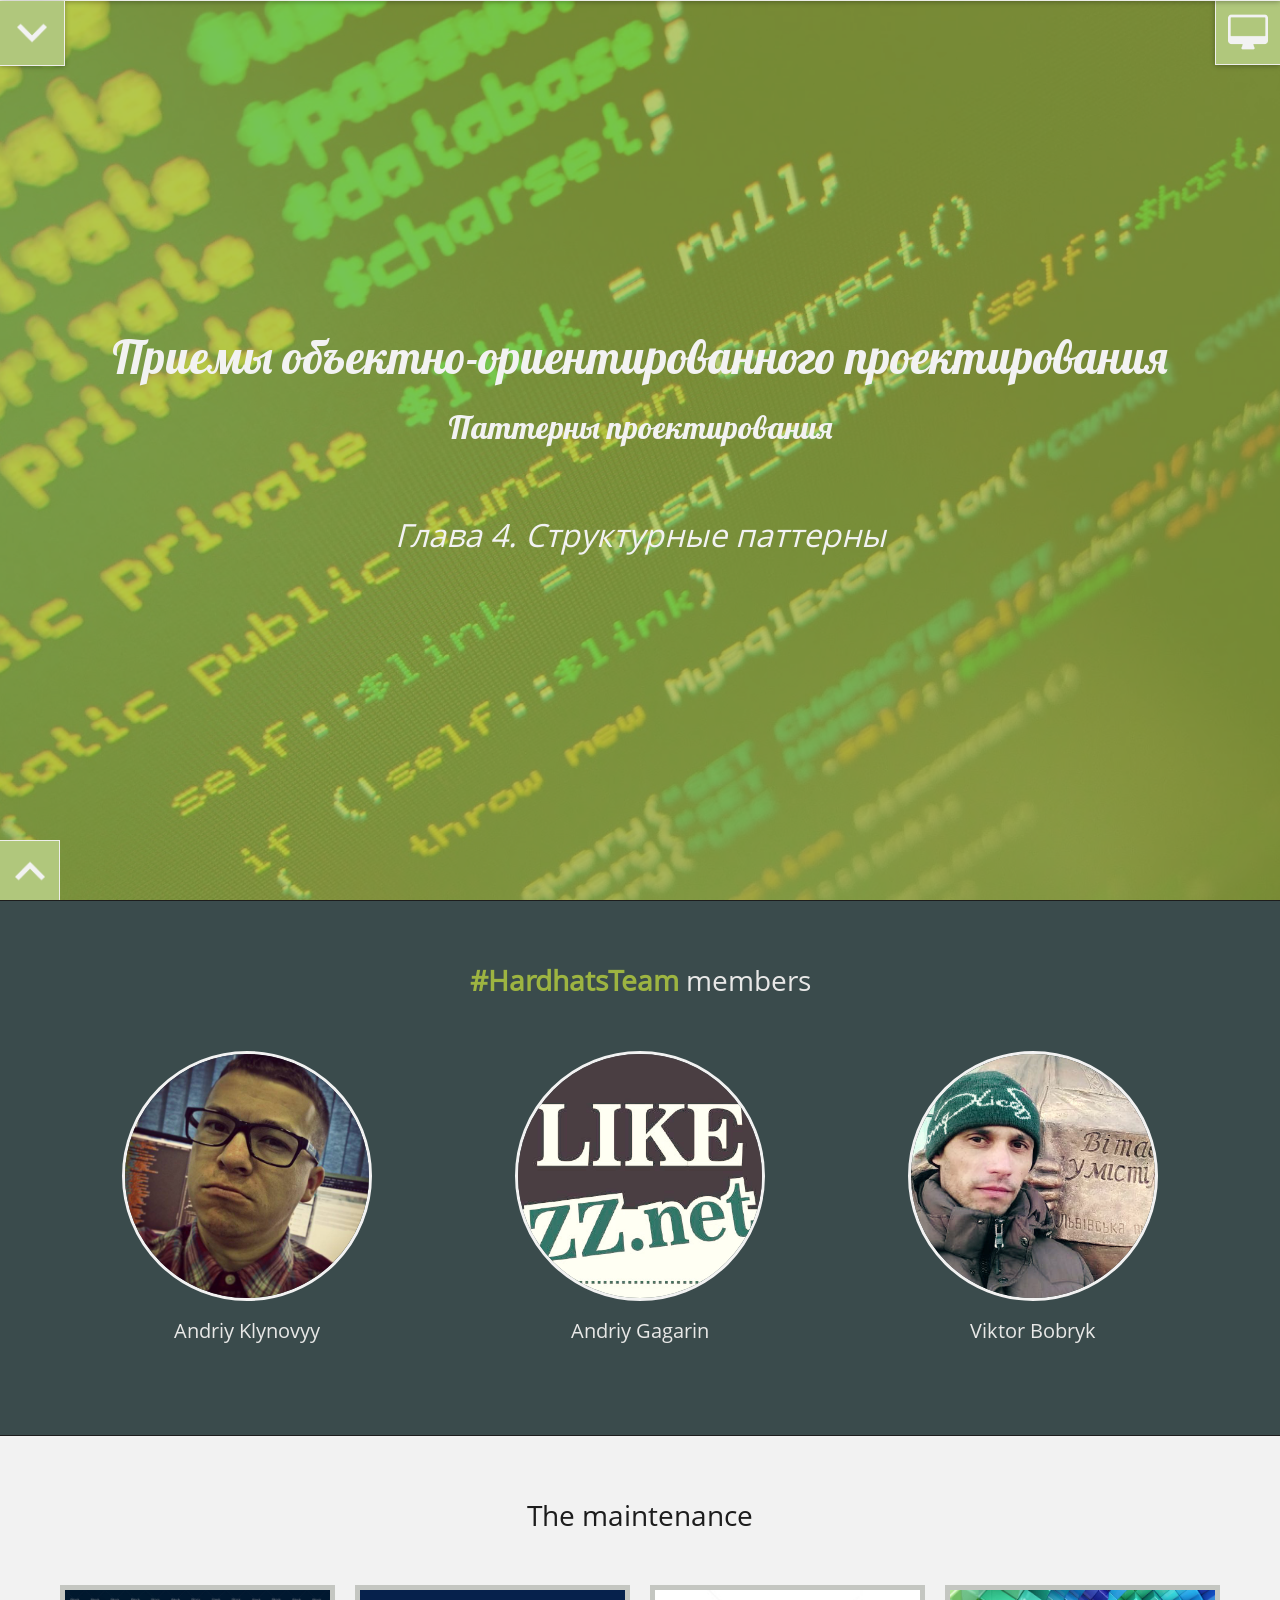
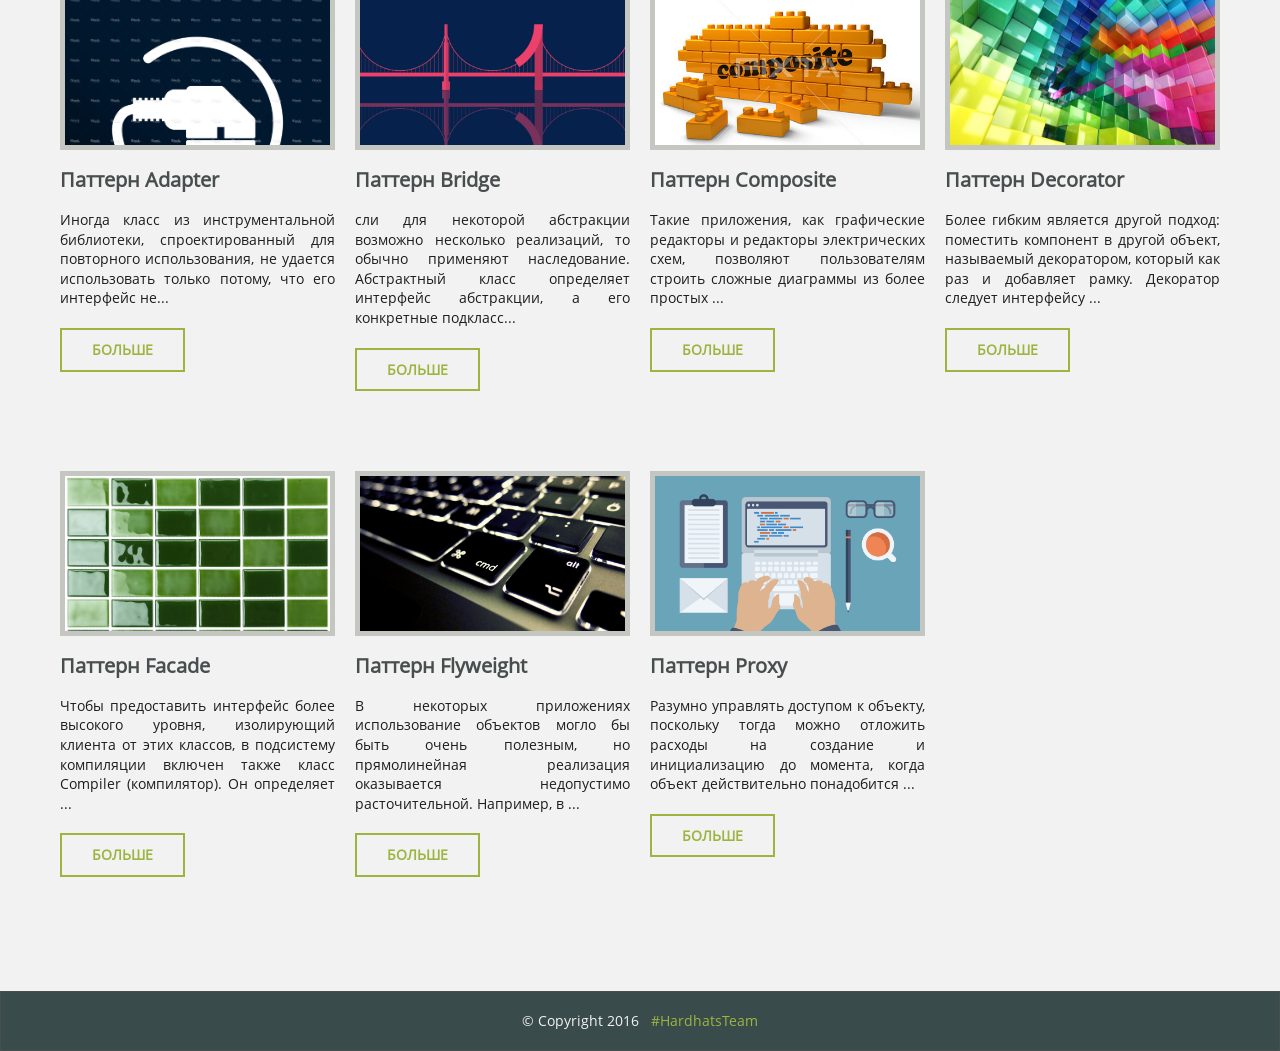
<file: works/pattern-book-responsive/index.html>
<!DOCTYPE html>
<html>
<head>
	<meta charset="utf-8" />
	<meta name="description" content="Object-Oriented Software" />
	<meta name="keywords" content="Design, Patterns, Elements, Reusable, Object-Oriented, Software" />
	<meta name="viewport" content="width=device-width, initial-scale=1.0">
	<title>Home Page</title>
	<link rel="stylesheet" href="css/reset.css" />
	<link rel="stylesheet" href="css/style.css" />
</head>
<body>
	<span class="layout-indicator home-indicator"></span>
	<header>
		<div class="top-wrap">
			<div class="container">
				<div class="author-name">Э. Гамма</div>
				<div class="author-name">Р. Хелм</div>
				<div class="author-name">Р. Джонсон</div>
				<div class="author-name">Дж. Влиссидес</div>
			</div>
		</div>
		<span class="arrow-down">&nbsp;</span>
	</header>
	<section id="promo" class="promo-section">
		<div class="overlay"></div>
		<div class="container">
			<div class="titles-wrapper">
					<h1>Приемы объектно-ориентированного проектирования </h1>
					<h3>Паттерны проектирования</h3>
				<div>
					<h5>Глава 4. Структурные паттерны</h5>
				</div>
			</div>
		</div>
	</section>
	<main>
		<section class="team-section">
			<div class="container">
				<h2 class="title"><a href="#">#HardhatsTeam</a> members</h2>
				<div class="row">
					<div class="three-column">
						<div class="thumb">
							<div class="wrap-image">
								<div class="overlay">
									<ul class="follows">
										<li><a href="#" class="facebook">&nbsp;</a></li>
										<li><a href="#" class="linkedin">&nbsp;</a></li>
										<li><a href="#" class="twitter">&nbsp;</a></li>
									</ul>
								</div>
								<img src="img/team_member_1.jpg" alt="team-member-1" />
							</div>
							<h3>Andriy Klynovyy</h3>
						</div>
					</div>
					<div class="three-column">
						<div class="thumb">
							<div class="wrap-image">
								<div class="overlay">
									<ul class="follows">
										<li><a href="#" class="facebook">&nbsp;</a></li>
										<li><a href="#" class="linkedin">&nbsp;</a></li>
										<li><a href="#" class="twitter">&nbsp;</a></li>
									</ul>
								</div>
								<img src="img/team_member_2.jpg" alt="team-member-2" />
							</div>
							<h3>Andriy Gagarin</h3>
						</div>
					</div>
					<div class="three-column">
						<div class="thumb">
							<div class="wrap-image">
								<div class="overlay">
									<ul class="follows">
										<li><a href="#" class="facebook">&nbsp;</a></li>
										<li><a href="#" class="linkedin">&nbsp;</a></li>
										<li><a href="#" class="twitter">&nbsp;</a></li>
									</ul>
								</div>
								<img src="img/team_member_3.jpg" alt="team-member-3" />
							</div>
							<h3>Viktor Bobryk</h3>
						</div>
					</div>
				</div>
			</div>
		</section>
		<section class="patterns-section">
			<div class="container">
				<h2 class="title">The maintenance</h2>
				<div class="row">
					<div class="four-column">
						<div class="thumb">
							<div class="wrap-image">
								<img src="img/pattern_adapter.jpg" alt="pattern-adapter" />
							</div>
							<h3>Паттерн Adapter</h3>
							<p>Иногда класс из инструментальной библиотеки, спроектированный для повторного использования, не удается использовать только  потому, что его интерфейс не...</p>
							<a href="adapter.html" class="read-more-button">Больше</a>
						</div>
					</div>
					<div class="four-column">
						<div class="thumb">
							<div class="wrap-image">
								<img src="img/pattern_bridge.jpg" alt="pattern-bridge" />
							</div>
							<h3>Паттерн Bridge</h3>
							<p>сли для некоторой абстракции возможно несколько реализаций, то обычно применяют наследование. Абстрактный класс определяет интерфейс абстракции, а его конкретные подкласс...</p>
							<a href="bridge.html" class="read-more-button">Больше</a>
						</div>
					</div>
					<div class="four-column">
						<div class="thumb">
							<div class="wrap-image">
								<img src="img/pattern_composite.jpg" alt="pattern-composite" />
							</div>
							<h3>Паттерн Composite</h3>
							<p>Такие приложения, как графические редакторы и редакторы электрических схем, позволяют пользователям строить сложные диаграммы из более простых ...</p>
							<a href="composite.html" class="read-more-button">Больше</a>
						</div>
					</div>
					<div class="four-column">
						<div class="thumb">
							<div class="wrap-image">
								<img src="img/pattern_decorator.jpg" alt="pattern-decorator" />
							</div>
							<h3>Паттерн Decorator </h3>
							<p>Более гибким является другой подход: поместить компонент в другой объект, называемый <i>декоратором</i>, который как раз и добавляет рамку. Декоратор следует интерфейсу ...</p>
							<a href="decorator.html" class="read-more-button">Больше</a>
						</div>
					</div>
					<div class="four-column">
						<div class="thumb">
							<div class="wrap-image">
								<img src="img/pattern_facade.jpg" alt="pattern-facade" />
							</div>
							<h3>Паттерн Facade</h3>
							<p>Чтобы предоставить интерфейс более высокого уровня, изолирующий клиента от этих классов, в подсистему компиляции включен также класс Compiler	(компилятор). Он определяет ...</p>
							<a href="facade.html" class="read-more-button">Больше</a>
						</div>
					</div>
					<div class="four-column">
						<div class="thumb">
							<div class="wrap-image">
								<img src="img/pattern_flyweight.jpg" alt="pattern-flyweight" />
							</div>
							<h3>Паттерн Flyweight</h3>
							<p>В некоторых приложениях использование объектов могло бы быть очень полезным, но прямолинейная реализация оказывается недопустимо расточительной.	Например, в  ...</p>
							<a href="flyweight.html" class="read-more-button">Больше</a>
						</div>
					</div>
					<div class="four-column">
						<div class="thumb">
							<div class="wrap-image">
								<img src="img/pattern_proxy.jpg" alt="pattern-proxy" />
							</div>
							<h3>Паттерн Proxy</h3>
							<p>Разумно управлять доступом к объекту, поскольку тогда можно отложить расходы на создание и инициализацию до момента, когда объект действительно понадобится ...</p>
							<a href="proxy.html" class="read-more-button">Больше</a>
						</div>
					</div>
				</div>
			</div>
		</section>
	</main>
	<footer>
		<a href="#promo" class="go-top">&nbsp;</a>
		<div class="container">
			<p>&#169; Copyright 2016 &nbsp; <a href="#">#HardhatsTeam</a></p>
		</div>
	</footer>

	
</body>
</html>
</file>
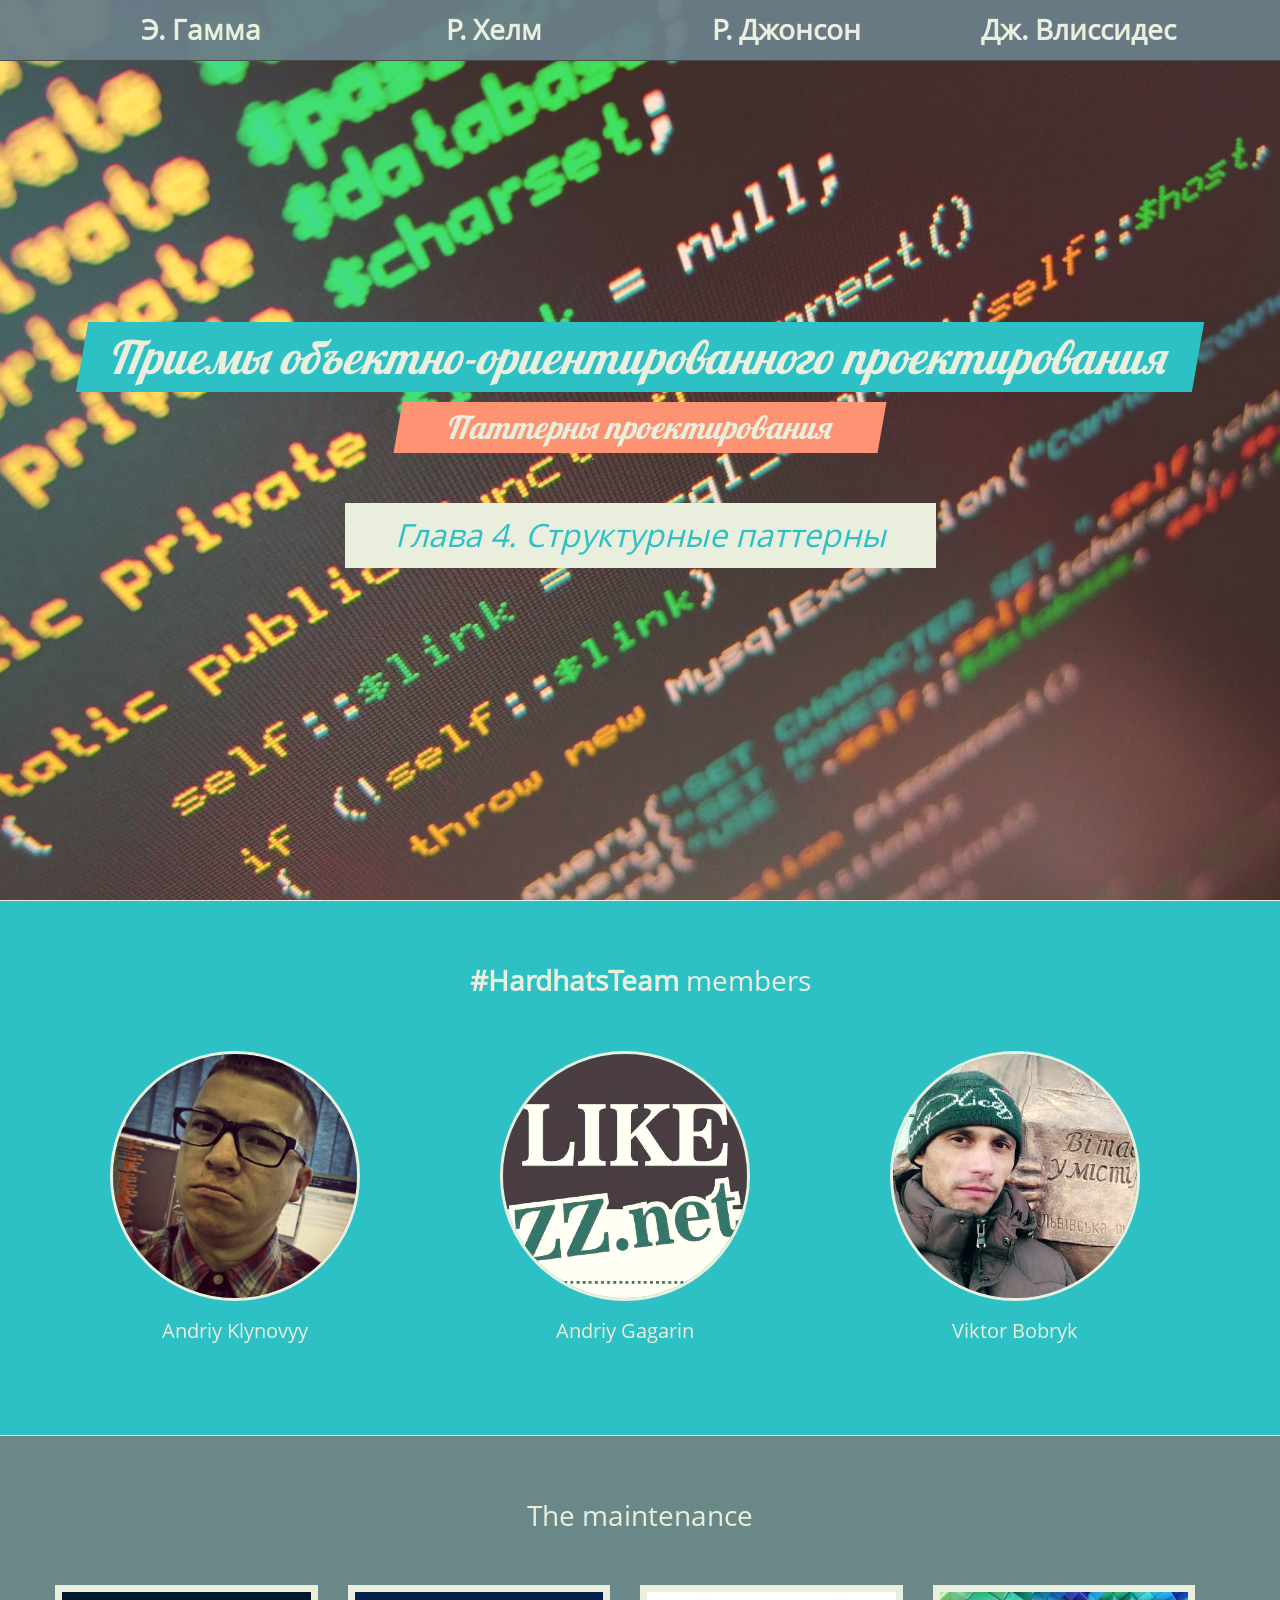
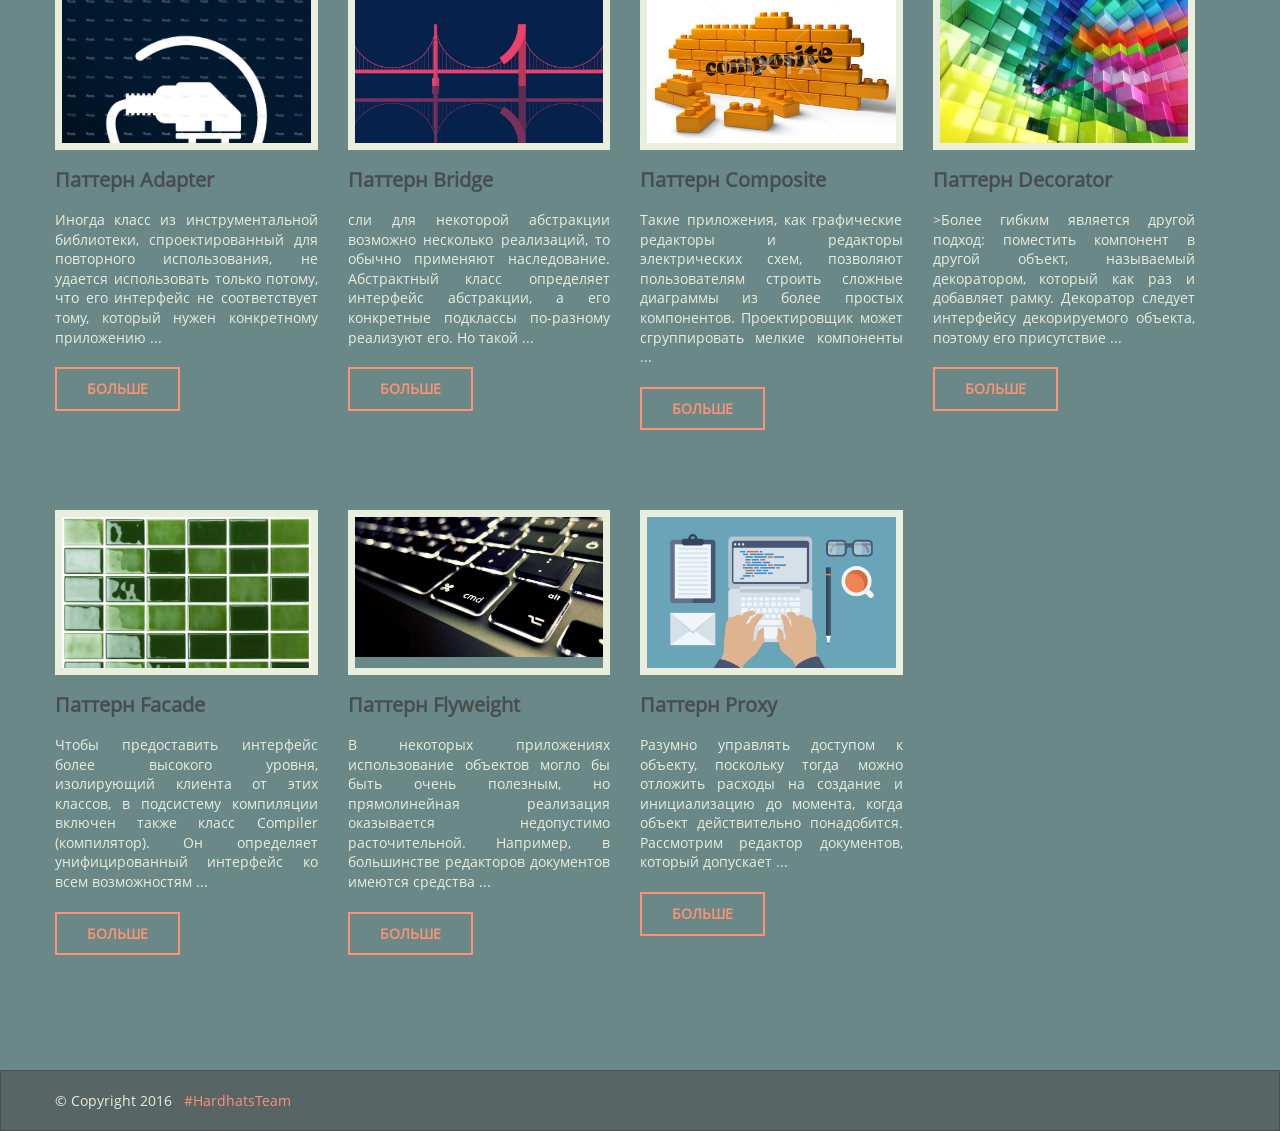
<file: works/pattern-book/index.html>
<!DOCTYPE html>
<html>
<head>
	<meta charset="utf-8" />
	<meta name="description" content="Object-Oriented Software" />
	<meta name="keywords" content="Design, Patterns, Elements, Reusable, Object-Oriented, Software" />
	<title>Home Page</title>
	<link rel="stylesheet" href="css/reset.css" />
	<link rel="stylesheet" href="css/style.css" />
	<!-- <link href='https://fonts.googleapis.com/css?family=Lobster|Open+Sans:400,300,700,300italic,600&subset=latin,cyrillic' rel='stylesheet' type='text/css' /> -->
	<style>

		@media screen and (max-width: 1240px){
		 .container{
		  width: 1000px;
		 }
		}
		@media screen and (max-width: 1024px){
		 .container{
		  width: 750px;
		 }
		}
		@media screen and (max-width: 768px){
		 .container{
		  width: 100%;
		 }
		}
		@media screen and (max-width: 480px){
		 .container{
		 	width: 100%;
		 }
		}
	</style>
</head>
<body>
	<header>
		<div class="container">
			<div class="author-name">Э. Гамма</div>
			<div class="author-name">Р. Хелм</div>
			<div class="author-name">Р. Джонсон</div>
			<div class="author-name">Дж. Влиссидес</div>
		</div>
	</header>
	<section class="promo-section">
		<div class="overlay"></div>
		<div class="container">
			<div class="titles-wrapper">
					<h1>Приемы объектно-ориентированного проектирования </h1>
					<h3>Паттерны проектирования</h3>
				<div>
					<h5>Глава 4. Структурные паттерны</h5>
				</div>
			</div>
		</div>
	</section>
	<main>
		<section class="team-section">
			<div class="container">
				<h2 class="title"><a href="#">#HardhatsTeam</a> members</h2>
				<div class="row">
					<div class="three-column">
						<div class="thumb">
							<div class="wrap-image">
								<div class="overlay">
									<ul class="follows">
										<li><a href="#" class="facebook">&nbsp;</a></li>
										<li><a href="#" class="linkedin">&nbsp;</a></li>
										<li><a href="#" class="twitter">&nbsp;</a></li>
									</ul>
								</div>
								<img src="img/team_member_1.jpg" alt="team-member-1" />
							</div>
							<h3>Andriy Klynovyy</h3>
						</div>
					</div>
					<div class="three-column">
						<div class="thumb">
							<div class="wrap-image">
								<div class="overlay">
									<ul class="follows">
										<li><a href="#" class="facebook">&nbsp;</a></li>
										<li><a href="#" class="linkedin">&nbsp;</a></li>
										<li><a href="#" class="twitter">&nbsp;</a></li>
									</ul>
								</div>
								<img src="img/team_member_2.jpg" alt="team-member-2" />
							</div>
							<h3>Andriy Gagarin</h3>
						</div>
					</div>
					<div class="three-column">
						<div class="thumb">
							<div class="wrap-image">
								<div class="overlay">
									<ul class="follows">
										<li><a href="#" class="facebook">&nbsp;</a></li>
										<li><a href="#" class="linkedin">&nbsp;</a></li>
										<li><a href="#" class="twitter">&nbsp;</a></li>
									</ul>
								</div>
								<img src="img/team_member_3.jpg" alt="team-member-3" />
							</div>
							<h3>Viktor Bobryk</h3>
						</div>
					</div>
				</div>
			</div>
		</section>
		<section class="patterns-section">
			<div class="container">
				<h2 class="title">The maintenance</h2>
				<div class="row">
					<div class="four-column">
						<div class="thumb">
							<div class="wrap-image">
								<img src="img/pattern_adapter.jpg" alt="pattern-adapter" />
							</div>
							<h3>Паттерн Adapter</h3>
							<p>Иногда класс из инструментальной библиотеки, спроектированный для повторного использования, не удается использовать только  потому, что его интерфейс не соответствует тому, который нужен конкретному  приложению ...</p>
							<a href="adapter.html" class="read-more-button">Больше</a>
						</div>
					</div>
					<div class="four-column">
						<div class="thumb">
							<div class="wrap-image">
								<img src="img/pattern_bridge.jpg" alt="pattern-bridge" />
							</div>
							<h3>Паттерн Bridge</h3>
							<p>сли для некоторой абстракции возможно несколько реализаций, то обычно применяют наследование. Абстрактный класс определяет интерфейс абстракции, а его конкретные подклассы по-разному реализуют его. Но такой ...</p>
							<a href="bridge.html" class="read-more-button">Больше</a>
						</div>
					</div>
					<div class="four-column">
						<div class="thumb">
							<div class="wrap-image">
								<img src="img/pattern_composite.jpg" alt="pattern-composite" />
							</div>
							<h3>Паттерн Composite</h3>
							<p>Такие приложения, как графические редакторы и редакторы электрических схем, позволяют пользователям строить сложные диаграммы из более простых компонентов. Проектировщик может сгруппировать мелкие компоненты ...</p>
							<a href="composite.html" class="read-more-button">Больше</a>
						</div>
					</div>
					<div class="four-column">
						<div class="thumb">
							<div class="wrap-image">
								<img src="img/pattern_decorator.jpg" alt="pattern-decorator" />
							</div>
							<h3>Паттерн Decorator </h3>
							<p>>Более гибким является другой подход: поместить компонент в другой объект, называемый <i>декоратором</i>, который как раз и добавляет рамку. Декоратор следует интерфейсу декорируемого объекта, поэтому его присутствие ...</p>
							<a href="decorator.html" class="read-more-button">Больше</a>
						</div>
					</div>
					<div class="four-column">
						<div class="thumb">
							<div class="wrap-image">
								<img src="img/pattern_facade.jpg" alt="pattern-facade" />
							</div>
							<h3>Паттерн Facade</h3>
							<p>Чтобы предоставить интерфейс более высокого уровня, изолирующий клиента от этих классов, в подсистему компиляции включен также класс Compiler	(компилятор). Он определяет унифицированный интерфейс ко всем возможностям ...</p>
							<a href="facade.html" class="read-more-button">Больше</a>
						</div>
					</div>
					<div class="four-column">
						<div class="thumb">
							<div class="wrap-image">
								<img src="img/pattern_flyweight.jpg" alt="pattern-flyweight" />
							</div>
							<h3>Паттерн Flyweight</h3>
							<p>В некоторых приложениях использование объектов могло бы быть очень полезным, но прямолинейная реализация оказывается недопустимо расточительной.	Например, в большинстве редакторов документов имеются средства ...</p>
							<a href="flyweight.html" class="read-more-button">Больше</a>
						</div>
					</div>
					<div class="four-column">
						<div class="thumb">
							<div class="wrap-image">
								<img src="img/pattern_proxy.jpg" alt="pattern-proxy" />
							</div>
							<h3>Паттерн Proxy</h3>
							<p>Разумно управлять доступом к объекту, поскольку тогда можно отложить расходы на создание и инициализацию до момента, когда объект действительно понадобится. Рассмотрим редактор документов, который допускает ...</p>
							<a href="proxy.html" class="read-more-button">Больше</a>
						</div>
					</div>
				</div>
			</div>
		</section>
	</main>
	<footer>
		<div class="container">
			<p>&#169; Copyright 2016 &nbsp; <a href="#">#HardhatsTeam</a></p>
		</div>
	</footer>

	
</body>
</html>
</file>
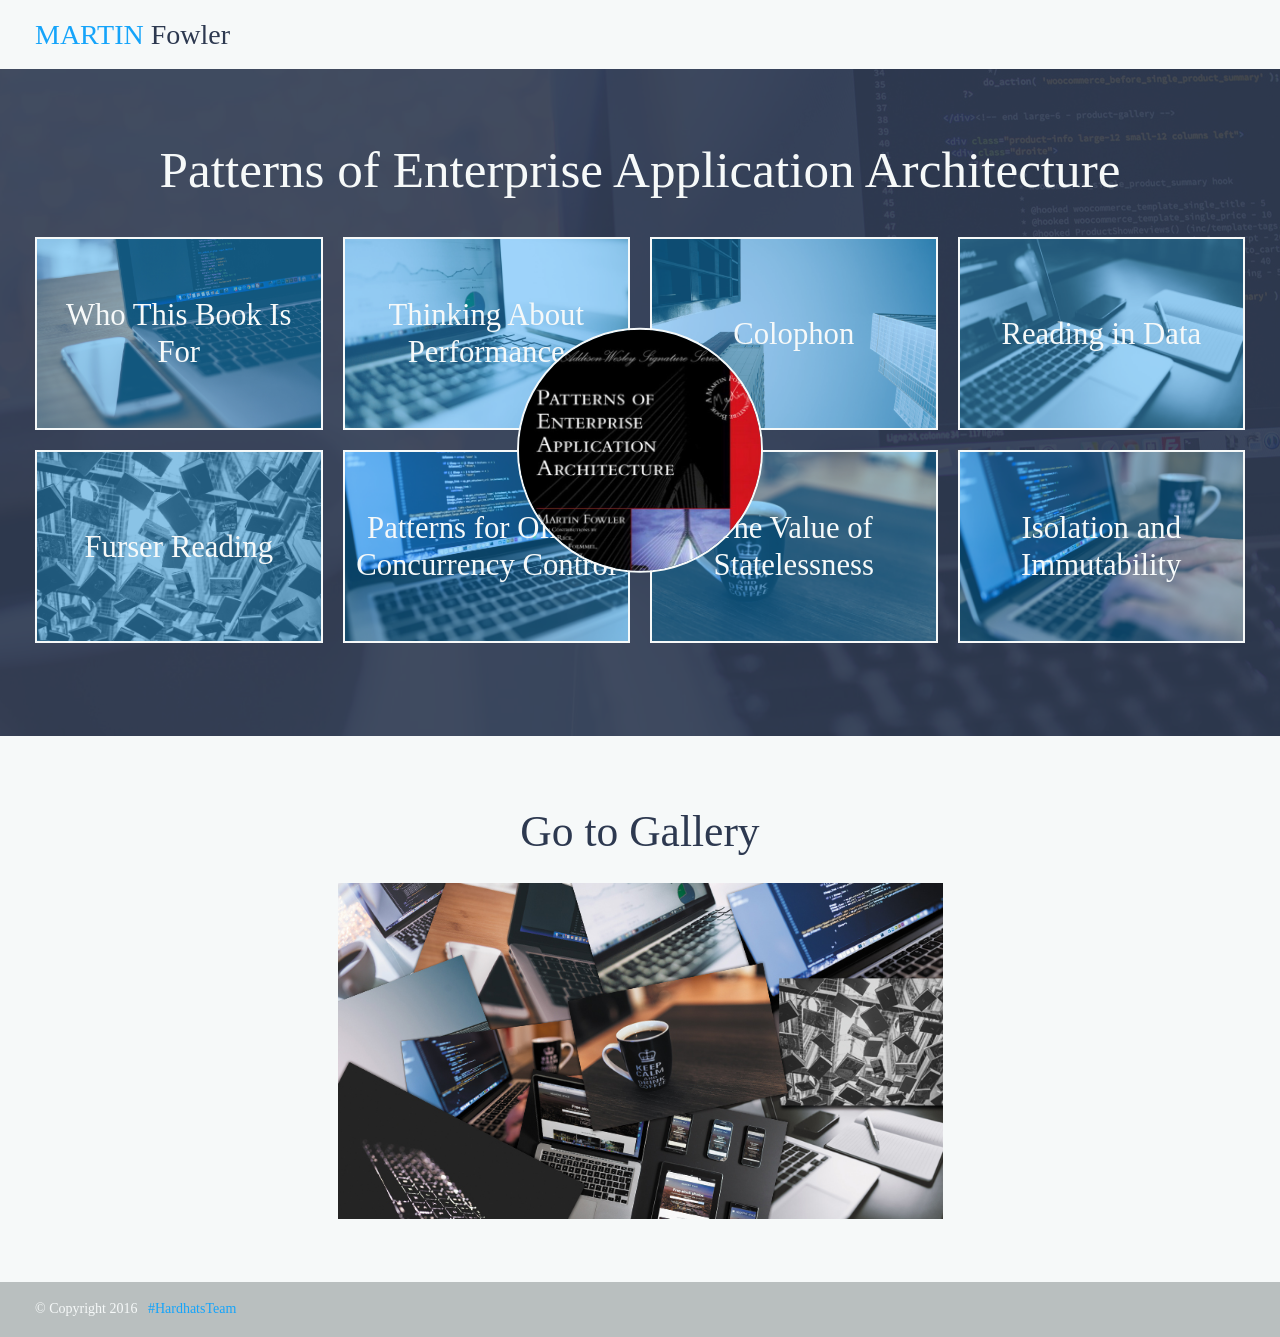
<file: works/PEAA/index.html>
<!DOCTYPE html>
<html>
<head>
	<meta charset="utf-8" />
	<meta name="description" content="Object-Oriented Software" />
	<meta name="keywords" content="Design, Patterns, Elements, Reusable, Object-Oriented, Software" />
	<title>Home Page</title>
	<link rel="stylesheet" href="css/reset.css" />
	<link rel="stylesheet" href="css/style.css" />
</head>
<body>
	<header>
		<div class="container">
			<a href="#" class="logo">Martin <span>Fowler</span></a>
		</div>
	</header>
	<main>
		<section class="promo-section">
			<div class="overlay"></div>
			<div class="container">
				<h1>Patterns of Enterprise Application Architecture</h1>
					<div class="row">
						<div class="column-four">
							<a href="who-this-book.html" class="thumb-image">
								<img src="img/image_02.jpg" alt="">
								<div class="thumb-overlay"></div>
								<h3>Who This Book Is For</h3>
							</a>
						</div>
						<div class="column-four">
							<a href="thinking-about-performance.html" class="thumb-image">
								<img src="img/image_03.jpg" alt="">
								<div class="thumb-overlay"></div>
								<h3>Thinking About Performance</h3>
							</a>
						</div>
						<div class="column-four">
							<a href="colophon.html" class="thumb-image">
								<img src="img/image_04.jpg" alt="">
								<div class="thumb-overlay"></div>
								<h3>Colophon</h3>
							</a>
						</div>
						<div class="column-four">
							<a href="reading-in-data.html" class="thumb-image">
								<img src="img/image_05.jpg" alt="">
								<div class="thumb-overlay"></div>
								<h3>Reading in Data</h3>
							</a>
						</div>
						<div class="column-four">
							<a href="further-reading.html" class="thumb-image">
								<img src="img/image_09.jpg" alt="">
								<div class="thumb-overlay"></div>
								<h3>Furser Reading</h3>
							</a>
						</div>
						<div class="column-four">
							<a href="patterns-for-control.html" class="thumb-image">
								<img src="img/image_08.jpg" alt="">
								<div class="thumb-overlay"></div>
								<h3>Patterns for Offline Concurrency Control</h3>
							</a>
						</div>
						<div class="column-four">
							<a href="value-statelessness.html" class="thumb-image">
								<img src="img/image_10.jpg" alt="">
								<div class="thumb-overlay"></div>
								<h3>The Value of Statelessness</h3>
							</a>
						</div>
						<div class="column-four">
							<a href="isolation-and-immutability.html" class="thumb-image">
								<img src="img/image_11.jpg" alt="">
								<div class="thumb-overlay"></div>
								<h3>Isolation and Immutability</h3>
							</a>
						</div>
						<a href="http://www.martinfowler.com/books/eaa.html" target="blanck" class="image-wrap">
							<img src="img/book-cover.jpg" alt="">
						</a>
					</div>
				</div>
		</section>

		<section class="gallery-section">
			<div class="container">
				<h2>Go to Gallery</h2>
				<a href="gallery.html" class="gallery-link">
					<img src="img/gallery_image.jpg" alt="">
				</a>
			</div>
		</section>
	</main>
	<footer>
		<div class="container">
			<p>&#169; Copyright 2016 &nbsp; <a href="#">#HardhatsTeam</a></p>
		</div>
	</footer>

	
</body>
</html>
</file>
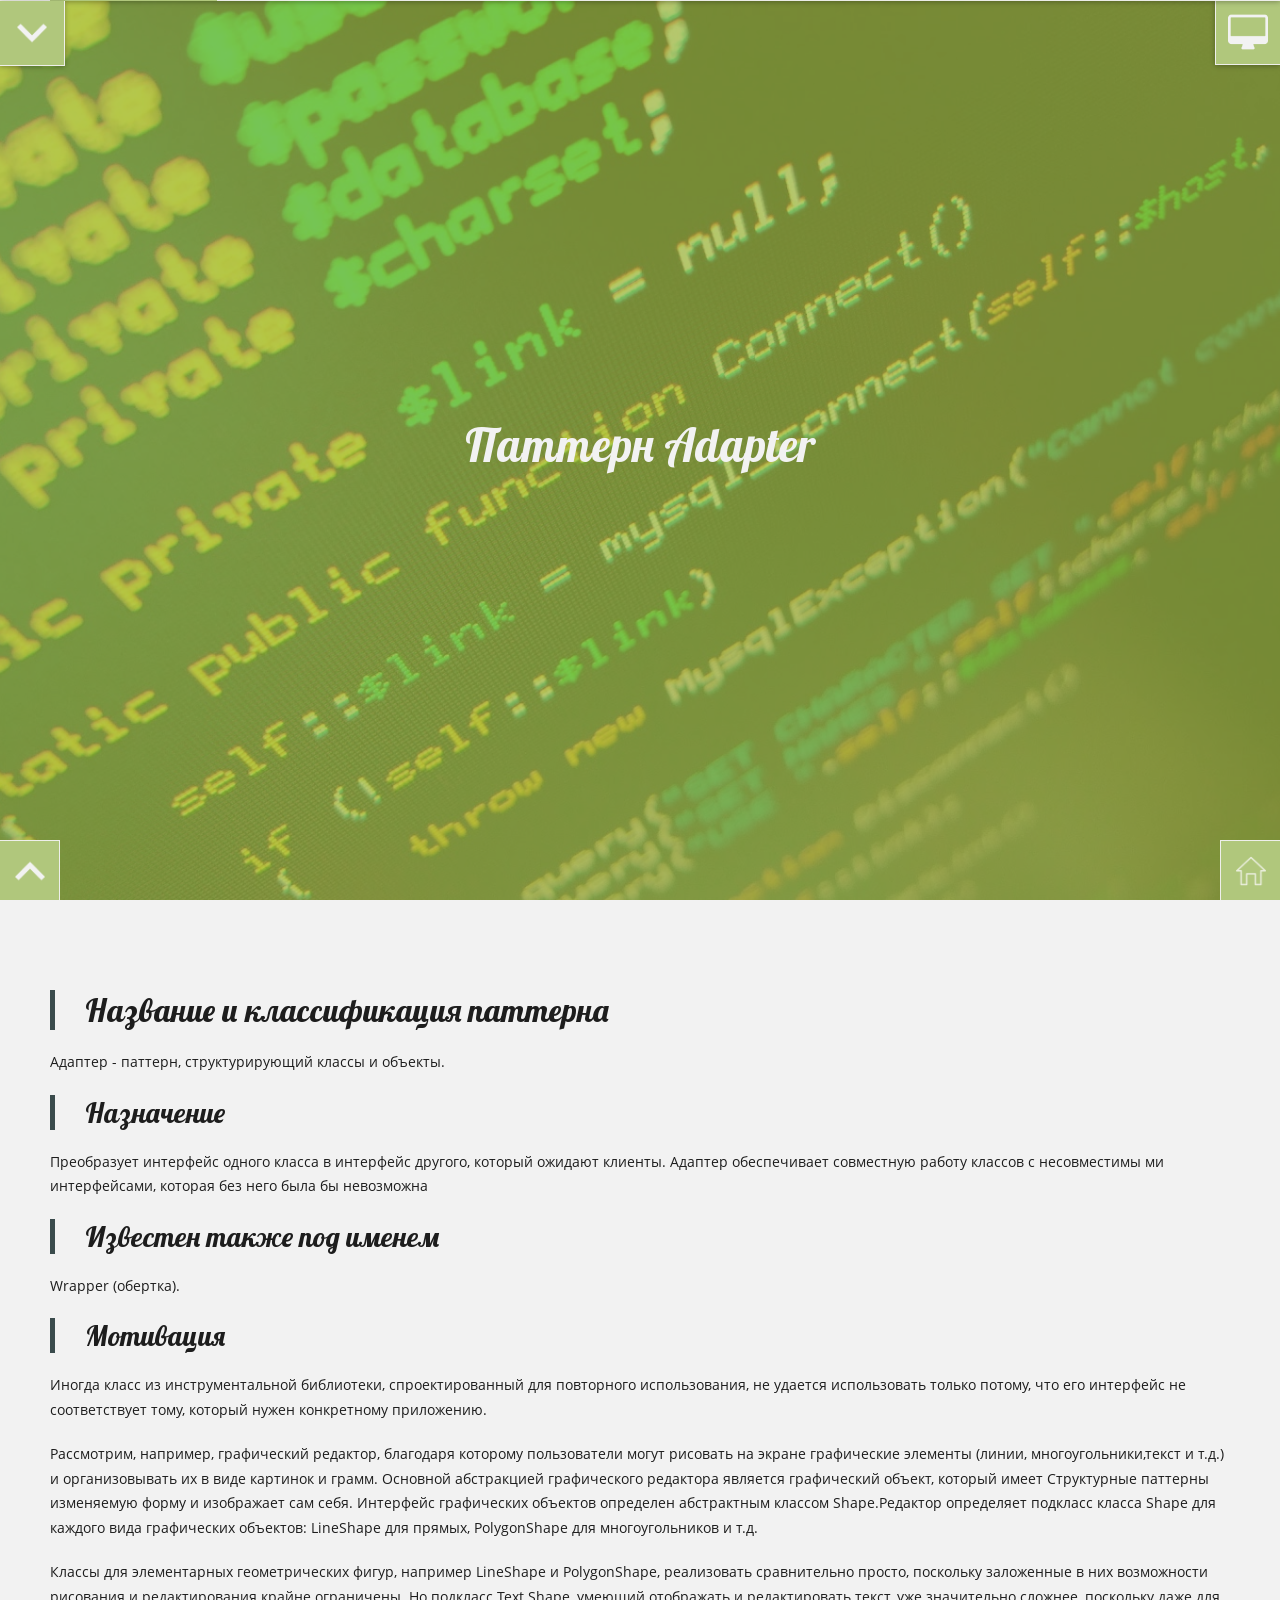
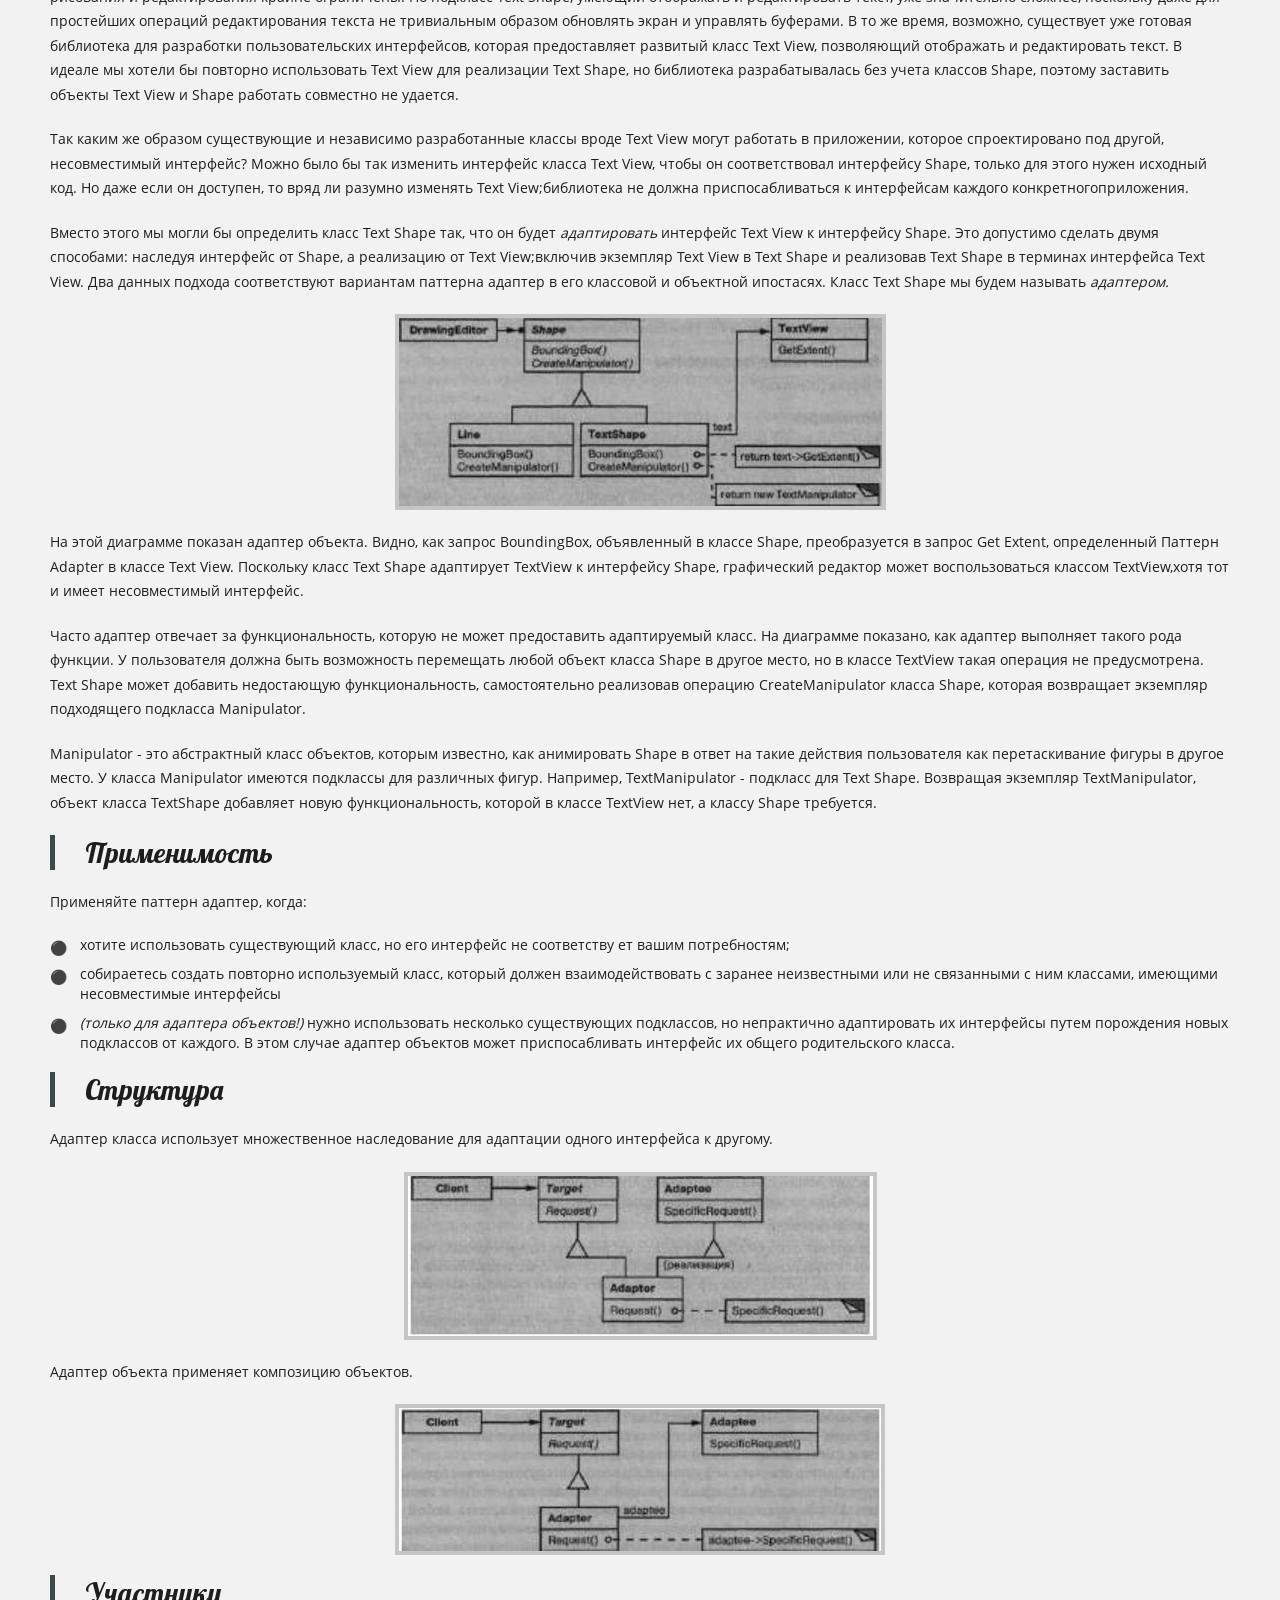
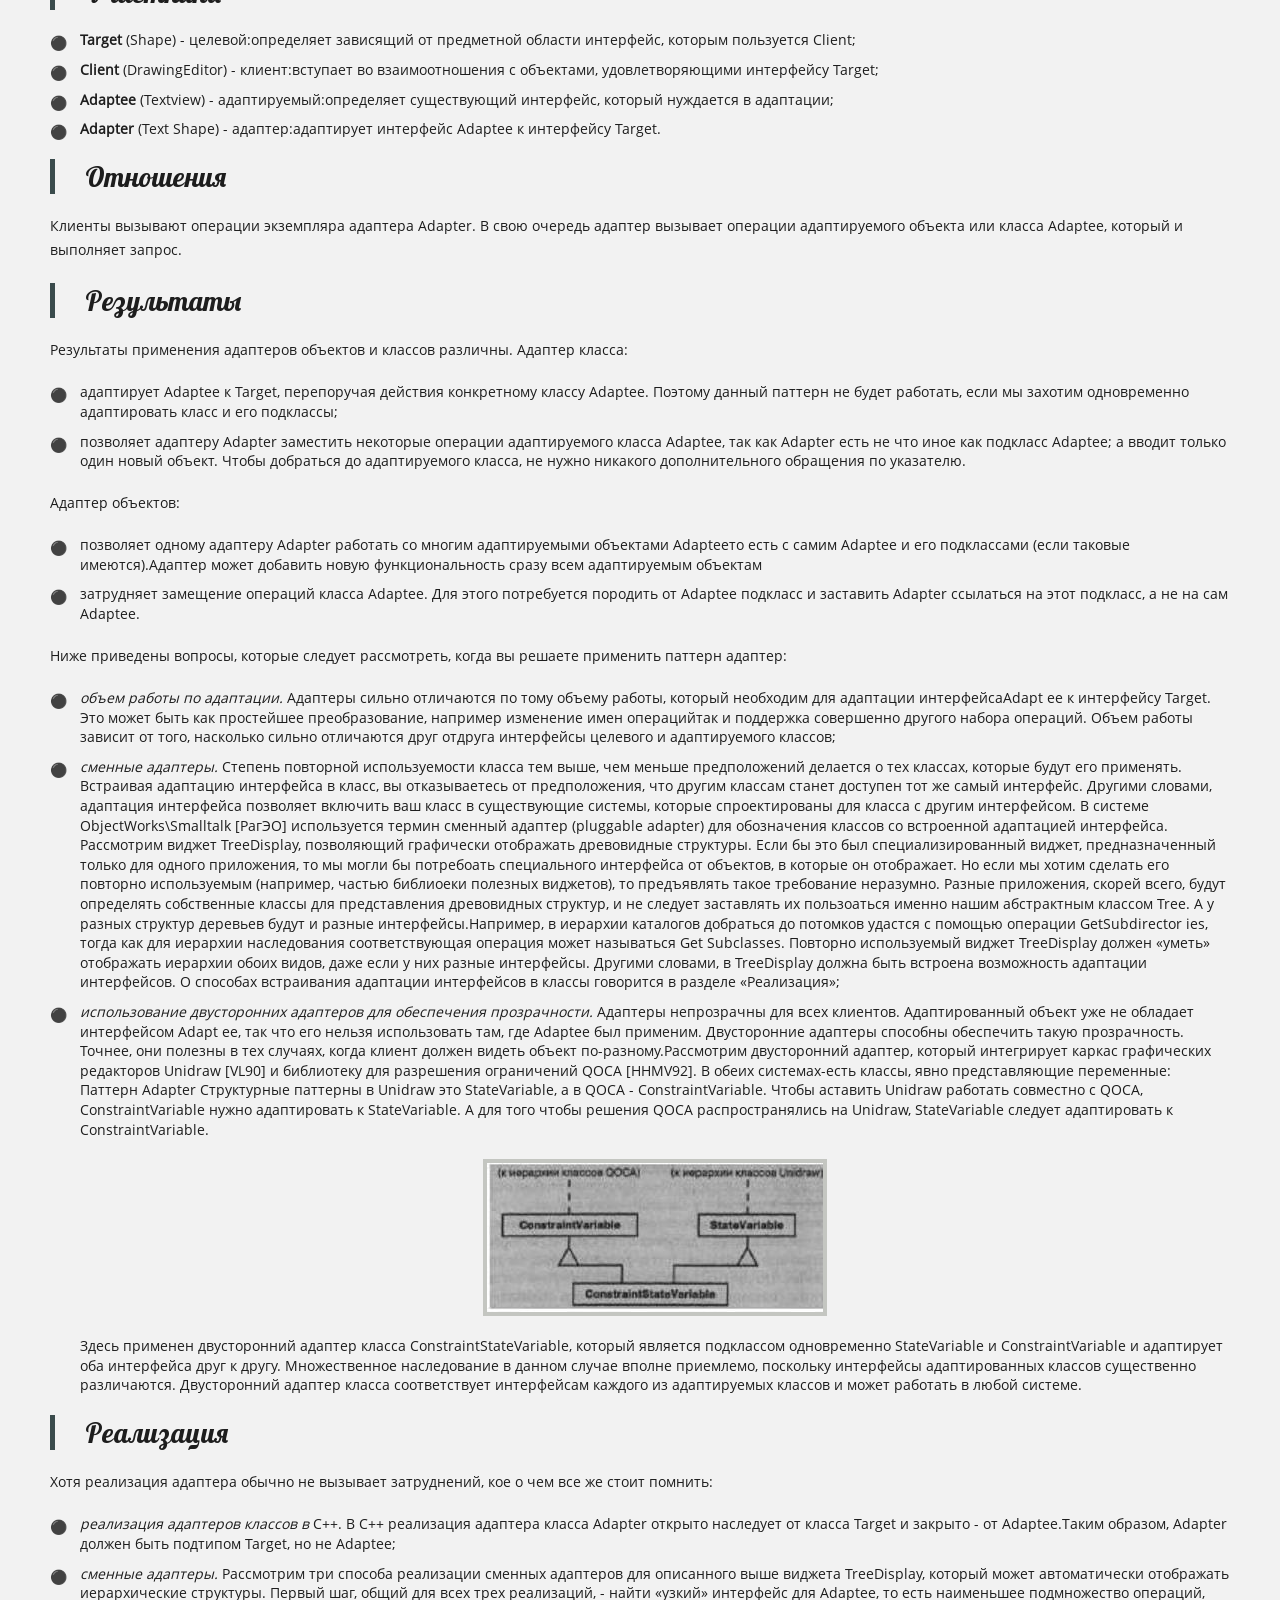
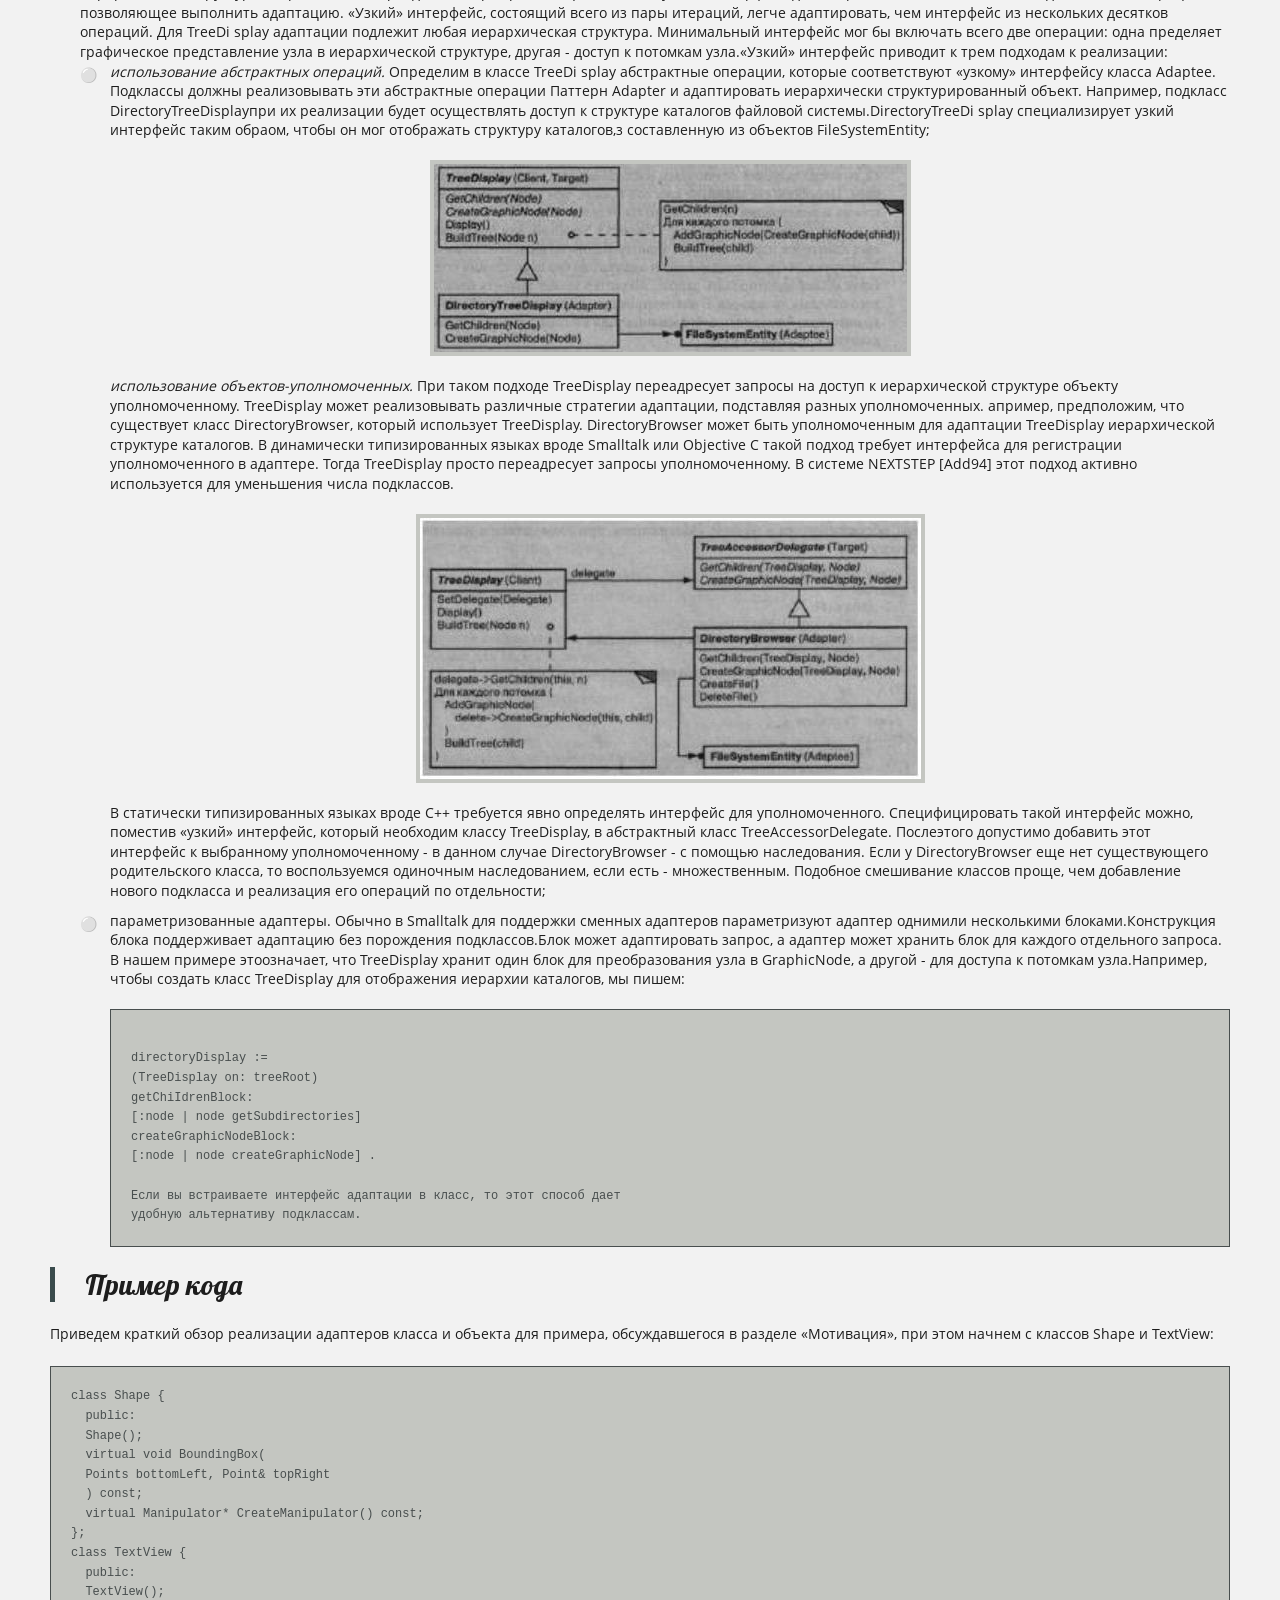
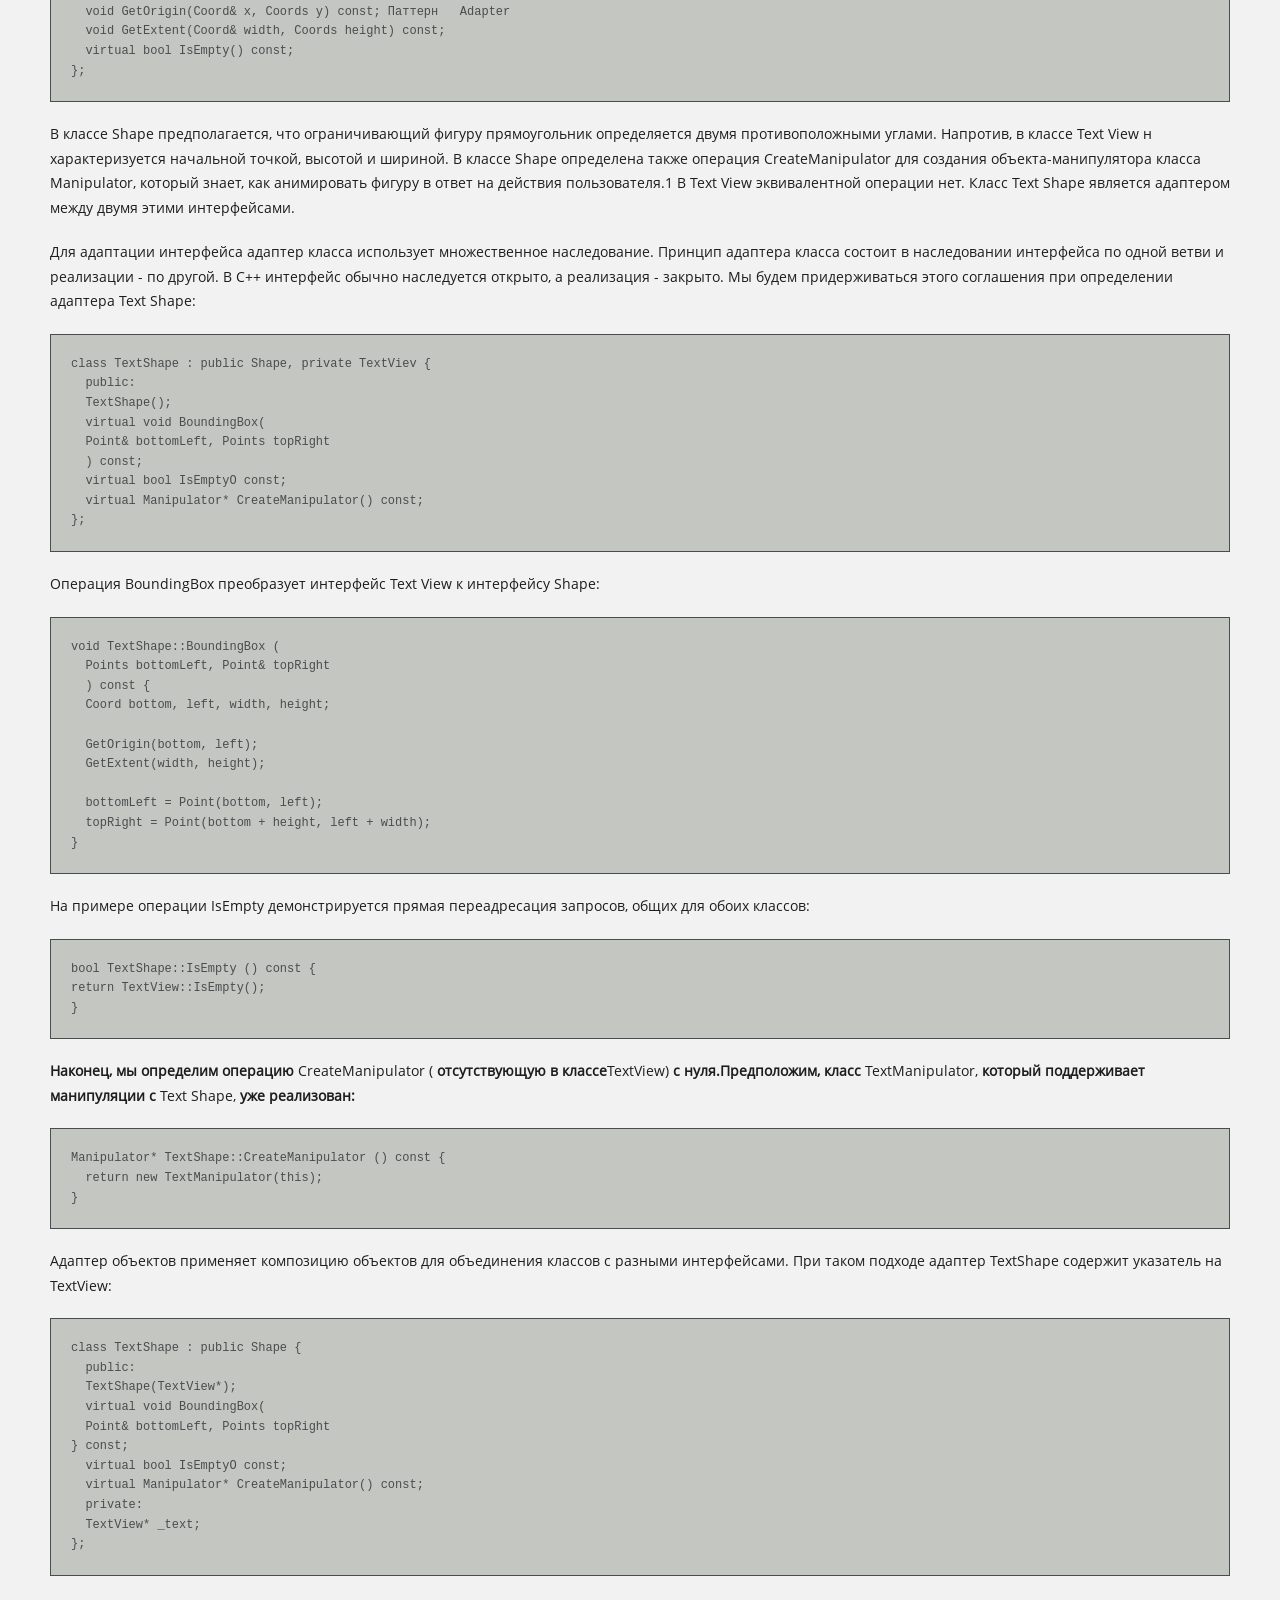
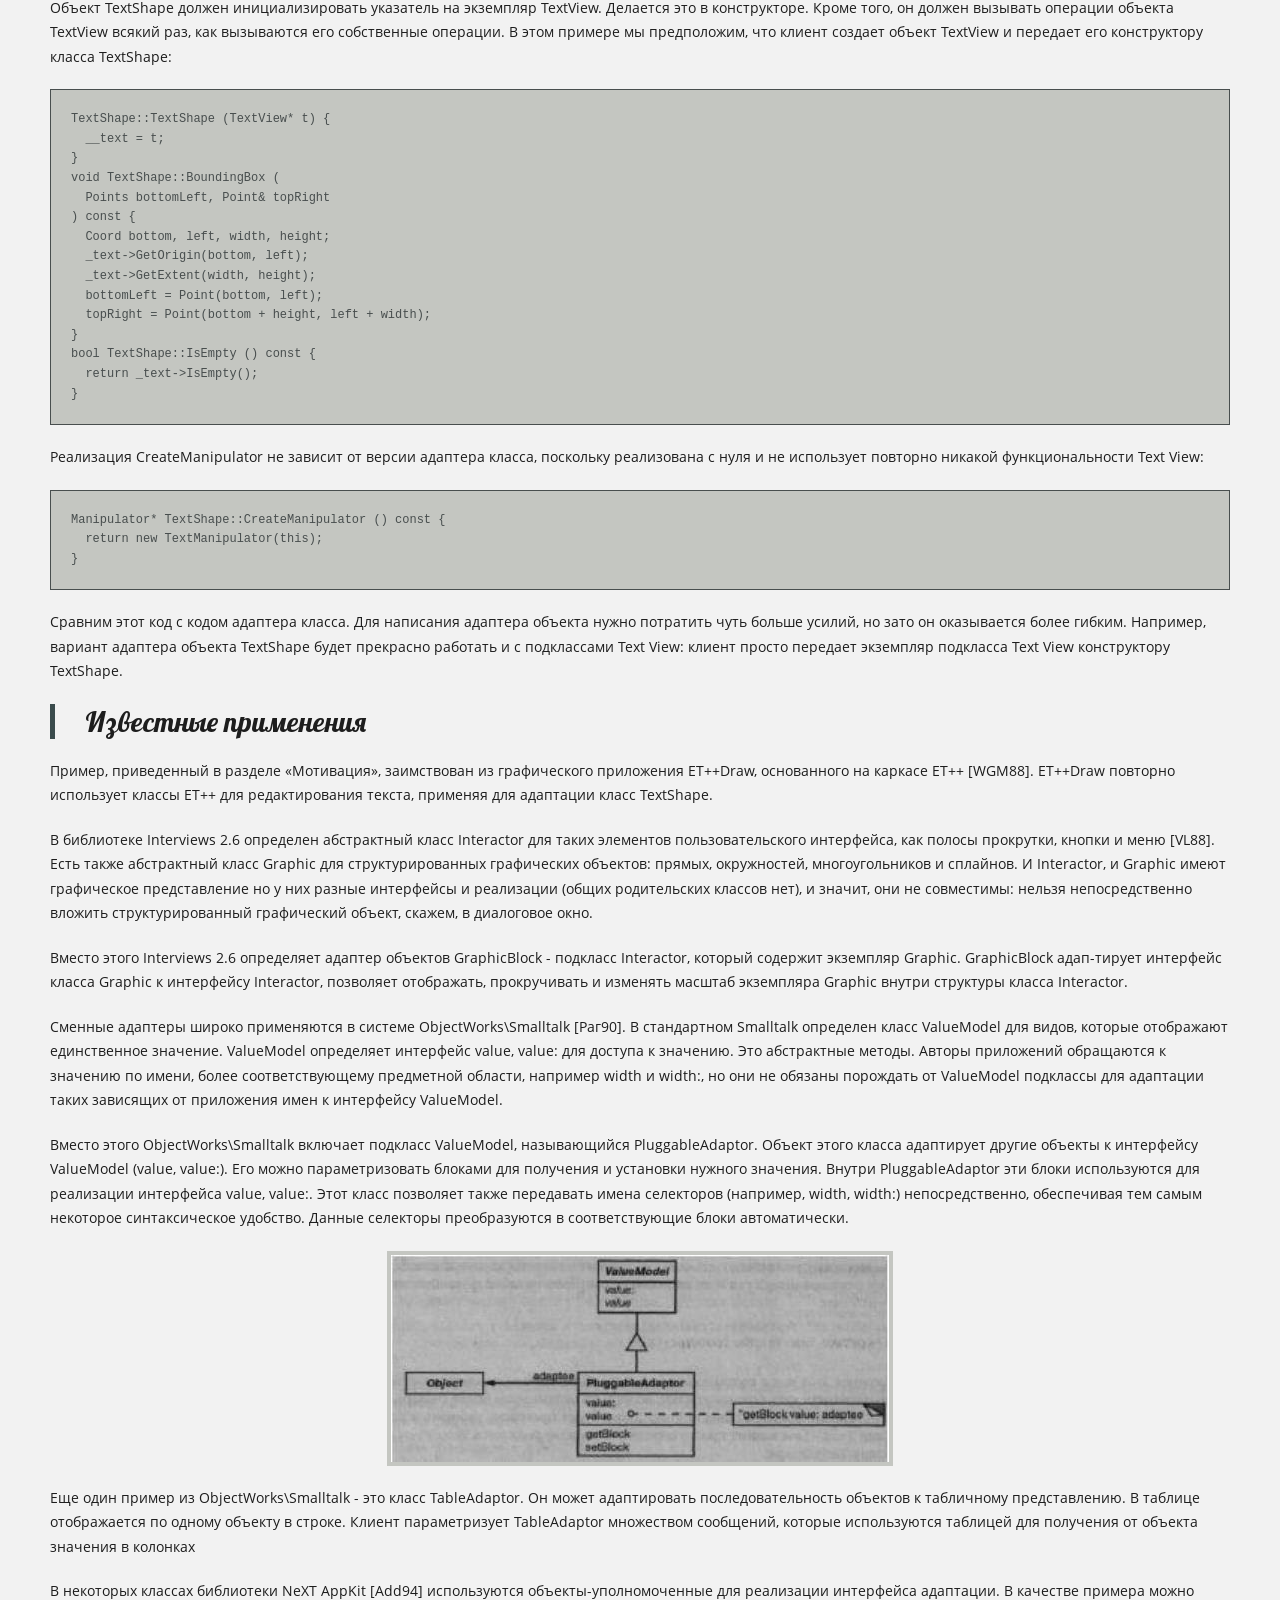
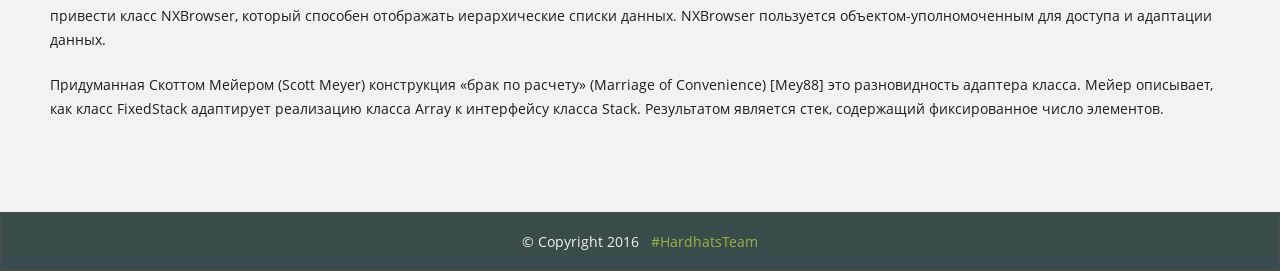
<file: works/pattern-book-responsive/adapter.html>
<!DOCTYPE html>
<html>
<head>
	<meta charset="utf-8" />
	<meta name="description" content="Object-Oriented Software" />
	<meta name="keywords" content="Design, Patterns, Elements, Reusable, Object-Oriented, Software" />
	<meta name="viewport" content="width=device-width, initial-scale=1.0">
	<title>Adapter Page</title>
	<link rel="stylesheet" href="css/reset.css" />
	<link rel="stylesheet" href="css/style.css" />
</head>
<body>
	<span class="layout-indicator"></span>
	<header class="header-menu">
		<div class="top-wrap">
			<div class="container">
				<nav>
					<ul>
						<li><a href="adapter.html" class="active">Паттерн Adapter</a></li><!-- !!! link MUST have .active class on corresponding page !!! -->
						<li><a href="bridge.html">Паттерн Bridge</a></li>
						<li><a href="composite.html">Паттерн Composite</a></li>
						<li><a href="decorator.html">Паттерн Decorator</a></li> 
						<li><a href="facade.html">Паттерн Facade</a></li>
						<li><a href="flyweight.html">Паттерн Flyweight</a></li>
						<li><a href="proxy.html">Паттерн Proxy</a></li>
					</ul>
				</nav>
			</div>
		</div>
		<span class="arrow-down arrow-menu">&nbsp;</span>
	</header>
	<section  id="promo" class="promo-section adapter-promo">
		<div class="overlay"></div>
		<div class="container">
			<div class="titles-wrapper">
					<h1>Паттерн Adapter</h1>
			</div>
		</div>
	</section>
	<main>
		<section class="content-section">
			<div class="container">
				<!-- !!! HEAR CONTENT !!! -->
				<h3>Название и классификация паттерна</h3>
				<p>Адаптер - паттерн, структурирующий классы и объекты.</p>
				<h4>Назначение</h4>
				<p>Преобразует интерфейс одного класса в  интерфейс другого, который ожидают клиенты. Адаптер обеспечивает совместную работу классов с несовместимы ми интерфейсами, которая без него была бы невозможна</p>
				<h4>Известен также под именем</h4>
				<p>Wrapper (обертка).</p>
				<h4>Мотивация</h4>
				<p>Иногда класс из инструментальной библиотеки, спроектированный для повторного использования, не удается использовать только  потому, что его интерфейс не соответствует тому, который нужен конкретному  приложению. </p>
				<p>Рассмотрим, например, графический редактор, благодаря которому пользователи могут рисовать на экране графические элементы (линии, многоугольники,текст и т.д.) и организовывать их в виде картинок и грамм. Основной абстракцией графического  редактора является графический объект, который имеет Структурные паттерны изменяемую форму и изображает сам себя.  Интерфейс графических объектов определен абстрактным классом Shape.Редактор определяет подкласс класса Shape  для каждого вида графических объектов: LineShape для прямых, PolygonShape для многоугольников и т.д. </p>
				<p>Классы для элементарных геометрических фигур, например LineShape и PolygonShape, реализовать сравнительно просто, поскольку заложенные в них возможности рисования и редактирования крайне ограничены. Но подкласс Text Shape, умеющий отображать и редактировать текст, уже значительно сложнее, поскольку даже для простейших операций редактирования текста не тривиальным образом обновлять экран и управлять буферами. В то же время, возможно, существует уже готовая библиотека для разработки пользовательских интерфейсов, которая предоставляет развитый класс Text View, позволяющий отображать и редактировать текст. В идеале мы хотели бы повторно использовать Text View для реализации Text Shape, но библиотека разрабатывалась без учета классов Shape, поэтому заставить объекты Text View и Shape работать совместно не удается. </p>
				 <p>Так каким же образом существующие и независимо разработанные классы вроде Text View могут работать в приложении, которое спроектировано под другой, несовместимый интерфейс? Можно было бы так изменить интерфейс класса Text View, чтобы он соответствовал интерфейсу Shape, только для этого нужен исходный код. Но даже если он доступен, то вряд ли разумно изменять Text View;библиотека не должна приспосабливаться к интерфейсам каждого конкретногоприложения.
				</p>
				<p>Вместо этого мы могли бы определить класс Text Shape так, что он будет <i>адаптировать</i> интерфейс Text View к интерфейсу Shape. Это допустимо сделать двумя способами: наследуя интерфейс от Shape, а реализацию от Text View;включив экземпляр Text View в Text Shape и реализовав Text Shape в терминах интерфейса Text View. Два данных подхода соответствуют вариантам паттерна адаптер в его классовой и объектной ипостасях. Класс Text Shape мы будем называть <i>адаптером.</i></p>
				<div class="wrap-image">
					<img src="img/img-pattern/image1.jpg" alt="" />
				</div>
				<p>На этой диаграмме показан адаптер объекта. Видно, как запрос BoundingBox,	объявленный в классе Shape, преобразуется в запрос Get Extent, определенный Паттерн Adapter	в классе Text View. Поскольку класс Text Shape адаптирует TextView к интерфейсу Shape, 	графический редактор может воспользоваться классом TextView,хотя тот и имеет несовместимый интерфейс.</p>
			    <p>Часто адаптер отвечает за функциональность, которую не может предоставить адаптируемый класс. На диаграмме показано, как адаптер выполняет такого рода функции. У пользователя должна быть возможность перемещать любой объект класса Shape в другое место, но в классе TextView такая операция не предусмотрена. Text Shape может добавить недостающую функциональность, самостоятельно реализовав операцию CreateManipulator класса Shape, которая возвращает экземпляр подходящего подкласса Manipulator.</p>
			    <p>Manipulator - это абстрактный класс объектов, которым известно, как анимировать Shape в ответ на такие действия	пользователя как перетаскивание фигуры в другое место. У класса Manipulator имеются подклассы для различных фигур.	Например, TextManipulator - подкласс для Text Shape. Возвращая экземпляр TextManipulator, объект класса TextShape добавляет новую функциональность, которой в классе TextView нет, а классу Shape требуется.</p>
				<h4>Применимость</h4>
				<p>Применяйте паттерн адаптер, когда:</p>
				<ul>
					<li>хотите использовать существующий класс, но его интерфейс не соответству ет вашим потребностям;</li>
					<li>собираетесь создать повторно используемый класс, который должен взаимодействовать с заранее неизвестными 	или не 	связанными 	с ним классами, имеющими несовместимые интерфейсы</li>
					<li>
						<i>(только для адаптера объектов!)</i>
						нужно использовать несколько существующих подклассов, но непрактично адаптировать	их  интерфейсы путем порождения новых подклассов от каждого. В этом случае адаптер объектов может приспосабливать 
						интерфейс их общего родительского класса.
					</li>
				</ul>
			  <h4>Структура</h4>
			  <p>Адаптер класса использует множественное наследование для адаптации одного интерфейса к другому.</p>
				<div class="wrap-image">
					<img src="img/img-pattern/image2.jpg" alt="" />
				</div>
				<p>Адаптер объекта применяет композицию объектов.</p>
				<div class="wrap-image">
				  <img src="img/img-pattern/image3.jpg" alt="" />
				</div>
				<h4>Участники</h4>
				<ul>
					<li>
						<b>Target</b> 
						(Shape) - целевой:определяет зависящий от предметной области интерфейс, которым пользуется Client;
					</li>
					<li>
						<b>Client</b>
						(DrawingEditor) - клиент:вступает во взаимоотношения с объектами, удовлетворяющими интерфейсу Target;
					</li>
					<li>
						<b>Adaptee</b>
						(Textview) - адаптируемый:определяет существующий интерфейс, который нуждается в адаптации;
					</li>
					<li>
						<b>Adapter</b>
						(Text Shape) - адаптер:адаптирует интерфейс Adaptee к интерфейсу Target.
					</li>
				</ul>
				<h4>Отношения</h4>
				<p>Клиенты вызывают операции экземпляра адаптера Adapter. В свою очередь	адаптер вызывает операции адаптируемого объекта или класса Adaptee, который	и выполняет запрос.</p>
        <h4>Результаты</h4>
				<p>Результаты применения адаптеров объектов и классов различны. Адаптер класса:</p>
        <ul>
				  <li>адаптирует Adaptee к Target, перепоручая действия конкретному классу Adaptee. Поэтому данный паттерн не  будет работать, если  мы захотим одновременно адаптировать класс и его подклассы;</li>
				   <li>позволяет адаптеру Adapter заместить некоторые операции адаптируемого класса Adaptee, так как Adapter есть не что иное как подкласс Adaptee; а вводит только один новый объект. Чтобы добраться до адаптируемого класса, не нужно никакого дополнительного обращения по указателю.</li>
			   </ul>
			   <p>Адаптер объектов:</p>
			   <ul>
				  <li>позволяет одному адаптеру Adapter работать со многим адаптируемыми объектами Adapteeто есть с самим Adaptee и его подклассами (если таковые имеются).Адаптер может добавить новую функциональность сразу всем адаптируемым объектам</li>
				 <li>затрудняет замещение операций класса Adaptee. Для этого потребуется породить от Adaptee подкласс и заставить  Adapter ссылаться на этот подкласс, а не на сам Adaptee.	</li>
			  </ul>
			  <p>Ниже приведены вопросы, которые следует рассмотреть, когда вы решаете применить паттерн адаптер:</p>
			  <ul>
				  <li>
				  	<i>объем работы по адаптации.</i>
				  	Адаптеры сильно отличаются по тому объему работы, который необходим для адаптации интерфейсаAdapt ее к интерфейсу Target. Это может быть как простейшее преобразование, например изменение имен операцийтак и поддержка совершенно другого набора операций. Объем работы зависит от того, насколько сильно отличаются друг отдруга интерфейсы целевого и адаптируемого классов;
				 	</li>
				 	<li>
					 	<i>сменные адаптеры.</i>
					 	Степень повторной используемости класса тем выше, чем меньше предположений делается о тех классах, которые будут его применять. Встраивая адаптацию интерфейса в класс, вы отказываетесь от предположения, что другим классам станет доступен тот же самый интерфейс. Другими словами, адаптация интерфейса позволяет включить ваш класс в существующие системы, которые спроектированы для класса с другим интерфейсом. В системе ObjectWorks\Smalltalk [РагЭО] используется термин сменный адаптер (pluggable adapter) для обозначения классов со встроенной адаптацией интерфейса. Рассмотрим виджет TreeDisplay, позволяющий графически отображать древовидные структуры. Если бы это был специализированный виджет, предназначенный только для одного приложения, то мы могли бы потребоать специального интерфейса от объектов, в которые он отображает. Но если мы хотим сделать его повторно используемым (например, частью библиоеки полезных виджетов), то предъявлять такое требование неразумно. Разные приложения, скорей всего, будут определять собственные классы для представления древовидных структур, и не следует заставлять их пользоаться именно нашим абстрактным классом Tree. А у разных структур деревьев будут и разные интерфейсы.Например, в иерархии каталогов добраться до потомков удастся с помощью операции GetSubdirector ies, тогда как для иерархии наследования соответствующая операция может называться Get Subclasses. Повторно используемый виджет TreeDisplay должен «уметь» отображать иерархии обоих видов, даже если у них разные интерфейсы. Другими словами, в TreeDisplay должна быть встроена возможность адаптации интерфейсов. О способах встраивания адаптации	интерфейсов в классы говорится в разделе «Реализация»;
				 	</li>
				 	<li>
					 	<i>использование двусторонних адаптеров для обеспечения прозрачности.</i>
					 	Адаптеры непрозрачны для всех клиентов. Адаптированный объект уже не обладает интерфейсом Adapt ее, так что его нельзя использовать там, где Adaptee был применим. Двусторонние адаптеры способны обеспечить такую прозрачность. Точнее, они полезны в тех случаях, когда клиент должен видеть объект по-разному.Рассмотрим двусторонний адаптер, который интегрирует каркас графических редакторов Unidraw [VL90] и библиотеку для разрешения ограничений QOCA [HHMV92]. В обеих системах-есть классы, явно представляющие переменные: Паттерн Adapter Структурные паттерны в Unidraw это StateVariable, а в QOCA - ConstraintVariable. Чтобы аставить Unidraw работать совместно с QOCA, ConstraintVariable нужно адаптировать к StateVariable. А для того чтобы решения QOCA распространялись на Unidraw, StateVariable следует адаптировать к ConstraintVariable.
						 <div class="wrap-image">
							<img src="img/img-pattern/image4.jpg" alt="" />
						</div>
						Здесь применен двусторонний адаптер класса ConstraintStateVariable, который является подклассом одновременно StateVariable и ConstraintVariable и адаптирует оба интерфейса друг к другу. Множественное наследование в данном случае вполне приемлемо,	поскольку интерфейсы адаптированных классов существенно различаются. Двусторонний адаптер класса соответствует интерфейсам	каждого из адаптируемых классов и может работать в любой системе.
				 	</li>
			  </ul>
			  <h4>Реализация</h4>
			  <p>Хотя реализация адаптера обычно не вызывает затруднений, кое о чем все же стоит помнить:</p>
        <ul>
					<li>
				 	<i>реализация адаптеров классов в</i>
				 	C++. В C++ реализация адаптера класса Adapter открыто наследует от класса 	Target и закрыто - от Adaptee.Таким образом, Adapter должен быть подтипом Target, но не Adaptee;
				</li>
				<li>
					<i>сменные адаптеры.</i>
					Рассмотрим три способа реализации сменных адаптеров для описанного выше виджета TreeDisplay, который может автоматически отображать иерархические структуры. Первый шаг, общий для всех трех реализаций, - найти «узкий» интерфейс для Adaptee, то есть наименьшее подмножество операций, позволяющее выполнить адаптацию. «Узкий» интерфейс, состоящий всего из пары итераций, легче адаптировать, чем интерфейс из нескольких десятков операций. Для TreeDi splay адаптации подлежит любая иерархическая структура. Минимальный интерфейс мог бы включать всего две операции: одна пределяет графическое представление узла в иерархической структуре, другая - доступ к потомкам узла.«Узкий» интерфейс приводит к трем подходам к реализации:	
					<ul>
						<li>
							<i>использование абстрактных операций.</i>
							Определим в классе TreeDi splay абстрактные операции, которые соответствуют «узкому» интерфейсу класса Adaptee. Подклассы должны реализовывать эти абстрактные операции Паттерн Adapter и адаптировать иерархически структурированный объект. Например, подкласс DirectoryTreeDisplayпри их реализации будет осуществлять доступ к структуре каталогов файловой системы.DirectoryTreeDi splay специализирует узкий интерфейс таким обраом, чтобы он мог отображать структуру каталогов,з составленную из объектов FileSystemEntity;
							<div class="wrap-image">
								<img src="img/img-pattern/image5.jpg" alt="" />
							</div>
							<i>использование объектов-уполномоченных.</i>
							При таком подходе TreeDisplay переадресует запросы на доступ к	иерархической структуре объекту уполномоченному. TreeDisplay может реализовывать различные стратегии	адаптации, подставляя разных уполномоченных. апример, предположим, что существует класс DirectoryBrowser,    который использует TreeDisplay. DirectoryBrowser может быть уполномоченным для адаптации TreeDisplay иерархической структуре каталогов. В динамически типизированных языках вроде Smalltalk или Objective С	такой подход требует интерфейса для регистрации уполномоченного в адаптере. Тогда TreeDisplay просто переадресует запросы уполномоченному. В системе NEXTSTEP [Add94] этот подход активно используется для уменьшения числа подклассов.	
							<div class="wrap-image">
								<img src="img/img-pattern/image6.jpg" alt="" />
							</div>
							В статически типизированных языках вроде C++ требуется явно определять интерфейс для уполномоченного. Специфицировать такой интерфейс можно, поместив «узкий» интерфейс, который необходим классу TreeDisplay, в абстрактный класс TreeAccessorDelegate. Послеэтого допустимо добавить этот интерфейс к выбранному уполномоченному - в данном случае DirectoryBrowser - с помощью наследования. Если у DirectoryBrowser еще нет существующего родительского класса, то воспользуемся одиночным наследованием, если есть - множественным. Подобное смешивание	классов проще, чем добавление нового подкласса и реализация его операций по отдельности;
						</li>
							<li>параметризованные адаптеры. Обычно в Smalltalk для поддержки сменных адаптеров параметризуют адаптер однимили несколькими блоками.Конструкция блока поддерживает адаптацию без порождения подклассов.Блок может адаптировать запрос, а адаптер может хранить блок для каждого отдельного запроса. В нашем примере этоозначает, что TreeDisplay хранит один блок для преобразования узла в GraphicNode, а другой - для доступа к потомкам узла.Например, чтобы создать класс TreeDisplay для отображения иерархии каталогов, мы пишем:
					    <pre> 
						    directoryDisplay :=
						    (TreeDisplay on: treeRoot)
								getChiIdrenBlock:
								[:node | node getSubdirectories]
								createGraphicNodeBlock:
								[:node | node createGraphicNode] .
								
						    Если вы встраиваете интерфейс адаптации в класс, то этот способ дает
						    удобную альтернативу подклассам.
							</pre>
						</li>
					</ul>
        </li>
			</ul>
      <h4>Пример кода</h4>
      <p>Приведем краткий обзор реализации адаптеров класса и объекта для примера, обсуждавшегося в разделе «Мотивация», при этом  начнем с классов Shape и TextView:</p>
			<pre>
				class Shape {
				&nbsp;&nbsp;public:
				&nbsp;&nbsp;Shape();
				&nbsp;&nbsp;virtual void BoundingBox(
				&nbsp;&nbsp;Points bottomLeft, Point& topRight
				&nbsp;&nbsp;) const;
				&nbsp;&nbsp;virtual Manipulator* CreateManipulator() const;
				};
				class TextView {
				&nbsp;&nbsp;public:
				&nbsp;&nbsp;TextView();
				&nbsp;&nbsp;void GetOrigin(Coord& x, Coords y) const; Паттерн &nbsp;&nbsp;Adapter
				&nbsp;&nbsp;void GetExtent(Coord& width, Coords height) const;
				&nbsp;&nbsp;virtual bool IsEmpty() const;
				};
			</pre>
			<p>В классе Shape предполагается, что ограничивающий фигуру прямоугольник определяется двумя противоположными углами. Напротив, в классе Text View н характеризуется начальной точкой, высотой и шириной. В 	классе Shape определена также операция CreateManipulator для создания объекта-манипулятора класса Manipulator, который знает, как анимировать фигуру в ответ на действия пользователя.1 В Text View эквивалентной операции нет. Класс Text Shape является адаптером между двумя этими интерфейсами.</p>
			<p>Для адаптации интерфейса адаптер класса использует множественное наследование. Принцип адаптера класса состоит в наследовании интерфейса по одной ветви и реализации - по другой. В C++ интерфейс обычно наследуется открыто, а реализация - закрыто. Мы будем придерживаться этого соглашения при определении адаптера Text Shape:</p>
			<pre>
			class TextShape : public Shape, private TextViev {
			&nbsp;&nbsp;public:
			&nbsp;&nbsp;TextShape();
			&nbsp;&nbsp;virtual void BoundingBox(
			&nbsp;&nbsp;Point& bottomLeft, Points topRight
			&nbsp;&nbsp;) const;
			&nbsp;&nbsp;virtual bool IsEmptyO const;
			&nbsp;&nbsp;virtual Manipulator* CreateManipulator() const;
			};	 
			</pre>
			<p>
			 Операция BoundingBox преобразует интерфейс Text View к интерфейсу Shape:
			</p>
			<pre>
				void TextShape::BoundingBox (
				&nbsp;&nbsp;Points bottomLeft, Point& topRight
				&nbsp;&nbsp;) const {
				&nbsp;&nbsp;Coord bottom, left, width, height;

				&nbsp;&nbsp;GetOrigin(bottom, left);
				&nbsp;&nbsp;GetExtent(width, height);

				&nbsp;&nbsp;bottomLeft = Point(bottom, left);
				&nbsp;&nbsp;topRight = Point(bottom + height, left + width);
				}
			</pre>
			<p>На примере операции IsEmpty демонстрируется прямая переадресация запросов, общих для обоих классов:</p>
			<pre>
				bool TextShape::IsEmpty () const {
				return TextView::IsEmpty();
			}
			</pre>
			<p>
				<b>Наконец, мы определим операцию</b>
				CreateManipulator (
				<b>отсутствующую в классе</b>TextView) 
				<b>с нуля.Предположим, класс </b>
				TextManipulator, 
				<b>который поддерживает манипуляции с</b>
				Text Shape, 
				<b>уже реализован:</b>
			</p>
			<pre>
				Manipulator* TextShape::CreateManipulator () const {
			  &nbsp;&nbsp;return new TextManipulator(this);
			  }
			</pre>
			<p>Адаптер объектов применяет композицию объектов для объединения классов с разными интерфейсами. При таком подходе адаптер TextShape содержит указатель на TextView:</p>
			<pre>
				class TextShape : public Shape {
				&nbsp;&nbsp;public:
				&nbsp;&nbsp;TextShape(TextView*);
				&nbsp;&nbsp;virtual void BoundingBox(
				&nbsp;&nbsp;Point& bottomLeft, Points topRight
				} const;
				&nbsp;&nbsp;virtual bool IsEmptyO const;
				&nbsp;&nbsp;virtual Manipulator* CreateManipulator() const;
				&nbsp;&nbsp;private:
				&nbsp;&nbsp;TextView* _text;
				};
			</pre>
			<p>Объект TextShape должен инициализировать указатель на экземпляр TextView. Делается это в конструкторе. Кроме того, он должен вызывать операции объекта TextView всякий раз, как вызываются его собственные операции. В этом примере мы предположим, что клиент создает объект TextView и передает его конструктору класса TextShape:</p>
			<pre>
				TextShape::TextShape (TextView* t) {
				&nbsp;&nbsp;__text = t;
				}
				void TextShape::BoundingBox (
				&nbsp;&nbsp;Points bottomLeft, Point& topRight
				) const {
				&nbsp;&nbsp;Coord bottom, left, width, height;
				&nbsp;&nbsp;_text->GetOrigin(bottom, left);
				&nbsp;&nbsp;_text->GetExtent(width, height);
				&nbsp;&nbsp;bottomLeft = Point(bottom, left);
				&nbsp;&nbsp;topRight = Point(bottom + height, left + width);
				}
				bool TextShape::IsEmpty () const {
				&nbsp;&nbsp;return _text->IsEmpty();
				} 
			</pre>
			<p>
			 Реализация CreateManipulator не зависит от версии адаптера класса, поскольку реализована с нуля и не использует повторно никакой функциональности Text View:</p>
			<pre>
				Manipulator* TextShape::CreateManipulator () const {
				&nbsp;&nbsp;return new TextManipulator(this);
				}
			 </pre>
			 <p>Сравним этот код с кодом адаптера класса. Для написания адаптера объекта нужно потратить чуть больше усилий,  но зато он оказывается более гибким. Например, вариант адаптера объекта TextShape будет прекрасно работать  и с подклассами Text View: клиент просто передает экземпляр подкласса Text View конструктору TextShape. </p>
			 <h4>Известные применения</h4>
			 <p>Пример, приведенный в разделе «Мотивация», заимствован из графического приложения ET++Draw,  основанного на каркасе ЕТ++ [WGM88]. ET++Draw повторно использует классы ЕТ++ для редактирования текста,  применяя для адаптации класс TextShape.</p>
			 <p>В библиотеке Interviews 2.6 определен абстрактный класс Interactor для таких элементов пользовательского интерфейса,  как полосы прокрутки, кнопки и меню [VL88]. Есть также абстрактный класс Graphic для структурированных  графических объектов: прямых, окружностей, многоугольников и сплайнов. И Interactor, и Graphic имеют графическое представление  но у них разные интерфейсы и реализации (общих родительских классов нет), и значит, они не совместимы: нельзя непосредственно 	вложить структурированный графический объект, скажем, в диалоговое окно.</p>
			 <p>Вместо этого Interviews 2.6 определяет адаптер объектов GraphicBlock - подкласс Interactor, который содержит экземпляр Graphic.  GraphicBlock адап-тирует интерфейс класса Graphic к интерфейсу Interactor, позволяет отображать,  прокручивать и изменять масштаб экземпляра Graphic внутри структуры класса Interactor.</p>
			 <p>Сменные адаптеры широко применяются в системе ObjectWorks\Smalltalk [Раг90]. В стандартном Smalltalk определен  класс ValueModel для видов, которые отображают единственное значение. ValueModel определяет интерфейс value,  value: для доступа к значению. Это абстрактные методы. Авторы приложений обращаются к значению по имени,  более соответствующему предметной области, например width и width:, но они не обязаны порождать от ValueModel подклассы  для адаптации таких зависящих от приложения имен к интерфейсу ValueModel.</p>
			 <p>Вместо этого ObjectWorks\Smalltalk включает подкласс ValueModel, называющийся PluggableAdaptor. Объект этого класса адаптирует другие объекты к интерфейсу ValueModel (value, value:). Его можно параметризовать блоками для получения и установки нужного значения. Внутри PluggableAdaptor эти блоки используются для реализации интерфейса value, value:. Этот класс позволяет также передавать имена селекторов (например, width, width:) непосредственно, обеспечивая тем самым некоторое синтаксическое удобство. Данные селекторы преобразуются в соответствующие блоки автоматически.</p>
			<div class="wrap-image">
				<img src="img/img-pattern/image7.jpg" alt="" />
			</div>
			<p>Еще один пример из ObjectWorks\Smalltalk - это класс TableAdaptor. Он может адаптировать последовательность объектов к табличному представлению. В таблице отображается по одному объекту в строке. Клиент параметризует TableAdaptor множеством сообщений, которые используются таблицей для получения от объекта значения в колонках
			</p>
			<p>В некоторых классах библиотеки NeXT AppKit [Add94] используются объекты-уполномоченные для реализации интерфейса адаптации. В качестве примера можно привести класс NXBrowser, который способен отображать иерархические списки данных. NXBrowser пользуется объектом-уполномоченным для доступа и адаптации данных.
			</p>
			<p>Придуманная Скоттом Мейером (Scott Meyer) конструкция «брак по расчету» (Marriage of Convenience) [Mey88] это разновидность адаптера класса. Мейер описывает, как класс FixedStack адаптирует реализацию класса Array к интерфейсу класса Stack. Результатом является стек, содержащий фиксированное число элементов.
			</p>
			</div>
		</section>
	</main>
	<footer>
		<a href="index.html" class="go-home-button">&nbsp;</a>
		<a href="#promo" class="go-top">&nbsp;</a>
		<div class="container">
			<p>&#169; Copyright 2016 &nbsp; <a href="#">#HardhatsTeam</a></p>
		</div>
	</footer>
</body>
</html>
</file>
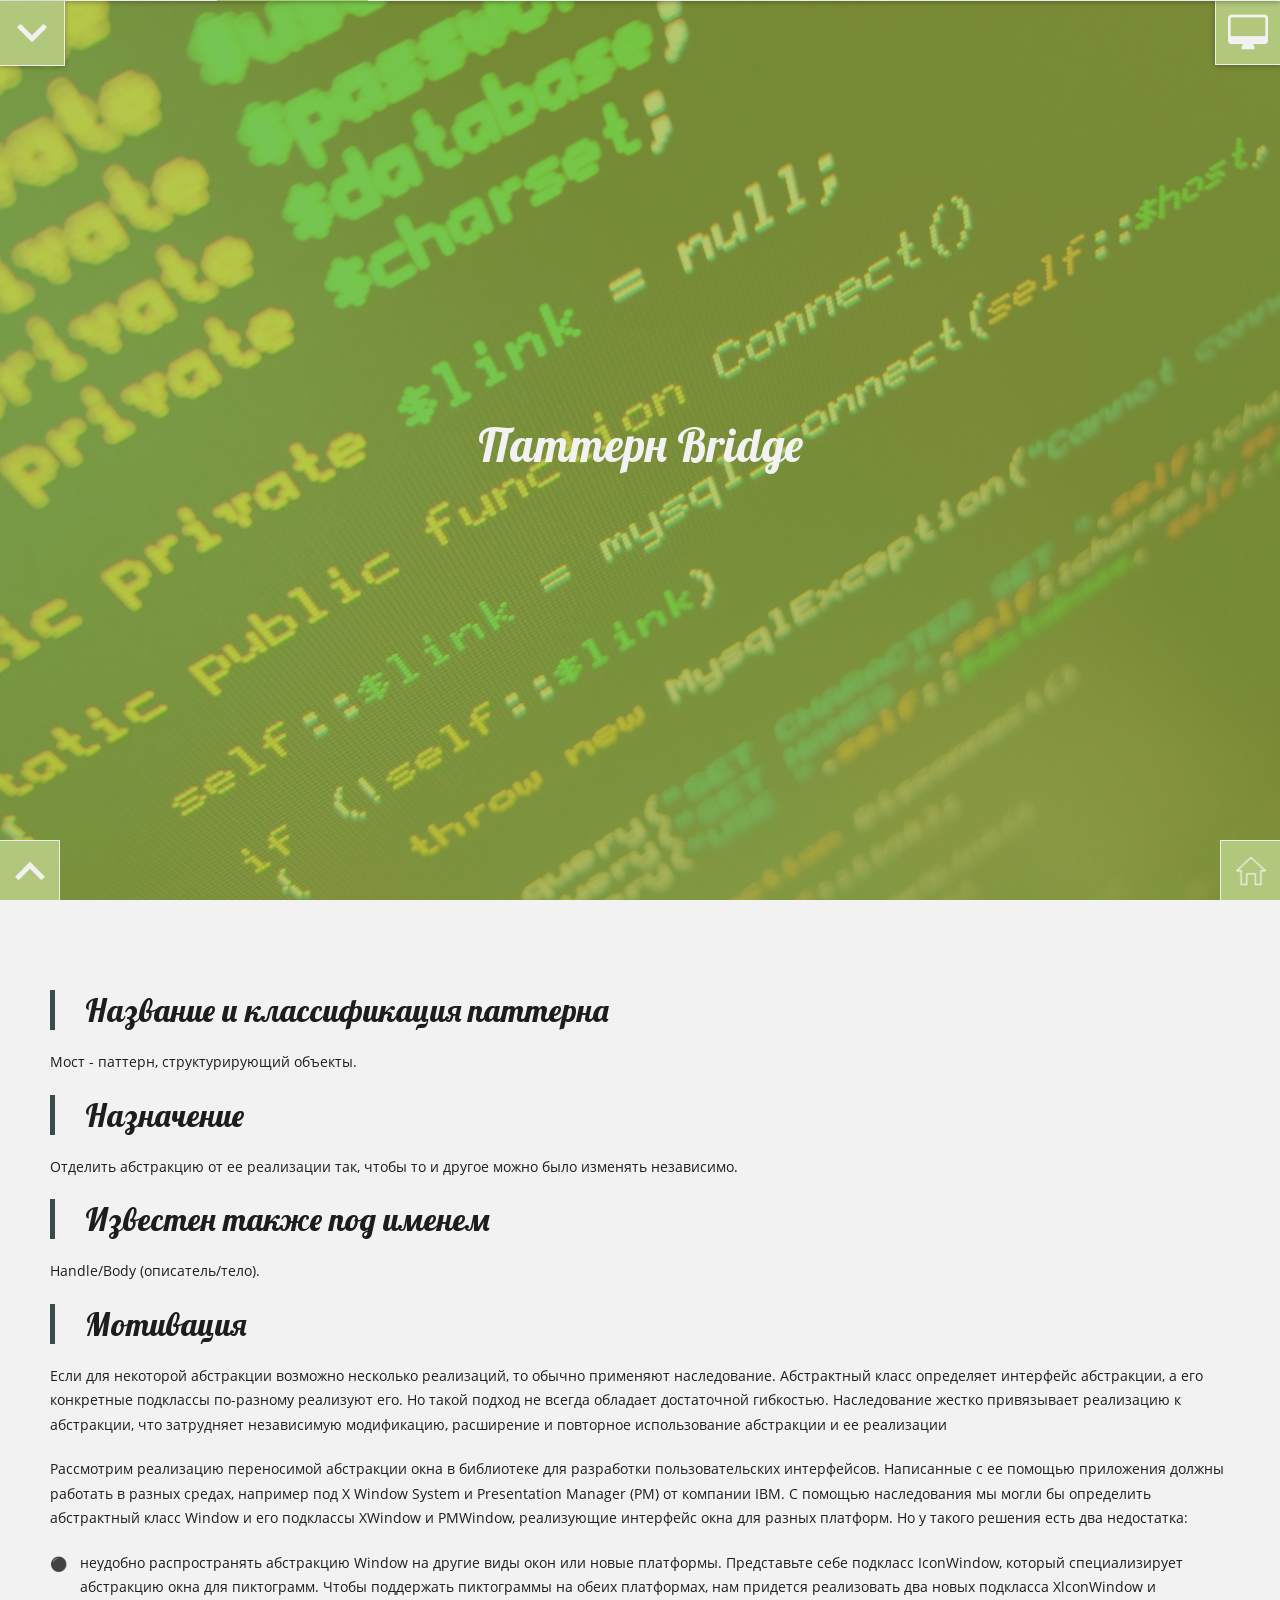
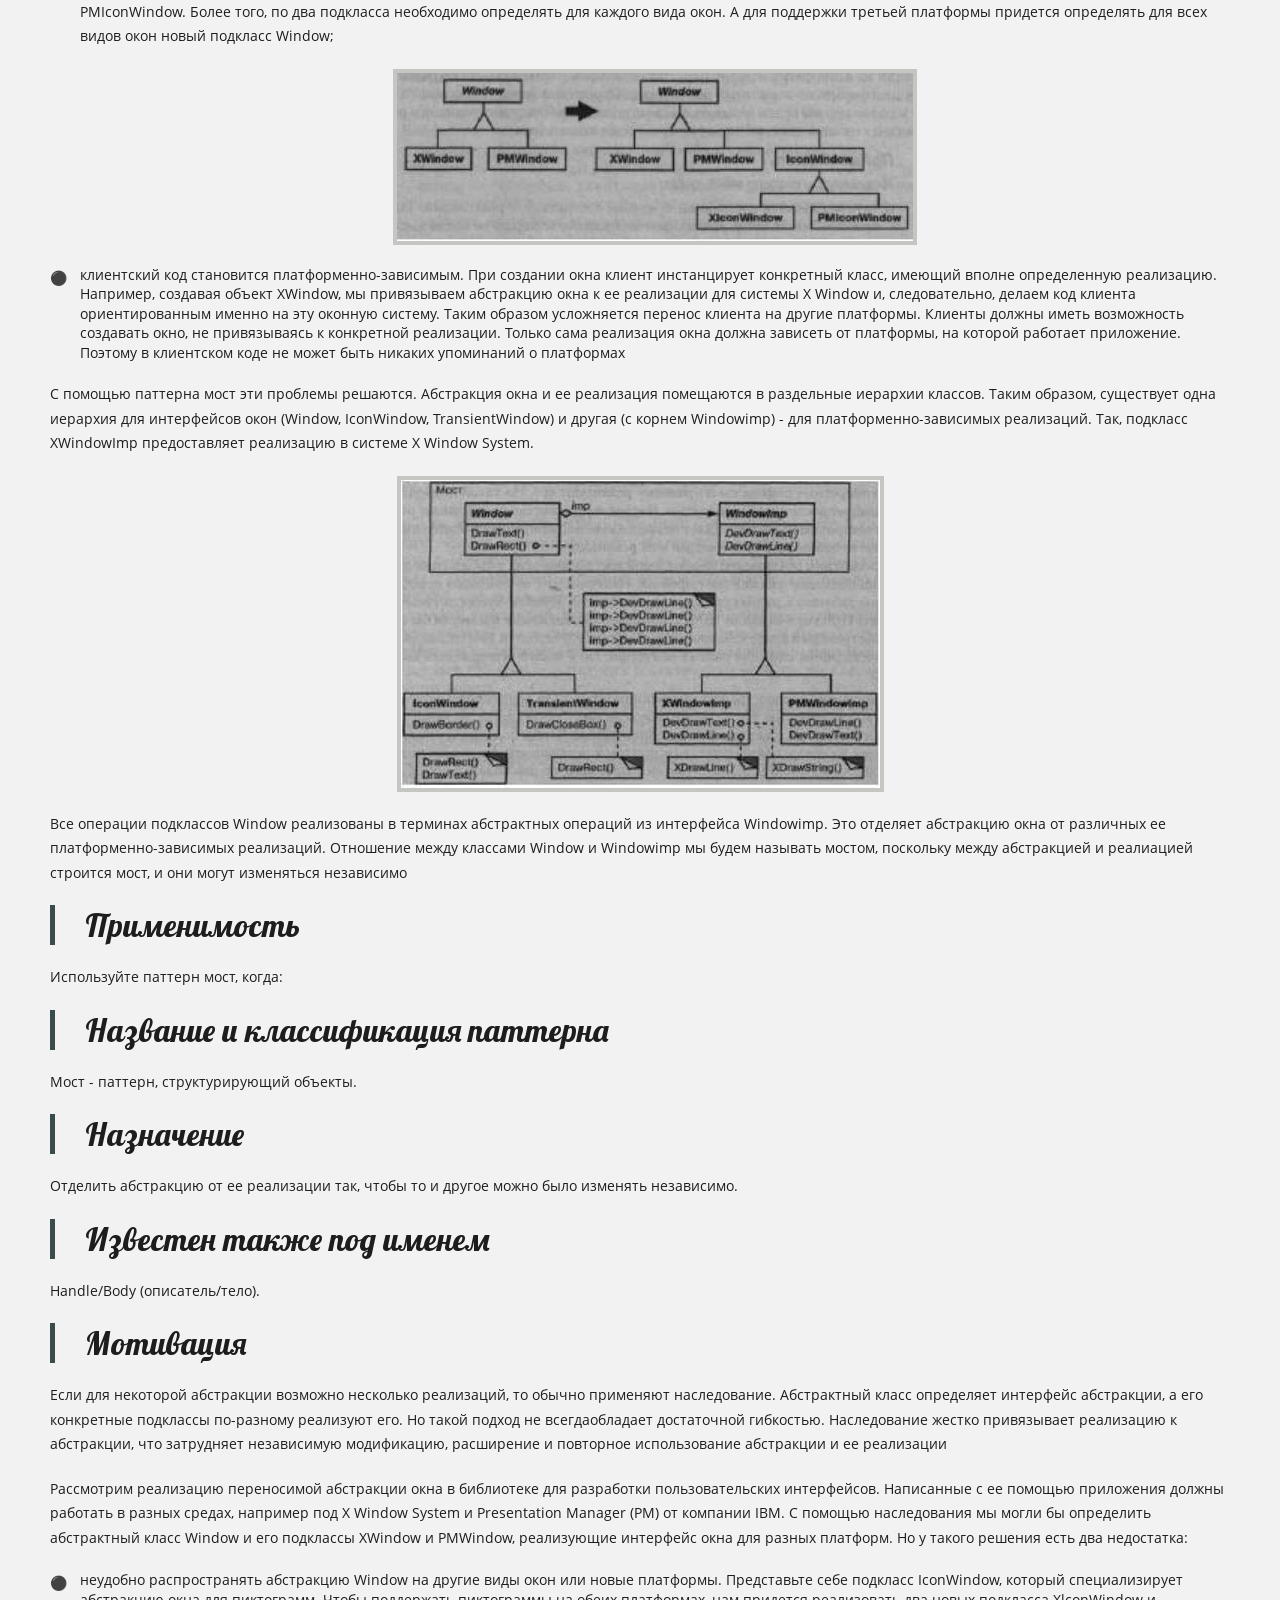
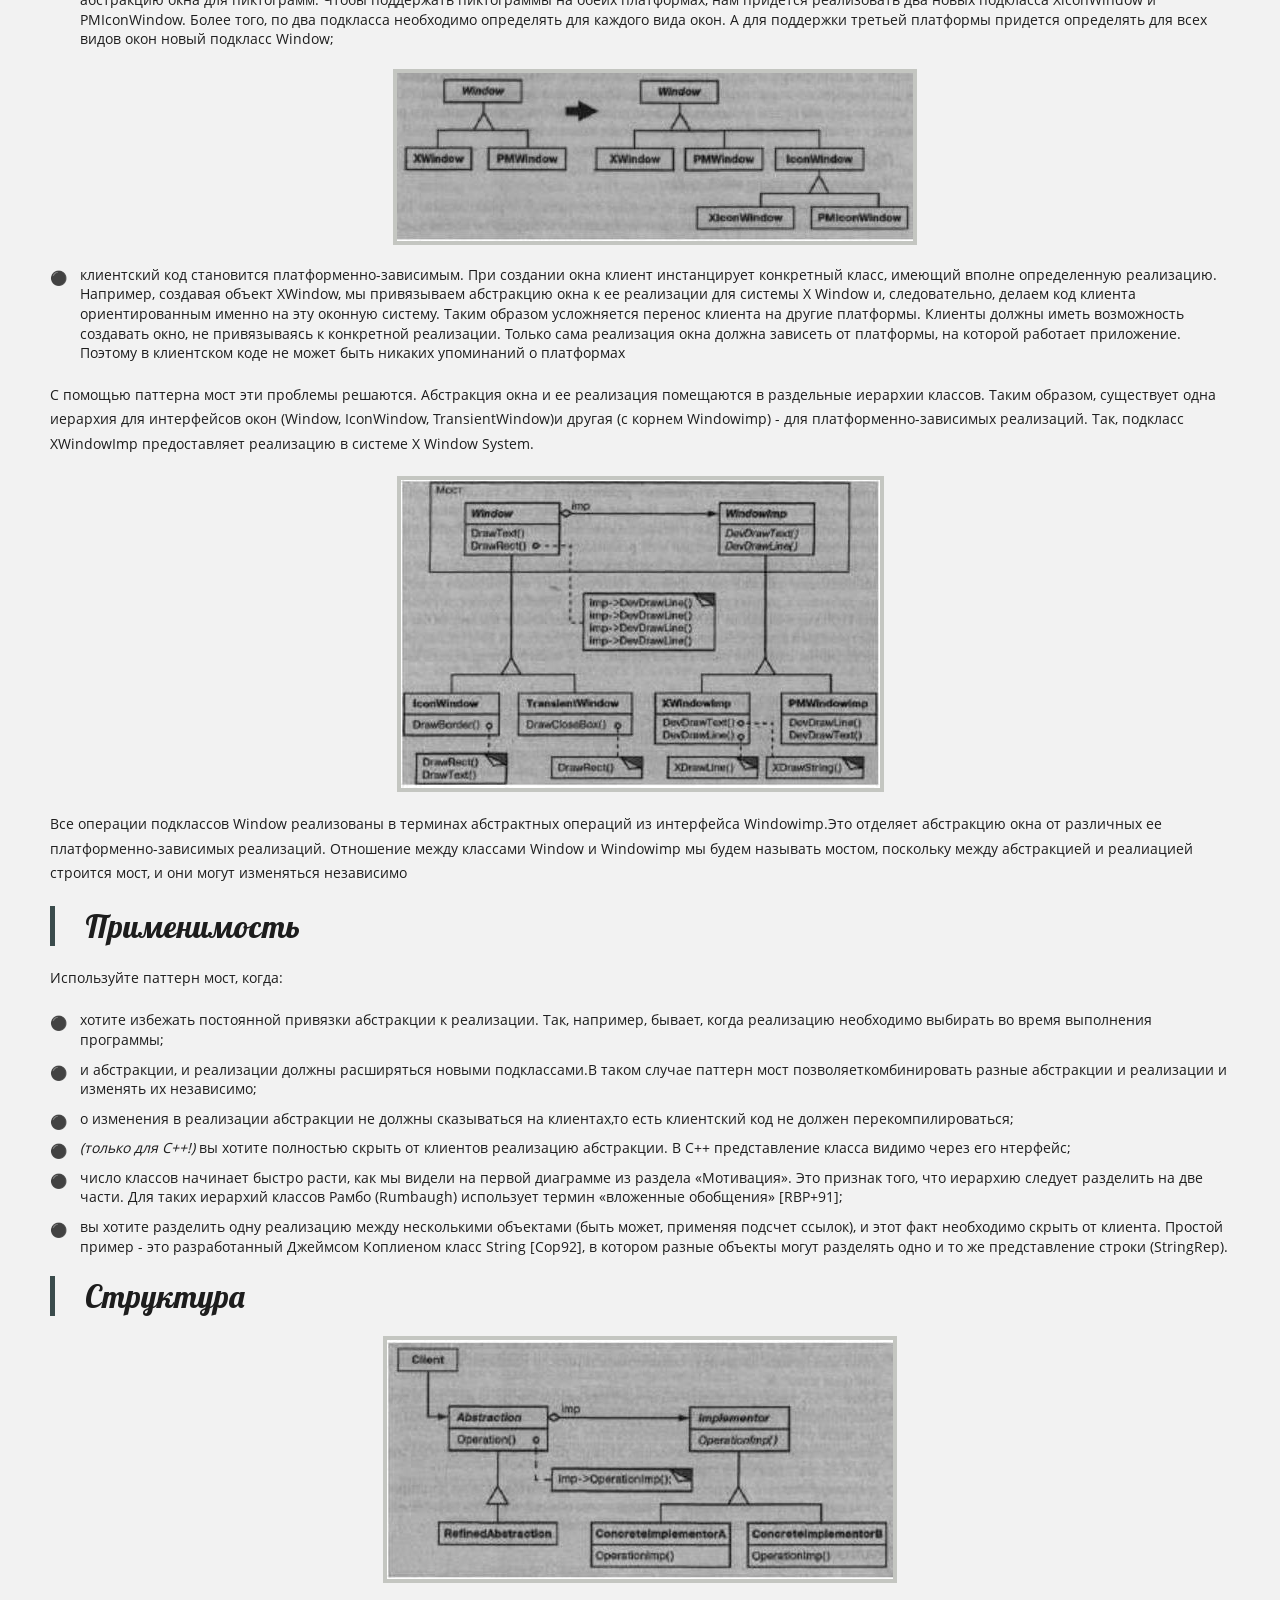
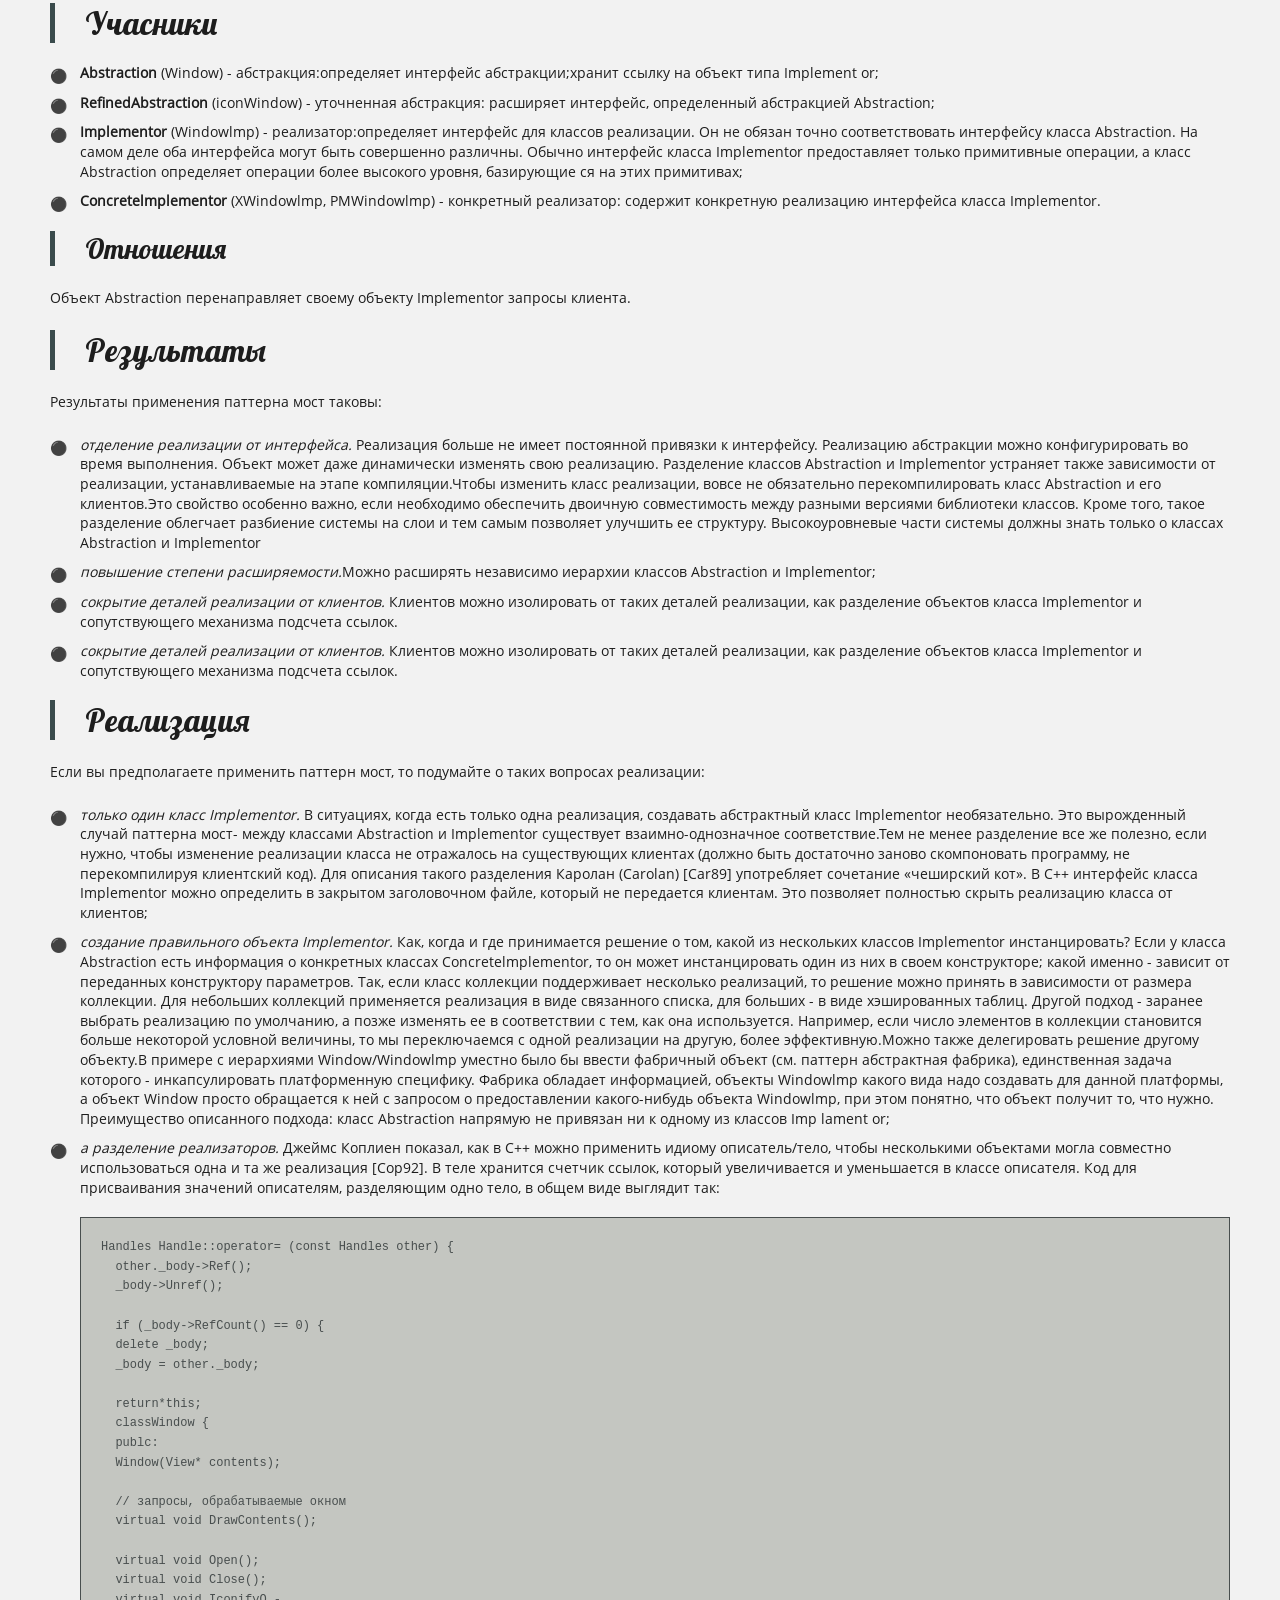
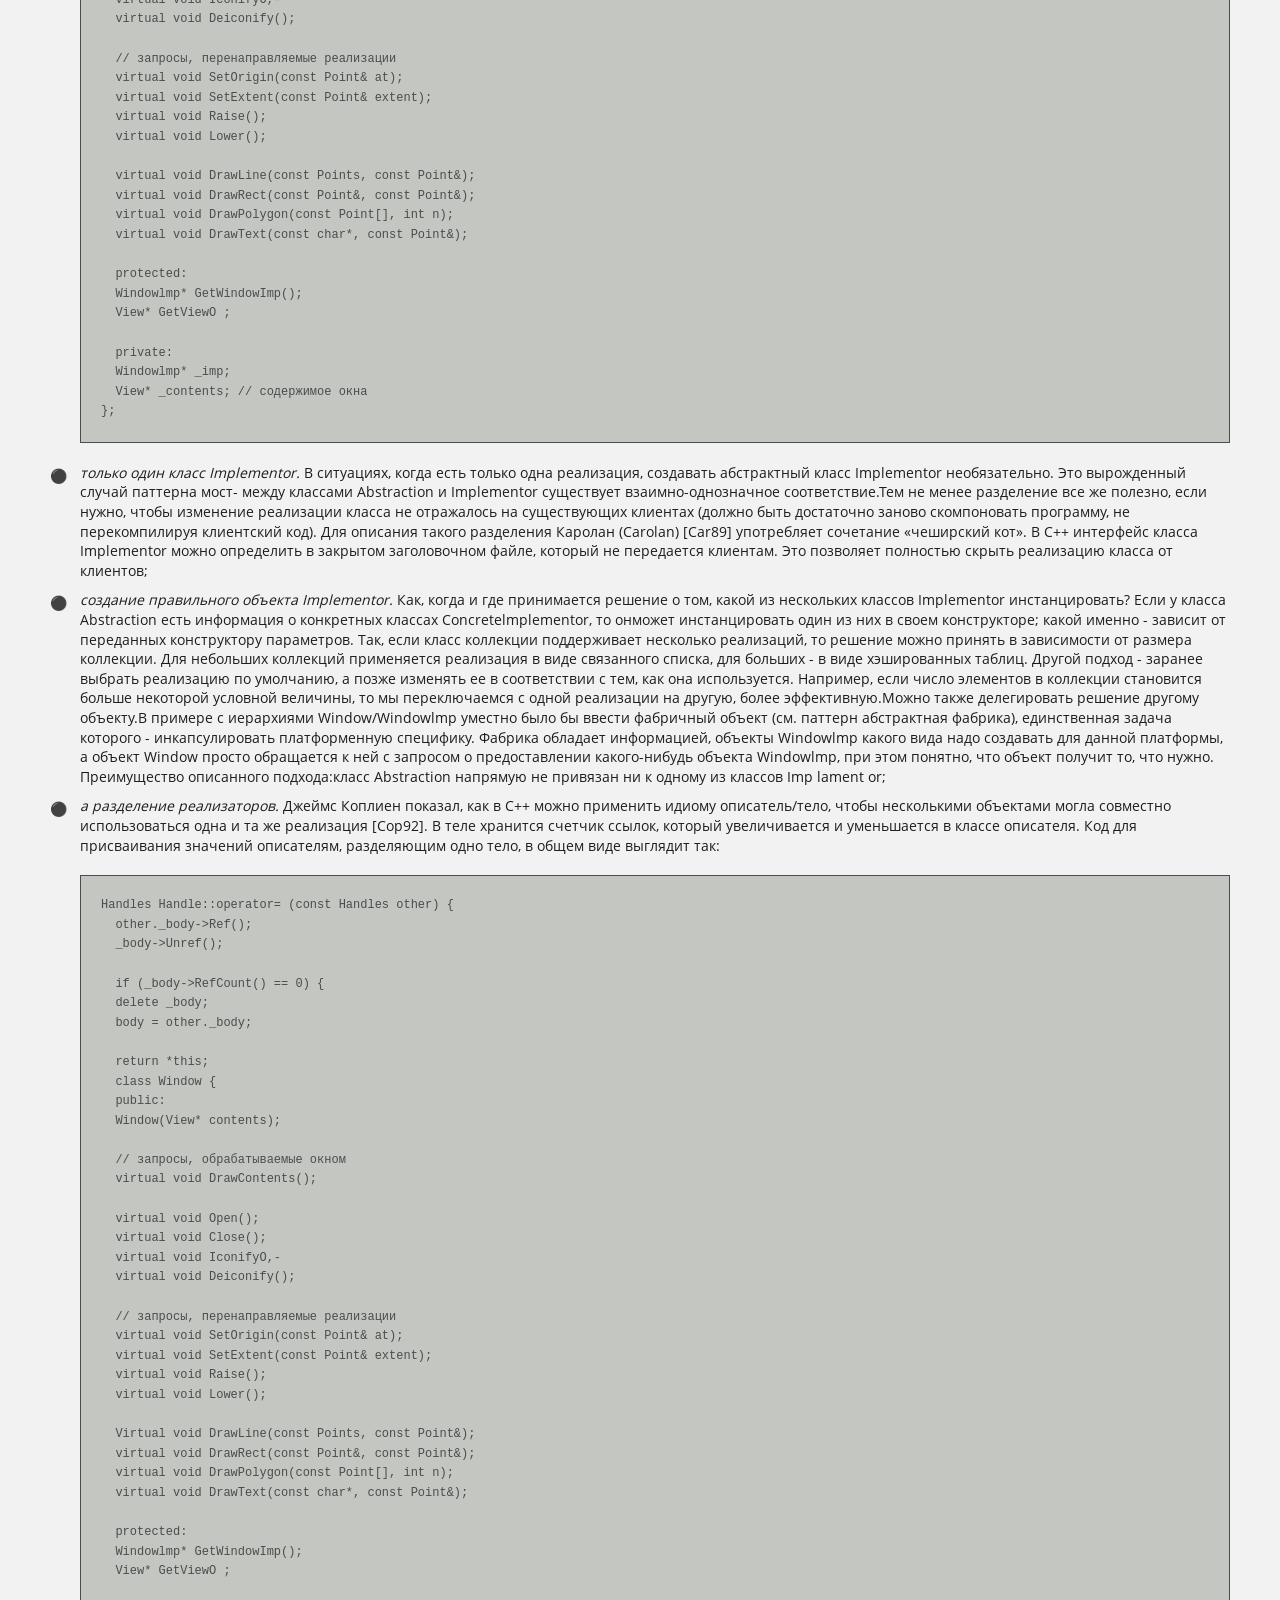
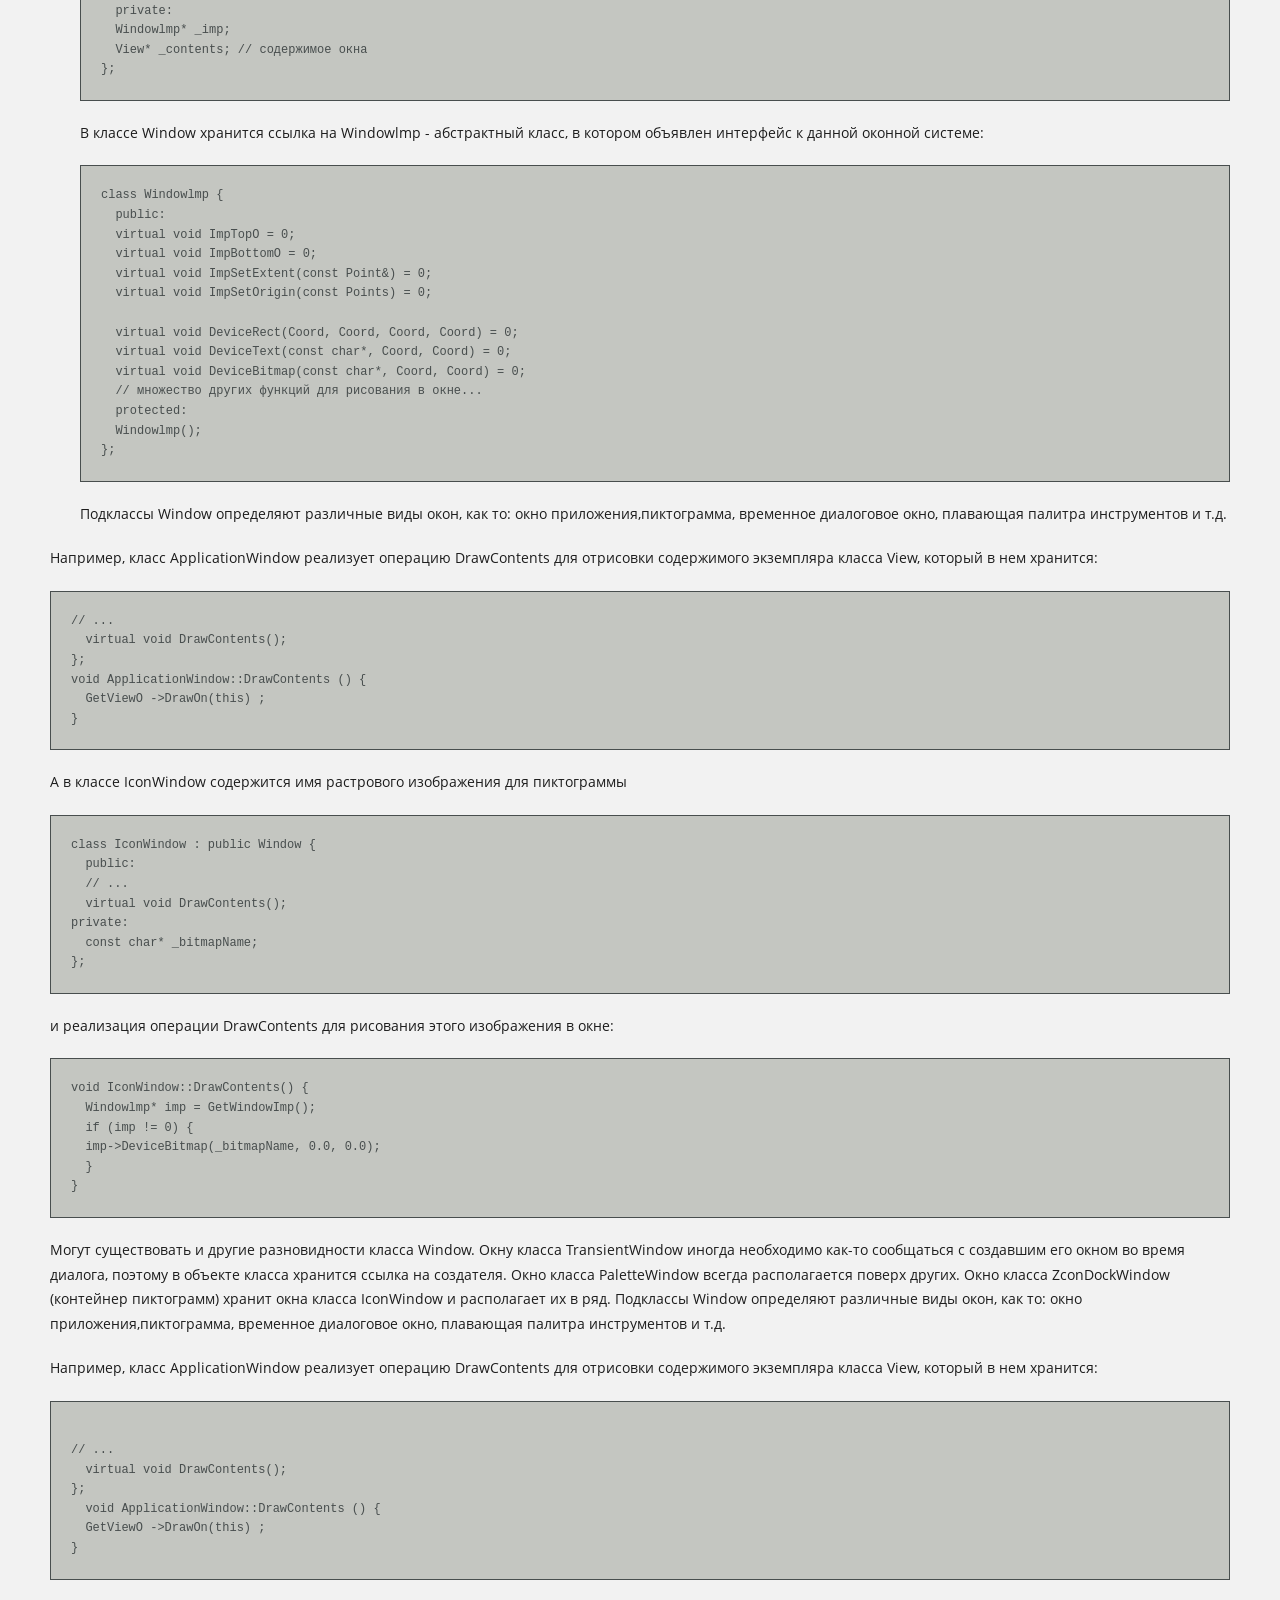
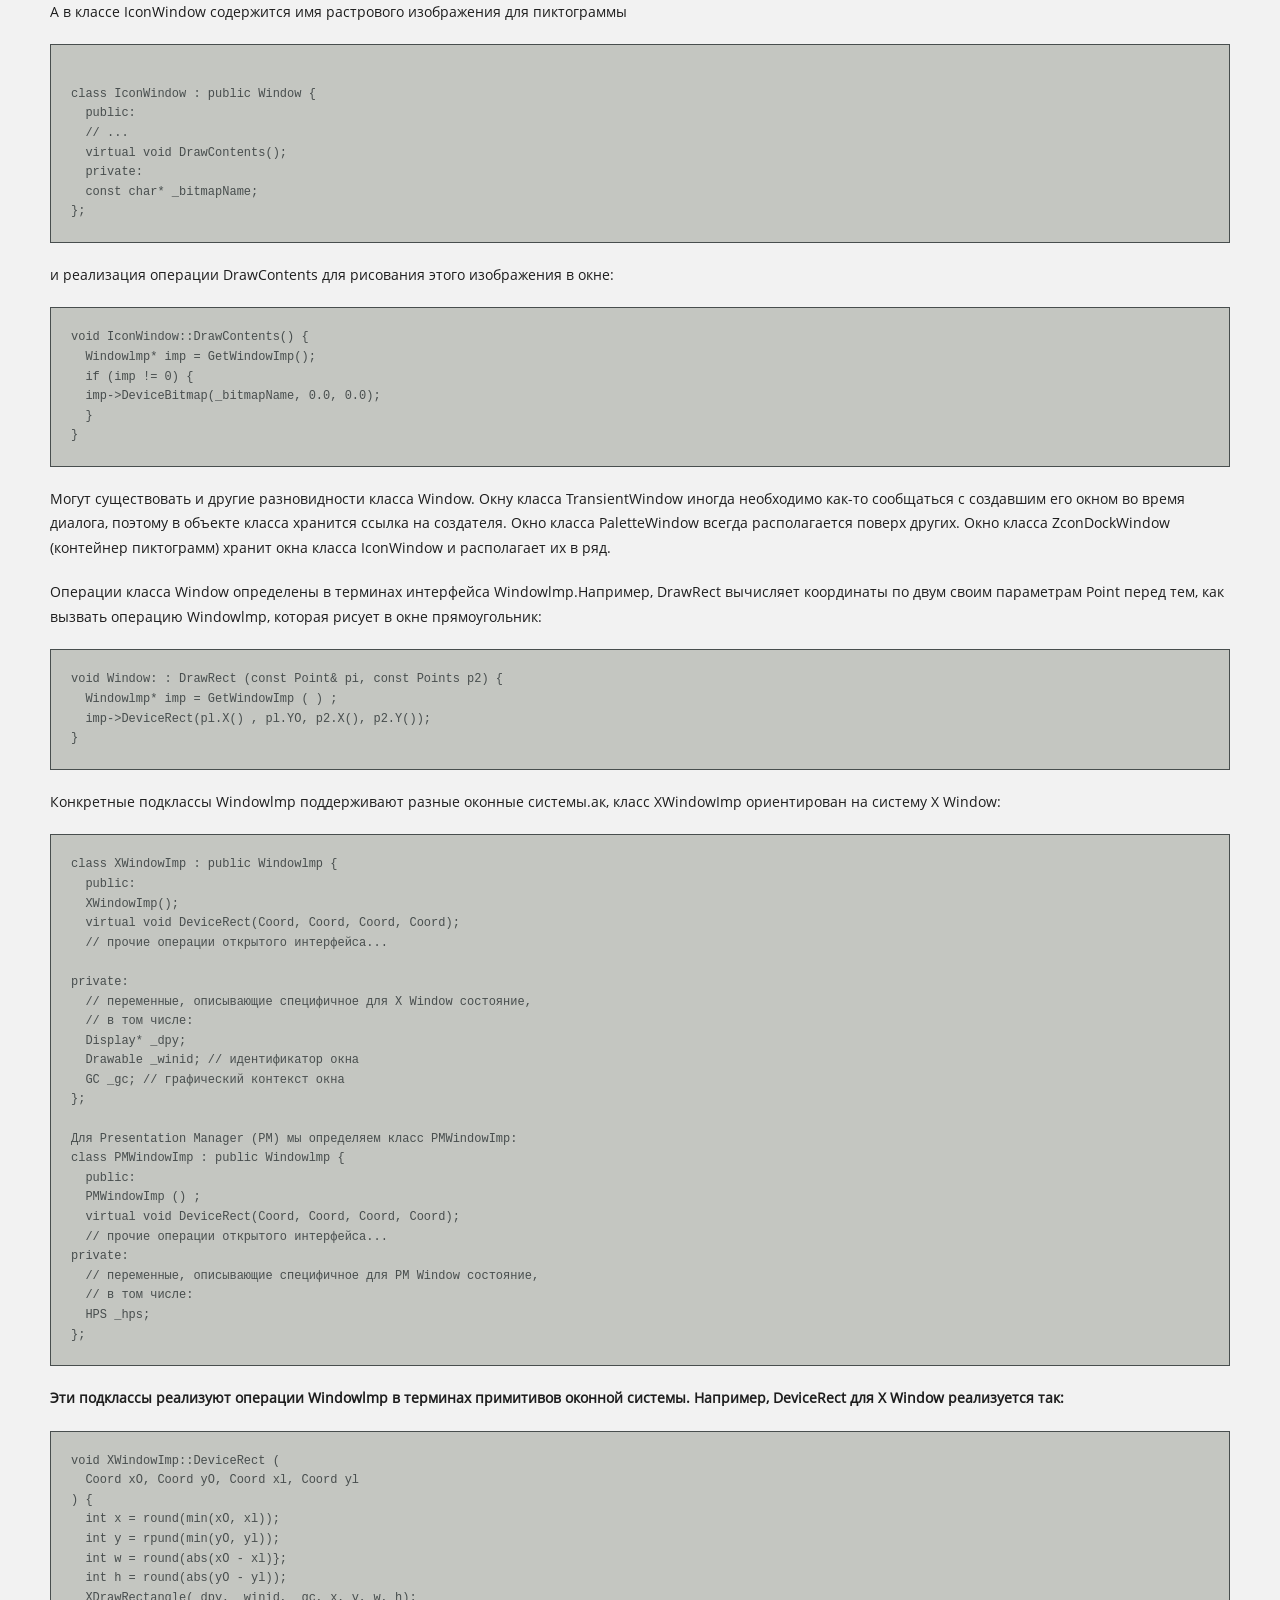
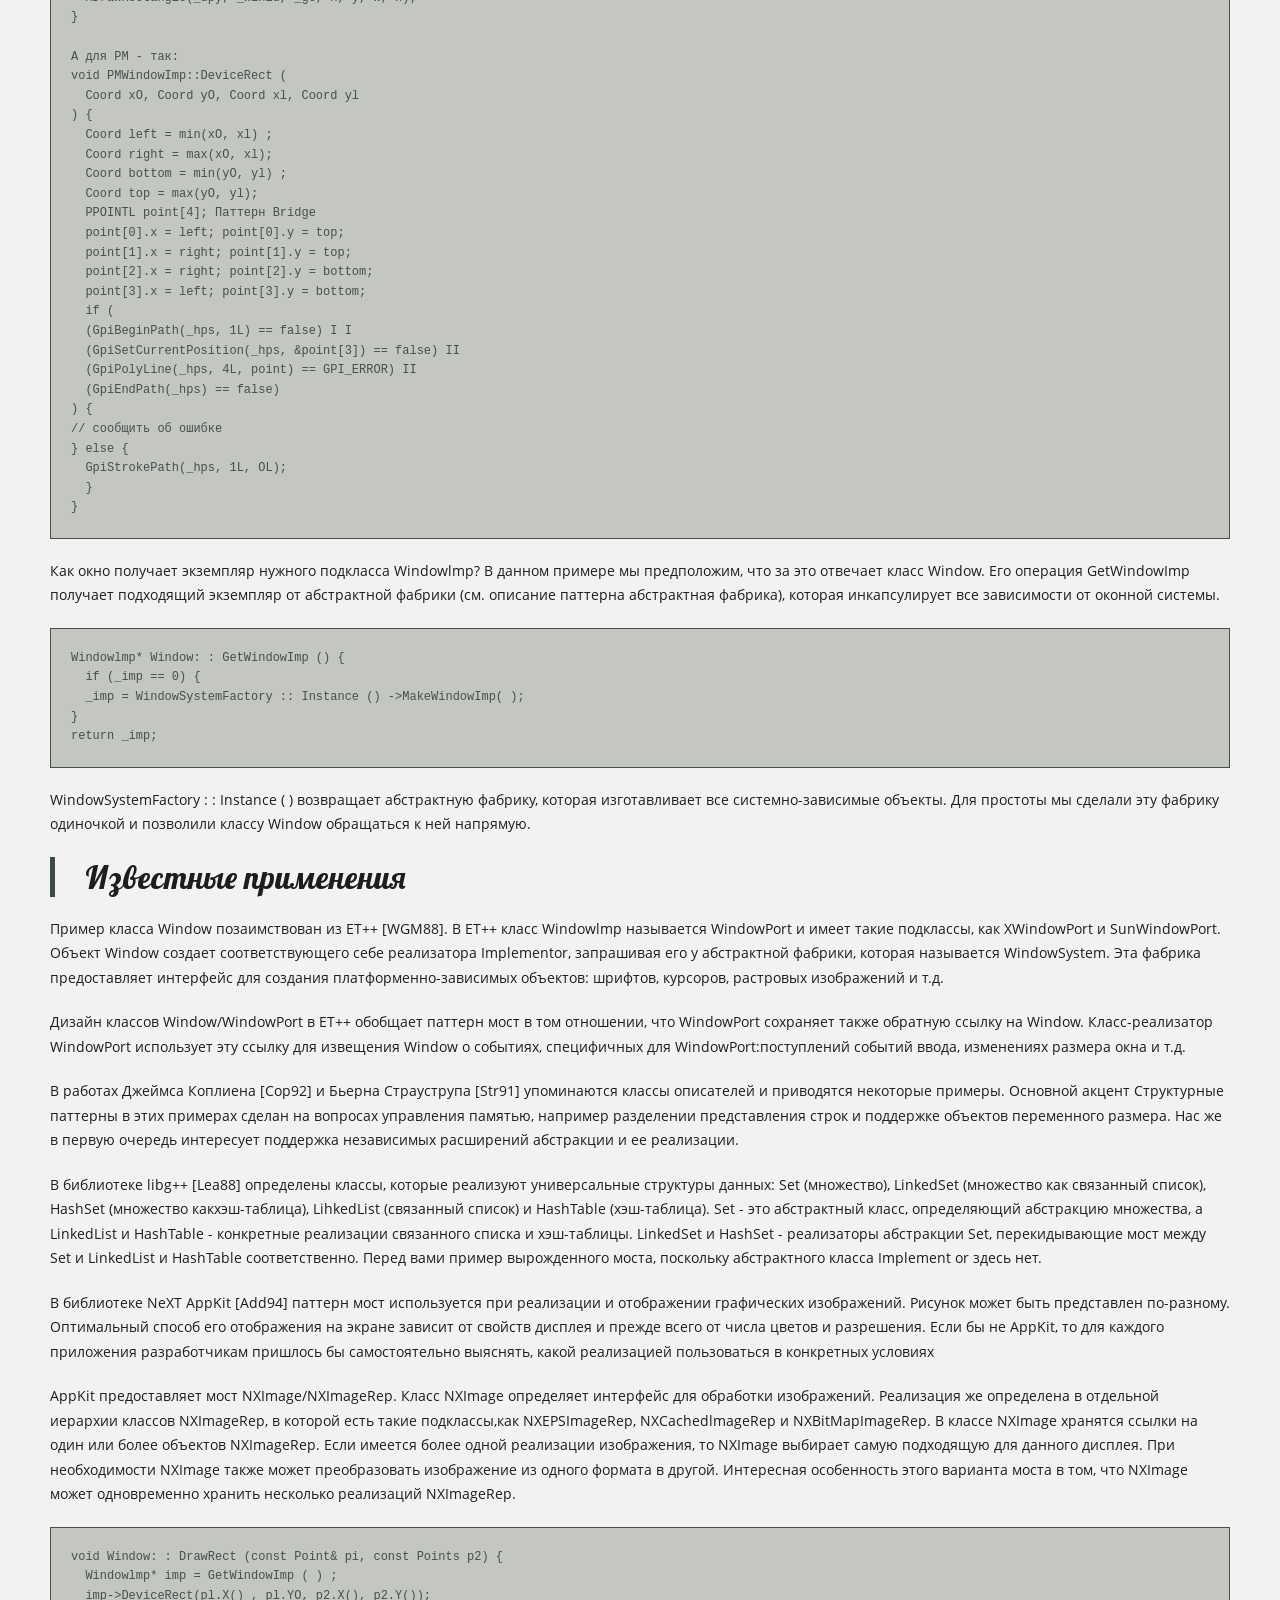
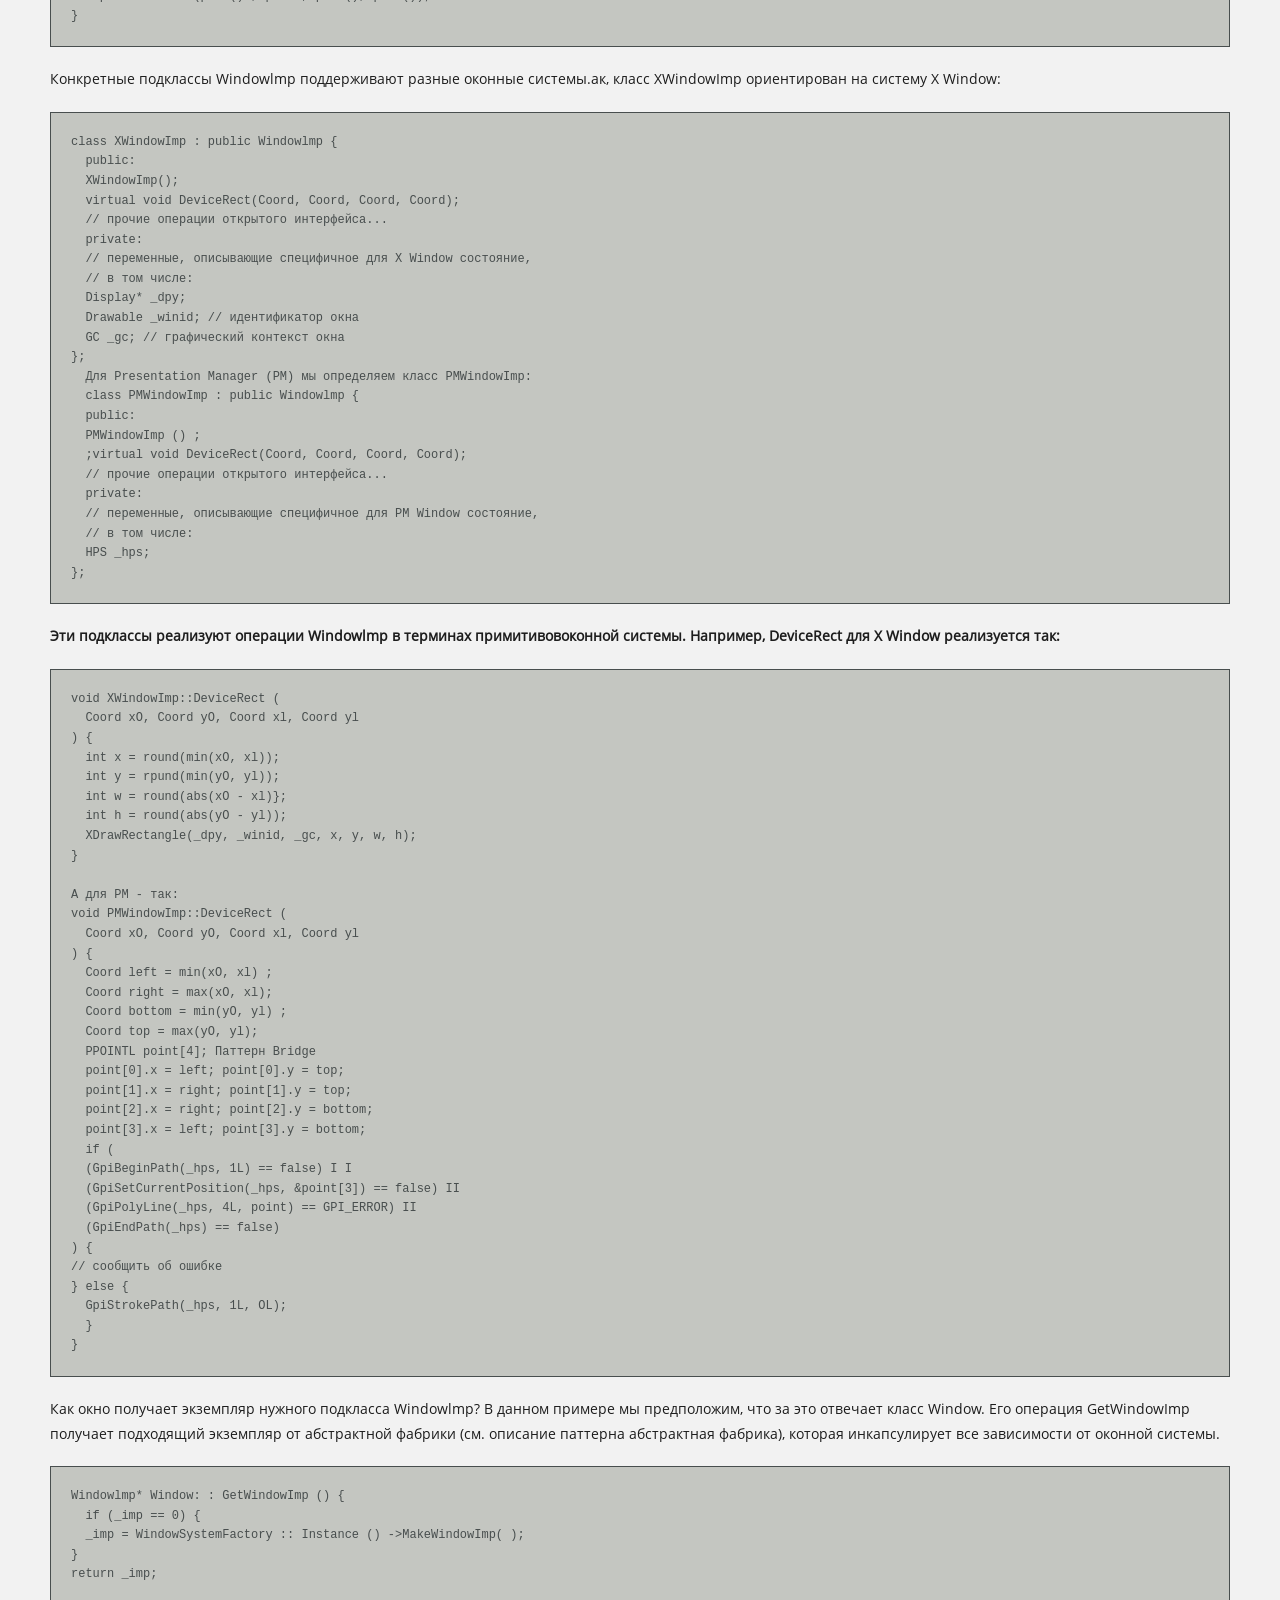
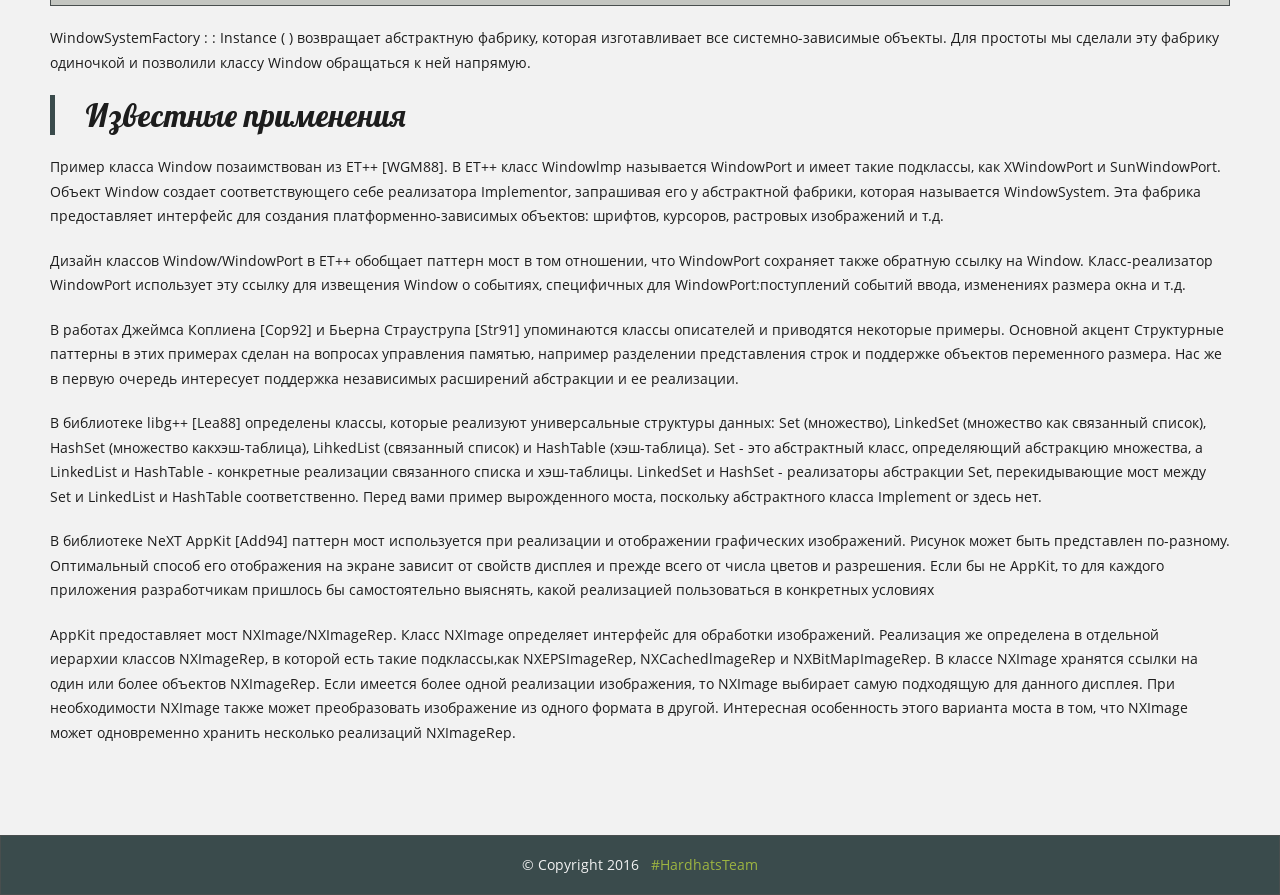
<file: works/pattern-book-responsive/bridge.html>
<!DOCTYPE html>
<html>
<head>
	<meta charset="utf-8" />
	<meta name="description" content="Object-Oriented Software" />
	<meta name="keywords" content="Design, Patterns, Elements, Reusable, Object-Oriented, Software" />
	<meta name="viewport" content="width=device-width, initial-scale=1.0">
	<title>Bridge Page</title> <!-- !!! Page name !!! -->
	<link rel="stylesheet" href="css/reset.css" />
	<link rel="stylesheet" href="css/style.css" />
</head>
<body>
	<span class="layout-indicator"></span>
	<header class="header-menu">
		<div class="top-wrap">
			<div class="container">
				<nav>
					<ul>
						<li><a href="adapter.html">Паттерн Adapter</a></li>
						<li><a href="bridge.html" class="active">Паттерн Bridge</a></li><!-- !!! link MUST have .active class on corresponding page !!! -->
						<li><a href="composite.html">Паттерн Composite</a></li>
						<li><a href="decorator.html">Паттерн Decorator</a></li> 
						<li><a href="facade.html">Паттерн Facade</a></li>
						<li><a href="flyweight.html">Паттерн Flyweight</a></li>
						<li><a href="proxy.html">Паттерн Proxy</a></li>
					</ul>
				</nav>
			</div>
		</div>
		<span class="arrow-down arrow-menu">&nbsp;</span>
	</header>
	<main>
		<section id="promo" class="promo-section bridge-promo">
		<div class="overlay"></div>
			<div class="container">
				<div class="titles-wrapper">
						<h1>Паттерн Bridge</h1>
				</div>
			</div>
		</section>
		<section class="content-section">
			<div class="container">
				<h3>Название и классификация паттерна</h3>
				<p>Мост - паттерн, структурирующий объекты.</p>
				<h3>Назначение</h3>
				<p>Отделить абстракцию от ее реализации так, чтобы то и другое можно было изменять независимо.</p>
				<h3>Известен также под именем</h3>
				<p>Handle/Body (описатель/тело).</p>
				<h3>Мотивация</h3>
				<p>Если для некоторой абстракции возможно несколько реализаций, то обычно применяют наследование. Абстрактный класс определяет интерфейс абстракции, а его конкретные подклассы по-разному реализуют его. Но такой подход не всегда обладает достаточной гибкостью. Наследование жестко привязывает реализацию к абстракции, что затрудняет независимую модификацию, расширение и повторное использование абстракции и ее реализации
				</p>
				<p>Рассмотрим реализацию переносимой абстракции окна в библиотеке для разработки пользовательских интерфейсов. Написанные с ее помощью приложения должны работать в разных средах, например под X Window System и Presentation Manager (PM) от компании IBM. С помощью наследования мы могли бы определить абстрактный класс Window и его подклассы XWindow и PMWindow, реализующие интерфейс окна для разных платформ. Но у такого решения есть два недостатка:
				</p>
				<ul>
					<li>
						<p>неудобно распространять абстракцию Window на другие виды окон или новые платформы. Представьте себе подкласс IconWindow, который специализирует абстракцию окна для пиктограмм. Чтобы поддержать пиктограммы на обеих платформах, нам придется реализовать два новых подкласса XlconWindow и PMIconWindow. Более того, по два подкласса необходимо определять для каждого вида окон. А для поддержки третьей платформы придется определять для всех видов окон новый подкласс Window;</p>
						<div class="wrap-image">
							<img src="img/img-pattern/image8.jpg" alt="" />
						</div>
					</li>
					<li>клиентский код становится платформенно-зависимым. При создании окна клиент инстанцирует конкретный класс, имеющий вполне   	определенную реализацию. Например, создавая объект XWindow, мы привязываем абстракцию окна к ее реализации для системы X Window и,
					следовательно, делаем код клиента ориентированным именно на эту оконную систему. Таким образом усложняется перенос клиента на другие платформы. Клиенты должны иметь возможность создавать окно, не привязываясь к конкретной реализации. Только сама реализация окна должна зависеть от платформы, на которой работает приложение. Поэтому в клиентском коде не может быть никаких упоминаний о платформах
					</li>
				</ul>
				<p>С помощью паттерна мост эти проблемы решаются. Абстракция окна и ее реализация помещаются в раздельные иерархии классов. Таким образом, существует одна иерархия для интерфейсов окон (Window, IconWindow, TransientWindow) и другая (с корнем Windowimp) - для платформенно-зависимых реализаций. Так, подкласс XWindowImp предоставляет реализацию в системе X Window System.
				</p>
				<div class="wrap-image">
					 <img src="img/img-pattern/image9.jpg" alt="" />
				</div>
				<p>Все операции подклассов Window реализованы в терминах абстрактных операций из интерфейса Windowimp. Это отделяет абстракцию окна от различных ее платформенно-зависимых реализаций. Отношение между классами Window и Windowimp мы будем называть мостом, поскольку между абстракцией и реалиацией строится мост, и они могут изменяться независимо
				</p>
				<h3>Применимость</h3>
				<p>Используйте паттерн мост, когда:</p>
				<h3>Название и классификация паттерна</h3>
				<p>Мост - паттерн, структурирующий объекты.</p>
				<h3>Назначение</h3>
				<p>Отделить абстракцию от ее реализации так, чтобы то и другое можно было изменять независимо.</p>
				<h3>Известен также под именем</h3>
				<p>Handle/Body (описатель/тело).</p>
				<h3>Мотивация</h3>
				<p>Если для некоторой абстракции возможно несколько 	реализаций, то обычно применяют наследование. Абстрактный класс определяет интерфейс абстракции, а его конкретные подклассы по-разному реализуют его. Но такой подход не всегдаобладает достаточной гибкостью. Наследование жестко привязывает реализацию к абстракции, что затрудняет независимую модификацию, расширение и повторное использование абстракции и ее реализации
				</p>
				<p>Рассмотрим реализацию переносимой абстракции окна в библиотеке для разработки пользовательских интерфейсов.	Написанные с ее помощью приложения должны работать в разных средах, например под X Window System и Presentation	Manager (PM) от компании IBM. С помощью наследования мы могли бы определить абстрактный класс Window и его подклассы XWindow	и PMWindow, реализующие интерфейс окна для разных платформ. Но у такого решения есть два недостатка:
				</p>
				<ul>
					<li>неудобно распространять абстракцию Window на другие виды окон или новые платформы. Представьте себе подкласс IconWindow,	который специализирует абстракцию окна для пиктограмм. Чтобы поддержать пиктограммы на обеих платформах,	нам придется реализовать два новых подкласса XlconWindow и PMIconWindow. Более того, по два подкласса необходимо	определять для каждого вида окон. А для поддержки третьей платформы придется определять для всех видов окон новый подкласс Window;
					<div class="wrap-image">
						<img src="img/img-pattern/image8.jpg" alt="" />
					</div>
					</li>
					<li>клиентский код становится платформенно-зависимым. При создании окна клиент инстанцирует конкретный класс, имеющий вполне   	определенную реализацию. Например, создавая объект XWindow, мы привязываем абстракцию окна к ее реализации для системы X Window и,	следовательно, делаем код клиента ориентированным именно на эту оконную систему. Таким образом усложняется перенос	клиента на другие платформы. Клиенты должны иметь возможность создавать окно, не привязываясь к конкретной реализации.	Только сама реализация окна должна зависеть от платформы, на которой работает приложение. Поэтому в клиентском коде не	может быть никаких упоминаний о платформах
					</li>
				</ul>
				<p>С помощью паттерна мост эти проблемы решаются. Абстракция окна и ее реализация помещаются в раздельные иерархии классов. Таким образом, существует одна иерархия для интерфейсов окон (Window, IconWindow, TransientWindow)и другая (с корнем Windowimp) - для платформенно-зависимых реализаций. Так, подкласс XWindowImp предоставляет реализацию в системе X Window System.
				</p>
				<div class="wrap-image">
					<img src="img/img-pattern/image9.jpg" alt="" />
				</div>
				<p>Все операции подклассов Window реализованы в терминах абстрактных операций из интерфейса Windowimp.Это отделяет абстракцию окна от различных ее платформенно-зависимых реализаций. Отношение между классами Window и Windowimp мы будем называть мостом, поскольку между абстракцией и реалиацией строится мост, и они могут изменяться независимо
				</p>
				<h3>Применимость</h3>
				<p>Используйте паттерн мост, когда:</p>
				<ul>
					<li>хотите избежать постоянной привязки абстракции к реализации. Так, например, бывает, когда реализацию необходимо выбирать во время выполнения программы;
					</li>
					<li>и абстракции, и реализации должны расширяться новыми подклассами.В таком случае паттерн мост позволяеткомбинировать разные абстракции и реализации и изменять их независимо;
					</li>
					<li>о изменения в реализации абстракции не должны сказываться на клиентах,то есть клиентский код не должен перекомпилироваться;
					</li>
					<li>
						<i>(только для C++!)</i>
						вы хотите полностью скрыть от клиентов реализацию абстракции. В C++ представление класса видимо через его нтерфейс;	
					</li>
					<li>число классов начинает быстро расти, как мы видели на первой диаграмме из раздела «Мотивация». Это признак того, что иерархию следует разделить на две части. Для таких иерархий классов Рамбо (Rumbaugh) использует термин «вложенные обобщения» [RBP+91];
					</li>
					<li>вы хотите разделить одну реализацию между несколькими объектами (быть может, применяя подсчет ссылок), и этот факт необходимо скрыть от клиента. Простой пример - это разработанный Джеймсом Коплиеном класс String [Сор92], в котором разные объекты могут разделять одно и то же представление строки (StringRep).
					</li>
				</ul>
				<h3>Структура</h3>
				<div class="wrap-image">
				    <img src="img/img-pattern/image10.jpg" alt="" />
			    </div>
				<h3>Учасники</h3>
				<ul>
					<li>
						<b>Abstraction</b>
						(Window) - абстракция:определяет интерфейс абстракции;хранит ссылку на объект типа Implement or;
					</li>
					<li>
						<b>RefinedAbstraction</b>
						(iconWindow) -   уточненная абстракция: расширяет интерфейс, определенный абстракцией Abstraction;
					</li>
					<li>
						<b>Implementor</b>
						(Windowlmp) - реализатор:определяет интерфейс для классов реализации. Он не обязан точно соответствовать интерфейсу класса Abstraction. На самом деле оба интерфейса могут быть совершенно различны. Обычно интерфейс класса Implementor предоставляет только примитивные операции, а класс Abstraction определяет операции более высокого уровня, базирующие ся на этих примитивах;
					</li>
					<li>
						<b>Concretelmplementor</b>
						(XWindowlmp, PMWindowlmp) - конкретный реализатор: содержит конкретную реализацию интерфейса класса Implementor. 
					</li>
				</ul>
				<h4>Отношения</h4>
				<p>Объект Abstraction перенаправляет своему объекту Implementor запросы клиента.</p>
				<h3>Результаты</h3>
				<p>Результаты применения паттерна мост таковы:</p>
				<ul>
					<li>
						<i>отделение реализации от интерфейса.</i>
						Реализация больше не имеет постоянной привязки к интерфейсу. Реализацию абстракции 	можно конфигурировать во время выполнения. Объект может даже динамически изменять свою реализацию. Разделение классов Abstraction и Implementor устраняет также зависимости от реализации, устанавливаемые на этапе компиляции.Чтобы изменить класс реализации, вовсе не обязательно перекомпилировать класс Abstraction и его клиентов.Это свойство особенно важно, если необходимо обеспечить двоичную совместимость между разными версиями библиотеки классов. Кроме того, такое разделение облегчает разбиение системы на слои и тем самым позволяет улучшить ее структуру. Высокоуровневые части системы должны знать только о классах Abstraction и Implementor
					</li>
					<li><i>повышение степени расширяемости.</i>Можно расширять независимо иерархии классов Abstraction и Implementor;
					</li>
					<li>
						<i>сокрытие деталей реализации от клиентов.</i>
						Клиентов можно изолировать от таких деталей реализации, как разделение	объектов класса Implementor и сопутствующего механизма подсчета ссылок.
					</li>
					<li>
						<i>сокрытие деталей реализации от клиентов.</i>
						Клиентов можно изолировать от таких деталей реализации, как разделение  объектов класса Implementor и сопутствующего механизма подсчета ссылок.
					</li>
				</ul>
				<h3>Реализация</h3>
				<p>Если вы предполагаете применить паттерн мост, то подумайте о таких вопросах реализации:</p>
				<ul>
					<li>
						<i>только один класс Implementor.</i>
						В ситуациях, когда есть только одна реализация, создавать абстрактный класс Implementor
						необязательно. Это вырожденный случай паттерна мост- между классами Abstraction и Implementor существует взаимно-однозначное соответствие.Тем не менее разделение все же полезно, если нужно, чтобы изменение реализации класса не отражалось на существующих клиентах (должно быть достаточно заново скомпоновать программу, не перекомпилируя клиентский код). Для описания такого разделения Каролан (Carolan) [Car89] употребляет сочетание «чеширский кот». В C++ интерфейс класса Implementor можно определить в закрытом заголовочном файле, который не передается клиентам. Это позволяет полностью скрыть реализацию класса от клиентов; 
					</li>
					<li>
						<i>создание правильного объекта Implementor.</i>
						Как, когда и где принимается решение о том, какой из нескольких классов
						Implementor инстанцировать? Если у класса Abstraction есть информация о конкретных классах Concretelmplementor, то он может инстанцировать один из них в своем конструкторе; какой именно - зависит от переданных конструктору параметров. Так, если класс коллекции поддерживает несколько реализаций, то решение можно принять в зависимости от размера коллекции. Для небольших коллекций применяется реализация в виде связанного списка, для больших - в виде хэшированных таблиц. Другой подход - заранее выбрать реализацию по умолчанию, а позже изменять ее в соответствии с тем, как она используется. Например, если число элементов в коллекции становится больше некоторой условной величины, то мы переключаемся с одной реализации на другую, более эффективную.Можно также делегировать решение другому объекту.В примере с иерархиями Window/Windowlmp уместно было бы ввести фабричный объект (см. паттерн абстрактная фабрика), единственная задача которого - инкапсулировать платформенную специфику. Фабрика обладает информацией, объекты Windowlmp какого вида надо создавать для данной платформы, а объект Window просто обращается к ней с запросом о предоставлении какого-нибудь объекта Windowlmp, при этом понятно, что объект получит то, что нужно. Преимущество описанного подхода: класс Abstraction напрямую не привязан ни к одному из классов Imp lament or;
					</li>
					<li>
						<i>а разделение реализаторов.</i>
						Джеймс Коплиен показал, как в C++ можно применить идиому описатель/тело, чтобы несколькими	объектами могла совместно использоваться одна и та же реализация [Сор92]. В теле хранится счетчик ссылок, который увеличивается и уменьшается в классе описателя. Код для присваивания значений описателям, разделяющим одно тело, в общем виде выглядит так:	
						<pre>
							Handles Handle::operator= (const Handles other) {
						  &nbsp;&nbsp;other._body->Ref();
						  &nbsp;&nbsp;_body->Unref();
						
						  &nbsp;&nbsp;if (_body->RefCount() == 0) {
						  &nbsp;&nbsp;delete _body;
						  &nbsp;&nbsp;_body = other._body;
						
						  &nbsp;&nbsp;return*this; 
						  &nbsp;&nbsp;classWindow {
						  &nbsp;&nbsp;publc:
							&nbsp;&nbsp;Window(View* contents);
							
							&nbsp;&nbsp;// запросы, обрабатываемые окном
							&nbsp;&nbsp;virtual void DrawContents();
							
							&nbsp;&nbsp;virtual void Open();
							&nbsp;&nbsp;virtual void Close();
							&nbsp;&nbsp;virtual void IconifyO,-
							&nbsp;&nbsp;virtual void Deiconify();
							
							&nbsp;&nbsp;// запросы, перенаправляемые реализации
							&nbsp;&nbsp;virtual void SetOrigin(const Point& at);
							&nbsp;&nbsp;virtual void SetExtent(const Point& extent);
							&nbsp;&nbsp;virtual void Raise();
							&nbsp;&nbsp;virtual void Lower();
							
							&nbsp;&nbsp;virtual void DrawLine(const Points, const Point&);
							&nbsp;&nbsp;virtual void DrawRect(const Point&, const Point&);
							&nbsp;&nbsp;virtual void DrawPolygon(const Point[], int n);
							&nbsp;&nbsp;virtual void DrawText(const char*, const Point&);
						
					 		&nbsp;&nbsp;protected:
						  &nbsp;&nbsp;Windowlmp* GetWindowImp();
							&nbsp;&nbsp;View* GetViewO ;
						
						  &nbsp;&nbsp;private:
							&nbsp;&nbsp;Windowlmp* _imp;
							&nbsp;&nbsp;View* _contents; // содержимое окна
						  };
						</pre>
					</li>	 
					<li>
						<i>только один класс Implementor.</i>
						В ситуациях, когда есть только одна реализация, создавать абстрактный класс Implementor	необязательно. Это вырожденный случай паттерна мост- между классами Abstraction и Implementor существует взаимно-однозначное соответствие.Тем не менее разделение все же полезно, если нужно, чтобы изменение реализации класса	не отражалось на существующих клиентах (должно быть достаточно заново скомпоновать программу, не перекомпилируя 	клиентский код). Для описания такого разделения Каролан (Carolan) [Car89] употребляет сочетание «чеширский кот».	В C++ интерфейс класса Implementor можно определить в закрытом заголовочном файле, который не передается клиентам.	Это позволяет полностью скрыть реализацию класса от клиентов; 
					</li>
					<li>
						<i>создание правильного объекта Implementor.</i>
						Как, когда и где принимается решение о том, какой из нескольких классов  Implementor инстанцировать? Если у класса Abstraction есть информация о конкретных классах Concretelmplementor, то онможет инстанцировать один из них в своем конструкторе; какой именно - зависит от переданных конструктору параметров.	Так, если класс коллекции поддерживает несколько реализаций, то решение можно принять в зависимости от размера коллекции.	Для небольших коллекций применяется реализация в виде связанного списка, для больших - в виде хэшированных таблиц.  Другой подход - заранее выбрать реализацию по умолчанию, а позже изменять ее в соответствии с тем, как она используется.	Например, если число элементов в коллекции становится больше некоторой условной величины, то мы переключаемся	с одной реализации на другую, более эффективную.Можно также делегировать решение другому объекту.В примере с иерархиями	Window/Windowlmp уместно было бы ввести фабричный объект (см. паттерн абстрактная фабрика), единственная задача 	которого - инкапсулировать платформенную специфику. Фабрика обладает информацией, объекты Windowlmp какого вида	надо создавать для данной платформы, а объект Window просто обращается к ней с запросом о предоставлении какого-нибудь	объекта Windowlmp, при этом понятно, что объект получит то, что нужно. Преимущество описанного подхода:класс Abstraction напрямую не привязан ни к одному из классов Imp lament or;
					</li>
					<li>
						<i>а разделение реализаторов.</i>
						Джеймс Коплиен показал, как в C++ можно применить идиому описатель/тело, чтобы несколькими объектами могла совместно использоваться одна и та же реализация [Сор92]. В теле хранится счетчик ссылок, который увеличивается и уменьшается в классе описателя. Код для присваивания значений описателям, разделяющим одно тело,  в общем виде выглядит так:
						<pre>
							Handles Handle::operator= (const Handles other) {
							&nbsp;&nbsp;other._body->Ref();
							&nbsp;&nbsp;_body->Unref();
					
							&nbsp;&nbsp;if (_body->RefCount() == 0) {
							&nbsp;&nbsp;delete _body;
							&nbsp;&nbsp;body = other._body;
				
							&nbsp;&nbsp;return *this; 
							&nbsp;&nbsp;class Window {
							&nbsp;&nbsp;public:
							&nbsp;&nbsp;Window(View* contents);
					
							&nbsp;&nbsp;// запросы, обрабатываемые окном
							&nbsp;&nbsp;virtual void DrawContents();
					
							&nbsp;&nbsp;virtual void Open();
							&nbsp;&nbsp;virtual void Close();
							&nbsp;&nbsp;virtual void IconifyO,-
							&nbsp;&nbsp;virtual void Deiconify();
					
							&nbsp;&nbsp;// запросы, перенаправляемые реализации
							&nbsp;&nbsp;virtual void SetOrigin(const Point& at);
							&nbsp;&nbsp;virtual void SetExtent(const Point& extent);
							&nbsp;&nbsp;virtual void Raise();
							&nbsp;&nbsp;virtual void Lower();
					
							&nbsp;&nbsp;Virtual void DrawLine(const Points, const Point&);
							&nbsp;&nbsp;virtual void DrawRect(const Point&, const Point&);
							&nbsp;&nbsp;virtual void DrawPolygon(const Point[], int n);
							&nbsp;&nbsp;virtual void DrawText(const char*, const Point&);
					
							&nbsp;&nbsp;protected:
							&nbsp;&nbsp;Windowlmp* GetWindowImp();
							&nbsp;&nbsp;View* GetViewO ;
					
							&nbsp;&nbsp;private:
							&nbsp;&nbsp;Windowlmp* _imp;
							&nbsp;&nbsp;View* _contents; // содержимое окна
							};
						</pre>
						<p>В классе Window хранится ссылка на Windowlmp - абстрактный класс, в котором объявлен интерфейс к данной оконной системе:</p>
						<pre>
							class Windowlmp {
							&nbsp;&nbsp;public:
							&nbsp;&nbsp;virtual void ImpTopO = 0;
							&nbsp;&nbsp;virtual void ImpBottomO = 0;
							&nbsp;&nbsp;virtual void ImpSetExtent(const Point&) = 0;
							&nbsp;&nbsp;virtual void ImpSetOrigin(const Points) = 0;
					
							&nbsp;&nbsp;virtual void DeviceRect(Coord, Coord, Coord, Coord) = 0;
							&nbsp;&nbsp;virtual void DeviceText(const char*, Coord, Coord) = 0;
							&nbsp;&nbsp;virtual void DeviceBitmap(const char*, Coord, Coord) = 0;
							&nbsp;&nbsp;// множество других функций для рисования в окне...
							&nbsp;&nbsp;protected:
							&nbsp;&nbsp;Windowlmp();
							};
						</pre>
						<p>Подклассы Window определяют различные виды окон, как то: окно приложения,пиктограмма, временное диалоговое окно, плавающая палитра инструментов и т.д.</p>
					</li>
				</ul>
				<p>Например, класс ApplicationWindow реализует операцию DrawContents для отрисовки содержимого экземпляра класса View, который в нем хранится:</p>
				<pre>
					// ...
					&nbsp;&nbsp;virtual void DrawContents();
					};
					void ApplicationWindow::DrawContents () {
					&nbsp;&nbsp;GetViewO ->DrawOn(this) ;
					}
				</pre>
				<p>А в классе IconWindow содержится имя растрового изображения для пиктограммы</p>
				<pre>
			    class IconWindow : public Window {
				  &nbsp;&nbsp;public:
				  &nbsp;&nbsp;// ...
				  &nbsp;&nbsp;virtual void DrawContents();
				  private:
				  &nbsp;&nbsp;const char* _bitmapName;
				  };
				</pre>
				<p>и реализация операции DrawContents для рисования этого изображения в окне:</p>
				<pre>
					void IconWindow::DrawContents() {
					&nbsp;&nbsp;Windowlmp* imp = GetWindowImp();
					&nbsp;&nbsp;if (imp != 0) {
					&nbsp;&nbsp;imp->DeviceBitmap(_bitmapName, 0.0, 0.0);
					&nbsp;&nbsp;}
					}
				</pre>
				<p>Могут существовать и другие разновидности класса Window. Окну класса TransientWindow иногда необходимо как-то сообщаться с создавшим его окном во время диалога, поэтому в объекте класса хранится ссылка на создателя. Окно класса PaletteWindow всегда располагается поверх других. Окно класса ZconDockWindow (контейнер пиктограмм) хранит окна класса IconWindow и располагает их в ряд.	Подклассы Window определяют различные виды окон, как то: окно приложения,пиктограмма, временное диалоговое окно, плавающая палитра инструментов и т.д.</p>
				<p>Например, класс ApplicationWindow реализует операцию DrawContents для отрисовки содержимого экземпляра класса View, который в нем хранится:</p>
				<pre>   
				 	// ...
					&nbsp;&nbsp;virtual void DrawContents();
					};
					&nbsp;&nbsp;void ApplicationWindow::DrawContents () {
					&nbsp;&nbsp;GetViewO ->DrawOn(this) ;
					}
				</pre>
				<p>А в классе IconWindow содержится имя растрового изображения для пиктограммы</p>
				<pre> 
				  class IconWindow : public Window {
					&nbsp;&nbsp;public:
					&nbsp;&nbsp;// ...
					&nbsp;&nbsp;virtual void DrawContents();
					&nbsp;&nbsp;private:
					&nbsp;&nbsp;const char* _bitmapName;
					};
				</pre>
				<p>и реализация операции DrawContents для рисования этого изображения в окне:</p>
				<pre>
				  void IconWindow::DrawContents() {
					&nbsp;&nbsp;Windowlmp* imp = GetWindowImp();
					&nbsp;&nbsp;if (imp != 0) {
					&nbsp;&nbsp;imp->DeviceBitmap(_bitmapName, 0.0, 0.0);
					&nbsp;&nbsp;}
					}
				</pre>
				<p>Могут существовать и другие разновидности класса Window. Окну класса TransientWindow иногда необходимо как-то сообщаться с создавшим его окном во время диалога, поэтому в объекте класса хранится ссылка на создателя. Окно класса PaletteWindow всегда располагается поверх других. Окно класса ZconDockWindow (контейнер пиктограмм) хранит окна класса IconWindow и располагает их в ряд.</p>
				<p>Операции класса Window определены в терминах интерфейса Windowlmp.Например, DrawRect вычисляет координаты по двум своим параметрам Point перед тем, как вызвать операцию Windowlmp, которая рисует в окне прямоугольник:</p>
				<pre>
				  void Window: : DrawRect (const Point& pi, const Points p2) {
					&nbsp;&nbsp;Windowlmp* imp = GetWindowImp ( ) ;
					&nbsp;&nbsp;imp->DeviceRect(pl.X() , pl.YO, p2.X(), p2.Y());
					}
				</pre>
				<p>Конкретные подклассы Windowlmp поддерживают разные оконные системы.ак, класс XWindowImp ориентирован на систему X Window:</p>	
				<pre>
				  class XWindowImp : public Windowlmp {
					&nbsp;&nbsp;public:
					&nbsp;&nbsp;XWindowImp();
					&nbsp;&nbsp;virtual void DeviceRect(Coord, Coord, Coord, Coord);
					&nbsp;&nbsp;// прочие операции открытого интерфейса...

					private:
					&nbsp;&nbsp;// переменные, описывающие специфичное для X Window состояние,
					&nbsp;&nbsp;// в том числе:
					&nbsp;&nbsp;Display* _dpy;
					&nbsp;&nbsp;Drawable _winid; // идентификатор окна
					&nbsp;&nbsp;GC _gc; // графический контекст окна
					};

					Для Presentation Manager (РМ) мы определяем класс PMWindowImp:
					class PMWindowImp : public Windowlmp {
					&nbsp;&nbsp;public:
					&nbsp;&nbsp;PMWindowImp () ;
					&nbsp;&nbsp;virtual void DeviceRect(Coord, Coord, Coord, Coord);
					&nbsp;&nbsp;// прочие операции открытого интерфейса...
					private:
					&nbsp;&nbsp;// переменные, описывающие специфичное для РМ Window состояние,
					&nbsp;&nbsp;// в том числе:
					&nbsp;&nbsp;HPS _hps;
					};
				</pre>
				<p>
					<b>Эти подклассы реализуют операции Windowlmp в терминах примитивов оконной системы. Например, DeviceRect для X Window реализуется так:</b>
				</p>
				<pre>
				  void XWindowImp::DeviceRect (
					&nbsp;&nbsp;Coord xO, Coord yO, Coord xl, Coord yl
					) {
					&nbsp;&nbsp;int x = round(min(xO, xl));
					&nbsp;&nbsp;int у = rpund(min(yO, yl));
					&nbsp;&nbsp;int w = round(abs(xO - xl)};
					&nbsp;&nbsp;int h = round(abs(yO - yl));
					&nbsp;&nbsp;XDrawRectangle(_dpy, _winid, _gc, x, y, w, h);
					}
					
					А для РМ - так:
					void PMWindowImp::DeviceRect (
					&nbsp;&nbsp;Coord xO, Coord yO, Coord xl, Coord yl
					) {
					&nbsp;&nbsp;Coord left = min(xO, xl) ;
					&nbsp;&nbsp;Coord right = max(xO, xl);
					&nbsp;&nbsp;Coord bottom = min(yO, yl) ;
					&nbsp;&nbsp;Coord top = max(yO, yl);
					&nbsp;&nbsp;PPOINTL point[4]; Паттерн Bridge
					&nbsp;&nbsp;point[0].x = left; point[0].у = top;
					&nbsp;&nbsp;point[1].x = right; point[1].у = top;
					&nbsp;&nbsp;point[2].x = right; point[2].у = bottom;
					&nbsp;&nbsp;point[3].x = left; point[3].у = bottom;
					&nbsp;&nbsp;if (
					&nbsp;&nbsp;(GpiBeginPath(_hps, 1L) == false) I I
					&nbsp;&nbsp;(GpiSetCurrentPosition(_hps, &point[3]) == false) II
					&nbsp;&nbsp;(GpiPolyLine(_hps, 4L, point) == GPI_ERROR) II
					&nbsp;&nbsp;(GpiEndPath(_hps) == false)
					) {
					// сообщить об ошибке
					} else {
					&nbsp;&nbsp;GpiStrokePath(_hps, 1L, OL);
					&nbsp;&nbsp;}
					}
				</pre>
				<p>Как окно получает экземпляр нужного подкласса Windowlmp? В данном примере мы предположим, что за это отвечает класс Window.  Его операция GetWindowImp получает подходящий экземпляр от абстрактной фабрики (см. описание паттерна абстрактная фабрика), которая инкапсулирует все зависимости от оконной системы.</p>
				<pre>
					Windowlmp* Window: : GetWindowImp () {
			   	&nbsp;&nbsp;if (_imp == 0) {
				 	&nbsp;&nbsp;_imp = WindowSystemFactory :: Instance () ->MakeWindowImp( );
			   	}
			   	return _imp;
				</pre>
				<p>WindowSystemFactory : : Instance ( ) возвращает абстрактную фабрику, которая изготавливает все системно-зависимые объекты.	Для простоты мы сделали эту фабрику одиночкой и позволили классу Window обращаться к ней напрямую.</p>
				<h3>Известные применения</h3>
				<p>Пример класса Window позаимствован из ЕТ++ [WGM88]. В ЕТ++ класс Windowlmp называется WindowPort и имеет такие подклассы,	как XWindowPort и SunWindowPort. Объект Window создает соответствующего себе реализатора Implementor, запрашивая его у абстрактной фабрики, которая называется WindowSystem. Эта фабрика предоставляет интерфейс для создания платформенно-зависимых объектов: шрифтов, курсоров, растровых изображений и т.д.</p>
				<p>Дизайн классов Window/WindowPort в ЕТ++ обобщает паттерн мост в том отношении, что WindowPort сохраняет также обратную     ссылку на Window. Класс-реализатор WindowPort использует эту ссылку для извещения Window о событиях, специфичных для WindowPort:поступлений событий ввода, изменениях размера окна и т.д.</p>
				<p>В работах Джеймса Коплиена [Сор92] и Бьерна Страуструпа [Str91] упоминаются классы описателей и приводятся некоторые примеры.	Основной акцент Структурные паттерны в этих примерах сделан на вопросах управления памятью, например разделении представления строк и поддержке объектов переменного размера. Нас же в первую очередь интересует поддержка независимых расширений абстракции и ее реализации.</p>
				<p>В библиотеке libg++ [Lea88] определены классы, которые реализуют универсальные структуры данных: Set (множество), LinkedSet (множество как связанный список), HashSet (множество какхэш-таблица), LihkedList (связанный список) и HashTable (хэш-таблица). Set - это абстрактный класс, определяющий абстракцию множества, a LinkedList и HashTable - конкретные реализации связанного списка и хэш-таблицы. LinkedSet и HashSet - реализаторы абстракции Set, перекидывающие мост между Set и LinkedList и HashTable соответственно. Перед вами пример вырожденного моста, поскольку абстрактного класса Implement or здесь нет.</p>
				<p>В библиотеке NeXT AppKit [Add94] паттерн мост используется при реализации и отображении графических изображений. Рисунок может быть представлен  по-разному. Оптимальный способ его отображения на экране зависит от свойств дисплея и прежде всего от числа цветов и разрешения. Если бы не AppKit, то для каждого приложения разработчикам пришлось бы самостоятельно выяснять, какой реализацией пользоваться в конкретных условиях</p>
				<p>AppKit предоставляет мост NXImage/NXImageRep. Класс NXImage определяет интерфейс для обработки изображений. Реализация же определена в отдельной иерархии классов NXImageRep, в которой есть такие подклассы,как NXEPSImageRep, NXCachedlmageRep и NXBitMapImageRep. В классе NXImage хранятся ссылки на один или более объектов NXImageRep. Если имеется более одной реализации изображения, то NXImage выбирает самую подходящую для данного дисплея. При необходимости NXImage также может преобразовать изображение из одного формата в другой. Интересная особенность этого варианта моста в том, что NXImage может одновременно хранить несколько реализаций NXImageRep.</p>
				<pre>
				  void Window: : DrawRect (const Point& pi, const Points p2) {
					&nbsp;&nbsp;Windowlmp* imp = GetWindowImp ( ) ;
					&nbsp;&nbsp;imp->DeviceRect(pl.X() , pl.YO, p2.X(), p2.Y());
					}
				</pre>
				<p>Конкретные подклассы Windowlmp поддерживают разные оконные системы.ак, класс XWindowImp ориентирован на систему X Window:</p>
				<pre>
				  class XWindowImp : public Windowlmp {
					&nbsp;&nbsp;public:
					&nbsp;&nbsp;XWindowImp();
					&nbsp;&nbsp;virtual void DeviceRect(Coord, Coord, Coord, Coord);
					&nbsp;&nbsp;// прочие операции открытого интерфейса...
					&nbsp;&nbsp;private:
					&nbsp;&nbsp;// переменные, описывающие специфичное для X Window состояние,
					&nbsp;&nbsp;// в том числе:
					&nbsp;&nbsp;Display* _dpy;
					&nbsp;&nbsp;Drawable _winid; // идентификатор окна
					&nbsp;&nbsp;GC _gc; // графический контекст окна
					};
					&nbsp;&nbsp;Для Presentation Manager (РМ) мы определяем класс PMWindowImp:
					&nbsp;&nbsp;class PMWindowImp : public Windowlmp {
					&nbsp;&nbsp;public:
					&nbsp;&nbsp;PMWindowImp () ;
					&nbsp;&nbsp;;virtual void DeviceRect(Coord, Coord, Coord, Coord);
					&nbsp;&nbsp;// прочие операции открытого интерфейса...
					&nbsp;&nbsp;private:
					&nbsp;&nbsp;// переменные, описывающие специфичное для РМ Window состояние,
					&nbsp;&nbsp;// в том числе:
					&nbsp;&nbsp;HPS _hps;
					};
				</pre>
				<p>
					<b>Эти подклассы реализуют операции Windowlmp в терминах примитивовоконной системы. Например, DeviceRect для X Window реализуется так:</b>
				</p>
				<pre>
				  void XWindowImp::DeviceRect (
					&nbsp;&nbsp;Coord xO, Coord yO, Coord xl, Coord yl
					) {
					&nbsp;&nbsp;int x = round(min(xO, xl));
					&nbsp;&nbsp;int у = rpund(min(yO, yl));
					&nbsp;&nbsp;int w = round(abs(xO - xl)};
					&nbsp;&nbsp;int h = round(abs(yO - yl));
					&nbsp;&nbsp;XDrawRectangle(_dpy, _winid, _gc, x, y, w, h);
					}

					А для РМ - так:
					void PMWindowImp::DeviceRect (
					&nbsp;&nbsp;Coord xO, Coord yO, Coord xl, Coord yl
					) {
					&nbsp;&nbsp;Coord left = min(xO, xl) ;
					&nbsp;&nbsp;Coord right = max(xO, xl);
					&nbsp;&nbsp;Coord bottom = min(yO, yl) ;
					&nbsp;&nbsp;Coord top = max(yO, yl);
					&nbsp;&nbsp;PPOINTL point[4]; Паттерн Bridge
					&nbsp;&nbsp;point[0].x = left; point[0].у = top;
					&nbsp;&nbsp;point[1].x = right; point[1].у = top;
					&nbsp;&nbsp;point[2].x = right; point[2].у = bottom;
					&nbsp;&nbsp;point[3].x = left; point[3].у = bottom;
					&nbsp;&nbsp;if (
					&nbsp;&nbsp;(GpiBeginPath(_hps, 1L) == false) I I
					&nbsp;&nbsp;(GpiSetCurrentPosition(_hps, &point[3]) == false) II
					&nbsp;&nbsp;(GpiPolyLine(_hps, 4L, point) == GPI_ERROR) II
					&nbsp;&nbsp;(GpiEndPath(_hps) == false)
					) {
					// сообщить об ошибке
					} else {
					&nbsp;&nbsp;GpiStrokePath(_hps, 1L, OL);
					&nbsp;&nbsp;}
					}
				</pre>
				<p>Как окно получает экземпляр нужного подкласса Windowlmp? В данном примере мы предположим, что за это отвечает класс Window. Его операция GetWindowImp получает подходящий экземпляр от абстрактной фабрики (см. описание паттерна абстрактная фабрика), которая инкапсулирует все зависимости от оконной системы.</p>
				<pre>
			    Windowlmp* Window: : GetWindowImp () {
					&nbsp;&nbsp;if (_imp == 0) {
					&nbsp;&nbsp;_imp = WindowSystemFactory :: Instance () ->MakeWindowImp( );
				  }
				  return _imp;
				</pre>
				<p>WindowSystemFactory : : Instance ( ) возвращает абстрактную фабрику, которая изготавливает все системно-зависимые объекты. Для простоты мы сделали эту фабрику одиночкой и позволили классу Window обращаться к ней напрямую.</p>
				<h3>Известные применения</h3>
				<p>Пример класса Window позаимствован из ЕТ++ [WGM88]. В ЕТ++ класс Windowlmp называется WindowPort и имеет такие подклассы,	как XWindowPort и SunWindowPort. Объект Window создает соответствующего себе реализатора Implementor, 	запрашивая его у абстрактной фабрики, которая называется WindowSystem. Эта фабрика предоставляет интерфейс для 	создания платформенно-зависимых объектов: шрифтов, курсоров, растровых изображений и т.д.</p>
				<p>Дизайн классов Window/WindowPort в ЕТ++ обобщает паттерн мост в том отношении, что WindowPort сохраняет также обратную     ссылку на Window. Класс-реализатор WindowPort использует эту ссылку для извещения Window о событиях, специфичных для WindowPort:поступлений событий ввода, изменениях размера окна и т.д.</p>
				<p>В работах Джеймса Коплиена [Сор92] и Бьерна Страуструпа [Str91] упоминаются классы описателей и приводятся некоторые примеры. Основной акцент Структурные паттерны в этих примерах сделан на вопросах управления памятью, например разделении представления строк и поддержке объектов переменного размера. Нас же в первую очередь интересует поддержка независимых расширений абстракции и ее реализации.</p>
				<p>В библиотеке libg++ [Lea88] определены классы, которые реализуют универсальные структуры данных: Set (множество), LinkedSet (множество как связанный список), HashSet (множество какхэш-таблица), LihkedList (связанный  список) и HashTable (хэш-таблица). Set - это абстрактный класс, определяющий абстракцию множества, a LinkedList и HashTable - конкретные реализации связанного списка и хэш-таблицы. LinkedSet и HashSet - реализаторы абстракции Set, перекидывающие мост между Set и LinkedList и HashTable соответственно. Перед вами пример вырожденного моста, поскольку абстрактного класса Implement or здесь нет.</p>
				<p>В библиотеке NeXT AppKit [Add94] паттерн мост используется при реализации и отображении графических изображений.	Рисунок может быть представлен  по-разному. Оптимальный способ его отображения на экране зависит от свойств	дисплея и прежде всего от числа цветов и разрешения. Если бы не AppKit, то для каждого приложения разработчикам пришлось	бы самостоятельно выяснять, какой реализацией пользоваться в конкретных условиях</p>
				<p>AppKit предоставляет мост NXImage/NXImageRep. Класс NXImage определяет интерфейс для обработки изображений. Реализация же определена в отдельной иерархии классов NXImageRep, в которой есть такие подклассы,как NXEPSImageRep, NXCachedlmageRep и NXBitMapImageRep. В классе NXImage хранятся ссылки на один или более объектов NXImageRep. Если имеется более одной реализации изображения, то NXImage выбирает самую подходящую для данного дисплея. При необходимости NXImage также может преобразовать изображение из одного формата в другой. Интересная особенность этого варианта моста в том, что NXImage может одновременно хранить несколько реализаций NXImageRep.</p>
			</div>
		</section>
	</main>
	<footer>
		<a href="index.html" class="go-home-button">&nbsp;</a>
		<a href="#promo" class="go-top">&nbsp;</a>
		<div class="container">
			<p>&#169; Copyright 2016 &nbsp; <a href="#">#HardhatsTeam</a></p>
		</div>
	</footer>
</body>
</html>
</file>
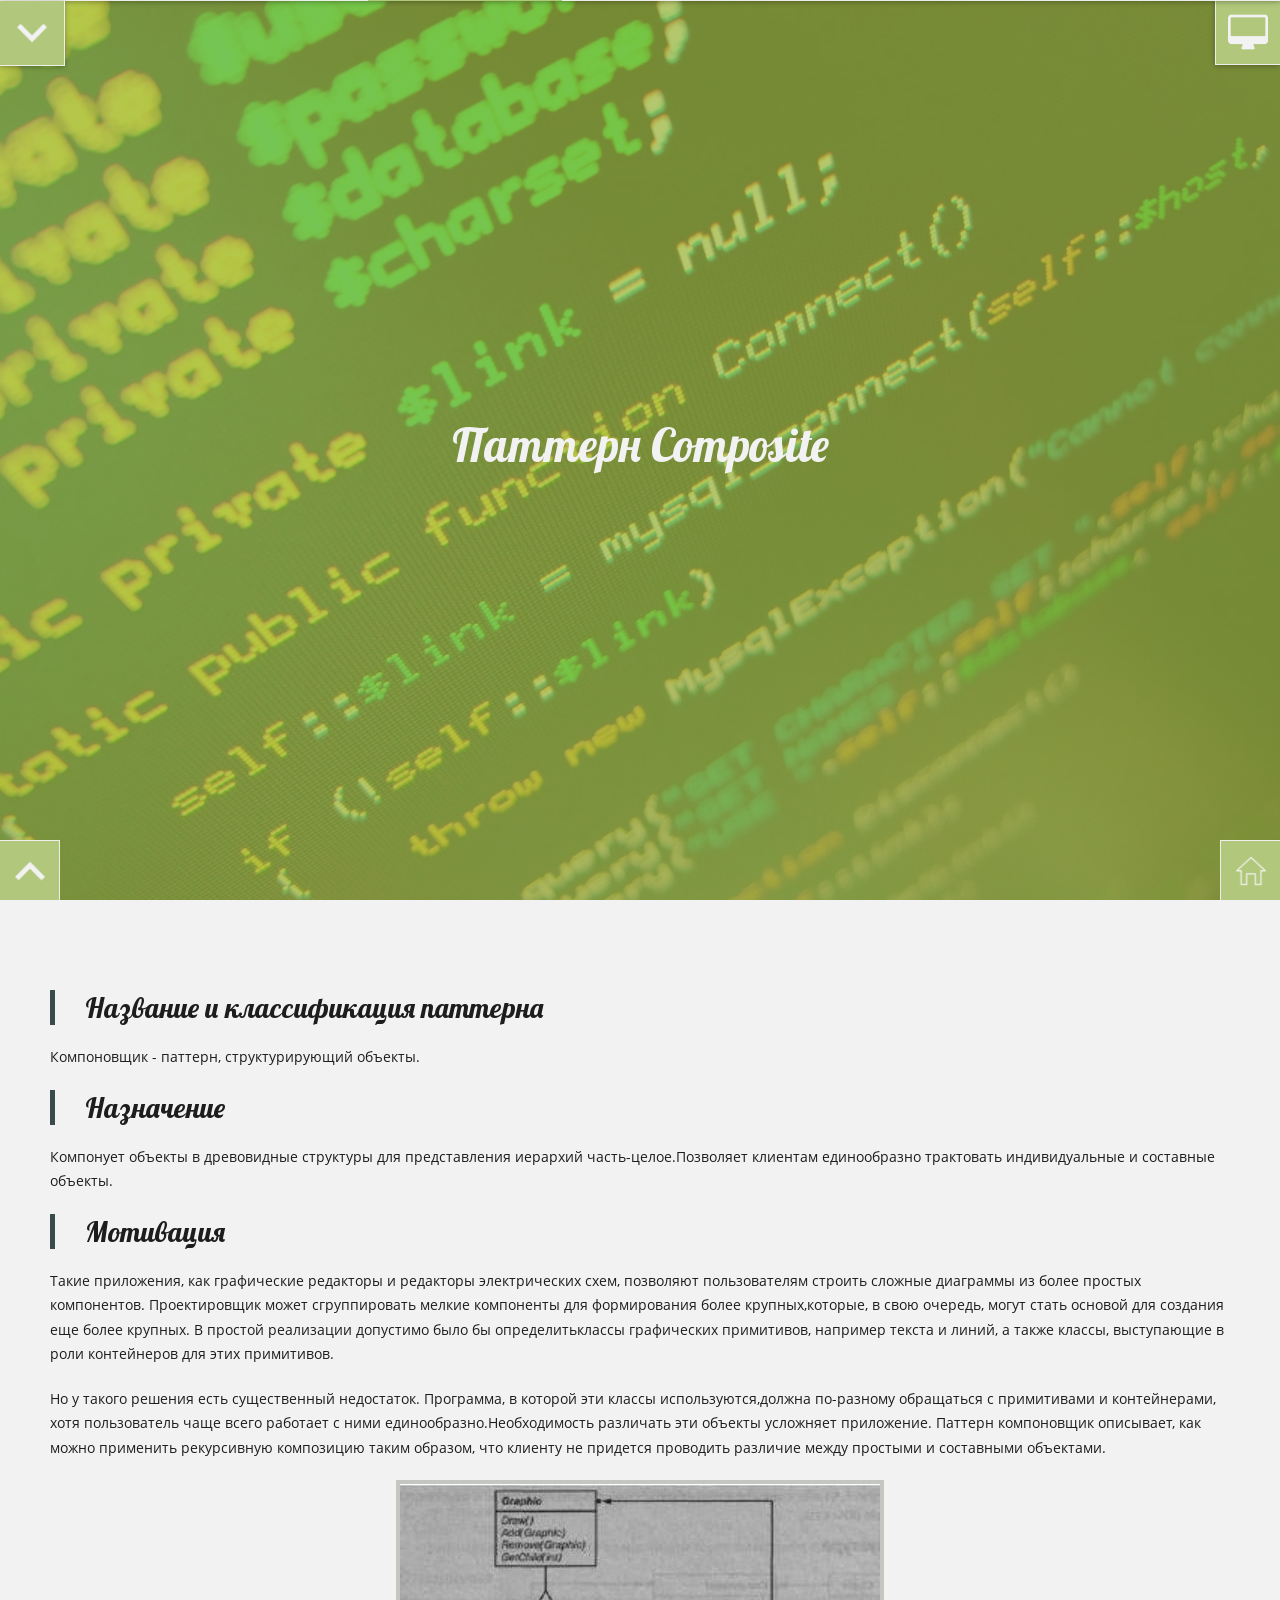
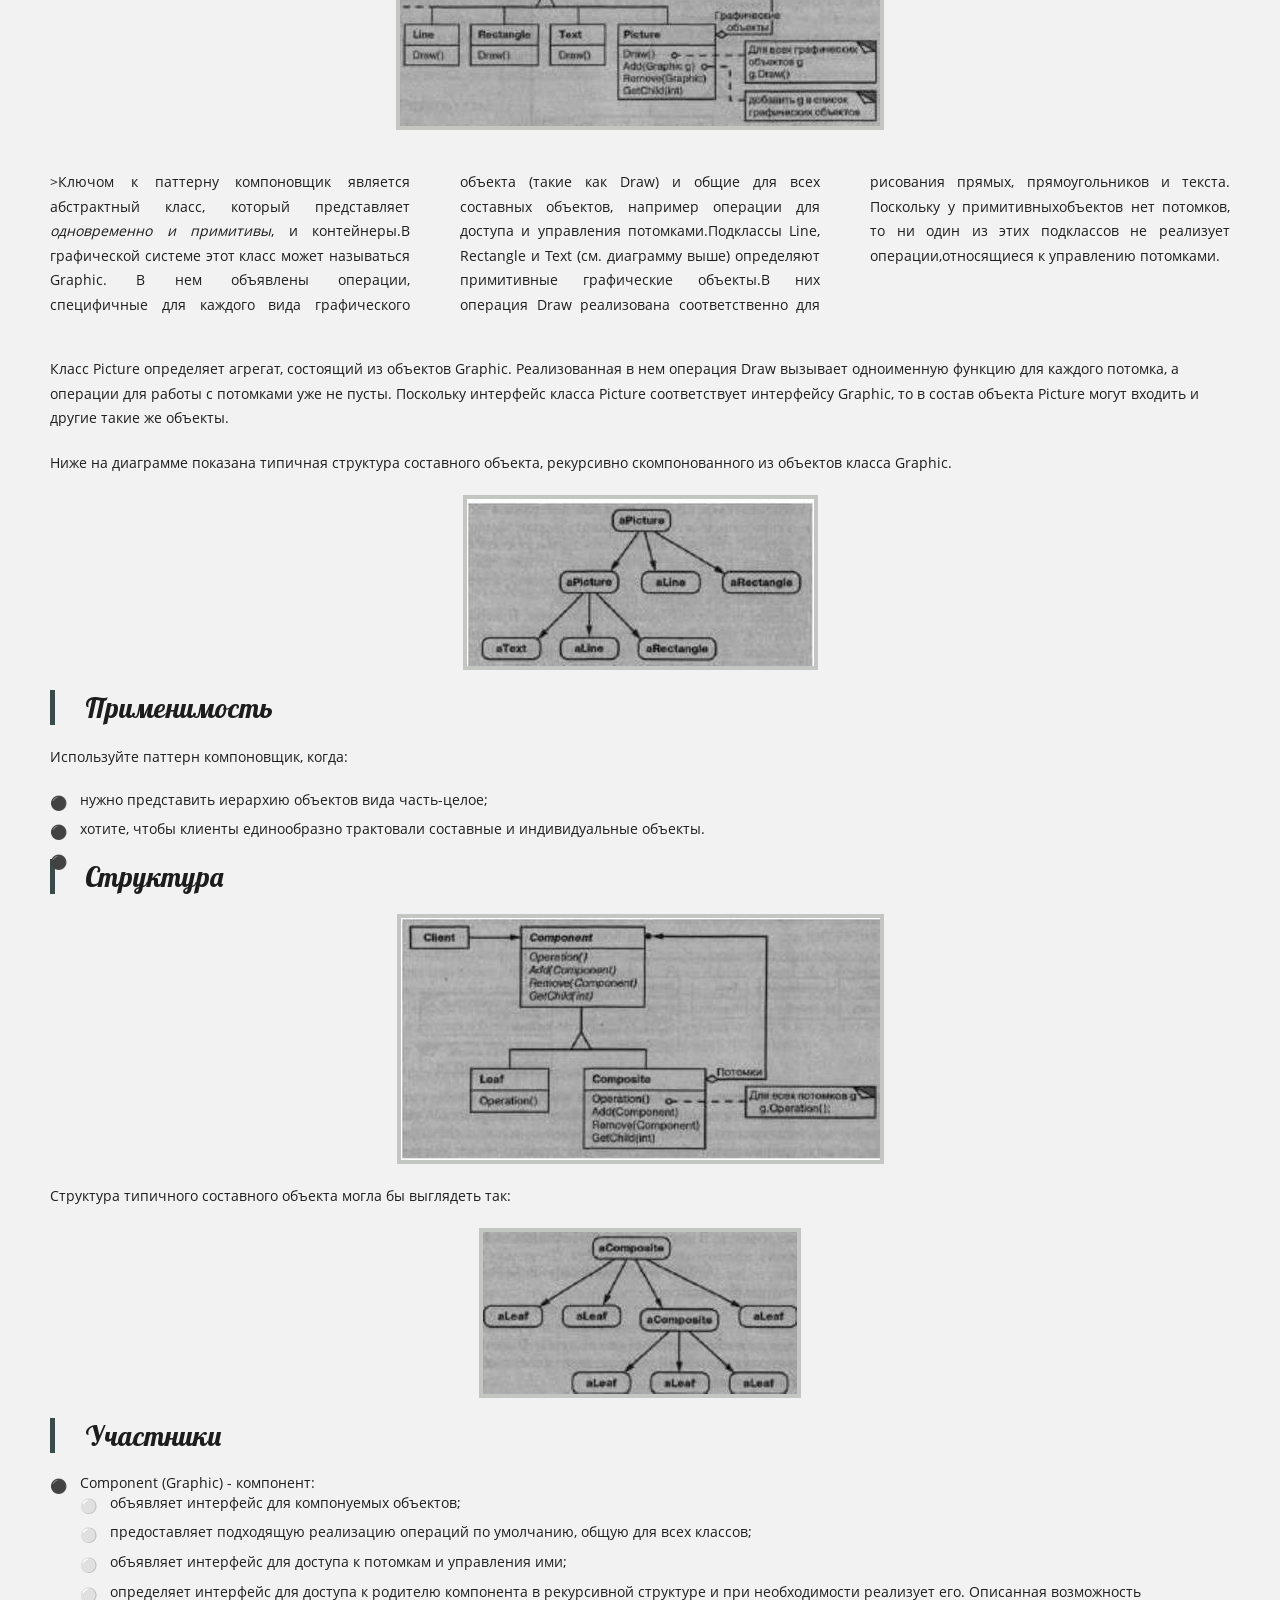
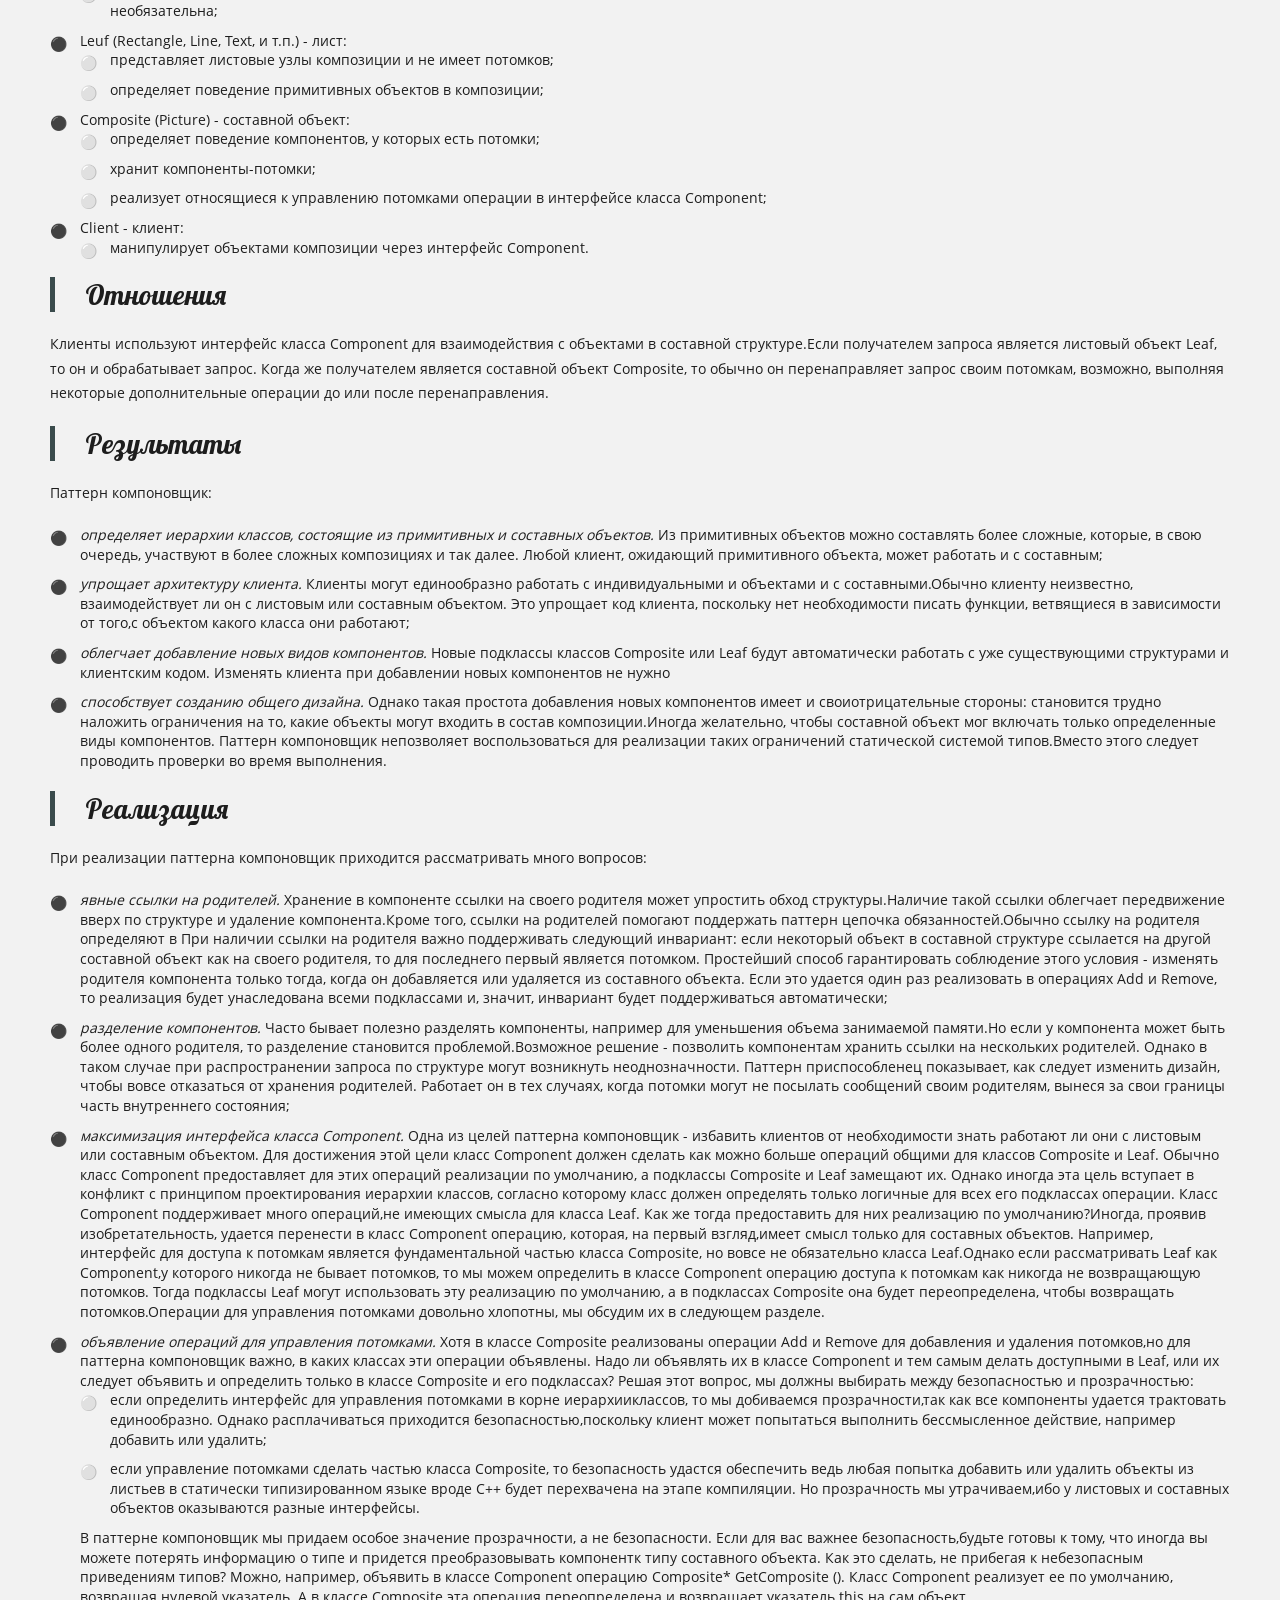
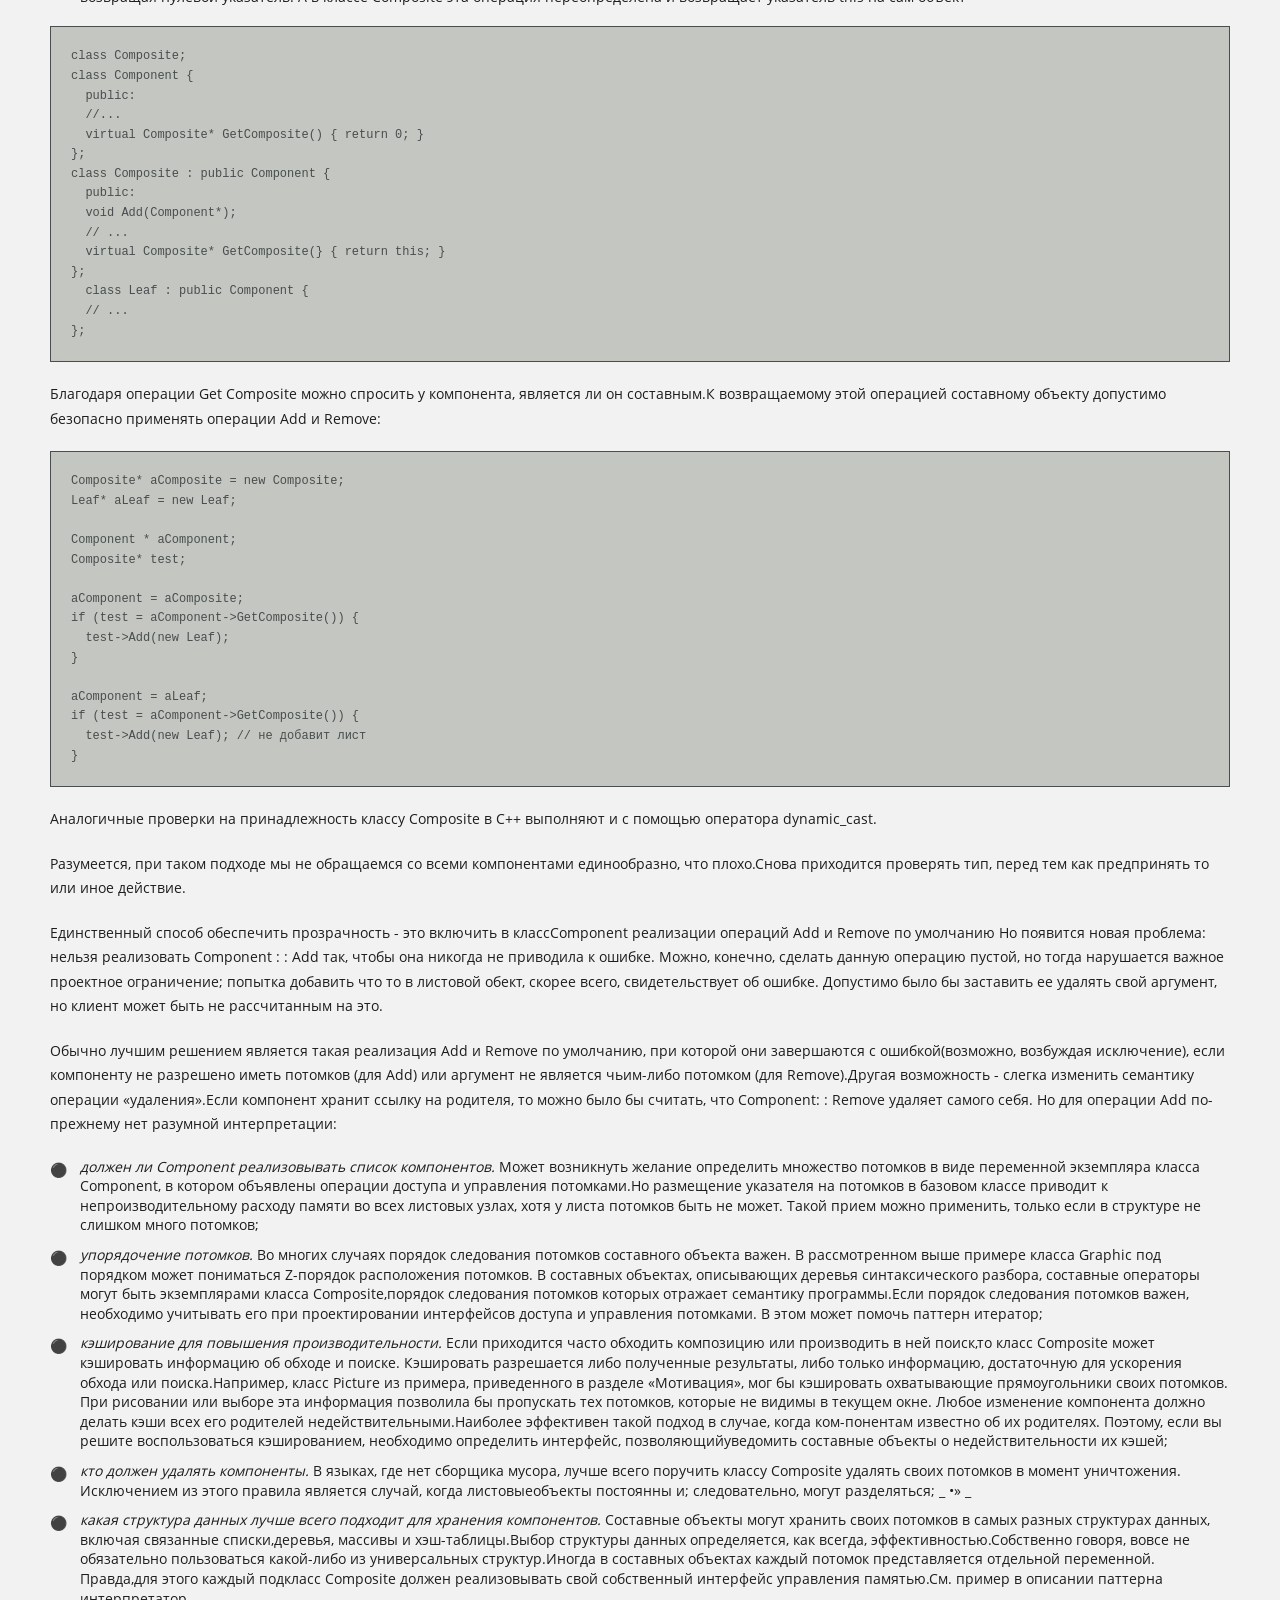
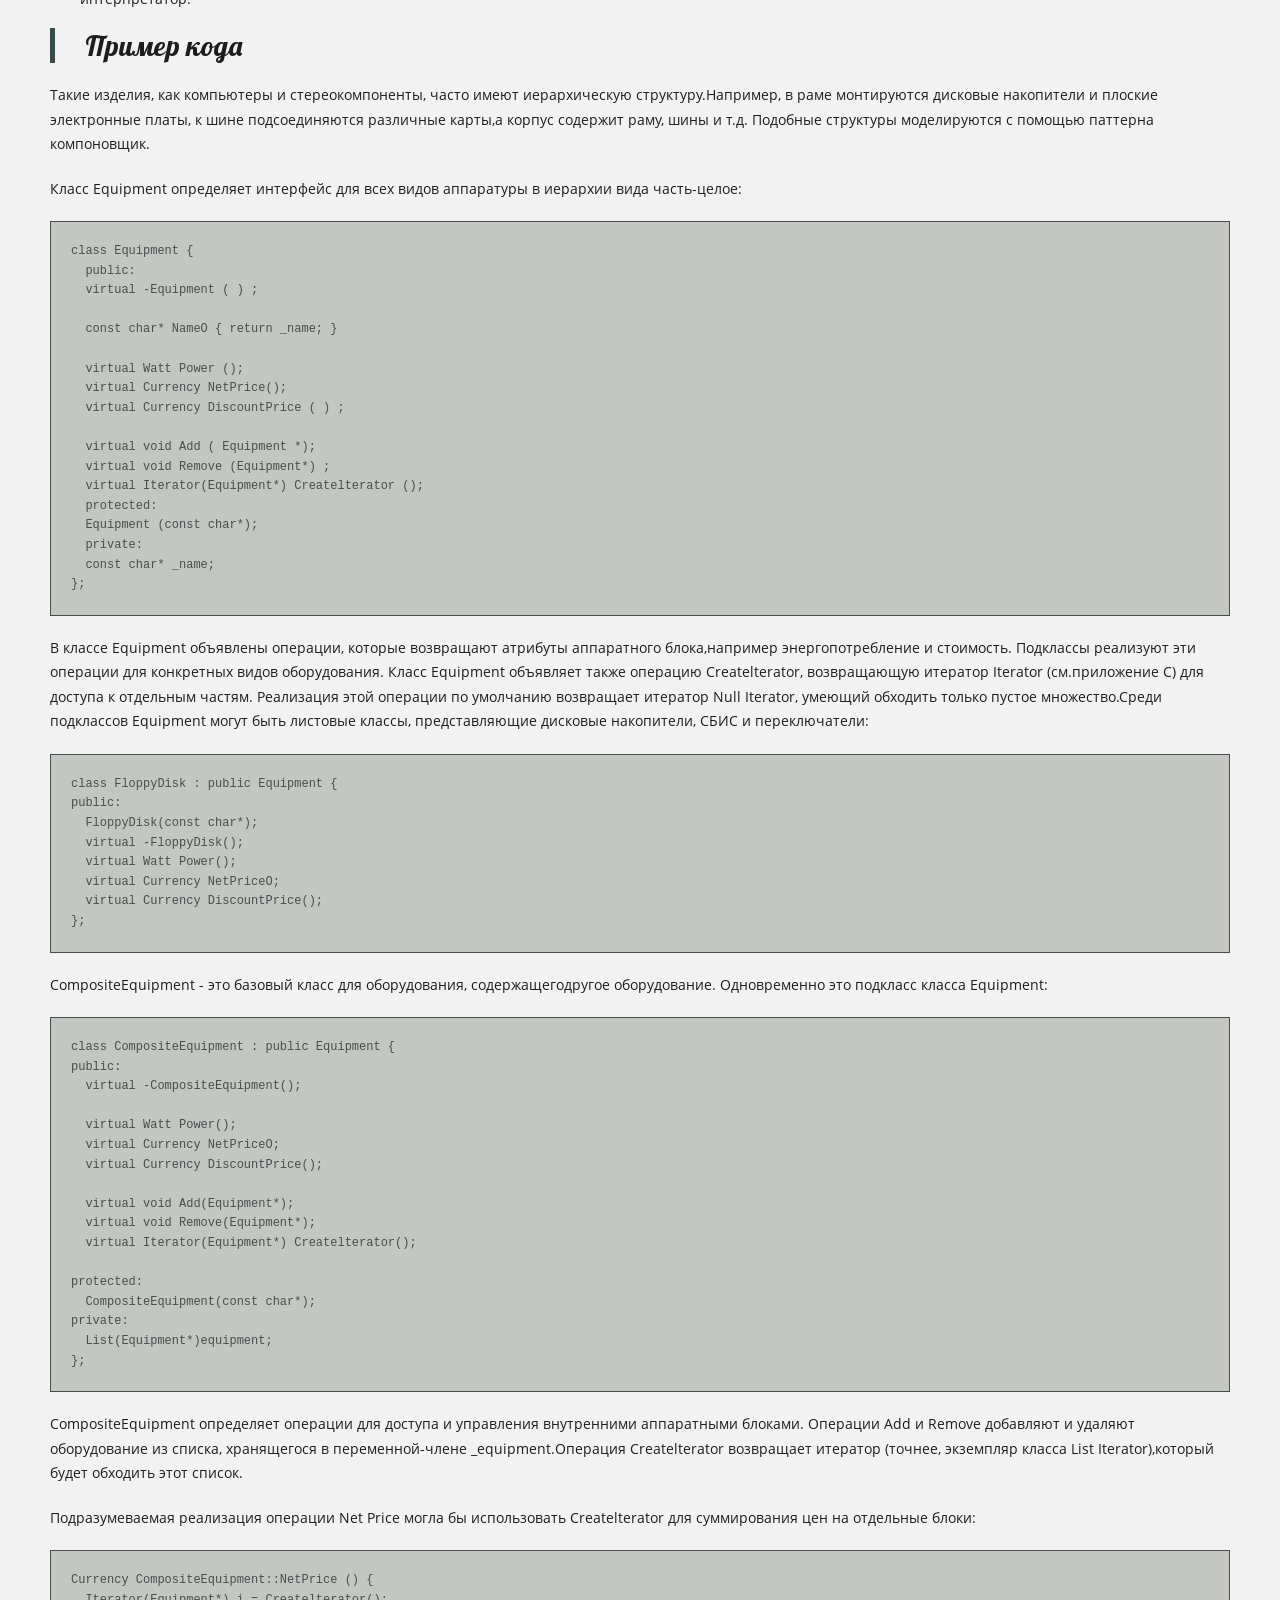
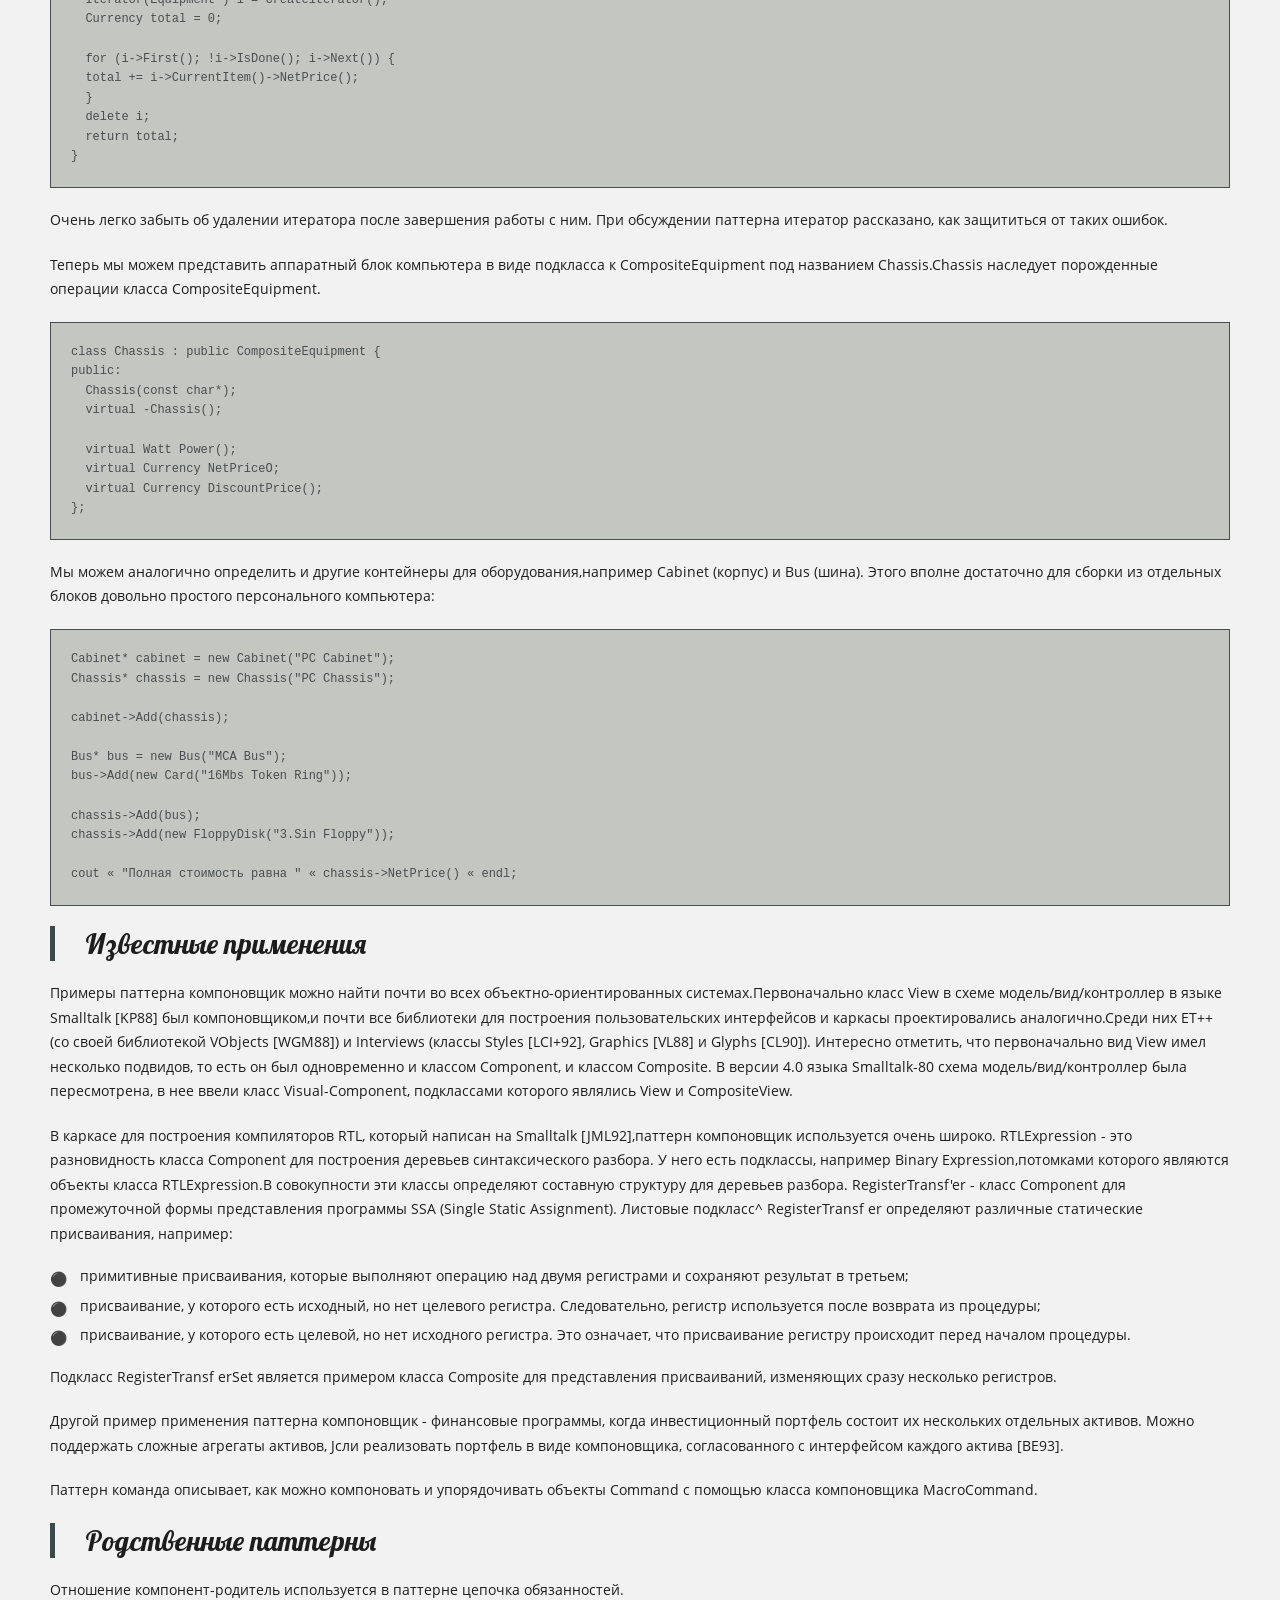
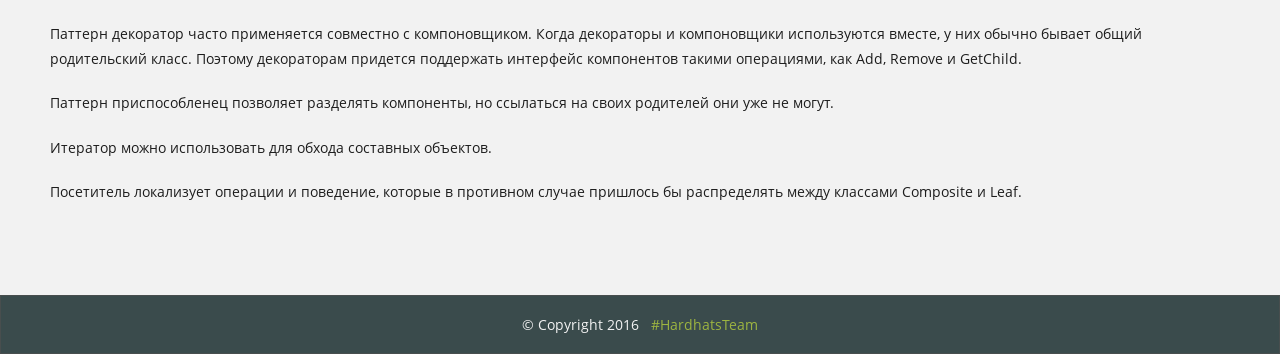
<file: works/pattern-book-responsive/composite.html>
<!DOCTYPE html>
<html>
<head>
	<meta charset="utf-8" />
	<meta name="description" content="Object-Oriented Software" />
	<meta name="keywords" content="Design, Patterns, Elements, Reusable, Object-Oriented, Software" />
	<meta name="viewport" content="width=device-width, initial-scale=1.0">
	<title>Composite Page</title> <!-- !!! Page name !!! -->
	<link rel="stylesheet" href="css/reset.css" />
	<link rel="stylesheet" href="css/style.css" />
</head>
<body>
	<span class="layout-indicator"></span>
	<header class="header-menu">
		<div class="top-wrap">
			<div class="container">
				<nav>
					<ul>
						<li><a href="adapter.html">Паттерн Adapter</a></li>
						<li><a href="bridge.html">Паттерн Bridge</a></li>
						<li><a href="composite.html" class="active">Паттерн Composite</a></li><!-- !!! link MUST have .active class on corresponding page !!! -->
						<li><a href="decorator.html">Паттерн Decorator</a></li> 
						<li><a href="facade.html">Паттерн Facade</a></li>
						<li><a href="flyweight.html">Паттерн Flyweight</a></li>
						<li><a href="proxy.html">Паттерн Proxy</a></li>
					</ul>
				</nav>
			</div>
		</div>
		<span class="arrow-down arrow-menu">&nbsp;</span>
	</header>
	<main>
		<section id="promo" class="promo-section composite-promo">
		<div class="overlay"></div>
			<div class="container">
				<div class="titles-wrapper">
						<h1>Паттерн Composite</h1>
				</div>
			</div>
		</section>
		<section class="content-section">
			<div class="container">
				<h4>Название и классификация паттерна</h4>
				<p>Компоновщик - паттерн, структурирующий объекты.</p>
				<h4>Назначение</h4>
				<p>Компонует объекты в древовидные структуры для представления иерархий часть-целое.Позволяет клиентам единообразно трактовать индивидуальные и составные объекты.</p>
				<h4>Мотивация</h4>
				<p>Такие приложения, как графические редакторы и редакторы электрических схем, позволяют пользователям строить сложные диаграммы из более простых компонентов. Проектировщик может сгруппировать мелкие компоненты для формирования более крупных,которые, в свою очередь, могут стать основой для создания еще более крупных. В простой реализации допустимо было бы определитьклассы графических примитивов, например текста и линий, а также классы, выступающие в роли контейнеров для этих примитивов.</p>
				<p>Но у такого решения есть существенный недостаток. Программа, в которой эти классы используются,должна по-разному обращаться с примитивами и контейнерами, хотя пользователь чаще всего работает с ними единообразно.Необходимость различать эти объекты усложняет приложение. Паттерн компоновщик описывает, как можно применить рекурсивную композицию таким образом, что клиенту не придется проводить различие между простыми и составными объектами.</p>
				<div class="wrap-image">
					<img src="img/img-pattern/image11.jpg" alt="" />
				</div>
				<p class="paragraph-three-column">>Ключом к паттерну компоновщик является абстрактный класс, который представляет <i>одновременно и примитивы</i>, и контейнеры.В графической системе этот класс может называться Graphic. В нем объявлены операции, специфичные для каждого вида графического объекта (такие как Draw) и общие для всех составных объектов, например операции для доступа и управления потомками.Подклассы Line, Rectangle и Text (см. диаграмму выше) определяют примитивные графические объекты.В них операция Draw реализована соответственно для рисования прямых, прямоугольников и текста. Поскольку у примитивныхобъектов нет потомков, то ни один из этих подклассов не реализует операции,относящиеся к управлению потомками.</p>
				<p>Класс Picture определяет агрегат, состоящий из объектов Graphic. Реализованная в нем операция Draw вызывает одноименную функцию для каждого потомка, а операции для работы с потомками уже не пусты. Поскольку интерфейс класса Picture соответствует интерфейсу Graphic, то в состав объекта Picture могут входить и другие такие же объекты.</p>
				<p>Ниже на диаграмме показана типичная структура составного объекта,   рекурсивно скомпонованного из объектов класса Graphic.</p>
				<div class="wrap-image">
					<img src="img/img-pattern/image12.jpg" alt="" />
				</div>
				<h4>Применимость</h4>
				<p>Используйте паттерн компоновщик, когда:</p>
					<ul>
						<li>нужно представить иерархию объектов вида часть-целое;</li>
						<li>хотите, чтобы клиенты единообразно трактовали составные и индивидуальные объекты.<li>
					</ul>
				<h4>Структура</h4>
				<div class="wrap-image">
					<img src="img/img-pattern/image13.jpg" alt="" />
				</div>
				<p>Структура типичного составного объекта могла бы выглядеть так:</p>
				<div class="wrap-image">
					<img src="img/img-pattern/image14.jpg" alt="" />
			    </div>
				<h4>Участники</h4>
				<ul>
					<li>Component (Graphic) - компонент:
						<ul>
							<li>объявляет интерфейс для компонуемых объектов;</li>
							<li>предоставляет подходящую реализацию операций по умолчанию, общую для всех классов;</li>
							<li>объявляет интерфейс для доступа к потомкам и управления ими;</li>
							<li>определяет интерфейс для доступа к родителю компонента в рекурсивной структуре и при необходимости реализует его. Описанная возможность необязательна;</li>
						</ul>
					</li>
					<li>Leuf (Rectangle, Line, Text, и т.п.) - лист:
						<ul>
							<li>представляет листовые узлы композиции и не имеет потомков;</li>
							<li>определяет поведение примитивных объектов в композиции;</li>
						</ul>
					</li>
					<li>Composite (Picture) - составной объект:
						<ul>
							<li>определяет поведение компонентов, у которых есть потомки;</li>
							<li>хранит компоненты-потомки;</li>
							<li>реализует относящиеся к управлению потомками операции в интерфейсе клaсса Component;</li>
						</ul>
					</li>
					<li>Client - клиент:
						<ul>
							<li>манипулирует объектами композиции через интерфейс Component.</li>
						</ul>
					</li>
				</ul>
				<h4>Отношения</h4>
				<p>Клиенты используют интерфейс класса Component для взаимодействия с объектами в составной структуре.Если получателем запроса является листовый объект Leaf, то он и обрабатывает запрос. Когда же получателем является составной объект Composite, то обычно он перенаправляет запрос своим потомкам, возможно, выполняя некоторые дополнительные операции до или после перенаправления.</p>
				<h4>Результаты</h4>
				<p>Паттерн компоновщик:</p>
				<ul>
					<li><i>определяет иерархии классов, состоящие из примитивных и составных объектов.</i>
						Из примитивных объектов можно составлять более сложные, которые, в свою очередь, участвуют в более сложных композициях и так далее. Любой клиент, ожидающий примитивного объекта, может работать и с составным;</li>
					<li><i>упрощает архитектуру клиента.</i>
						Клиенты могут единообразно работать с индивидуальными и объектами и с составными.Обычно клиенту неизвестно, взаимодействует ли он с листовым или составным объектом. Это упрощает код клиента, поскольку нет необходимости писать функции, ветвящиеся в зависимости от того,с объектом какого класса они работают;</li>
					<li><i>облегчает добавление новых видов компонентов.</i>
						Новые подклассы классов Composite или Leaf будут автоматически работать с уже существующими структурами и клиентским кодом. Изменять клиента при добавлении новых компонентов не нужно</li>
					<li><i>способствует созданию общего дизайна.</i>
						Однако такая простота добавления новых компонентов имеет и своиотрицательные стороны: становится трудно наложить ограничения на то, какие объекты могут входить в состав композиции.Иногда желательно, чтобы составной объект мог включать только определенные виды компонентов. Паттерн компоновщик непозволяет воспользоваться для реализации таких ограничений статической системой типов.Вместо этого следует проводить проверки во время выполнения.</li>
				</ul>
				<h4>Реализация</h4>
				<p>При реализации паттерна компоновщик приходится рассматривать много вопросов:</p>
				<ul>
					<li><i>явные ссылки на родителей.</i>
						Хранение в компоненте ссылки на своего родителя может упростить обход структуры.Наличие такой ссылки облегчает передвижение вверх по структуре и удаление компонента.Кроме того, ссылки на родителей помогают поддержать паттерн цепочка обязанностей.Обычно ссылку на родителя определяют в При наличии ссылки на родителя важно поддерживать следующий инвариант: если некоторый объект в составной структуре ссылается на другой составной объект как на своего родителя, то для последнего первый является  потомком. Простейший способ гарантировать соблюдение этого условия - изменять родителя компонента только тогда, когда он добавляется или удаляется из составного объекта. Если это удается один раз реализовать в операциях Add и Remove, то реализация будет унаследована всеми подклассами и, значит, инвариант будет поддерживаться автоматически;</li>
					<li><i>разделение компонентов.</i>
						Часто бывает полезно разделять компоненты, например для уменьшения объема занимаемой памяти.Но если у компонента может быть более одного родителя, то разделение становится проблемой.Возможное решение - позволить компонентам хранить ссылки на нескольких родителей. Однако в таком случае при распространении запроса по структуре могут возникнуть неоднозначности. Паттерн приспособленец показывает, как следует изменить дизайн, чтобы вовсе отказаться от хранения родителей. Работает он в тех случаях, когда потомки могут не посылать сообщений своим родителям, вынеся за свои границы часть внутреннего состояния;</li>
					<li><i>максимизация интерфейса класса Component.</i>
						Одна из целей паттерна компоновщик - избавить клиентов от необходимости знать работают ли они с листовым или составным объектом. Для достижения этой цели класс Component должен сделать как можно больше операций общими для классов Composite и Leaf. Обычно класс Component предоставляет для этих операций реализации по умолчанию, а подклассы Composite и Leaf замещают их. Однако иногда эта цель вступает в конфликт с принципом проектирования иерархии классов, согласно которому класс должен определять только логичные для всех его подклассах операции. Класс Component поддерживает много операций,не имеющих смысла для класса Leaf. Как же тогда предоставить для них реализацию по умолчанию?Иногда, проявив изобретательность, удается перенести в класс Component операцию, которая, на первый взгляд,имеет смысл только для составных  объектов. Например, интерфейс для доступа к потомкам является фундаментальной частью класса Composite, но вовсе не обязательно класса Leaf.Однако если рассматривать Leaf как Component,у которого никогда не бывает потомков, то мы можем определить в классе Component операцию доступа к потомкам как никогда не возвращающую потомков. Тогда подклассы Leaf могут использовать эту реализацию по умолчанию, а в подклассах Composite она будет переопределена, чтобы возвращать потомков.Операции для управления потомками довольно хлопотны, мы обсудим их в следующем разделе.</li>
					<li><i>объявление операций для управления потомками.</i>
						Хотя в классе Composite реализованы операции Add и Remove для добавления и удаления потомков,но для паттерна компоновщик важно, в каких классах эти операции объявлены. Надо ли объявлять их в классе Component и тем самым делать доступными в Leaf, или их следует объявить и определить только в классе Composite и его подклассах? Решая этот вопрос, мы должны выбирать между безопасностью и прозрачностью:
						<ul>
							<li>если определить интерфейс для управления потомками в корне иерархииклассов, то мы добиваемся прозрачности,так как все компоненты удается трактовать единообразно. Однако расплачиваться приходится безопасностью,поскольку клиент может попытаться выполнить бессмысленное действие, например добавить или удалить;</li>
							<li>если управление потомками сделать частью класса Composite, то безопасность удастся обеспечить ведь любая попытка добавить или удалить объекты из листьев в статически типизированном языке вроде C++ будет перехвачена на этапе компиляции. Но прозрачность мы утрачиваем,ибо у листовых и составных объектов оказываются разные интерфейсы.</li>
						</ul>
						В паттерне компоновщик мы придаем особое значение прозрачности, а не безопасности. Если для вас важнее безопасность,будьте готовы к тому, что иногда вы можете потерять информацию о типе и придется преобразовывать компонентк типу составного объекта. Как это сделать, не прибегая к небезопасным приведениям типов? Можно, например, объявить в классе Component операцию Composite* GetComposite (). Класс Component реализует ее по умолчанию, возвращая нулевой указатель. А в классе Composite эта операция переопределена и возвращает указатель this на сам объект</li>
				</ul>
				<pre>
					class Composite;
					class Component {
					&nbsp;&nbsp;public:
					&nbsp;&nbsp;//...
					&nbsp;&nbsp;virtual Composite* GetComposite() { return 0; }
					};
					class Composite : public Component {
					&nbsp;&nbsp;public:
					&nbsp;&nbsp;void Add(Component*);
					&nbsp;&nbsp;// ...
					&nbsp;&nbsp;virtual Composite* GetComposite(} { return this; }
					};
					&nbsp;&nbsp;class Leaf : public Component {
					&nbsp;&nbsp;// ...
					};
				</pre>
				<p>Благодаря операции Get Composite можно спросить у компонента, является ли он составным.К возвращаемому этой операцией составному объекту допустимо безопасно применять операции Add и Remove:</p>
				<pre>
					Composite* aComposite = new Composite;
					Leaf* aLeaf = new Leaf; 
					
					Component * aComponent;
					Composite* test;
					
					aComponent = aComposite;
					if (test = aComponent->GetComposite()) {
					&nbsp;&nbsp;test->Add(new Leaf);
					}
					
					aComponent = aLeaf;
					if (test = aComponent->GetComposite()) {
					&nbsp;&nbsp;test->Add(new Leaf); // не добавит лист
					} 
				</pre>
				<p>Аналогичные проверки на принадлежность классу Composite в C++ выполняют и с помощью оператора dynamic_cast.</p>
				<p>Разумеется, при таком подходе мы не обращаемся со всеми компонентами единообразно, что плохо.Снова приходится проверять тип, перед тем как предпринять то или иное действие.</p>
				<p>Единственный способ обеспечить прозрачность - это включить в классComponent реализации операций Add и Remove по умолчанию Но появится новая проблема: нельзя реализовать Component : : Add так, чтобы она никогда не приводила к ошибке. Можно, конечно, сделать данную операцию пустой, но тогда нарушается важное проектное ограничение; попытка добавить что то в листовой обект, скорее всего, свидетельствует об ошибке. Допустимо было бы заставить ее удалять свой аргумент, но клиент может быть не рассчитанным на это.</p>
				<p>Обычно лучшим решением является такая реализация Add и Remove по умолчанию, при которой они завершаются с ошибкой(возможно, возбуждая исключение), если компоненту не разрешено иметь потомков (для Add) или аргумент не является чьим-либо потомком (для Remove).Другая возможность - слегка изменить семантику операции «удаления».Если компонент хранит ссылку на родителя, то можно было бы считать, что Component: : Remove удаляет самого себя. Но для операции Add по-прежнему нет разумной интерпретации:</p>
				<ul>
					<li><i>должен ли Component реализовывать список компонентов.</i>
						Может возникнуть желание определить множество потомков в виде переменной экземпляра класса Component, в котором объявлены операции доступа и управления потомками.Но размещение указателя на потомков в базовом классе приводит к непроизводительному расходу памяти во всех листовых узлах, хотя у листа потомков быть не может. Такой прием можно применить, только если в структуре не слишком много потомков;</li>
					<li><i>упорядочение потомков.</i>
						Во многих случаях порядок следования потомков составного объекта важен. В рассмотренном выше примере класса Graphic под порядком может пониматься Z-порядок расположения потомков. В составных объектах, описывающих деревья синтаксического разбора, составные операторы могут быть экземплярами класса Composite,порядок следования потомков которых отражает семантику программы.Если порядок следования потомков важен, необходимо учитывать его при проектировании интерфейсов доступа и управления потомками. В этом может помочь паттерн итератор;</li>
					<li><i>кэширование для повышения производительности.</i>
						Если приходится часто обходить композицию или производить в ней поиск,то класс Composite может кэшировать информацию об обходе и поиске. Кэшировать разрешается либо полученные результаты, либо только информацию, достаточную для ускорения обхода или поиска.Например, класс Picture из примера, приведенного в разделе «Мотивация», мог бы кэшировать охватывающие прямоугольники своих потомков. При рисовании или выборе эта информация позволила бы пропускать тех потомков, которые не видимы в текущем окне. Любое изменение компонента должно делать кэши всех его родителей недействительными.Наиболее эффективен такой подход в случае, когда ком-понентам известно об их родителях. Поэтому, если вы решите воспользоваться кэшированием, необходимо определить интерфейс, позволяющийуведомить составные объекты о недействительности их кэшей;</li>
					<li><i>кто должен удалять компоненты.</i>
						В языках, где нет сборщика мусора, лучше всего поручить классу Composite удалять своих потомков в момент уничтожения. Исключением из этого правила является случай, когда листовыеобъекты постоянны и; следовательно, могут разделяться; _ •» _</li>
					<li><i>какая структура данных лучше всего подходит для хранения компонентов.</i>
						Составные объекты могут хранить своих потомков в самых разных структурах данных, включая связанные списки,деревья, массивы и хэш-таблицы.Выбор структуры данных определяется, как всегда, эффективностью.Собственно говоря, вовсе не обязательно пользоваться какой-либо из универсальных структур.Иногда в составных объектах каждый потомок представляется отдельной переменной. Правда,для этого каждый подкласс Composite должен реализовывать свой собственный интерфейс управления памятью.См. пример в описании паттерна интерпретатор.</li>
				</ul>
				<h4>Пример кода</h4>
				<p>Такие изделия, как компьютеры и стереокомпоненты, часто имеют иерархическую структуру.Например, в раме монтируются дисковые накопители и плоские электронные платы, к шине подсоединяются различные карты,а корпус содержит раму, шины и т.д. Подобные структуры моделируются с помощью паттерна компоновщик.</p>
				<p>Класс Equipment определяет интерфейс для всех видов аппаратуры в иерархии вида часть-целое:</p>
				<pre>
					class Equipment {
					&nbsp;&nbsp;public:
					&nbsp;&nbsp;virtual -Equipment ( ) ;

					&nbsp;&nbsp;const char* NameO { return _name; }

					&nbsp;&nbsp;virtual Watt Power ();
					&nbsp;&nbsp;virtual Currency NetPrice();
					&nbsp;&nbsp;virtual Currency DiscountPrice ( ) ;
											 
					&nbsp;&nbsp;virtual void Add ( Equipment *);
					&nbsp;&nbsp;virtual void Remove (Equipment*) ;
					&nbsp;&nbsp;virtual Iterator(Equipment*) Createlterator ();
					&nbsp;&nbsp;protected:
					&nbsp;&nbsp;Equipment (const char*);
					&nbsp;&nbsp;private:
					&nbsp;&nbsp;const char* _name;
					};
				</pre>
				<p>В классе Equipment объявлены операции, которые возвращают атрибуты аппаратного блока,например энергопотребление и стоимость. Подклассы реализуют эти операции для конкретных видов оборудования. Класс Equipment объявляет также операцию Createlterator, возвращающую итератор Iterator (см.приложение С) для доступа к отдельным частям. Реализация этой операции по умолчанию возвращает итератор Null Iterator, умеющий обходить только пустое множество.Среди подклассов Equipment могут быть листовые классы, представляющие дисковые накопители, СБИС и переключатели:</p>
				<pre>
					class FloppyDisk : public Equipment {
					public:
					&nbsp;&nbsp;FloppyDisk(const char*);
					&nbsp;&nbsp;virtual -FloppyDisk();
					&nbsp;&nbsp;virtual Watt Power();
					&nbsp;&nbsp;virtual Currency NetPriceO;
					&nbsp;&nbsp;virtual Currency DiscountPrice();
					};
				</pre>
				<p>CompositeEquipment - это базовый класс для оборудования, содержащегодругое оборудование. Одновременно это подкласс класса Equipment:</p>
				<pre>
					class CompositeEquipment : public Equipment {
					public:
					&nbsp;&nbsp;virtual -CompositeEquipment();
						
					&nbsp;&nbsp;virtual Watt Power();
					&nbsp;&nbsp;virtual Currency NetPriceO;
					&nbsp;&nbsp;virtual Currency DiscountPrice();
						
					&nbsp;&nbsp;virtual void Add(Equipment*);
					&nbsp;&nbsp;virtual void Remove(Equipment*);
					&nbsp;&nbsp;virtual Iterator(Equipment*) Createlterator();
						
					protected:
					&nbsp;&nbsp;CompositeEquipment(const char*);
					private:
					&nbsp;&nbsp;List(Equipment*)equipment;
					};
				</pre>
				<p>CompositeEquipment определяет операции для доступа и управления внутренними аппаратными блоками. Операции Add и Remove добавляют и удаляют оборудование из списка, хранящегося в переменной-члене _equipment.Операция Createlterator возвращает итератор (точнее, экземпляр класса List Iterator),который будет обходить этот список.</p>
				<p>Подразумеваемая реализация операции Net Price могла бы использовать Createlterator для суммирования цен на отдельные блоки:</p>
				<pre>
					Currency CompositeEquipment::NetPrice () {
					&nbsp;&nbsp;Iterator(Equipment*) i = Createlterator();
					&nbsp;&nbsp;Currency total = 0;
						
					&nbsp;&nbsp;for (i->First(); !i->IsDone(); i->Next()) {
					&nbsp;&nbsp;total += i->CurrentItem()->NetPrice();
					&nbsp;&nbsp;}
					&nbsp;&nbsp;delete i;
					&nbsp;&nbsp;return total;
					}
				</pre>
				<p>Очень легко забыть об удалении итератора после завершения работы с ним. При обсуждении паттерна итератор рассказано, как защититься от таких ошибок.</p>
				<p>Теперь мы можем представить аппаратный блок 	компьютера в виде подкласса к CompositeEquipment под названием Chassis.Chassis наследует порожденные операции класса CompositeEquipment.</p>
				<pre>
					class Chassis : public CompositeEquipment {
					public:
					&nbsp;&nbsp;Chassis(const char*);
					&nbsp;&nbsp;virtual -Chassis();
						
					&nbsp;&nbsp;virtual Watt Power();
					&nbsp;&nbsp;virtual Currency NetPriceO;
					&nbsp;&nbsp;virtual Currency DiscountPrice();
					};
				</pre>
				<p>Мы можем аналогично определить и другие контейнеры для оборудования,например Cabinet (корпус) и Bus (шина). Этого вполне достаточно для сборки из отдельных блоков довольно простого персонального компьютера:</p>
				<pre>
					Cabinet* cabinet = new Cabinet("PC Cabinet");
					Chassis* chassis = new Chassis("PC Chassis");
					
					cabinet->Add(chassis);
					
					Bus* bus = new Bus("MCA Bus");
					bus->Add(new Card("16Mbs Token Ring"));
					
					chassis->Add(bus);
					chassis->Add(new FloppyDisk("3.Sin Floppy"));
					
					cout « "Полная стоимость равна " « chassis->NetPrice() « endl;
				</pre>
				<h4>Известные применения</h4>
				<p>Примеры паттерна компоновщик можно найти почти во всех объектно-ориентированных системах.Первоначально класс View в схеме модель/вид/контроллер в языке Smalltalk [KP88] был компоновщиком,и почти все библиотеки для построения пользовательских интерфейсов и каркасы проектировались аналогично.Среди них ЕТ++ (со своей библиотекой VObjects [WGM88]) и Interviews (классы Styles [LCI+92], Graphics [VL88] и Glyphs [CL90]). Интересно отметить, что первоначально вид View имел несколько подвидов, то есть он был одновременно и классом Component, и классом Composite. В версии 4.0 языка Smalltalk-80 схема модель/вид/контроллер была пересмотрена, в нее ввели класс Visual-Component, подклассами которого являлись View и CompositeView.</p>
				<p>В каркасе для построения компиляторов RTL, который написан на Smalltalk [JML92],паттерн компоновщик используется очень широко. RTLExpression - это разновидность класса Component для построения деревьев синтаксического разбора. У него есть подклассы, например Binary Expression,потомками которого являются объекты класса RTLExpression.В совокупности эти классы определяют составную структуру для деревьев разбора. RegisterTransf'er - класс Component для промежуточной формы представления программы SSA (Single Static Assignment). Листовые подкласс^ RegisterTransf er определяют различные статические присваивания, например:</p>
				<ul>
					<li>примитивные присваивания, которые выполняют операцию над двумя регистрами и сохраняют результат в третьем;</li>
					<li>присваивание, у которого есть исходный, но нет целевого регистра. Следовательно, регистр используется после возврата из процедуры;</li>
					<li>присваивание, у которого есть целевой, но нет исходного регистра. Это означает, что присваивание регистру происходит перед началом процедуры.</li>
				</ul>
				<p>Подкласс RegisterTransf erSet является примером класса Composite для представления присваиваний, изменяющих сразу несколько регистров.</p>
				<p>Другой пример применения паттерна компоновщик - финансовые программы, когда инвестиционный портфель состоит их нескольких отдельных активов. Можно поддержать сложные агрегаты активов, Јсли реализовать портфель в виде компоновщика, согласованного с интерфейсом каждого актива [ВЕ93].</p>
				<p>Паттерн команда описывает, как можно компоновать и упорядочивать объекты Command с помощью класса компоновщика MacroCommand.</p>
				<h4>Родственные паттерны</h4>
				<p>Отношение компонент-родитель используется в паттерне цепочка обязанностей.</p>
				<p>Паттерн декоратор часто применяется совместно с компоновщиком. Когда декораторы и компоновщики используются вместе, у них обычно бывает общий родительский класс. Поэтому декораторам придется поддержать интерфейс компонентов такими операциями, как Add, Remove и GetChild.</p>
				<p>Паттерн приспособленец позволяет разделять компоненты, но ссылаться на своих родителей они уже не могут.</p>
				<p>Итератор можно использовать для обхода составных объектов.</p>
				<p>Посетитель локализует операции и поведение, которые в противном случае пришлось бы распределять между классами Composite и Leaf.</p>
			</div>
		</section>
	</main>
	<footer>
		<a href="index.html" class="go-home-button">&nbsp;</a>
		<a href="#promo" class="go-top">&nbsp;</a>
		<div class="container">
			<p>&#169; Copyright 2016 &nbsp; <a href="#">#HardhatsTeam</a></p>
		</div>
	</footer>
</body>
</html>
</file>
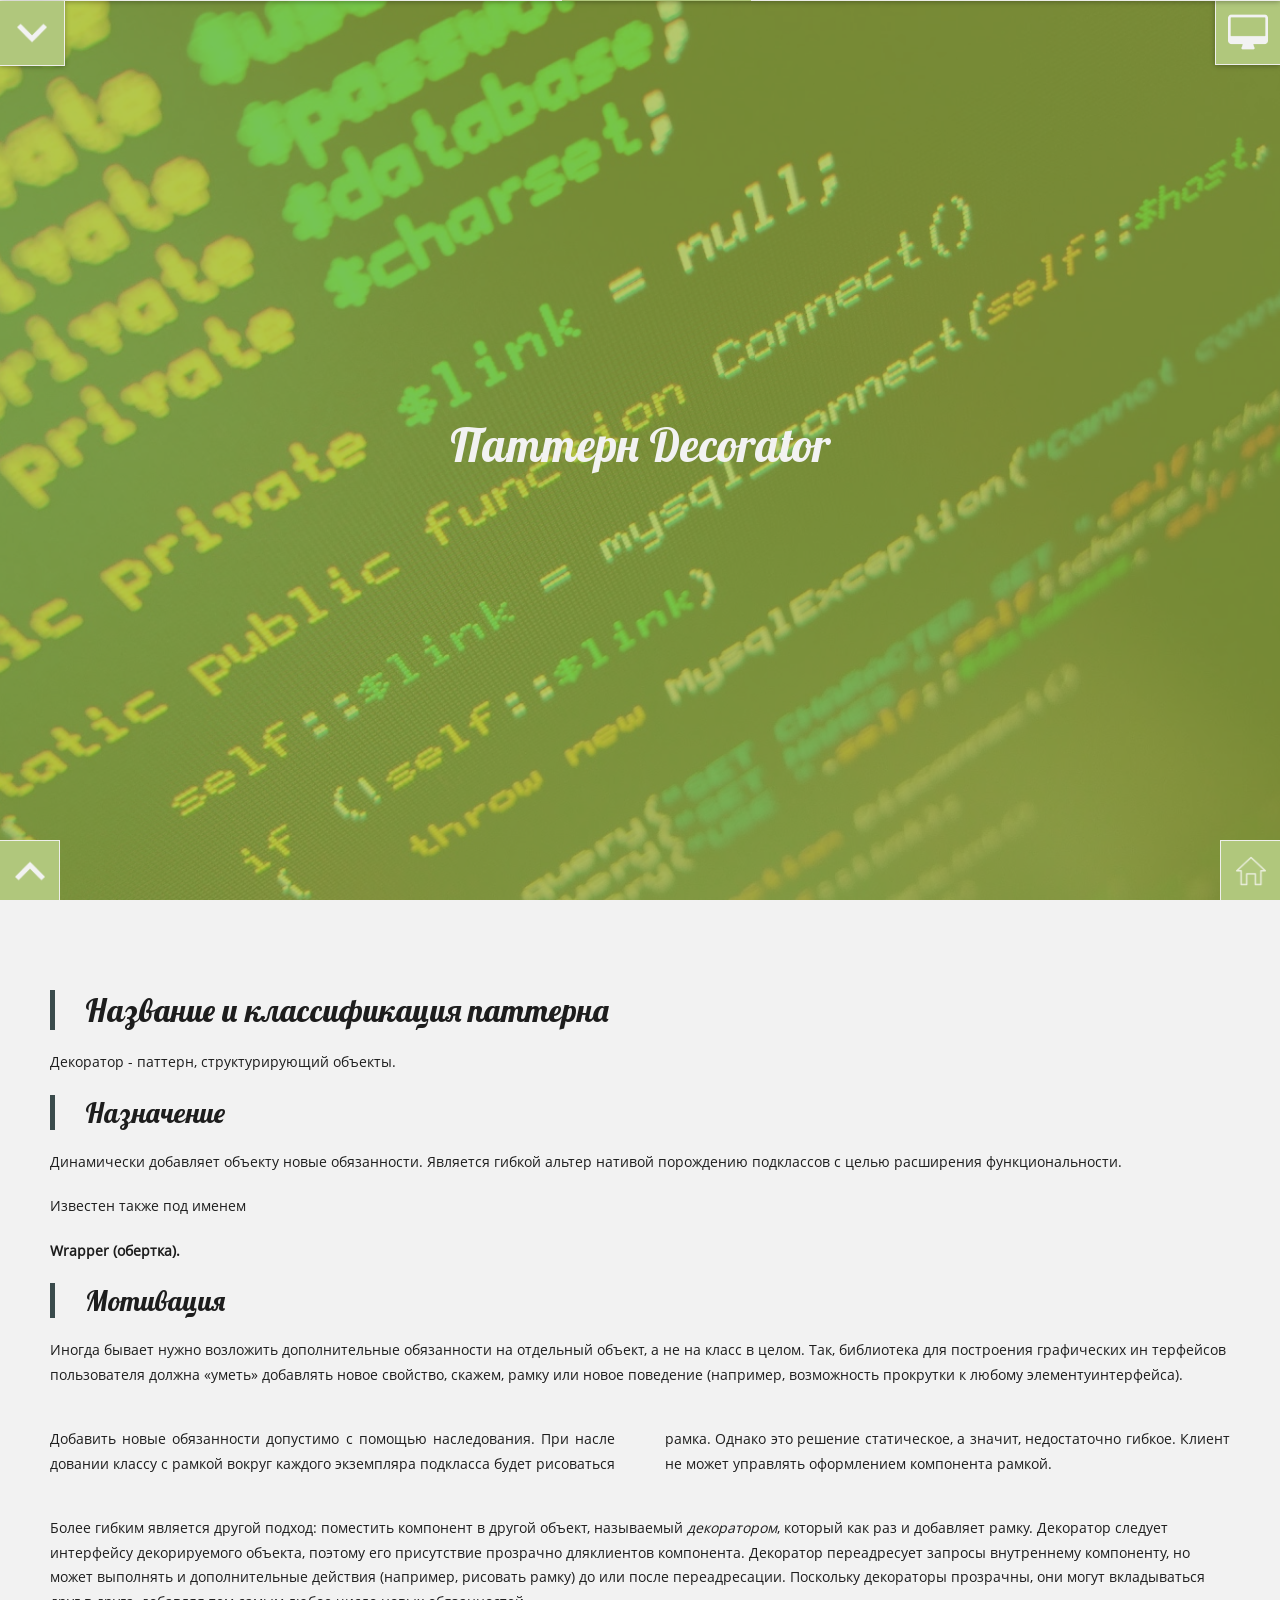
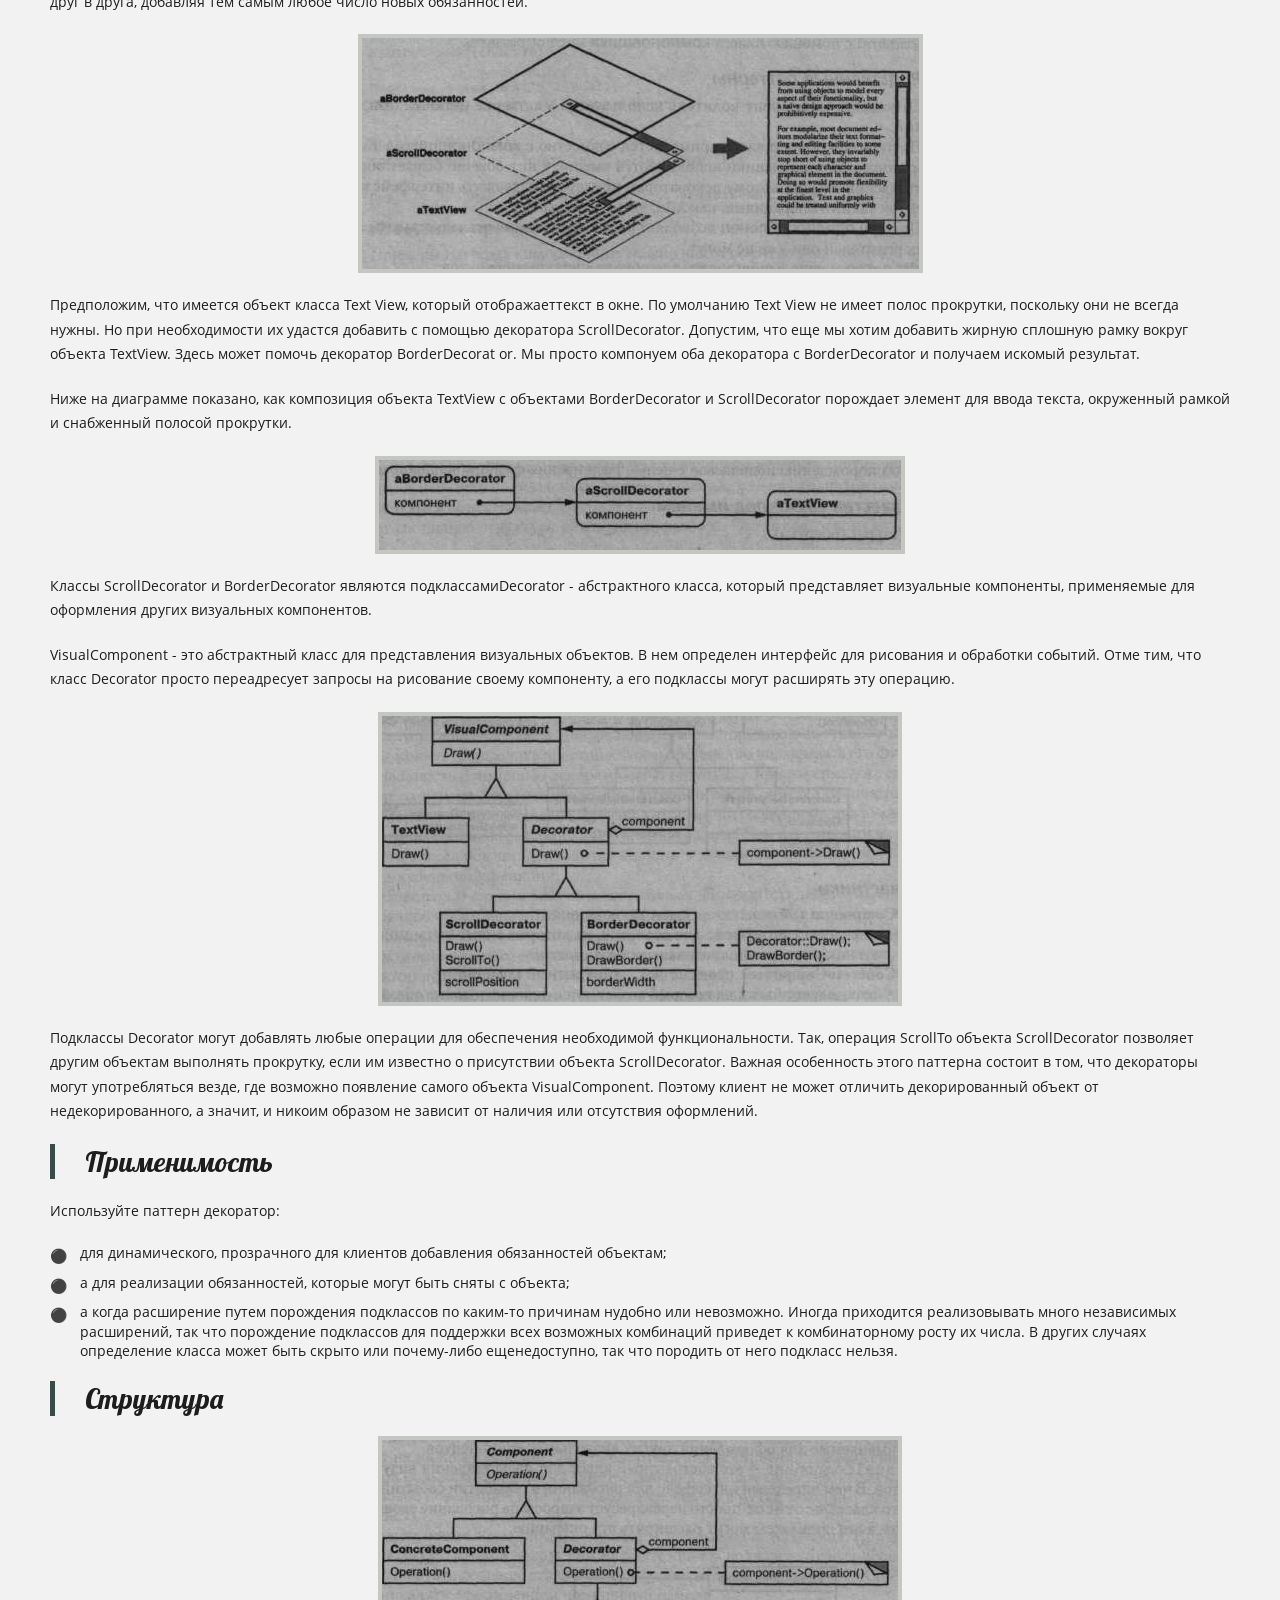
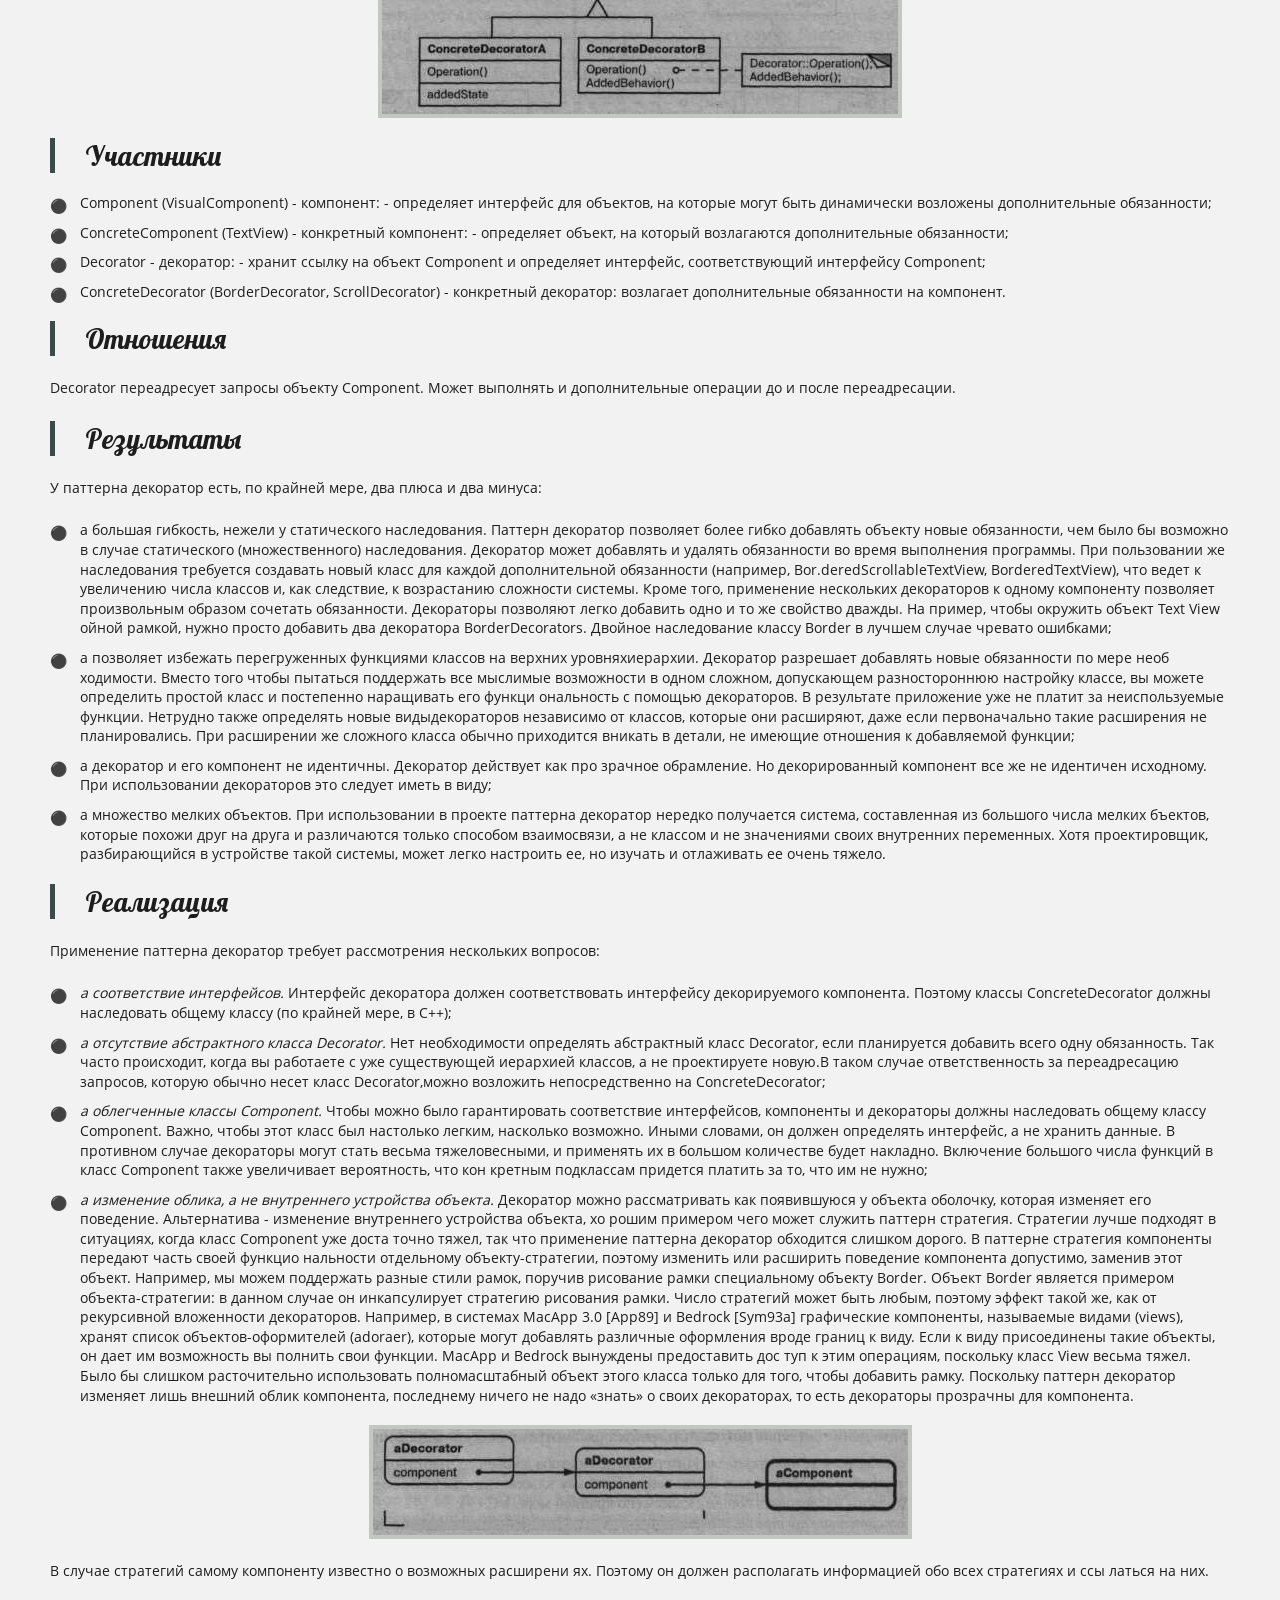
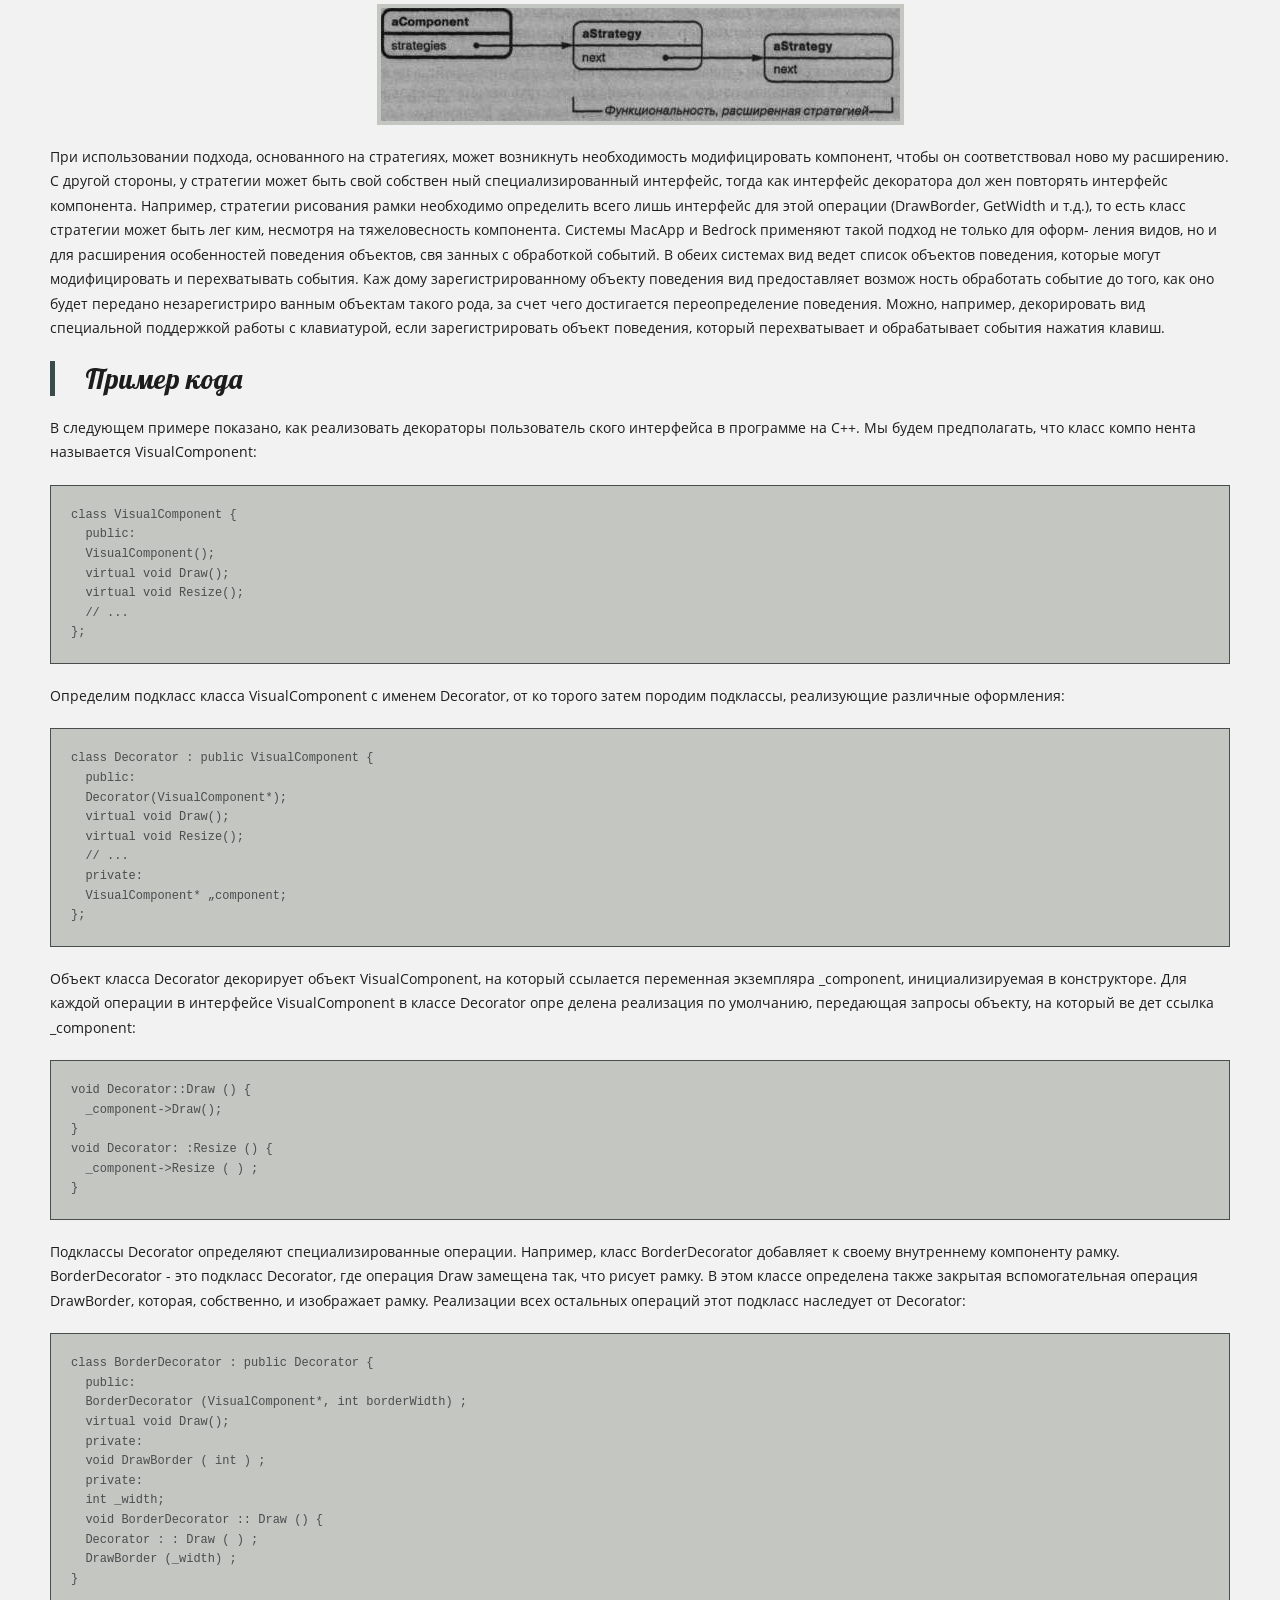
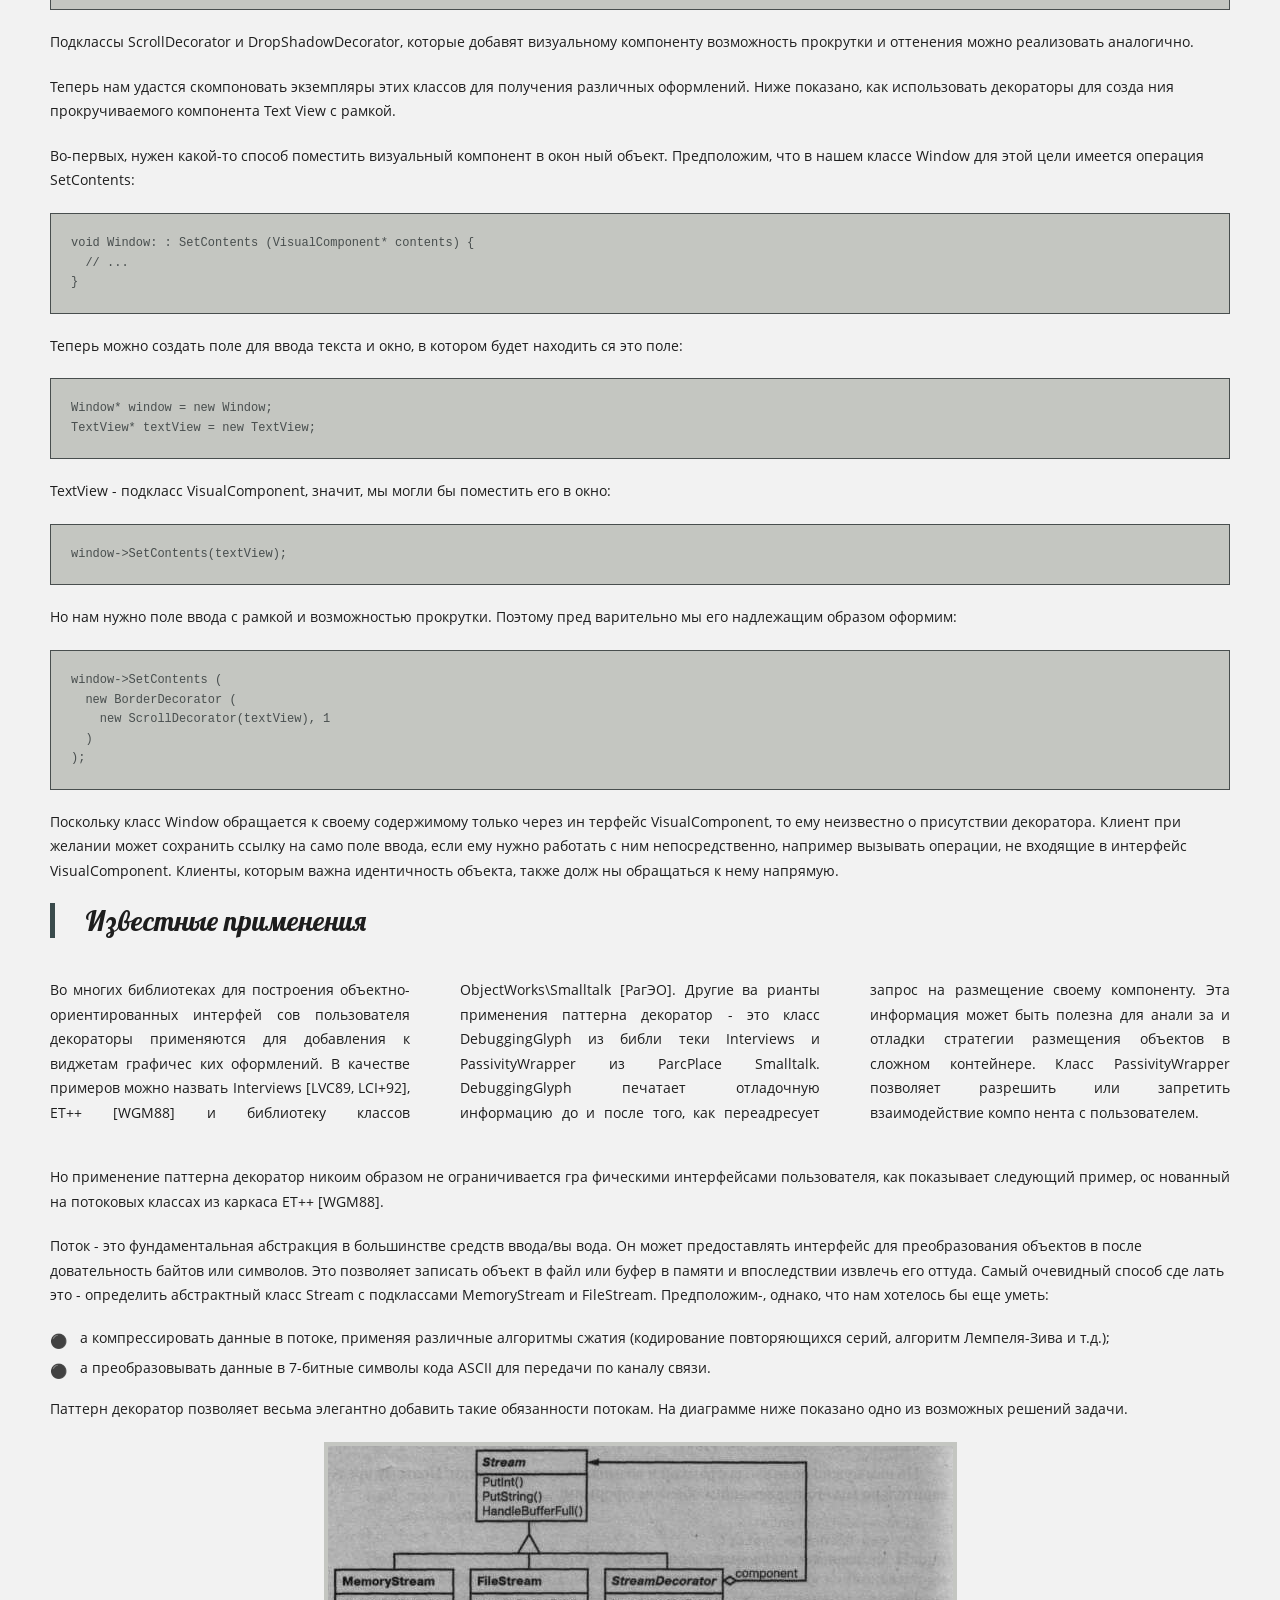
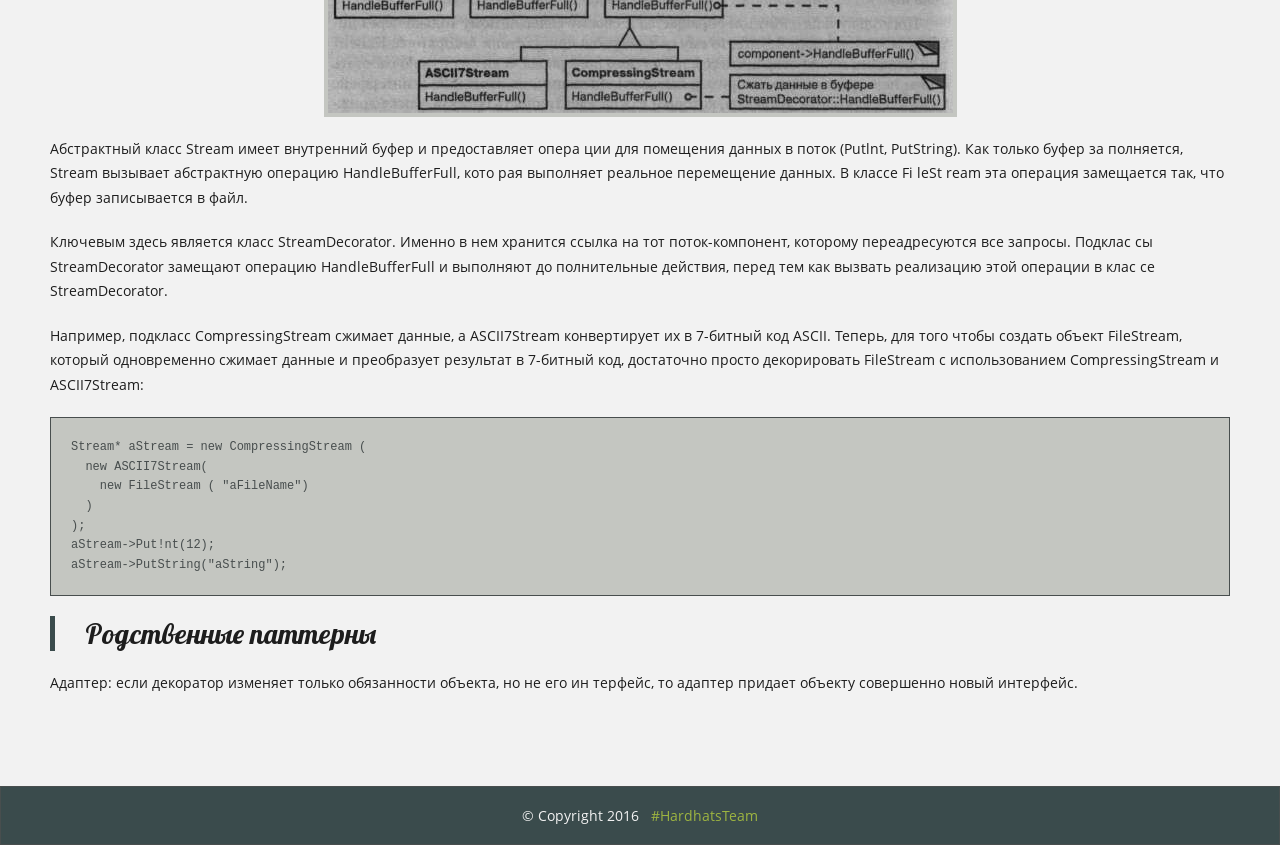
<file: works/pattern-book-responsive/decorator.html>
<!DOCTYPE html>
<html>
<head>
	<meta charset="utf-8" />
	<meta name="description" content="Object-Oriented Software" />
	<meta name="keywords" content="Design, Patterns, Elements, Reusable, Object-Oriented, Software" />
	<meta name="viewport" content="width=device-width, initial-scale=1.0">
	<title>Decorator Page</title> <!-- !!! Page name !!! -->
	<link rel="stylesheet" href="css/reset.css" />
	<link rel="stylesheet" href="css/style.css" />
</head>
<body>
	<span class="layout-indicator"></span>
	<header class="header-menu">
		<div class="top-wrap">
			<div class="container">
				<nav>
					<ul>
						<li><a href="adapter.html">Паттерн Adapter</a></li>
						<li><a href="bridge.html">Паттерн Bridge</a></li>
						<li><a href="composite.html">Паттерн Composite</a></li>
						<li><a href="decorator.html" class="active">Паттерн Decorator</a></li> <!-- !!! link MUST have .active class on corresponding page !!! -->
						<li><a href="facade.html">Паттерн Facade</a></li>
						<li><a href="flyweight.html">Паттерн Flyweight</a></li>
						<li><a href="proxy.html">Паттерн Proxy</a></li>
					</ul>
				</nav>
			</div>
		</div>
		<span class="arrow-down arrow-menu">&nbsp;</span>
	</header>
	<main>
		<section id="promo" class="promo-section decorator-promo">
		<div class="overlay"></div>
			<div class="container">
				<div class="titles-wrapper">
						<h1>Паттерн Decorator</h1>
				</div>
			</div>
		</section>
		<section class="content-section">
			<div class="container">
			<h3>Название и классификация паттерна</h3>
			<p>Декоратор - паттерн, структурирующий объекты.</p>
			<h4>Назначение</h4>
			<p>Динамически добавляет объекту новые обязанности. Является гибкой альтер нативой порождению подклассов с целью расширения функциональности.</p>
			<p>Известен также под именем</p>
			<p><b>Wrapper (обертка).</b></p>
			<h4>Мотивация</h4>
			<p>Иногда бывает нужно возложить дополнительные обязанности на отдельный объект, а не на класс в целом. Так, библиотека для построения графических ин терфейсов пользователя должна «уметь» добавлять новое свойство, скажем, рамку или новое поведение (например, возможность прокрутки к любому элементуинтерфейса).</p>
			<!-- !!! TWO COLUMN LAYOUT !!! --><p class="paragraph-two-column">Добавить новые обязанности допустимо с помощью наследования. При насле довании классу с рамкой вокруг каждого экземпляра подкласса будет рисоваться	рамка. Однако это решение статическое, а значит, недостаточно гибкое. Клиент не	может управлять оформлением компонента рамкой.</p>
			<p>Более гибким является другой подход: поместить компонент в другой объект, называемый <i>декоратором</i>, который как раз и добавляет рамку. Декоратор следует интерфейсу декорируемого объекта, поэтому его присутствие прозрачно дляклиентов компонента. Декоратор переадресует запросы внутреннему компоненту, но может выполнять и дополнительные действия (например, рисовать рамку) до или после переадресации. Поскольку декораторы прозрачны, они могут вкладываться друг в друга, добавляя тем самым любое число новых обязанностей.</p>
			<div class="wrap-image">
				<img src="img/img-pattern/img1450.jpg" alt="" />
			</div>
			<p>Предположим, что имеется объект класса Text View, который отображаеттекст в окне. По умолчанию Text View не имеет полос прокрутки, поскольку они не всегда нужны. Но при необходимости их удастся добавить с помощью декоратора ScrollDecorator. Допустим, что еще мы хотим добавить жирную сплошную рамку вокруг объекта TextView. Здесь может помочь декоратор BorderDecorat or.	Мы просто компонуем оба декоратора с BorderDecorator и получаем искомый	результат.</p>
			<p>Ниже на диаграмме показано, как композиция объекта TextView с объектами BorderDecorator и ScrollDecorator порождает элемент для ввода текста, окруженный рамкой и снабженный полосой прокрутки.</p>
			<div class="wrap-image">
				<img src="img/img-pattern/img1452.jpg" alt="" />
			</div>
			<p>Классы ScrollDecorator и BorderDecorator являются подклассамиDecorator - абстрактного класса, который представляет визуальные компоненты, применяемые для оформления других визуальных компонентов.</p>
			<p>VisualComponent - это абстрактный класс для представления визуальных объектов. В нем определен интерфейс для рисования и обработки событий. Отме тим, что класс Decorator просто переадресует запросы на рисование своему компоненту, а его подклассы могут расширять эту операцию.</p>
			<div class="wrap-image">
				<img src="img/img-pattern/img1459.jpg" alt="" />
			</div>
			<p>Подклассы Decorator могут добавлять любые операции для обеспечения необходимой функциональности. Так, операция ScrollTo объекта ScrollDecorator позволяет другим объектам выполнять прокрутку, если им известно о присутствии объекта ScrollDecorator. Важная особенность этого паттерна состоит в том, что декораторы могут употребляться везде, где возможно появление самого объекта VisualComponent. Поэтому клиент не может отличить декорированный	объект от недекорированного, а значит, и никоим образом не зависит от наличия	или отсутствия оформлений.</p>
			<h4>Применимость</h4>
			<p>Используйте паттерн декоратор:</p>
			<ul>
				<li>для динамического, прозрачного для клиентов добавления обязанностей объектам;</li>
				<li>а для реализации обязанностей, которые могут быть сняты с объекта;</li>
				<li>а когда расширение путем порождения подклассов по каким-то причинам нудобно или невозможно. Иногда приходится реализовывать много независимых расширений, так что порождение подклассов для поддержки всех
				возможных комбинаций приведет к комбинаторному росту их числа. В других случаях определение класса может быть скрыто или почему-либо ещенедоступно, так что породить от него подкласс нельзя.</li>
			</ul>
			<h4>Структура</h4>
			<div class="wrap-image">
				<img src="img/img-pattern/img1466.jpg" alt="" />
			</div>
			<h4>Участники</h4>
			<ul>
				<li>Component (VisualComponent) - компонент: - определяет интерфейс для объектов, на которые могут быть динамически возложены дополнительные обязанности;</li>
				<li>ConcreteComponent (TextView) - конкретный компонент: - определяет объект, на который возлагаются дополнительные обязанности;</li>
				<li>Decorator - декоратор: - хранит ссылку на объект Component и определяет интерфейс, соответствующий интерфейсу Component;</li>
				<li>ConcreteDecorator (BorderDecorator, ScrollDecorator) - конкретный декоратор: возлагает дополнительные обязанности на компонент.</li>
			</ul>
			<h4>Отношения</h4>
			<p>Decorator переадресует запросы объекту Component. Может выполнять и дополнительные операции до и после переадресации.</p>
			<h4>Результаты</h4>
			<p>У паттерна декоратор есть, по крайней мере, два плюса и два минуса:</p>
			<ul>
				<li>а большая гибкость, нежели у статического наследования. Паттерн декоратор	позволяет более гибко добавлять объекту новые обязанности, чем было бы возможно в случае статического (множественного) наследования. Декоратор может добавлять и удалять обязанности во время выполнения программы. При	пользовании же наследования требуется создавать новый класс для каждой дополнительной обязанности (например, Bor.deredScrollableTextView,	BorderedTextView), что ведет к увеличению числа классов и, как следствие,	к возрастанию сложности системы. Кроме того, применение нескольких декораторов к одному компоненту позволяет произвольным образом сочетать обязанности. Декораторы позволяют легко добавить одно и то же свойство дважды. На пример, чтобы окружить объект Text View ойной рамкой, нужно просто добавить два декоратора BorderDecorators. Двойное наследование классу Border в лучшем случае чревато ошибками;</li>
				<li>а позволяет избежать перегруженных функциями классов на верхних уровняхиерархии. Декоратор разрешает добавлять новые обязанности по мере необ	ходимости. Вместо того чтобы пытаться поддержать все мыслимые возможности в одном сложном, допускающем разностороннюю настройку классе,	вы можете определить простой класс и постепенно наращивать его функци	ональность с помощью декораторов. В результате приложение уже не платит за неиспользуемые функции. Нетрудно также определять новые видыдекораторов независимо от классов, которые они расширяют, даже если первоначально такие расширения не планировались. При расширении же сложного класса обычно приходится вникать в детали, не имеющие отношения к добавляемой функции;</li>
				<li>а декоратор и его компонент не идентичны. Декоратор действует как про	зрачное обрамление. Но декорированный компонент все же не идентичен исходному. При использовании декораторов это следует иметь в виду;</li>
				<li>а множество мелких объектов. При использовании в проекте паттерна декоратор нередко получается система, составленная из большого числа мелких	бъектов, которые похожи друг на друга и различаются только способом взаимосвязи, а не классом и не значениями своих внутренних переменных. Хотя	проектировщик, разбирающийся в устройстве такой системы, может легко	настроить ее, но изучать и отлаживать ее очень тяжело.</li>
			</ul>
			<h4>Реализация</h4>
			<p>Применение паттерна декоратор требует рассмотрения нескольких вопросов:</p>
			<ul>
				<li>
					<i>а соответствие интерфейсов.</i>
					Интерфейс декоратора должен соответствовать интерфейсу декорируемого компонента. Поэтому классы ConcreteDecorator должны наследовать общему классу (по крайней мере, в C++);
				</li>
				<li>
					<i>а отсутствие абстрактного класса Decorator.</i>
					Нет необходимости определять абстрактный класс Decorator, если планируется добавить всего одну обязанность. Так часто происходит, когда вы работаете с уже существующей иерархией классов, а не проектируете новую.В таком случае ответственность за переадресацию запросов, которую обычно несет класс Decorator,можно возложить непосредственно на ConcreteDecorator;
				</li>
				<li>
					<i>а облегченные классы Component.</i>
					Чтобы можно было гарантировать соответствие интерфейсов, компоненты и декораторы должны наследовать общему классу Component. Важно, чтобы этот класс был настолько легким, насколько возможно. Иными словами, он должен определять интерфейс, а не хранить данные. В противном случае декораторы могут стать весьма тяжеловесными,	и применять их в большом количестве будет накладно. Включение большого числа функций в класс Component также увеличивает вероятность, что кон кретным подклассам придется платить за то, что им не нужно;
				</li>
				<li>
					<i>а изменение облика, а не внутреннего устройства объекта.</i>
					Декоратор можно рассматривать как появившуюся у объекта оболочку, которая изменяет его
					поведение. Альтернатива - изменение внутреннего устройства объекта, хо рошим примером чего может служить паттерн стратегия. Стратегии лучше подходят в ситуациях, когда класс Component уже доста точно тяжел, так что применение паттерна декоратор обходится слишком дорого. В паттерне стратегия компоненты передают часть своей функцио нальности отдельному объекту-стратегии, поэтому изменить или расширить
					поведение компонента допустимо, заменив этот объект. Например, мы можем поддержать разные стили рамок, поручив рисование рамки специальному объекту Border. Объект Border является примером
					объекта-стратегии: в данном случае он инкапсулирует стратегию рисования	рамки. Число стратегий может быть любым, поэтому эффект такой же, как	от рекурсивной вложенности декораторов.
					Например, в системах МасАрр 3.0 [Арр89] и Bedrock [Sym93a] графические	компоненты, называемые видами (views), хранят список объектов-оформителей (adoraer), которые могут добавлять различные оформления вроде границ	к виду. Если к виду присоединены такие объекты, он дает им возможность вы полнить свои функции. МасАрр и Bedrock вынуждены предоставить дос	туп к этим операциям, поскольку класс View весьма тяжел. Было бы слишком расточительно использовать полномасштабный объект этого класса только для	того, чтобы добавить рамку.	Поскольку паттерн декоратор изменяет лишь внешний облик компонента,
					последнему ничего не надо «знать» о своих декораторах, то есть декораторы	прозрачны для компонента.
				</li>
			</ul>
				<div class="wrap-image">
					<img src="img/img-pattern/img1478.jpg" alt="" />
				</div>
				<p>В случае стратегий самому компоненту известно о возможных расширени ях. Поэтому он должен располагать информацией обо всех стратегиях и ссы	латься на них.</p>
				<div class="wrap-image">
					<img src="img/img-pattern/img1480.jpg" alt="" />
				</div>
				<p>При использовании подхода, основанного на стратегиях, может возникнуть необходимость модифицировать компонент, чтобы он соответствовал ново	му расширению. С другой стороны, у стратегии может быть свой собствен	ный специализированный интерфейс, тогда как интерфейс декоратора дол	жен повторять интерфейс компонента. Например, стратегии рисования	рамки необходимо определить всего лишь интерфейс для этой операции	(DrawBorder, GetWidth и т.д.), то есть класс стратегии может быть лег	ким, несмотря на тяжеловесность компонента.	Системы МасАрр и Bedrock применяют такой подход не только для оформ-
				ления видов, но и для расширения особенностей поведения объектов, свя	занных с обработкой событий. В обеих системах вид ведет список объектов	поведения, которые могут модифицировать и перехватывать события. Каж	дому зарегистрированному объекту поведения вид предоставляет возмож	ность обработать событие до того, как оно будет передано незарегистриро	ванным объектам такого рода, за счет чего достигается переопределение	поведения. Можно, например, декорировать вид специальной поддержкой	работы с клавиатурой, если зарегистрировать объект поведения, который	перехватывает и обрабатывает события нажатия клавиш.</p>
			
			<h4>Пример кода</h4>
			<p>В следующем примере показано, как реализовать декораторы пользователь	ского интерфейса в программе на C++. Мы будем предполагать, что класс компо	нента называется VisualComponent:</p>
			<pre>
				class VisualComponent {
				&nbsp;&nbsp;public:
				&nbsp;&nbsp;VisualComponent();
				&nbsp;&nbsp;virtual void Draw();
				&nbsp;&nbsp;virtual void Resize();
				&nbsp;&nbsp;// ...
				};
			</pre>

			<p>Определим подкласс класса VisualComponent с именем Decorator, от ко	торого затем породим подклассы, реализующие различные оформления:</p>
			<pre>
				class Decorator : public VisualComponent {
				&nbsp;&nbsp;public:
				&nbsp;&nbsp;Decorator(VisualComponent*);
				&nbsp;&nbsp;virtual void Draw();
				&nbsp;&nbsp;virtual void Resize();
				&nbsp;&nbsp;// ...
				&nbsp;&nbsp;private:
				&nbsp;&nbsp;VisualComponent* „component;
				};
			</pre>
			<p>Объект класса Decorator декорирует объект VisualComponent, на который	ссылается переменная экземпляра _component, инициализируемая в конструкторе. Для каждой операции в интерфейсе VisualComponent в классе Decorator опре	делена реализация по умолчанию, передающая запросы объекту, на который ве	дет ссылка _component:</p>
			<pre>
				void Decorator::Draw () {
				&nbsp;&nbsp;_component->Draw();
				}
				void Decorator: :Resize () {
				&nbsp;&nbsp;_component->Resize ( ) ;
				}
			</pre>
			<p>Подклассы Decorator определяют специализированные операции. Например, класс BorderDecorator добавляет к своему внутреннему компоненту рамку. BorderDecorator - это подкласс Decorator, где операция Draw замещена	так, что рисует рамку. В этом классе определена также закрытая вспомогательная	операция DrawBorder, которая, собственно, и изображает рамку. Реализации всех	остальных операций этот подкласс наследует от Decorator:</p>
			<pre>
				class BorderDecorator : public Decorator {
				&nbsp;&nbsp;public:
				&nbsp;&nbsp;BorderDecorator (VisualComponent*, int borderWidth) ;
				&nbsp;&nbsp;virtual void Draw();
				&nbsp;&nbsp;private:
				&nbsp;&nbsp;void DrawBorder ( int ) ;
				&nbsp;&nbsp;private:
				&nbsp;&nbsp;int _width;
				&nbsp;&nbsp;void BorderDecorator :: Draw () {
				&nbsp;&nbsp;Decorator : : Draw ( ) ;
				&nbsp;&nbsp;DrawBorder (_width) ;
				}	
			</pre>
			<p>Подклассы ScrollDecorator и DropShadowDecorator, которые добавят визуальному компоненту возможность прокрутки и оттенения можно реализовать	аналогично.</p>
			<p>Теперь нам удастся скомпоновать экземпляры этих классов для получения	различных оформлений. Ниже показано, как использовать декораторы для созда	ния прокручиваемого компонента Text View с рамкой.</p>
			<p>Во-первых, нужен какой-то способ поместить визуальный компонент в окон	ный объект. Предположим, что в нашем классе Window для этой цели имеется	операция SetContents:</p>
			<pre>
				void Window: : SetContents (VisualComponent* contents) {
				&nbsp;&nbsp;// ...
				}
			</pre>
			<p>Теперь можно создать поле для ввода текста и окно, в котором будет находить	ся это поле:</p>
			<pre>
				Window* window = new Window;
				TextView* textView = new TextView;
			</pre>
			<p>TextView - подкласс VisualComponent, значит, мы могли бы поместить его	в окно:</p>
			<pre>
				window->SetContents(textView);
			</pre>
			<p>Но нам нужно поле ввода с рамкой и возможностью прокрутки. Поэтому пред	варительно мы его надлежащим образом оформим:</p>
			<pre>
				window->SetContents (
				&nbsp;&nbsp;new BorderDecorator (
				&nbsp;&nbsp;&nbsp;&nbsp;new ScrollDecorator(textView), 1
				&nbsp;&nbsp;)
				);
			</pre>
			<p>Поскольку класс Window обращается к своему содержимому только через ин	терфейс VisualComponent, то ему неизвестно о присутствии декоратора. Клиент	при желании может сохранить ссылку на само поле ввода, если ему нужно работать	с ним непосредственно, например вызывать операции, не входящие в интерфейс	VisualComponent. Клиенты, которым важна идентичность объекта, также долж	ны обращаться к нему напрямую.</p>
			<h4>Известные применения</h4>
			<!-- !!! THREE COLUMN LAYOUT !!! --><p class="paragraph-three-column">Во многих библиотеках для построения объектно-ориентированных интерфей	сов пользователя декораторы применяются для добавления к виджетам графичес	ких оформлений. В качестве примеров можно назвать Interviews [LVC89, LCI+92],	ЕТ++ [WGM88] и библиотеку классов ObjectWorks\Smalltalk [РагЭО]. Другие ва	рианты применения паттерна декоратор - это класс DebuggingGlyph из библи	теки Interviews и PassivityWrapper из ParcPlace Smalltalk. DebuggingGlyph	печатает отладочную информацию до и после того, как переадресует запрос на	размещение своему компоненту. Эта информация может быть полезна для анали	за и отладки стратегии размещения объектов в сложном контейнере. Класс	PassivityWrapper позволяет разрешить или запретить взаимодействие компо	нента с пользователем.</p>
			<p>Но применение паттерна декоратор никоим образом не ограничивается гра	фическими интерфейсами пользователя, как показывает следующий пример, ос	нованный на потоковых классах из каркаса ЕТ++ [WGM88].</p>
			<p>Поток - это фундаментальная абстракция в большинстве средств ввода/вы	вода. Он может предоставлять интерфейс для преобразования объектов в после	довательность байтов или символов. Это позволяет записать объект в файл или	буфер в памяти и впоследствии извлечь его оттуда. Самый очевидный способ сде	лать это - определить абстрактный класс Stream с подклассами MemoryStream	и FileStream. Предположим-, однако, что нам хотелось бы еще уметь:</p>
			<ul>
				<li>а компрессировать данные в потоке, применяя различные алгоритмы сжатия	(кодирование повторяющихся серий, алгоритм Лемпеля-Зива и т.д.);</li>
				<li>а преобразовывать данные в 7-битные символы кода ASCII для передачи по	каналу связи.</li>
			</ul>
			<p>Паттерн декоратор позволяет весьма элегантно добавить такие обязанности	потокам. На диаграмме ниже показано одно из возможных решений задачи.</p>
			<div class="wrap-image">
				<img src="img/img-pattern/img1503.jpg" alt="" />
			</div>
			<p>Абстрактный класс Stream имеет внутренний буфер и предоставляет опера	ции для помещения данных в поток (Putlnt, PutString). Как только буфер за	полняется, Stream вызывает абстрактную операцию HandleBufferFull, кото	рая выполняет реальное перемещение данных. В классе Fi leSt ream эта операция	замещается так, что буфер записывается в файл.</p>
			<p>Ключевым здесь является класс StreamDecorator. Именно в нем хранится	ссылка на тот поток-компонент, которому переадресуются все запросы. Подклас	сы StreamDecorator замещают операцию HandleBufferFull и выполняют до	полнительные действия, перед тем как вызвать реализацию этой операции в клас	се StreamDecorator.</p>
			<p>Например, подкласс CompressingStream сжимает данные, a ASCII7Stream	конвертирует их в 7-битный код ASCII. Теперь, для того чтобы создать объект	FileStream, который одновременно сжимает данные и преобразует результат	в 7-битный код, достаточно просто декорировать FileStream с использованием	CompressingStream и ASCII7Stream:</p>
			<pre>
				Stream* aStream = new CompressingStream (
				&nbsp;&nbsp;new ASCII7Stream(
				&nbsp;&nbsp;&nbsp;&nbsp;new FileStream ( "aFileName")
				&nbsp;&nbsp;)
				);
				aStream->Put!nt(12);
				aStream->PutString("aString");
			</pre>	
			<h4>Родственные паттерны</h4>
			<p>Адаптер: если декоратор изменяет только обязанности объекта, но не его ин	терфейс, то адаптер придает объекту совершенно новый интерфейс.</p>
			</div>
		</section>
	</main>
	<footer>
		<a href="index.html" class="go-home-button">&nbsp;</a>
		<a href="#promo" class="go-top">&nbsp;</a>
		<div class="container">
			<p>&#169; Copyright 2016 &nbsp; <a href="#">#HardhatsTeam</a></p>
		</div>
	</footer>
</body>
</html>
</file>
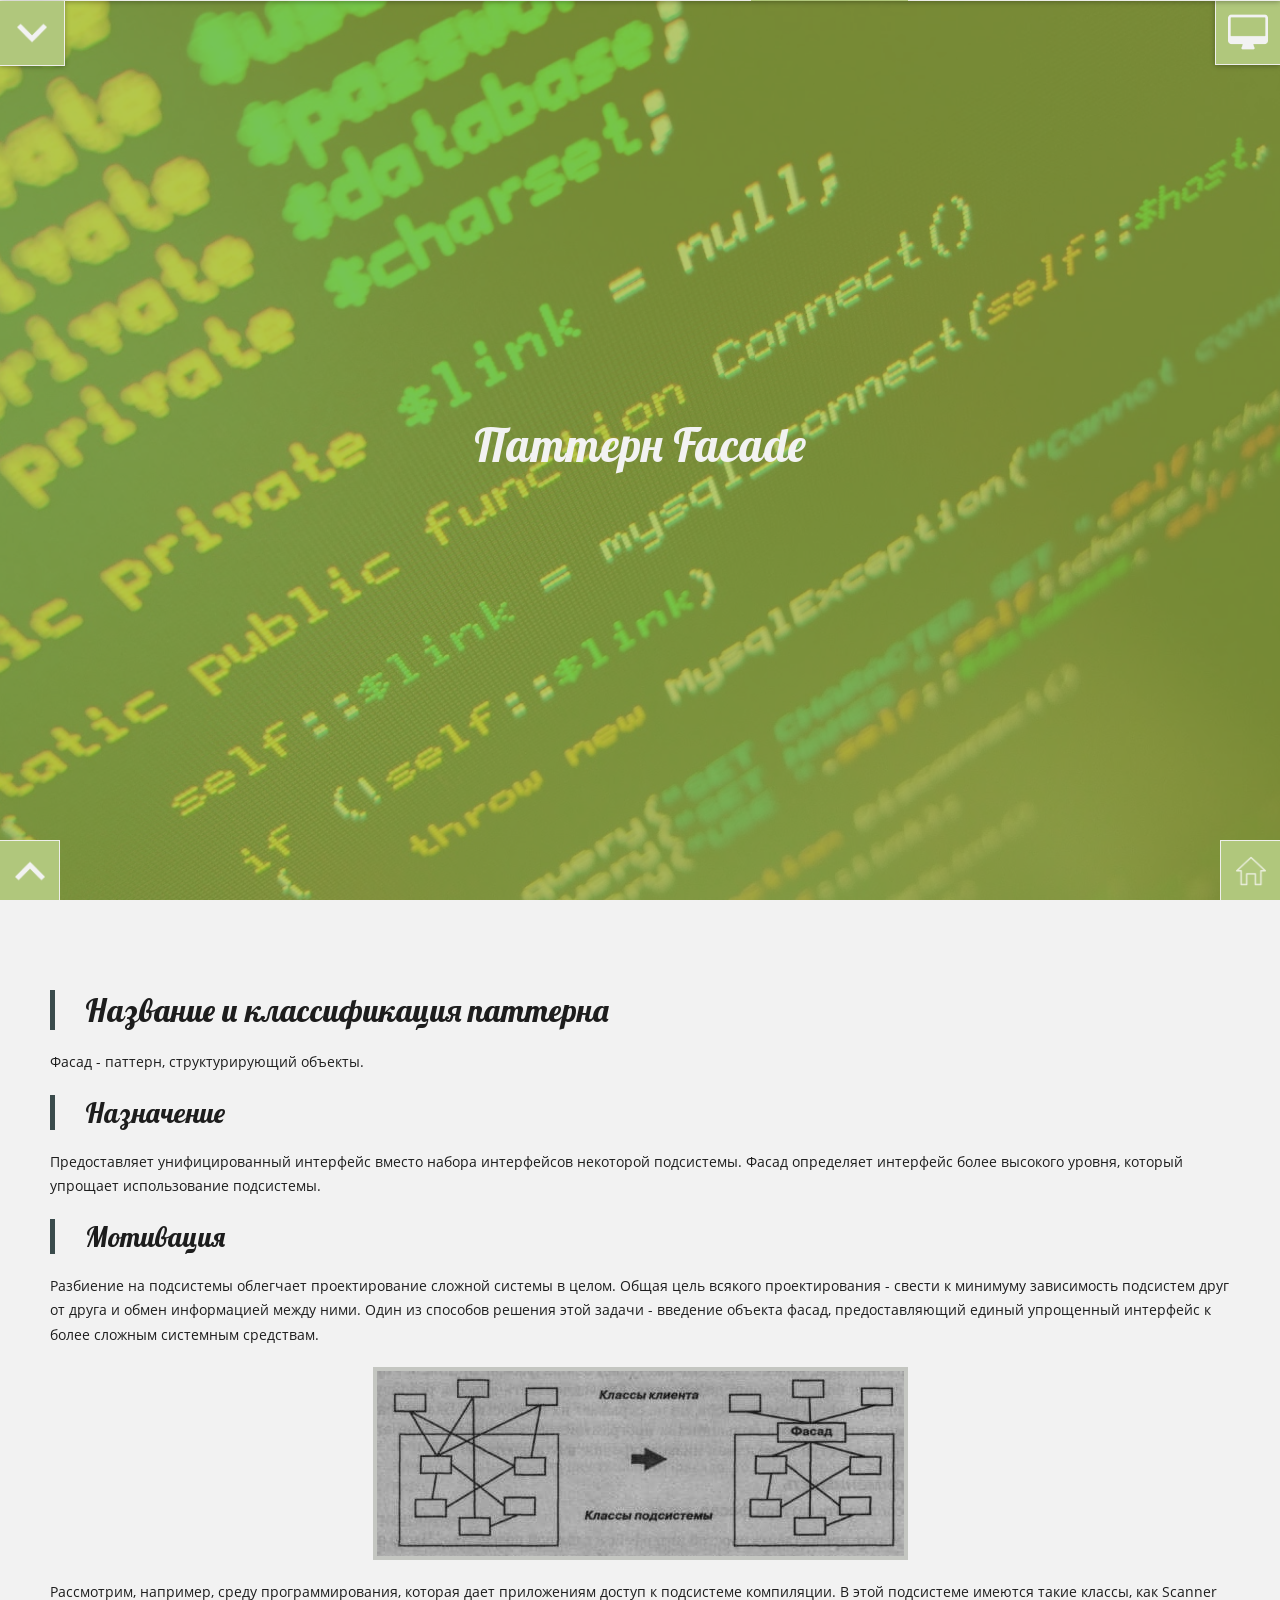
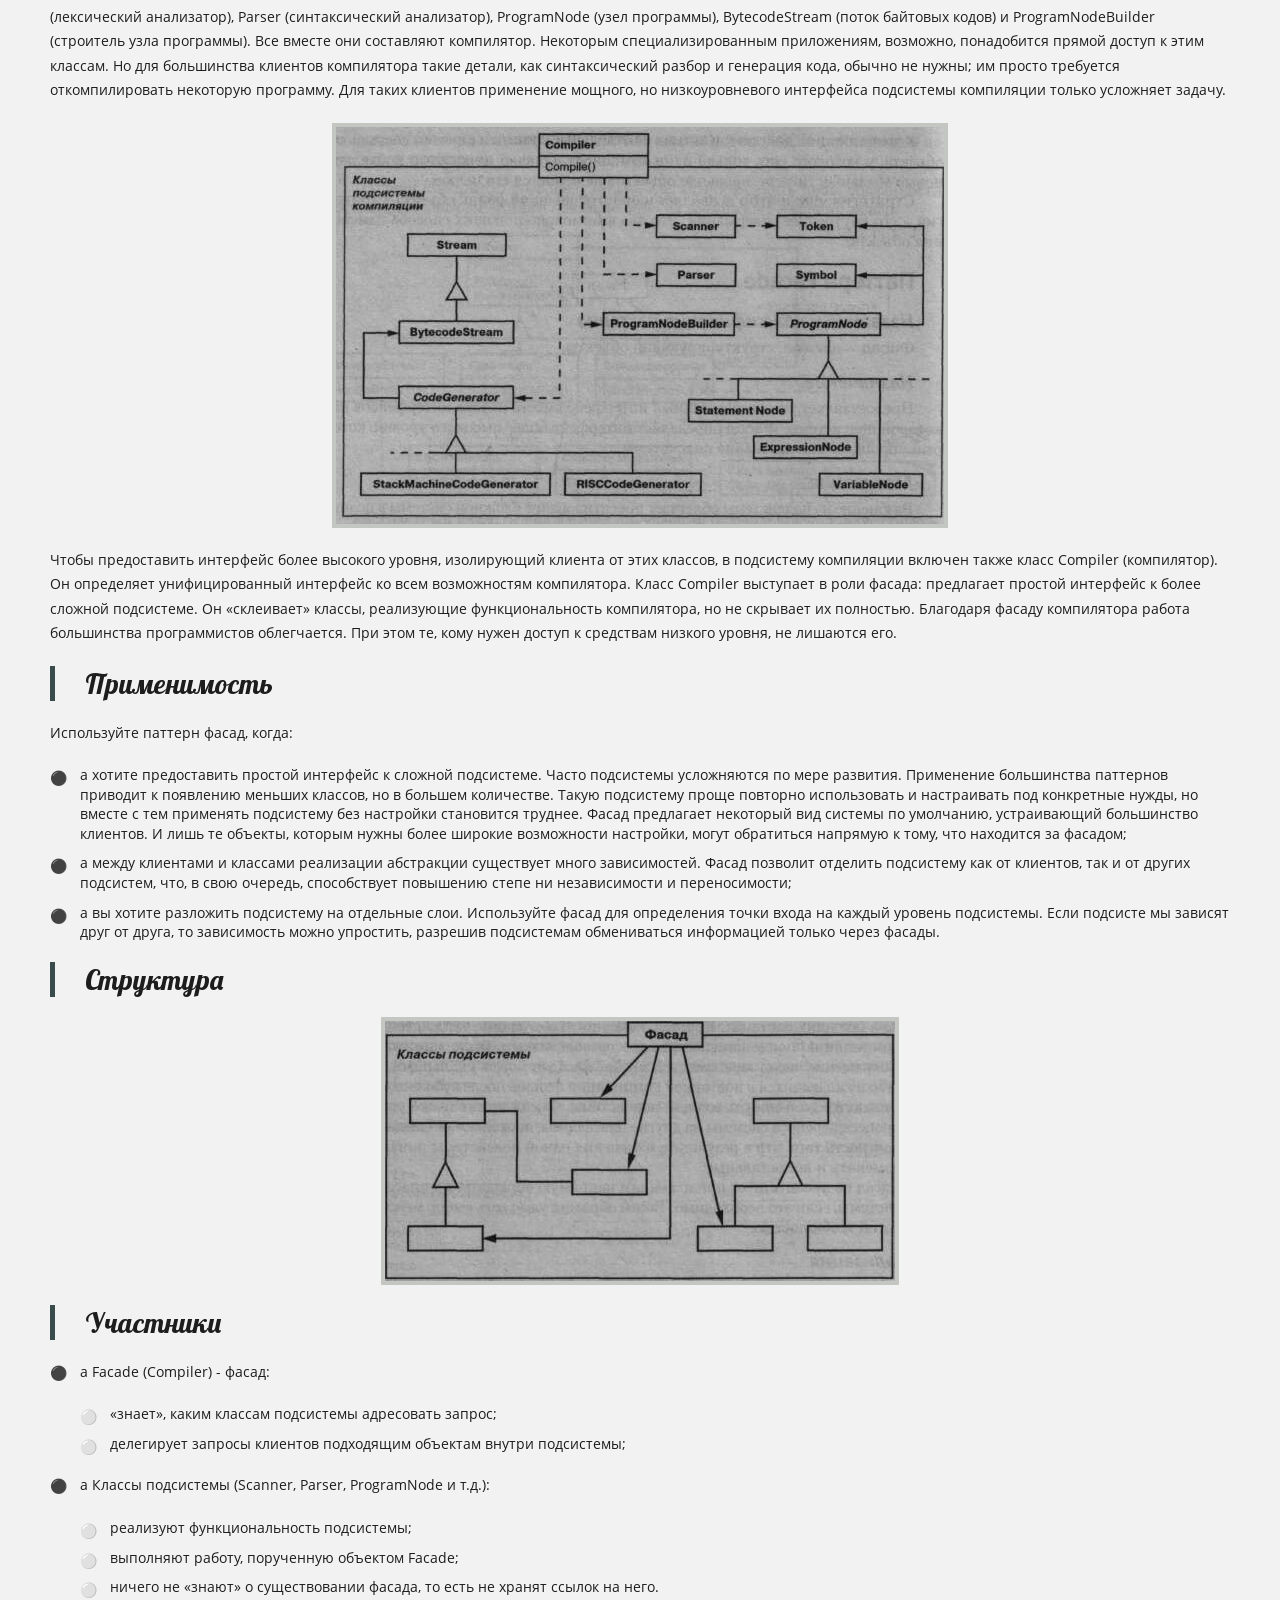
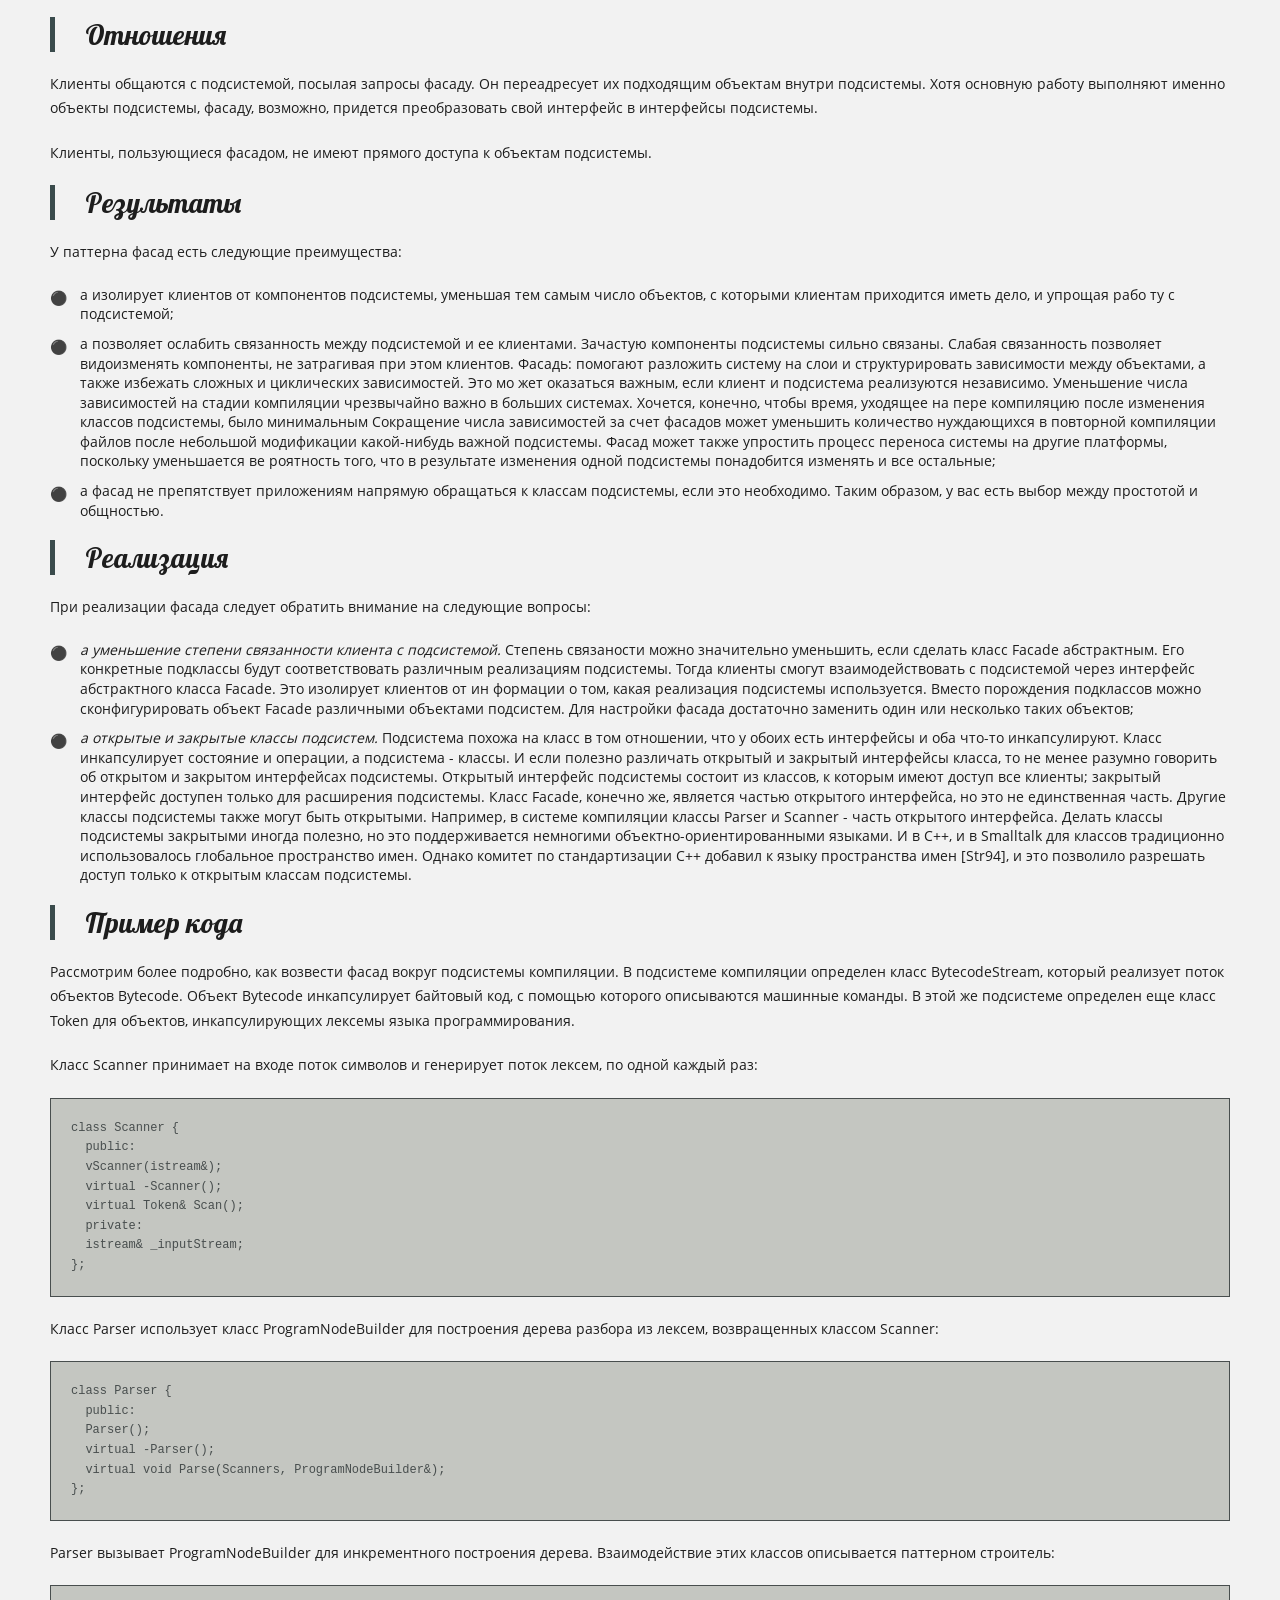
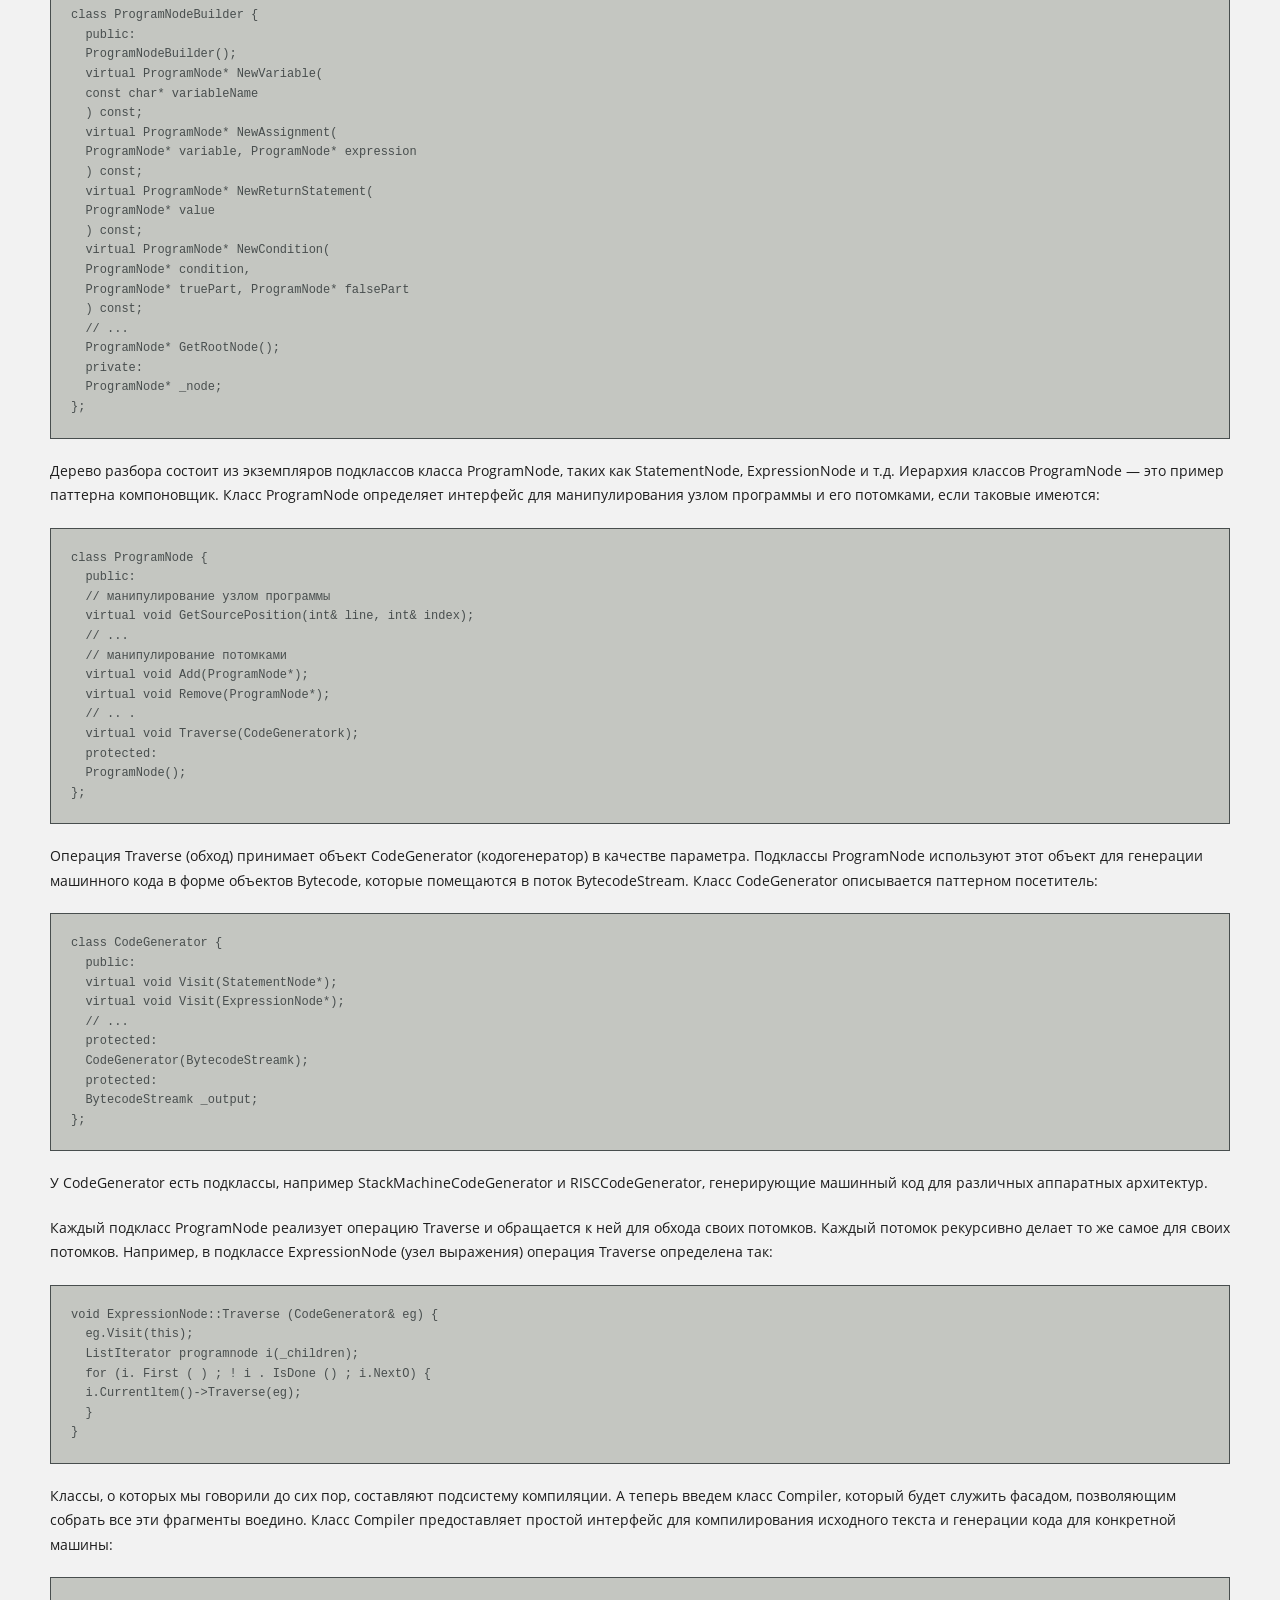
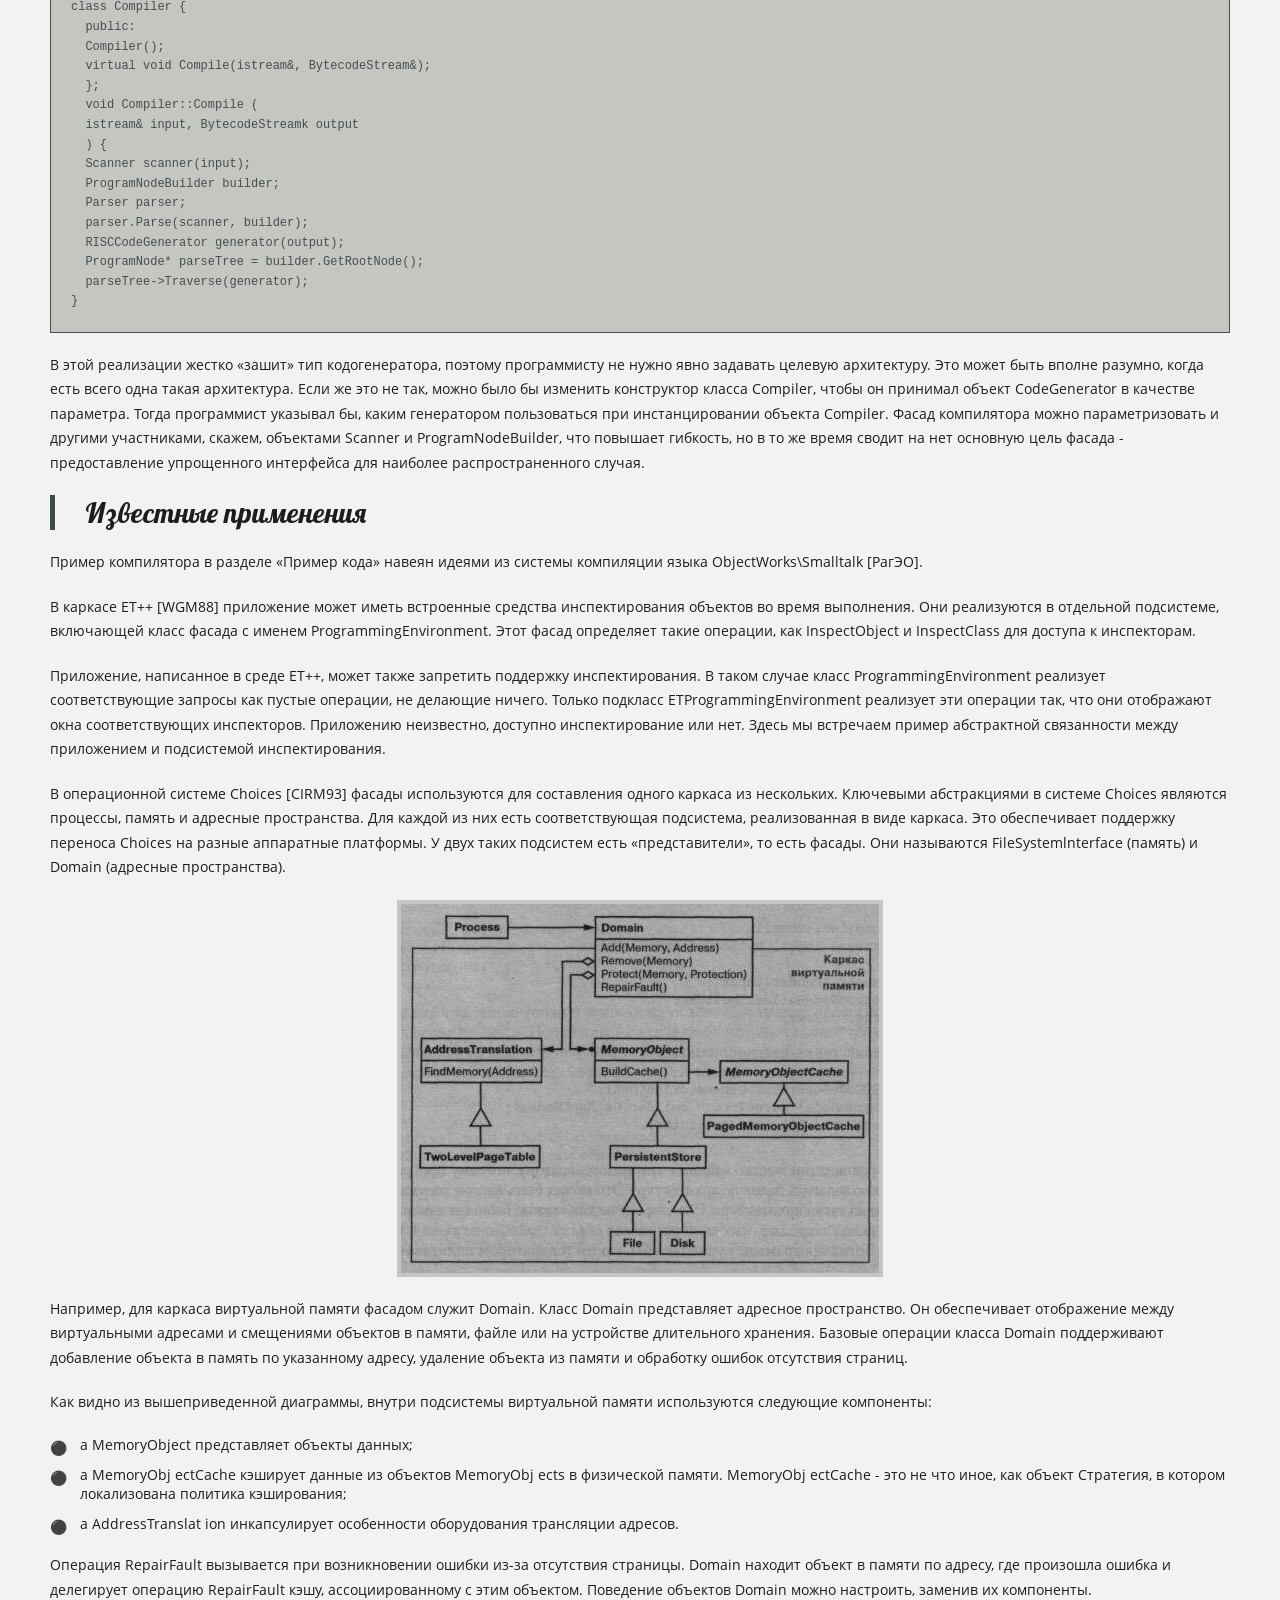
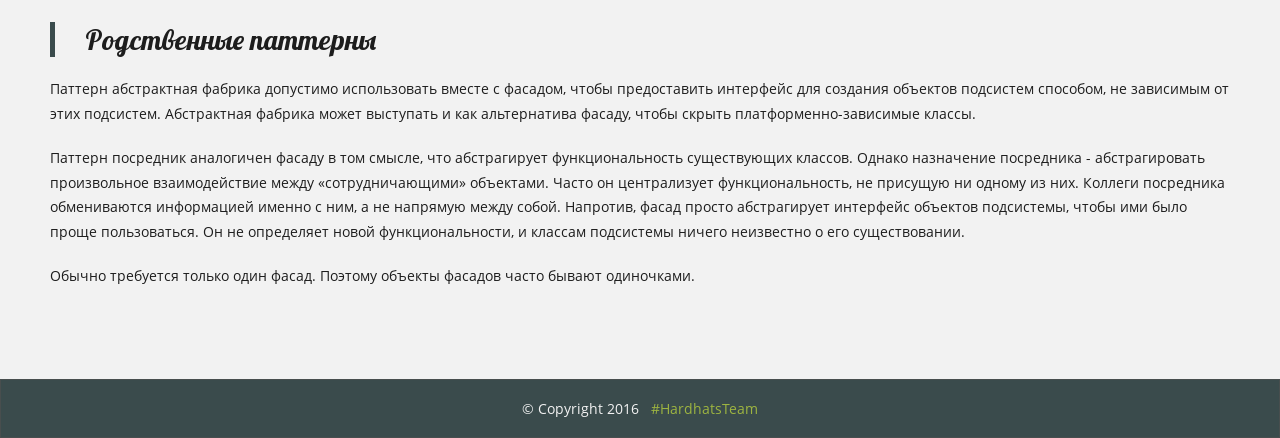
<file: works/pattern-book-responsive/facade.html>
<!DOCTYPE html>
<html>
	<head>
	<meta charset="utf-8" />
	<meta name="description" content="Object-Oriented Software" />
	<meta name="keywords" content="Design, Patterns, Elements, Reusable, Object-Oriented, Software" />
	<meta name="viewport" content="width=device-width, initial-scale=1.0">
	<title>Facade Page</title>
	<link rel="stylesheet" href="css/reset.css" />
	<link rel="stylesheet" href="css/style.css" />
	</head>
<body>
	<span class="layout-indicator"></span>
	<header class="header-menu">
		<div class="top-wrap">
			<div class="container">
				<nav>
					<ul>
						<li><a href="adapter.html">Паттерн Adapter</a></li>
						<li><a href="bridge.html">Паттерн Bridge</a></li>
						<li><a href="composite.html">Паттерн Composite</a></li>
						<li><a href="decorator.html">Паттерн Decorator</a></li> 
						<li><a href="facade.html" class="active">Паттерн Facade</a></li><!-- !!! link MUST have .active class on corresponding page !!! -->
						<li><a href="flyweight.html">Паттерн Flyweight</a></li>
						<li><a href="proxy.html">Паттерн Proxy</a></li>
					</ul>
				</nav>
			</div>
		</div>
		<span class="arrow-down arrow-menu">&nbsp;</span>
	</header>
	<main>
		<section id="promo" class="promo-section fasade-promo">
			<div class="overlay"></div>
				<div class="container">
					<div class="titles-wrapper">
						<h1>Паттерн Facade</h1>						
				 </div>
			</div>
		</section>		
		<section class="content-section">
			<div class="container">				
				<h3>Название и классификация паттерна</h3>
				<p>Фасад - паттерн, структурирующий объекты.</p>
				<h4>Назначение</h4>
				<p>Предоставляет унифицированный интерфейс вместо набора интерфейсов некоторой подсистемы. Фасад определяет интерфейс более высокого уровня, который упрощает использование подсистемы.</p>
				<h4>Мотивация</h4>
				<p>Разбиение на подсистемы облегчает проектирование сложной системы в целом.	Общая цель всякого проектирования - свести к минимуму зависимость подсистем	друг от друга и обмен информацией между ними. Один из способов решения этой задачи - введение объекта фасад, предоставляющий единый упрощенный интерфейс к более сложным системным средствам.</p>
				<div class="wrap-image">
					<img src="img/img-pattern/img1508.jpg" alt="" />
				</div>
				<p>Рассмотрим, например, среду программирования, которая дает приложениям доступ к подсистеме компиляции. В этой подсистеме имеются такие классы, как Scanner (лексический анализатор), Parser (синтаксический анализатор),	ProgramNode (узел программы), BytecodeStream (поток байтовых кодов)	и ProgramNodeBuilder (строитель узла программы). Все вместе они составляют компилятор. Некоторым специализированным приложениям, возможно,	понадобится прямой доступ к этим классам. Но для большинства клиентов компилятора такие детали, как синтаксический разбор и генерация кода, обычно не	нужны; им просто требуется откомпилировать некоторую программу. Для таких клиентов применение мощного, но низкоуровневого интерфейса подсистемы компиляции только усложняет задачу.</p>
				<div class="wrap-image">
					<img src="img/img-pattern/img1517.jpg" alt="" />
				</div>
				<p>Чтобы предоставить интерфейс более высокого уровня, изолирующий клиента от этих классов, в подсистему компиляции включен также класс Compiler	(компилятор). Он определяет унифицированный интерфейс ко всем возможностям компилятора. Класс Compiler выступает в роли фасада: предлагает простой интерфейс к более сложной подсистеме. Он «склеивает» классы, реализующие	функциональность компилятора, но не скрывает их полностью. Благодаря фасаду компилятора работа большинства программистов облегчается. При этом те,	кому нужен доступ к средствам низкого уровня, не лишаются его.</p>
				<h4>Применимость</h4>
				<p>Используйте паттерн фасад, когда:</p>
					<ul>
						<li>а хотите предоставить простой интерфейс к сложной подсистеме. Часто подсистемы усложняются по мере развития. Применение большинства паттернов	приводит к появлению меньших классов, но в большем количестве. Такую	подсистему проще повторно использовать и настраивать под конкретные	нужды, но вместе с тем применять подсистему без настройки становится	труднее. Фасад предлагает некоторый вид системы по умолчанию, устраивающий большинство клиентов. И лишь те объекты, которым нужны более	широкие возможности настройки, могут обратиться напрямую к тому, что	находится за фасадом;</li>
						<li>а между клиентами и классами реализации абстракции существует много зависимостей. Фасад позволит отделить подсистему как от клиентов, так	и от других подсистем, что, в свою очередь, способствует повышению степе	ни независимости и переносимости;</li>
						<li>а вы хотите разложить подсистему на отдельные слои. Используйте фасад для	определения точки входа на каждый уровень подсистемы. Если подсисте	мы зависят друг от друга, то зависимость можно упростить, разрешив подсистемам обмениваться информацией только через фасады.</li>
					</ul>
				<h4>Структура</h4>
				<div class="wrap-image">
					<img src="img/img-pattern/img1524.jpg" alt="" />
				</div>
				<h4>Участники</h4>
					<ul>
						<li><p>a Facade (Compiler) - фасад:</p>
							<ul>
								<li>«знает», каким классам подсистемы адресовать запрос;</li>
								<li>делегирует запросы клиентов подходящим объектам внутри подсистемы;</li>				
							</ul>
						</li>
						<li><p>а Классы подсистемы (Scanner, Parser, ProgramNode и т.д.):</p>
							<ul>
								<li>реализуют функциональность подсистемы;</li>
								<li>выполняют работу, порученную объектом Facade;</li>
								<li>ничего не «знают» о существовании фасада, то есть не хранят ссылок на	него.</li>
							</ul>
						</li>
					</ul>
				<h4>Отношения</h4>
				<p>Клиенты общаются с подсистемой, посылая запросы фасаду. Он переадресует их подходящим объектам внутри подсистемы. Хотя основную работу выполняют именно объекты подсистемы, фасаду, возможно, придется преобразовать свой интерфейс в интерфейсы подсистемы.</p>
				<p>Клиенты, пользующиеся фасадом, не имеют прямого доступа к объектам подсистемы.</p>
				<h4>Результаты</h4>
				<p>У паттерна фасад есть следующие преимущества:</p>
					<ul>
						<li>а изолирует клиентов от компонентов подсистемы, уменьшая тем самым число объектов, с которыми клиентам приходится иметь дело, и упрощая рабо ту с подсистемой;</li>
						<li>а позволяет ослабить связанность между подсистемой и ее клиентами. Зачастую компоненты подсистемы сильно связаны. Слабая связанность позволяет видоизменять компоненты, не затрагивая при этом клиентов. Фасадь: помогают разложить систему на слои и структурировать зависимости между	объектами, а также избежать сложных и циклических зависимостей. Это мо	жет оказаться важным, если клиент и подсистема реализуются независимо. Уменьшение числа зависимостей на стадии компиляции чрезвычайно важно в больших системах. Хочется, конечно, чтобы время, уходящее на пере	компиляцию после изменения классов подсистемы, было минимальным	Сокращение числа зависимостей за счет фасадов может уменьшить количество нуждающихся в повторной компиляции файлов после небольшой модификации какой-нибудь важной подсистемы. Фасад может также упростить	процесс переноса системы на другие платформы, поскольку уменьшается ве	роятность того, что в результате изменения одной подсистемы понадобится	изменять и все остальные;</li>
						<li>а фасад не препятствует приложениям напрямую обращаться к классам подсистемы, если это необходимо. Таким образом, у вас есть выбор между простотой и общностью.</li>
					</ul>
				<h4>Реализация</h4>
				<p>При реализации фасада следует обратить внимание на следующие вопросы:<p>
					<ul>
						<li><i>а уменьшение степени связанности клиента с подсистемой.</i> Степень связаности можно значительно уменьшить, если сделать класс Facade абстрактным. Его конкретные подклассы будут соответствовать различным реализациям подсистемы. Тогда клиенты смогут взаимодействовать с подсистемой	через интерфейс абстрактного класса Facade. Это изолирует клиентов от ин	формации о том, какая реализация подсистемы используется.	Вместо порождения подклассов можно сконфигурировать объект Facade	различными объектами подсистем. Для настройки фасада достаточно заменить один или несколько таких объектов;</li>
						<li><i>а открытые и закрытые классы подсистем.</i> Подсистема похожа на класс в том отношении, что у обоих есть интерфейсы и оба что-то инкапсулируют.	Класс инкапсулирует состояние и операции, а подсистема - классы. И если полезно различать открытый и закрытый интерфейсы класса, то не менее разумно говорить об открытом и закрытом интерфейсах подсистемы.								Открытый интерфейс подсистемы состоит из классов, к которым имеют доступ все клиенты; закрытый интерфейс доступен только для расширения	подсистемы. Класс Facade, конечно же, является частью открытого интерфейса, но это не единственная часть. Другие классы подсистемы также могут быть открытыми. Например, в системе компиляции классы Parser	и Scanner - часть открытого интерфейса.	Делать классы подсистемы закрытыми иногда полезно, но это поддерживается немногими объектно-ориентированными языками. И в C++, и в Smalltalk	для классов традиционно использовалось глобальное пространство имен. Однако комитет по стандартизации C++ добавил к языку пространства имен	[Str94], и это позволило разрешать доступ только к открытым классам подсистемы.</li>
					</ul>
				<h4>Пример кода</h4>
				<p>Рассмотрим более подробно, как возвести фасад вокруг подсистемы компиляции.	В подсистеме компиляции определен класс BytecodeStream, который реализует поток объектов Bytecode. Объект Bytecode инкапсулирует байтовый	код, с помощью которого описываются машинные команды. В этой же подсистеме определен еще класс Token для объектов, инкапсулирующих лексемы языка												программирования.</p>
				<p>Класс Scanner принимает на входе поток символов и генерирует поток лексем, по одной каждый раз:</p>
					<pre>
					class Scanner {
					&nbsp;&nbsp;public:
					&nbsp;&nbsp;vScanner(istream&);
					&nbsp;&nbsp;virtual -Scanner();
					&nbsp;&nbsp;virtual Token& Scan();
					&nbsp;&nbsp;private:
					&nbsp;&nbsp;istream& _inputStream;
					};
					</pre>
				<p>Класс Parser использует класс ProgramNodeBuilder для построения дерева разбора из лексем, возвращенных классом Scanner:</p>
					<pre>
					class Parser {
					&nbsp;&nbsp;public:
					&nbsp;&nbsp;Parser();
					&nbsp;&nbsp;virtual -Parser();
					&nbsp;&nbsp;virtual void Parse(Scanners, ProgramNodeBuilder&);
					};
					</pre>
				<p>Parser вызывает ProgramNodeBuilder для инкрементного построения дерева. Взаимодействие этих классов описывается паттерном строитель:</p>
					<pre>
					class ProgramNodeBuilder {
					&nbsp;&nbsp;public:
					&nbsp;&nbsp;ProgramNodeBuilder();
					&nbsp;&nbsp;virtual ProgramNode* NewVariable(
					&nbsp;&nbsp;const char* variableName
					&nbsp;&nbsp;) const;
					&nbsp;&nbsp;virtual ProgramNode* NewAssignment(
					&nbsp;&nbsp;ProgramNode* variable, ProgramNode* expression
					&nbsp;&nbsp;) const;
					&nbsp;&nbsp;virtual ProgramNode* NewReturnStatement(
					&nbsp;&nbsp;ProgramNode* value
					&nbsp;&nbsp;) const;
					&nbsp;&nbsp;virtual ProgramNode* NewCondition(
					&nbsp;&nbsp;ProgramNode* condition,
					&nbsp;&nbsp;ProgramNode* truePart, ProgramNode* falsePart
					&nbsp;&nbsp;) const;
					&nbsp;&nbsp;// ...
					&nbsp;&nbsp;ProgramNode* GetRootNode();
					&nbsp;&nbsp;private:
					&nbsp;&nbsp;ProgramNode* _node;
					};
					</pre>
				<p>Дерево разбора состоит из экземпляров подклассов класса ProgramNode, таких как StatementNode, ExpressionNode и т.д. Иерархия классов ProgramNode — это пример паттерна компоновщик. Класс ProgramNode определяет интерфейс для	манипулирования узлом программы и его потомками, если таковые имеются:</p>
					<pre>
					class ProgramNode {
					&nbsp;&nbsp;public:
					&nbsp;&nbsp;// манипулирование узлом программы
					&nbsp;&nbsp;virtual void GetSourcePosition(int& line, int& index);
					&nbsp;&nbsp;// ...
					&nbsp;&nbsp;// манипулирование потомками
					&nbsp;&nbsp;virtual void Add(ProgramNode*);
					&nbsp;&nbsp;virtual void Remove(ProgramNode*);
					&nbsp;&nbsp;// .. .
					&nbsp;&nbsp;virtual void Traverse(CodeGeneratork);
					&nbsp;&nbsp;protected:
					&nbsp;&nbsp;ProgramNode();
					};
					</pre>
				<p>Операция Traverse (обход) принимает объект CodeGenerator (кодогенератор) в качестве параметра. Подклассы ProgramNode используют этот объект для генерации машинного кода в форме объектов Bytecode, которые помещаются в поток BytecodeStream. Класс CodeGenerator описывается паттерном посетитель:</p>
					<pre>
					class CodeGenerator {
					&nbsp;&nbsp;public:
					&nbsp;&nbsp;virtual void Visit(StatementNode*);
					&nbsp;&nbsp;virtual void Visit(ExpressionNode*);
					&nbsp;&nbsp;// ...
					&nbsp;&nbsp;protected:
					&nbsp;&nbsp;CodeGenerator(BytecodeStreamk);
					&nbsp;&nbsp;protected:
				 &nbsp;&nbsp;BytecodeStreamk _output;
					};
					</pre>
				<p>У CodeGenerator есть подклассы, например StackMachineCodeGenerator	и RISCCodeGenerator, генерирующие машинный код для различных аппаратных	архитектур.</p>
				<p>Каждый подкласс ProgramNode реализует операцию Traverse и обращается к ней для обхода своих потомков. Каждый потомок рекурсивно делает то же самое для своих потомков. Например, в подклассе ExpressionNode (узел выражения) операция Traverse определена так:</p>
					<pre>
					void ExpressionNode::Traverse (CodeGenerator& eg) {
					&nbsp;&nbsp;eg.Visit(this);
					&nbsp;&nbsp;ListIterator programnode i(_children);
					&nbsp;&nbsp;for (i. First ( ) ; ! i . IsDone () ; i.NextO) {
					&nbsp;&nbsp;i.Currentltem()->Traverse(eg);
					&nbsp;&nbsp;}
					}
					</pre>
				<p>Классы, о которых мы говорили до сих пор, составляют подсистему компиляции. А теперь введем класс Compiler, который будет служить фасадом, позволяющим собрать все эти фрагменты воедино. Класс Compiler предоставляет простой	интерфейс для компилирования исходного текста и генерации кода для конкретной машины:</p>
					<pre>
					class Compiler {
					&nbsp;&nbsp;public:
					&nbsp;&nbsp;Compiler();
					&nbsp;&nbsp;virtual void Compile(istream&, BytecodeStream&);
					&nbsp;&nbsp;};
					&nbsp;&nbsp;void Compiler::Compile (
					&nbsp;&nbsp;istream& input, BytecodeStreamk output
					&nbsp;&nbsp;) {
					&nbsp;&nbsp;Scanner scanner(input);
					&nbsp;&nbsp;ProgramNodeBuilder builder;
					&nbsp;&nbsp;Parser parser;
					&nbsp;&nbsp;parser.Parse(scanner, builder);
					&nbsp;&nbsp;RISCCodeGenerator generator(output);
					&nbsp;&nbsp;ProgramNode* parseTree = builder.GetRootNode();
					&nbsp;&nbsp;parseTree->Traverse(generator);
					}
					</pre>
				<p>В этой реализации жестко «зашит» тип кодогенератора, поэтому программисту	не нужно явно задавать целевую архитектуру. Это может быть вполне разумно, когда	есть всего одна такая архитектура. Если же это не так, можно было бы изменить конструктор класса Compiler, чтобы он принимал объект CodeGenerator в качестве	параметра. Тогда программист указывал бы, каким генератором пользоваться при инстанцировании объекта Compiler. Фасад компилятора можно параметризовать	и другими участниками, скажем, объектами Scanner и ProgramNodeBuilder, что								повышает гибкость, но в то же время сводит на нет основную цель фасада - предоставление упрощенного интерфейса для наиболее распространенного случая.</p>
				<h4>Известные применения</h4>
				<p>Пример компилятора в разделе «Пример кода» навеян идеями из системы компиляции языка ObjectWorks\Smalltalk [РагЭО].</p>
				<p>В каркасе ЕТ++ [WGM88] приложение может иметь встроенные средства инспектирования объектов во время выполнения. Они реализуются в отдельной	подсистеме, включающей класс фасада с именем ProgrammingEnvironment.	Этот фасад определяет такие операции, как InspectObject и InspectClass	для доступа к инспекторам.</p>
				<p>Приложение, написанное в среде ЕТ++, может также запретить поддержку	инспектирования. В таком случае класс ProgrammingEnvironment реализует	соответствующие запросы как пустые операции, не делающие ничего. Только подкласс ETProgrammingEnvironment реализует эти операции так, что они отображают окна соответствующих инспекторов. Приложению неизвестно, доступно						инспектирование или нет. Здесь мы встречаем пример абстрактной связанности	между приложением и подсистемой инспектирования.</p>
				<p>В операционной системе Choices [CIRM93] фасады используются для составления одного каркаса из нескольких. Ключевыми абстракциями в системе Choices	являются процессы, память и адресные пространства. Для каждой из них есть соответствующая подсистема, реализованная в виде каркаса. Это обеспечивает поддержку переноса Choices на разные аппаратные платформы. У двух таких подсистем есть	«представители», то есть фасады. Они называются FileSystemlnterface (память) и Domain (адресные пространства).</p>
				<div class="wrap-image">
					<img src="img/img-pattern/img1551.jpg" alt="" />
				</div>
				<p>Например, для каркаса виртуальной памяти фасадом служит Domain. Класс	Domain представляет адресное пространство. Он обеспечивает отображение между	виртуальными адресами и смещениями объектов в памяти, файле или на устройстве длительного хранения. Базовые операции класса Domain поддерживают добавление объекта в память по указанному адресу, удаление объекта из памяти		и обработку ошибок отсутствия страниц.</p>
				<p>Как видно из вышеприведенной диаграммы, внутри подсистемы виртуальной	памяти используются следующие компоненты:</p>
					<ul>
						<li>a MemoryObject представляет объекты данных;</li>
						<li>a MemoryObj ectCache кэширует данные из объектов MemoryObj ects в физической памяти. MemoryObj ectCache - это не что иное, как объект Стратегия, в котором локализована политика кэширования;</li>
						<li>a AddressTranslat ion инкапсулирует особенности оборудования трансляции адресов.</li>
					</ul>
				<p>Операция RepairFault вызывается при возникновении ошибки из-за отсутствия страницы. Domain находит объект в памяти по адресу, где произошла ошибка и делегирует операцию RepairFault кэшу, ассоциированному с этим объектом. Поведение объектов Domain можно настроить, заменив их компоненты.</p>
				<h4>Родственные паттерны</h4>
				<p>Паттерн абстрактная фабрика допустимо использовать вместе с фасадом,	чтобы предоставить интерфейс для создания объектов подсистем способом, не зависимым от этих подсистем. Абстрактная фабрика может выступать и как альтернатива фасаду, чтобы скрыть платформенно-зависимые классы.</p>
				<p>Паттерн посредник аналогичен фасаду в том смысле, что абстрагирует функциональность существующих классов. Однако назначение посредника - абстрагировать произвольное взаимодействие между «сотрудничающими» объектами. Часто он централизует функциональность, не присущую ни одному из них. Коллеги посредника обмениваются информацией именно с ним, а не напрямую между собой. Напротив, фасад просто абстрагирует интерфейс объектов подсистемы,	чтобы ими было проще пользоваться. Он не определяет новой функциональности,	и классам подсистемы ничего неизвестно о его существовании.</p>
				<p>Обычно требуется только один фасад. Поэтому объекты фасадов часто бывают одиночками.</p>
			</div>
		</section>
	</main>
	<footer>
		<a href="index.html" class="go-home-button">&nbsp;</a>
		<a href="#promo" class="go-top">&nbsp;</a>
		<div class="container">
			<p>&#169; Copyright 2016 &nbsp; <a href="#">#HardhatsTeam</a></p>
		</div>
	</footer>	
</body>
</html>
</file>
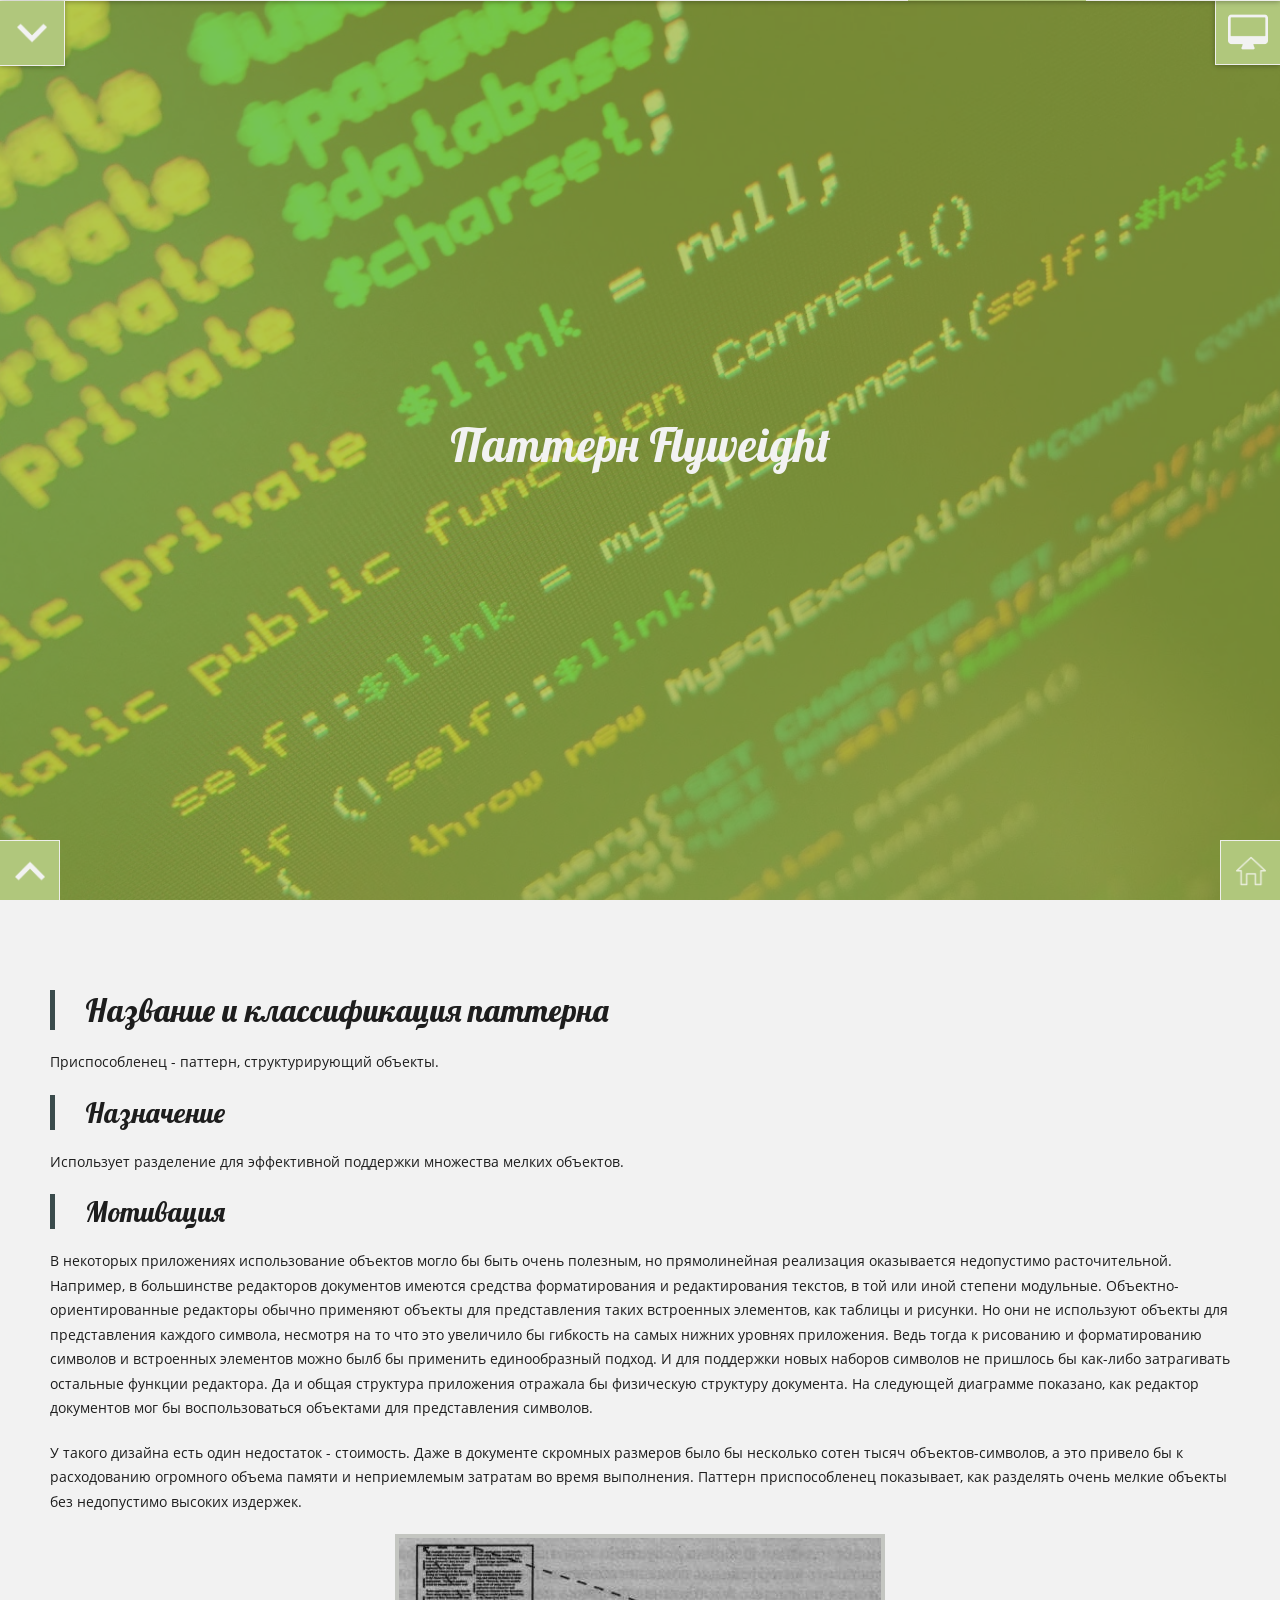
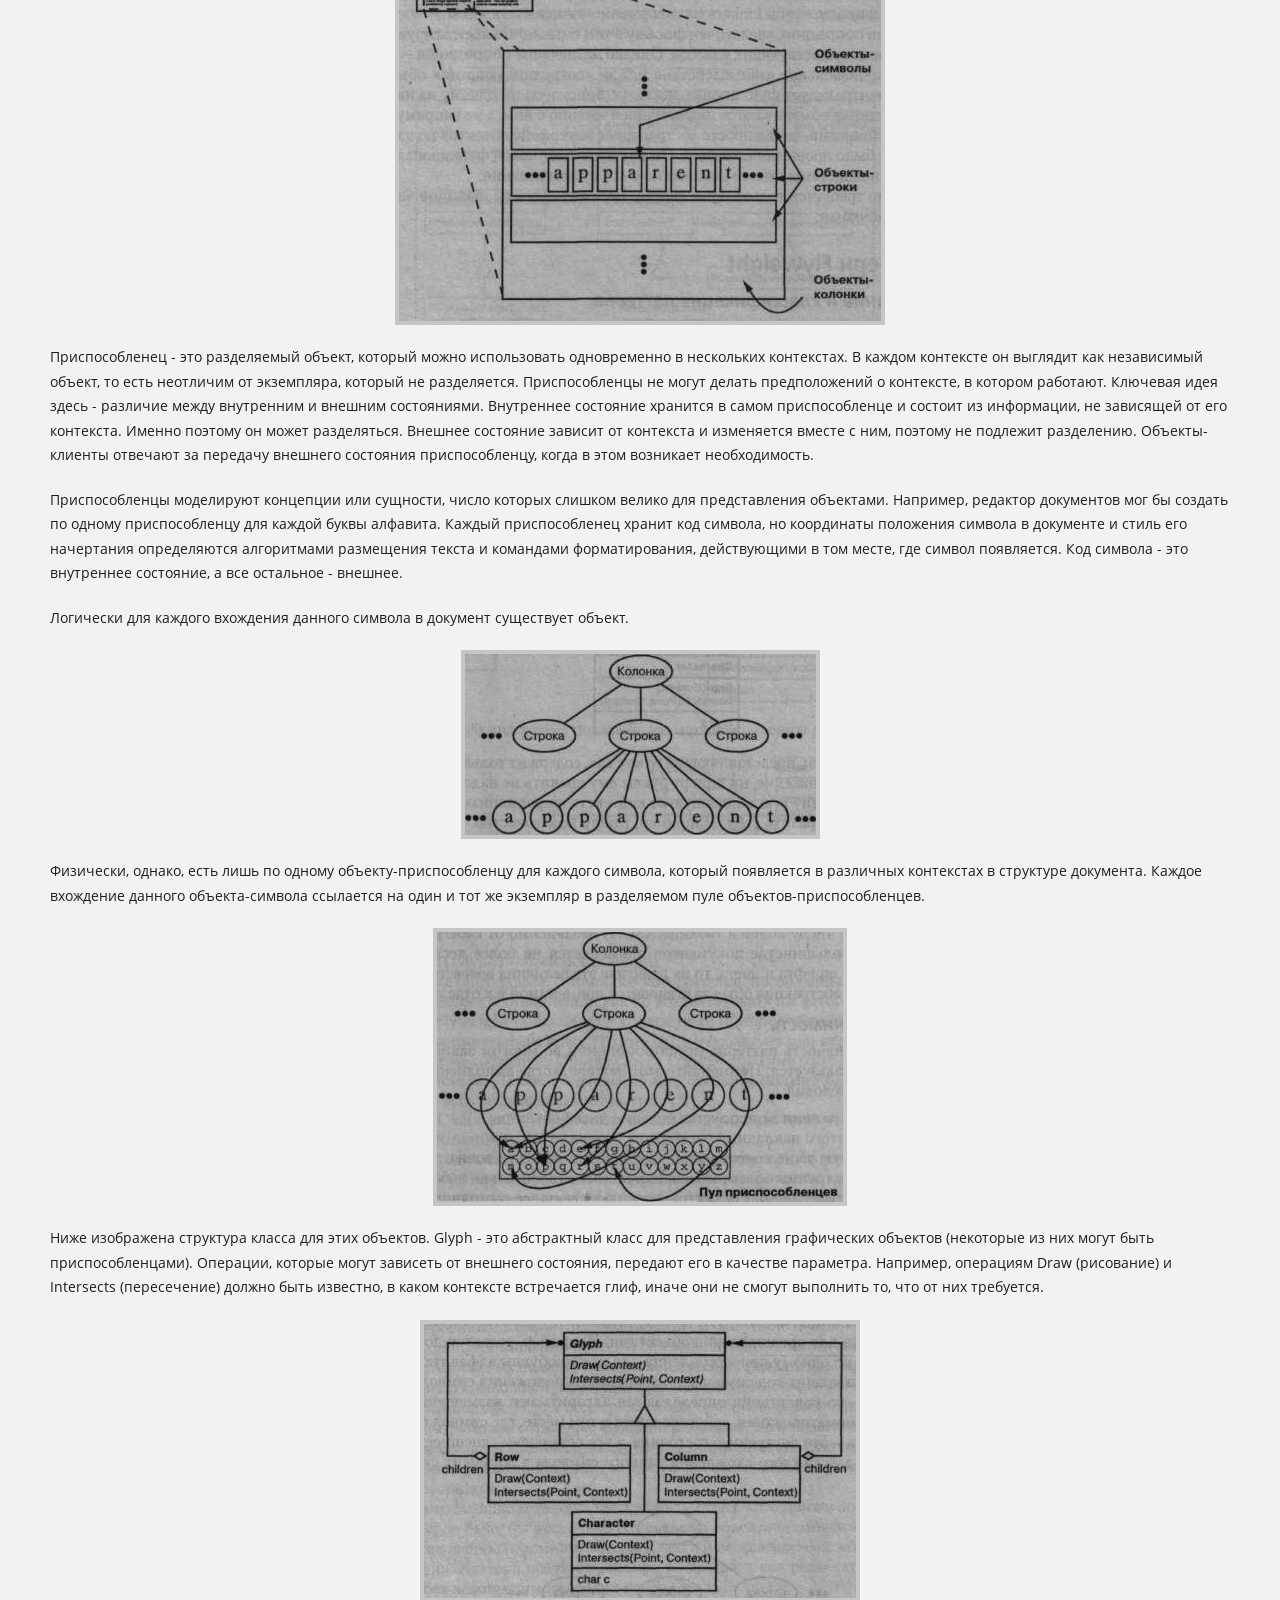
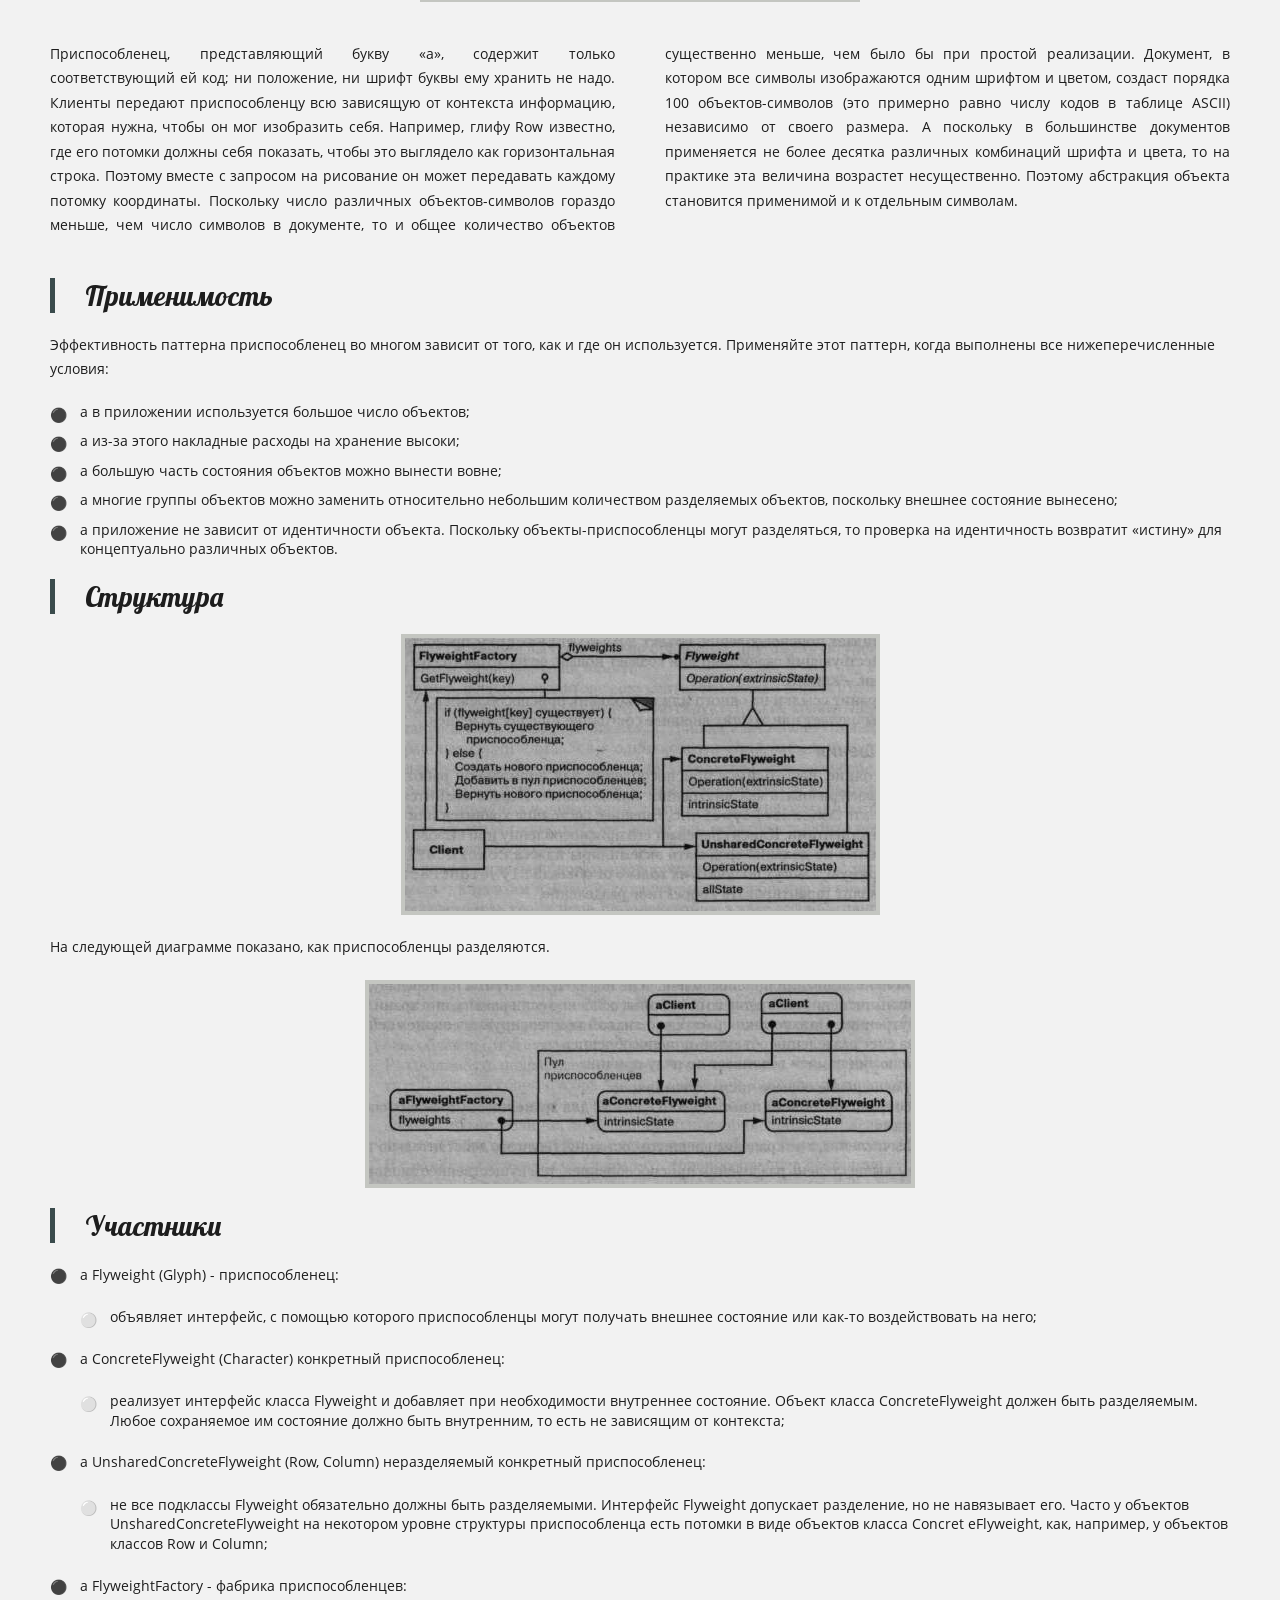
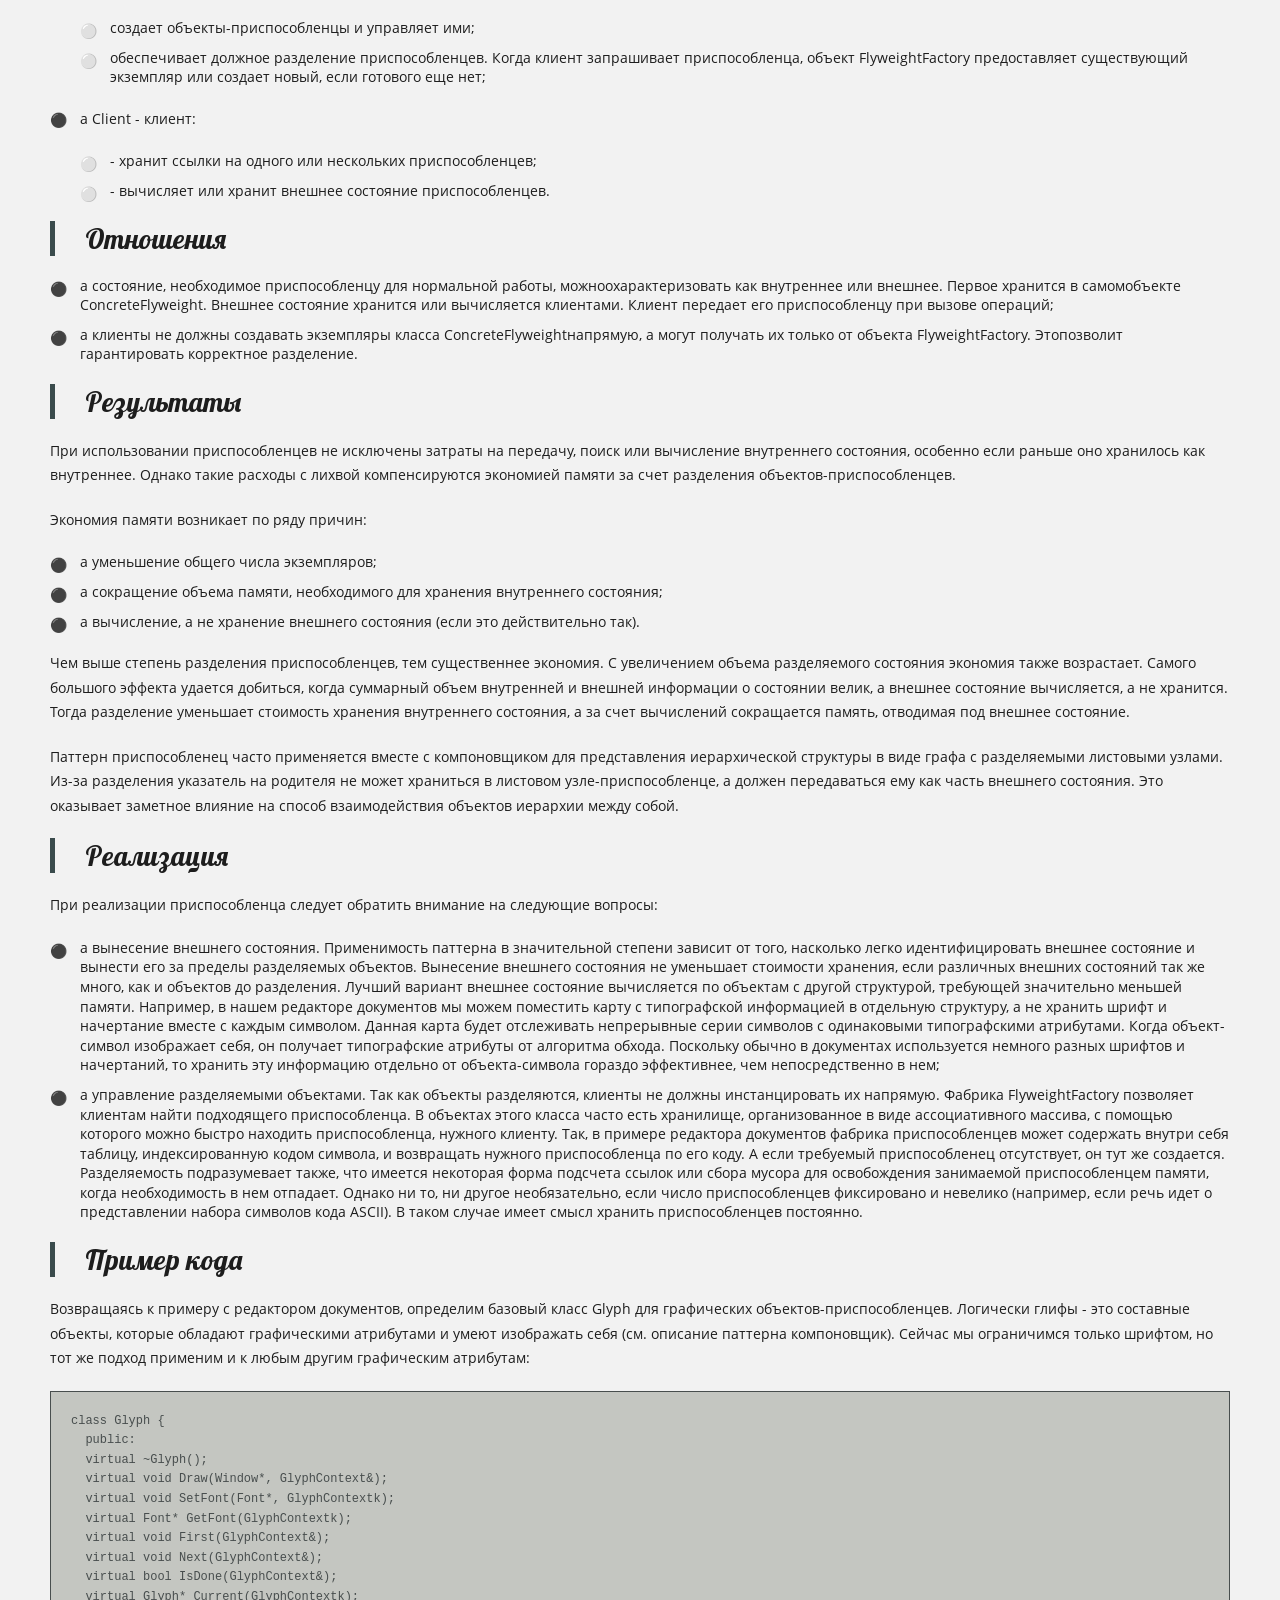
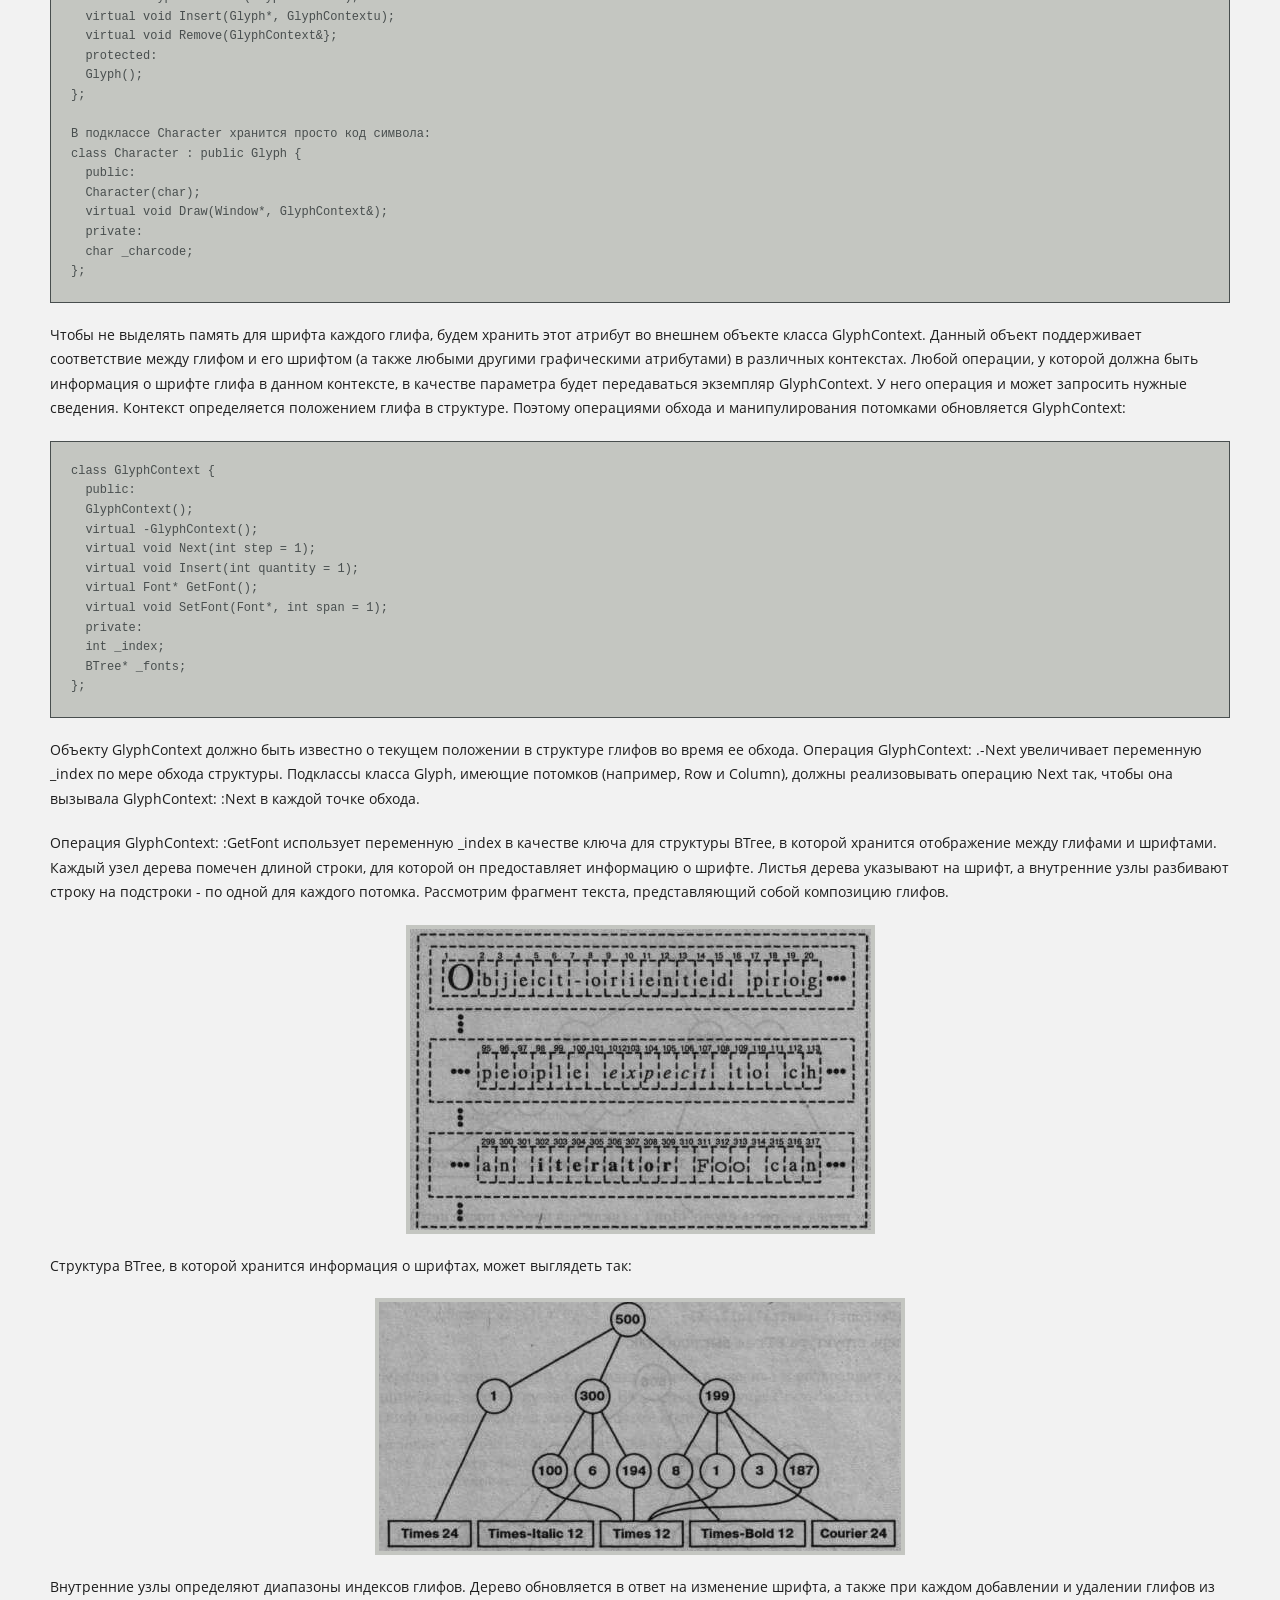
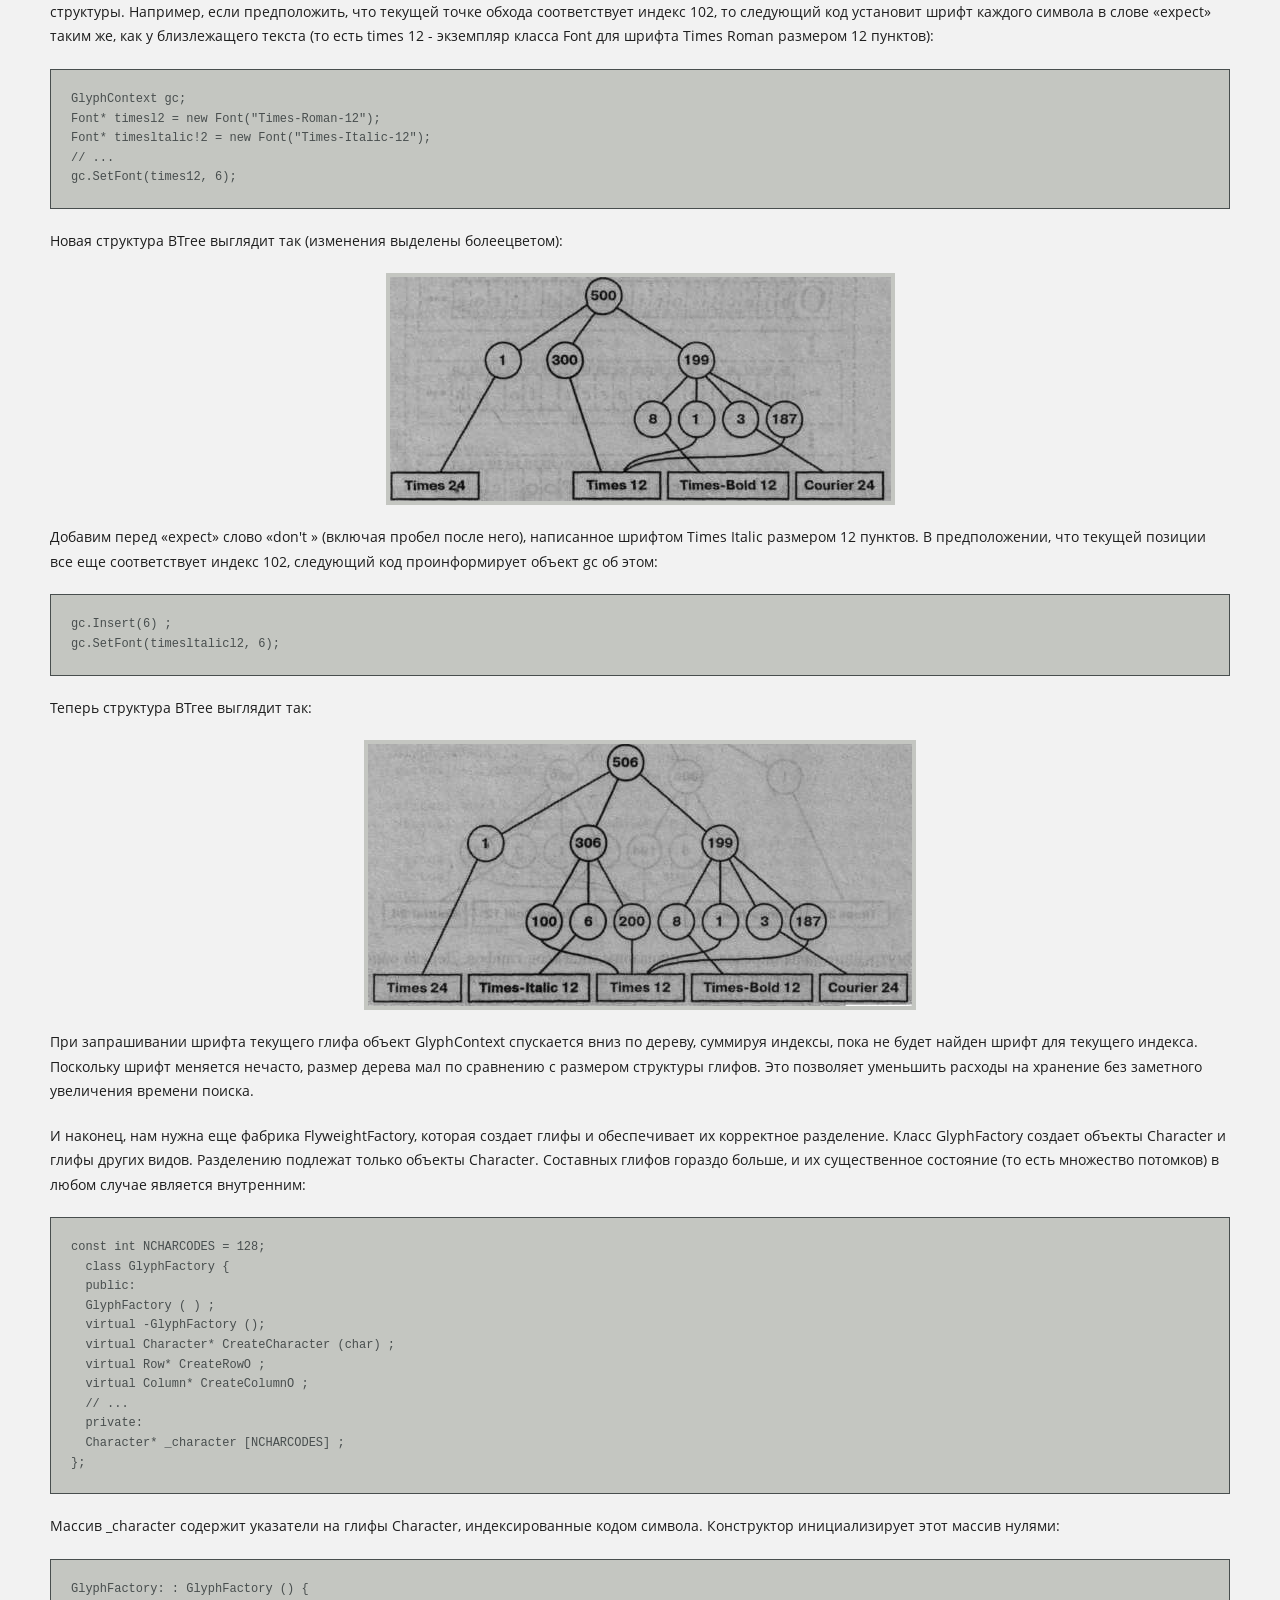
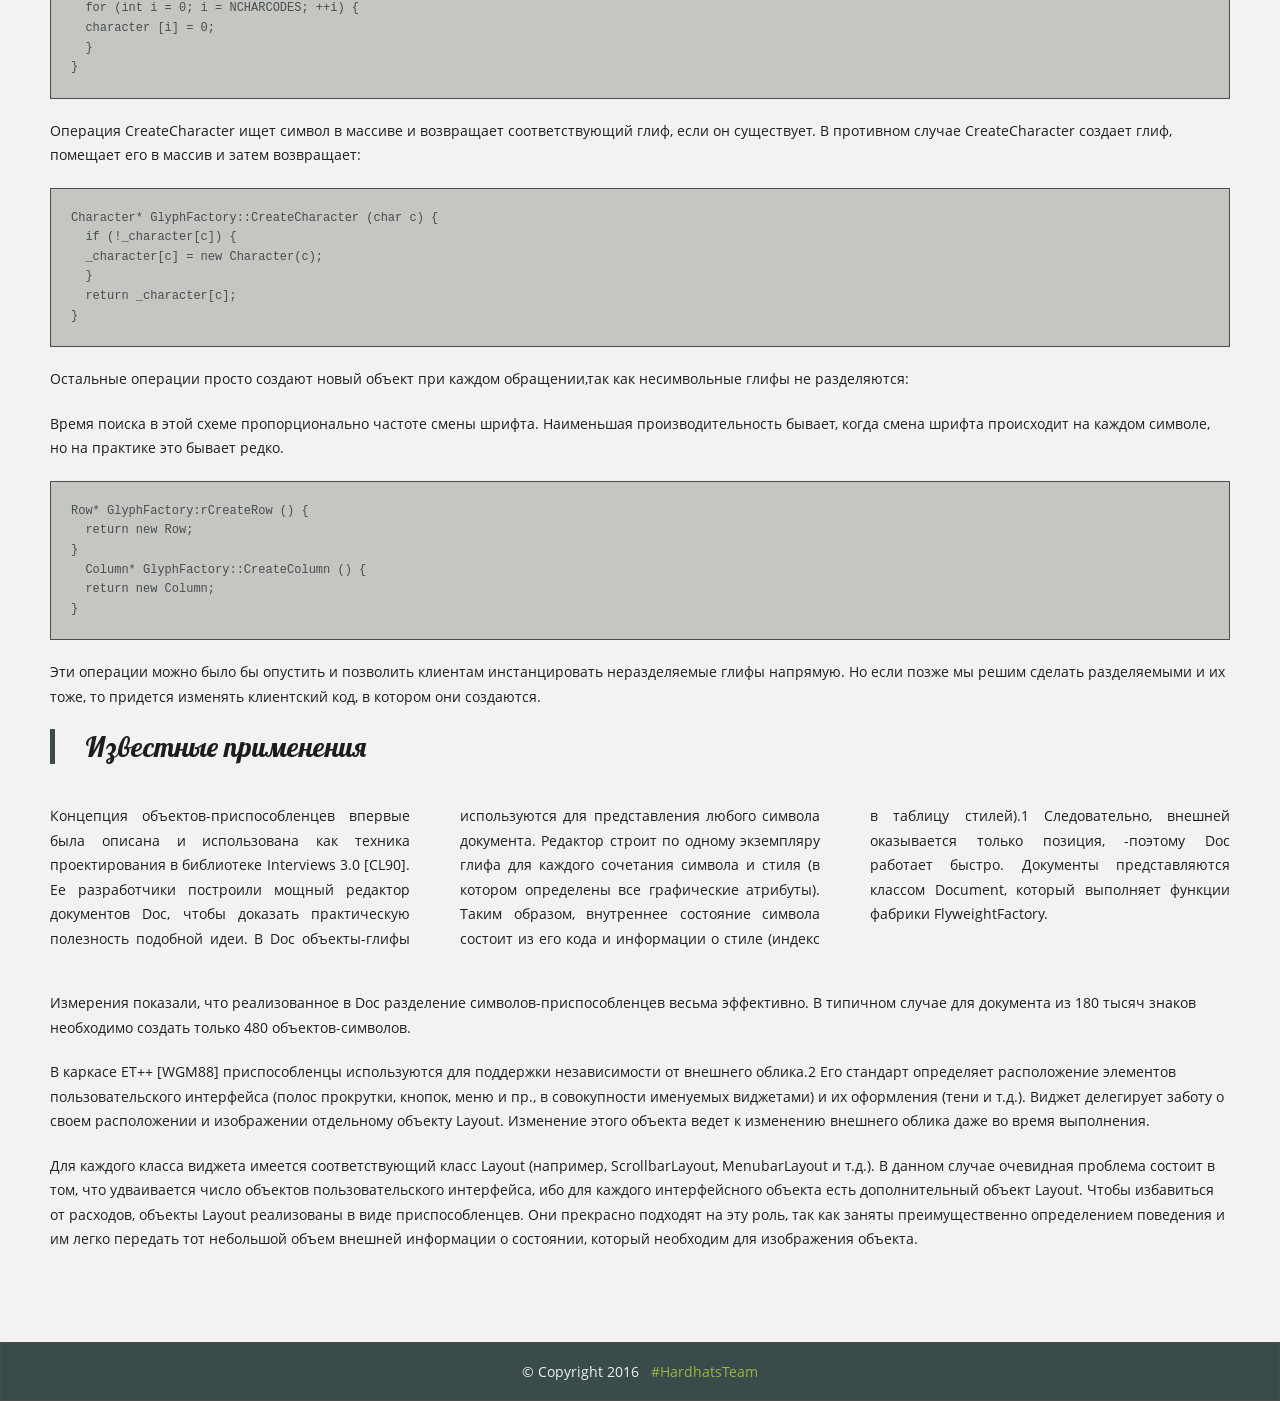
<file: works/pattern-book-responsive/flyweight.html>
<!DOCTYPE html>
<html>
<head>
	<meta charset="utf-8" />
	<meta name="description" content="Object-Oriented Software" />
	<meta name="keywords" content="Design, Patterns, Elements, Reusable, Object-Oriented, Software" />
	<meta name="viewport" content="width=device-width, initial-scale=1.0">
	<title>Flyweight Page</title>
	<link rel="stylesheet" href="css/reset.css" />
	<link rel="stylesheet" href="css/style.css" />
</head>
<body>
	<span class="layout-indicator"></span>
	<header class="header-menu">
		<div class="top-wrap">
			<div class="container">
				<nav>
					<ul>
						<li><a href="adapter.html">Паттерн Adapter</a></li>
						<li><a href="bridge.html">Паттерн Bridge</a></li>
						<li><a href="composite.html">Паттерн Composite</a></li>
						<li><a href="decorator.html">Паттерн Decorator</a></li> 
						<li><a href="facade.html">Паттерн Facade</a></li>
						<li><a href="flyweight.html" class="active">Паттерн Flyweight</a></li><!-- !!! link MUST have .active class on corresponding page !!! -->
						<li><a href="proxy.html">Паттерн Proxy</a></li>
					</ul>
				</nav>
			</div>
		</div>
		<span class="arrow-down arrow-menu">&nbsp;</span>
	</header>
	<main>
		<section id="promo" class="promo-section flyweight-promo">
		<div class="overlay"></div>
			<div class="container">
				<div class="titles-wrapper">
					<h1>Паттерн Flyweight</h1>
				</div>
			</div>
		</section>		
		<section class="content-section">
			<div class="container">				
				<h3>Название и классификация паттерна</h3>
				<p>Приспособленец - паттерн, структурирующий объекты.</p>
				<h4>Назначение</h4>
				<p>Использует разделение для эффективной поддержки множества мелких объектов.</p>
				<h4>Мотивация</h4>
				<p>В некоторых приложениях использование объектов могло бы быть очень полезным, но прямолинейная реализация оказывается недопустимо расточительной.	Например, в большинстве редакторов документов имеются средства форматирования и редактирования текстов, в той или иной степени модульные. Объектно-ориентированные редакторы обычно применяют объекты для представления	таких встроенных элементов, как таблицы и рисунки. Но они не используют	объекты для представления каждого символа, несмотря на то что это увеличило	бы гибкость на самых нижних уровнях приложения. Ведь тогда к рисованию и форматированию символов и встроенных элементов можно былб бы применить единообразный подход. И для поддержки новых наборов символов не пришлось бы	как-либо затрагивать остальные функции редактора. Да и общая структура приложения отражала бы физическую структуру документа. На следующей диаграмме	показано, как редактор документов мог бы воспользоваться объектами для представления символов.</p>
				<p>У такого дизайна есть один недостаток - стоимость. Даже в документе скромных размеров было бы несколько сотен тысяч объектов-символов, а это привело	бы к расходованию огромного объема памяти и неприемлемым затратам во время	выполнения. Паттерн приспособленец показывает, как разделять очень мелкие	объекты без недопустимо высоких издержек.</p>
				<div class="wrap-image">
				  <img src="img/img-pattern/img1561.jpg" alt="" />
				</div>
				<p>Приспособленец - это разделяемый объект, который можно использовать одновременно в нескольких контекстах. В каждом контексте он выглядит как независимый объект, то есть неотличим от экземпляра, который не разделяется. Приспособленцы не могут делать предположений о контексте, в котором работают. Ключевая идея здесь - различие между внутренним и внешним состояниями. Внутреннее состояние хранится в самом приспособленце и состоит из информации, не зависящей от его контекста. Именно поэтому он может разделяться. Внешнее состояние зависит от контекста и изменяется вместе с ним, поэтому не подлежит разделению. Объекты-клиенты отвечают за передачу внешнего состояния приспособленцу, когда в этом возникает необходимость.</p>
				<p>Приспособленцы моделируют концепции или сущности, число которых слишком велико для представления объектами. Например, редактор документов мог бы создать по одному приспособленцу для каждой буквы алфавита. Каждый приспособленец хранит код символа, но координаты положения символа в документе и стиль его начертания определяются алгоритмами размещения текста и командами форматирования, действующими в том месте, где символ появляется. Код символа - это внутреннее состояние, а все остальное - внешнее.</p>
				<p>Логически для каждого вхождения данного символа в документ существует объект.</p>
				<div class="wrap-image">
				  <img src="img/img-pattern/img1572.jpg" alt="" />
				</div>
				<p>Физически, однако, есть лишь по одному объекту-приспособленцу для каждого символа, который появляется в различных контекстах в структуре документа. Каждое вхождение данного объекта-символа ссылается на один и тот же экземпляр в разделяемом пуле объектов-приспособленцев.</p>
				<div class="wrap-image">
				  <img src="img/img-pattern/img1570.jpg" alt="" />
				</div>
				<p>Ниже изображена структура класса для этих объектов. Glyph - это абстрактный класс для представления графических объектов (некоторые из них могут быть приспособленцами). Операции, которые могут зависеть от внешнего состояния, передают его в качестве параметра. Например, операциям Draw (рисование) и Intersects (пересечение) должно быть известно, в каком контексте встречается глиф, иначе они не смогут выполнить то, что от них требуется.</p>
				<div class="wrap-image">
					<img src="img/img-pattern/img1579.jpg" alt="" />
				</div>
				<p class="paragraph-two-column">Приспособленец, представляющий букву «а», содержит только соответствующий ей код; ни положение, ни шрифт буквы ему хранить не надо. Клиенты передают приспособленцу всю зависящую от контекста информацию, которая нужна, чтобы он мог изобразить себя. Например, глифу Row известно, где его потомки должны себя показать, чтобы это выглядело как горизонтальная строка. Поэтому вместе с запросом на рисование он может передавать каждому потомку координаты. Поскольку число различных объектов-символов гораздо меньше, чем число символов в документе, то и общее количество объектов существенно меньше, чем было бы при простой реализации. Документ, в котором все символы изображаются одним шрифтом и цветом, создаст порядка 100 объектов-символов (это примерно равно числу кодов в таблице ASCII) независимо от своего размера. А поскольку в большинстве документов применяется не более десятка различных комбинаций шрифта и цвета, то на практике эта величина возрастет несущественно. Поэтому абстракция объекта становится применимой и к отдельным символам.</p>
				<h4>Применимость</h4>
				<p>Эффективность паттерна приспособленец во многом зависит от того, как
				и где он используется. Применяйте этот паттерн, когда выполнены все нижеперечисленные условия:</p>
				<ul>
					<li>а в приложении используется большое число объектов;</li>
					<li>а из-за этого накладные расходы на хранение высоки;</li>
					<li>а большую часть состояния объектов можно вынести вовне;</li>
					<li>а многие группы объектов можно заменить относительно небольшим количеством разделяемых объектов, поскольку внешнее состояние вынесено;</li>
					<li>а приложение не зависит от идентичности объекта. Поскольку объекты-приспособленцы могут разделяться, то проверка на идентичность возвратит «истину» для концептуально различных объектов.</li>
				</ul>
				<h4>Структура</h4>
				<div class="wrap-image">
				  <img src="img/img-pattern/img1586.jpg" alt="" />
				</div>
				<p>На следующей диаграмме показано, как приспособленцы разделяются.</p>
				<div class="wrap-image">
				  <img src="img/img-pattern/img1584.jpg" alt="" />
				</div>
				<h4>Участники</h4>
				<ul>
					<li>
						<p>a Flyweight (Glyph) - приспособленец:</p>
						<ul>
							<li>объявляет интерфейс, с помощью которого приспособленцы могут получать внешнее состояние или как-то воздействовать на него;</li>
						</ul>
					</li>
					<li>
						<p>a ConcreteFlyweight (Character) конкретный приспособленец:</p>
						<ul>
							<li>реализует интерфейс класса Flyweight и добавляет при необходимости внутреннее состояние. Объект класса ConcreteFlyweight должен быть разделяемым. Любое сохраняемое им состояние должно быть внутренним, то есть не зависящим от контекста;
							</li>
						</ul>
					</li>
					<li>
						<p>a UnsharedConcreteFlyweight (Row, Column) неразделяемый конкретный приспособленец:</p>
						<ul>
							<li>не все подклассы Flyweight обязательно должны быть разделяемыми. Интерфейс Flyweight допускает разделение, но не навязывает его. Часто у объектов UnsharedConcreteFlyweight на некотором уровне структуры приспособленца есть потомки в виде объектов класса Concret eFlyweight, как, например, у объектов классов Row и Column;</li>
						</ul>
					</li>
					<li>
						<p>a FlyweightFactory - фабрика приспособленцев:</p>
						<ul>
							<li>создает объекты-приспособленцы и управляет ими;</li>
							<li>обеспечивает должное разделение приспособленцев. Когда клиент запрашивает приспособленца, объект FlyweightFactory предоставляет существующий экземпляр или создает новый, если готового еще нет;</li>
						</ul>
					</li>
					<li>
						<p>a Client - клиент:</p>
						<ul>
							<li>- хранит ссылки на одного или нескольких приспособленцев;</li>
							<li>- вычисляет или хранит внешнее состояние приспособленцев.</li>
						</ul>
					</li>
				</ul>
				<h4>Отношения</h4>
				<ul>
					<li>а состояние, необходимое приспособленцу для нормальной работы, можноохарактеризовать как внутреннее или внешнее. Первое хранится в самомобъекте ConcreteFlyweight. Внешнее состояние хранится или вычисляется клиентами. Клиент передает его приспособленцу при вызове операций;</li>
					<li>а клиенты не должны создавать экземпляры класса ConcreteFlyweightнапрямую, а могут получать их только от объекта FlyweightFactory. Этопозволит гарантировать корректное разделение.</li>
				</ul>
				<h4>Результаты</h4>
				<p>При использовании приспособленцев не исключены затраты на передачу, поиск или вычисление внутреннего состояния, особенно если раньше оно хранилось	как внутреннее. Однако такие расходы с лихвой компенсируются экономией памяти за счет разделения объектов-приспособленцев.</p>
				<p>Экономия памяти возникает по ряду причин:</p>
				<ul>
					<li>а уменьшение общего числа экземпляров;</li>
					<li>а сокращение объема памяти, необходимого для хранения внутреннего состояния;</li>
					<li>а вычисление, а не хранение внешнего состояния (если это действительно так).</li>
				</ul>
				<p>Чем выше степень разделения приспособленцев, тем существеннее экономия. С увеличением объема разделяемого состояния экономия также возрастает. Самого большого эффекта удается добиться, когда суммарный объем внутренней и внешней информации о состоянии велик, а внешнее состояние вычисляется, а не хранится. Тогда разделение уменьшает стоимость хранения внутреннего состояния, а за счет вычислений сокращается память, отводимая под внешнее состояние.</p>
				<p>Паттерн приспособленец часто применяется вместе с компоновщиком для представления иерархической структуры в виде графа с разделяемыми листовыми узлами. Из-за разделения указатель на родителя не может храниться в листовом узле-приспособленце, а должен передаваться ему как часть внешнего состояния. Это оказывает заметное влияние на способ взаимодействия объектов иерархии между собой.</p>
				<h4>Реализация</h4>
				<p>При реализации приспособленца следует обратить внимание на следующие	вопросы:</p>
				<ul>
					<li>а вынесение внешнего состояния. Применимость паттерна в значительной степени зависит от того, насколько легко идентифицировать внешнее состояние и вынести его за пределы разделяемых объектов. Вынесение внешнего
					состояния не уменьшает стоимости хранения, если различных внешних состояний так же много, как и объектов до разделения. Лучший вариант внешнее состояние вычисляется по объектам с другой структурой, требующей значительно меньшей памяти.	Например, в нашем редакторе документов мы можем поместить карту с типографской информацией в отдельную структуру, а не хранить шрифт и начертание вместе с каждым символом. Данная карта будет отслеживать непрерывные серии символов с одинаковыми типографскими атрибутами.	Когда объект-символ изображает себя, он получает типографские атрибуты	от алгоритма обхода. Поскольку обычно в документах используется немного разных шрифтов и начертаний, то хранить эту информацию отдельно от	объекта-символа гораздо эффективнее, чем непосредственно в нем;</li>
					<li>а управление разделяемыми объектами. Так как объекты разделяются, клиенты не должны инстанцировать их напрямую. Фабрика FlyweightFactory позволяет клиентам найти подходящего приспособленца. В объектах этого класса часто есть хранилище, организованное в виде ассоциативного массива, с помощью которого можно быстро находить приспособленца, нужного клиенту. Так, в примере редактора документов фабрика приспособленцев может содержать внутри себя таблицу, индексированную кодом символа, и возвращать нужного приспособленца по его коду. А если требуемый приспособленец отсутствует, он тут же создается. Разделяемость подразумевает также, что имеется некоторая форма подсчета ссылок или сбора мусора для освобождения занимаемой приспособленцем памяти, когда необходимость в нем отпадает. Однако ни то, ни другое необязательно, если число приспособленцев фиксировано и невелико (например, если речь идет о представлении набора символов кода ASCII). В таком случае имеет смысл хранить приспособленцев постоянно.</li>
				</ul>
				<h4>Пример кода</h4>
				<p>Возвращаясь к примеру с редактором документов, определим базовый класс Glyph для графических объектов-приспособленцев. Логически глифы - это составные объекты, которые обладают графическими атрибутами и умеют изображать себя (см. описание паттерна компоновщик). Сейчас мы ограничимся только шрифтом, но тот же подход применим и к любым другим графическим атрибутам:</p>
				<pre>
					class Glyph {
					&nbsp;&nbsp;public:
					&nbsp;&nbsp;virtual ~Glyph();
					&nbsp;&nbsp;virtual void Draw(Window*, GlyphContext&);
					&nbsp;&nbsp;virtual void SetFont(Font*, GlyphContextk);
					&nbsp;&nbsp;virtual Font* GetFont(GlyphContextk);
					&nbsp;&nbsp;virtual void First(GlyphContext&);
					&nbsp;&nbsp;virtual void Next(GlyphContext&);
					&nbsp;&nbsp;virtual bool IsDone(GlyphContext&);
					&nbsp;&nbsp;virtual Glyph* Current(GlyphContextk);
					&nbsp;&nbsp;virtual void Insert(Glyph*, GlyphContextu);
					&nbsp;&nbsp;virtual void Remove(GlyphContext&};
					&nbsp;&nbsp;protected:
					&nbsp;&nbsp;Glyph();
					};

					В подклассе Character хранится просто код символа:
					class Character : public Glyph {
					&nbsp;&nbsp;public:
					&nbsp;&nbsp;Character(char);
					&nbsp;&nbsp;virtual void Draw(Window*, GlyphContext&);
					&nbsp;&nbsp;private:
					&nbsp;&nbsp;char _charcode;
					};
				</pre>
				<p>Чтобы не выделять память для шрифта каждого глифа, будем хранить этот атрибут во внешнем объекте класса GlyphContext. Данный объект поддерживает соответствие между глифом и его шрифтом (а также любыми другими графическими атрибутами) в различных контекстах. Любой операции, у которой должна быть информация о шрифте глифа в данном контексте, в качестве параметра будет передаваться экземпляр GlyphContext. У него операция и может запросить нужные сведения. Контекст определяется положением глифа в структуре. Поэтому операциями обхода и манипулирования потомками обновляется GlyphContext:</p>
				<pre>
					class GlyphContext {
					&nbsp;&nbsp;public:
					&nbsp;&nbsp;GlyphContext();
					&nbsp;&nbsp;virtual -GlyphContext();
					&nbsp;&nbsp;virtual void Next(int step = 1);
					&nbsp;&nbsp;virtual void Insert(int quantity = 1);
					&nbsp;&nbsp;virtual Font* GetFont();
					&nbsp;&nbsp;virtual void SetFont(Font*, int span = 1);
					&nbsp;&nbsp;private:
					&nbsp;&nbsp;int _index;
					&nbsp;&nbsp;BTree* _fonts;
					};
				</pre>
				<p>Объекту GlyphContext должно быть известно о текущем положении в структуре глифов во время ее обхода. Операция GlyphContext: .-Next увеличивает переменную _index по мере обхода структуры. Подклассы класса Glyph, имеющие потомков (например, Row и Column), должны реализовывать операцию Next так, чтобы она вызывала GlyphContext: :Next в каждой точке обхода.</p>
				<p>Операция GlyphContext: :GetFont использует переменную _index в качестве ключа для структуры ВТгее, в которой хранится отображение между глифами и шрифтами. Каждый узел дерева помечен длиной строки, для которой он
				предоставляет информацию о шрифте. Листья дерева указывают на шрифт, а внутренние узлы разбивают строку на подстроки - по одной для каждого потомка. Рассмотрим фрагмент текста, представляющий собой композицию глифов.</p>
				<div class="wrap-image">
				  <img src="img/img-pattern/img1608.jpg" alt="" />
				</div>
				<p>Структура ВТгее, в которой хранится информация о шрифтах, может выглядеть так:</p>
				<div class="wrap-image">
				  <img src="img/img-pattern/img1612.jpg" alt="" />
				</div>
				<p>Внутренние узлы определяют диапазоны индексов глифов. Дерево обновляется в ответ на изменение шрифта, а также при каждом добавлении и удалении глифов из структуры. Например, если предположить, что текущей точке обхода соответствует индекс 102, то следующий код установит шрифт каждого символа в слове «expect» таким же, как у близлежащего текста (то есть times 12 - экземпляр класса Font для шрифта Times Roman размером 12 пунктов):</p>
				<pre>
					GlyphContext gc;
					Font* timesl2 = new Font("Times-Roman-12");
					Font* timesltalic!2 = new Font("Times-Italic-12");
					// ...
					gc.SetFont(times12, 6);
				</pre>
				<p>Новая структура ВТгее выглядит так (изменения выделены болеецветом):</p>
				<div class="wrap-image">
				  <img src="img/img-pattern/img1621.jpg" alt="" />
				</div>
				<p>Добавим перед «expect» слово «don't » (включая пробел после него), написанное шрифтом Times Italic размером 12 пунктов. В предположении, что текущей позиции все еще соответствует индекс 102, следующий код проинформирует объект gc об этом:</p>
				<pre>
					gc.Insert(6) ;
					gc.SetFont(timesltalicl2, 6);
				</pre>
				<p>Теперь структура ВТгее выглядит так:</p>
				<div class="wrap-image">
				  <img src="img/img-pattern/img1619.jpg" alt="" />
				</div>
				<p>При запрашивании шрифта текущего глифа объект GlyphContext спускается вниз по дереву, суммируя индексы, пока не будет найден шрифт для текущего индекса. Поскольку шрифт меняется нечасто, размер дерева мал по сравнению с размером структуры глифов. Это позволяет уменьшить расходы на хранение без заметного увеличения времени поиска.</p>
				<p>И наконец, нам нужна еще фабрика FlyweightFactory, которая создает глифы и обеспечивает их корректное разделение. Класс GlyphFactory создает объекты Character и глифы других видов. Разделению подлежат только объекты Character. Составных глифов гораздо больше, и их существенное состояние (то есть множество потомков) в любом случае является внутренним:</p>
				<pre>
					const int NCHARCODES = 128;
					&nbsp;&nbsp;class GlyphFactory {
					&nbsp;&nbsp;public:
					&nbsp;&nbsp;GlyphFactory ( ) ;
					&nbsp;&nbsp;virtual -GlyphFactory ();
					&nbsp;&nbsp;virtual Character* CreateCharacter (char) ;
					&nbsp;&nbsp;virtual Row* CreateRowO ;
					&nbsp;&nbsp;virtual Column* CreateColumnO ;
					&nbsp;&nbsp;// ...
					&nbsp;&nbsp;private:
					&nbsp;&nbsp;Character* _character [NCHARCODES] ;
					};
				</pre>
				<p>Массив _character содержит указатели на глифы Character, индексированные кодом символа. Конструктор инициализирует этот массив нулями:</p>
				<pre>
					GlyphFactory: : GlyphFactory () {
					&nbsp;&nbsp;for (int i = 0; i = NCHARCODES; ++i) {
					&nbsp;&nbsp;character [i] = 0;
					&nbsp;&nbsp;}
					}
				</pre>
				<p>Операция CreateCharacter ищет символ в массиве и возвращает соответствующий глиф, если он существует. В противном случае CreateCharacter создает глиф, помещает его в массив и затем возвращает:</p>
				<pre>
					Character* GlyphFactory::CreateCharacter (char с) {
					&nbsp;&nbsp;if (!_character[с]) {
					&nbsp;&nbsp;_character[с] = new Character(с);
					&nbsp;&nbsp;}
					&nbsp;&nbsp;return _character[c];
					}
				</pre>
				<p>Остальные операции просто создают новый объект при каждом обращении,так как несимвольные глифы не разделяются:</p>
				<p>Время поиска в этой схеме пропорционально частоте смены шрифта. Наименьшая производительность бывает, когда смена шрифта происходит на каждом символе, но на практике это бывает редко.</p>
				<pre>
					Row* GlyphFactory:rCreateRow () {
					&nbsp;&nbsp;return new Row;
					}
					&nbsp;&nbsp;Column* GlyphFactory::CreateColumn () {
					&nbsp;&nbsp;return new Column;
					}
				</pre>
				<p>Эти операции можно было бы опустить и позволить клиентам инстанцировать неразделяемые глифы напрямую. Но если позже мы решим сделать разделяемыми и их тоже, то придется изменять клиентский код, в котором они создаются.</p>
				<h4>Известные применения</h4>
				<p class="paragraph-three-column">Концепция объектов-приспособленцев впервые была описана и использована как техника проектирования в библиотеке Interviews 3.0 [CL90]. Ее разработчики построили мощный редактор документов Doc, чтобы доказать практическую полезность подобной идеи. В Doc объекты-глифы используются для представления любого символа документа. Редактор строит по одному экземпляру глифа для каждого сочетания символа и стиля (в котором определены все графические атрибуты). Таким образом, внутреннее состояние символа состоит из его кода и информации о стиле (индекс в таблицу стилей).1 Следовательно, внешней оказывается только позиция, -поэтому Doc работает быстро. Документы представляются классом Document, который выполняет функции фабрики FlyweightFactory.<p>
				<p>Измерения показали, что реализованное в Doc разделение символов-приспособленцев весьма эффективно. В типичном случае для документа из 180 тысяч знаков необходимо создать только 480 объектов-символов.</p>
				<p>В каркасе ЕТ++ [WGM88] приспособленцы используются для поддержки независимости от внешнего облика.2 Его стандарт определяет расположение элементов пользовательского интерфейса (полос прокрутки, кнопок, меню и пр., в совокупности именуемых виджетами) и их оформления (тени и т.д.). Виджет делегирует заботу о своем расположении и изображении отдельному объекту Layout. Изменение этого объекта ведет к изменению внешнего облика даже во время выполнения.</p>
				<p>Для каждого класса виджета имеется соответствующий класс Layout (например, ScrollbarLayout, MenubarLayout и т.д.). В данном случае очевидная проблема состоит в том, что удваивается число объектов пользовательского интерфейса, ибо для каждого интерфейсного объекта есть дополнительный объект Layout. Чтобы избавиться от расходов, объекты Layout реализованы в виде приспособленцев. Они прекрасно подходят на эту роль, так как заняты преимущественно определением поведения и им легко передать тот небольшой объем внешней информации о состоянии, который необходим для изображения объекта.</p>
			</div>
		</section>
	</main>
	<footer>
		<a href="index.html" class="go-home-button">&nbsp;</a>
		<a href="#promo" class="go-top">&nbsp;</a>
		<div class="container">
			<p>&#169; Copyright 2016 &nbsp; <a href="#">#HardhatsTeam</a></p>
		</div>
	</footer>	
</body>
</html>
</file>
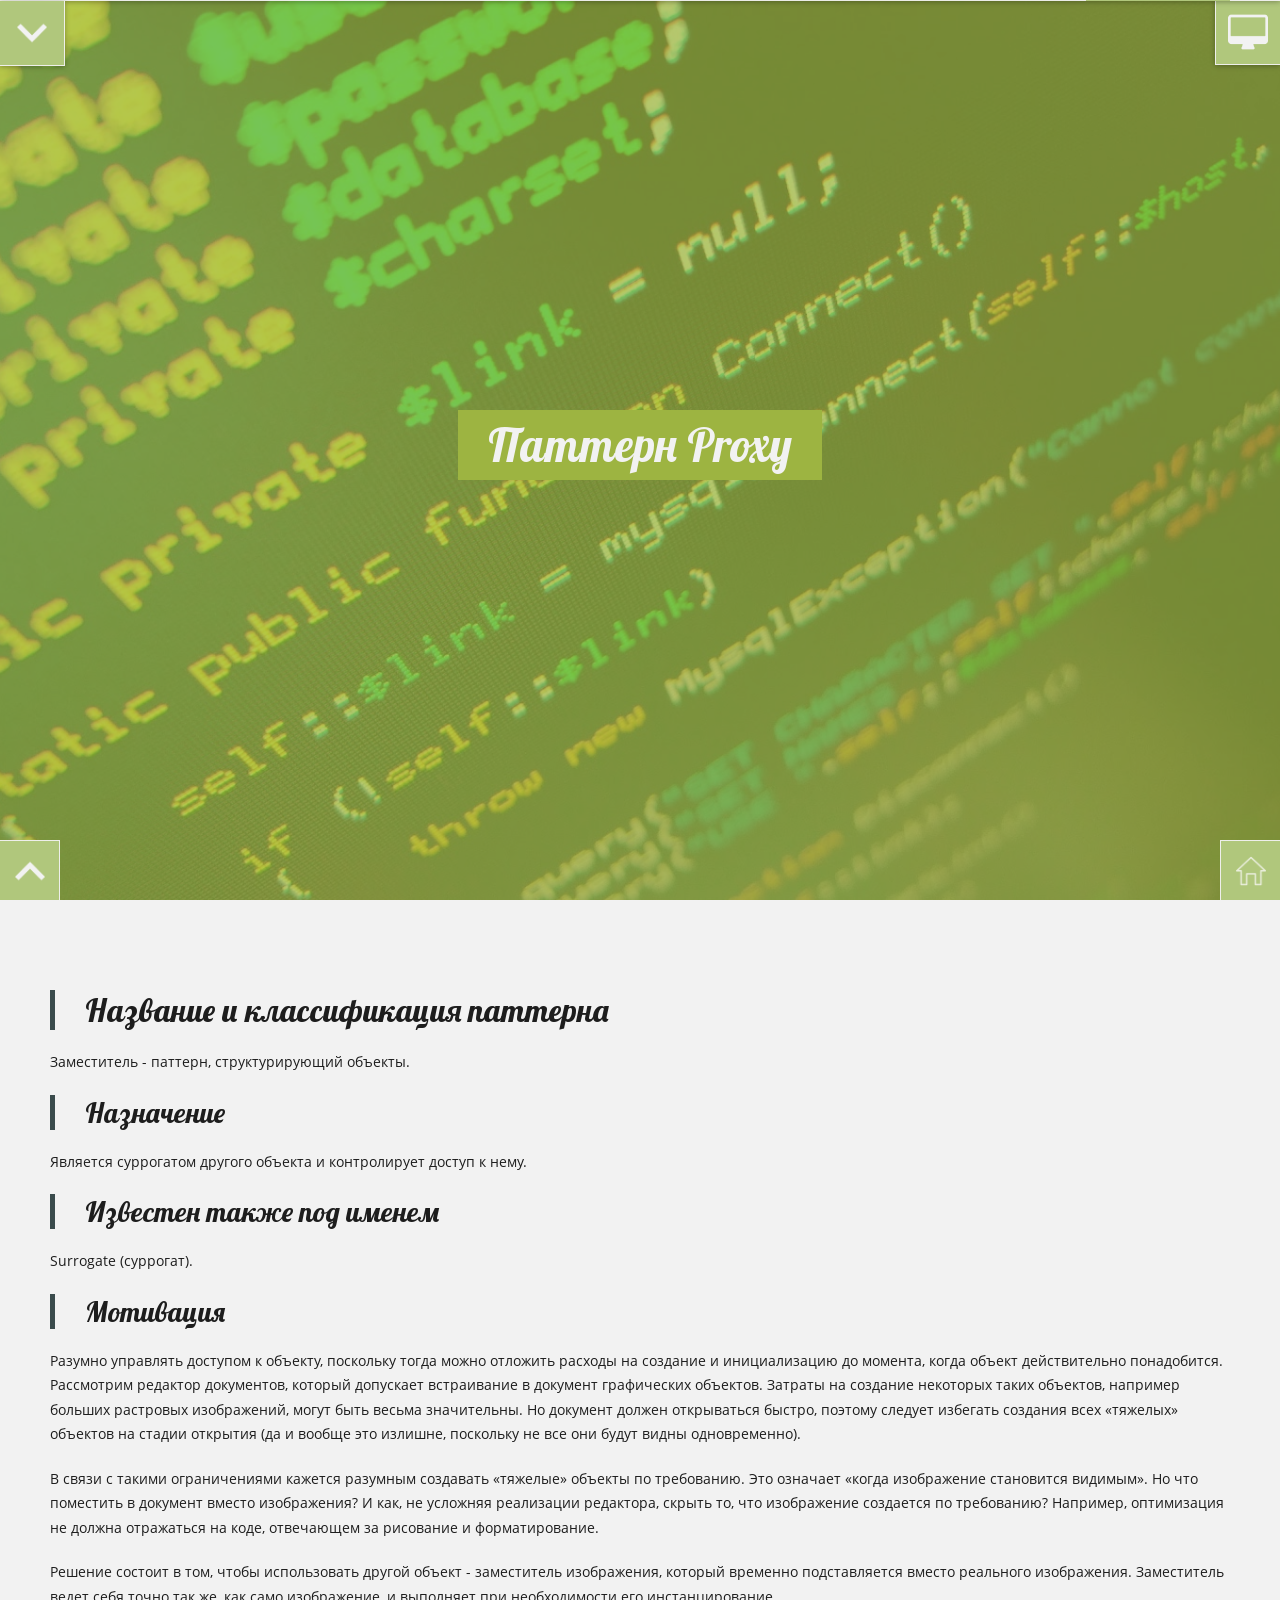
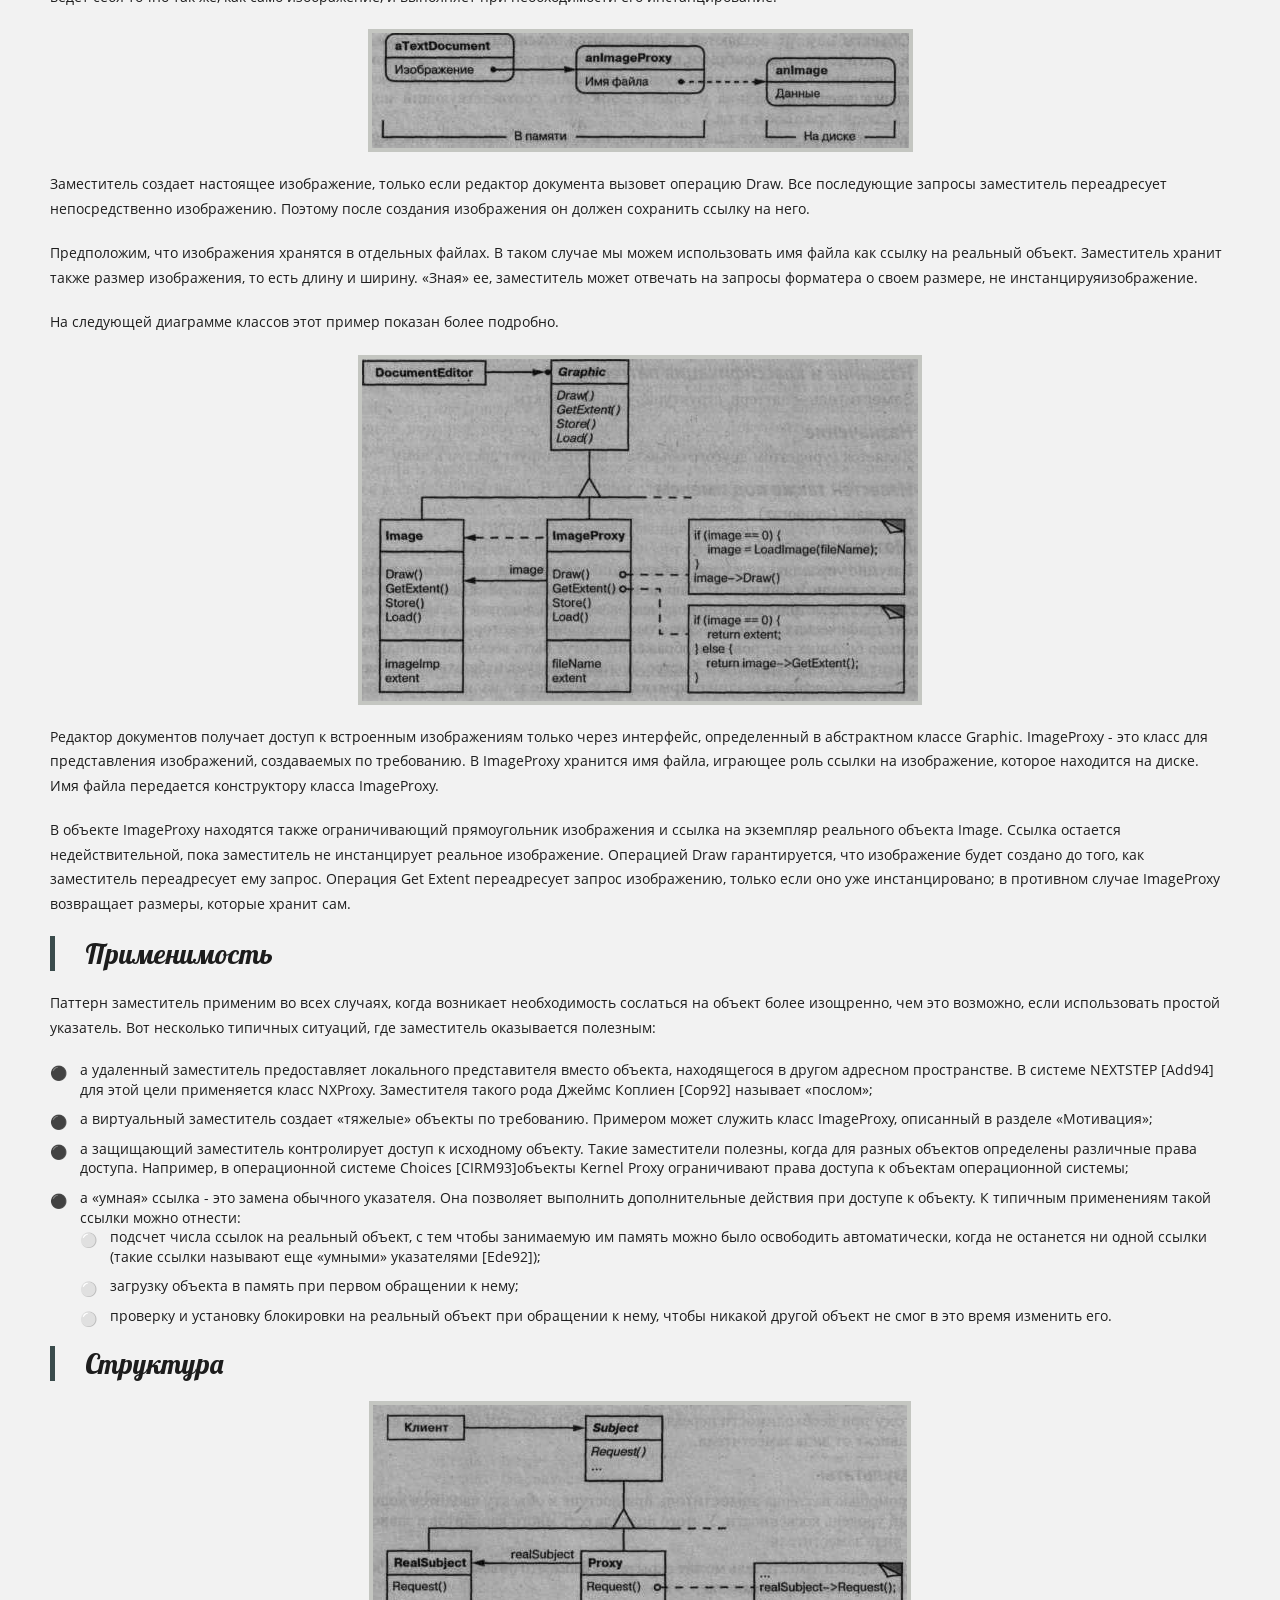
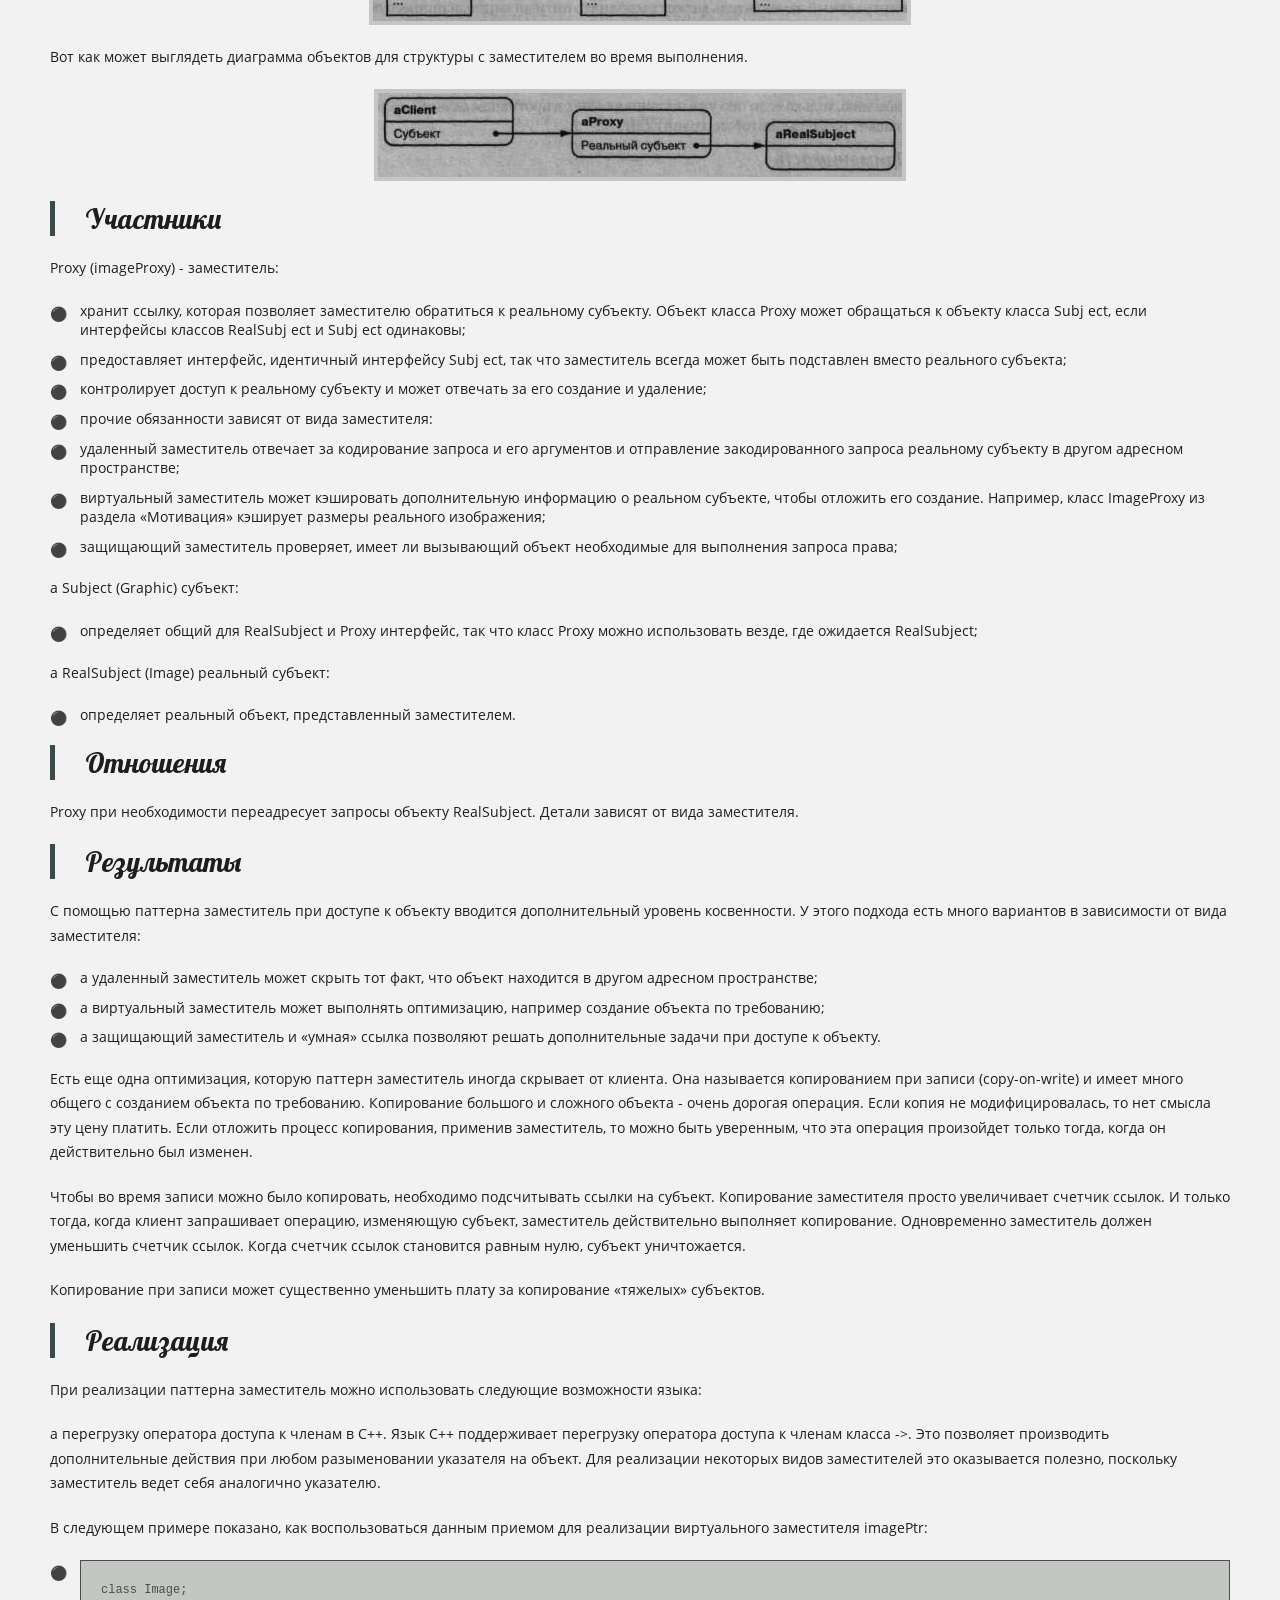
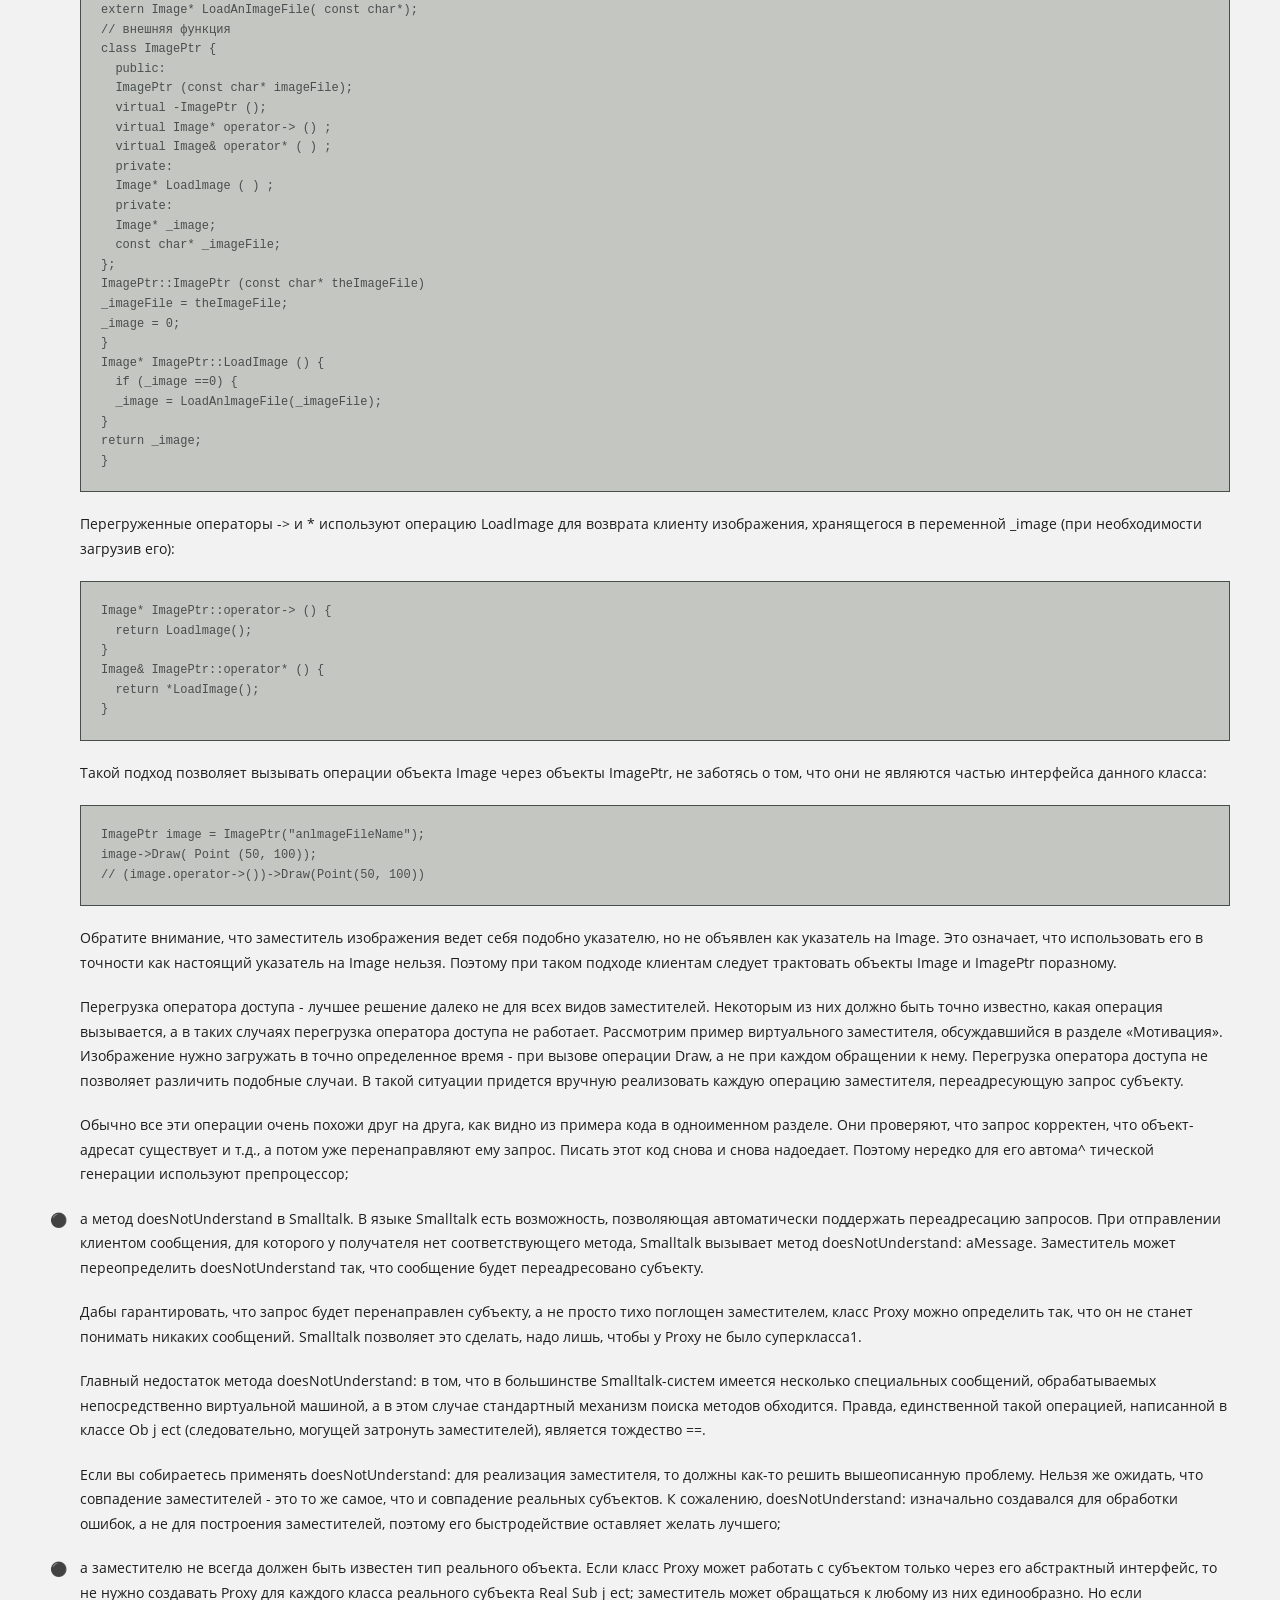
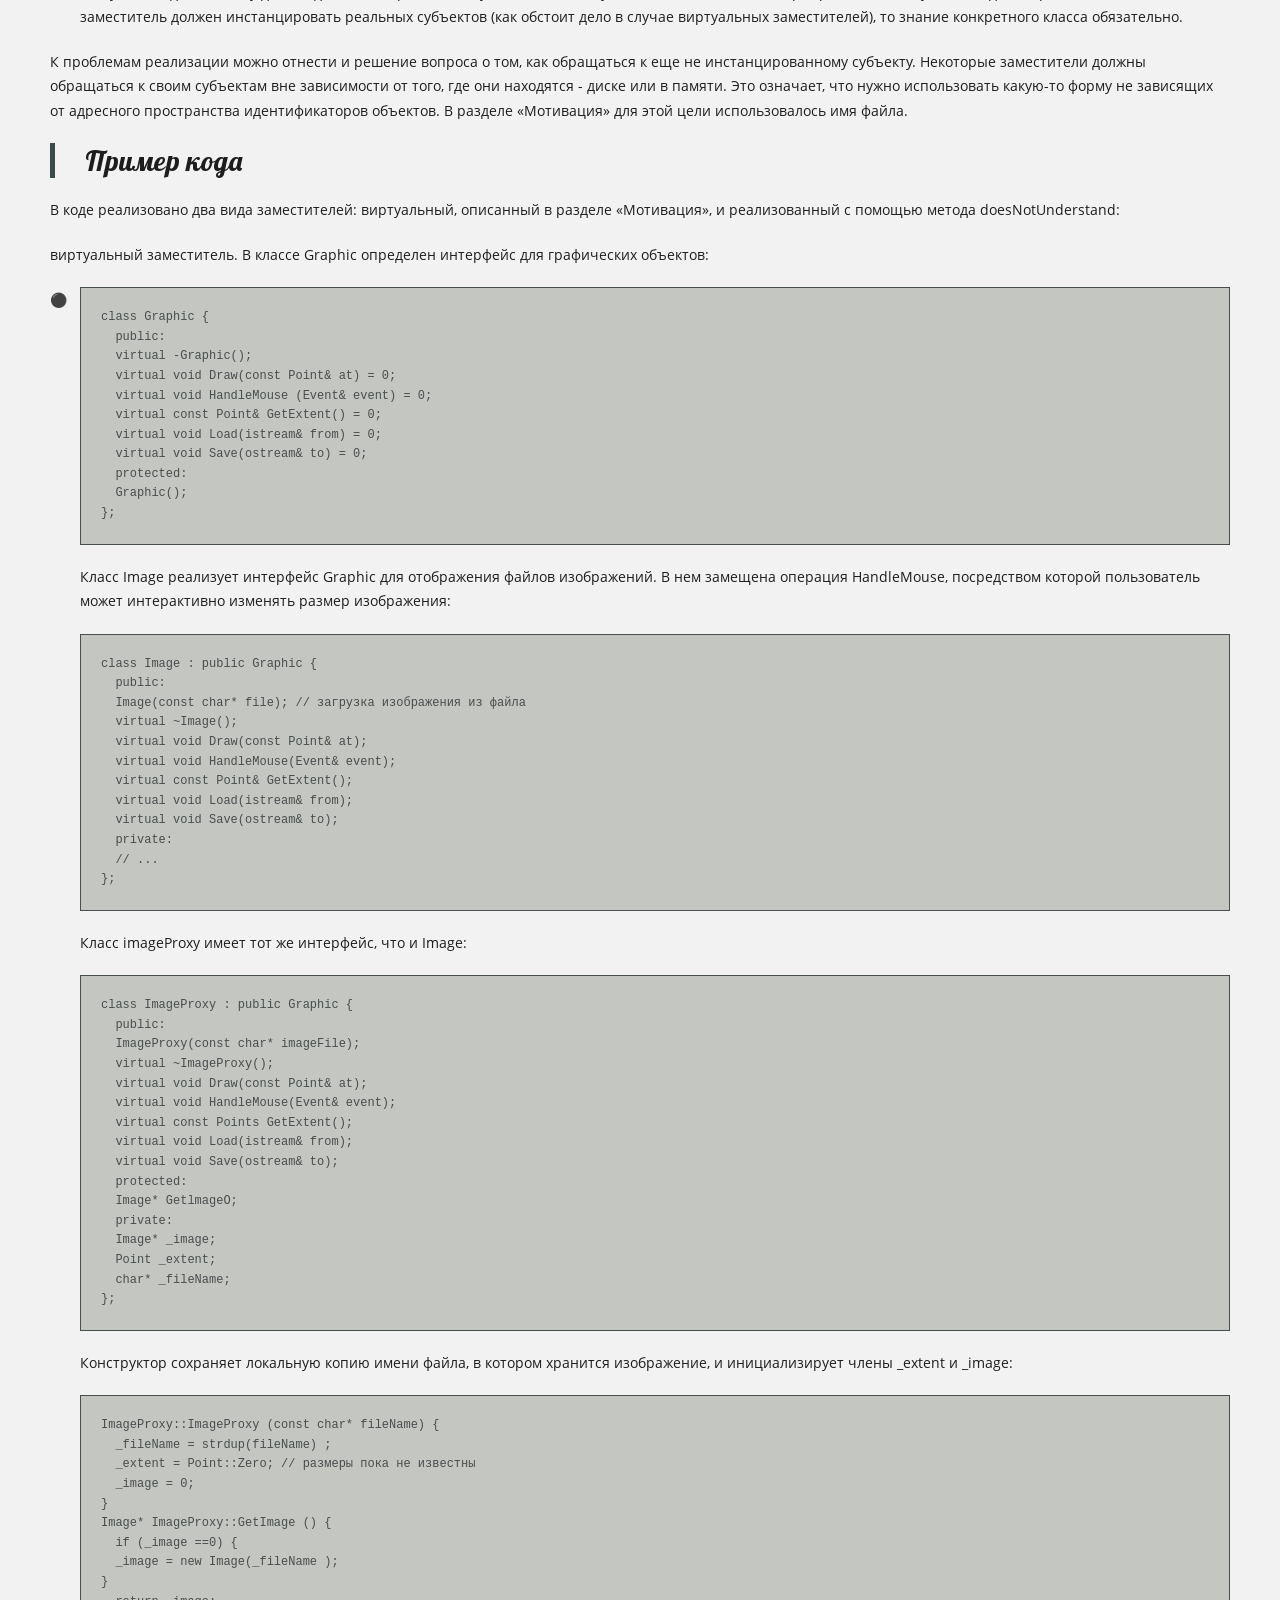
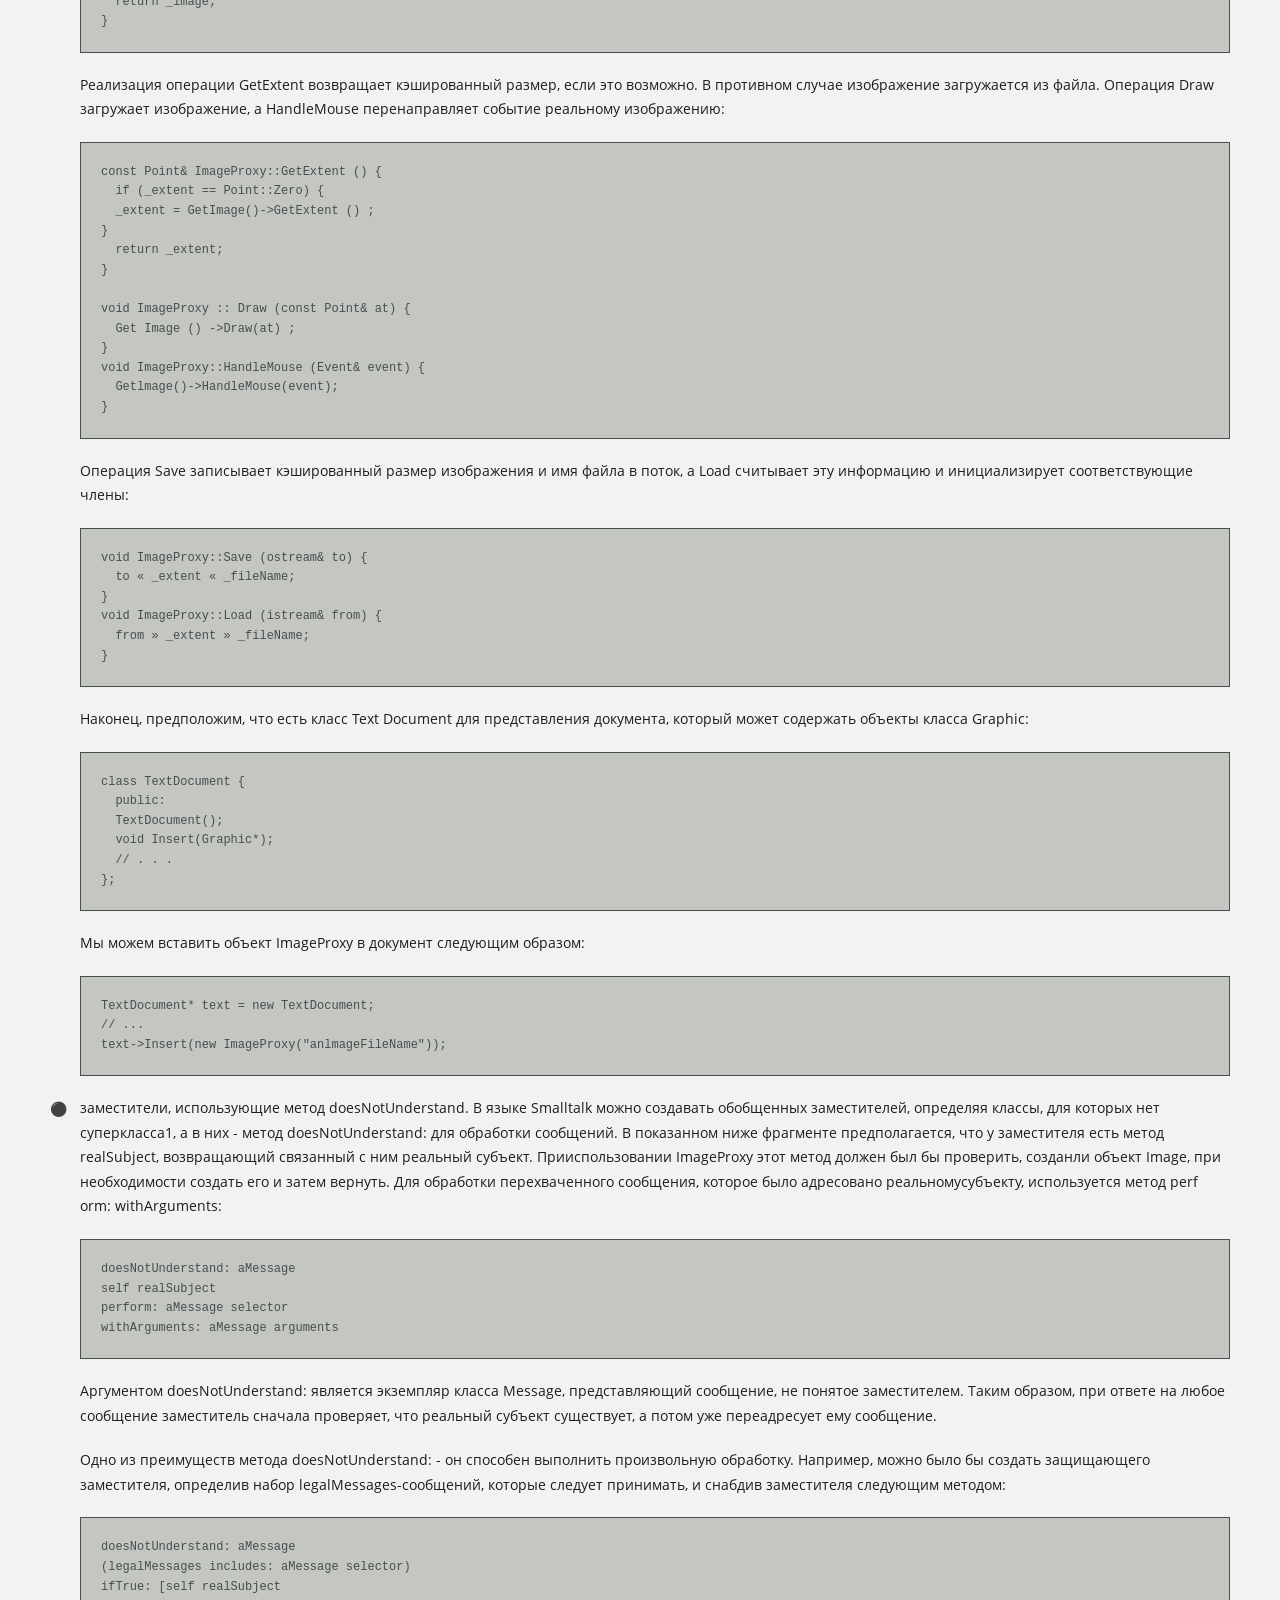
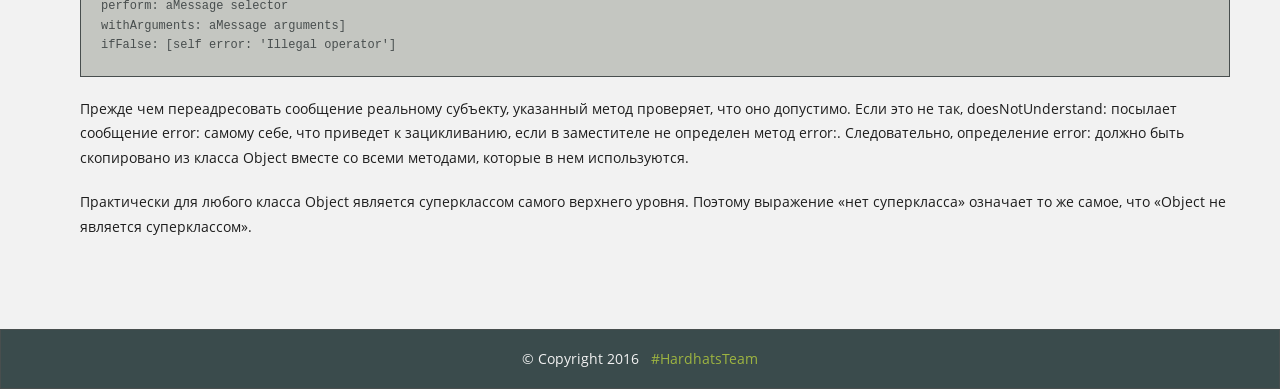
<file: works/pattern-book-responsive/proxy.html>
<!DOCTYPE html>
<html>
<head>
	<meta charset="utf-8" />
	<meta name="description" content="Object-Oriented Software" />
	<meta name="keywords" content="Design, Patterns, Elements, Reusable, Object-Oriented, Software" />
	<meta name="viewport" content="width=device-width, initial-scale=1.0">
	<title>Proxy page</title>
	<link rel="stylesheet" href="css/reset.css" />
	<link rel="stylesheet" href="css/style.css" />
</head>
<body>
	<span class="layout-indicator"></span>
	<header class="header-menu">
		<div class="top-wrap">
			<div class="container">
				<nav>
					<ul>
						<li><a href="adapter.html">Паттерн Adapter</a></li>
						<li><a href="bridge.html">Паттерн Bridge</a></li>
						<li><a href="composite.html">Паттерн Composite</a></li>
						<li><a href="decorator.html">Паттерн Decorator</a></li> 
						<li><a href="facade.html">Паттерн Facade</a></li>
						<li><a href="flyweight.html">Паттерн Flyweight</a></li>
						<li><a href="proxy.html" class="active">Паттерн Proxy</a></li><!-- !!! link MUST have .active class on corresponding page !!! -->
					</ul>
				</nav>
			</div>
		</div>
		<span class="arrow-down arrow-menu">&nbsp;</span>
	</header>
	<main>
		<section id="promo" class="promo-section proxy-promo">
		<div class="overlay"></div>
			<div class="container">
				<div class="titles-wrapper">
					<h1>Паттерн Proxy</h1>
				</div>
			</div>
		</section>		
		<section class="content-section">
			<div class="container">				
			<h3>Название и классификация паттерна</h3>
			<p>Заместитель - паттерн, структурирующий объекты.</p>
			<h4>Назначение</h4>
			<p>Является суррогатом другого объекта и контролирует доступ к нему.</p>
			<h4>Известен также под именем</h4>
			<p>Surrogate (суррогат).</p>
			<h4>Мотивация</h4>
			<p>Разумно управлять доступом к объекту, поскольку тогда можно отложить расходы на создание и инициализацию до момента, когда объект действительно понадобится. Рассмотрим редактор документов, который допускает встраивание в документ графических объектов. Затраты на создание некоторых таких объектов,	например больших растровых изображений, могут быть весьма значительны. Но	документ должен открываться быстро, поэтому следует избегать создания всех	«тяжелых» объектов на стадии открытия (да и вообще это излишне, поскольку не	все они будут видны одновременно).</p>
			<p>В связи с такими ограничениями кажется разумным создавать «тяжелые»	объекты по требованию. Это означает «когда изображение становится видимым».	Но что поместить в документ вместо изображения? И как, не усложняя реализации редактора, скрыть то, что изображение создается по требованию? Например,	оптимизация не должна отражаться на коде, отвечающем за рисование и форматирование.</p>
			<p>Решение состоит в том, чтобы использовать другой объект - заместитель	изображения, который временно подставляется вместо реального изображения.	Заместитель ведет себя точно так же, как само изображение, и выполняет при необходимости его инстанцирование.</p>
			<div class="wrap-image">
			  <img src="img/img-pattern/img1646.jpg" alt="" />
			</div>
			<p>Заместитель создает настоящее изображение, только если редактор документа вызовет операцию Draw. Все последующие запросы заместитель переадресует	непосредственно изображению. Поэтому после создания изображения он должен	сохранить ссылку на него.</p>	
			<p>Предположим, что изображения хранятся в отдельных файлах. В таком случае мы можем использовать имя файла как ссылку на реальный объект. Заместитель хранит также размер изображения, то есть длину и ширину. «Зная» ее, заместитель может отвечать на запросы форматера о своем размере, не инстанцируяизображение.</p>
			<p>На следующей диаграмме классов этот пример показан более подробно.</p>
			<div class="wrap-image">
			  <img src="img/img-pattern/img1644.jpg" alt="" />
			</div>
			<p>Редактор документов получает доступ к встроенным изображениям только через интерфейс, определенный в абстрактном классе Graphic. ImageProxy - это класс для представления изображений, создаваемых по требованию. В ImageProxy хранится имя файла, играющее роль ссылки на изображение, которое находится на диске. Имя файла передается конструктору класса ImageProxy.</p>
			<p>В объекте ImageProxy находятся также ограничивающий прямоугольник	изображения и ссылка на экземпляр реального объекта Image. Ссылка остается	недействительной, пока заместитель не инстанцирует реальное изображение.	Операцией Draw гарантируется, что изображение будет создано до того, как заместитель переадресует ему запрос. Операция Get Extent переадресует запрос	изображению, только если оно уже инстанцировано; в противном случае ImageProxy	возвращает размеры, которые хранит сам.</p>
			<h4>Применимость</h4>
			<p>Паттерн заместитель применим во всех случаях, когда возникает необходимость сослаться на объект более изощренно, чем это возможно, если использовать
			простой указатель. Вот несколько типичных ситуаций, где заместитель оказывается полезным:</p>
			<ul>
				<li>а удаленный заместитель предоставляет локального представителя вместо	объекта, находящегося в другом адресном пространстве. В системе NEXTSTEP	[Add94] для этой цели применяется класс NXProxy. Заместителя такого	рода Джеймс Коплиен [Сор92] называет «послом»;</li>
				<li>а виртуальный заместитель создает «тяжелые» объекты по требованию. Примером может служить класс ImageProxy, описанный в разделе «Мотивация»;</li>
				<li>а защищающий заместитель контролирует доступ к исходному объекту. Такие заместители полезны, когда для разных объектов определены различные права доступа. Например, в операционной системе Choices [CIRM93]объекты Kernel Proxy ограничивают права доступа к объектам операционной системы;</li>
				<li>а «умная» ссылка - это замена обычного указателя. Она позволяет выполнить	дополнительные действия при доступе к объекту. К типичным применениям такой ссылки можно отнести:
					<ul>
						<li>подсчет числа ссылок на реальный объект, с тем чтобы занимаемую им память можно было освободить автоматически, когда не останется ни одной ссылки (такие ссылки называют еще «умными» указателями [Ede92]);</li>
						<li>загрузку объекта в память при первом обращении к нему;</li>
						<li>проверку и установку блокировки на реальный объект при обращении к нему, чтобы никакой другой объект не смог в это время изменить его.</li>
					</ul>
				</li>
			</ul>
			<h4>Структура</h4>
			<div class="wrap-image">
			  <img src="img/img-pattern/img1651.jpg" alt="" />
			</div>
			<p>Вот как может выглядеть диаграмма объектов для структуры с заместителем
			во время выполнения.</p>
			<div class="wrap-image">
			  <img src="img/img-pattern/img1660.jpg" alt="" />
			</div>
			<h4>Участники</h4>
			<p>Proxy (imageProxy) - заместитель:</p>
			
				<ul>
					<li>хранит ссылку, которая позволяет заместителю обратиться к реальному	субъекту. Объект класса Proxy может обращаться к объекту класса	Subj ect, если интерфейсы классов RealSubj ect и Subj ect одинаковы;</li>
					<li>предоставляет интерфейс, идентичный интерфейсу Subj ect, так что заместитель всегда может быть подставлен вместо реального субъекта;</li>
					<li>контролирует доступ к реальному субъекту и может отвечать за его создание и удаление;</li>
					<li>прочие обязанности зависят от вида заместителя:</li>
					<li>удаленный заместитель отвечает за кодирование запроса и его аргументов и отправление закодированного запроса реальному субъекту в другом адресном пространстве;</li>
					<li>виртуальный заместитель может кэшировать дополнительную информацию о реальном субъекте, чтобы отложить его создание. Например,	класс ImageProxy из раздела «Мотивация» кэширует размеры реального изображения;</li>
					<li>защищающий заместитель проверяет, имеет ли вызывающий объект необходимые для выполнения запроса права;</li>
				</ul>
				<p>a Subject (Graphic) субъект:</p>
				<ul>
					<li>определяет общий для RealSubject и Proxy интерфейс, так что класс	Proxy можно использовать везде, где ожидается RealSubject;</li>
				</ul>
				<p>a RealSubject (Image) реальный субъект:</p>
				<ul>
					<li>определяет реальный объект, представленный заместителем.</li>
				</ul>
			
			<h4>Отношения</h4>
			<p>Proxy при необходимости переадресует запросы объекту RealSubject. Детали зависят от вида заместителя.</p>
			<h4>Результаты</h4>
			<p>С помощью паттерна заместитель при доступе к объекту вводится дополнительный уровень косвенности. У этого подхода есть много вариантов в зависимости от вида заместителя:</p>
			<ul>
				<li>а удаленный заместитель может скрыть тот факт, что объект находится в другом адресном пространстве;</li>
				<li>а виртуальный заместитель может выполнять оптимизацию, например создание объекта по требованию;</li>
				<li>а защищающий заместитель и «умная» ссылка позволяют решать дополнительные задачи при доступе к объекту.</li>
			</ul>
			<p>Есть еще одна оптимизация, которую паттерн заместитель иногда скрывает	от клиента. Она называется копированием при записи (copy-on-write) и имеет много общего с созданием объекта по требованию. Копирование большого и сложного объекта - очень дорогая операция. Если копия не модифицировалась, то нет	смысла эту цену платить. Если отложить процесс копирования, применив заместитель, то можно быть уверенным, что эта операция произойдет только тогда, когда он действительно был изменен.</p>
			<p>Чтобы во время записи можно было копировать, необходимо подсчитывать	ссылки на субъект. Копирование заместителя просто увеличивает счетчик ссылок. И только тогда, когда клиент запрашивает операцию, изменяющую субъект,	заместитель действительно выполняет копирование. Одновременно заместитель	должен уменьшить счетчик ссылок. Когда счетчик ссылок становится равным	нулю, субъект уничтожается.</p>
			<p>Копирование при записи может существенно уменьшить плату за копирование «тяжелых» субъектов.<p>
			<h4>Реализация</h4>
			<p>При реализации паттерна заместитель можно использовать следующие возможности языка:</p>
			<p>а перегрузку оператора доступа к членам в C++. Язык C++ поддерживает перегрузку оператора доступа к членам класса ->. Это позволяет производить дополнительные действия при любом разыменовании указателя на объект. Для реализации некоторых видов заместителей это оказывается полезно, поскольку заместитель ведет себя аналогично указателю.</p>
			<p>В следующем примере показано, как воспользоваться данным приемом для	реализации виртуального заместителя imagePtr:</p>
			<ul>
				<li>
					<pre>
						class Image;
						extern Image* LoadAnImageFile( const char*);
						// внешняя функция
						class ImagePtr {
						&nbsp;&nbsp;public:
						&nbsp;&nbsp;ImagePtr (const char* imageFile);
						&nbsp;&nbsp;virtual -ImagePtr ();
						&nbsp;&nbsp;virtual Image* operator-> () ;
						&nbsp;&nbsp;virtual Image& operator* ( ) ;
						&nbsp;&nbsp;private:
						&nbsp;&nbsp;Image* Loadlmage ( ) ;
						&nbsp;&nbsp;private:
						&nbsp;&nbsp;Image* _image;
						&nbsp;&nbsp;const char* _imageFile;
						};
						ImagePtr::ImagePtr (const char* theImageFile)
						_imageFile = theImageFile;
						_image = 0;
						}
						Image* ImagePtr::LoadImage () {
						&nbsp;&nbsp;if (_image ==0) {
						&nbsp;&nbsp;_image = LoadAnlmageFile(_imageFile);
						}
						return _image;
						}
					</pre>
					<p>Перегруженные операторы -> и * используют операцию Loadlmage для возврата клиенту изображения, хранящегося в переменной _image (при необходимости загрузив его):</p>
					<pre>
						Image* ImagePtr::operator-> () {
						&nbsp;&nbsp;return Loadlmage();
						}
						Image& ImagePtr::operator* () {
						&nbsp;&nbsp;return *LoadImage();
						}
					</pre>
					<p>Такой подход позволяет вызывать операции объекта Image через объекты ImagePtr, не заботясь о том, что они не являются частью интерфейса данного класса:</p>
					<pre>
						ImagePtr image = ImagePtr("anlmageFileName");
						image->Draw( Point (50, 100));
						// (image.operator->())->Draw(Point(50, 100))
					</pre>
					<p>Обратите внимание, что заместитель изображения ведет себя подобно указателю, но не объявлен как указатель на Image. Это означает, что использовать его в точности как настоящий указатель на Image нельзя. Поэтому при таком подходе клиентам следует трактовать объекты Image и ImagePtr поразному.<p>
					<p>Перегрузка оператора доступа - лучшее решение далеко не для всех видов	заместителей. Некоторым из них должно быть точно известно, какая операция вызывается, а в таких случаях перегрузка оператора доступа не работает.	Рассмотрим пример виртуального заместителя, обсуждавшийся в разделе	«Мотивация». Изображение нужно загружать в точно определенное время - при вызове операции Draw, а не при каждом обращении к нему. Перегрузка оператора доступа не позволяет различить подобные случаи. В такой	ситуации придется вручную реализовать каждую операцию заместителя,	переадресующую запрос субъекту.</p>
					<p>Обычно все эти операции очень похожи друг на друга, как видно из примера кода в одноименном разделе. Они проверяют, что запрос корректен, что	объект-адресат существует и т.д., а потом уже перенаправляют ему запрос. Писать этот код снова и снова надоедает. Поэтому нередко для его aвтoмa^ тической генерации используют препроцессор;</p>
				</li>
				<li>
					<p>а метод doesNotUnderstand в Smalltalk. В языке Smalltalk есть возможность, позволяющая автоматически поддержать переадресацию запросов. При отправлении клиентом сообщения, для которого у получателя нет соответствующего метода, Smalltalk вызывает метод doesNotUnderstand: aMessage.	Заместитель может переопределить doesNotUnderstand так, что сообщение будет переадресовано субъекту.</p>
					<p>Дабы гарантировать, что запрос будет перенаправлен субъекту, а не просто	тихо поглощен заместителем, класс Proxy можно определить так, что он не	станет понимать никаких сообщений. Smalltalk позволяет это сделать, надо	лишь, чтобы у Proxy не было суперкласса1.</p>
					<p>Главный недостаток метода doesNotUnderstand: в том, что в большинстве Smalltalk-систем имеется несколько специальных сообщений, обрабатываемых непосредственно виртуальной машиной, а в этом случае стандартный механизм поиска методов обходится. Правда, единственной такой	операцией, написанной в классе Ob j ect (следовательно, могущей затронуть	заместителей), является тождество ==.</p>
					<p>Если вы собираетесь применять doesNotUnderstand: для реализация	заместителя, то должны как-то решить вышеописанную проблему. Нельзя	же ожидать, что совпадение заместителей - это то же самое, что и совпадение реальных субъектов. К сожалению, doesNotUnderstand: изначально	создавался для обработки ошибок, а не для построения заместителей, поэтому его быстродействие оставляет желать лучшего;</p>
				</li>
				<li>
					<p>а заместителю не всегда должен быть известен тип реального объекта. Если	класс Proxy может работать с субъектом только через его абстрактный интерфейс, то не нужно создавать Proxy для каждого класса реального субъекта Real Sub j ect; заместитель может обращаться к любому из них единообразно. Но если заместитель должен инстанцировать реальных субъектов	(как обстоит дело в случае виртуальных заместителей), то знание конкретного класса обязательно.</p>
				</li>
			</ul>
			<p>К проблемам реализации можно отнести и решение вопроса о том, как обращаться к еще не инстанцированному субъекту. Некоторые заместители должны	обращаться к своим субъектам вне зависимости от того, где они находятся - диске или в памяти. Это означает, что нужно использовать какую-то форму не зависящих от адресного пространства идентификаторов объектов. В разделе «Мотивация» для этой цели использовалось имя файла.</p>
			<h4>Пример кода</h4>
			<p>В коде реализовано два вида заместителей: виртуальный, описанный в разделе «Мотивация», и реализованный с помощью метода doesNotUnderstand:</p>
			<p>виртуальный заместитель. В классе Graphic определен интерфейс для графических объектов:</p>
			<ul>
				<li>
					<pre>
						class Graphic {
						&nbsp;&nbsp;public:
						&nbsp;&nbsp;virtual -Graphic();
						&nbsp;&nbsp;virtual void Draw(const Point& at) = 0;
						&nbsp;&nbsp;virtual void HandleMouse (Event& event) = 0;
						&nbsp;&nbsp;virtual const Point& GetExtent() = 0;
						&nbsp;&nbsp;virtual void Load(istream& from) = 0;
						&nbsp;&nbsp;virtual void Save(ostream& to) = 0;
						&nbsp;&nbsp;protected:
						&nbsp;&nbsp;Graphic();
						};
					</pre>
					<p>Класс Image реализует интерфейс Graphic для отображения файлов изображений. В нем замещена операция HandleMouse, посредством которой пользователь может интерактивно изменять размер изображения:</p>
					<pre>
						class Image : public Graphic {
						&nbsp;&nbsp;public:
						&nbsp;&nbsp;Image(const char* file); // загрузка изображения из файла
						&nbsp;&nbsp;virtual ~Image();
						&nbsp;&nbsp;virtual void Draw(const Point& at);
						&nbsp;&nbsp;virtual void HandleMouse(Event& event);
						&nbsp;&nbsp;virtual const Point& GetExtent();
						&nbsp;&nbsp;virtual void Load(istream& from);
						&nbsp;&nbsp;virtual void Save(ostream& to);
						&nbsp;&nbsp;private:
						&nbsp;&nbsp;// ...
						};
					</pre>
					<p>Класс imageProxy имеет тот же интерфейс, что и Image:</p>
					<pre>
						class ImageProxy : public Graphic {
						&nbsp;&nbsp;public:
						&nbsp;&nbsp;ImageProxy(const char* imageFile);
						&nbsp;&nbsp;virtual ~ImageProxy();
						&nbsp;&nbsp;virtual void Draw(const Point& at);
						&nbsp;&nbsp;virtual void HandleMouse(Event& event);
						&nbsp;&nbsp;virtual const Points GetExtent();
						&nbsp;&nbsp;virtual void Load(istream& from);
						&nbsp;&nbsp;virtual void Save(ostream& to);
						&nbsp;&nbsp;protected:
						&nbsp;&nbsp;Image* GetlmageO;
						&nbsp;&nbsp;private:
						&nbsp;&nbsp;Image* _image;
						&nbsp;&nbsp;Point _extent;
						&nbsp;&nbsp;char* _fileName;
						};
					</pre>
					<p>Конструктор сохраняет локальную копию имени файла, в котором хранится изображение, и инициализирует члены _extent и _image:</p>
					<pre>
						ImageProxy::ImageProxy (const char* fileName) {
						&nbsp;&nbsp;_fileName = strdup(fileName) ;
						&nbsp;&nbsp;_extent = Point::Zero; // размеры пока не известны
						&nbsp;&nbsp;_image = 0;
						}
						Image* ImageProxy::GetImage () {
						&nbsp;&nbsp;if (_image ==0) {
						&nbsp;&nbsp;_image = new Image(_fileName );
						}
						&nbsp;&nbsp;return _image;
						}
					</pre>
					<p>Реализация операции GetExtent возвращает кэшированный размер, если	это возможно. В противном случае изображение загружается из файла. Операция Draw загружает изображение, a HandleMouse перенаправляет событие реальному изображению:</p>
					<pre>
						const Point& ImageProxy::GetExtent () {
						&nbsp;&nbsp;if (_extent == Point::Zero) {
						&nbsp;&nbsp;_extent = GetImage()->GetExtent () ;
						}
						&nbsp;&nbsp;return _extent;
						}
						
						void ImageProxy :: Draw (const Point& at) {
						&nbsp;&nbsp;Get Image () ->Draw(at) ;
						}
						void ImageProxy::HandleMouse (Event& event) {
						&nbsp;&nbsp;Getlmage()->HandleMouse(event);
						}
					</pre>
					<p>Операция Save записывает кэшированный размер изображения и имя файла в поток, a Load считывает эту информацию и инициализирует соответствующие члены:</p>
					<pre>
						void ImageProxy::Save (ostream& to) {
						&nbsp;&nbsp;to « _extent « _fileName;
						}
						void ImageProxy::Load (istream& from) {
						&nbsp;&nbsp;from » _extent » _fileName;
						}
					</pre>
					<p>Наконец, предположим, что есть класс Text Document для представления	документа, который может содержать объекты класса Graphic:<p>
					<pre>
						class TextDocument {
						&nbsp;&nbsp;public:
						&nbsp;&nbsp;TextDocument();
						&nbsp;&nbsp;void Insert(Graphic*);
						&nbsp;&nbsp;// . . .
						};
					</pre>
					<p>Мы можем вставить объект ImageProxy в документ следующим образом:</p>
					<pre>
						TextDocument* text = new TextDocument;
						// ...
						text->Insert(new ImageProxy("anlmageFileName"));
					</pre>
				</li>
				<li>
					<p>заместители, использующие метод doesNotUnderstand. В языке Smalltalk можно создавать обобщенных заместителей, определяя классы, для которых нет суперкласса1, а в них - метод doesNotUnderstand: для обработки сообщений. 	В показанном ниже фрагменте предполагается, что у заместителя есть метод realSubject, возвращающий связанный с ним реальный субъект. Прииспользовании ImageProxy этот метод должен был бы проверить, созданли объект Image, при необходимости создать его и затем вернуть. Для обработки перехваченного сообщения, которое было адресовано реальномусубъекту, используется метод perf orm: withArguments:</p>
					<pre>
						doesNotUnderstand: aMessage
						self realSubject
						perform: aMessage selector
						withArguments: aMessage arguments
					</pre>
					<p>Аргументом doesNotUnderstand: является экземпляр класса Message,	представляющий сообщение, не понятое заместителем. Таким образом, при	ответе на любое сообщение заместитель сначала проверяет, что реальный	субъект существует, а потом уже переадресует ему сообщение.</p>
					<p>Одно из преимуществ метода doesNotUnderstand: - он способен выполнить произвольную обработку. Например, можно было бы создать защищающего заместителя, определив набор legalMessages-сообщений, которые	следует принимать, и снабдив заместителя следующим методом:</p>
					<pre>
						doesNotUnderstand: aMessage
						(legalMessages includes: aMessage selector)
						ifTrue: [self realSubject
						perform: aMessage selector
						withArguments: aMessage arguments]
						ifFalse: [self error: 'Illegal operator']
					</pre>
					<p>Прежде чем переадресовать сообщение реальному субъекту, указанный метод проверяет, что оно допустимо. Если это не так, doesNotUnderstand: посылает сообщение error: самому себе, что приведет к зацикливанию, если в заместителе не определен метод error:. Следовательно, определение error: должно быть скопировано из класса Object вместе со всеми методами, которые в нем используются.</p>
					<p>Практически для любого класса Object является суперклассом самого верхнего уровня. Поэтому выражение «нет суперкласса» означает то же самое, что «Object не является суперклассом».<p>
				</li>
			</ul>
			</div>
		</section>
	</main>
	<footer>
		<a href="index.html" class="go-home-button">&nbsp;</a>
		<a href="#promo" class="go-top">&nbsp;</a>
		<div class="container">
			<p>&#169; Copyright 2016 &nbsp; <a href="#">#HardhatsTeam</a></p>
		</div>
	</footer>	
</body>
</html>
</file>
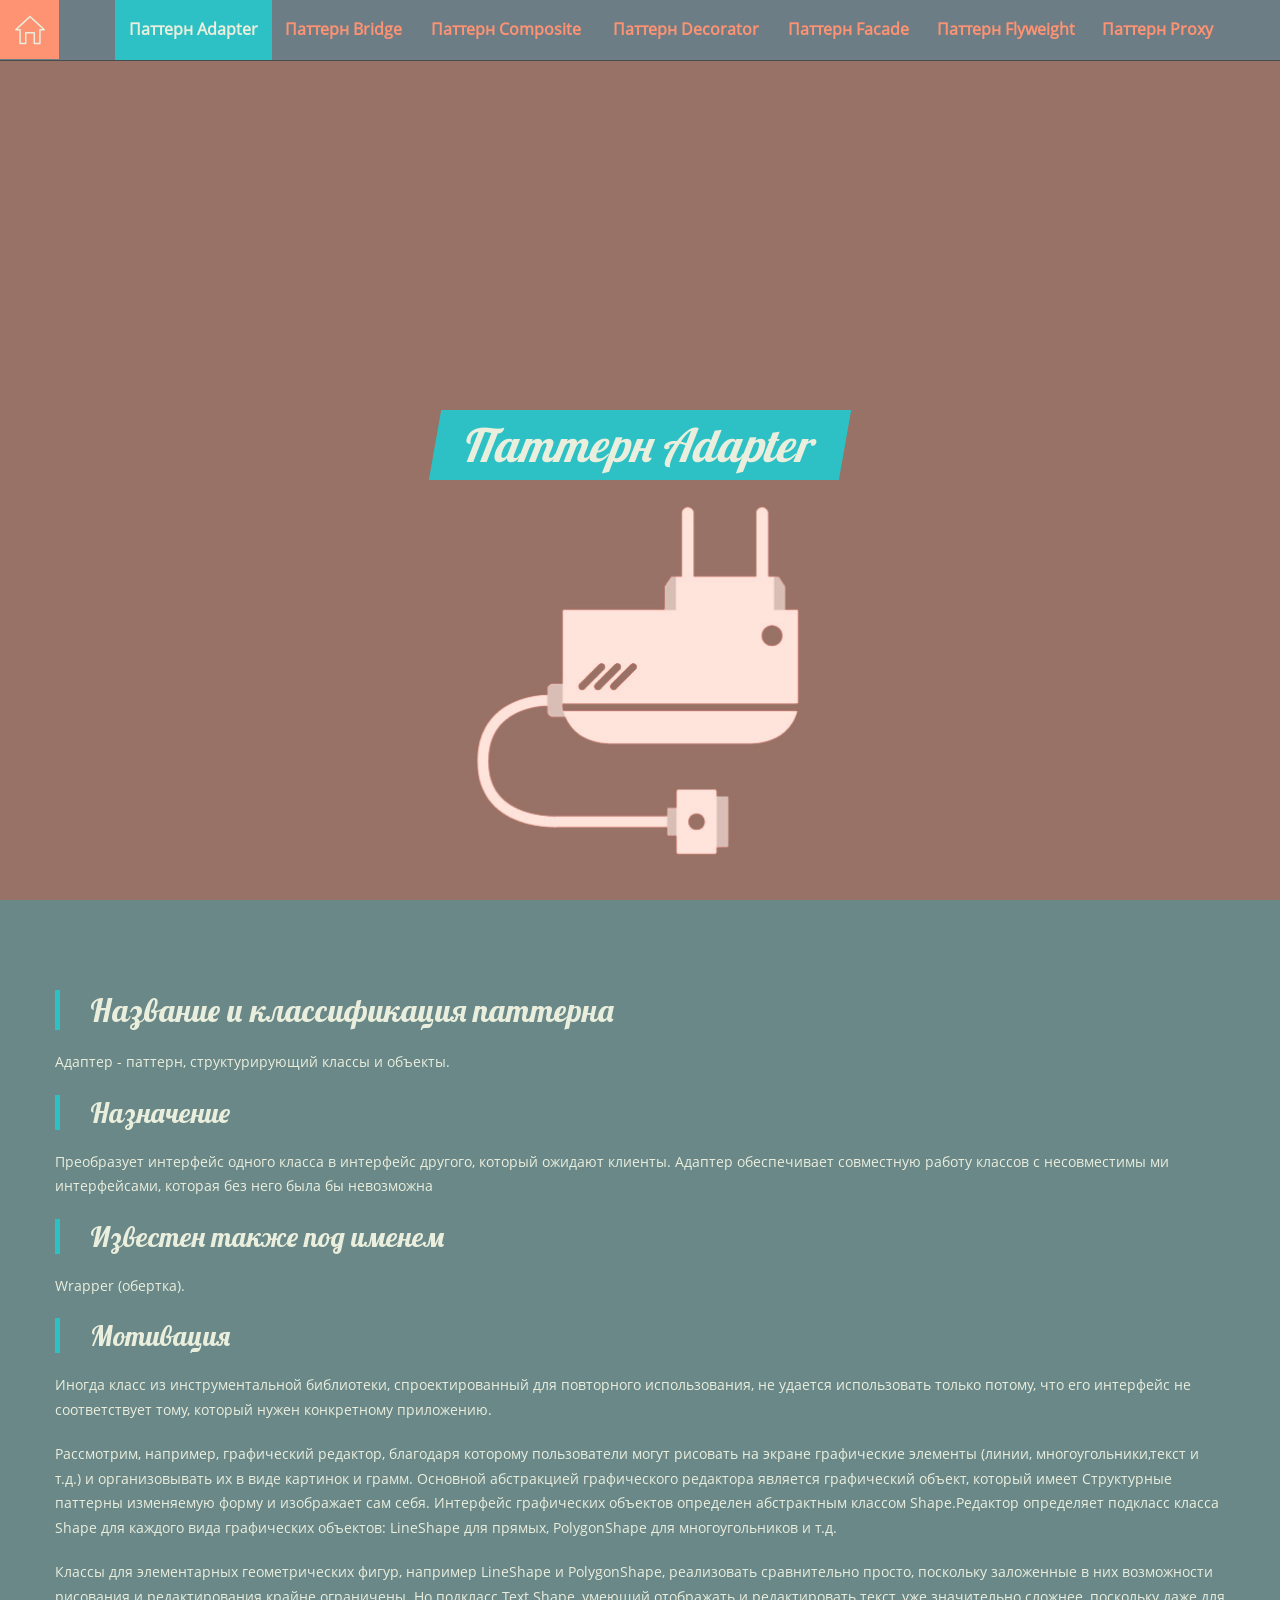
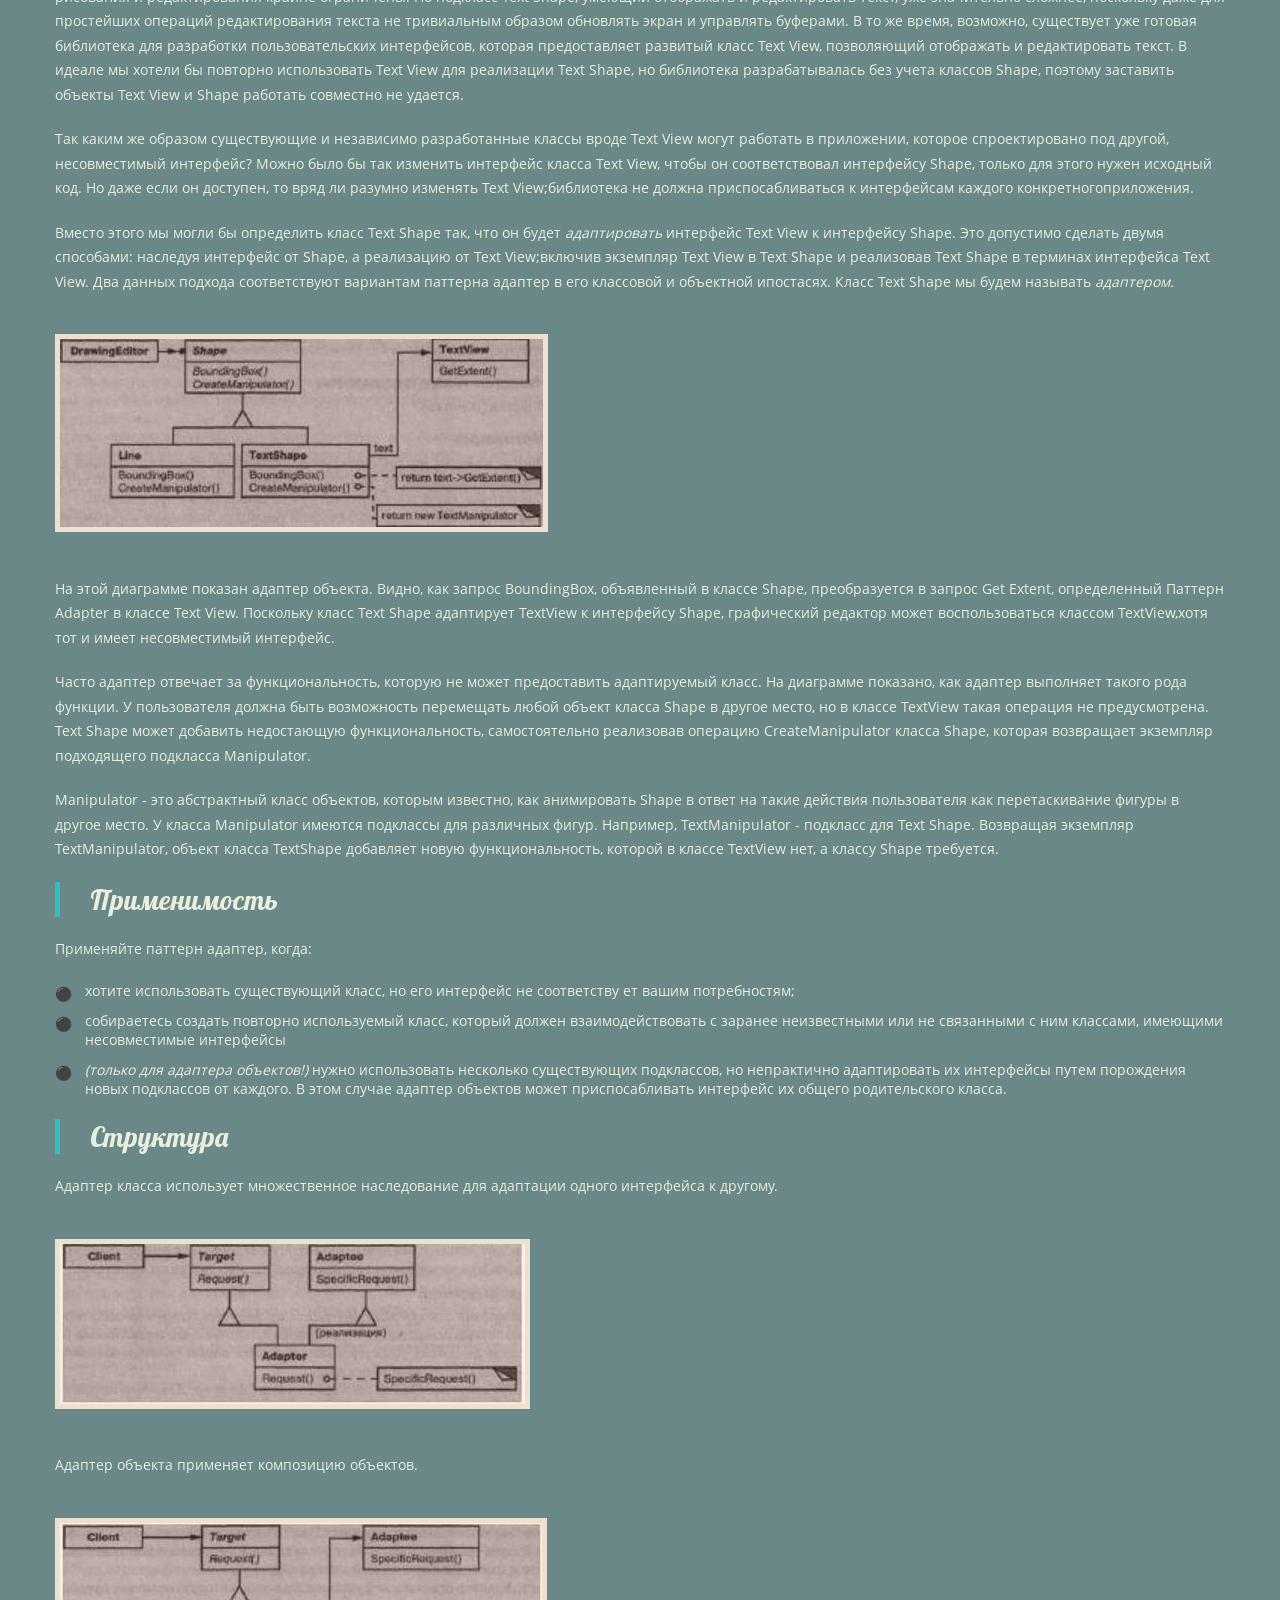
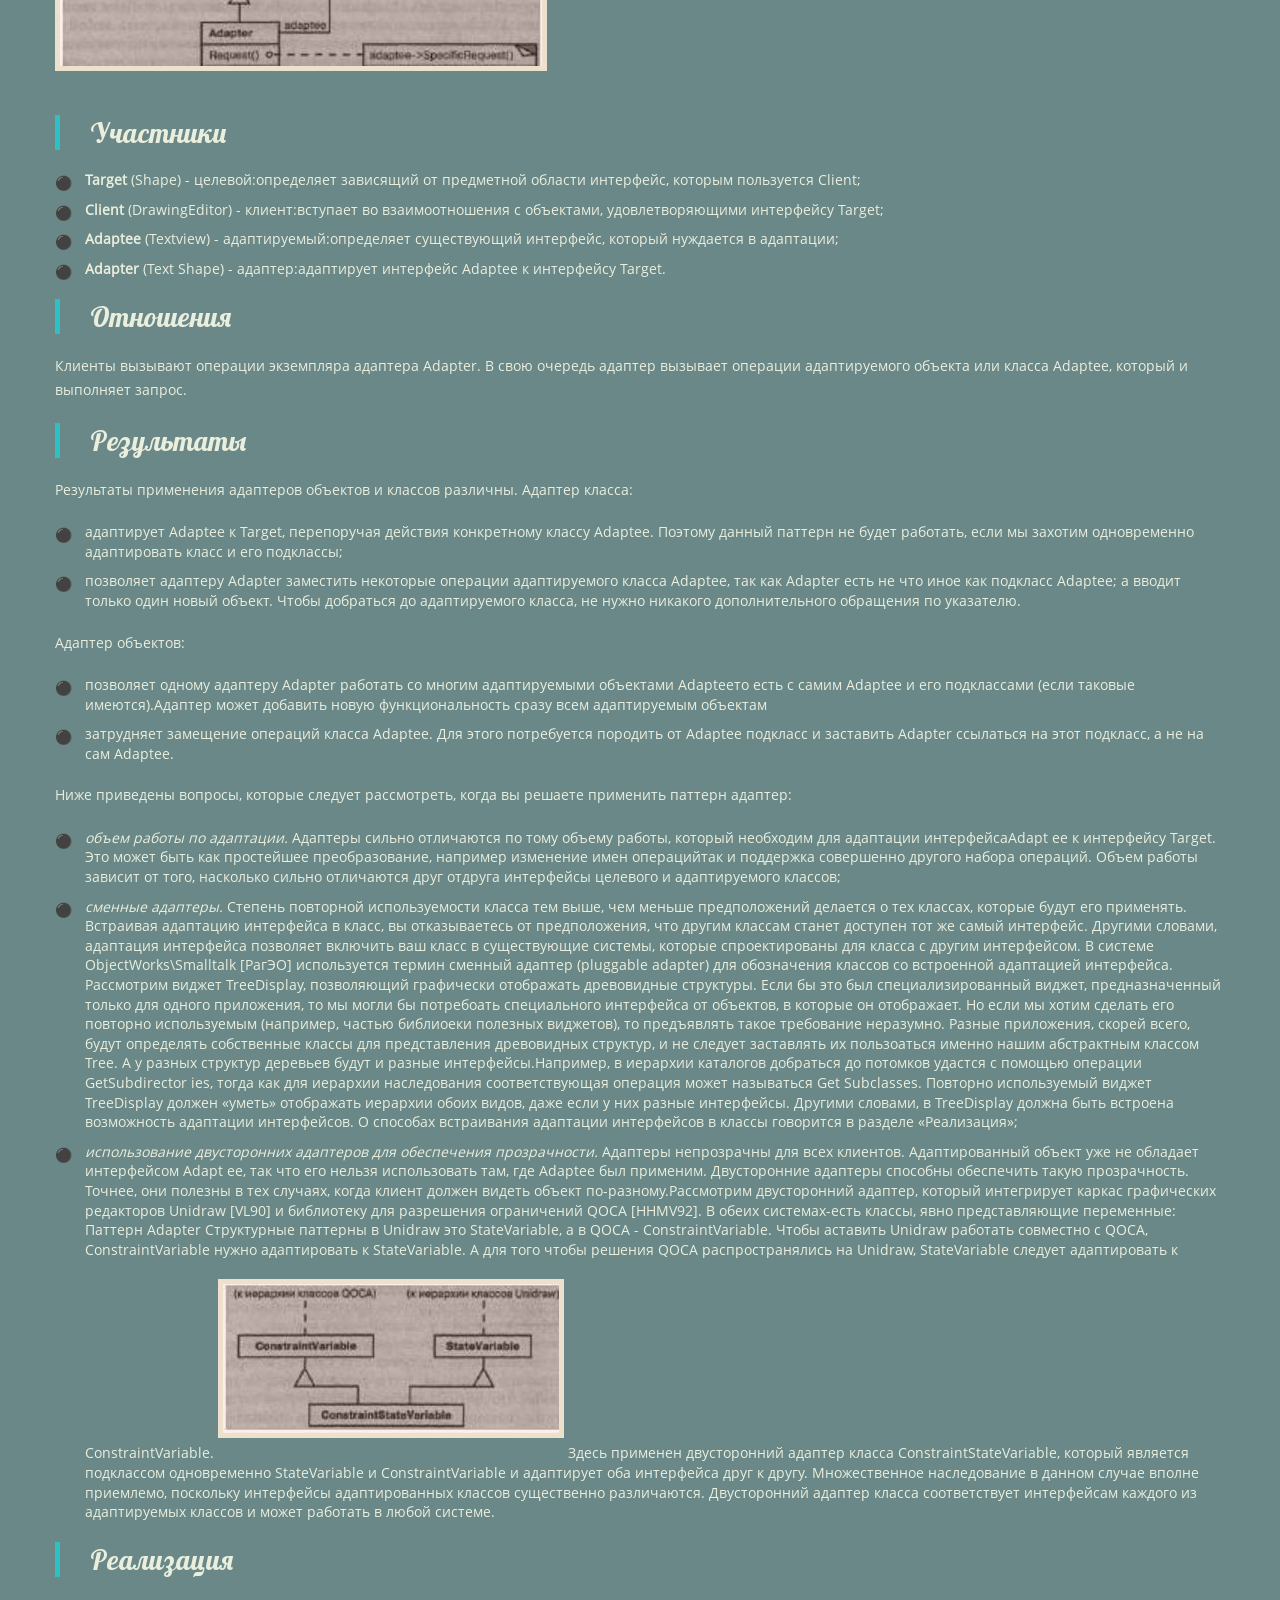
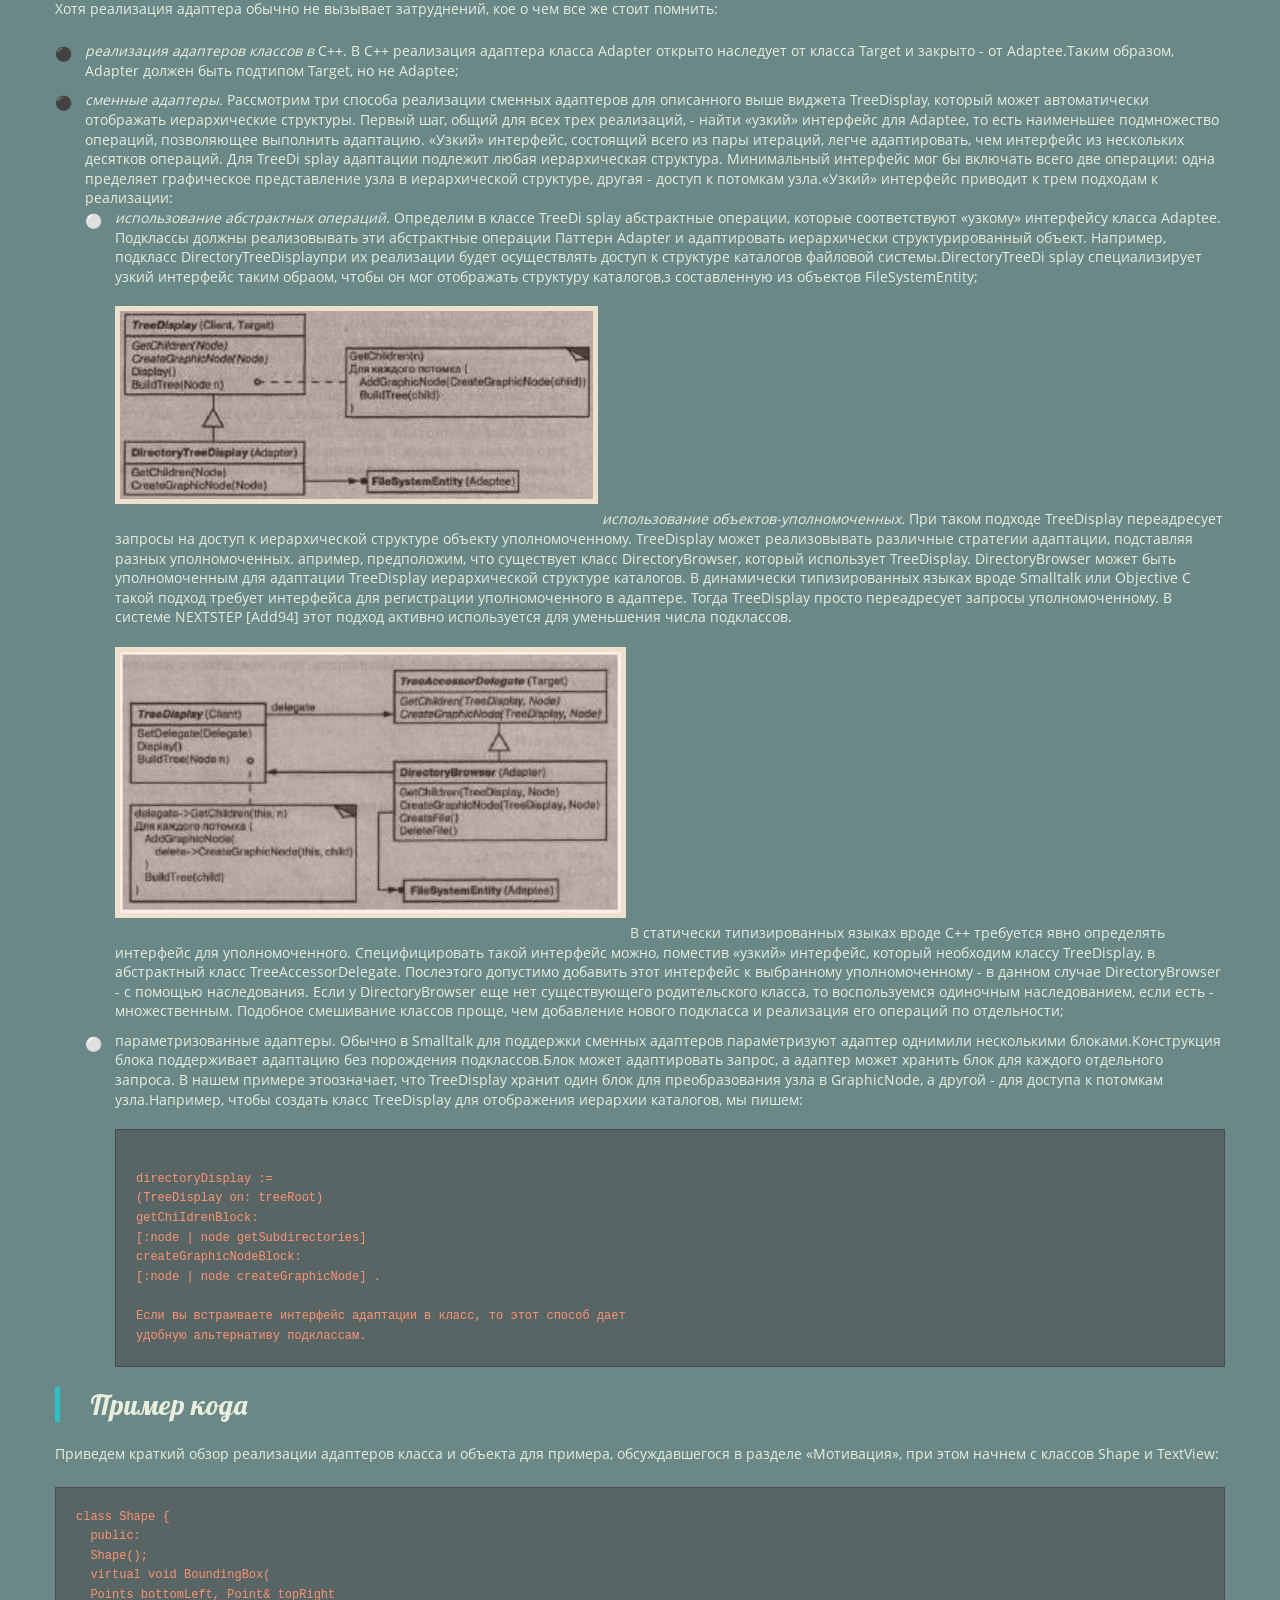
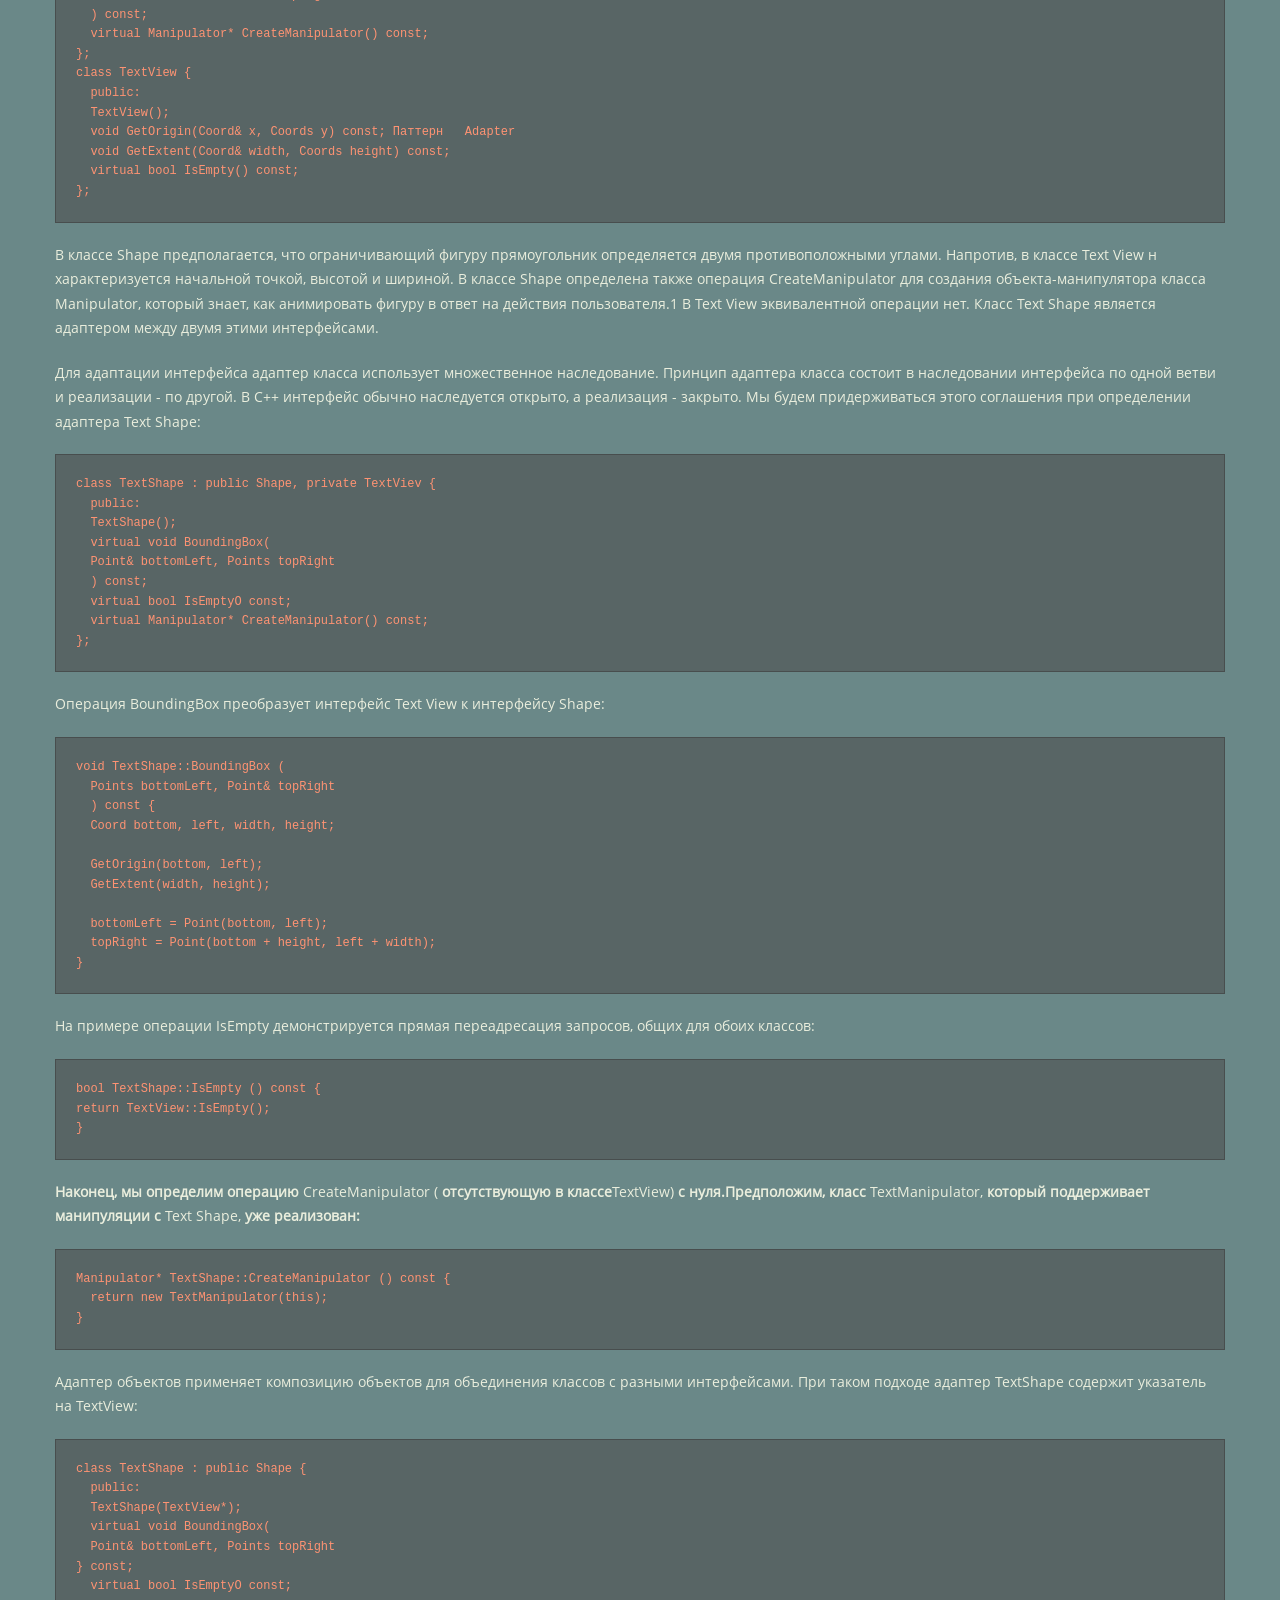
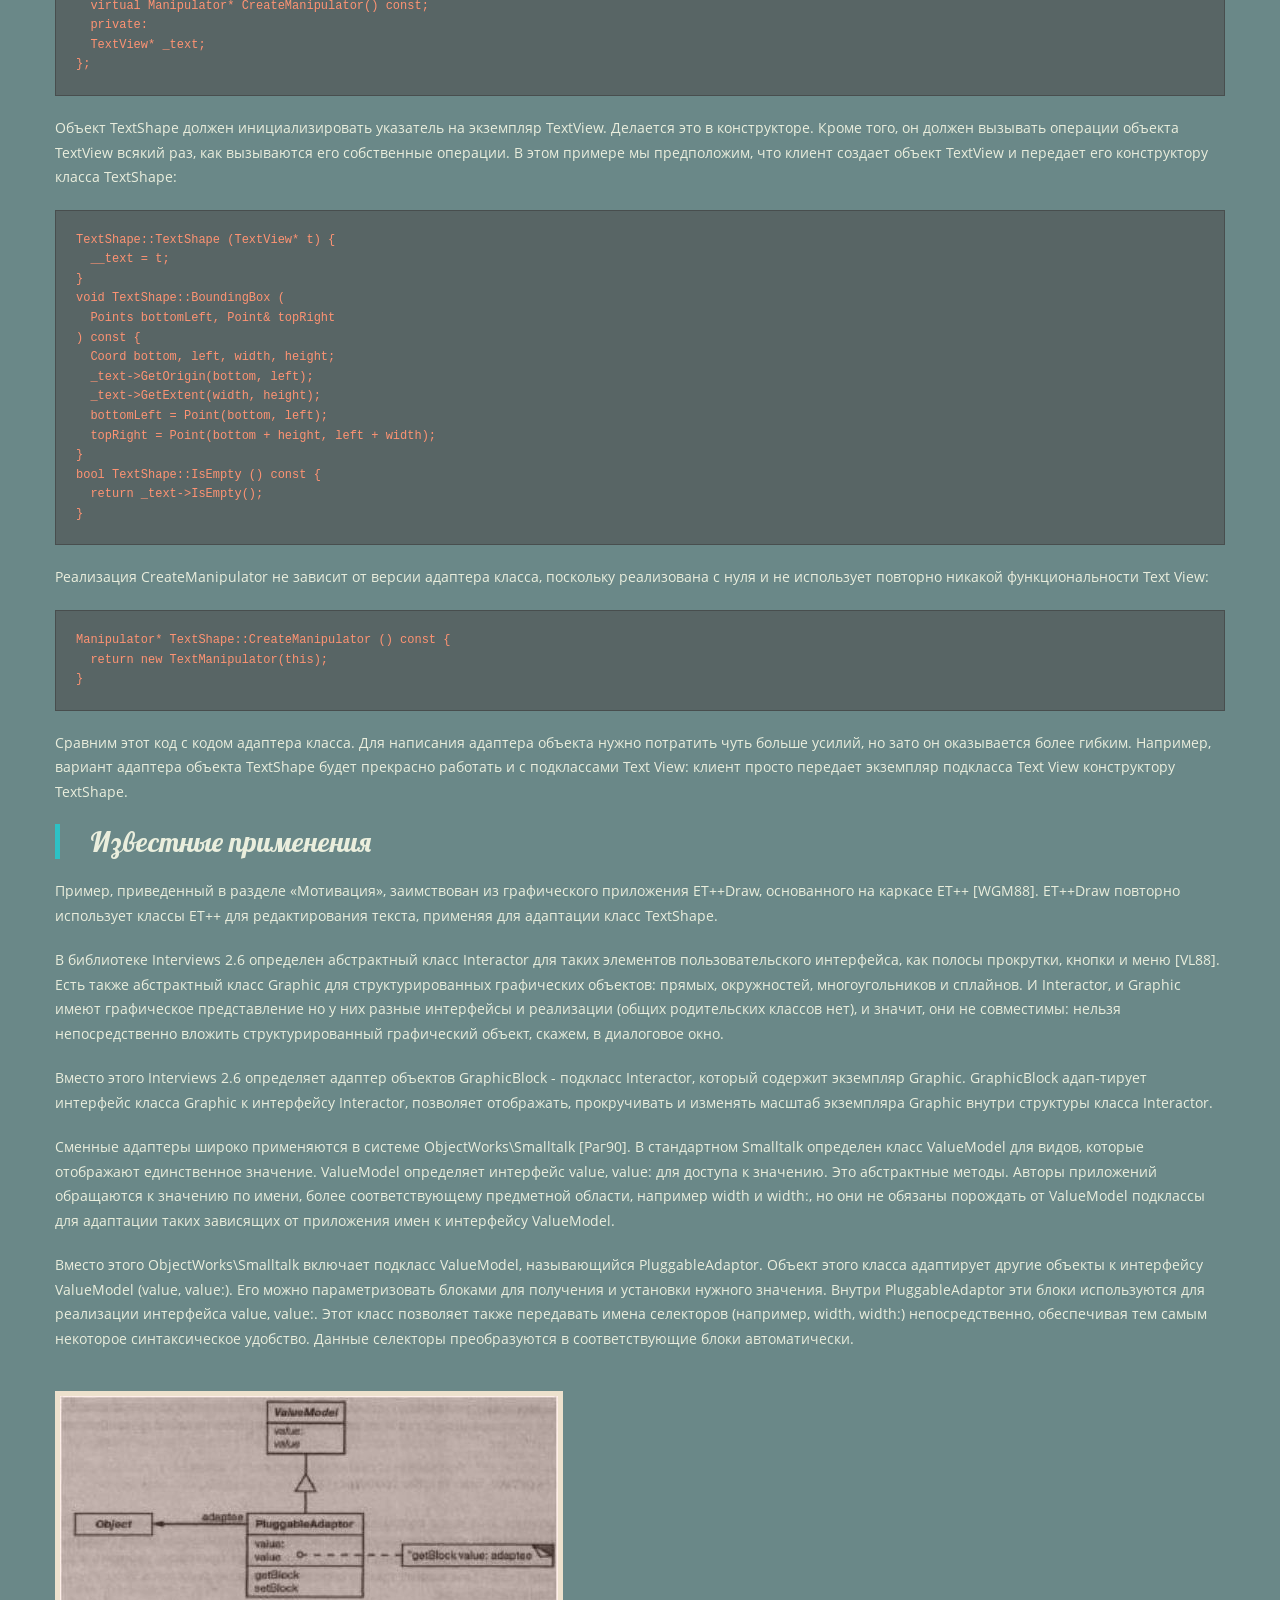
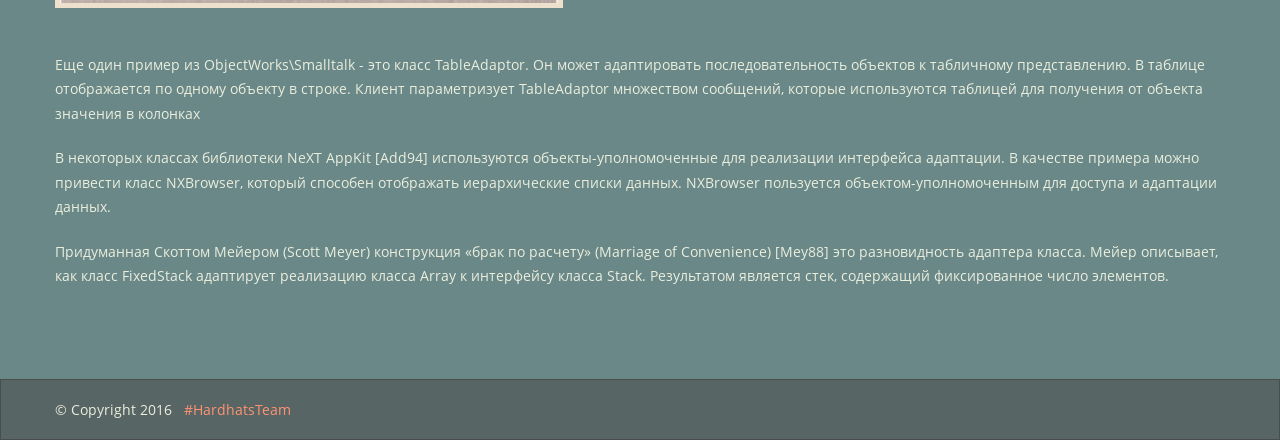
<file: works/pattern-book/adapter.html>
<!DOCTYPE html>
<html>
<head>
	<meta charset="utf-8" />
	<meta name="description" content="Object-Oriented Software" />
	<meta name="keywords" content="Design, Patterns, Elements, Reusable, Object-Oriented, Software" />
	<title>Adapter Page</title>
	<link rel="stylesheet" href="css/reset.css" />
	<link rel="stylesheet" href="css/style.css" />
	<!-- <link href='https://fonts.googleapis.com/css?family=Lobster|Open+Sans:400,300,700,300italic,600&subset=latin,cyrillic' rel='stylesheet' type='text/css' /> -->
</head>
<body>
	<header>
		<a href="index.html" class="go-home-button">&nbsp;</a>
		<div class="container">
			<nav>
				<ul>
					<li><a href="adapter.html" class="active">Паттерн Adapter</a></li><!-- !!! link MUST have .active class on corresponding page !!! -->
					<li><a href="bridge.html">Паттерн Bridge</a></li>
					<li><a href="composite.html">Паттерн Composite</a></li>
					<li><a href="decorator.html">Паттерн Decorator</a></li> 
					<li><a href="facade.html">Паттерн Facade</a></li>
					<li><a href="flyweight.html">Паттерн Flyweight</a></li>
					<li><a href="proxy.html">Паттерн Proxy</a></li>
				</ul>
			</nav>
		</div>
	</header>
	<section class="promo-section adapter-promo">
		<div class="overlay"></div>
		<div class="container">
			<div class="titles-wrapper">
					<h1>Паттерн Adapter</h1>
			</div>
		</div>
	</section>
	<main>
		<section class="content-section">
			<div class="container">
				<!-- !!! HEAR CONTENT !!! -->
				<h3>Название и классификация паттерна</h3>
				<p>Адаптер - паттерн, структурирующий классы и объекты.</p>
				<h4>Назначение</h4>
				<p>Преобразует интерфейс одного класса в  интерфейс другого, который ожидают клиенты. Адаптер обеспечивает совместную работу классов с несовместимы ми интерфейсами, которая без него была бы невозможна</p>
				<h4>Известен также под именем</h4>
				<p>Wrapper (обертка).</p>
				<h4>Мотивация</h4>
				<p>Иногда класс из инструментальной библиотеки, спроектированный для повторного использования, не удается использовать только  потому, что его интерфейс не соответствует тому, который нужен конкретному  приложению. </p>
				<p>Рассмотрим, например, графический редактор, благодаря которому пользователи могут рисовать на экране графические элементы (линии, многоугольники,текст и т.д.) и организовывать их в виде картинок и грамм. Основной абстракцией графического  редактора является графический объект, который имеет Структурные паттерны изменяемую форму и изображает сам себя.  Интерфейс графических объектов определен абстрактным классом Shape.Редактор определяет подкласс класса Shape  для каждого вида графических объектов: LineShape для прямых, PolygonShape для многоугольников и т.д. </p>
				<p>Классы для элементарных геометрических фигур, например LineShape и PolygonShape, реализовать сравнительно просто, поскольку заложенные в них возможности рисования и редактирования крайне ограничены. Но подкласс Text Shape, умеющий отображать и редактировать текст, уже значительно сложнее, поскольку даже для простейших операций редактирования текста не тривиальным образом обновлять экран и управлять буферами. В то же время, возможно, существует уже готовая библиотека для разработки пользовательских интерфейсов, которая предоставляет развитый класс Text View, позволяющий отображать и редактировать текст. В идеале мы хотели бы повторно использовать Text View для реализации Text Shape, но библиотека разрабатывалась без учета классов Shape, поэтому заставить объекты Text View и Shape работать совместно не удается. </p>
				 <p>Так каким же образом существующие и независимо разработанные классы вроде Text View могут работать в приложении, которое спроектировано под другой, несовместимый интерфейс? Можно было бы так изменить интерфейс класса Text View, чтобы он соответствовал интерфейсу Shape, только для этого нужен исходный код. Но даже если он доступен, то вряд ли разумно изменять Text View;библиотека не должна приспосабливаться к интерфейсам каждого конкретногоприложения.
				</p>
				<p>Вместо этого мы могли бы определить класс Text Shape так, что он будет <i>адаптировать</i> интерфейс Text View к интерфейсу Shape. Это допустимо сделать двумя способами: наследуя интерфейс от Shape, а реализацию от Text View;включив экземпляр Text View в Text Shape и реализовав Text Shape в терминах интерфейса Text View. Два данных подхода соответствуют вариантам паттерна адаптер в его классовой и объектной ипостасях. Класс Text Shape мы будем называть <i>адаптером.</i></p>
				<div class="wrap-image">
					<img src="img/img-pattern/image1.jpg" alt="" />
				</div>
				<p>На этой диаграмме показан адаптер объекта. Видно, как запрос BoundingBox,	объявленный в классе Shape, преобразуется в запрос Get Extent, определенный Паттерн Adapter	в классе Text View. Поскольку класс Text Shape адаптирует TextView к интерфейсу Shape, 	графический редактор может воспользоваться классом TextView,хотя тот и имеет несовместимый интерфейс.</p>
			    <p>Часто адаптер отвечает за функциональность, которую не может предоставить адаптируемый класс. На диаграмме показано, как адаптер выполняет такого рода функции. У пользователя должна быть возможность перемещать любой объект класса Shape в другое место, но в классе TextView такая операция не предусмотрена. Text Shape может добавить недостающую функциональность, самостоятельно реализовав операцию CreateManipulator класса Shape, которая возвращает экземпляр подходящего подкласса Manipulator.</p>
			    <p>Manipulator - это абстрактный класс объектов, которым известно, как анимировать Shape в ответ на такие действия	пользователя как перетаскивание фигуры в другое место. У класса Manipulator имеются подклассы для различных фигур.	Например, TextManipulator - подкласс для Text Shape. Возвращая экземпляр TextManipulator, объект класса TextShape добавляет новую функциональность, которой в классе TextView нет, а классу Shape требуется.</p>
				<h4>Применимость</h4>
				<p>Применяйте паттерн адаптер, когда:</p>
				<ul>
					<li>хотите использовать существующий класс, но его интерфейс не соответству ет вашим потребностям;</li>
					<li>собираетесь создать повторно используемый класс, который должен взаимодействовать с заранее неизвестными 	или не 	связанными 	с ним классами, имеющими несовместимые интерфейсы</li>
					<li>
						<i>(только для адаптера объектов!)</i>
						нужно использовать несколько существующих подклассов, но непрактично адаптировать	их  интерфейсы путем порождения новых подклассов от каждого. В этом случае адаптер объектов может приспосабливать 
						интерфейс их общего родительского класса.
					</li>
				</ul>
			  <h4>Структура</h4>
			  <p>Адаптер класса использует множественное наследование для адаптации одного интерфейса к другому.</p>
				<div class="wrap-image">
					<img src="img/img-pattern/image2.jpg" alt="" />
				</div>
				<p>Адаптер объекта применяет композицию объектов.</p>
				<div class="wrap-image">
				  <img src="img/img-pattern/image3.jpg" alt="" />
				</div>
				<h4>Участники</h4>
				<ul>
					<li>
						<b>Target</b> 
						(Shape) - целевой:определяет зависящий от предметной области интерфейс, которым пользуется Client;
					</li>
					<li>
						<b>Client</b>
						(DrawingEditor) - клиент:вступает во взаимоотношения с объектами, удовлетворяющими интерфейсу Target;
					</li>
					<li>
						<b>Adaptee</b>
						(Textview) - адаптируемый:определяет существующий интерфейс, который нуждается в адаптации;
					</li>
					<li>
						<b>Adapter</b>
						(Text Shape) - адаптер:адаптирует интерфейс Adaptee к интерфейсу Target.
					</li>
				</ul>
				<h4>Отношения</h4>
				<p>Клиенты вызывают операции экземпляра адаптера Adapter. В свою очередь	адаптер вызывает операции адаптируемого объекта или класса Adaptee, который	и выполняет запрос.</p>
        <h4>Результаты</h4>
				<p>Результаты применения адаптеров объектов и классов различны. Адаптер класса:</p>
        <ul>
				  <li>адаптирует Adaptee к Target, перепоручая действия конкретному классу Adaptee. Поэтому данный паттерн не  будет работать, если  мы захотим одновременно адаптировать класс и его подклассы;</li>
				   <li>позволяет адаптеру Adapter заместить некоторые операции адаптируемого класса Adaptee, так как Adapter есть не что иное как подкласс Adaptee; а вводит только один новый объект. Чтобы добраться до адаптируемого класса, не нужно никакого дополнительного обращения по указателю.</li>
			   </ul>
			   <p>Адаптер объектов:</p>
			   <ul>
				  <li>позволяет одному адаптеру Adapter работать со многим адаптируемыми объектами Adapteeто есть с самим Adaptee и его подклассами (если таковые имеются).Адаптер может добавить новую функциональность сразу всем адаптируемым объектам</li>
				 <li>затрудняет замещение операций класса Adaptee. Для этого потребуется породить от Adaptee подкласс и заставить  Adapter ссылаться на этот подкласс, а не на сам Adaptee.	</li>
			  </ul>
			  <p>Ниже приведены вопросы, которые следует рассмотреть, когда вы решаете применить паттерн адаптер:</p>
			  <ul>
				  <li>
				  	<i>объем работы по адаптации.</i>
				  	Адаптеры сильно отличаются по тому объему работы, который необходим для адаптации интерфейсаAdapt ее к интерфейсу Target. Это может быть как простейшее преобразование, например изменение имен операцийтак и поддержка совершенно другого набора операций. Объем работы зависит от того, насколько сильно отличаются друг отдруга интерфейсы целевого и адаптируемого классов;
				 	</li>
				 	<li>
					 	<i>сменные адаптеры.</i>
					 	Степень повторной используемости класса тем выше, чем меньше предположений делается о тех классах, которые будут его применять. Встраивая адаптацию интерфейса в класс, вы отказываетесь от предположения, что другим классам станет доступен тот же самый интерфейс. Другими словами, адаптация интерфейса позволяет включить ваш класс в существующие системы, которые спроектированы для класса с другим интерфейсом. В системе ObjectWorks\Smalltalk [РагЭО] используется термин сменный адаптер (pluggable adapter) для обозначения классов со встроенной адаптацией интерфейса. Рассмотрим виджет TreeDisplay, позволяющий графически отображать древовидные структуры. Если бы это был специализированный виджет, предназначенный только для одного приложения, то мы могли бы потребоать специального интерфейса от объектов, в которые он отображает. Но если мы хотим сделать его повторно используемым (например, частью библиоеки полезных виджетов), то предъявлять такое требование неразумно. Разные приложения, скорей всего, будут определять собственные классы для представления древовидных структур, и не следует заставлять их пользоаться именно нашим абстрактным классом Tree. А у разных структур деревьев будут и разные интерфейсы.Например, в иерархии каталогов добраться до потомков удастся с помощью операции GetSubdirector ies, тогда как для иерархии наследования соответствующая операция может называться Get Subclasses. Повторно используемый виджет TreeDisplay должен «уметь» отображать иерархии обоих видов, даже если у них разные интерфейсы. Другими словами, в TreeDisplay должна быть встроена возможность адаптации интерфейсов. О способах встраивания адаптации	интерфейсов в классы говорится в разделе «Реализация»;
				 	</li>
				 	<li>
					 	<i>использование двусторонних адаптеров для обеспечения прозрачности.</i>
					 	Адаптеры непрозрачны для всех клиентов. Адаптированный объект уже не обладает интерфейсом Adapt ее, так что его нельзя использовать там, где Adaptee был применим. Двусторонние адаптеры способны обеспечить такую прозрачность. Точнее, они полезны в тех случаях, когда клиент должен видеть объект по-разному.Рассмотрим двусторонний адаптер, который интегрирует каркас графических редакторов Unidraw [VL90] и библиотеку для разрешения ограничений QOCA [HHMV92]. В обеих системах-есть классы, явно представляющие переменные: Паттерн Adapter Структурные паттерны в Unidraw это StateVariable, а в QOCA - ConstraintVariable. Чтобы аставить Unidraw работать совместно с QOCA, ConstraintVariable нужно адаптировать к StateVariable. А для того чтобы решения QOCA распространялись на Unidraw, StateVariable следует адаптировать к ConstraintVariable.
						 <div class="wrap-image">
							<img src="img/img-pattern/image4.jpg" alt="" />
						</div>
						Здесь применен двусторонний адаптер класса ConstraintStateVariable, который является подклассом одновременно StateVariable и ConstraintVariable и адаптирует оба интерфейса друг к другу. Множественное наследование в данном случае вполне приемлемо,	поскольку интерфейсы адаптированных классов существенно различаются. Двусторонний адаптер класса соответствует интерфейсам	каждого из адаптируемых классов и может работать в любой системе.
				 	</li>
			  </ul>
			  <h4>Реализация</h4>
			  <p>Хотя реализация адаптера обычно не вызывает затруднений, кое о чем все же стоит помнить:</p>
        <ul>
					<li>
				 	<i>реализация адаптеров классов в</i>
				 	C++. В C++ реализация адаптера класса Adapter открыто наследует от класса 	Target и закрыто - от Adaptee.Таким образом, Adapter должен быть подтипом Target, но не Adaptee;
				</li>
				<li>
					<i>сменные адаптеры.</i>
					Рассмотрим три способа реализации сменных адаптеров для описанного выше виджета TreeDisplay, который может автоматически отображать иерархические структуры. Первый шаг, общий для всех трех реализаций, - найти «узкий» интерфейс для Adaptee, то есть наименьшее подмножество операций, позволяющее выполнить адаптацию. «Узкий» интерфейс, состоящий всего из пары итераций, легче адаптировать, чем интерфейс из нескольких десятков операций. Для TreeDi splay адаптации подлежит любая иерархическая структура. Минимальный интерфейс мог бы включать всего две операции: одна пределяет графическое представление узла в иерархической структуре, другая - доступ к потомкам узла.«Узкий» интерфейс приводит к трем подходам к реализации:	
					<ul>
						<li>
							<i>использование абстрактных операций.</i>
							Определим в классе TreeDi splay абстрактные операции, которые соответствуют «узкому» интерфейсу класса Adaptee. Подклассы должны реализовывать эти абстрактные операции Паттерн Adapter и адаптировать иерархически структурированный объект. Например, подкласс DirectoryTreeDisplayпри их реализации будет осуществлять доступ к структуре каталогов файловой системы.DirectoryTreeDi splay специализирует узкий интерфейс таким обраом, чтобы он мог отображать структуру каталогов,з составленную из объектов FileSystemEntity;
							<div class="wrap-image">
								<img src="img/img-pattern/image5.jpg" alt="" />
							</div>
							<i>использование объектов-уполномоченных.</i>
							При таком подходе TreeDisplay переадресует запросы на доступ к	иерархической структуре объекту уполномоченному. TreeDisplay может реализовывать различные стратегии	адаптации, подставляя разных уполномоченных. апример, предположим, что существует класс DirectoryBrowser,    который использует TreeDisplay. DirectoryBrowser может быть уполномоченным для адаптации TreeDisplay иерархической структуре каталогов. В динамически типизированных языках вроде Smalltalk или Objective С	такой подход требует интерфейса для регистрации уполномоченного в адаптере. Тогда TreeDisplay просто переадресует запросы уполномоченному. В системе NEXTSTEP [Add94] этот подход активно используется для уменьшения числа подклассов.	
							<div class="wrap-image">
								<img src="img/img-pattern/image6.jpg" alt="" />
							</div>
							В статически типизированных языках вроде C++ требуется явно определять интерфейс для уполномоченного. Специфицировать такой интерфейс можно, поместив «узкий» интерфейс, который необходим классу TreeDisplay, в абстрактный класс TreeAccessorDelegate. Послеэтого допустимо добавить этот интерфейс к выбранному уполномоченному - в данном случае DirectoryBrowser - с помощью наследования. Если у DirectoryBrowser еще нет существующего родительского класса, то воспользуемся одиночным наследованием, если есть - множественным. Подобное смешивание	классов проще, чем добавление нового подкласса и реализация его операций по отдельности;
						</li>
							<li>параметризованные адаптеры. Обычно в Smalltalk для поддержки сменных адаптеров параметризуют адаптер однимили несколькими блоками.Конструкция блока поддерживает адаптацию без порождения подклассов.Блок может адаптировать запрос, а адаптер может хранить блок для каждого отдельного запроса. В нашем примере этоозначает, что TreeDisplay хранит один блок для преобразования узла в GraphicNode, а другой - для доступа к потомкам узла.Например, чтобы создать класс TreeDisplay для отображения иерархии каталогов, мы пишем:
					    <pre> 
						    directoryDisplay :=
						    (TreeDisplay on: treeRoot)
								getChiIdrenBlock:
								[:node | node getSubdirectories]
								createGraphicNodeBlock:
								[:node | node createGraphicNode] .
								
						    Если вы встраиваете интерфейс адаптации в класс, то этот способ дает
						    удобную альтернативу подклассам.
							</pre>
						</li>
					</ul>
        </li>
			</ul>
      <h4>Пример кода</h4>
      <p>Приведем краткий обзор реализации адаптеров класса и объекта для примера, обсуждавшегося в разделе «Мотивация», при этом  начнем с классов Shape и TextView:</p>
			<pre>
				class Shape {
				&nbsp;&nbsp;public:
				&nbsp;&nbsp;Shape();
				&nbsp;&nbsp;virtual void BoundingBox(
				&nbsp;&nbsp;Points bottomLeft, Point& topRight
				&nbsp;&nbsp;) const;
				&nbsp;&nbsp;virtual Manipulator* CreateManipulator() const;
				};
				class TextView {
				&nbsp;&nbsp;public:
				&nbsp;&nbsp;TextView();
				&nbsp;&nbsp;void GetOrigin(Coord& x, Coords y) const; Паттерн &nbsp;&nbsp;Adapter
				&nbsp;&nbsp;void GetExtent(Coord& width, Coords height) const;
				&nbsp;&nbsp;virtual bool IsEmpty() const;
				};
			</pre>
			<p>В классе Shape предполагается, что ограничивающий фигуру прямоугольник определяется двумя противоположными углами. Напротив, в классе Text View н характеризуется начальной точкой, высотой и шириной. В 	классе Shape определена также операция CreateManipulator для создания объекта-манипулятора класса Manipulator, который знает, как анимировать фигуру в ответ на действия пользователя.1 В Text View эквивалентной операции нет. Класс Text Shape является адаптером между двумя этими интерфейсами.</p>
			<p>Для адаптации интерфейса адаптер класса использует множественное наследование. Принцип адаптера класса состоит в наследовании интерфейса по одной ветви и реализации - по другой. В C++ интерфейс обычно наследуется открыто, а реализация - закрыто. Мы будем придерживаться этого соглашения при определении адаптера Text Shape:</p>
			<pre>
			class TextShape : public Shape, private TextViev {
			&nbsp;&nbsp;public:
			&nbsp;&nbsp;TextShape();
			&nbsp;&nbsp;virtual void BoundingBox(
			&nbsp;&nbsp;Point& bottomLeft, Points topRight
			&nbsp;&nbsp;) const;
			&nbsp;&nbsp;virtual bool IsEmptyO const;
			&nbsp;&nbsp;virtual Manipulator* CreateManipulator() const;
			};	 
			</pre>
			<p>
			 Операция BoundingBox преобразует интерфейс Text View к интерфейсу Shape:
			</p>
			<pre>
				void TextShape::BoundingBox (
				&nbsp;&nbsp;Points bottomLeft, Point& topRight
				&nbsp;&nbsp;) const {
				&nbsp;&nbsp;Coord bottom, left, width, height;

				&nbsp;&nbsp;GetOrigin(bottom, left);
				&nbsp;&nbsp;GetExtent(width, height);

				&nbsp;&nbsp;bottomLeft = Point(bottom, left);
				&nbsp;&nbsp;topRight = Point(bottom + height, left + width);
				}
			</pre>
			<p>На примере операции IsEmpty демонстрируется прямая переадресация запросов, общих для обоих классов:</p>
			<pre>
				bool TextShape::IsEmpty () const {
				return TextView::IsEmpty();
			}
			</pre>
			<p>
				<b>Наконец, мы определим операцию</b>
				CreateManipulator (
				<b>отсутствующую в классе</b>TextView) 
				<b>с нуля.Предположим, класс </b>
				TextManipulator, 
				<b>который поддерживает манипуляции с</b>
				Text Shape, 
				<b>уже реализован:</b>
			</p>
			<pre>
				Manipulator* TextShape::CreateManipulator () const {
			  &nbsp;&nbsp;return new TextManipulator(this);
			  }
			</pre>
			<p>Адаптер объектов применяет композицию объектов для объединения классов с разными интерфейсами. При таком подходе адаптер TextShape содержит указатель на TextView:</p>
			<pre>
				class TextShape : public Shape {
				&nbsp;&nbsp;public:
				&nbsp;&nbsp;TextShape(TextView*);
				&nbsp;&nbsp;virtual void BoundingBox(
				&nbsp;&nbsp;Point& bottomLeft, Points topRight
				} const;
				&nbsp;&nbsp;virtual bool IsEmptyO const;
				&nbsp;&nbsp;virtual Manipulator* CreateManipulator() const;
				&nbsp;&nbsp;private:
				&nbsp;&nbsp;TextView* _text;
				};
			</pre>
			<p>Объект TextShape должен инициализировать указатель на экземпляр TextView. Делается это в конструкторе. Кроме того, он должен вызывать операции объекта TextView всякий раз, как вызываются его собственные операции. В этом примере мы предположим, что клиент создает объект TextView и передает его конструктору класса TextShape:</p>
			<pre>
				TextShape::TextShape (TextView* t) {
				&nbsp;&nbsp;__text = t;
				}
				void TextShape::BoundingBox (
				&nbsp;&nbsp;Points bottomLeft, Point& topRight
				) const {
				&nbsp;&nbsp;Coord bottom, left, width, height;
				&nbsp;&nbsp;_text->GetOrigin(bottom, left);
				&nbsp;&nbsp;_text->GetExtent(width, height);
				&nbsp;&nbsp;bottomLeft = Point(bottom, left);
				&nbsp;&nbsp;topRight = Point(bottom + height, left + width);
				}
				bool TextShape::IsEmpty () const {
				&nbsp;&nbsp;return _text->IsEmpty();
				} 
			</pre>
			<p>
			 Реализация CreateManipulator не зависит от версии адаптера класса, поскольку реализована с нуля и не использует повторно никакой функциональности Text View:</p>
			<pre>
				Manipulator* TextShape::CreateManipulator () const {
				&nbsp;&nbsp;return new TextManipulator(this);
				}
			 </pre>
			 <p>Сравним этот код с кодом адаптера класса. Для написания адаптера объекта нужно потратить чуть больше усилий,  но зато он оказывается более гибким. Например, вариант адаптера объекта TextShape будет прекрасно работать  и с подклассами Text View: клиент просто передает экземпляр подкласса Text View конструктору TextShape. </p>
			 <h4>Известные применения</h4>
			 <p>Пример, приведенный в разделе «Мотивация», заимствован из графического приложения ET++Draw,  основанного на каркасе ЕТ++ [WGM88]. ET++Draw повторно использует классы ЕТ++ для редактирования текста,  применяя для адаптации класс TextShape.</p>
			 <p>В библиотеке Interviews 2.6 определен абстрактный класс Interactor для таких элементов пользовательского интерфейса,  как полосы прокрутки, кнопки и меню [VL88]. Есть также абстрактный класс Graphic для структурированных  графических объектов: прямых, окружностей, многоугольников и сплайнов. И Interactor, и Graphic имеют графическое представление  но у них разные интерфейсы и реализации (общих родительских классов нет), и значит, они не совместимы: нельзя непосредственно 	вложить структурированный графический объект, скажем, в диалоговое окно.</p>
			 <p>Вместо этого Interviews 2.6 определяет адаптер объектов GraphicBlock - подкласс Interactor, который содержит экземпляр Graphic.  GraphicBlock адап-тирует интерфейс класса Graphic к интерфейсу Interactor, позволяет отображать,  прокручивать и изменять масштаб экземпляра Graphic внутри структуры класса Interactor.</p>
			 <p>Сменные адаптеры широко применяются в системе ObjectWorks\Smalltalk [Раг90]. В стандартном Smalltalk определен  класс ValueModel для видов, которые отображают единственное значение. ValueModel определяет интерфейс value,  value: для доступа к значению. Это абстрактные методы. Авторы приложений обращаются к значению по имени,  более соответствующему предметной области, например width и width:, но они не обязаны порождать от ValueModel подклассы  для адаптации таких зависящих от приложения имен к интерфейсу ValueModel.</p>
			 <p>Вместо этого ObjectWorks\Smalltalk включает подкласс ValueModel, называющийся PluggableAdaptor. Объект этого класса адаптирует другие объекты к интерфейсу ValueModel (value, value:). Его можно параметризовать блоками для получения и установки нужного значения. Внутри PluggableAdaptor эти блоки используются для реализации интерфейса value, value:. Этот класс позволяет также передавать имена селекторов (например, width, width:) непосредственно, обеспечивая тем самым некоторое синтаксическое удобство. Данные селекторы преобразуются в соответствующие блоки автоматически.</p>
			<div class="wrap-image">
				<img src="img/img-pattern/image7.jpg" alt="" />
			</div>
			<p>Еще один пример из ObjectWorks\Smalltalk - это класс TableAdaptor. Он может адаптировать последовательность объектов к табличному представлению. В таблице отображается по одному объекту в строке. Клиент параметризует TableAdaptor множеством сообщений, которые используются таблицей для получения от объекта значения в колонках
			</p>
			<p>В некоторых классах библиотеки NeXT AppKit [Add94] используются объекты-уполномоченные для реализации интерфейса адаптации. В качестве примера можно привести класс NXBrowser, который способен отображать иерархические списки данных. NXBrowser пользуется объектом-уполномоченным для доступа и адаптации данных.
			</p>
			<p>Придуманная Скоттом Мейером (Scott Meyer) конструкция «брак по расчету» (Marriage of Convenience) [Mey88] это разновидность адаптера класса. Мейер описывает, как класс FixedStack адаптирует реализацию класса Array к интерфейсу класса Stack. Результатом является стек, содержащий фиксированное число элементов.
			</p>
			</div>
		</section>
	</main>
	<footer>
		<div class="container">
			<p>&#169; Copyright 2016 &nbsp; <a href="#">#HardhatsTeam</a></p>
		</div>
	</footer>
</body>
</html>
</file>
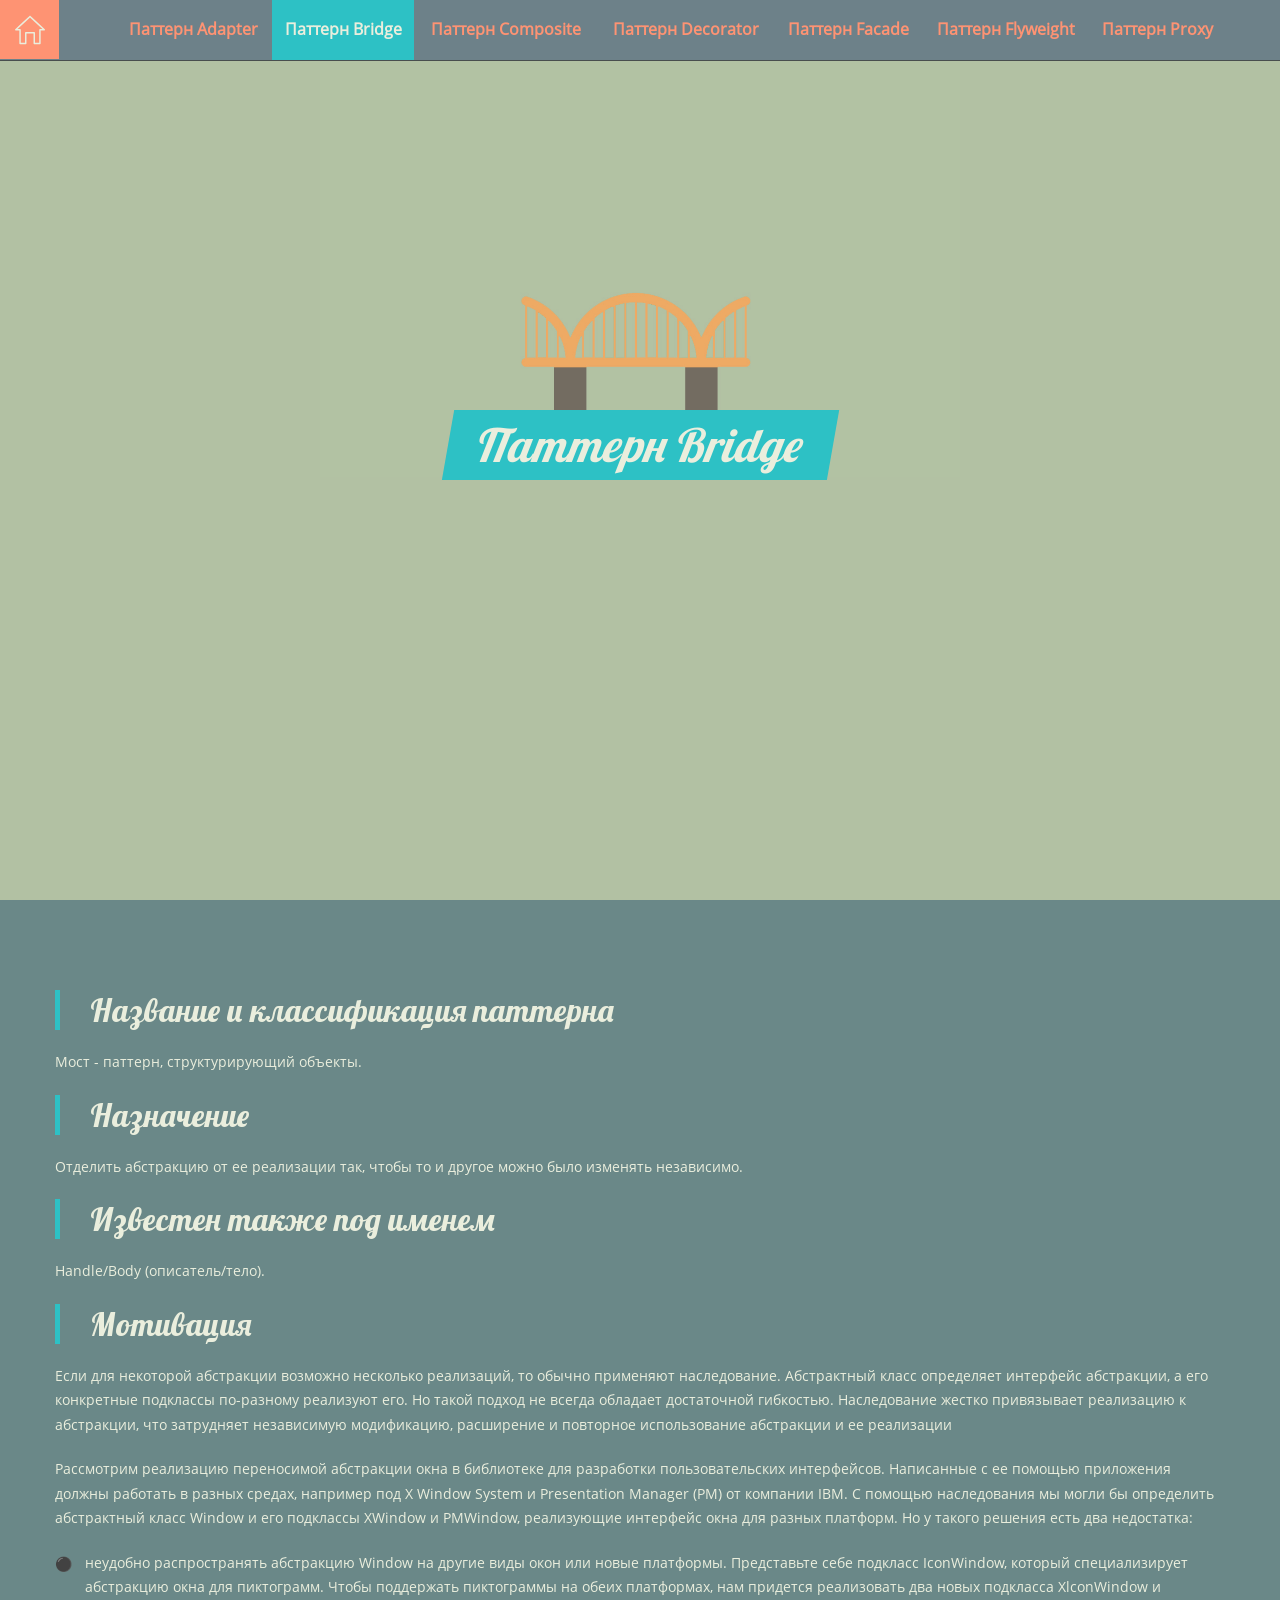
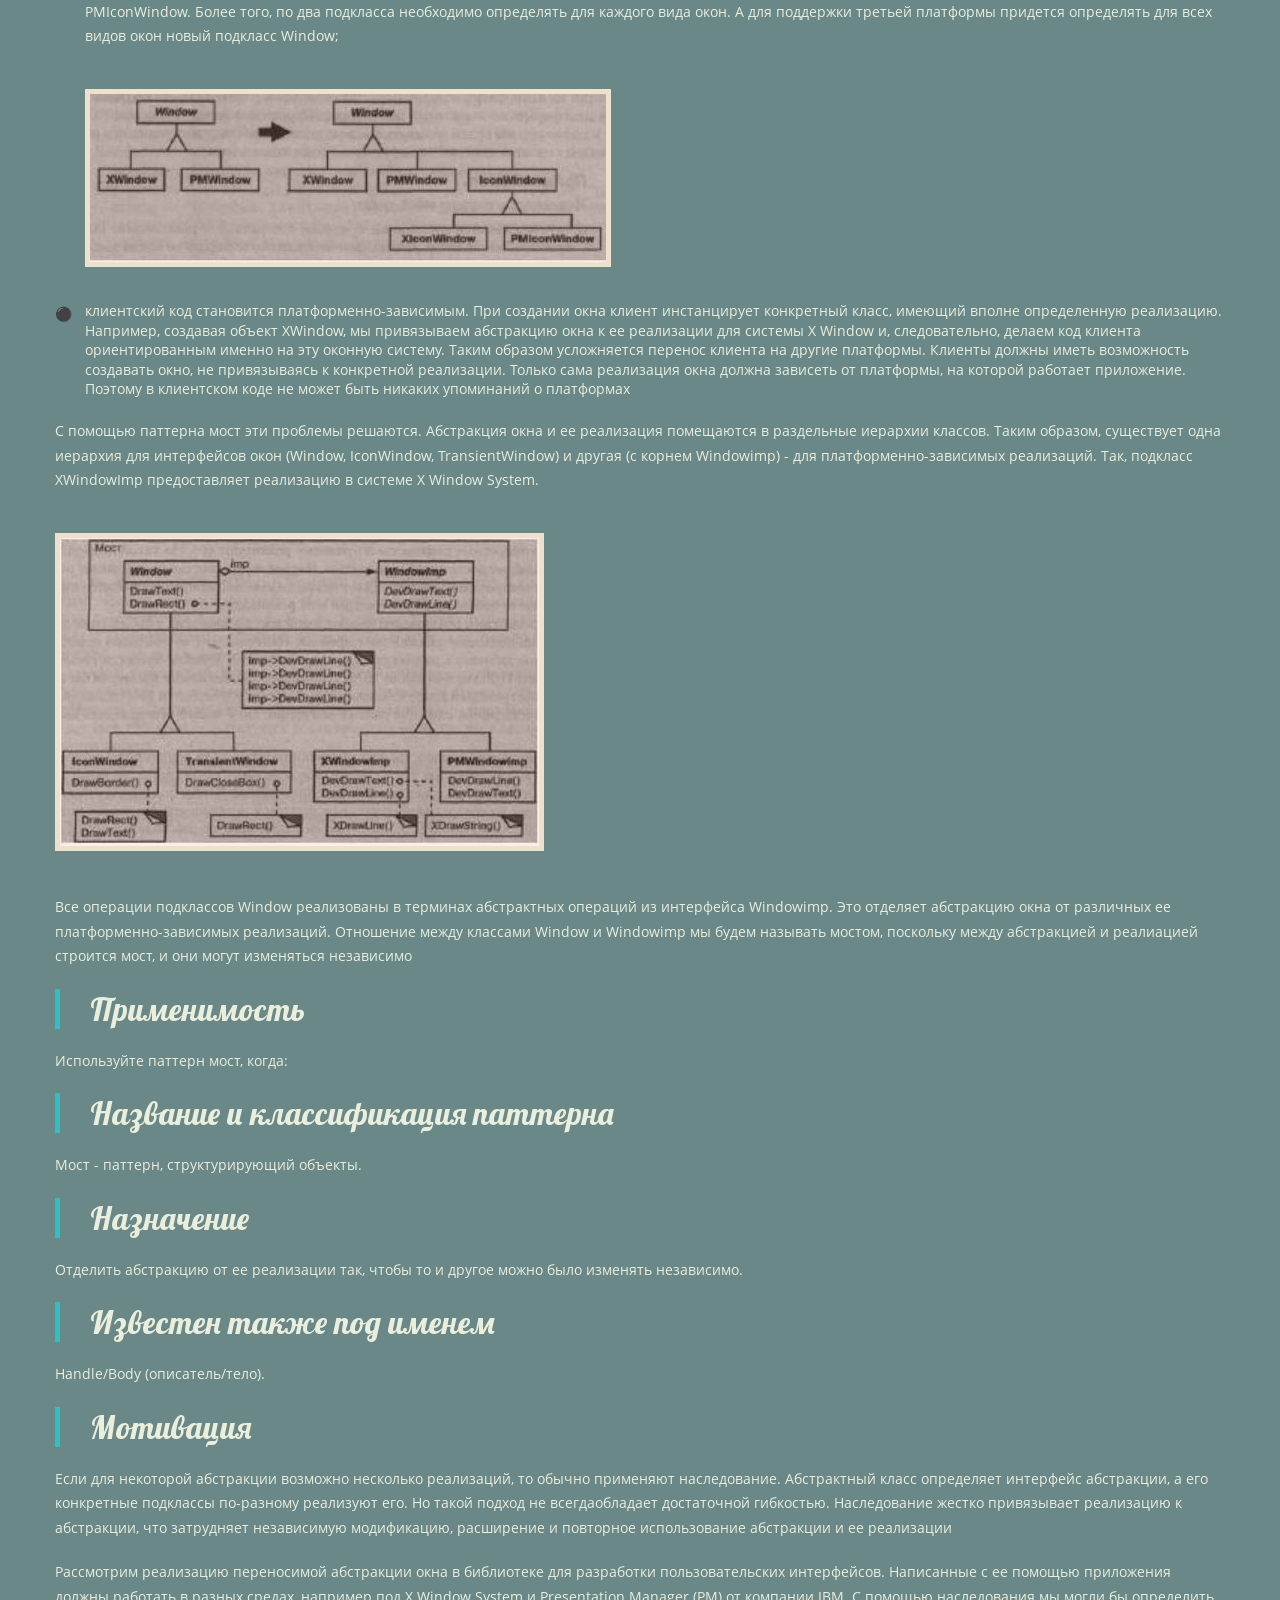
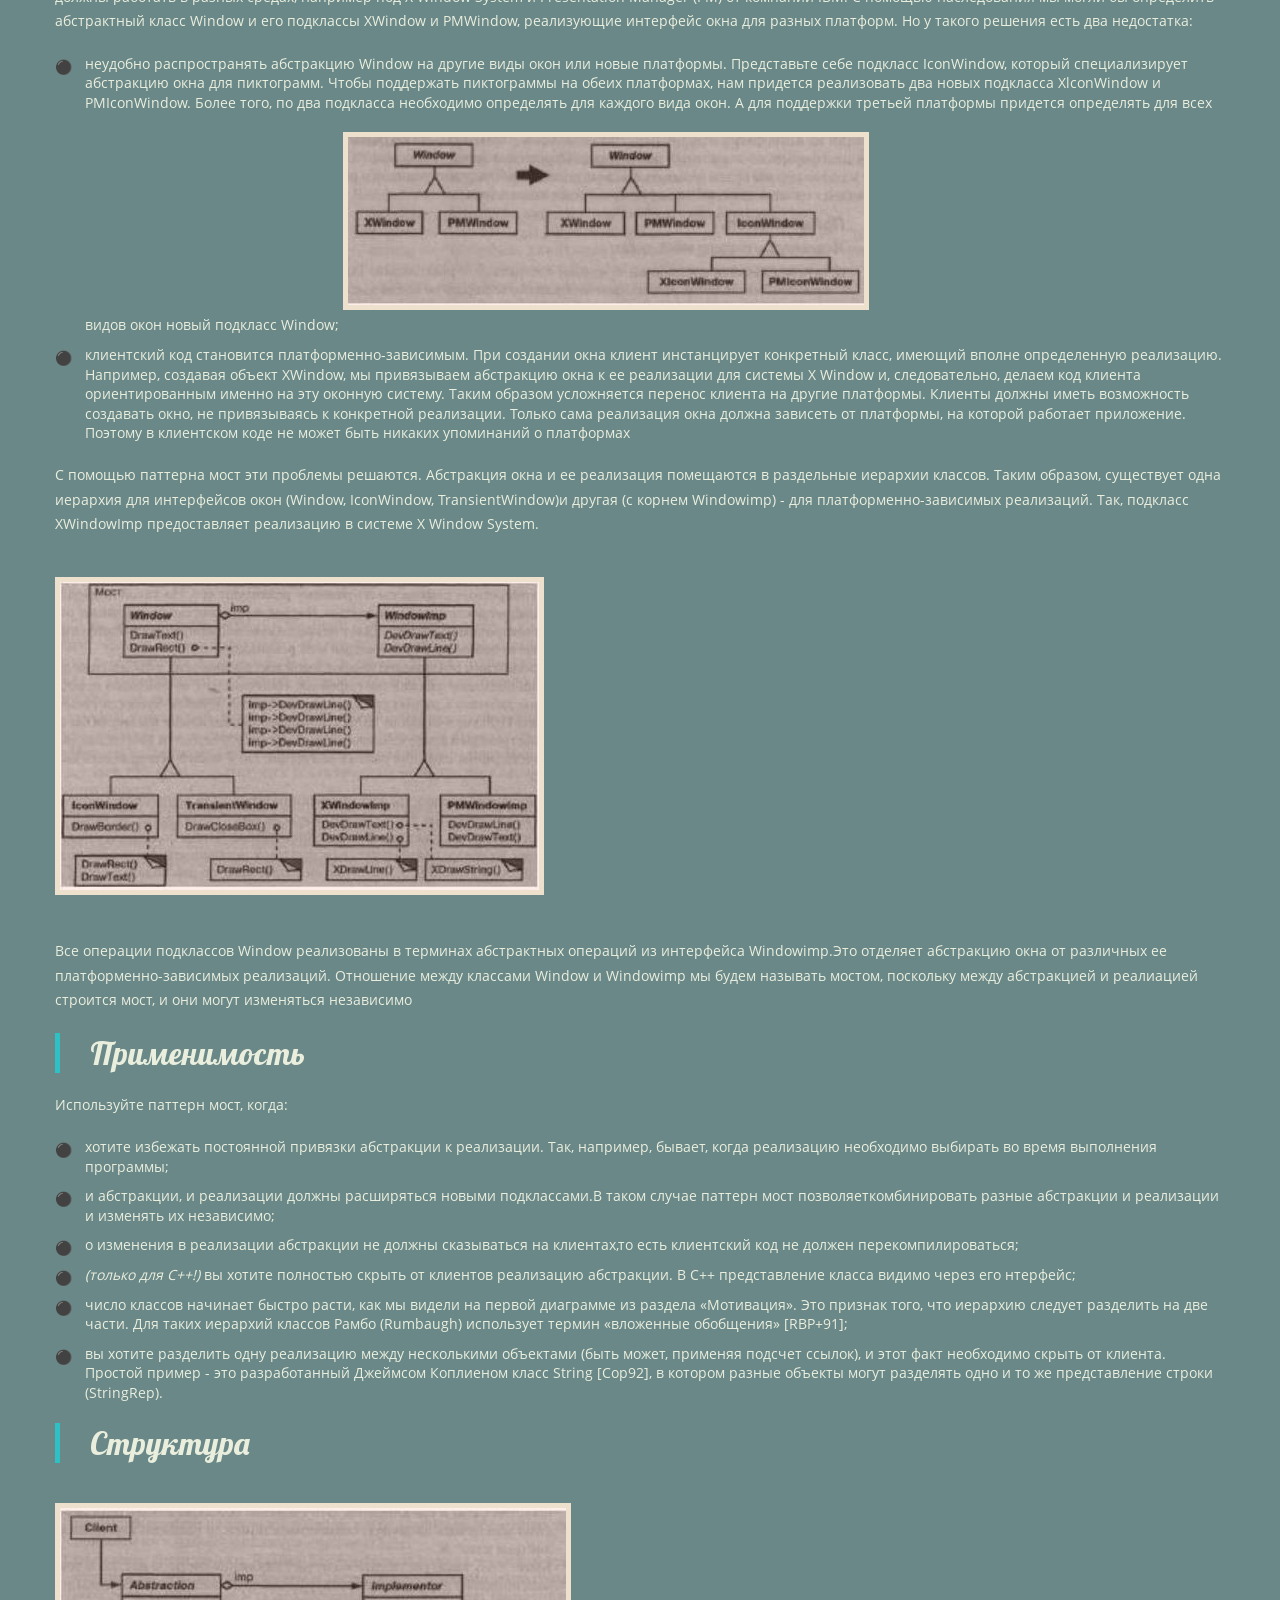
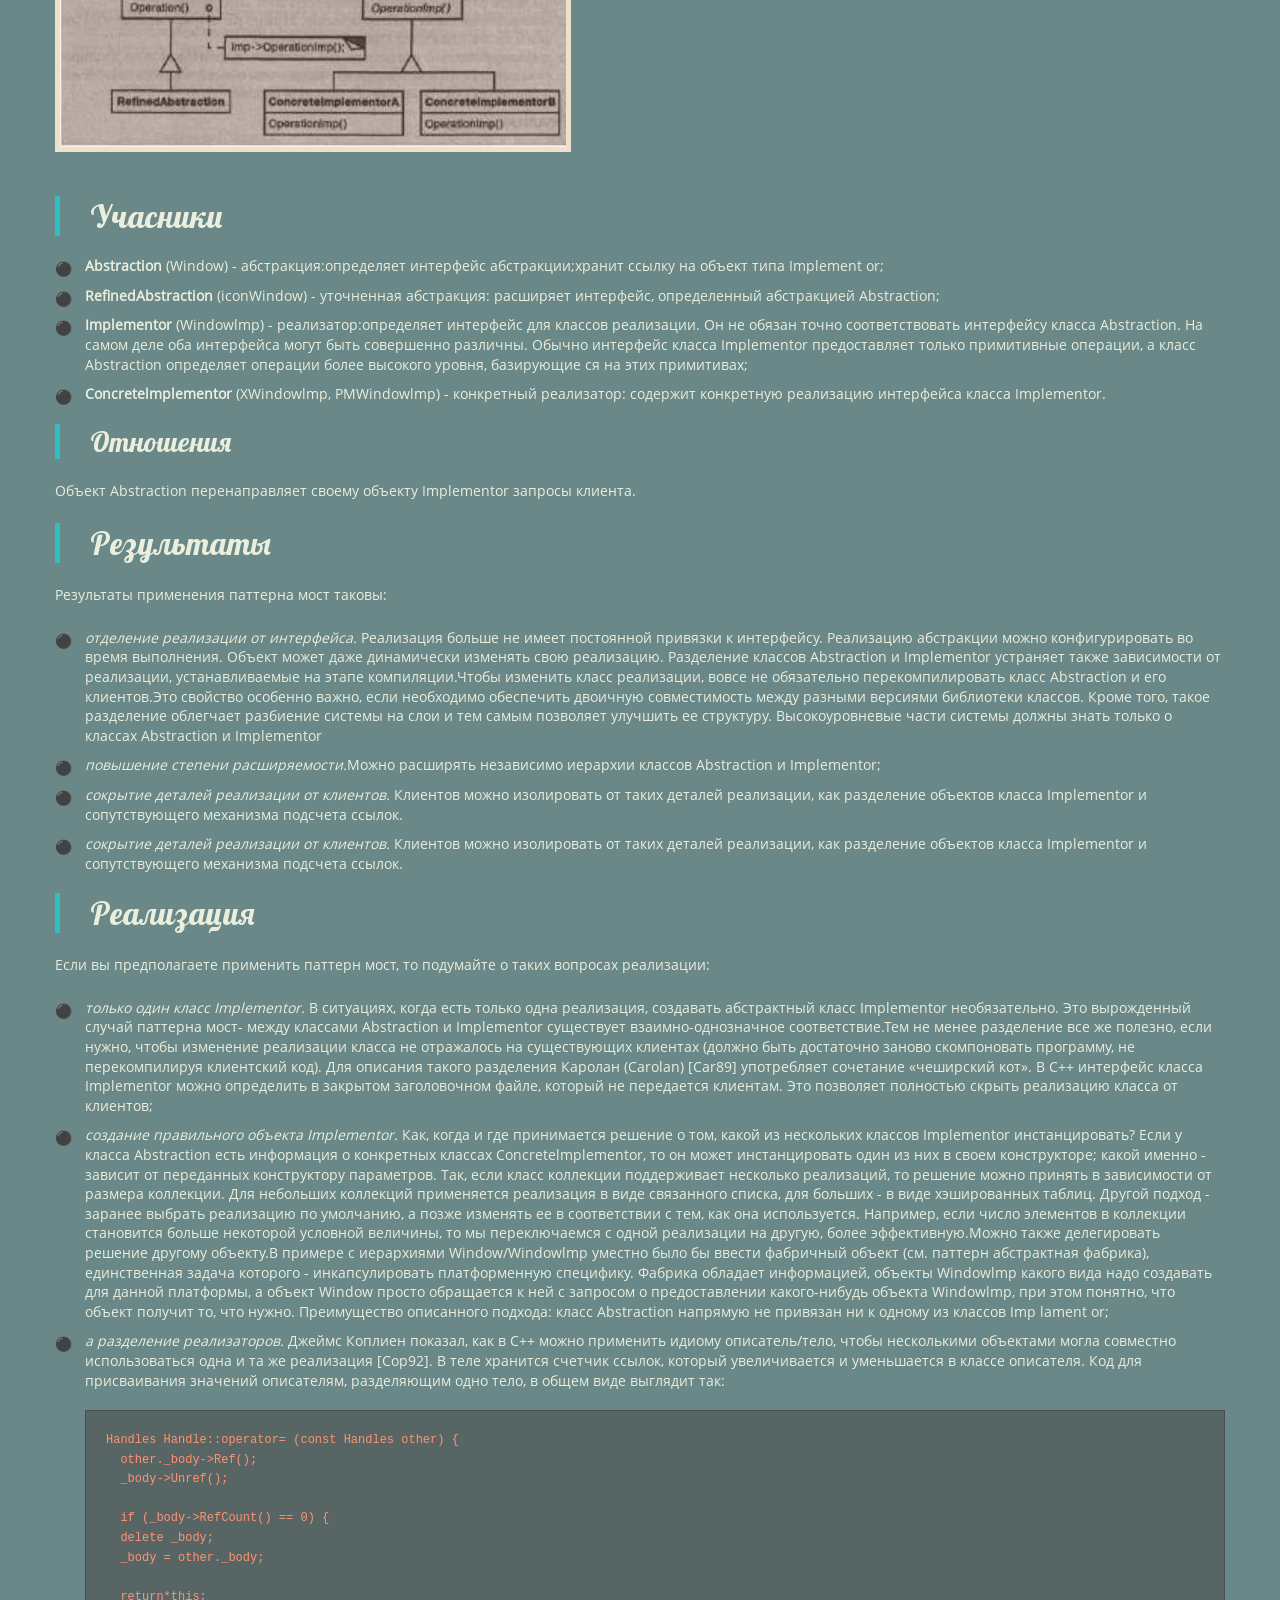
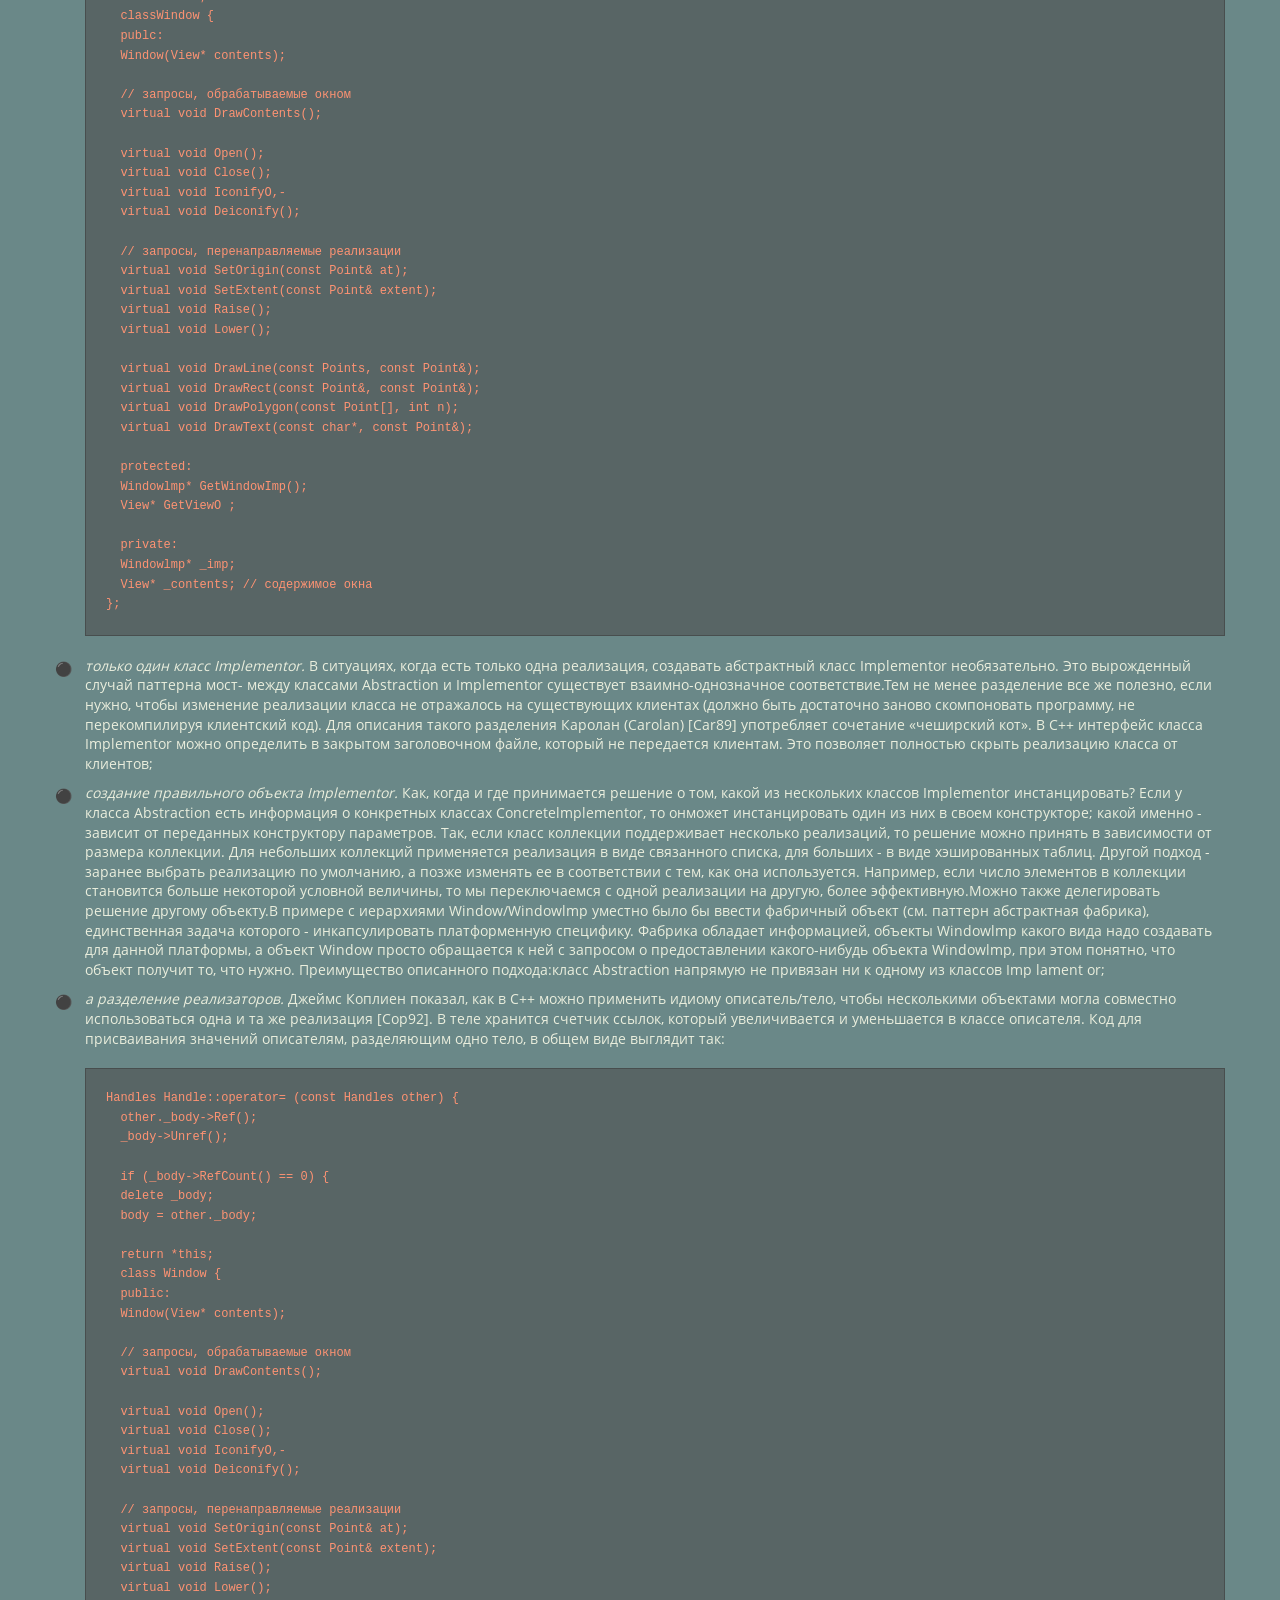
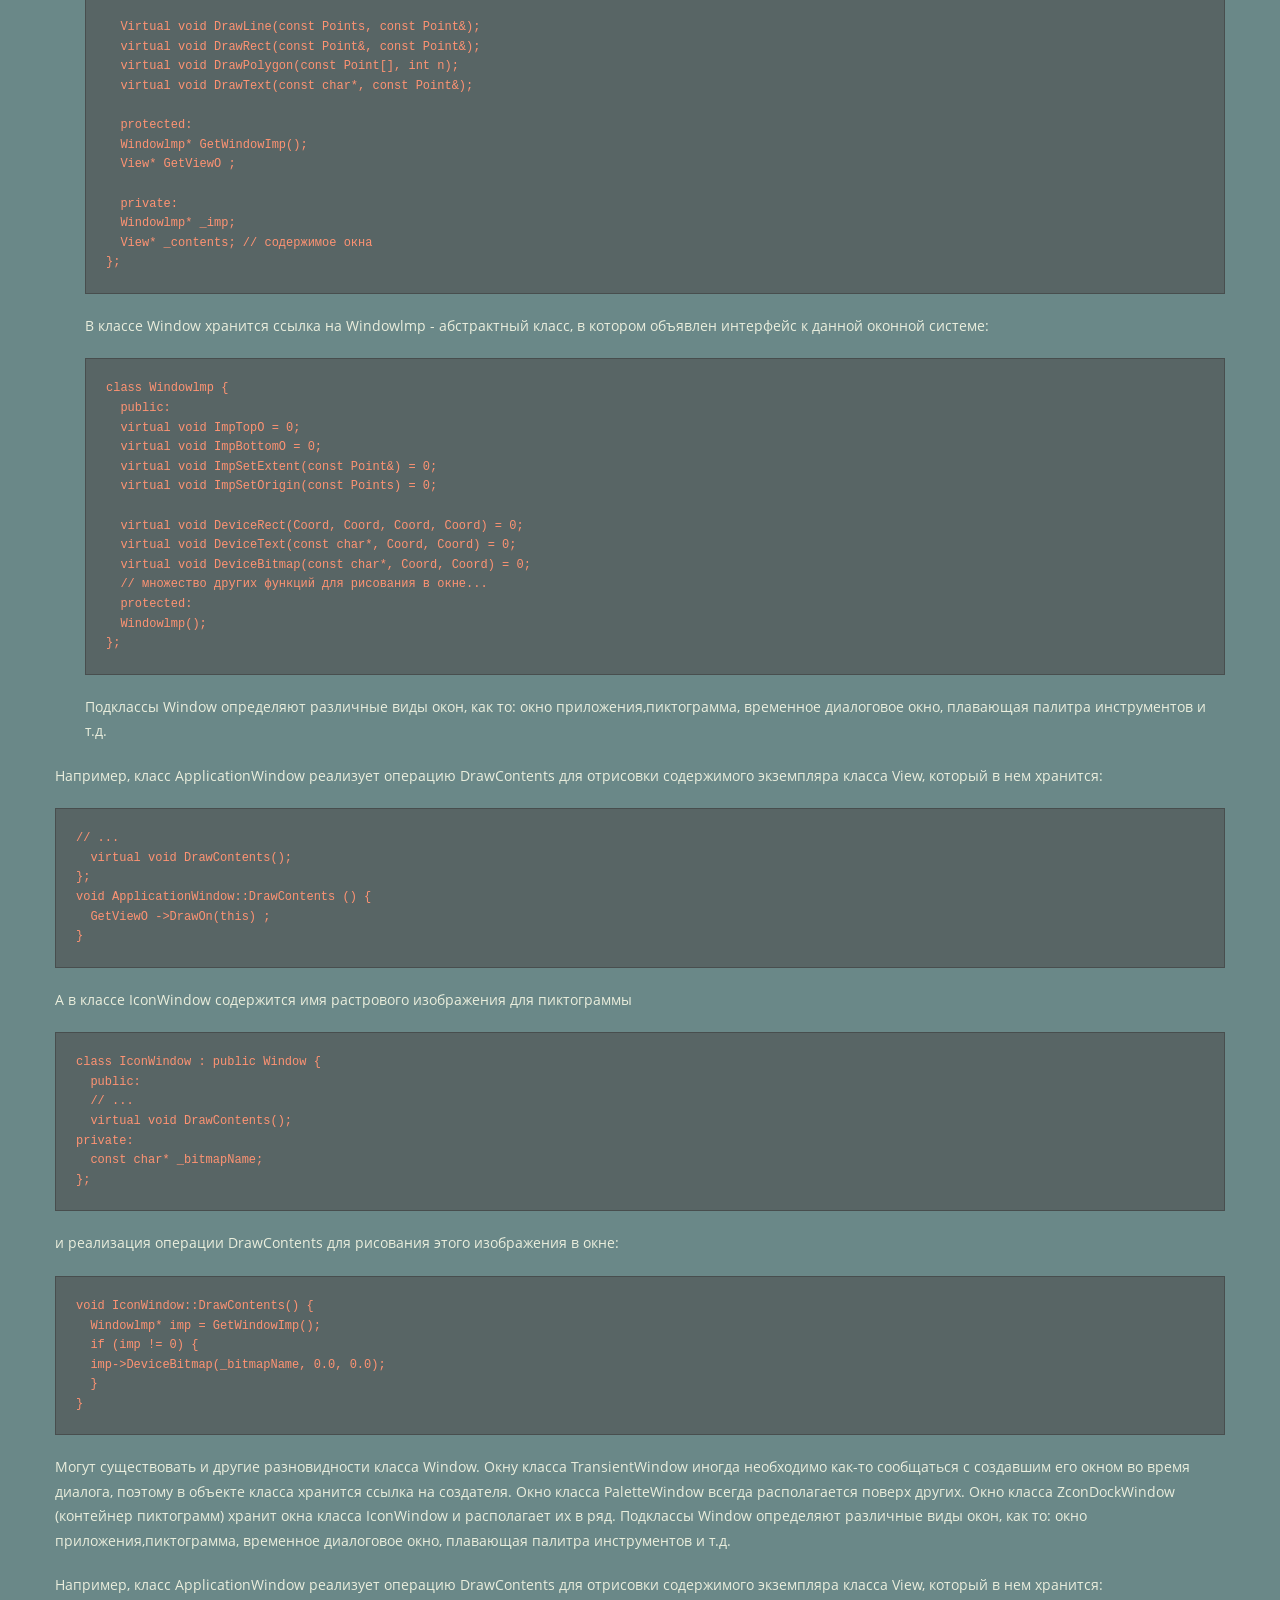
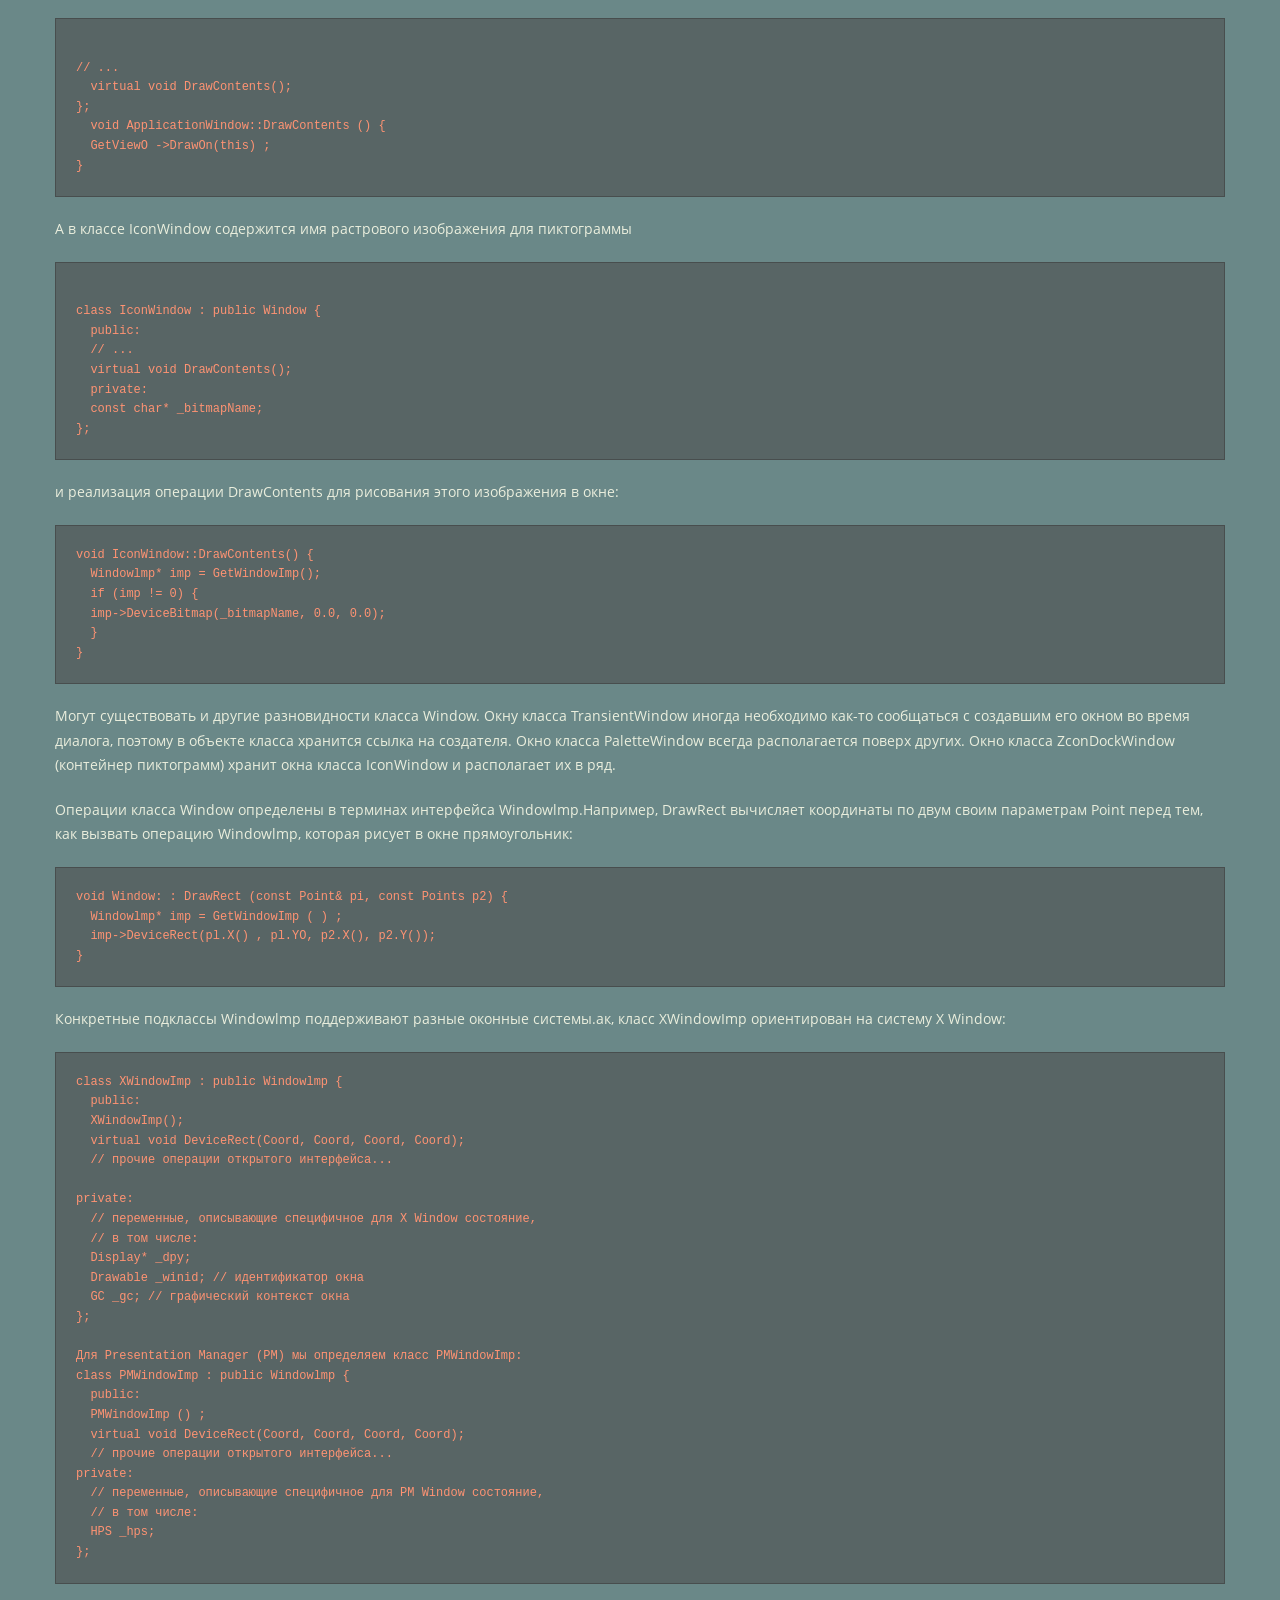
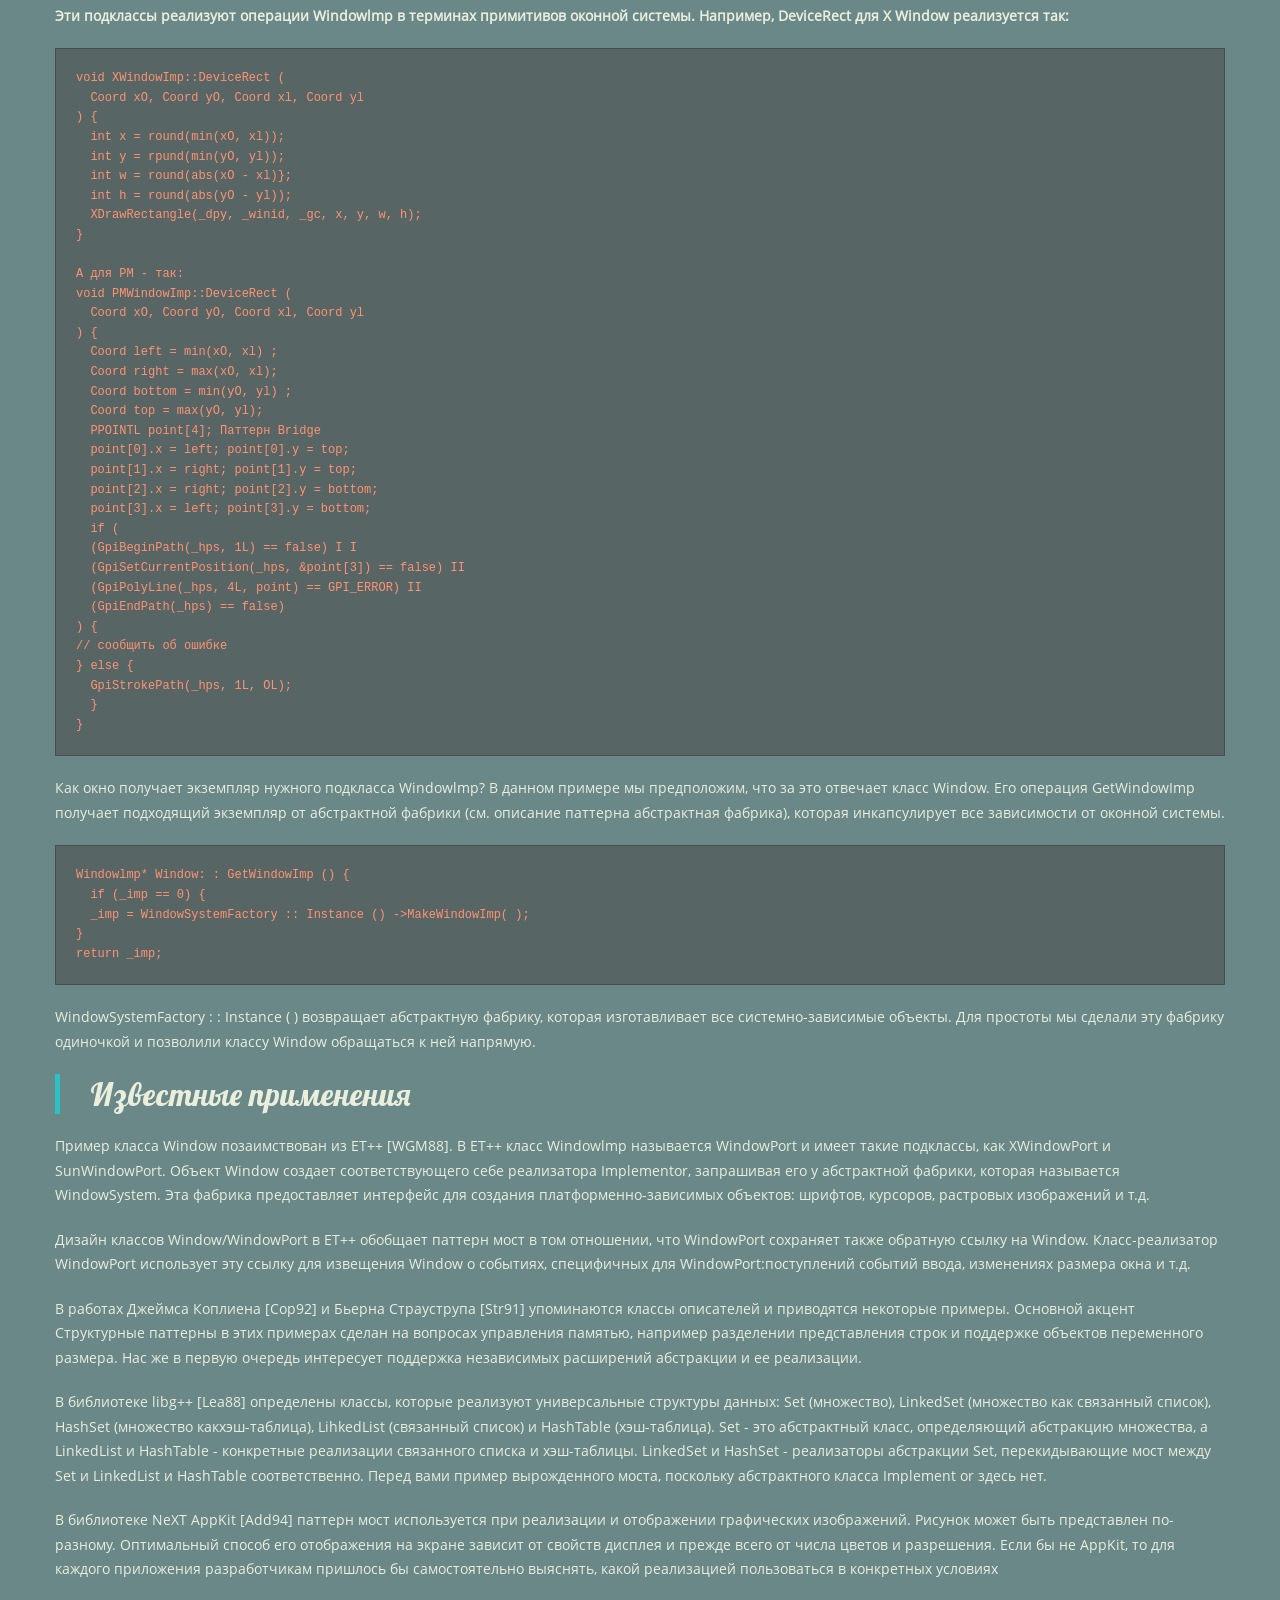
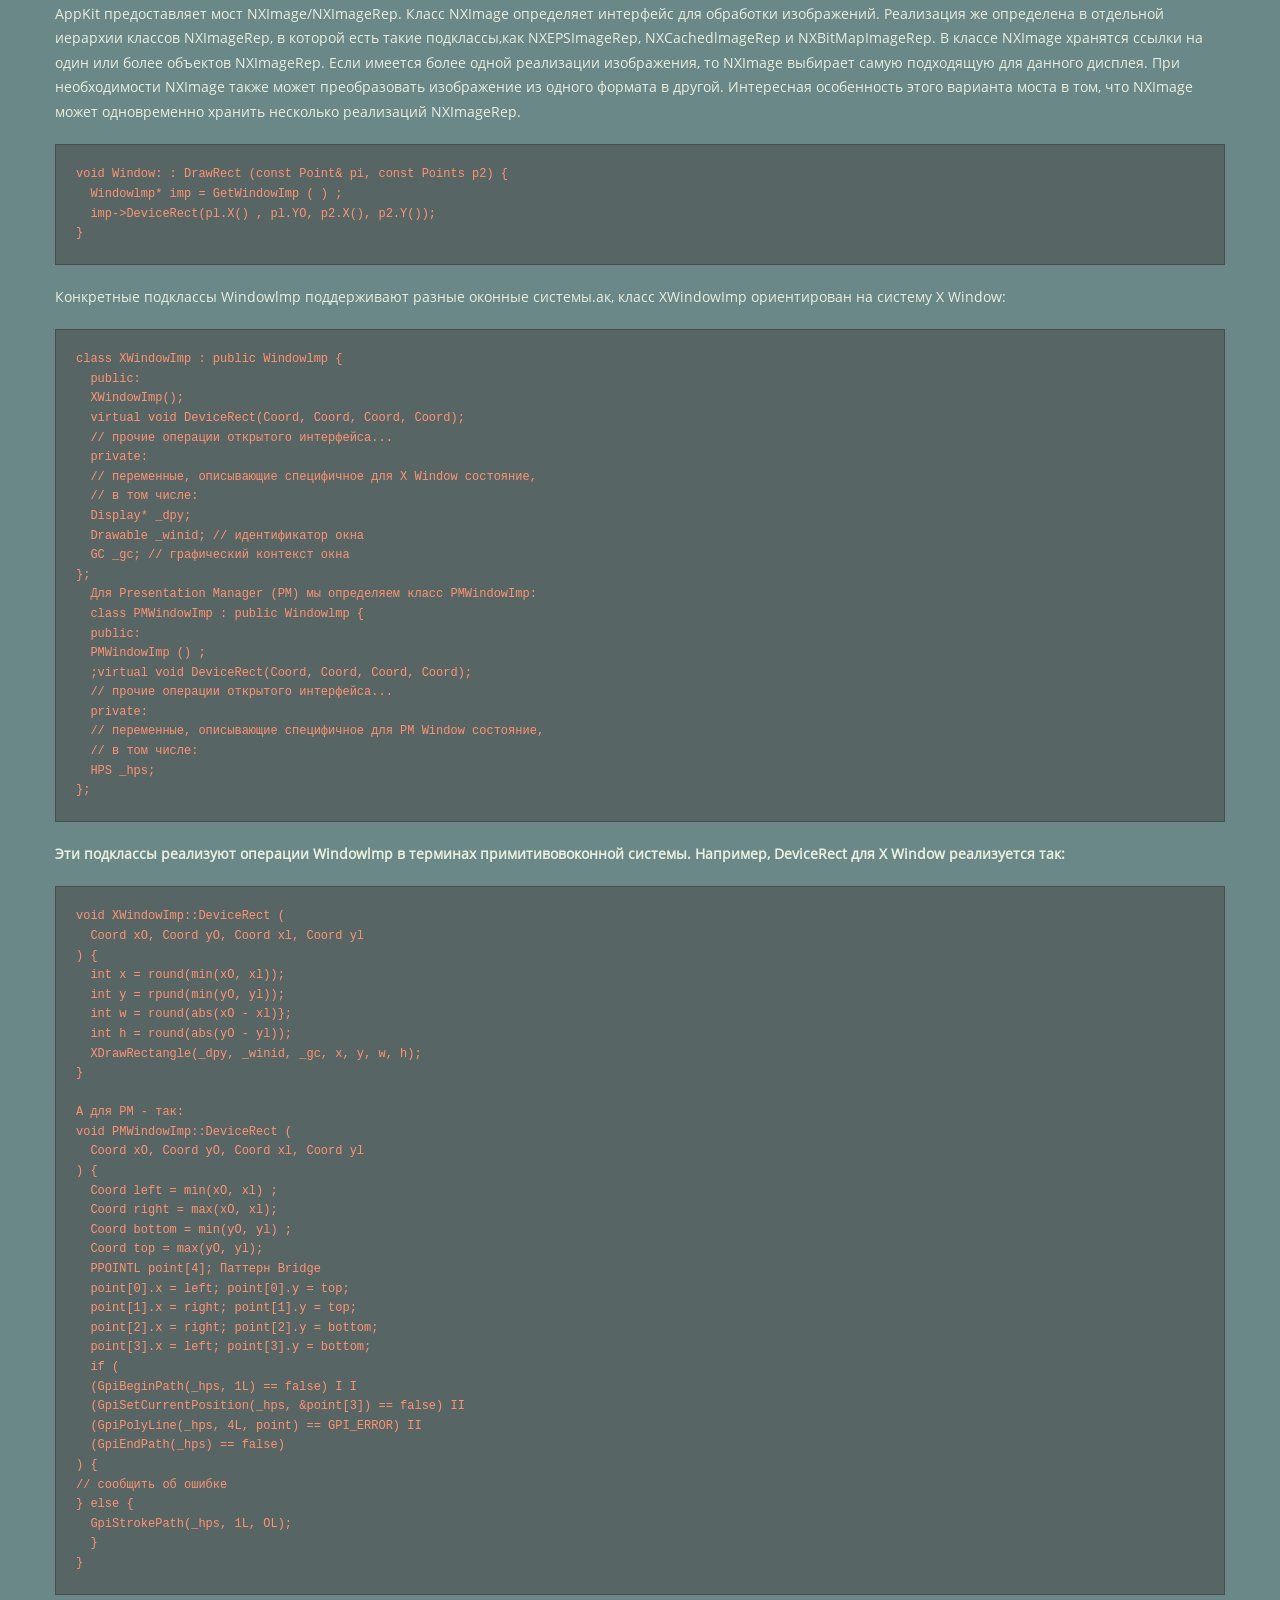
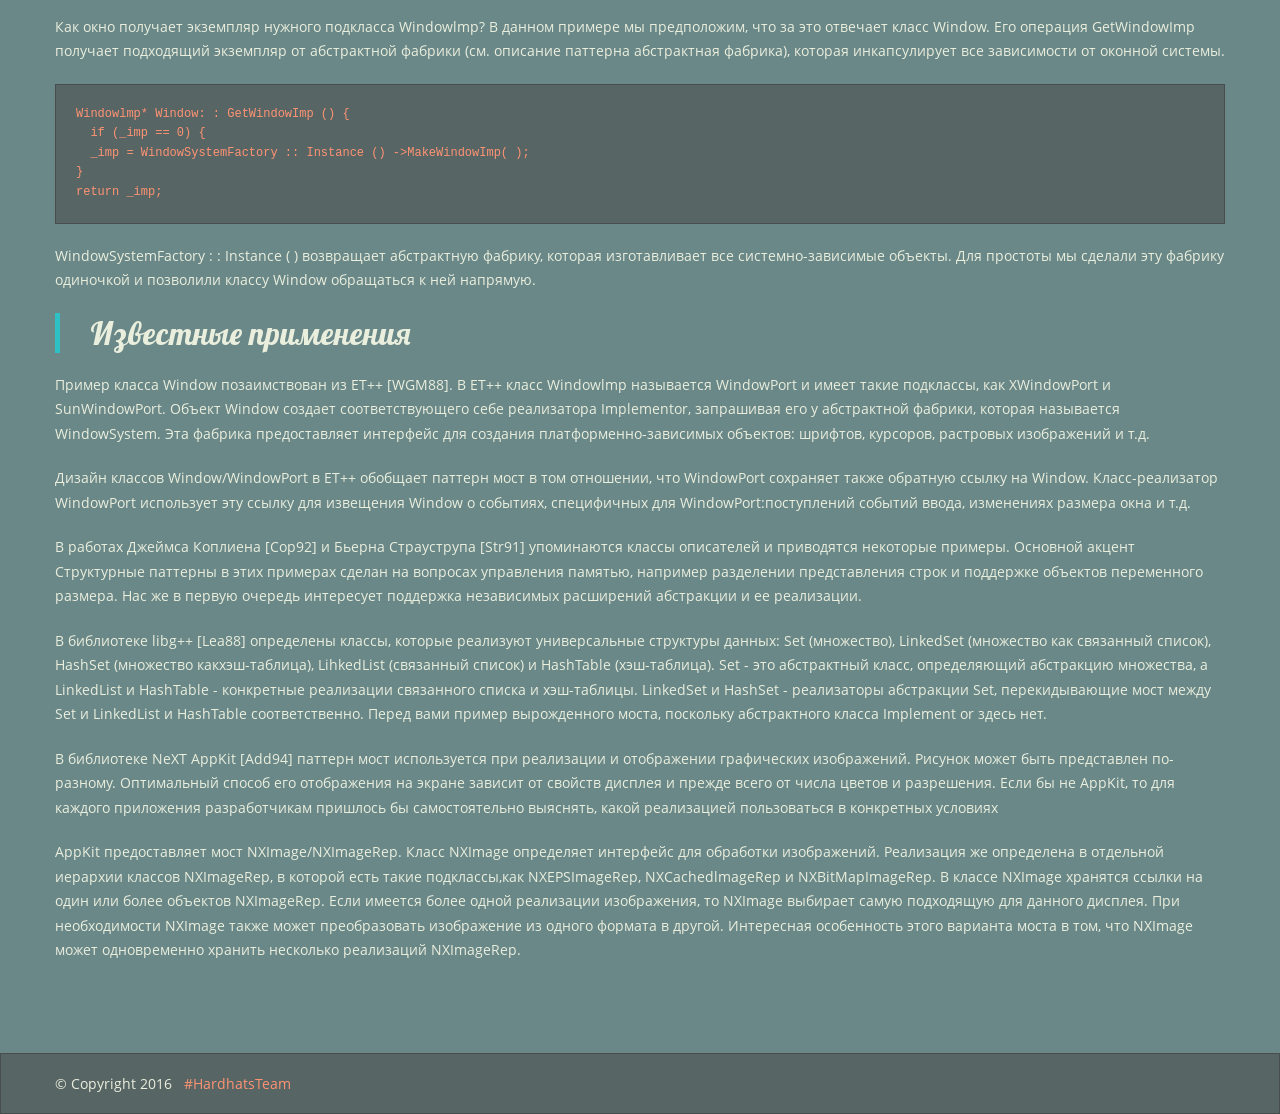
<file: works/pattern-book/bridge.html>
<!DOCTYPE html>
<html>
<head>
	<meta charset="utf-8" />
	<meta name="description" content="Object-Oriented Software" />
	<meta name="keywords" content="Design, Patterns, Elements, Reusable, Object-Oriented, Software" />
	<title>Bridge Page</title> <!-- !!! Page name !!! -->
	<link rel="stylesheet" href="css/reset.css" />
	<link rel="stylesheet" href="css/style.css" />
	<!-- <link href='https://fonts.googleapis.com/css?family=Lobster|Open+Sans:400,300,700,300italic,600&subset=latin,cyrillic' rel='stylesheet' type='text/css' /> -->
</head>
<body>
	<header>
		<a href="index.html" class="go-home-button">&nbsp;</a>
		<div class="container">
			<nav>
				<ul>
					<li><a href="adapter.html">Паттерн Adapter</a></li>
					<li><a href="bridge.html" class="active">Паттерн Bridge</a></li><!-- !!! link MUST have .active class on corresponding page !!! -->
					<li><a href="composite.html">Паттерн Composite</a></li>
					<li><a href="decorator.html">Паттерн Decorator</a></li> 
					<li><a href="facade.html">Паттерн Facade</a></li>
					<li><a href="flyweight.html">Паттерн Flyweight</a></li>
					<li><a href="proxy.html">Паттерн Proxy</a></li>
				</ul>
			</nav>
		</div>
	</header>
	<main>
		<section class="promo-section bridge-promo">
		<div class="overlay"></div>
			<div class="container">
				<div class="titles-wrapper">
						<h1>Паттерн Bridge</h1>
				</div>
			</div>
		</section>
		<section class="content-section">
			<div class="container">
				<h3>Название и классификация паттерна</h3>
				<p>Мост - паттерн, структурирующий объекты.</p>
				<h3>Назначение</h3>
				<p>Отделить абстракцию от ее реализации так, чтобы то и другое можно было изменять независимо.</p>
				<h3>Известен также под именем</h3>
				<p>Handle/Body (описатель/тело).</p>
				<h3>Мотивация</h3>
				<p>Если для некоторой абстракции возможно несколько реализаций, то обычно применяют наследование. Абстрактный класс определяет интерфейс абстракции, а его конкретные подклассы по-разному реализуют его. Но такой подход не всегда обладает достаточной гибкостью. Наследование жестко привязывает реализацию к абстракции, что затрудняет независимую модификацию, расширение и повторное использование абстракции и ее реализации
				</p>
				<p>Рассмотрим реализацию переносимой абстракции окна в библиотеке для разработки пользовательских интерфейсов. Написанные с ее помощью приложения должны работать в разных средах, например под X Window System и Presentation Manager (PM) от компании IBM. С помощью наследования мы могли бы определить абстрактный класс Window и его подклассы XWindow и PMWindow, реализующие интерфейс окна для разных платформ. Но у такого решения есть два недостатка:
				</p>
				<ul>
					<li>
						<p>неудобно распространять абстракцию Window на другие виды окон или новые платформы. Представьте себе подкласс IconWindow, который специализирует абстракцию окна для пиктограмм. Чтобы поддержать пиктограммы на обеих платформах, нам придется реализовать два новых подкласса XlconWindow и PMIconWindow. Более того, по два подкласса необходимо определять для каждого вида окон. А для поддержки третьей платформы придется определять для всех видов окон новый подкласс Window;</p>
						<div class="wrap-image">
							<img src="img/img-pattern/image8.jpg" alt="" />
						</div>
					</li>
					<li>клиентский код становится платформенно-зависимым. При создании окна клиент инстанцирует конкретный класс, имеющий вполне   	определенную реализацию. Например, создавая объект XWindow, мы привязываем абстракцию окна к ее реализации для системы X Window и,
					следовательно, делаем код клиента ориентированным именно на эту оконную систему. Таким образом усложняется перенос клиента на другие платформы. Клиенты должны иметь возможность создавать окно, не привязываясь к конкретной реализации. Только сама реализация окна должна зависеть от платформы, на которой работает приложение. Поэтому в клиентском коде не может быть никаких упоминаний о платформах
					</li>
				</ul>
				<p>С помощью паттерна мост эти проблемы решаются. Абстракция окна и ее реализация помещаются в раздельные иерархии классов. Таким образом, существует одна иерархия для интерфейсов окон (Window, IconWindow, TransientWindow) и другая (с корнем Windowimp) - для платформенно-зависимых реализаций. Так, подкласс XWindowImp предоставляет реализацию в системе X Window System.
				</p>
				<div class="wrap-image">
					 <img src="img/img-pattern/image9.jpg" alt="" />
				</div>
				<p>Все операции подклассов Window реализованы в терминах абстрактных операций из интерфейса Windowimp. Это отделяет абстракцию окна от различных ее платформенно-зависимых реализаций. Отношение между классами Window и Windowimp мы будем называть мостом, поскольку между абстракцией и реалиацией строится мост, и они могут изменяться независимо
				</p>
				<h3>Применимость</h3>
				<p>Используйте паттерн мост, когда:</p>
				<h3>Название и классификация паттерна</h3>
				<p>Мост - паттерн, структурирующий объекты.</p>
				<h3>Назначение</h3>
				<p>Отделить абстракцию от ее реализации так, чтобы то и другое можно было изменять независимо.</p>
				<h3>Известен также под именем</h3>
				<p>Handle/Body (описатель/тело).</p>
				<h3>Мотивация</h3>
				<p>Если для некоторой абстракции возможно несколько 	реализаций, то обычно применяют наследование. Абстрактный класс определяет интерфейс абстракции, а его конкретные подклассы по-разному реализуют его. Но такой подход не всегдаобладает достаточной гибкостью. Наследование жестко привязывает реализацию к абстракции, что затрудняет независимую модификацию, расширение и повторное использование абстракции и ее реализации
				</p>
				<p>Рассмотрим реализацию переносимой абстракции окна в библиотеке для разработки пользовательских интерфейсов.	Написанные с ее помощью приложения должны работать в разных средах, например под X Window System и Presentation	Manager (PM) от компании IBM. С помощью наследования мы могли бы определить абстрактный класс Window и его подклассы XWindow	и PMWindow, реализующие интерфейс окна для разных платформ. Но у такого решения есть два недостатка:
				</p>
				<ul>
					<li>неудобно распространять абстракцию Window на другие виды окон или новые платформы. Представьте себе подкласс IconWindow,	который специализирует абстракцию окна для пиктограмм. Чтобы поддержать пиктограммы на обеих платформах,	нам придется реализовать два новых подкласса XlconWindow и PMIconWindow. Более того, по два подкласса необходимо	определять для каждого вида окон. А для поддержки третьей платформы придется определять для всех видов окон новый подкласс Window;
					<div class="wrap-image">
						<img src="img/img-pattern/image8.jpg" alt="" />
					</div>
					</li>
					<li>клиентский код становится платформенно-зависимым. При создании окна клиент инстанцирует конкретный класс, имеющий вполне   	определенную реализацию. Например, создавая объект XWindow, мы привязываем абстракцию окна к ее реализации для системы X Window и,	следовательно, делаем код клиента ориентированным именно на эту оконную систему. Таким образом усложняется перенос	клиента на другие платформы. Клиенты должны иметь возможность создавать окно, не привязываясь к конкретной реализации.	Только сама реализация окна должна зависеть от платформы, на которой работает приложение. Поэтому в клиентском коде не	может быть никаких упоминаний о платформах
					</li>
				</ul>
				<p>С помощью паттерна мост эти проблемы решаются. Абстракция окна и ее реализация помещаются в раздельные иерархии классов. Таким образом, существует одна иерархия для интерфейсов окон (Window, IconWindow, TransientWindow)и другая (с корнем Windowimp) - для платформенно-зависимых реализаций. Так, подкласс XWindowImp предоставляет реализацию в системе X Window System.
				</p>
				<div class="wrap-image">
					<img src="img/img-pattern/image9.jpg" alt="" />
				</div>
				<p>Все операции подклассов Window реализованы в терминах абстрактных операций из интерфейса Windowimp.Это отделяет абстракцию окна от различных ее платформенно-зависимых реализаций. Отношение между классами Window и Windowimp мы будем называть мостом, поскольку между абстракцией и реалиацией строится мост, и они могут изменяться независимо
				</p>
				<h3>Применимость</h3>
				<p>Используйте паттерн мост, когда:</p>
				<ul>
					<li>хотите избежать постоянной привязки абстракции к реализации. Так, например, бывает, когда реализацию необходимо выбирать во время выполнения программы;
					</li>
					<li>и абстракции, и реализации должны расширяться новыми подклассами.В таком случае паттерн мост позволяеткомбинировать разные абстракции и реализации и изменять их независимо;
					</li>
					<li>о изменения в реализации абстракции не должны сказываться на клиентах,то есть клиентский код не должен перекомпилироваться;
					</li>
					<li>
						<i>(только для C++!)</i>
						вы хотите полностью скрыть от клиентов реализацию абстракции. В C++ представление класса видимо через его нтерфейс;	
					</li>
					<li>число классов начинает быстро расти, как мы видели на первой диаграмме из раздела «Мотивация». Это признак того, что иерархию следует разделить на две части. Для таких иерархий классов Рамбо (Rumbaugh) использует термин «вложенные обобщения» [RBP+91];
					</li>
					<li>вы хотите разделить одну реализацию между несколькими объектами (быть может, применяя подсчет ссылок), и этот факт необходимо скрыть от клиента. Простой пример - это разработанный Джеймсом Коплиеном класс String [Сор92], в котором разные объекты могут разделять одно и то же представление строки (StringRep).
					</li>
				</ul>
				<h3>Структура</h3>
				<div class="wrap-image">
				    <img src="img/img-pattern/image10.jpg" alt="" />
			    </div>
				<h3>Учасники</h3>
				<ul>
					<li>
						<b>Abstraction</b>
						(Window) - абстракция:определяет интерфейс абстракции;хранит ссылку на объект типа Implement or;
					</li>
					<li>
						<b>RefinedAbstraction</b>
						(iconWindow) -   уточненная абстракция: расширяет интерфейс, определенный абстракцией Abstraction;
					</li>
					<li>
						<b>Implementor</b>
						(Windowlmp) - реализатор:определяет интерфейс для классов реализации. Он не обязан точно соответствовать интерфейсу класса Abstraction. На самом деле оба интерфейса могут быть совершенно различны. Обычно интерфейс класса Implementor предоставляет только примитивные операции, а класс Abstraction определяет операции более высокого уровня, базирующие ся на этих примитивах;
					</li>
					<li>
						<b>Concretelmplementor</b>
						(XWindowlmp, PMWindowlmp) - конкретный реализатор: содержит конкретную реализацию интерфейса класса Implementor. 
					</li>
				</ul>
				<h4>Отношения</h4>
				<p>Объект Abstraction перенаправляет своему объекту Implementor запросы клиента.</p>
				<h3>Результаты</h3>
				<p>Результаты применения паттерна мост таковы:</p>
				<ul>
					<li>
						<i>отделение реализации от интерфейса.</i>
						Реализация больше не имеет постоянной привязки к интерфейсу. Реализацию абстракции 	можно конфигурировать во время выполнения. Объект может даже динамически изменять свою реализацию. Разделение классов Abstraction и Implementor устраняет также зависимости от реализации, устанавливаемые на этапе компиляции.Чтобы изменить класс реализации, вовсе не обязательно перекомпилировать класс Abstraction и его клиентов.Это свойство особенно важно, если необходимо обеспечить двоичную совместимость между разными версиями библиотеки классов. Кроме того, такое разделение облегчает разбиение системы на слои и тем самым позволяет улучшить ее структуру. Высокоуровневые части системы должны знать только о классах Abstraction и Implementor
					</li>
					<li><i>повышение степени расширяемости.</i>Можно расширять независимо иерархии классов Abstraction и Implementor;
					</li>
					<li>
						<i>сокрытие деталей реализации от клиентов.</i>
						Клиентов можно изолировать от таких деталей реализации, как разделение	объектов класса Implementor и сопутствующего механизма подсчета ссылок.
					</li>
					<li>
						<i>сокрытие деталей реализации от клиентов.</i>
						Клиентов можно изолировать от таких деталей реализации, как разделение  объектов класса Implementor и сопутствующего механизма подсчета ссылок.
					</li>
				</ul>
				<h3>Реализация</h3>
				<p>Если вы предполагаете применить паттерн мост, то подумайте о таких вопросах реализации:</p>
				<ul>
					<li>
						<i>только один класс Implementor.</i>
						В ситуациях, когда есть только одна реализация, создавать абстрактный класс Implementor
						необязательно. Это вырожденный случай паттерна мост- между классами Abstraction и Implementor существует взаимно-однозначное соответствие.Тем не менее разделение все же полезно, если нужно, чтобы изменение реализации класса не отражалось на существующих клиентах (должно быть достаточно заново скомпоновать программу, не перекомпилируя клиентский код). Для описания такого разделения Каролан (Carolan) [Car89] употребляет сочетание «чеширский кот». В C++ интерфейс класса Implementor можно определить в закрытом заголовочном файле, который не передается клиентам. Это позволяет полностью скрыть реализацию класса от клиентов; 
					</li>
					<li>
						<i>создание правильного объекта Implementor.</i>
						Как, когда и где принимается решение о том, какой из нескольких классов
						Implementor инстанцировать? Если у класса Abstraction есть информация о конкретных классах Concretelmplementor, то он может инстанцировать один из них в своем конструкторе; какой именно - зависит от переданных конструктору параметров. Так, если класс коллекции поддерживает несколько реализаций, то решение можно принять в зависимости от размера коллекции. Для небольших коллекций применяется реализация в виде связанного списка, для больших - в виде хэшированных таблиц. Другой подход - заранее выбрать реализацию по умолчанию, а позже изменять ее в соответствии с тем, как она используется. Например, если число элементов в коллекции становится больше некоторой условной величины, то мы переключаемся с одной реализации на другую, более эффективную.Можно также делегировать решение другому объекту.В примере с иерархиями Window/Windowlmp уместно было бы ввести фабричный объект (см. паттерн абстрактная фабрика), единственная задача которого - инкапсулировать платформенную специфику. Фабрика обладает информацией, объекты Windowlmp какого вида надо создавать для данной платформы, а объект Window просто обращается к ней с запросом о предоставлении какого-нибудь объекта Windowlmp, при этом понятно, что объект получит то, что нужно. Преимущество описанного подхода: класс Abstraction напрямую не привязан ни к одному из классов Imp lament or;
					</li>
					<li>
						<i>а разделение реализаторов.</i>
						Джеймс Коплиен показал, как в C++ можно применить идиому описатель/тело, чтобы несколькими	объектами могла совместно использоваться одна и та же реализация [Сор92]. В теле хранится счетчик ссылок, который увеличивается и уменьшается в классе описателя. Код для присваивания значений описателям, разделяющим одно тело, в общем виде выглядит так:	
						<pre>
							Handles Handle::operator= (const Handles other) {
						  &nbsp;&nbsp;other._body->Ref();
						  &nbsp;&nbsp;_body->Unref();
						
						  &nbsp;&nbsp;if (_body->RefCount() == 0) {
						  &nbsp;&nbsp;delete _body;
						  &nbsp;&nbsp;_body = other._body;
						
						  &nbsp;&nbsp;return*this; 
						  &nbsp;&nbsp;classWindow {
						  &nbsp;&nbsp;publc:
							&nbsp;&nbsp;Window(View* contents);
							
							&nbsp;&nbsp;// запросы, обрабатываемые окном
							&nbsp;&nbsp;virtual void DrawContents();
							
							&nbsp;&nbsp;virtual void Open();
							&nbsp;&nbsp;virtual void Close();
							&nbsp;&nbsp;virtual void IconifyO,-
							&nbsp;&nbsp;virtual void Deiconify();
							
							&nbsp;&nbsp;// запросы, перенаправляемые реализации
							&nbsp;&nbsp;virtual void SetOrigin(const Point& at);
							&nbsp;&nbsp;virtual void SetExtent(const Point& extent);
							&nbsp;&nbsp;virtual void Raise();
							&nbsp;&nbsp;virtual void Lower();
							
							&nbsp;&nbsp;virtual void DrawLine(const Points, const Point&);
							&nbsp;&nbsp;virtual void DrawRect(const Point&, const Point&);
							&nbsp;&nbsp;virtual void DrawPolygon(const Point[], int n);
							&nbsp;&nbsp;virtual void DrawText(const char*, const Point&);
						
					 		&nbsp;&nbsp;protected:
						  &nbsp;&nbsp;Windowlmp* GetWindowImp();
							&nbsp;&nbsp;View* GetViewO ;
						
						  &nbsp;&nbsp;private:
							&nbsp;&nbsp;Windowlmp* _imp;
							&nbsp;&nbsp;View* _contents; // содержимое окна
						  };
						</pre>
					</li>	 
					<li>
						<i>только один класс Implementor.</i>
						В ситуациях, когда есть только одна реализация, создавать абстрактный класс Implementor	необязательно. Это вырожденный случай паттерна мост- между классами Abstraction и Implementor существует взаимно-однозначное соответствие.Тем не менее разделение все же полезно, если нужно, чтобы изменение реализации класса	не отражалось на существующих клиентах (должно быть достаточно заново скомпоновать программу, не перекомпилируя 	клиентский код). Для описания такого разделения Каролан (Carolan) [Car89] употребляет сочетание «чеширский кот».	В C++ интерфейс класса Implementor можно определить в закрытом заголовочном файле, который не передается клиентам.	Это позволяет полностью скрыть реализацию класса от клиентов; 
					</li>
					<li>
						<i>создание правильного объекта Implementor.</i>
						Как, когда и где принимается решение о том, какой из нескольких классов  Implementor инстанцировать? Если у класса Abstraction есть информация о конкретных классах Concretelmplementor, то онможет инстанцировать один из них в своем конструкторе; какой именно - зависит от переданных конструктору параметров.	Так, если класс коллекции поддерживает несколько реализаций, то решение можно принять в зависимости от размера коллекции.	Для небольших коллекций применяется реализация в виде связанного списка, для больших - в виде хэшированных таблиц.  Другой подход - заранее выбрать реализацию по умолчанию, а позже изменять ее в соответствии с тем, как она используется.	Например, если число элементов в коллекции становится больше некоторой условной величины, то мы переключаемся	с одной реализации на другую, более эффективную.Можно также делегировать решение другому объекту.В примере с иерархиями	Window/Windowlmp уместно было бы ввести фабричный объект (см. паттерн абстрактная фабрика), единственная задача 	которого - инкапсулировать платформенную специфику. Фабрика обладает информацией, объекты Windowlmp какого вида	надо создавать для данной платформы, а объект Window просто обращается к ней с запросом о предоставлении какого-нибудь	объекта Windowlmp, при этом понятно, что объект получит то, что нужно. Преимущество описанного подхода:класс Abstraction напрямую не привязан ни к одному из классов Imp lament or;
					</li>
					<li>
						<i>а разделение реализаторов.</i>
						Джеймс Коплиен показал, как в C++ можно применить идиому описатель/тело, чтобы несколькими объектами могла совместно использоваться одна и та же реализация [Сор92]. В теле хранится счетчик ссылок, который увеличивается и уменьшается в классе описателя. Код для присваивания значений описателям, разделяющим одно тело,  в общем виде выглядит так:
						<pre>
							Handles Handle::operator= (const Handles other) {
							&nbsp;&nbsp;other._body->Ref();
							&nbsp;&nbsp;_body->Unref();
					
							&nbsp;&nbsp;if (_body->RefCount() == 0) {
							&nbsp;&nbsp;delete _body;
							&nbsp;&nbsp;body = other._body;
				
							&nbsp;&nbsp;return *this; 
							&nbsp;&nbsp;class Window {
							&nbsp;&nbsp;public:
							&nbsp;&nbsp;Window(View* contents);
					
							&nbsp;&nbsp;// запросы, обрабатываемые окном
							&nbsp;&nbsp;virtual void DrawContents();
					
							&nbsp;&nbsp;virtual void Open();
							&nbsp;&nbsp;virtual void Close();
							&nbsp;&nbsp;virtual void IconifyO,-
							&nbsp;&nbsp;virtual void Deiconify();
					
							&nbsp;&nbsp;// запросы, перенаправляемые реализации
							&nbsp;&nbsp;virtual void SetOrigin(const Point& at);
							&nbsp;&nbsp;virtual void SetExtent(const Point& extent);
							&nbsp;&nbsp;virtual void Raise();
							&nbsp;&nbsp;virtual void Lower();
					
							&nbsp;&nbsp;Virtual void DrawLine(const Points, const Point&);
							&nbsp;&nbsp;virtual void DrawRect(const Point&, const Point&);
							&nbsp;&nbsp;virtual void DrawPolygon(const Point[], int n);
							&nbsp;&nbsp;virtual void DrawText(const char*, const Point&);
					
							&nbsp;&nbsp;protected:
							&nbsp;&nbsp;Windowlmp* GetWindowImp();
							&nbsp;&nbsp;View* GetViewO ;
					
							&nbsp;&nbsp;private:
							&nbsp;&nbsp;Windowlmp* _imp;
							&nbsp;&nbsp;View* _contents; // содержимое окна
							};
						</pre>
						<p>В классе Window хранится ссылка на Windowlmp - абстрактный класс, в котором объявлен интерфейс к данной оконной системе:</p>
						<pre>
							class Windowlmp {
							&nbsp;&nbsp;public:
							&nbsp;&nbsp;virtual void ImpTopO = 0;
							&nbsp;&nbsp;virtual void ImpBottomO = 0;
							&nbsp;&nbsp;virtual void ImpSetExtent(const Point&) = 0;
							&nbsp;&nbsp;virtual void ImpSetOrigin(const Points) = 0;
					
							&nbsp;&nbsp;virtual void DeviceRect(Coord, Coord, Coord, Coord) = 0;
							&nbsp;&nbsp;virtual void DeviceText(const char*, Coord, Coord) = 0;
							&nbsp;&nbsp;virtual void DeviceBitmap(const char*, Coord, Coord) = 0;
							&nbsp;&nbsp;// множество других функций для рисования в окне...
							&nbsp;&nbsp;protected:
							&nbsp;&nbsp;Windowlmp();
							};
						</pre>
						<p>Подклассы Window определяют различные виды окон, как то: окно приложения,пиктограмма, временное диалоговое окно, плавающая палитра инструментов и т.д.</p>
					</li>
				</ul>
				<p>Например, класс ApplicationWindow реализует операцию DrawContents для отрисовки содержимого экземпляра класса View, который в нем хранится:</p>
				<pre>
					// ...
					&nbsp;&nbsp;virtual void DrawContents();
					};
					void ApplicationWindow::DrawContents () {
					&nbsp;&nbsp;GetViewO ->DrawOn(this) ;
					}
				</pre>
				<p>А в классе IconWindow содержится имя растрового изображения для пиктограммы</p>
				<pre>
			    class IconWindow : public Window {
				  &nbsp;&nbsp;public:
				  &nbsp;&nbsp;// ...
				  &nbsp;&nbsp;virtual void DrawContents();
				  private:
				  &nbsp;&nbsp;const char* _bitmapName;
				  };
				</pre>
				<p>и реализация операции DrawContents для рисования этого изображения в окне:</p>
				<pre>
					void IconWindow::DrawContents() {
					&nbsp;&nbsp;Windowlmp* imp = GetWindowImp();
					&nbsp;&nbsp;if (imp != 0) {
					&nbsp;&nbsp;imp->DeviceBitmap(_bitmapName, 0.0, 0.0);
					&nbsp;&nbsp;}
					}
				</pre>
				<p>Могут существовать и другие разновидности класса Window. Окну класса TransientWindow иногда необходимо как-то сообщаться с создавшим его окном во время диалога, поэтому в объекте класса хранится ссылка на создателя. Окно класса PaletteWindow всегда располагается поверх других. Окно класса ZconDockWindow (контейнер пиктограмм) хранит окна класса IconWindow и располагает их в ряд.	Подклассы Window определяют различные виды окон, как то: окно приложения,пиктограмма, временное диалоговое окно, плавающая палитра инструментов и т.д.</p>
				<p>Например, класс ApplicationWindow реализует операцию DrawContents для отрисовки содержимого экземпляра класса View, который в нем хранится:</p>
				<pre>   
				 	// ...
					&nbsp;&nbsp;virtual void DrawContents();
					};
					&nbsp;&nbsp;void ApplicationWindow::DrawContents () {
					&nbsp;&nbsp;GetViewO ->DrawOn(this) ;
					}
				</pre>
				<p>А в классе IconWindow содержится имя растрового изображения для пиктограммы</p>
				<pre> 
				  class IconWindow : public Window {
					&nbsp;&nbsp;public:
					&nbsp;&nbsp;// ...
					&nbsp;&nbsp;virtual void DrawContents();
					&nbsp;&nbsp;private:
					&nbsp;&nbsp;const char* _bitmapName;
					};
				</pre>
				<p>и реализация операции DrawContents для рисования этого изображения в окне:</p>
				<pre>
				  void IconWindow::DrawContents() {
					&nbsp;&nbsp;Windowlmp* imp = GetWindowImp();
					&nbsp;&nbsp;if (imp != 0) {
					&nbsp;&nbsp;imp->DeviceBitmap(_bitmapName, 0.0, 0.0);
					&nbsp;&nbsp;}
					}
				</pre>
				<p>Могут существовать и другие разновидности класса Window. Окну класса TransientWindow иногда необходимо как-то сообщаться с создавшим его окном во время диалога, поэтому в объекте класса хранится ссылка на создателя. Окно класса PaletteWindow всегда располагается поверх других. Окно класса ZconDockWindow (контейнер пиктограмм) хранит окна класса IconWindow и располагает их в ряд.</p>
				<p>Операции класса Window определены в терминах интерфейса Windowlmp.Например, DrawRect вычисляет координаты по двум своим параметрам Point перед тем, как вызвать операцию Windowlmp, которая рисует в окне прямоугольник:</p>
				<pre>
				  void Window: : DrawRect (const Point& pi, const Points p2) {
					&nbsp;&nbsp;Windowlmp* imp = GetWindowImp ( ) ;
					&nbsp;&nbsp;imp->DeviceRect(pl.X() , pl.YO, p2.X(), p2.Y());
					}
				</pre>
				<p>Конкретные подклассы Windowlmp поддерживают разные оконные системы.ак, класс XWindowImp ориентирован на систему X Window:</p>	
				<pre>
				  class XWindowImp : public Windowlmp {
					&nbsp;&nbsp;public:
					&nbsp;&nbsp;XWindowImp();
					&nbsp;&nbsp;virtual void DeviceRect(Coord, Coord, Coord, Coord);
					&nbsp;&nbsp;// прочие операции открытого интерфейса...

					private:
					&nbsp;&nbsp;// переменные, описывающие специфичное для X Window состояние,
					&nbsp;&nbsp;// в том числе:
					&nbsp;&nbsp;Display* _dpy;
					&nbsp;&nbsp;Drawable _winid; // идентификатор окна
					&nbsp;&nbsp;GC _gc; // графический контекст окна
					};

					Для Presentation Manager (РМ) мы определяем класс PMWindowImp:
					class PMWindowImp : public Windowlmp {
					&nbsp;&nbsp;public:
					&nbsp;&nbsp;PMWindowImp () ;
					&nbsp;&nbsp;virtual void DeviceRect(Coord, Coord, Coord, Coord);
					&nbsp;&nbsp;// прочие операции открытого интерфейса...
					private:
					&nbsp;&nbsp;// переменные, описывающие специфичное для РМ Window состояние,
					&nbsp;&nbsp;// в том числе:
					&nbsp;&nbsp;HPS _hps;
					};
				</pre>
				<p>
					<b>Эти подклассы реализуют операции Windowlmp в терминах примитивов оконной системы. Например, DeviceRect для X Window реализуется так:</b>
				</p>
				<pre>
				  void XWindowImp::DeviceRect (
					&nbsp;&nbsp;Coord xO, Coord yO, Coord xl, Coord yl
					) {
					&nbsp;&nbsp;int x = round(min(xO, xl));
					&nbsp;&nbsp;int у = rpund(min(yO, yl));
					&nbsp;&nbsp;int w = round(abs(xO - xl)};
					&nbsp;&nbsp;int h = round(abs(yO - yl));
					&nbsp;&nbsp;XDrawRectangle(_dpy, _winid, _gc, x, y, w, h);
					}
					
					А для РМ - так:
					void PMWindowImp::DeviceRect (
					&nbsp;&nbsp;Coord xO, Coord yO, Coord xl, Coord yl
					) {
					&nbsp;&nbsp;Coord left = min(xO, xl) ;
					&nbsp;&nbsp;Coord right = max(xO, xl);
					&nbsp;&nbsp;Coord bottom = min(yO, yl) ;
					&nbsp;&nbsp;Coord top = max(yO, yl);
					&nbsp;&nbsp;PPOINTL point[4]; Паттерн Bridge
					&nbsp;&nbsp;point[0].x = left; point[0].у = top;
					&nbsp;&nbsp;point[1].x = right; point[1].у = top;
					&nbsp;&nbsp;point[2].x = right; point[2].у = bottom;
					&nbsp;&nbsp;point[3].x = left; point[3].у = bottom;
					&nbsp;&nbsp;if (
					&nbsp;&nbsp;(GpiBeginPath(_hps, 1L) == false) I I
					&nbsp;&nbsp;(GpiSetCurrentPosition(_hps, &point[3]) == false) II
					&nbsp;&nbsp;(GpiPolyLine(_hps, 4L, point) == GPI_ERROR) II
					&nbsp;&nbsp;(GpiEndPath(_hps) == false)
					) {
					// сообщить об ошибке
					} else {
					&nbsp;&nbsp;GpiStrokePath(_hps, 1L, OL);
					&nbsp;&nbsp;}
					}
				</pre>
				<p>Как окно получает экземпляр нужного подкласса Windowlmp? В данном примере мы предположим, что за это отвечает класс Window.  Его операция GetWindowImp получает подходящий экземпляр от абстрактной фабрики (см. описание паттерна абстрактная фабрика), которая инкапсулирует все зависимости от оконной системы.</p>
				<pre>
					Windowlmp* Window: : GetWindowImp () {
			   	&nbsp;&nbsp;if (_imp == 0) {
				 	&nbsp;&nbsp;_imp = WindowSystemFactory :: Instance () ->MakeWindowImp( );
			   	}
			   	return _imp;
				</pre>
				<p>WindowSystemFactory : : Instance ( ) возвращает абстрактную фабрику, которая изготавливает все системно-зависимые объекты.	Для простоты мы сделали эту фабрику одиночкой и позволили классу Window обращаться к ней напрямую.</p>
				<h3>Известные применения</h3>
				<p>Пример класса Window позаимствован из ЕТ++ [WGM88]. В ЕТ++ класс Windowlmp называется WindowPort и имеет такие подклассы,	как XWindowPort и SunWindowPort. Объект Window создает соответствующего себе реализатора Implementor, запрашивая его у абстрактной фабрики, которая называется WindowSystem. Эта фабрика предоставляет интерфейс для создания платформенно-зависимых объектов: шрифтов, курсоров, растровых изображений и т.д.</p>
				<p>Дизайн классов Window/WindowPort в ЕТ++ обобщает паттерн мост в том отношении, что WindowPort сохраняет также обратную     ссылку на Window. Класс-реализатор WindowPort использует эту ссылку для извещения Window о событиях, специфичных для WindowPort:поступлений событий ввода, изменениях размера окна и т.д.</p>
				<p>В работах Джеймса Коплиена [Сор92] и Бьерна Страуструпа [Str91] упоминаются классы описателей и приводятся некоторые примеры.	Основной акцент Структурные паттерны в этих примерах сделан на вопросах управления памятью, например разделении представления строк и поддержке объектов переменного размера. Нас же в первую очередь интересует поддержка независимых расширений абстракции и ее реализации.</p>
				<p>В библиотеке libg++ [Lea88] определены классы, которые реализуют универсальные структуры данных: Set (множество), LinkedSet (множество как связанный список), HashSet (множество какхэш-таблица), LihkedList (связанный список) и HashTable (хэш-таблица). Set - это абстрактный класс, определяющий абстракцию множества, a LinkedList и HashTable - конкретные реализации связанного списка и хэш-таблицы. LinkedSet и HashSet - реализаторы абстракции Set, перекидывающие мост между Set и LinkedList и HashTable соответственно. Перед вами пример вырожденного моста, поскольку абстрактного класса Implement or здесь нет.</p>
				<p>В библиотеке NeXT AppKit [Add94] паттерн мост используется при реализации и отображении графических изображений. Рисунок может быть представлен  по-разному. Оптимальный способ его отображения на экране зависит от свойств дисплея и прежде всего от числа цветов и разрешения. Если бы не AppKit, то для каждого приложения разработчикам пришлось бы самостоятельно выяснять, какой реализацией пользоваться в конкретных условиях</p>
				<p>AppKit предоставляет мост NXImage/NXImageRep. Класс NXImage определяет интерфейс для обработки изображений. Реализация же определена в отдельной иерархии классов NXImageRep, в которой есть такие подклассы,как NXEPSImageRep, NXCachedlmageRep и NXBitMapImageRep. В классе NXImage хранятся ссылки на один или более объектов NXImageRep. Если имеется более одной реализации изображения, то NXImage выбирает самую подходящую для данного дисплея. При необходимости NXImage также может преобразовать изображение из одного формата в другой. Интересная особенность этого варианта моста в том, что NXImage может одновременно хранить несколько реализаций NXImageRep.</p>
				<pre>
				  void Window: : DrawRect (const Point& pi, const Points p2) {
					&nbsp;&nbsp;Windowlmp* imp = GetWindowImp ( ) ;
					&nbsp;&nbsp;imp->DeviceRect(pl.X() , pl.YO, p2.X(), p2.Y());
					}
				</pre>
				<p>Конкретные подклассы Windowlmp поддерживают разные оконные системы.ак, класс XWindowImp ориентирован на систему X Window:</p>
				<pre>
				  class XWindowImp : public Windowlmp {
					&nbsp;&nbsp;public:
					&nbsp;&nbsp;XWindowImp();
					&nbsp;&nbsp;virtual void DeviceRect(Coord, Coord, Coord, Coord);
					&nbsp;&nbsp;// прочие операции открытого интерфейса...
					&nbsp;&nbsp;private:
					&nbsp;&nbsp;// переменные, описывающие специфичное для X Window состояние,
					&nbsp;&nbsp;// в том числе:
					&nbsp;&nbsp;Display* _dpy;
					&nbsp;&nbsp;Drawable _winid; // идентификатор окна
					&nbsp;&nbsp;GC _gc; // графический контекст окна
					};
					&nbsp;&nbsp;Для Presentation Manager (РМ) мы определяем класс PMWindowImp:
					&nbsp;&nbsp;class PMWindowImp : public Windowlmp {
					&nbsp;&nbsp;public:
					&nbsp;&nbsp;PMWindowImp () ;
					&nbsp;&nbsp;;virtual void DeviceRect(Coord, Coord, Coord, Coord);
					&nbsp;&nbsp;// прочие операции открытого интерфейса...
					&nbsp;&nbsp;private:
					&nbsp;&nbsp;// переменные, описывающие специфичное для РМ Window состояние,
					&nbsp;&nbsp;// в том числе:
					&nbsp;&nbsp;HPS _hps;
					};
				</pre>
				<p>
					<b>Эти подклассы реализуют операции Windowlmp в терминах примитивовоконной системы. Например, DeviceRect для X Window реализуется так:</b>
				</p>
				<pre>
				  void XWindowImp::DeviceRect (
					&nbsp;&nbsp;Coord xO, Coord yO, Coord xl, Coord yl
					) {
					&nbsp;&nbsp;int x = round(min(xO, xl));
					&nbsp;&nbsp;int у = rpund(min(yO, yl));
					&nbsp;&nbsp;int w = round(abs(xO - xl)};
					&nbsp;&nbsp;int h = round(abs(yO - yl));
					&nbsp;&nbsp;XDrawRectangle(_dpy, _winid, _gc, x, y, w, h);
					}

					А для РМ - так:
					void PMWindowImp::DeviceRect (
					&nbsp;&nbsp;Coord xO, Coord yO, Coord xl, Coord yl
					) {
					&nbsp;&nbsp;Coord left = min(xO, xl) ;
					&nbsp;&nbsp;Coord right = max(xO, xl);
					&nbsp;&nbsp;Coord bottom = min(yO, yl) ;
					&nbsp;&nbsp;Coord top = max(yO, yl);
					&nbsp;&nbsp;PPOINTL point[4]; Паттерн Bridge
					&nbsp;&nbsp;point[0].x = left; point[0].у = top;
					&nbsp;&nbsp;point[1].x = right; point[1].у = top;
					&nbsp;&nbsp;point[2].x = right; point[2].у = bottom;
					&nbsp;&nbsp;point[3].x = left; point[3].у = bottom;
					&nbsp;&nbsp;if (
					&nbsp;&nbsp;(GpiBeginPath(_hps, 1L) == false) I I
					&nbsp;&nbsp;(GpiSetCurrentPosition(_hps, &point[3]) == false) II
					&nbsp;&nbsp;(GpiPolyLine(_hps, 4L, point) == GPI_ERROR) II
					&nbsp;&nbsp;(GpiEndPath(_hps) == false)
					) {
					// сообщить об ошибке
					} else {
					&nbsp;&nbsp;GpiStrokePath(_hps, 1L, OL);
					&nbsp;&nbsp;}
					}
				</pre>
				<p>Как окно получает экземпляр нужного подкласса Windowlmp? В данном примере мы предположим, что за это отвечает класс Window. Его операция GetWindowImp получает подходящий экземпляр от абстрактной фабрики (см. описание паттерна абстрактная фабрика), которая инкапсулирует все зависимости от оконной системы.</p>
				<pre>
			    Windowlmp* Window: : GetWindowImp () {
					&nbsp;&nbsp;if (_imp == 0) {
					&nbsp;&nbsp;_imp = WindowSystemFactory :: Instance () ->MakeWindowImp( );
				  }
				  return _imp;
				</pre>
				<p>WindowSystemFactory : : Instance ( ) возвращает абстрактную фабрику, которая изготавливает все системно-зависимые объекты. Для простоты мы сделали эту фабрику одиночкой и позволили классу Window обращаться к ней напрямую.</p>
				<h3>Известные применения</h3>
				<p>Пример класса Window позаимствован из ЕТ++ [WGM88]. В ЕТ++ класс Windowlmp называется WindowPort и имеет такие подклассы,	как XWindowPort и SunWindowPort. Объект Window создает соответствующего себе реализатора Implementor, 	запрашивая его у абстрактной фабрики, которая называется WindowSystem. Эта фабрика предоставляет интерфейс для 	создания платформенно-зависимых объектов: шрифтов, курсоров, растровых изображений и т.д.</p>
				<p>Дизайн классов Window/WindowPort в ЕТ++ обобщает паттерн мост в том отношении, что WindowPort сохраняет также обратную     ссылку на Window. Класс-реализатор WindowPort использует эту ссылку для извещения Window о событиях, специфичных для WindowPort:поступлений событий ввода, изменениях размера окна и т.д.</p>
				<p>В работах Джеймса Коплиена [Сор92] и Бьерна Страуструпа [Str91] упоминаются классы описателей и приводятся некоторые примеры. Основной акцент Структурные паттерны в этих примерах сделан на вопросах управления памятью, например разделении представления строк и поддержке объектов переменного размера. Нас же в первую очередь интересует поддержка независимых расширений абстракции и ее реализации.</p>
				<p>В библиотеке libg++ [Lea88] определены классы, которые реализуют универсальные структуры данных: Set (множество), LinkedSet (множество как связанный список), HashSet (множество какхэш-таблица), LihkedList (связанный  список) и HashTable (хэш-таблица). Set - это абстрактный класс, определяющий абстракцию множества, a LinkedList и HashTable - конкретные реализации связанного списка и хэш-таблицы. LinkedSet и HashSet - реализаторы абстракции Set, перекидывающие мост между Set и LinkedList и HashTable соответственно. Перед вами пример вырожденного моста, поскольку абстрактного класса Implement or здесь нет.</p>
				<p>В библиотеке NeXT AppKit [Add94] паттерн мост используется при реализации и отображении графических изображений.	Рисунок может быть представлен  по-разному. Оптимальный способ его отображения на экране зависит от свойств	дисплея и прежде всего от числа цветов и разрешения. Если бы не AppKit, то для каждого приложения разработчикам пришлось	бы самостоятельно выяснять, какой реализацией пользоваться в конкретных условиях</p>
				<p>AppKit предоставляет мост NXImage/NXImageRep. Класс NXImage определяет интерфейс для обработки изображений. Реализация же определена в отдельной иерархии классов NXImageRep, в которой есть такие подклассы,как NXEPSImageRep, NXCachedlmageRep и NXBitMapImageRep. В классе NXImage хранятся ссылки на один или более объектов NXImageRep. Если имеется более одной реализации изображения, то NXImage выбирает самую подходящую для данного дисплея. При необходимости NXImage также может преобразовать изображение из одного формата в другой. Интересная особенность этого варианта моста в том, что NXImage может одновременно хранить несколько реализаций NXImageRep.</p>
			</div>
		</section>
	</main>
	<footer>
		<div class="container">
			<p>&#169; Copyright 2016 &nbsp; <a href="#">#HardhatsTeam</a></p>
		</div>
	</footer>
</body>
</html>
</file>
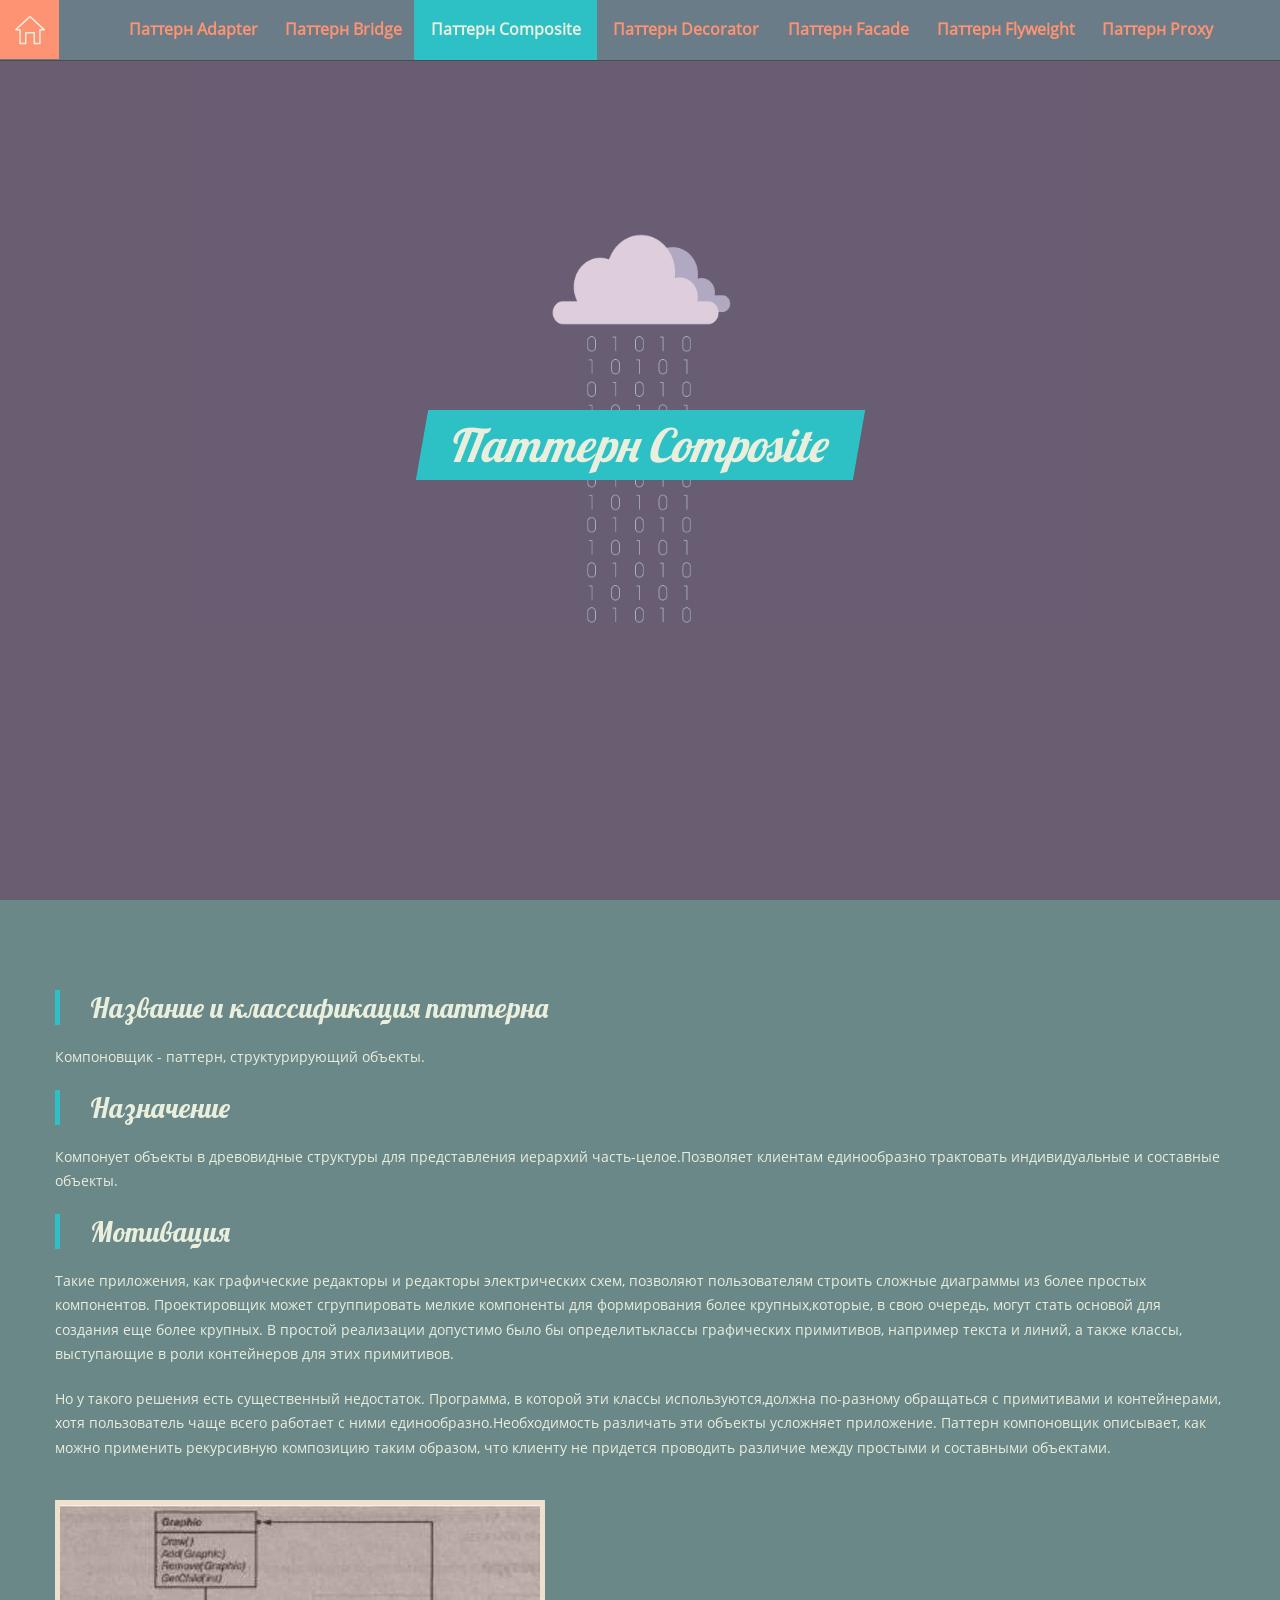
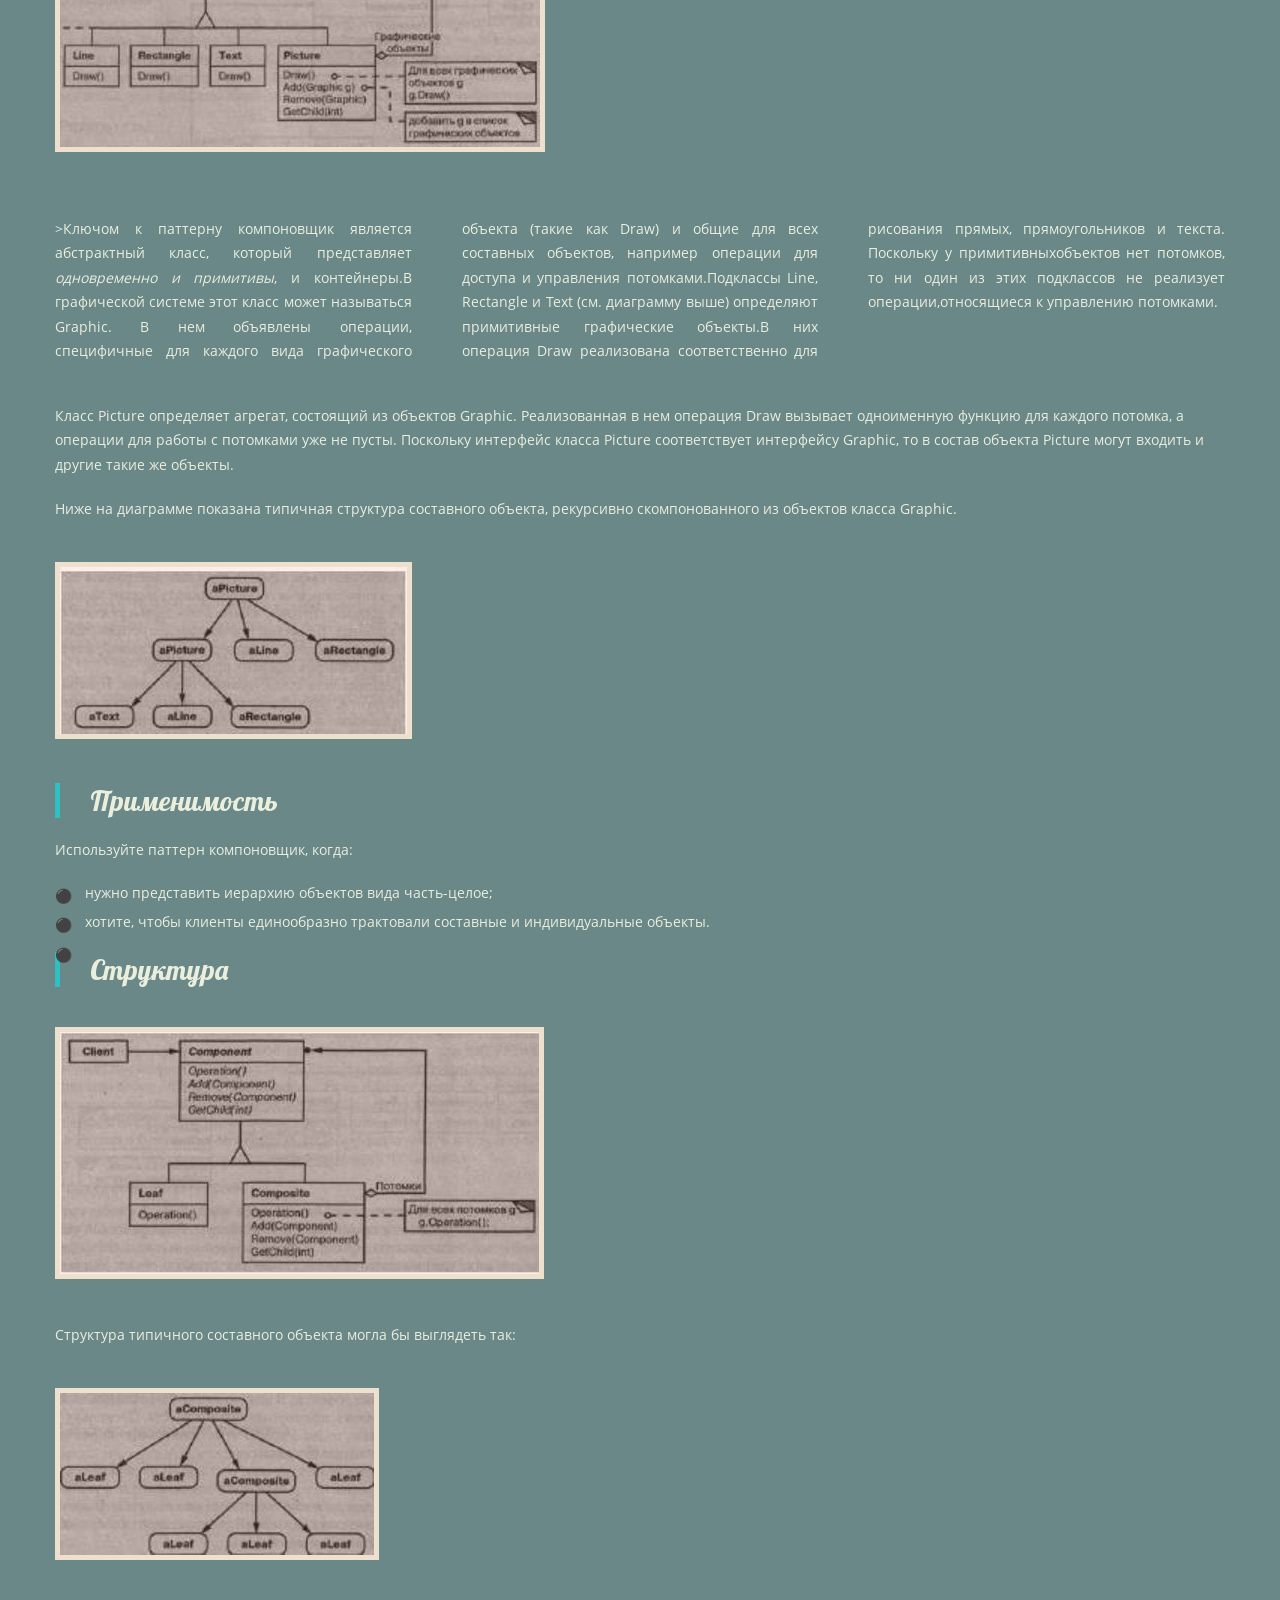
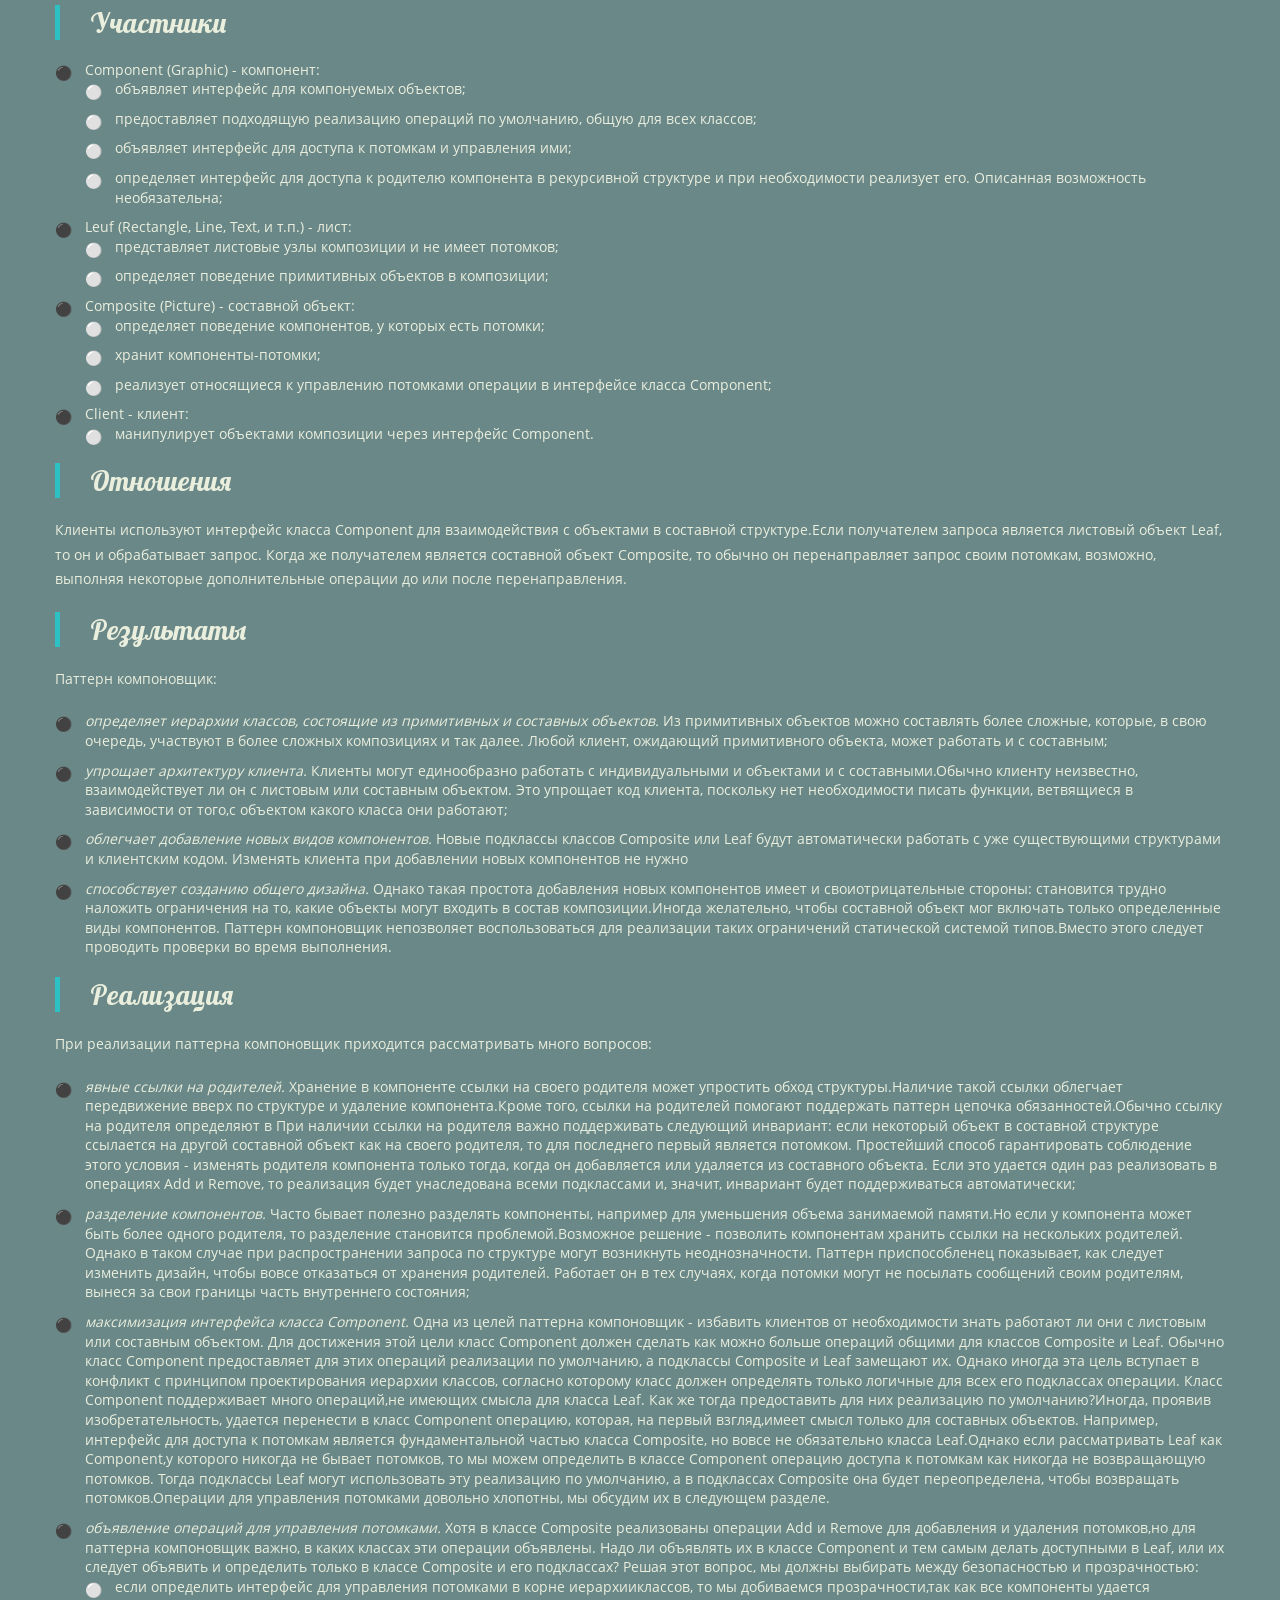
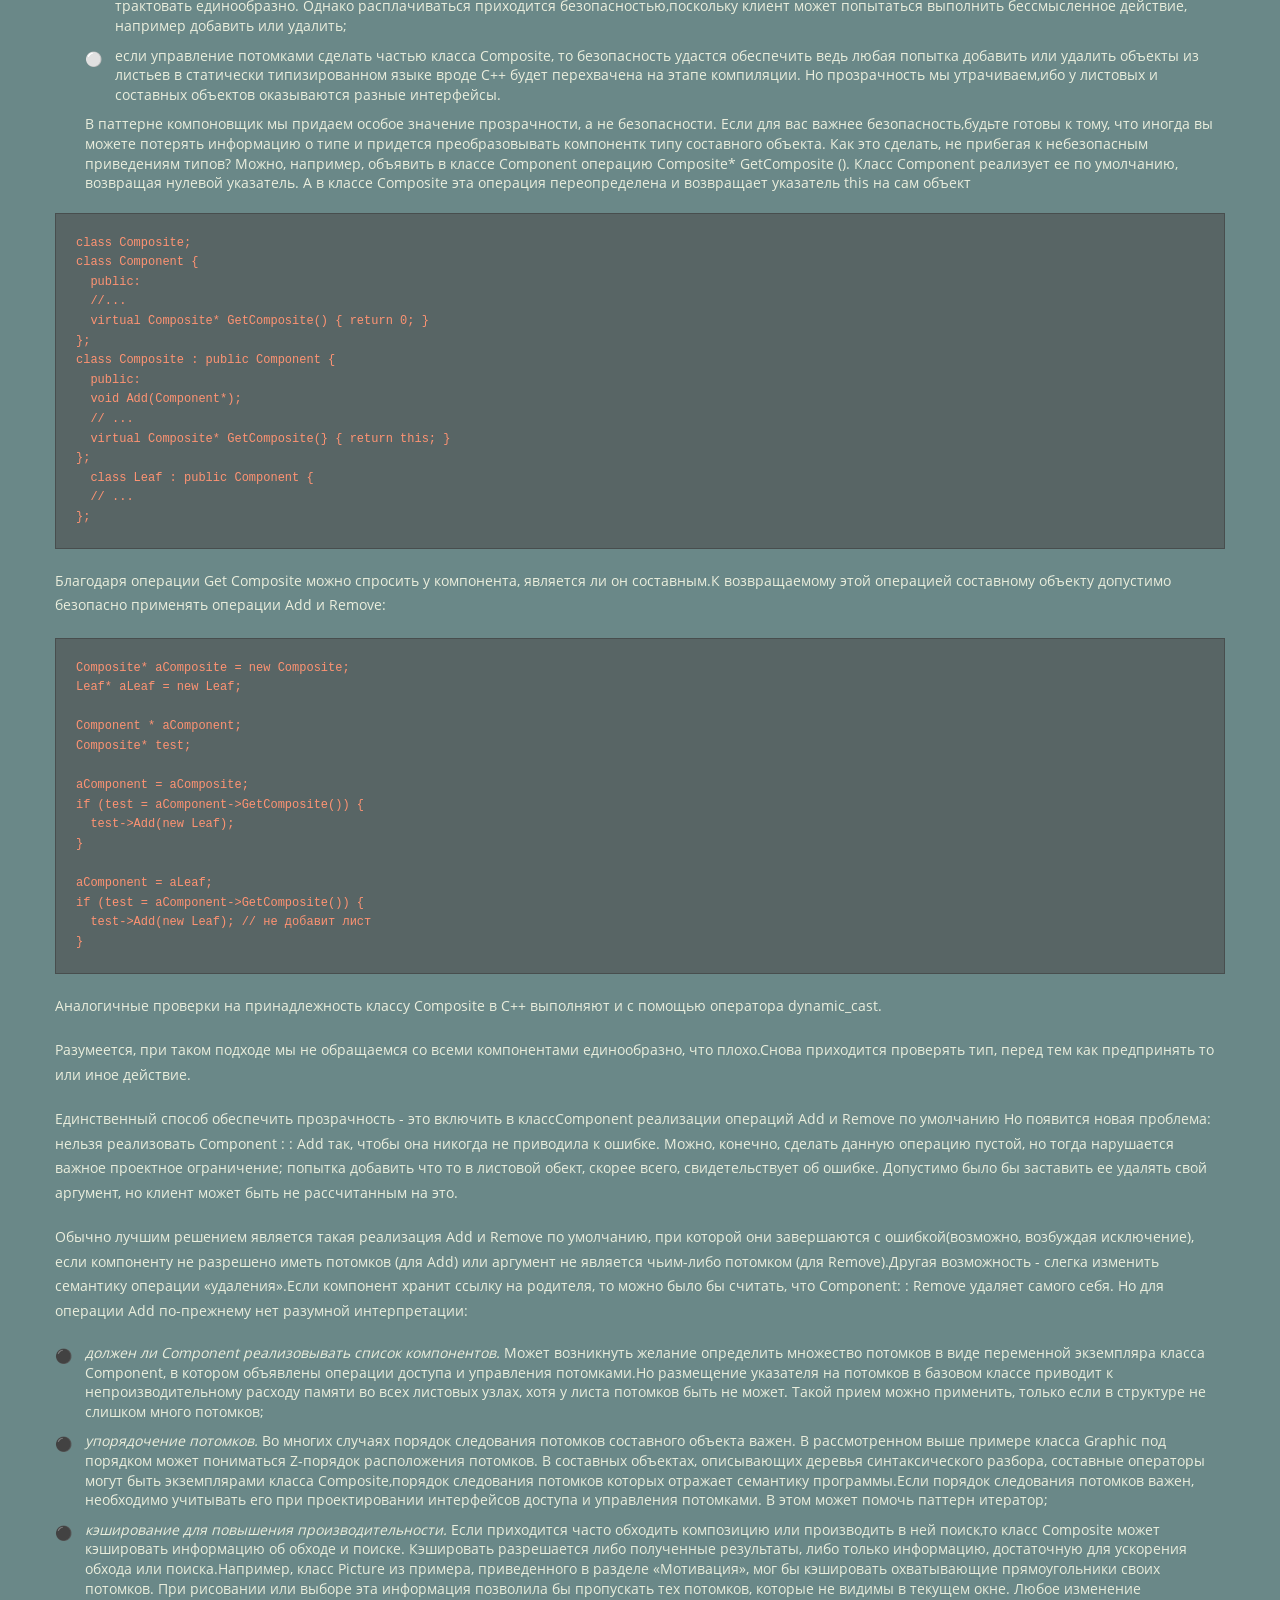
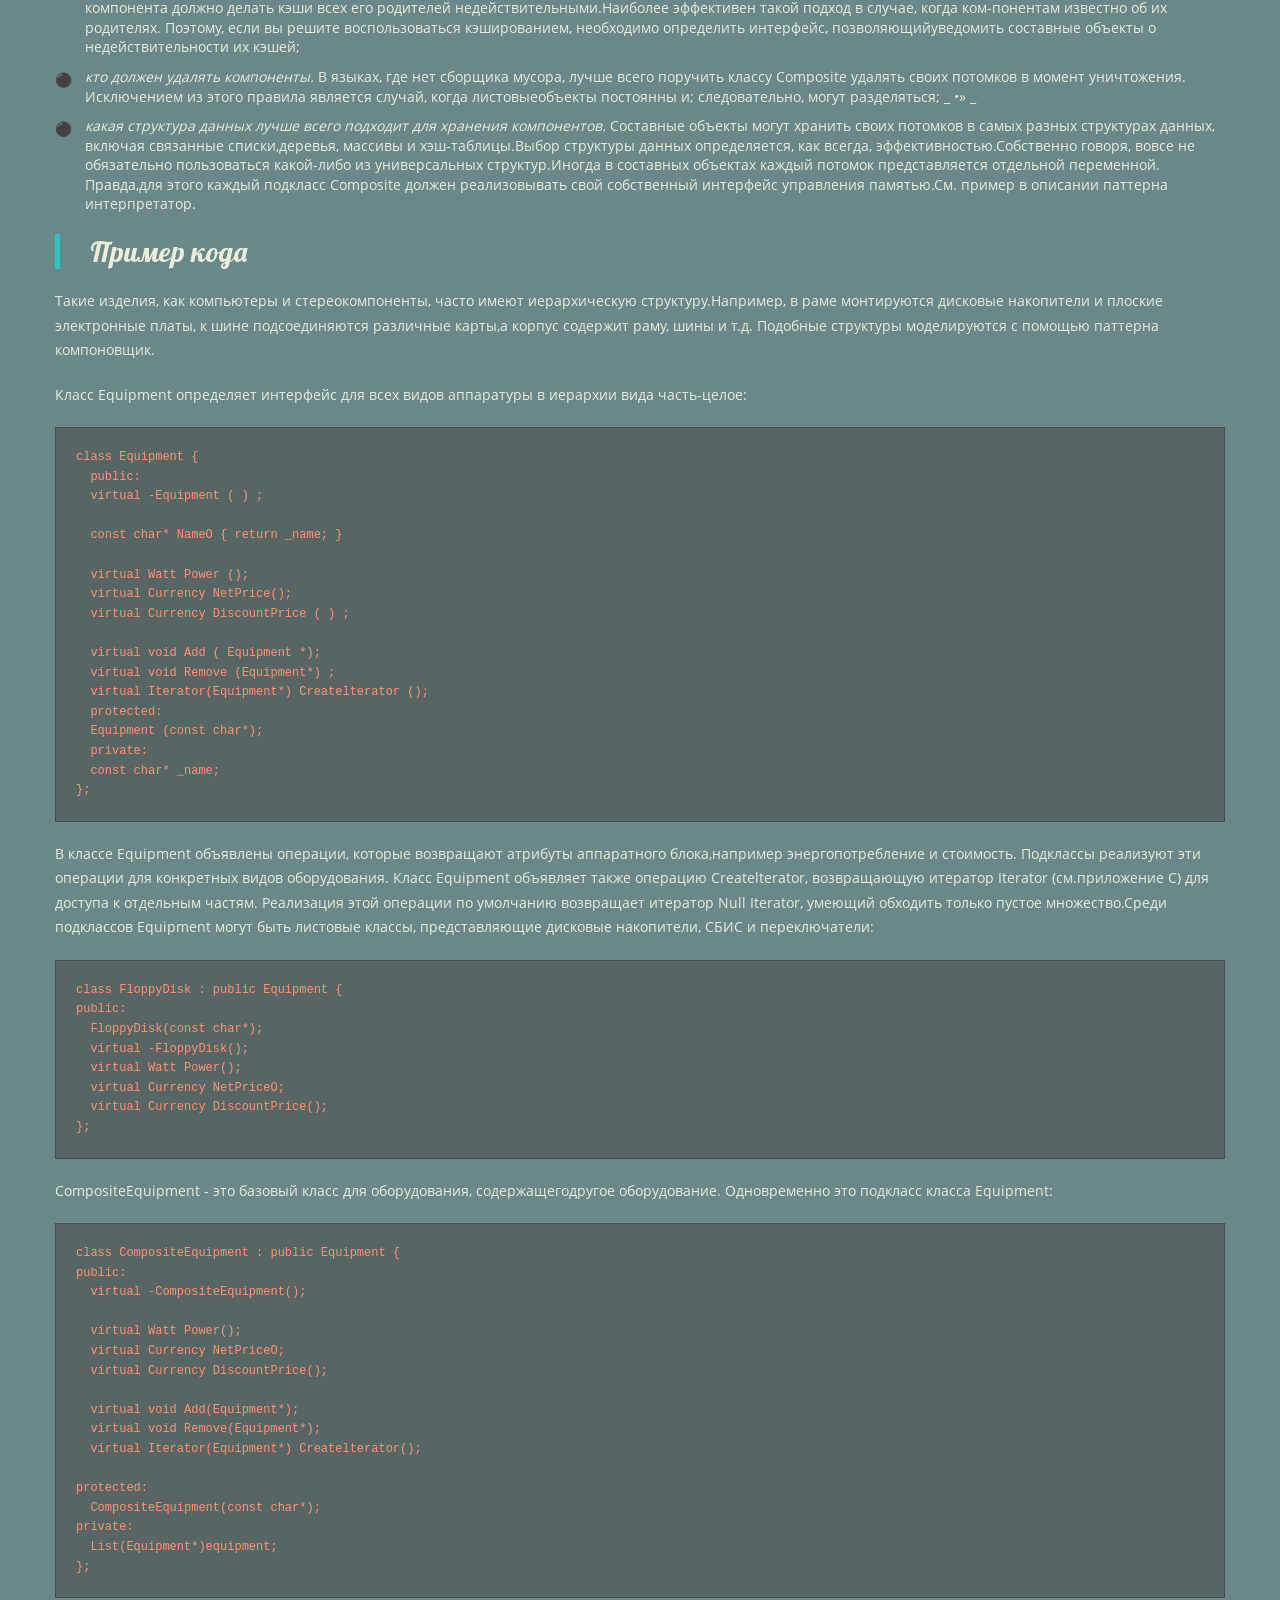
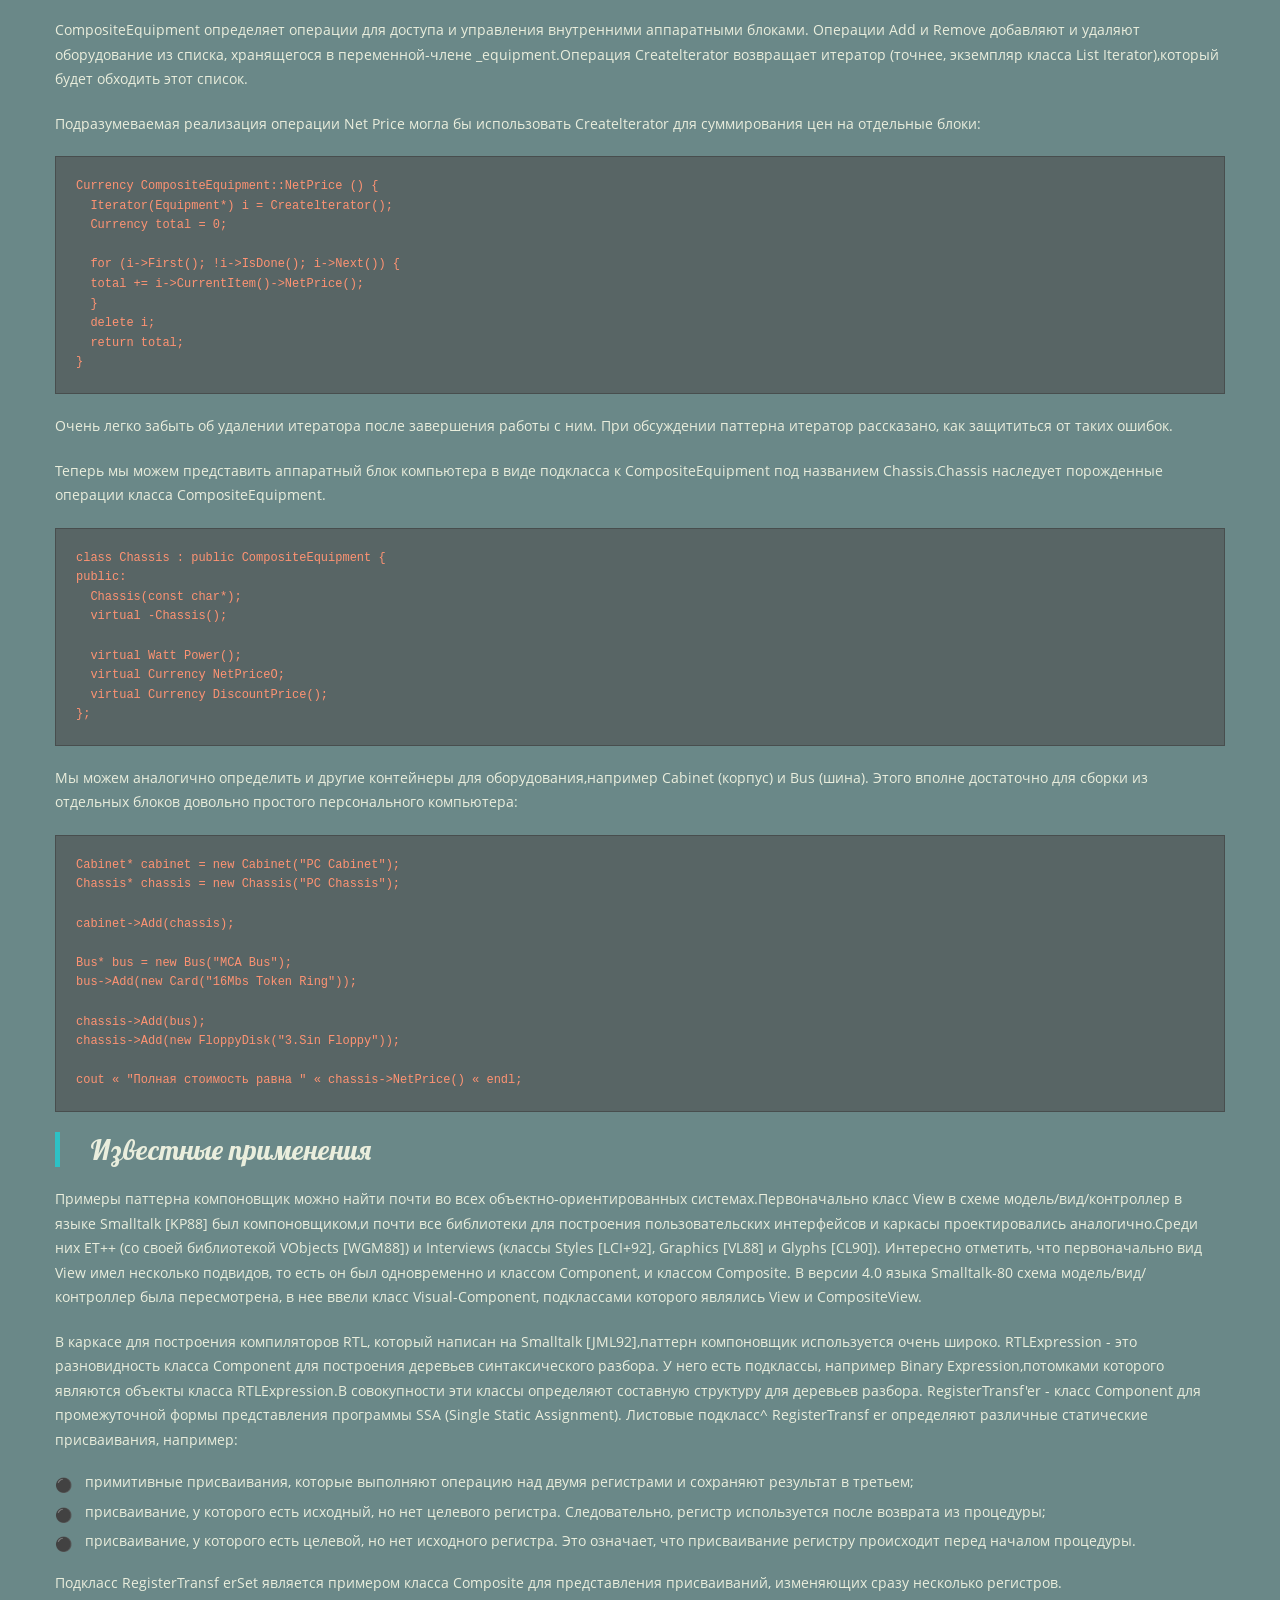
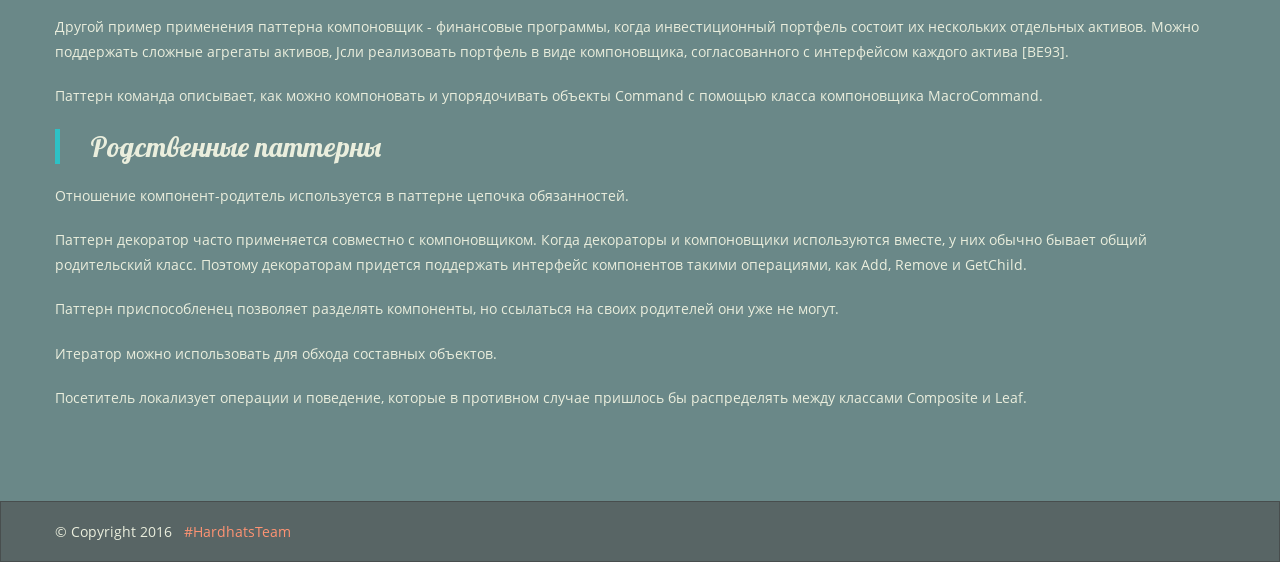
<file: works/pattern-book/composite.html>
<!DOCTYPE html>
<html>
<head>
	<meta charset="utf-8" />
	<meta name="description" content="Object-Oriented Software" />
	<meta name="keywords" content="Design, Patterns, Elements, Reusable, Object-Oriented, Software" />
	<title>Composite Page</title> <!-- !!! Page name !!! -->
	<link rel="stylesheet" href="css/reset.css" />
	<link rel="stylesheet" href="css/style.css" />
	<!-- <link href='https://fonts.googleapis.com/css?family=Lobster|Open+Sans:400,300,700,300italic,600&subset=latin,cyrillic' rel='stylesheet' type='text/css' /> -->
</head>
<body>
	<header>
		<a href="index.html" class="go-home-button">&nbsp;</a>
		<div class="container">
			<nav>
				<ul>
					<li><a href="adapter.html">Паттерн Adapter</a></li>
					<li><a href="bridge.html">Паттерн Bridge</a></li>
					<li><a href="composite.html" class="active">Паттерн Composite</a></li><!-- !!! link MUST have .active class on corresponding page !!! -->
					<li><a href="decorator.html">Паттерн Decorator</a></li> 
					<li><a href="facade.html">Паттерн Facade</a></li>
					<li><a href="flyweight.html">Паттерн Flyweight</a></li>
					<li><a href="proxy.html">Паттерн Proxy</a></li>
				</ul>
			</nav>
		</div>
	</header>
	<main>
		<section class="promo-section composite-promo">
		<div class="overlay"></div>
			<div class="container">
				<div class="titles-wrapper">
						<h1>Паттерн Composite</h1>
				</div>
			</div>
		</section>
		<section class="content-section">
			<div class="container">
				<h4>Название и классификация паттерна</h4>
				<p>Компоновщик - паттерн, структурирующий объекты.</p>
				<h4>Назначение</h4>
				<p>Компонует объекты в древовидные структуры для представления иерархий часть-целое.Позволяет клиентам единообразно трактовать индивидуальные и составные объекты.</p>
				<h4>Мотивация</h4>
				<p>Такие приложения, как графические редакторы и редакторы электрических схем, позволяют пользователям строить сложные диаграммы из более простых компонентов. Проектировщик может сгруппировать мелкие компоненты для формирования более крупных,которые, в свою очередь, могут стать основой для создания еще более крупных. В простой реализации допустимо было бы определитьклассы графических примитивов, например текста и линий, а также классы, выступающие в роли контейнеров для этих примитивов.</p>
				<p>Но у такого решения есть существенный недостаток. Программа, в которой эти классы используются,должна по-разному обращаться с примитивами и контейнерами, хотя пользователь чаще всего работает с ними единообразно.Необходимость различать эти объекты усложняет приложение. Паттерн компоновщик описывает, как можно применить рекурсивную композицию таким образом, что клиенту не придется проводить различие между простыми и составными объектами.</p>
				<div class="wrap-image">
					<img src="img/img-pattern/image11.jpg" alt="" />
				</div>
				<p class="paragraph-three-column">>Ключом к паттерну компоновщик является абстрактный класс, который представляет <i>одновременно и примитивы</i>, и контейнеры.В графической системе этот класс может называться Graphic. В нем объявлены операции, специфичные для каждого вида графического объекта (такие как Draw) и общие для всех составных объектов, например операции для доступа и управления потомками.Подклассы Line, Rectangle и Text (см. диаграмму выше) определяют примитивные графические объекты.В них операция Draw реализована соответственно для рисования прямых, прямоугольников и текста. Поскольку у примитивныхобъектов нет потомков, то ни один из этих подклассов не реализует операции,относящиеся к управлению потомками.</p>
				<p>Класс Picture определяет агрегат, состоящий из объектов Graphic. Реализованная в нем операция Draw вызывает одноименную функцию для каждого потомка, а операции для работы с потомками уже не пусты. Поскольку интерфейс класса Picture соответствует интерфейсу Graphic, то в состав объекта Picture могут входить и другие такие же объекты.</p>
				<p>Ниже на диаграмме показана типичная структура составного объекта,   рекурсивно скомпонованного из объектов класса Graphic.</p>
				<div class="wrap-image">
					<img src="img/img-pattern/image12.jpg" alt="" />
				</div>
				<h4>Применимость</h4>
				<p>Используйте паттерн компоновщик, когда:</p>
					<ul>
						<li>нужно представить иерархию объектов вида часть-целое;</li>
						<li>хотите, чтобы клиенты единообразно трактовали составные и индивидуальные объекты.<li>
					</ul>
				<h4>Структура</h4>
				<div class="wrap-image">
					<img src="img/img-pattern/image13.jpg" alt="" />
				</div>
				<p>Структура типичного составного объекта могла бы выглядеть так:</p>
				<div class="wrap-image">
					<img src="img/img-pattern/image14.jpg" alt="" />
			    </div>
				<h4>Участники</h4>
				<ul>
					<li>Component (Graphic) - компонент:
						<ul>
							<li>объявляет интерфейс для компонуемых объектов;</li>
							<li>предоставляет подходящую реализацию операций по умолчанию, общую для всех классов;</li>
							<li>объявляет интерфейс для доступа к потомкам и управления ими;</li>
							<li>определяет интерфейс для доступа к родителю компонента в рекурсивной структуре и при необходимости реализует его. Описанная возможность необязательна;</li>
						</ul>
					</li>
					<li>Leuf (Rectangle, Line, Text, и т.п.) - лист:
						<ul>
							<li>представляет листовые узлы композиции и не имеет потомков;</li>
							<li>определяет поведение примитивных объектов в композиции;</li>
						</ul>
					</li>
					<li>Composite (Picture) - составной объект:
						<ul>
							<li>определяет поведение компонентов, у которых есть потомки;</li>
							<li>хранит компоненты-потомки;</li>
							<li>реализует относящиеся к управлению потомками операции в интерфейсе клaсса Component;</li>
						</ul>
					</li>
					<li>Client - клиент:
						<ul>
							<li>манипулирует объектами композиции через интерфейс Component.</li>
						</ul>
					</li>
				</ul>
				<h4>Отношения</h4>
				<p>Клиенты используют интерфейс класса Component для взаимодействия с объектами в составной структуре.Если получателем запроса является листовый объект Leaf, то он и обрабатывает запрос. Когда же получателем является составной объект Composite, то обычно он перенаправляет запрос своим потомкам, возможно, выполняя некоторые дополнительные операции до или после перенаправления.</p>
				<h4>Результаты</h4>
				<p>Паттерн компоновщик:</p>
				<ul>
					<li><i>определяет иерархии классов, состоящие из примитивных и составных объектов.</i>
						Из примитивных объектов можно составлять более сложные, которые, в свою очередь, участвуют в более сложных композициях и так далее. Любой клиент, ожидающий примитивного объекта, может работать и с составным;</li>
					<li><i>упрощает архитектуру клиента.</i>
						Клиенты могут единообразно работать с индивидуальными и объектами и с составными.Обычно клиенту неизвестно, взаимодействует ли он с листовым или составным объектом. Это упрощает код клиента, поскольку нет необходимости писать функции, ветвящиеся в зависимости от того,с объектом какого класса они работают;</li>
					<li><i>облегчает добавление новых видов компонентов.</i>
						Новые подклассы классов Composite или Leaf будут автоматически работать с уже существующими структурами и клиентским кодом. Изменять клиента при добавлении новых компонентов не нужно</li>
					<li><i>способствует созданию общего дизайна.</i>
						Однако такая простота добавления новых компонентов имеет и своиотрицательные стороны: становится трудно наложить ограничения на то, какие объекты могут входить в состав композиции.Иногда желательно, чтобы составной объект мог включать только определенные виды компонентов. Паттерн компоновщик непозволяет воспользоваться для реализации таких ограничений статической системой типов.Вместо этого следует проводить проверки во время выполнения.</li>
				</ul>
				<h4>Реализация</h4>
				<p>При реализации паттерна компоновщик приходится рассматривать много вопросов:</p>
				<ul>
					<li><i>явные ссылки на родителей.</i>
						Хранение в компоненте ссылки на своего родителя может упростить обход структуры.Наличие такой ссылки облегчает передвижение вверх по структуре и удаление компонента.Кроме того, ссылки на родителей помогают поддержать паттерн цепочка обязанностей.Обычно ссылку на родителя определяют в При наличии ссылки на родителя важно поддерживать следующий инвариант: если некоторый объект в составной структуре ссылается на другой составной объект как на своего родителя, то для последнего первый является  потомком. Простейший способ гарантировать соблюдение этого условия - изменять родителя компонента только тогда, когда он добавляется или удаляется из составного объекта. Если это удается один раз реализовать в операциях Add и Remove, то реализация будет унаследована всеми подклассами и, значит, инвариант будет поддерживаться автоматически;</li>
					<li><i>разделение компонентов.</i>
						Часто бывает полезно разделять компоненты, например для уменьшения объема занимаемой памяти.Но если у компонента может быть более одного родителя, то разделение становится проблемой.Возможное решение - позволить компонентам хранить ссылки на нескольких родителей. Однако в таком случае при распространении запроса по структуре могут возникнуть неоднозначности. Паттерн приспособленец показывает, как следует изменить дизайн, чтобы вовсе отказаться от хранения родителей. Работает он в тех случаях, когда потомки могут не посылать сообщений своим родителям, вынеся за свои границы часть внутреннего состояния;</li>
					<li><i>максимизация интерфейса класса Component.</i>
						Одна из целей паттерна компоновщик - избавить клиентов от необходимости знать работают ли они с листовым или составным объектом. Для достижения этой цели класс Component должен сделать как можно больше операций общими для классов Composite и Leaf. Обычно класс Component предоставляет для этих операций реализации по умолчанию, а подклассы Composite и Leaf замещают их. Однако иногда эта цель вступает в конфликт с принципом проектирования иерархии классов, согласно которому класс должен определять только логичные для всех его подклассах операции. Класс Component поддерживает много операций,не имеющих смысла для класса Leaf. Как же тогда предоставить для них реализацию по умолчанию?Иногда, проявив изобретательность, удается перенести в класс Component операцию, которая, на первый взгляд,имеет смысл только для составных  объектов. Например, интерфейс для доступа к потомкам является фундаментальной частью класса Composite, но вовсе не обязательно класса Leaf.Однако если рассматривать Leaf как Component,у которого никогда не бывает потомков, то мы можем определить в классе Component операцию доступа к потомкам как никогда не возвращающую потомков. Тогда подклассы Leaf могут использовать эту реализацию по умолчанию, а в подклассах Composite она будет переопределена, чтобы возвращать потомков.Операции для управления потомками довольно хлопотны, мы обсудим их в следующем разделе.</li>
					<li><i>объявление операций для управления потомками.</i>
						Хотя в классе Composite реализованы операции Add и Remove для добавления и удаления потомков,но для паттерна компоновщик важно, в каких классах эти операции объявлены. Надо ли объявлять их в классе Component и тем самым делать доступными в Leaf, или их следует объявить и определить только в классе Composite и его подклассах? Решая этот вопрос, мы должны выбирать между безопасностью и прозрачностью:
						<ul>
							<li>если определить интерфейс для управления потомками в корне иерархииклассов, то мы добиваемся прозрачности,так как все компоненты удается трактовать единообразно. Однако расплачиваться приходится безопасностью,поскольку клиент может попытаться выполнить бессмысленное действие, например добавить или удалить;</li>
							<li>если управление потомками сделать частью класса Composite, то безопасность удастся обеспечить ведь любая попытка добавить или удалить объекты из листьев в статически типизированном языке вроде C++ будет перехвачена на этапе компиляции. Но прозрачность мы утрачиваем,ибо у листовых и составных объектов оказываются разные интерфейсы.</li>
						</ul>
						В паттерне компоновщик мы придаем особое значение прозрачности, а не безопасности. Если для вас важнее безопасность,будьте готовы к тому, что иногда вы можете потерять информацию о типе и придется преобразовывать компонентк типу составного объекта. Как это сделать, не прибегая к небезопасным приведениям типов? Можно, например, объявить в классе Component операцию Composite* GetComposite (). Класс Component реализует ее по умолчанию, возвращая нулевой указатель. А в классе Composite эта операция переопределена и возвращает указатель this на сам объект</li>
				</ul>
				<pre>
					class Composite;
					class Component {
					&nbsp;&nbsp;public:
					&nbsp;&nbsp;//...
					&nbsp;&nbsp;virtual Composite* GetComposite() { return 0; }
					};
					class Composite : public Component {
					&nbsp;&nbsp;public:
					&nbsp;&nbsp;void Add(Component*);
					&nbsp;&nbsp;// ...
					&nbsp;&nbsp;virtual Composite* GetComposite(} { return this; }
					};
					&nbsp;&nbsp;class Leaf : public Component {
					&nbsp;&nbsp;// ...
					};
				</pre>
				<p>Благодаря операции Get Composite можно спросить у компонента, является ли он составным.К возвращаемому этой операцией составному объекту допустимо безопасно применять операции Add и Remove:</p>
				<pre>
					Composite* aComposite = new Composite;
					Leaf* aLeaf = new Leaf; 
					
					Component * aComponent;
					Composite* test;
					
					aComponent = aComposite;
					if (test = aComponent->GetComposite()) {
					&nbsp;&nbsp;test->Add(new Leaf);
					}
					
					aComponent = aLeaf;
					if (test = aComponent->GetComposite()) {
					&nbsp;&nbsp;test->Add(new Leaf); // не добавит лист
					} 
				</pre>
				<p>Аналогичные проверки на принадлежность классу Composite в C++ выполняют и с помощью оператора dynamic_cast.</p>
				<p>Разумеется, при таком подходе мы не обращаемся со всеми компонентами единообразно, что плохо.Снова приходится проверять тип, перед тем как предпринять то или иное действие.</p>
				<p>Единственный способ обеспечить прозрачность - это включить в классComponent реализации операций Add и Remove по умолчанию Но появится новая проблема: нельзя реализовать Component : : Add так, чтобы она никогда не приводила к ошибке. Можно, конечно, сделать данную операцию пустой, но тогда нарушается важное проектное ограничение; попытка добавить что то в листовой обект, скорее всего, свидетельствует об ошибке. Допустимо было бы заставить ее удалять свой аргумент, но клиент может быть не рассчитанным на это.</p>
				<p>Обычно лучшим решением является такая реализация Add и Remove по умолчанию, при которой они завершаются с ошибкой(возможно, возбуждая исключение), если компоненту не разрешено иметь потомков (для Add) или аргумент не является чьим-либо потомком (для Remove).Другая возможность - слегка изменить семантику операции «удаления».Если компонент хранит ссылку на родителя, то можно было бы считать, что Component: : Remove удаляет самого себя. Но для операции Add по-прежнему нет разумной интерпретации:</p>
				<ul>
					<li><i>должен ли Component реализовывать список компонентов.</i>
						Может возникнуть желание определить множество потомков в виде переменной экземпляра класса Component, в котором объявлены операции доступа и управления потомками.Но размещение указателя на потомков в базовом классе приводит к непроизводительному расходу памяти во всех листовых узлах, хотя у листа потомков быть не может. Такой прием можно применить, только если в структуре не слишком много потомков;</li>
					<li><i>упорядочение потомков.</i>
						Во многих случаях порядок следования потомков составного объекта важен. В рассмотренном выше примере класса Graphic под порядком может пониматься Z-порядок расположения потомков. В составных объектах, описывающих деревья синтаксического разбора, составные операторы могут быть экземплярами класса Composite,порядок следования потомков которых отражает семантику программы.Если порядок следования потомков важен, необходимо учитывать его при проектировании интерфейсов доступа и управления потомками. В этом может помочь паттерн итератор;</li>
					<li><i>кэширование для повышения производительности.</i>
						Если приходится часто обходить композицию или производить в ней поиск,то класс Composite может кэшировать информацию об обходе и поиске. Кэшировать разрешается либо полученные результаты, либо только информацию, достаточную для ускорения обхода или поиска.Например, класс Picture из примера, приведенного в разделе «Мотивация», мог бы кэшировать охватывающие прямоугольники своих потомков. При рисовании или выборе эта информация позволила бы пропускать тех потомков, которые не видимы в текущем окне. Любое изменение компонента должно делать кэши всех его родителей недействительными.Наиболее эффективен такой подход в случае, когда ком-понентам известно об их родителях. Поэтому, если вы решите воспользоваться кэшированием, необходимо определить интерфейс, позволяющийуведомить составные объекты о недействительности их кэшей;</li>
					<li><i>кто должен удалять компоненты.</i>
						В языках, где нет сборщика мусора, лучше всего поручить классу Composite удалять своих потомков в момент уничтожения. Исключением из этого правила является случай, когда листовыеобъекты постоянны и; следовательно, могут разделяться; _ •» _</li>
					<li><i>какая структура данных лучше всего подходит для хранения компонентов.</i>
						Составные объекты могут хранить своих потомков в самых разных структурах данных, включая связанные списки,деревья, массивы и хэш-таблицы.Выбор структуры данных определяется, как всегда, эффективностью.Собственно говоря, вовсе не обязательно пользоваться какой-либо из универсальных структур.Иногда в составных объектах каждый потомок представляется отдельной переменной. Правда,для этого каждый подкласс Composite должен реализовывать свой собственный интерфейс управления памятью.См. пример в описании паттерна интерпретатор.</li>
				</ul>
				<h4>Пример кода</h4>
				<p>Такие изделия, как компьютеры и стереокомпоненты, часто имеют иерархическую структуру.Например, в раме монтируются дисковые накопители и плоские электронные платы, к шине подсоединяются различные карты,а корпус содержит раму, шины и т.д. Подобные структуры моделируются с помощью паттерна компоновщик.</p>
				<p>Класс Equipment определяет интерфейс для всех видов аппаратуры в иерархии вида часть-целое:</p>
				<pre>
					class Equipment {
					&nbsp;&nbsp;public:
					&nbsp;&nbsp;virtual -Equipment ( ) ;

					&nbsp;&nbsp;const char* NameO { return _name; }

					&nbsp;&nbsp;virtual Watt Power ();
					&nbsp;&nbsp;virtual Currency NetPrice();
					&nbsp;&nbsp;virtual Currency DiscountPrice ( ) ;
											 
					&nbsp;&nbsp;virtual void Add ( Equipment *);
					&nbsp;&nbsp;virtual void Remove (Equipment*) ;
					&nbsp;&nbsp;virtual Iterator(Equipment*) Createlterator ();
					&nbsp;&nbsp;protected:
					&nbsp;&nbsp;Equipment (const char*);
					&nbsp;&nbsp;private:
					&nbsp;&nbsp;const char* _name;
					};
				</pre>
				<p>В классе Equipment объявлены операции, которые возвращают атрибуты аппаратного блока,например энергопотребление и стоимость. Подклассы реализуют эти операции для конкретных видов оборудования. Класс Equipment объявляет также операцию Createlterator, возвращающую итератор Iterator (см.приложение С) для доступа к отдельным частям. Реализация этой операции по умолчанию возвращает итератор Null Iterator, умеющий обходить только пустое множество.Среди подклассов Equipment могут быть листовые классы, представляющие дисковые накопители, СБИС и переключатели:</p>
				<pre>
					class FloppyDisk : public Equipment {
					public:
					&nbsp;&nbsp;FloppyDisk(const char*);
					&nbsp;&nbsp;virtual -FloppyDisk();
					&nbsp;&nbsp;virtual Watt Power();
					&nbsp;&nbsp;virtual Currency NetPriceO;
					&nbsp;&nbsp;virtual Currency DiscountPrice();
					};
				</pre>
				<p>CompositeEquipment - это базовый класс для оборудования, содержащегодругое оборудование. Одновременно это подкласс класса Equipment:</p>
				<pre>
					class CompositeEquipment : public Equipment {
					public:
					&nbsp;&nbsp;virtual -CompositeEquipment();
						
					&nbsp;&nbsp;virtual Watt Power();
					&nbsp;&nbsp;virtual Currency NetPriceO;
					&nbsp;&nbsp;virtual Currency DiscountPrice();
						
					&nbsp;&nbsp;virtual void Add(Equipment*);
					&nbsp;&nbsp;virtual void Remove(Equipment*);
					&nbsp;&nbsp;virtual Iterator(Equipment*) Createlterator();
						
					protected:
					&nbsp;&nbsp;CompositeEquipment(const char*);
					private:
					&nbsp;&nbsp;List(Equipment*)equipment;
					};
				</pre>
				<p>CompositeEquipment определяет операции для доступа и управления внутренними аппаратными блоками. Операции Add и Remove добавляют и удаляют оборудование из списка, хранящегося в переменной-члене _equipment.Операция Createlterator возвращает итератор (точнее, экземпляр класса List Iterator),который будет обходить этот список.</p>
				<p>Подразумеваемая реализация операции Net Price могла бы использовать Createlterator для суммирования цен на отдельные блоки:</p>
				<pre>
					Currency CompositeEquipment::NetPrice () {
					&nbsp;&nbsp;Iterator(Equipment*) i = Createlterator();
					&nbsp;&nbsp;Currency total = 0;
						
					&nbsp;&nbsp;for (i->First(); !i->IsDone(); i->Next()) {
					&nbsp;&nbsp;total += i->CurrentItem()->NetPrice();
					&nbsp;&nbsp;}
					&nbsp;&nbsp;delete i;
					&nbsp;&nbsp;return total;
					}
				</pre>
				<p>Очень легко забыть об удалении итератора после завершения работы с ним. При обсуждении паттерна итератор рассказано, как защититься от таких ошибок.</p>
				<p>Теперь мы можем представить аппаратный блок 	компьютера в виде подкласса к CompositeEquipment под названием Chassis.Chassis наследует порожденные операции класса CompositeEquipment.</p>
				<pre>
					class Chassis : public CompositeEquipment {
					public:
					&nbsp;&nbsp;Chassis(const char*);
					&nbsp;&nbsp;virtual -Chassis();
						
					&nbsp;&nbsp;virtual Watt Power();
					&nbsp;&nbsp;virtual Currency NetPriceO;
					&nbsp;&nbsp;virtual Currency DiscountPrice();
					};
				</pre>
				<p>Мы можем аналогично определить и другие контейнеры для оборудования,например Cabinet (корпус) и Bus (шина). Этого вполне достаточно для сборки из отдельных блоков довольно простого персонального компьютера:</p>
				<pre>
					Cabinet* cabinet = new Cabinet("PC Cabinet");
					Chassis* chassis = new Chassis("PC Chassis");
					
					cabinet->Add(chassis);
					
					Bus* bus = new Bus("MCA Bus");
					bus->Add(new Card("16Mbs Token Ring"));
					
					chassis->Add(bus);
					chassis->Add(new FloppyDisk("3.Sin Floppy"));
					
					cout « "Полная стоимость равна " « chassis->NetPrice() « endl;
				</pre>
				<h4>Известные применения</h4>
				<p>Примеры паттерна компоновщик можно найти почти во всех объектно-ориентированных системах.Первоначально класс View в схеме модель/вид/контроллер в языке Smalltalk [KP88] был компоновщиком,и почти все библиотеки для построения пользовательских интерфейсов и каркасы проектировались аналогично.Среди них ЕТ++ (со своей библиотекой VObjects [WGM88]) и Interviews (классы Styles [LCI+92], Graphics [VL88] и Glyphs [CL90]). Интересно отметить, что первоначально вид View имел несколько подвидов, то есть он был одновременно и классом Component, и классом Composite. В версии 4.0 языка Smalltalk-80 схема модель/вид/контроллер была пересмотрена, в нее ввели класс Visual-Component, подклассами которого являлись View и CompositeView.</p>
				<p>В каркасе для построения компиляторов RTL, который написан на Smalltalk [JML92],паттерн компоновщик используется очень широко. RTLExpression - это разновидность класса Component для построения деревьев синтаксического разбора. У него есть подклассы, например Binary Expression,потомками которого являются объекты класса RTLExpression.В совокупности эти классы определяют составную структуру для деревьев разбора. RegisterTransf'er - класс Component для промежуточной формы представления программы SSA (Single Static Assignment). Листовые подкласс^ RegisterTransf er определяют различные статические присваивания, например:</p>
				<ul>
					<li>примитивные присваивания, которые выполняют операцию над двумя регистрами и сохраняют результат в третьем;</li>
					<li>присваивание, у которого есть исходный, но нет целевого регистра. Следовательно, регистр используется после возврата из процедуры;</li>
					<li>присваивание, у которого есть целевой, но нет исходного регистра. Это означает, что присваивание регистру происходит перед началом процедуры.</li>
				</ul>
				<p>Подкласс RegisterTransf erSet является примером класса Composite для представления присваиваний, изменяющих сразу несколько регистров.</p>
				<p>Другой пример применения паттерна компоновщик - финансовые программы, когда инвестиционный портфель состоит их нескольких отдельных активов. Можно поддержать сложные агрегаты активов, Јсли реализовать портфель в виде компоновщика, согласованного с интерфейсом каждого актива [ВЕ93].</p>
				<p>Паттерн команда описывает, как можно компоновать и упорядочивать объекты Command с помощью класса компоновщика MacroCommand.</p>
				<h4>Родственные паттерны</h4>
				<p>Отношение компонент-родитель используется в паттерне цепочка обязанностей.</p>
				<p>Паттерн декоратор часто применяется совместно с компоновщиком. Когда декораторы и компоновщики используются вместе, у них обычно бывает общий родительский класс. Поэтому декораторам придется поддержать интерфейс компонентов такими операциями, как Add, Remove и GetChild.</p>
				<p>Паттерн приспособленец позволяет разделять компоненты, но ссылаться на своих родителей они уже не могут.</p>
				<p>Итератор можно использовать для обхода составных объектов.</p>
				<p>Посетитель локализует операции и поведение, которые в противном случае пришлось бы распределять между классами Composite и Leaf.</p>
			</div>
		</section>
	</main>
	<footer>
		<div class="container">
			<p>&#169; Copyright 2016 &nbsp; <a href="#">#HardhatsTeam</a></p>
		</div>
	</footer>
</body>
</html>
</file>
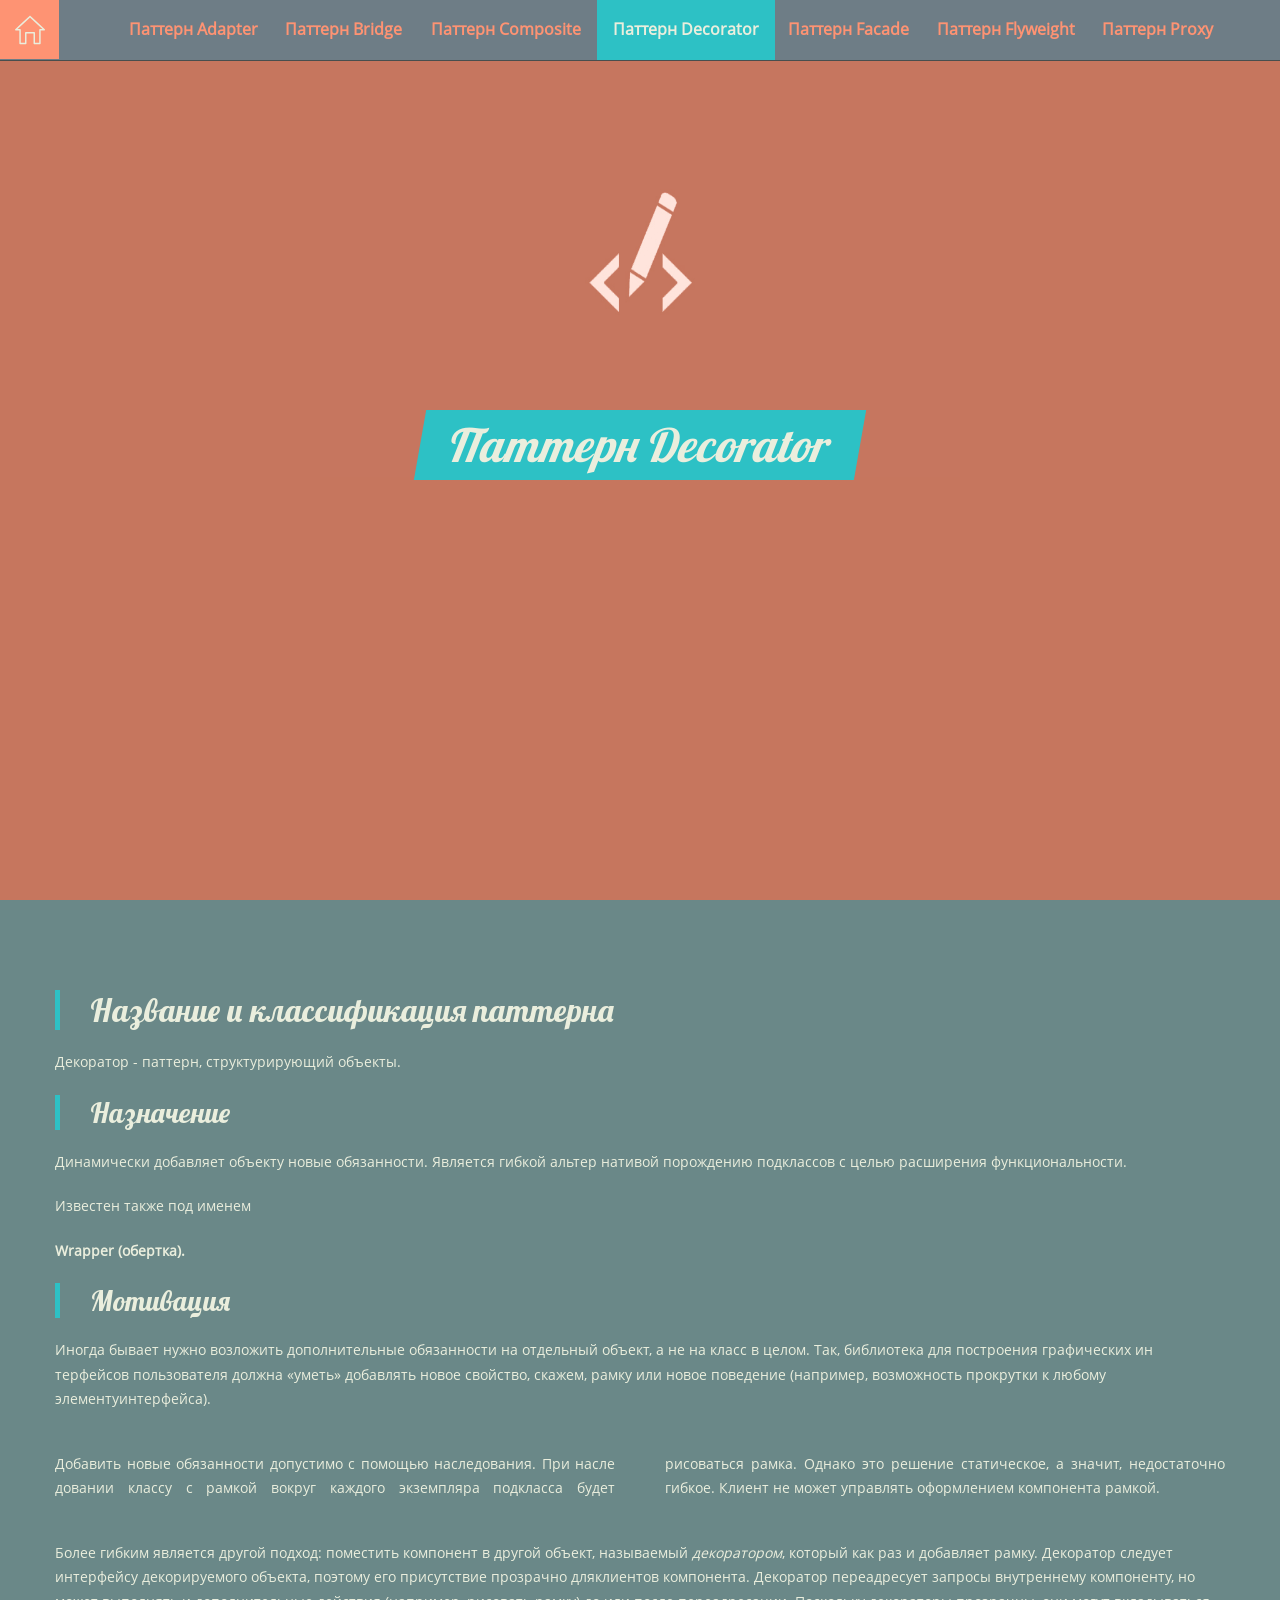
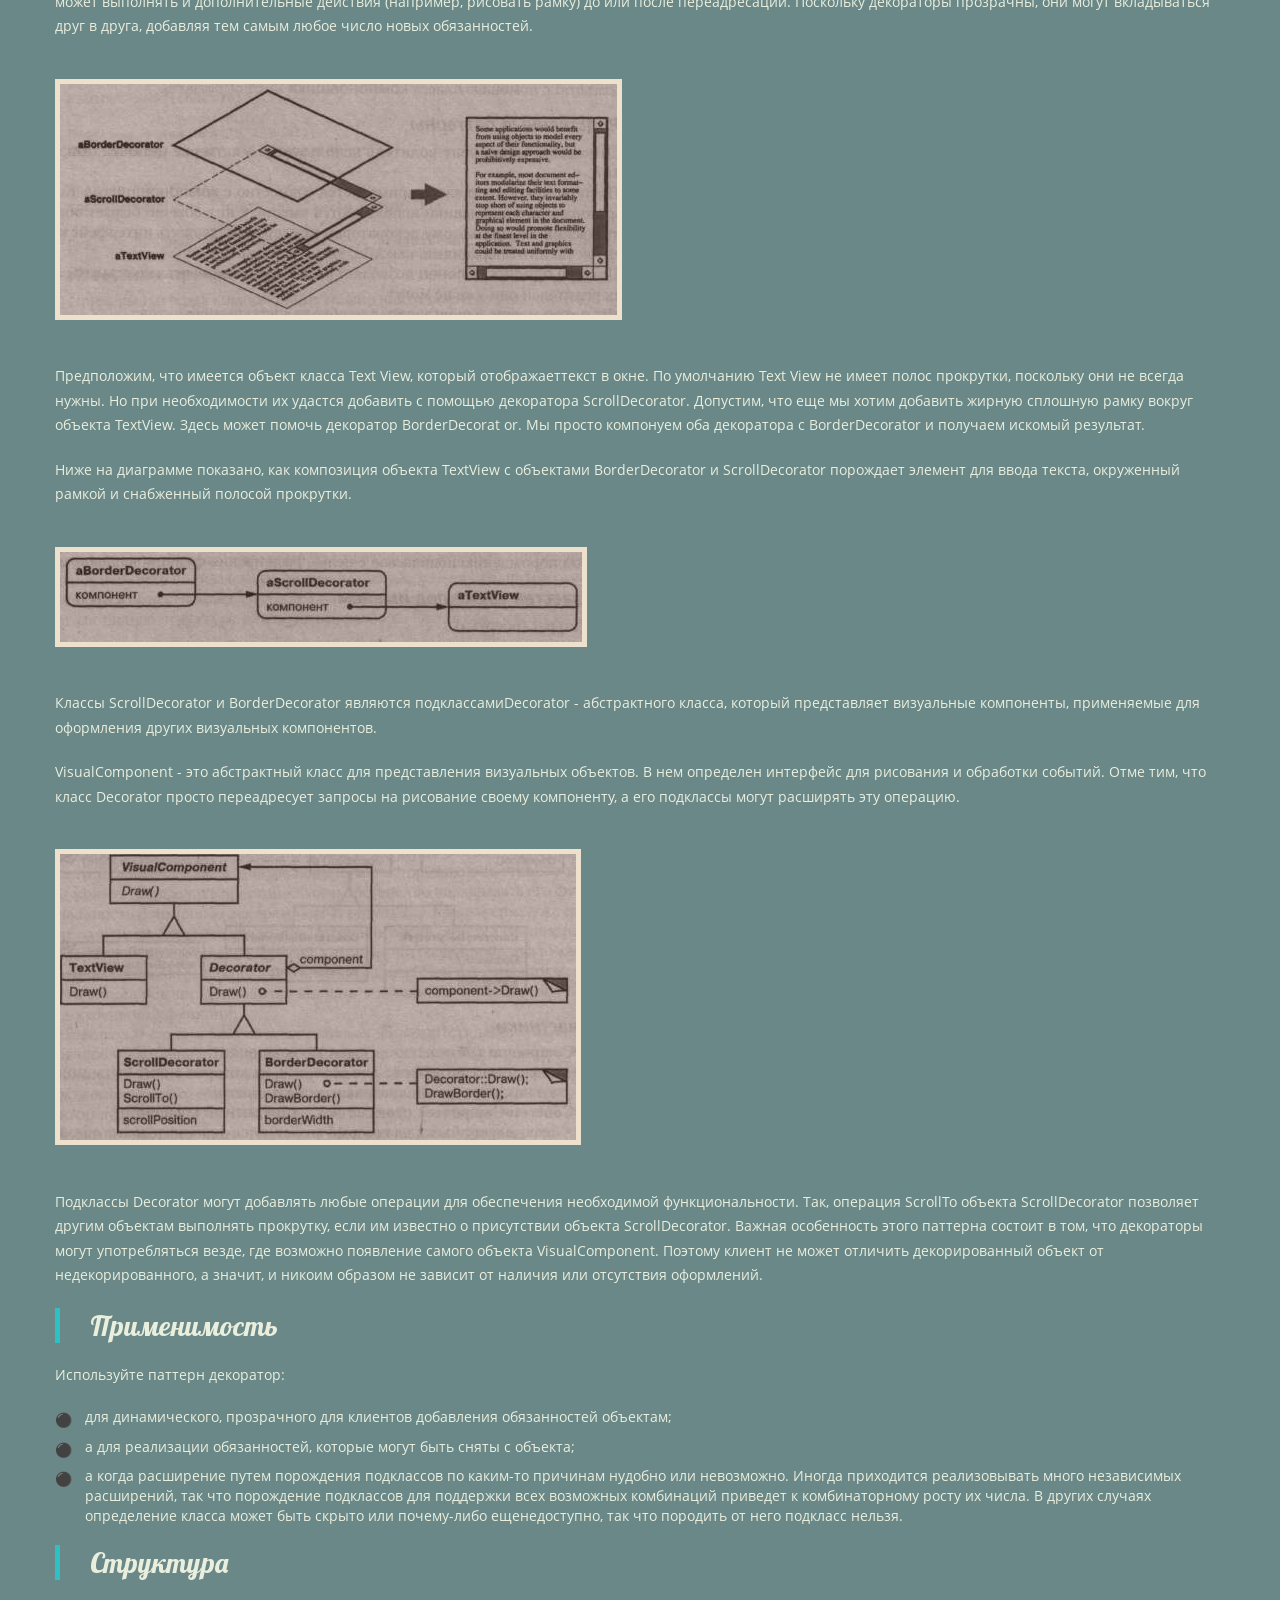
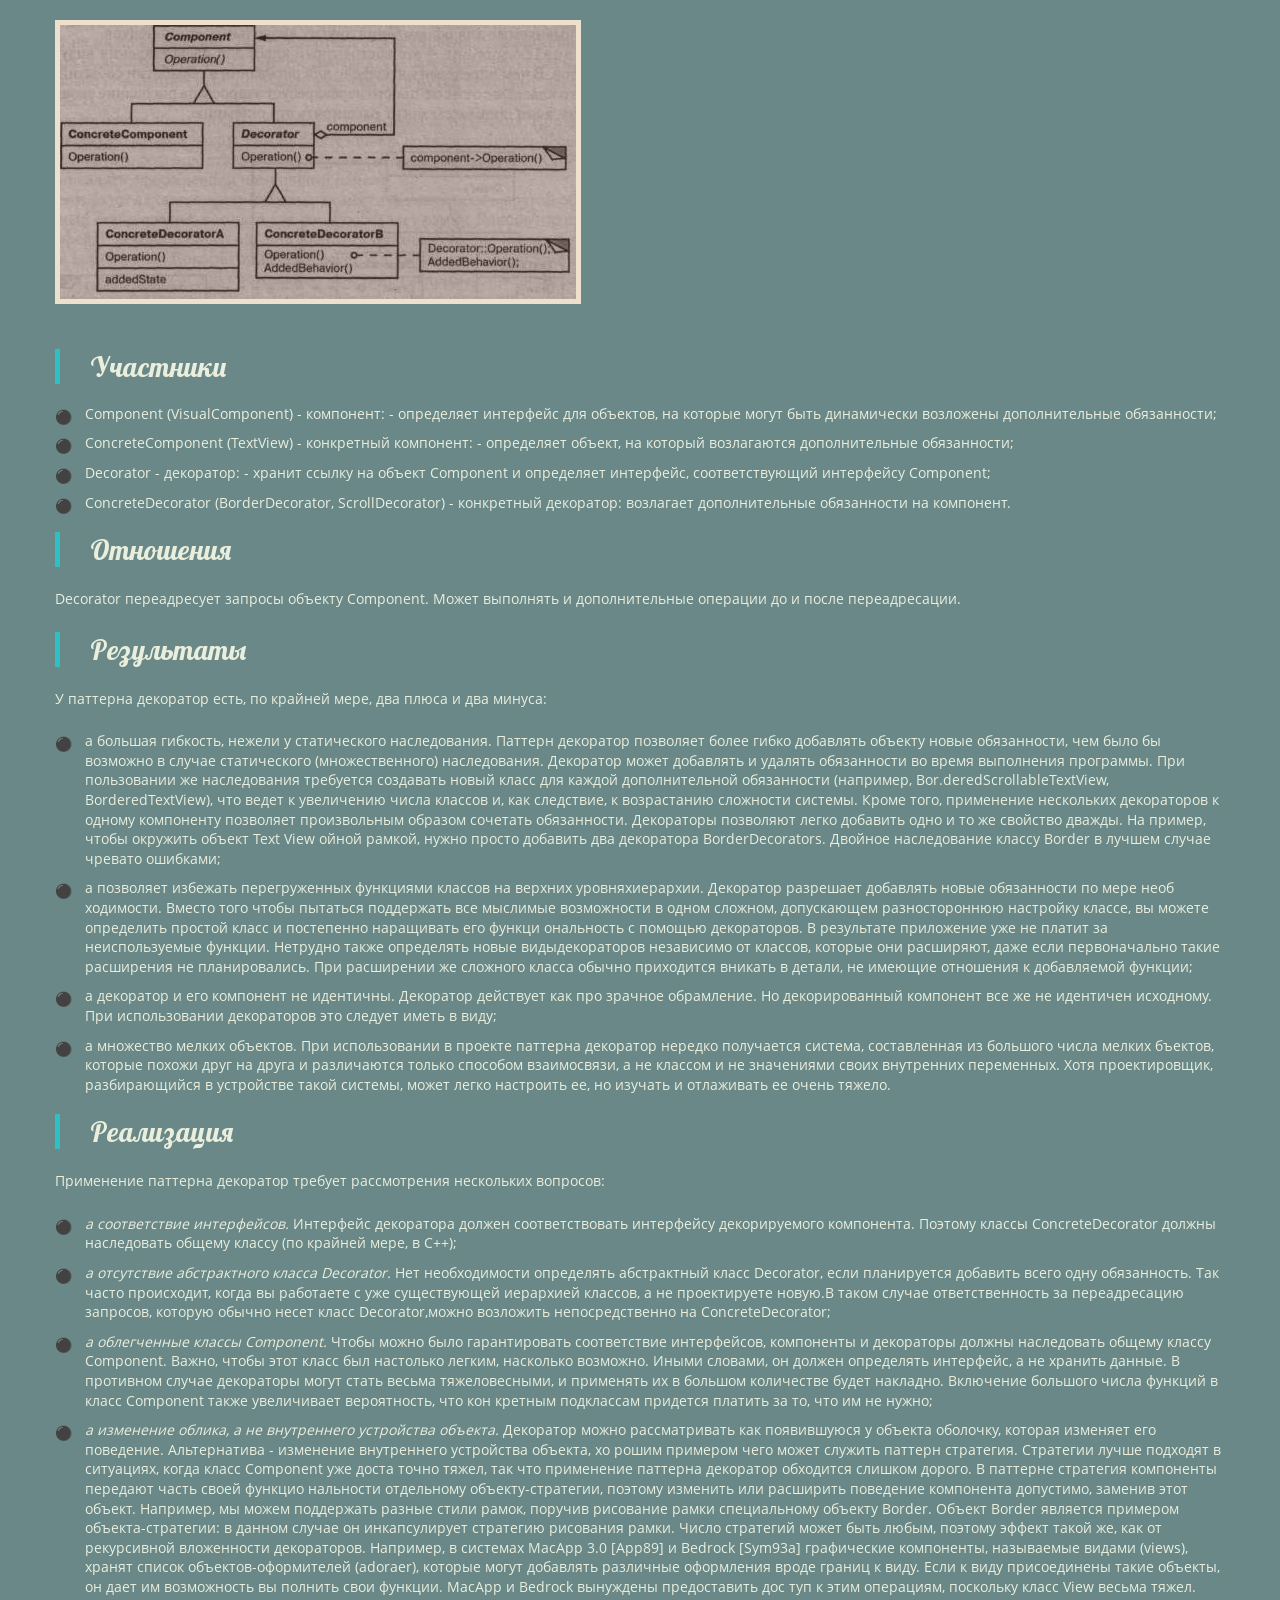
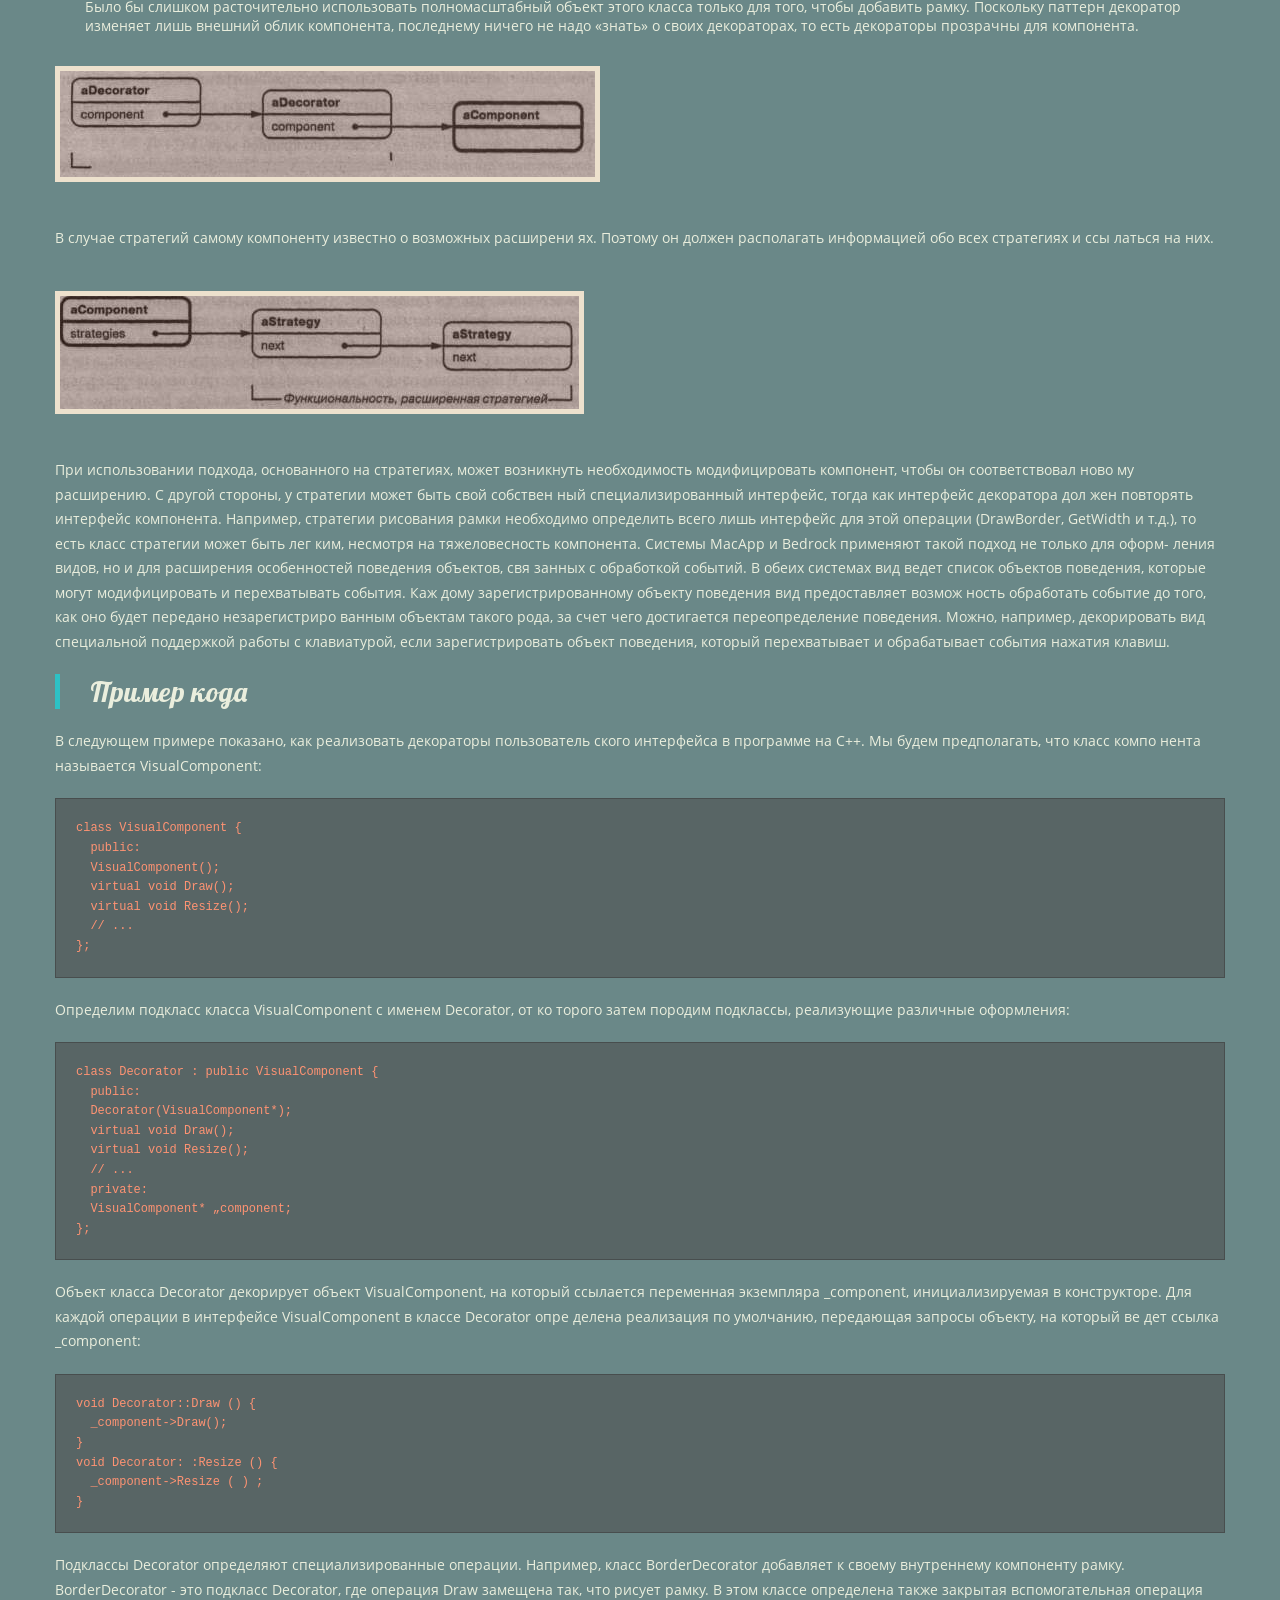
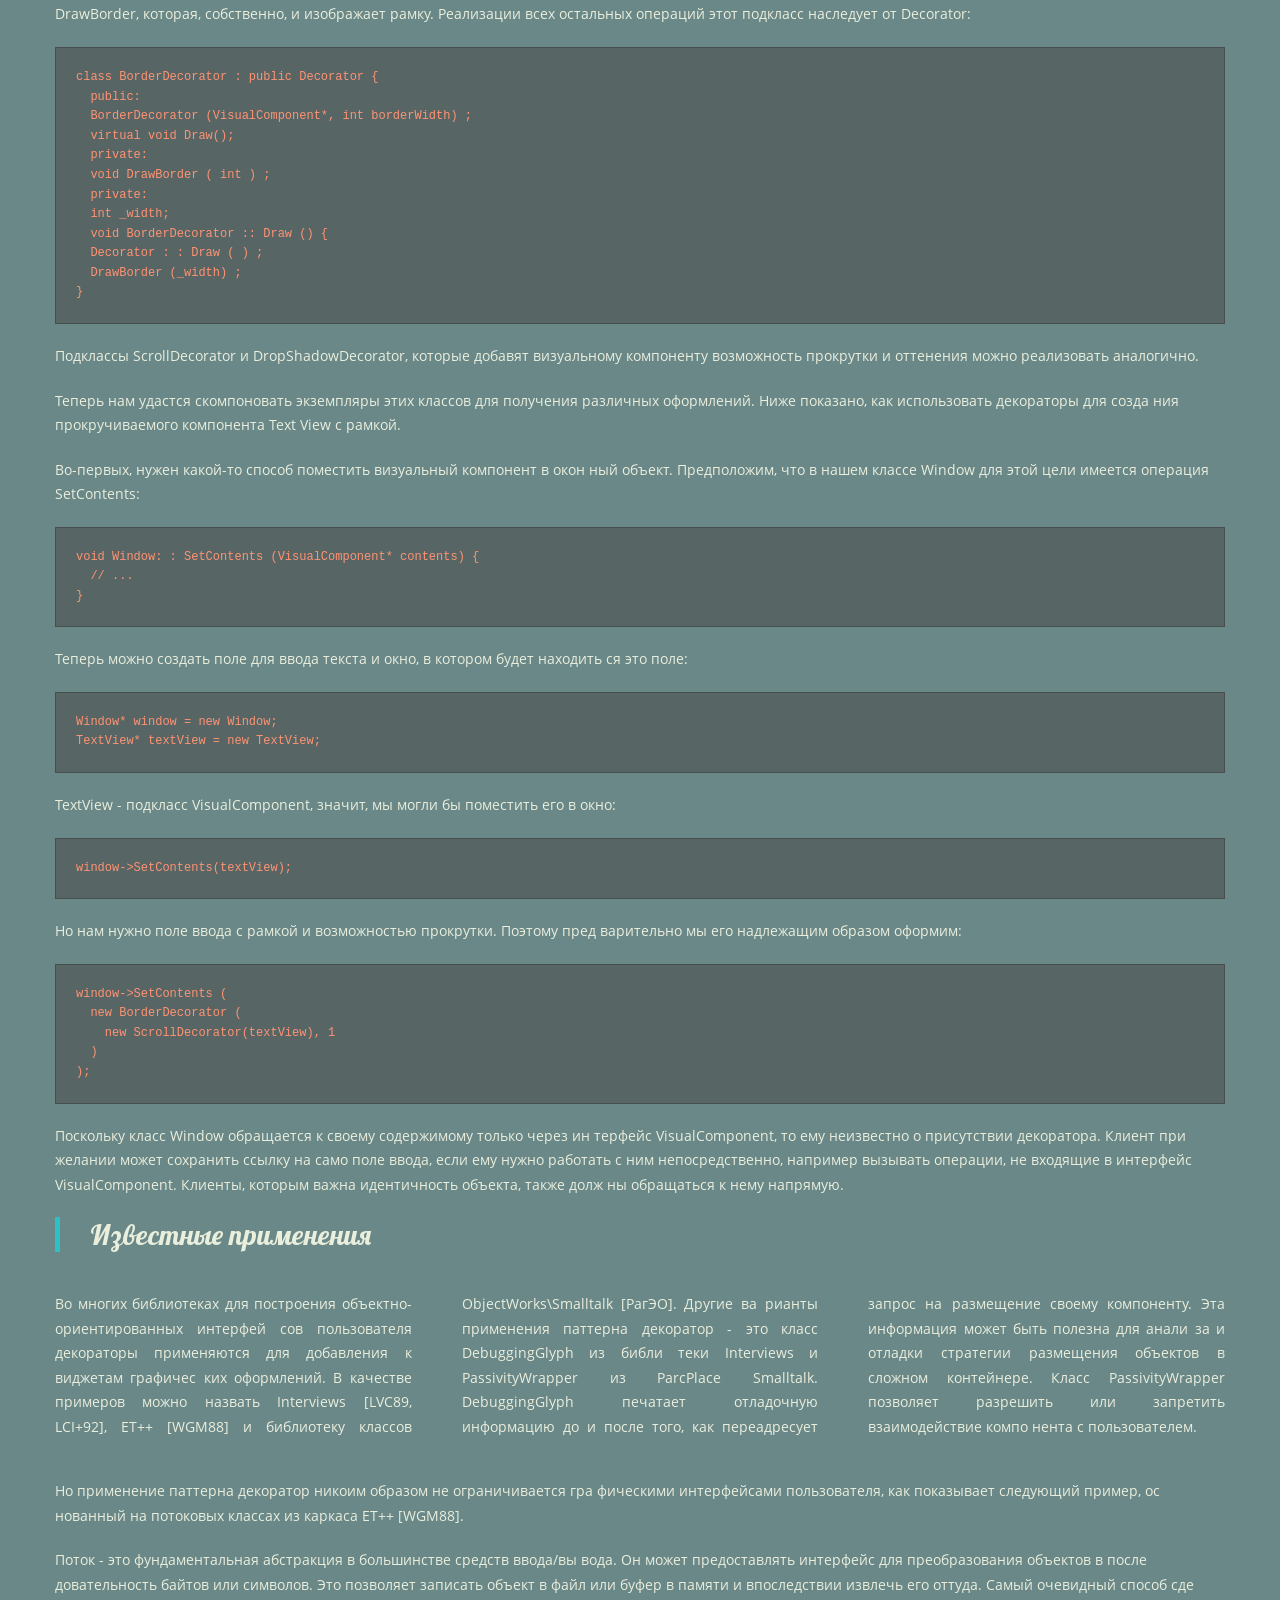
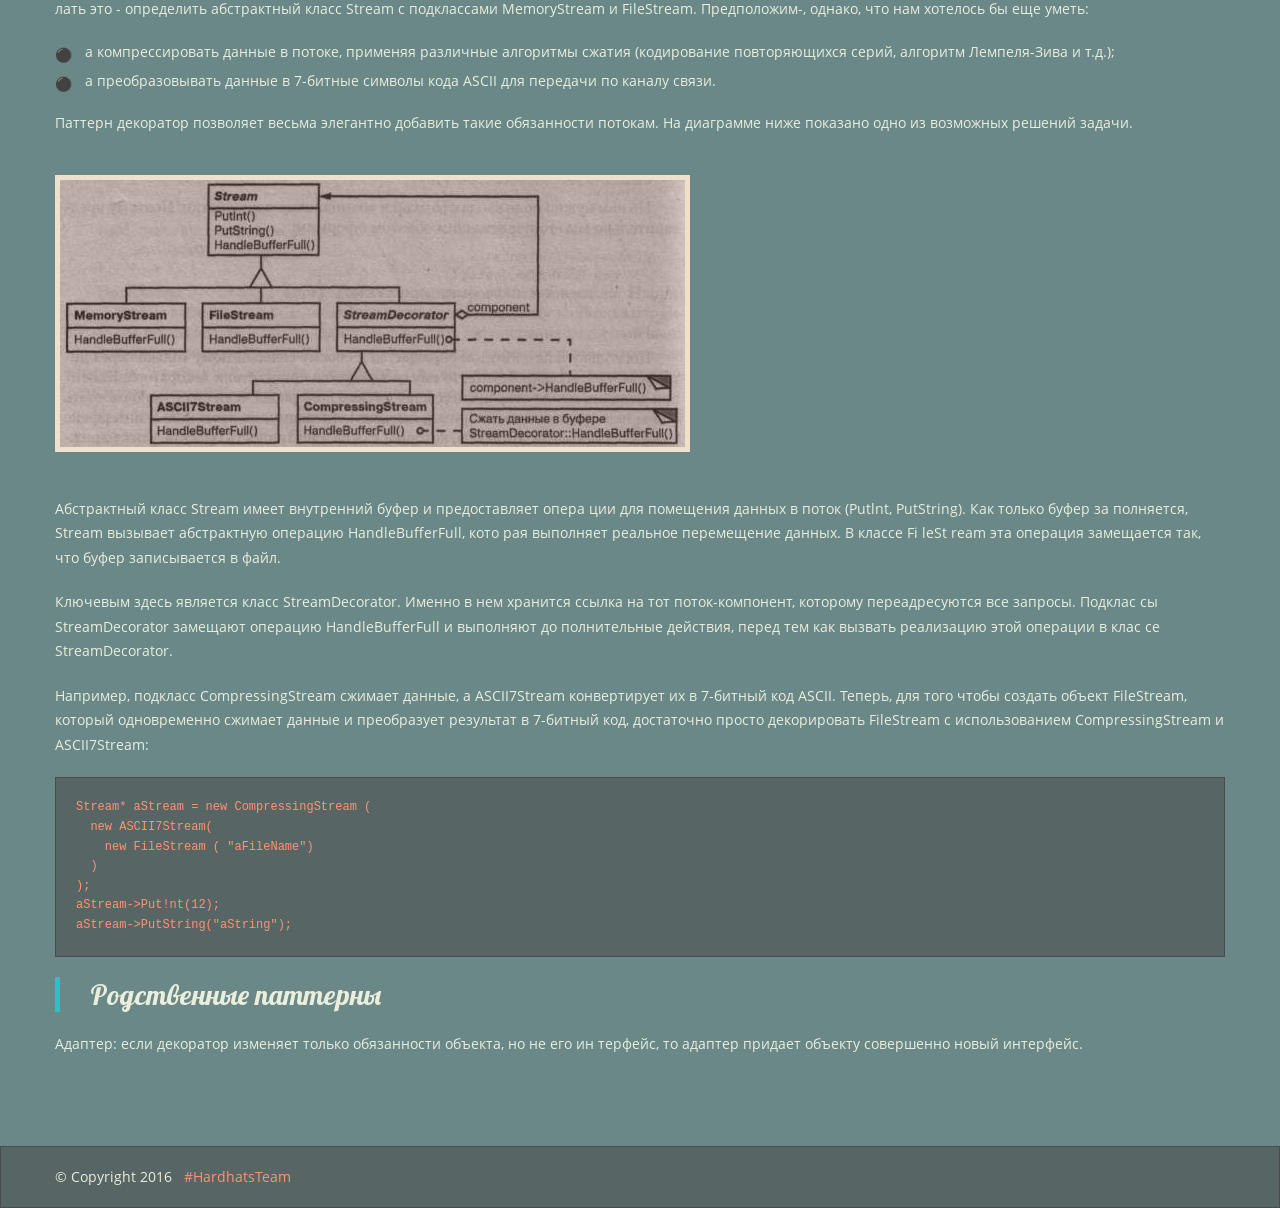
<file: works/pattern-book/decorator.html>
<!DOCTYPE html>
<html>
<head>
	<meta charset="utf-8" />
	<meta name="description" content="Object-Oriented Software" />
	<meta name="keywords" content="Design, Patterns, Elements, Reusable, Object-Oriented, Software" />
	<title>Decorator Page</title> <!-- !!! Page name !!! -->
	<link rel="stylesheet" href="css/reset.css" />
	<link rel="stylesheet" href="css/style.css" />
	<!-- <link href='https://fonts.googleapis.com/css?family=Lobster|Open+Sans:400,300,700,300italic,600&subset=latin,cyrillic' rel='stylesheet' type='text/css' /> -->
</head>
<body>
	<header>
		<a href="index.html" class="go-home-button">&nbsp;</a>
		<div class="container">
			<nav>
				<ul>
					<li><a href="adapter.html">Паттерн Adapter</a></li>
					<li><a href="bridge.html">Паттерн Bridge</a></li>
					<li><a href="composite.html">Паттерн Composite</a></li>
					<li><a href="decorator.html" class="active">Паттерн Decorator</a></li> <!-- !!! link MUST have .active class on corresponding page !!! -->
					<li><a href="facade.html">Паттерн Facade</a></li>
					<li><a href="flyweight.html">Паттерн Flyweight</a></li>
					<li><a href="proxy.html">Паттерн Proxy</a></li>
				</ul>
			</nav>
		</div>
	</header>
	<main>
		<section class="promo-section decorator-promo">
		<div class="overlay"></div>
			<div class="container">
				<div class="titles-wrapper">
						<h1>Паттерн Decorator</h1>
				</div>
			</div>
		</section>
		<section class="content-section">
			<div class="container">
			<h3>Название и классификация паттерна</h3>
			<p>Декоратор - паттерн, структурирующий объекты.</p>
			<h4>Назначение</h4>
			<p>Динамически добавляет объекту новые обязанности. Является гибкой альтер нативой порождению подклассов с целью расширения функциональности.</p>
			<p>Известен также под именем</p>
			<p><b>Wrapper (обертка).</b></p>
			<h4>Мотивация</h4>
			<p>Иногда бывает нужно возложить дополнительные обязанности на отдельный объект, а не на класс в целом. Так, библиотека для построения графических ин терфейсов пользователя должна «уметь» добавлять новое свойство, скажем, рамку или новое поведение (например, возможность прокрутки к любому элементуинтерфейса).</p>
			<!-- !!! TWO COLUMN LAYOUT !!! --><p class="paragraph-two-column">Добавить новые обязанности допустимо с помощью наследования. При насле довании классу с рамкой вокруг каждого экземпляра подкласса будет рисоваться	рамка. Однако это решение статическое, а значит, недостаточно гибкое. Клиент не	может управлять оформлением компонента рамкой.</p>
			<p>Более гибким является другой подход: поместить компонент в другой объект, называемый <i>декоратором</i>, который как раз и добавляет рамку. Декоратор следует интерфейсу декорируемого объекта, поэтому его присутствие прозрачно дляклиентов компонента. Декоратор переадресует запросы внутреннему компоненту, но может выполнять и дополнительные действия (например, рисовать рамку) до или после переадресации. Поскольку декораторы прозрачны, они могут вкладываться друг в друга, добавляя тем самым любое число новых обязанностей.</p>
			<div class="wrap-image">
				<img src="img/img-pattern/img1450.jpg" alt="" />
			</div>
			<p>Предположим, что имеется объект класса Text View, который отображаеттекст в окне. По умолчанию Text View не имеет полос прокрутки, поскольку они не всегда нужны. Но при необходимости их удастся добавить с помощью декоратора ScrollDecorator. Допустим, что еще мы хотим добавить жирную сплошную рамку вокруг объекта TextView. Здесь может помочь декоратор BorderDecorat or.	Мы просто компонуем оба декоратора с BorderDecorator и получаем искомый	результат.</p>
			<p>Ниже на диаграмме показано, как композиция объекта TextView с объектами BorderDecorator и ScrollDecorator порождает элемент для ввода текста, окруженный рамкой и снабженный полосой прокрутки.</p>
			<div class="wrap-image">
				<img src="img/img-pattern/img1452.jpg" alt="" />
			</div>
			<p>Классы ScrollDecorator и BorderDecorator являются подклассамиDecorator - абстрактного класса, который представляет визуальные компоненты, применяемые для оформления других визуальных компонентов.</p>
			<p>VisualComponent - это абстрактный класс для представления визуальных объектов. В нем определен интерфейс для рисования и обработки событий. Отме тим, что класс Decorator просто переадресует запросы на рисование своему компоненту, а его подклассы могут расширять эту операцию.</p>
			<div class="wrap-image">
				<img src="img/img-pattern/img1459.jpg" alt="" />
			</div>
			<p>Подклассы Decorator могут добавлять любые операции для обеспечения необходимой функциональности. Так, операция ScrollTo объекта ScrollDecorator позволяет другим объектам выполнять прокрутку, если им известно о присутствии объекта ScrollDecorator. Важная особенность этого паттерна состоит в том, что декораторы могут употребляться везде, где возможно появление самого объекта VisualComponent. Поэтому клиент не может отличить декорированный	объект от недекорированного, а значит, и никоим образом не зависит от наличия	или отсутствия оформлений.</p>
			<h4>Применимость</h4>
			<p>Используйте паттерн декоратор:</p>
			<ul>
				<li>для динамического, прозрачного для клиентов добавления обязанностей объектам;</li>
				<li>а для реализации обязанностей, которые могут быть сняты с объекта;</li>
				<li>а когда расширение путем порождения подклассов по каким-то причинам нудобно или невозможно. Иногда приходится реализовывать много независимых расширений, так что порождение подклассов для поддержки всех
				возможных комбинаций приведет к комбинаторному росту их числа. В других случаях определение класса может быть скрыто или почему-либо ещенедоступно, так что породить от него подкласс нельзя.</li>
			</ul>
			<h4>Структура</h4>
			<div class="wrap-image">
				<img src="img/img-pattern/img1466.jpg" alt="" />
			</div>
			<h4>Участники</h4>
			<ul>
				<li>Component (VisualComponent) - компонент: - определяет интерфейс для объектов, на которые могут быть динамически возложены дополнительные обязанности;</li>
				<li>ConcreteComponent (TextView) - конкретный компонент: - определяет объект, на который возлагаются дополнительные обязанности;</li>
				<li>Decorator - декоратор: - хранит ссылку на объект Component и определяет интерфейс, соответствующий интерфейсу Component;</li>
				<li>ConcreteDecorator (BorderDecorator, ScrollDecorator) - конкретный декоратор: возлагает дополнительные обязанности на компонент.</li>
			</ul>
			<h4>Отношения</h4>
			<p>Decorator переадресует запросы объекту Component. Может выполнять и дополнительные операции до и после переадресации.</p>
			<h4>Результаты</h4>
			<p>У паттерна декоратор есть, по крайней мере, два плюса и два минуса:</p>
			<ul>
				<li>а большая гибкость, нежели у статического наследования. Паттерн декоратор	позволяет более гибко добавлять объекту новые обязанности, чем было бы возможно в случае статического (множественного) наследования. Декоратор может добавлять и удалять обязанности во время выполнения программы. При	пользовании же наследования требуется создавать новый класс для каждой дополнительной обязанности (например, Bor.deredScrollableTextView,	BorderedTextView), что ведет к увеличению числа классов и, как следствие,	к возрастанию сложности системы. Кроме того, применение нескольких декораторов к одному компоненту позволяет произвольным образом сочетать обязанности. Декораторы позволяют легко добавить одно и то же свойство дважды. На пример, чтобы окружить объект Text View ойной рамкой, нужно просто добавить два декоратора BorderDecorators. Двойное наследование классу Border в лучшем случае чревато ошибками;</li>
				<li>а позволяет избежать перегруженных функциями классов на верхних уровняхиерархии. Декоратор разрешает добавлять новые обязанности по мере необ	ходимости. Вместо того чтобы пытаться поддержать все мыслимые возможности в одном сложном, допускающем разностороннюю настройку классе,	вы можете определить простой класс и постепенно наращивать его функци	ональность с помощью декораторов. В результате приложение уже не платит за неиспользуемые функции. Нетрудно также определять новые видыдекораторов независимо от классов, которые они расширяют, даже если первоначально такие расширения не планировались. При расширении же сложного класса обычно приходится вникать в детали, не имеющие отношения к добавляемой функции;</li>
				<li>а декоратор и его компонент не идентичны. Декоратор действует как про	зрачное обрамление. Но декорированный компонент все же не идентичен исходному. При использовании декораторов это следует иметь в виду;</li>
				<li>а множество мелких объектов. При использовании в проекте паттерна декоратор нередко получается система, составленная из большого числа мелких	бъектов, которые похожи друг на друга и различаются только способом взаимосвязи, а не классом и не значениями своих внутренних переменных. Хотя	проектировщик, разбирающийся в устройстве такой системы, может легко	настроить ее, но изучать и отлаживать ее очень тяжело.</li>
			</ul>
			<h4>Реализация</h4>
			<p>Применение паттерна декоратор требует рассмотрения нескольких вопросов:</p>
			<ul>
				<li>
					<i>а соответствие интерфейсов.</i>
					Интерфейс декоратора должен соответствовать интерфейсу декорируемого компонента. Поэтому классы ConcreteDecorator должны наследовать общему классу (по крайней мере, в C++);
				</li>
				<li>
					<i>а отсутствие абстрактного класса Decorator.</i>
					Нет необходимости определять абстрактный класс Decorator, если планируется добавить всего одну обязанность. Так часто происходит, когда вы работаете с уже существующей иерархией классов, а не проектируете новую.В таком случае ответственность за переадресацию запросов, которую обычно несет класс Decorator,можно возложить непосредственно на ConcreteDecorator;
				</li>
				<li>
					<i>а облегченные классы Component.</i>
					Чтобы можно было гарантировать соответствие интерфейсов, компоненты и декораторы должны наследовать общему классу Component. Важно, чтобы этот класс был настолько легким, насколько возможно. Иными словами, он должен определять интерфейс, а не хранить данные. В противном случае декораторы могут стать весьма тяжеловесными,	и применять их в большом количестве будет накладно. Включение большого числа функций в класс Component также увеличивает вероятность, что кон кретным подклассам придется платить за то, что им не нужно;
				</li>
				<li>
					<i>а изменение облика, а не внутреннего устройства объекта.</i>
					Декоратор можно рассматривать как появившуюся у объекта оболочку, которая изменяет его
					поведение. Альтернатива - изменение внутреннего устройства объекта, хо рошим примером чего может служить паттерн стратегия. Стратегии лучше подходят в ситуациях, когда класс Component уже доста точно тяжел, так что применение паттерна декоратор обходится слишком дорого. В паттерне стратегия компоненты передают часть своей функцио нальности отдельному объекту-стратегии, поэтому изменить или расширить
					поведение компонента допустимо, заменив этот объект. Например, мы можем поддержать разные стили рамок, поручив рисование рамки специальному объекту Border. Объект Border является примером
					объекта-стратегии: в данном случае он инкапсулирует стратегию рисования	рамки. Число стратегий может быть любым, поэтому эффект такой же, как	от рекурсивной вложенности декораторов.
					Например, в системах МасАрр 3.0 [Арр89] и Bedrock [Sym93a] графические	компоненты, называемые видами (views), хранят список объектов-оформителей (adoraer), которые могут добавлять различные оформления вроде границ	к виду. Если к виду присоединены такие объекты, он дает им возможность вы полнить свои функции. МасАрр и Bedrock вынуждены предоставить дос	туп к этим операциям, поскольку класс View весьма тяжел. Было бы слишком расточительно использовать полномасштабный объект этого класса только для	того, чтобы добавить рамку.	Поскольку паттерн декоратор изменяет лишь внешний облик компонента,
					последнему ничего не надо «знать» о своих декораторах, то есть декораторы	прозрачны для компонента.
				</li>
			</ul>
				<div class="wrap-image">
					<img src="img/img-pattern/img1478.jpg" alt="" />
				</div>
				<p>В случае стратегий самому компоненту известно о возможных расширени ях. Поэтому он должен располагать информацией обо всех стратегиях и ссы	латься на них.</p>
				<div class="wrap-image">
					<img src="img/img-pattern/img1480.jpg" alt="" />
				</div>
				<p>При использовании подхода, основанного на стратегиях, может возникнуть необходимость модифицировать компонент, чтобы он соответствовал ново	му расширению. С другой стороны, у стратегии может быть свой собствен	ный специализированный интерфейс, тогда как интерфейс декоратора дол	жен повторять интерфейс компонента. Например, стратегии рисования	рамки необходимо определить всего лишь интерфейс для этой операции	(DrawBorder, GetWidth и т.д.), то есть класс стратегии может быть лег	ким, несмотря на тяжеловесность компонента.	Системы МасАрр и Bedrock применяют такой подход не только для оформ-
				ления видов, но и для расширения особенностей поведения объектов, свя	занных с обработкой событий. В обеих системах вид ведет список объектов	поведения, которые могут модифицировать и перехватывать события. Каж	дому зарегистрированному объекту поведения вид предоставляет возмож	ность обработать событие до того, как оно будет передано незарегистриро	ванным объектам такого рода, за счет чего достигается переопределение	поведения. Можно, например, декорировать вид специальной поддержкой	работы с клавиатурой, если зарегистрировать объект поведения, который	перехватывает и обрабатывает события нажатия клавиш.</p>
			
			<h4>Пример кода</h4>
			<p>В следующем примере показано, как реализовать декораторы пользователь	ского интерфейса в программе на C++. Мы будем предполагать, что класс компо	нента называется VisualComponent:</p>
			<pre>
				class VisualComponent {
				&nbsp;&nbsp;public:
				&nbsp;&nbsp;VisualComponent();
				&nbsp;&nbsp;virtual void Draw();
				&nbsp;&nbsp;virtual void Resize();
				&nbsp;&nbsp;// ...
				};
			</pre>

			<p>Определим подкласс класса VisualComponent с именем Decorator, от ко	торого затем породим подклассы, реализующие различные оформления:</p>
			<pre>
				class Decorator : public VisualComponent {
				&nbsp;&nbsp;public:
				&nbsp;&nbsp;Decorator(VisualComponent*);
				&nbsp;&nbsp;virtual void Draw();
				&nbsp;&nbsp;virtual void Resize();
				&nbsp;&nbsp;// ...
				&nbsp;&nbsp;private:
				&nbsp;&nbsp;VisualComponent* „component;
				};
			</pre>
			<p>Объект класса Decorator декорирует объект VisualComponent, на который	ссылается переменная экземпляра _component, инициализируемая в конструкторе. Для каждой операции в интерфейсе VisualComponent в классе Decorator опре	делена реализация по умолчанию, передающая запросы объекту, на который ве	дет ссылка _component:</p>
			<pre>
				void Decorator::Draw () {
				&nbsp;&nbsp;_component->Draw();
				}
				void Decorator: :Resize () {
				&nbsp;&nbsp;_component->Resize ( ) ;
				}
			</pre>
			<p>Подклассы Decorator определяют специализированные операции. Например, класс BorderDecorator добавляет к своему внутреннему компоненту рамку. BorderDecorator - это подкласс Decorator, где операция Draw замещена	так, что рисует рамку. В этом классе определена также закрытая вспомогательная	операция DrawBorder, которая, собственно, и изображает рамку. Реализации всех	остальных операций этот подкласс наследует от Decorator:</p>
			<pre>
				class BorderDecorator : public Decorator {
				&nbsp;&nbsp;public:
				&nbsp;&nbsp;BorderDecorator (VisualComponent*, int borderWidth) ;
				&nbsp;&nbsp;virtual void Draw();
				&nbsp;&nbsp;private:
				&nbsp;&nbsp;void DrawBorder ( int ) ;
				&nbsp;&nbsp;private:
				&nbsp;&nbsp;int _width;
				&nbsp;&nbsp;void BorderDecorator :: Draw () {
				&nbsp;&nbsp;Decorator : : Draw ( ) ;
				&nbsp;&nbsp;DrawBorder (_width) ;
				}	
			</pre>
			<p>Подклассы ScrollDecorator и DropShadowDecorator, которые добавят визуальному компоненту возможность прокрутки и оттенения можно реализовать	аналогично.</p>
			<p>Теперь нам удастся скомпоновать экземпляры этих классов для получения	различных оформлений. Ниже показано, как использовать декораторы для созда	ния прокручиваемого компонента Text View с рамкой.</p>
			<p>Во-первых, нужен какой-то способ поместить визуальный компонент в окон	ный объект. Предположим, что в нашем классе Window для этой цели имеется	операция SetContents:</p>
			<pre>
				void Window: : SetContents (VisualComponent* contents) {
				&nbsp;&nbsp;// ...
				}
			</pre>
			<p>Теперь можно создать поле для ввода текста и окно, в котором будет находить	ся это поле:</p>
			<pre>
				Window* window = new Window;
				TextView* textView = new TextView;
			</pre>
			<p>TextView - подкласс VisualComponent, значит, мы могли бы поместить его	в окно:</p>
			<pre>
				window->SetContents(textView);
			</pre>
			<p>Но нам нужно поле ввода с рамкой и возможностью прокрутки. Поэтому пред	варительно мы его надлежащим образом оформим:</p>
			<pre>
				window->SetContents (
				&nbsp;&nbsp;new BorderDecorator (
				&nbsp;&nbsp;&nbsp;&nbsp;new ScrollDecorator(textView), 1
				&nbsp;&nbsp;)
				);
			</pre>
			<p>Поскольку класс Window обращается к своему содержимому только через ин	терфейс VisualComponent, то ему неизвестно о присутствии декоратора. Клиент	при желании может сохранить ссылку на само поле ввода, если ему нужно работать	с ним непосредственно, например вызывать операции, не входящие в интерфейс	VisualComponent. Клиенты, которым важна идентичность объекта, также долж	ны обращаться к нему напрямую.</p>
			<h4>Известные применения</h4>
			<!-- !!! THREE COLUMN LAYOUT !!! --><p class="paragraph-three-column">Во многих библиотеках для построения объектно-ориентированных интерфей	сов пользователя декораторы применяются для добавления к виджетам графичес	ких оформлений. В качестве примеров можно назвать Interviews [LVC89, LCI+92],	ЕТ++ [WGM88] и библиотеку классов ObjectWorks\Smalltalk [РагЭО]. Другие ва	рианты применения паттерна декоратор - это класс DebuggingGlyph из библи	теки Interviews и PassivityWrapper из ParcPlace Smalltalk. DebuggingGlyph	печатает отладочную информацию до и после того, как переадресует запрос на	размещение своему компоненту. Эта информация может быть полезна для анали	за и отладки стратегии размещения объектов в сложном контейнере. Класс	PassivityWrapper позволяет разрешить или запретить взаимодействие компо	нента с пользователем.</p>
			<p>Но применение паттерна декоратор никоим образом не ограничивается гра	фическими интерфейсами пользователя, как показывает следующий пример, ос	нованный на потоковых классах из каркаса ЕТ++ [WGM88].</p>
			<p>Поток - это фундаментальная абстракция в большинстве средств ввода/вы	вода. Он может предоставлять интерфейс для преобразования объектов в после	довательность байтов или символов. Это позволяет записать объект в файл или	буфер в памяти и впоследствии извлечь его оттуда. Самый очевидный способ сде	лать это - определить абстрактный класс Stream с подклассами MemoryStream	и FileStream. Предположим-, однако, что нам хотелось бы еще уметь:</p>
			<ul>
				<li>а компрессировать данные в потоке, применяя различные алгоритмы сжатия	(кодирование повторяющихся серий, алгоритм Лемпеля-Зива и т.д.);</li>
				<li>а преобразовывать данные в 7-битные символы кода ASCII для передачи по	каналу связи.</li>
			</ul>
			<p>Паттерн декоратор позволяет весьма элегантно добавить такие обязанности	потокам. На диаграмме ниже показано одно из возможных решений задачи.</p>
			<div class="wrap-image">
				<img src="img/img-pattern/img1503.jpg" alt="" />
			</div>
			<p>Абстрактный класс Stream имеет внутренний буфер и предоставляет опера	ции для помещения данных в поток (Putlnt, PutString). Как только буфер за	полняется, Stream вызывает абстрактную операцию HandleBufferFull, кото	рая выполняет реальное перемещение данных. В классе Fi leSt ream эта операция	замещается так, что буфер записывается в файл.</p>
			<p>Ключевым здесь является класс StreamDecorator. Именно в нем хранится	ссылка на тот поток-компонент, которому переадресуются все запросы. Подклас	сы StreamDecorator замещают операцию HandleBufferFull и выполняют до	полнительные действия, перед тем как вызвать реализацию этой операции в клас	се StreamDecorator.</p>
			<p>Например, подкласс CompressingStream сжимает данные, a ASCII7Stream	конвертирует их в 7-битный код ASCII. Теперь, для того чтобы создать объект	FileStream, который одновременно сжимает данные и преобразует результат	в 7-битный код, достаточно просто декорировать FileStream с использованием	CompressingStream и ASCII7Stream:</p>
			<pre>
				Stream* aStream = new CompressingStream (
				&nbsp;&nbsp;new ASCII7Stream(
				&nbsp;&nbsp;&nbsp;&nbsp;new FileStream ( "aFileName")
				&nbsp;&nbsp;)
				);
				aStream->Put!nt(12);
				aStream->PutString("aString");
			</pre>	
			<h4>Родственные паттерны</h4>
			<p>Адаптер: если декоратор изменяет только обязанности объекта, но не его ин	терфейс, то адаптер придает объекту совершенно новый интерфейс.</p>
			</div>
		</section>
	</main>
	<footer>
		<div class="container">
			<p>&#169; Copyright 2016 &nbsp; <a href="#">#HardhatsTeam</a></p>
		</div>
	</footer>
</body>
</html>
</file>
<file: works/pattern-book-responsive/css/style.css>
/*
Theme colors
=============
#f2f2f2 / 242,242,242 - body-background (green-gray);
#1d1d1d / 29,29,29  - font-color      (white-yellow);
#3a4b4c / 58,75,76 - section-backgroud (dark-grey);
#9db441 / 157,180,65  - links/button color/backgroud(green);
#c4c6c1 - border-color (grey)
*/

@font-face {
    font-family: 'OpenSans';
    src: url('fonts/open-sans.woff') format('woff'),
         url('fonts/open-sans.ttf') format('truetype'),
         url('fonts/open-sans.svg#OpenSans') format('svg');
}

@font-face {
    font-family: 'Lobster';
    src: url('fonts/lobster.woff') format('woff'),
         url('fonts/lobster.ttf') format('truetype'),
         url('fonts/lobster.svg#Lobster') format('svg');
}

body {
	background: #f2f2f2;
	color: #1d1d1d;
	font-size: 14px;
	line-height: 1.4em;
	font-family: 'OpenSans';
	/*font-family: 'Lobster', cursive;  SECOND font*/ 
	font-weight: normal;
}

body * {
	-webkit-box-sizing: border-box;
	   -moz-box-sizing: border-box;
	        box-sizing: border-box;
}

a {
	text-decoration: none;
	-webkit-transition: all 0.15s ease;
	   -moz-transition: all 0.15s ease;
	    -ms-transition: all 0.15s ease;
	     -o-transition: all 0.15s ease;
	        transition: all 0.15s ease;
	    
	color: #9db441;    
}

img {
	display: block;
	width: 100%;
}

.container {
	width: 1200px;
	margin: 0 auto;
	padding-right: 10px;
	padding-left: 10px;
}

.row {
	display: inline-block;
	width: 100%;
	/*margin: 0 -10px;*/
}

.three-column {
	float: left;
	width: 33.333%;
	padding-right: 10px;
	padding-left: 10px;
}

.three-column:nth-child(3n+1) {
	clear: left;
}

.four-column {
	float: left;
	width: 25%;
	padding-right: 10px;
	padding-left: 10px;
}

.four-column:nth-child(4n+1) {
	clear: left;
}

.title {
	font-size: 28px;
	margin-bottom: 20px;
	text-align: center;
}

.read-more-button {
	display: inline-block;
	padding: 10px 30px;
	border: 2px solid #9db441;
	font-size: 14px;
	font-weight: 600;
	text-transform: uppercase;
}

.read-more-button:hover,
.read-more-button:focus {
	background: #9db441;
	color: #f2f2f2;
}

/***************************
=== HEADER ===
***************************/

header {
	position: fixed;
	z-index: 10;
	display: inline-block;
	border-top: 6px solid #b0c77c;
	z-index: 99;
	top: -65px;
	left: 0;
	width: 100%;
	-webkit-transition: all 0.4s cubic-bezier(0.175, 0.885, 0.320, 1); 
	-webkit-transition: all 0.4s cubic-bezier(0.175, 0.885, 0.320, 1.275); 
  	 -moz-transition: all 0.4s cubic-bezier(0.175, 0.885, 0.320, 1.275); 
    	 -o-transition: all 0.4s cubic-bezier(0.175, 0.885, 0.320, 1.275); 
      	  transition: all 0.4s cubic-bezier(0.175, 0.885, 0.320, 1.275);
}

header:hover,
header:focus {
	top: 0;
}

header .top-wrap {
	background: rgba(242,242,242, 0.95);
	-webkit-box-shadow: 0 1px 5px rgba(0, 0, 0, .3);
	-moz-box-shadow: 0 1px 5px rgba(0, 0, 0, .3);
	box-shadow: 0 1px 5px rgba(0, 0, 0, .3);
	
}

header .container {
	table-layout: fixed;
}

header .container,
header nav ul {
	display: table;
}

header nav ul {
	width: 100%;
}

header nav {
}

header .author-name {
	padding: 20px 0;
	/*color: #f2f2f2;*/
	display: table-cell;
	text-align: center;
	vertical-align: middle;
	font-size: 28px;
	font-weight: 600;
}

.go-home-button {
	bottom: 0;
	right: 0;
	border-left: 1px solid rgba(242,242,242, 0.95);
  border-top: 1px solid rgba(242,242,242, 0.95);
	background: #B0C77C  url(../img/ico_home.png) 50% 50% no-repeat; 
}

.go-top {
	bottom: 0;
	left: 0;
	border-right: 1px solid rgba(242,242,242, 0.95);
  border-top: 1px solid rgba(242,242,242, 0.95);
	background: #B0C77C  url(../img/ico_arrows_top.png) 50% 50% no-repeat; 
}

.go-top,
.go-home-button {
	position: fixed;
	z-index: 10;
	display: block;
	width: 60px;
	height: 60px;
	-webkit-background-size: 30px 30px;
	     -o-background-size: 30px 30px;
	        background-size: 30px 30px;
}


.go-top:hover,
.go-home-button:hover {
	background-color: rgba(157,180,65, 0.75);
}


header nav ul li {
	display: table-cell;
}

header nav ul li a {
	display: block;
	padding: 20px 0;
	text-align: center;
	font-size: 16px;
	font-weight: 600;
	/*font-style: italic;*/
}

header nav ul li a.active,
header nav ul li a:hover,
header nav ul li a:focus {
	background: #b0c77c;
	color: #f2f2f2;
}

header .arrow-down {
	/*position: absolute;*/
	display: inline-block;
	width: 65px;
	height: 65px;
	border-right: 1px solid rgba(242,242,242, 0.95);
	border-bottom: 1px solid rgba(242,242,242, 0.95);
	cursor: pointer;
	background: #B0C77C url(../img/ico_arrows.png) 50% 50% no-repeat;
	-webkit-background-size: 30px 30px;
	     -o-background-size: 30px 30px;
	        background-size: 30px 30px;
	-webkit-box-shadow: 0 1px 5px 0px rgba(0, 0, 0, 0.3);
	 	 -moz-box-shadow: 0 1px 5px 0px rgba(0, 0, 0, 0.3);
	 	 	 	 	box-shadow: 0 1px 5px 0px rgba(0, 0, 0, 0.3);
}

.layout-indicator {
	position: fixed;
	z-index: 9;
	top: 0;
	right: 0;
	width: 65px;
	height: 65px;
	border-left: 1px solid rgba(242,242,242, 0.95);
	border-bottom: 1px solid rgba(242,242,242, 0.95);
	background: #B0C77C url(../img/ico_desktop.png) 50% 50% no-repeat;
	-webkit-background-size: 40px auto;
	     -o-background-size: 40px auto;
	        background-size: 40px auto;
	-webkit-box-shadow: 0 1px 5px 0px rgba(0, 0, 0, 0.3);
	 	 -moz-box-shadow: 0 1px 5px 0px rgba(0, 0, 0, 0.3);
	 	 	 	 	box-shadow: 0 1px 5px 0px rgba(0, 0, 0, 0.3);
}


/***************************
=== PROMO SECTION ===
***************************/

.promo-section {
	position: relative;
	width: 100%;
	height: 100vh;
	background-image: url('../img/promo_bg_1.jpg');
	background-repeat: no-repeat;
	-webkit-background-position: 50% 50%;
	     -o-background-position: 50% 50%;
	        background-position: 50% 50%;
	-webkit-background-size: cover;
	     -o-background-size: cover;
	        background-size: cover;
}

.promo-section.proxy-promo .titles-wrapper h1 {
	background: #9db441;
}

.promo-section .overlay {
	position: absolute;
	z-index: 1;
	top: 0;
	left: 0;
	width: 100%;
	height: 100%;
	background: rgba(157,180,65, 0.75);
}

.promo-section .container {
	position: relative;
	z-index: 2;
	display: table;
	height: 100%;
}

.promo-section .titles-wrapper {
	display: table-cell;
	vertical-align: middle;
	text-align: center;
}

.promo-section .titles-wrapper h1 {
	display: inline-block;
	padding: 3px 30px;
	margin-bottom: 10px;
	/*background: #c4c6c1;*/
	color: #1d1d1d;
	font-family: 'Lobster', cursive;
	font-size: 46px;
	line-height: 1.4em;
}

.promo-section .titles-wrapper h3 {
	display: inline-block;
	padding: 3px 50px;
	margin-bottom: 50px;
	/*background: #9db441;*/
	color: #1d1d1d;
	font-family: 'Lobster', cursive;
	font-size: 32px;
	line-height: 1.4em;
}

.promo-section .titles-wrapper h1,
.promo-section .titles-wrapper h3,
.promo-section .titles-wrapper h5 {
	color: #f2f2f2;
}

.promo-section .titles-wrapper h5 {
	display: inline-block;
	padding: 10px 50px;
	font-weight: 300;
	font-style: italic;
	margin-bottom: 10px;
	font-size: 32px;
	line-height: 1.4em;
}

/***************************
=== TEAM SECTION ===
***************************/

.team-section {
	color: #E8E8E7;
	padding: 70px 0;
	background: #3a4b4c;	
	border-top: 1px solid #1d1d1d;
	border-bottom: 1px solid #1d1d1d;
}

.team-section .title a {
	font-weight: 600;
}

.team-section .row {
	padding-top: 40px;
}


.team-section .thumb {
	padding: 0 20px;
	
}

.team-section .thumb h3 {
	margin: 20px 0px;
	font-size: 20px;
	text-align: center;
}

.team-section .thumb .wrap-image {
	position: relative;
	margin: 0 auto;
	max-width: 250px;
	max-height: 250px;
	overflow: hidden;
	-webkit-border-radius: 50%;
		 -moz-border-radius: 50%;
	        border-radius: 50%;
	border: 3px solid #f2f2f2;
}

.team-section .thumb .wrap-image .overlay {
	background: none;
	opacity: 0;
	position: absolute;
	z-index: 2;
	background: rgba(234,238,221, 0.55);
	top: 0;
	left: 0;
	width: 100%;
	height: 100%;
	-webkit-border-radius: 50%;
	        border-radius: 50%;
	-webkit-transition: opacity 0.3s ease-out;
	   -moz-transition: opacity 0.3s ease-out;
	    -ms-transition: opacity 0.3s ease-out;
	     -o-transition: opacity 0.3s ease-out;
	        transition: opacity 0.3s ease-out;
}

.team-section .thumb .wrap-image img {
	position: relative;
	z-index: 1;
	-webkit-transition: width 0.3s ease-out;
	   -moz-transition: width 0.3s ease-out;
	    -ms-transition: width 0.3s ease-out;
	     -o-transition: width 0.3s ease-out;
	        transition: width 0.3s ease-out;
}

.team-section .thumb .wrap-image:hover img {
	width: 110%;
}

.team-section .thumb .wrap-image:hover .overlay {
	background: block;
	opacity: 1;
}


.team-section .thumb .follows {
	position: absolute;
	z-index: 3;
	left: 50%;
	top: 100%;
	margin-top: -20px;
	margin-left: -63px;
	display: inline-block;
	-webkit-transition: top 0.3s ease-out;
	   -moz-transition: top 0.3s ease-out;
	    -ms-transition: top 0.3s ease-out;
	     -o-transition: top 0.3s ease-out;
	        transition: top 0.3s ease-out;
}

.team-section .thumb:hover .follows {
	top: 50%;
}
.team-section .follows li {
	float: left;
	margin-left: 2px;
}

.team-section .follows li a {
	display: inline-block;
	width: 40px;
	height: 40px;
	background-color: rgba(59,89,152, 0.9);
	-webkit-background-size: 25px 25px;
	     -o-background-size: 25px 25px;
	        background-size: 25px 25px;
	background-repeat: no-repeat;
	background-position: 50% 50%;
}

.team-section .follows li a:hover {
	background-color: rgba(157,180,65, 0.9);
}

.team-section .follows li a.facebook {
	background-image: url('../img/ico_facebook.svg');	
}

.team-section .follows li a.linkedin {
	background-image: url('../img/ico_linkedin.svg');		
}

.team-section .follows li a.twitter {
	background-image: url('../img/ico_twitter.svg');	
}

/***************************
=== PATERNS SECTION ===
***************************/

.patterns-section {
	padding: 70px 0;
}

.patterns-section .thumb {
	padding: 40px 0;
}

.patterns-section .thumb .wrap-image {
	height: 165px;
	overflow: hidden;
	border: 5px solid #c4c6c1;
}

.patterns-section .thumb .wrap-image img {
	min-height: 100%;
}

.patterns-section .thumb h3 {
	margin: 20px 0px;
	font-size: 20px;
	color: #484e4e;
	font-weight: 600;
}

.patterns-section .thumb p {
	text-align: justify;
	margin-bottom: 20px;
}

/***************************
=== CONTENT SECTION ===
***************************/

.content-section {
	padding: 70px 0;
}

.content-section h1,
.content-section h2,
.content-section h3,
.content-section h4,
.content-section h5,
.content-section h6 {
	text-align: left;
	padding-left: 30px;
	margin: 20px 0px;
	border-left: 5px solid #3a4b4c;	
	font-family: 'Lobster', cursive;
	line-height: 1.25em;
}

.content-section h1 {
	font-size: 46px;
}

.content-section h2 {
	font-size: 34px;
}

.content-section h3 {
	font-size: 32px;
}

.content-section h4 {
	font-size: 28px;
}

.content-section h5 {
	font-size: 24px;
}

.content-section h6 {
	font-size: 20px;
}

.content-section p {
	margin: 20px 0px;
	line-height: 1.75em;
}

.content-section i {
	font-style: italic;
}

.content-section b {
	font-weight: 600;
}

.content-section p.paragraph-three-column {
	margin: 40px 0;
  -webkit-column-count: 3;
		 -moz-column-count: 3;
    	 	 	column-count: 3;
  -webkit-column-gap: 50px;
     -moz-column-gap: 50px;
   	 	 	  column-gap: 50px;
   text-align:justify;
}

.content-section p.paragraph-two-column {
	margin: 40px 0;
  -webkit-column-count: 2;
		 -moz-column-count: 2;
    	 	 	column-count: 2;
  -webkit-column-gap: 50px;
     -moz-column-gap: 50px;
   	 	 	  column-gap: 50px;
   text-align:justify;
}

.content-section pre {
	background: #C4C6C1;
  border: 1px solid #484e4e;
	font-family: monospace;
	font-size: 12px;
  padding: 20px;
  margin: 20px auto;
  white-space: pre-line;
  color: #484e4e;
}

.content-section .wrap-image {
	position: relative;
	margin: 20px 0px;
}

.content-section .wrap-image img {
	position: relative;
	margin: 0 auto;
	z-index: 2;
	width: auto;
	border: 4px solid #C4C6C1;
}

.content-section ul {
	
}

.content-section ul li {
	position: relative;
	margin-bottom: 10px;
	padding-left: 30px;
}

.content-section ul li:before {
	position: absolute;
	content: "⚫";
	top: 3px;
	left: 0;
}

.content-section ul li ul li:before {
	content: "⚪";
}


/***************************
=== FOOTER ===
***************************/

footer {
	background: #3a4b4c;
	border: 1px solid #484e4e;
	padding: 19px 0px;
	color: #F2F2F2;
}

footer .container {
}

footer p {
	margin: 0px;
	text-align: center;
}

.cbalink {
	display: none !important;
}

@media screen and (max-width: 1240px) {
  .container {
    width: 1000px;
  }

  .promo-section .titles-wrapper h1 {
  	font-size: 36px;
  }

  .promo-section .titles-wrapper h3,
  .promo-section .titles-wrapper h5 {
  	font-size: 28px;
  }

  .patterns-section .thumb .wrap-image img {
  	height: 100%;
  	min-width: 100%;
  }

  header .author-name {
  	font-size: 24px;
  }

	.layout-indicator {
  	background: #B0C77C url(../img/ico_laptop.png) 50% 50% no-repeat;
  	-webkit-background-size: 40px auto;
	     -o-background-size: 40px auto;
	        background-size: 40px auto;
	}
}

@media screen and (max-width: 1024px) {
  .container {
    width: 748px;
  }

  .layout-indicator {
  	top: 64px;
  }

  header {
  	top: 0;
  }

  header .arrow-down {
  	display: none;
  }

  .layout-indicator {
  	background: #B0C77C url(../img/ico_tablet.png) 50% 50% no-repeat;
  	-webkit-background-size: 40px auto;
	     -o-background-size: 40px auto;
	        background-size: 40px auto;
	}

	header nav ul li a {
		padding: 8px 0;
		font-size: 14px;
	}

  .team-section,
  .patterns-section {
  	padding: 40px 0;
  }

  .team-section .thumb .wrap-image:hover img {
		width: 100%;
	}

  .promo-section .titles-wrapper h1, 
  .promo-section .titles-wrapper h3 {
  	display: inline-block;
  	padding: 3px 15px;
  	margin-bottom: 20px;
  }

  .four-column:nth-child(4n+1) {
    clear: none;
	}

	.four-column:nth-child(3n+1) {
    clear: left;
	}

	.four-column {
    float: left;
    width: 33.333%;
    padding-right: 10px;
    padding-left: 10px;
	}

	.patterns-section .thumb .wrap-image {
    border-width: 4px;
	}

	.patterns-section .thumb {
	  padding: 0;
	  margin-bottom: 30px;
	}

	.content-section {
    padding: 50px 0;
	}
}

@media screen and (max-width: 768px) {

	.container {
    width: 460px;
  }

  .layout-indicator {
  	top: 0;
  }

  .layout-indicator.home-indicator {
  	top: 52px;
  }

  header {
  	border-top-width: 3px;
  }

  header nav {
		background: #C4C6C1;
	}

	header nav ul li {
		border-bottom: 1px solid #f2f2f2;
	}

	header nav ul li a {
  	color: #1d1d1d;
  }

  header nav ul li a.active {
  	-webkit-box-shadow: 0 0 5px 2px rgba(160,181,112,0.9) inset;
  		 -moz-box-shadow: 0 0 5px 2px rgba(160,181,112,0.9) inset;
  		 	 	 	box-shadow: 0 0 5px 2px rgba(160,181,112,0.9) inset;
  }

  header.header-menu {
  	top: -280px;
  	border-top: 0 none;
  }

  header.header-menu .container {
  	padding-left: 0;
  	padding-right: 0;
  }

  header.header-menu:hover,
  header.header-menu:focus {
  	top: 0;
  }

  header .container {
  	width: 100%;
  	table-layout: auto;
  }

  header .author-name {
	  font-size: 18px;
	  padding: 15px 0;
	}

	header .arrow-down.arrow-menu {
		display: inline-block;
		background-image: url('../img/ico_menu.png');
	}
	
	header .arrow-down.arrow-menu,
	.layout-indicator {
		width: 50px;
		height: 50px;
  	-webkit-background-size: 30px auto;
	     -o-background-size: 30px auto;
	        background-size: 30px auto;
	}
	
	.go-top,
	.go-home-button {
		width: 50px;
		height: 50px;
		-webkit-background-size: 35px auto;
	       -o-background-size: 35px auto;
	          background-size: 35px auto;
	}

	header nav ul li {
		display: block;
	}

	header nav ul li a {
		text-align: left;
		padding: 10px 10px;
	}

	.promo-section {
		height: auto;
		padding: 90px 0 30px 0;	
  	background: none;
	}

	.promo-section.adapter-promo,
	.promo-section.composite-promo,
	.promo-section.decorator-promo, 
	.promo-section.fasade-promo,
	.promo-section.flyweight-promo,
	.promo-section.proxy-promo,
	.promo-section.bridge-promo {
		padding-top: 30px;
	}


	.title {
    font-size: 22px;
    margin-bottom: 20px;
	}

	.promo-section .titles-wrapper h1 {
	  font-size: 28px;
	}

	.promo-section .titles-wrapper h1, 
	.promo-section .titles-wrapper h3 {
		margin-bottom: 10px;
		font-size: 24px;
	}

	.promo-section .titles-wrapper h5 {
		font-size: 22px;
		color: #3A4B4C;
	}

	.team-section {
		background: #C4C6C1;
		color: inherit;
		border-top-color: #f2f2f2;
		border-bottom-color: #f2f2f2;
	}

	.team-section, 
	.patterns-section {
    padding: 30px 0;
	}

	.team-section .title a {
		color: #1D1D1D;
	}

	.team-section .row {
    padding-top: 20px;
	}

	.team-section .thumb {
    padding: 0;
	}

	.team-section .thumb .wrap-image .overlay {
		display: none;
	}

	.team-section .thumb h3 {
    margin: 10px 0px;
    font-size: 16px;
	}

	.patterns-section .thumb h3 {
		margin: 10px 0px;
    font-size: 18px;
	}

	.patterns-section .thumb p {
		text-align: left;
	}

	.read-more-button {
		text-align: center;
	}

  .four-column:nth-child(3n+1) {
    clear: none;
	}

	.four-column:nth-child(2n+1) {
    clear: left;
	}

	.four-column {
    float: left;
    width: 50%;
	}

	.content-section h1, 
	.content-section h2,
	.content-section h3,
	.content-section h4,
	.content-section h5,
	.content-section h6 {
		font-size: 24px;
		padding-left: 20px;
	}
	
	.read-more-button,
	.content-section .container,
	.content-section .wrap-image img,
	.content-section pre {
		width: 100%;
	}

	footer {
		padding: 14px 0px
	}
}

@media screen and (max-width: 480px) {
	.container {
    width: 100%;
  }

  .layout-indicator.home-indicator {
  	top: 42px;
  }

  header .author-name {
  	font-size: 12px;
  	padding: 10px 0;
  }

  .layout-indicator {
  	width: 40px;
  	height: 40px;
  	background: #B0C77C url(../img/ico_phone.png) 50% 50% no-repeat;
  	-webkit-background-size: 25px auto;
	     -o-background-size: 25px auto;
	        background-size: 25px auto;
	}
	
	.go-top,
	.go-home-button,
	header .arrow-down.arrow-menu {
		width: 40px;
		height: 40px;
		-webkit-background-size: 25px auto;
	     -moz-background-size: 25px auto;
	          background-size: 25px auto;
	}

  .promo-section .overlay {
    background: rgba(157,180,65, 1);
	}

	.promo-section .titles-wrapper h1 {
		font-size: 22px;
		padding: 0;
	}

	.promo-section .titles-wrapper h3 {
		font-size: 18px;
		padding: 0;
	}

	.promo-section .titles-wrapper h5 {
		font-size: 20px;
		font-style: normal;
		padding: 0;
		
	}

  .three-column {
  	width: 100%;
  	margin-bottom: 20px;
  }

	.four-column:nth-child(2n+1) {
    clear: none;
	}

	.four-column {
    float: none;
    width: 100%;
	}

	.read-more-button {
		background: #9DB441;
		color: #f2f2f2;
	}

	.content-section {
    padding: 30px 0;
	}

	.content-section p {
    margin: 10px 0px;
	}

	.content-section h1, 
	.content-section h2,
	.content-section h3,
	.content-section h4,
	.content-section h5,
	.content-section h6 {
		margin: 10px 0;
		padding-left: 0;
		border-left: 0 none;
		font-size: 22px;
	}
	
	.content-section ul li {
    position: relative;
    margin-bottom: 10px;
    padding-left: 15px;
	}

	.content-section ul li:before {
    position: absolute;
    content: "" !important;
    top: 8px;
    left: 0;
    width: 6px;
    height: 6px;
    background: #1D1D1D;
    -webkit-border-radius: 3px;
    	 -moz-border-radius: 3px;
            border-radius: 3px;
	}

	.content-section pre {
		padding: 10px 15px;
		margin: 10px 0;
	}

	.content-section .wrap-image img {
		border-width: 2px;
	}

	.content-section p.paragraph-two-column,
	.content-section p.paragraph-three-column {
    margin: 10px 0;
		-webkit-column-count: inherit;
    	 -moz-column-count: inherit;
    	 	 	 	column-count: inherit;
	}

	footer {
		padding: 9px 0;
	}

	footer p {
		font-size: 12px;
	}
}
</file>
<file: works/pattern-book/css/style.css>
/*
Theme colors
=============
#6a8888 / 106,126,136 - body-background (green-gray);
#eaeedd / 234,238,221  - font-color      (white-yellow);
#2dc1c5 / 45,193,197 - section-backgroud (see-aqua);
#fe9373 / 254,147,115  - links/button color/backgroud(orange);
*/

@font-face {
    font-family: 'OpenSans';
    src: url('fonts/open-sans.woff') format('woff'),
         url('fonts/open-sans.ttf') format('truetype'),
         url('fonts/open-sans.svg#OpenSans') format('svg');
}

@font-face {
    font-family: 'Lobster';
    src: url('fonts/lobster.woff') format('woff'),
         url('fonts/lobster.ttf') format('truetype'),
         url('fonts/lobster.svg#Lobster') format('svg');
}

body {
	background: #6a8888;
	color: #eaeedd;
	font-size: 14px;
	line-height: 1.4em;
	font-family: 'OpenSans';
	/*font-family: 'Lobster', cursive;  SECOND font*/ 
	font-weight: normal;
}

body * {
	-webkit-box-sizing: border-box;
	   -moz-box-sizing: border-box;
	        box-sizing: border-box;
}

a {
	text-decoration: none;
	-webkit-transition: all 0.15s ease;
	   -moz-transition: all 0.15s ease;
	    -ms-transition: all 0.15s ease;
	     -o-transition: all 0.15s ease;
	        transition: all 0.15s ease;
	    
	color: #fe9373;    
}

img {
	display: block;
	width: 100%;
}

.container {
	width: 1200px;
	margin: 0 auto;
	padding-right: 15px;
	padding-left: 15px;
}

.row {
	display: inline-block;
	width: 100%;
	margin: 0 -15px;
}

.three-column {
	float: left;
	width: 33.333%;
	padding-right: 15px;
	padding-left: 15px;
}

.three-column:nth-child(3n+1) {
	clear: left;
}

.four-column {
	float: left;
	width: 25%;
	padding-right: 15px;
	padding-left: 15px;
}

.four-column:nth-child(4n+1) {
	clear: left;
}

.title {
	font-size: 28px;
	margin-bottom: 20px;
	text-align: center;
}

.read-more-button {
	display: inline-block;
	padding: 10px 30px;
	border: 2px solid #fe9373;
	font-size: 14px;
	font-weight: 600;
	text-transform: uppercase;
}

.read-more-button:hover,
.read-more-button:focus {
	background: #FE9373;
	color: #eaeedd;
}

/***************************
=== HEADER ===
***************************/

header {
	position: fixed;
	z-index: 99;
	top: 0;
	left: 0;
	width: 100%;
	background: rgba(106,126,136, 0.95);
	border-bottom: 1px solid #484e4e;
}

header .container {
	table-layout: fixed;
}

header .container,
header nav ul {
	display: table;
}

header nav ul {
	width: 100%;
}

header nav {
	padding-left: 60px;
}

header .author-name {
	padding: 20px 0;
	/*color: #6A8888;*/
	display: table-cell;
	text-align: center;
	vertical-align: middle;
	font-size: 28px;
	font-weight: 600;
}

header .go-home-button {
	position: fixed;
	z-index: 10;
	top: 0;
	left: 0;
	display: block;
	width: 59px;
	height: 59px;
	background: #fe9373 url(../img/ico_home.svg) 50% 50% no-repeat; 
	-webkit-background-size: 30px 30px;
	     -o-background-size: 30px 30px;
	        background-size: 30px 30px;
}

header .go-home-button:hover {
	background-color: rgba(254,147,115, 0.75);
}


header nav ul li {
	display: table-cell;
}

header nav ul li a {
	display: block;
	padding: 20px 0;
	text-align: center;
	font-size: 16px;
	font-weight: 600;
	/*font-style: italic;*/
}

header nav ul li a.active,
header nav ul li a:hover {
	background: #2dc1c5;
	color: #eaeedd;
}


/***************************
=== PROMO SECTION ===
***************************/

.promo-section {
	position: relative;
	width: 100%;
	height: 100vh;
	background-image: url('../img/promo_bg_1.jpg');
	background-repeat: no-repeat;
	-webkit-background-position: 50% 50%;
	     -o-background-position: 50% 50%;
	        background-position: 50% 50%;
	-webkit-background-size: cover;
	     -o-background-size: cover;
	        background-size: cover;
}

.promo-section.adapter-promo {
	background-image: url('../img/promo_bg_2.jpg');
}

.promo-section.bridge-promo {
	background-image: url('../img/promo_bg_3.jpg');
	background-color: #9eb18f;
	-webkit-background-size: 50% 50%;
	     -o-background-size: 50% 50%;
	        background-size: 50% 50%;
	-webkit-background-position: 50% 6%;
	     -o-background-position: 50% 6%;
	        background-position: 50% 6%;
}

.promo-section.bridge-promo .overlay {
	background: rgba(234,238,221, 0.25);
}

.promo-section.composite-promo {
	background-image: url('../img/promo_bg_4.jpg');	
	background-color: #364b71;
	-webkit-background-size: 70% 70%;
	     -o-background-size: 70% 70%;
	        background-size: 70% 70%;
	-webkit-background-position: 50% 0%;
	     -o-background-position: 50% 0%;
	        background-position: 50% 0%;
}

.promo-section.decorator-promo {
	background-image: url('../img/promo_bg_5.jpg');	
	background-color: #b26c57;
	-webkit-background-size: 50% 50%;
	     -o-background-size: 50% 50%;
	        background-size: 50% 50%;
	-webkit-background-position: 50% 6%;
	     -o-background-position: 50% 6%;
	        background-position: 50% 6%;
}	    

.promo-section.fasade-promo {
	background-image: url('../img/promo_bg_6.jpg');	
}

.promo-section.flyweight-promo {
	background-image: url('../img/promo_bg_7.jpg');	
	background-color: #586565;
	-webkit-background-size: 50% 50%;
	     -o-background-size: 50% 50%;
	        background-size: 50% 50%;
	-webkit-background-position: 50% 6%;
	     -o-background-position: 50% 6%;
	        background-position: 50% 6%;
}


.promo-section.proxy-promo {
	background-image: url('../img/promo_bg_8.jpg');	
}

.promo-section.proxy-promo .titles-wrapper h1 {
	background: #fe9373;
}

.promo-section .overlay {
	position: absolute;
	z-index: 1;
	top: 0;
	left: 0;
	width: 100%;
	height: 100%;
	background: rgba(254,147,115, 0.25);
}

.promo-section .container {
	position: relative;
	z-index: 2;
	display: table;
	height: 100%;
}

.promo-section .titles-wrapper {
	display: table-cell;
	vertical-align: middle;
	text-align: center;
}

.promo-section .titles-wrapper h1 {
	display: inline-block;
	padding: 3px 30px;
	margin-bottom: 10px;
	background: #2dc1c5;
	color: #eaeedd;
	font-family: 'Lobster', cursive;
	font-size: 46px;
	line-height: 1.4em;
}

.promo-section .titles-wrapper h3 {
	display: inline-block;
	padding: 3px 50px;
	margin-bottom: 50px;
	background: #fe9373;
	color: #eaeedd;
	font-family: 'Lobster', cursive;
	font-size: 32px;
	line-height: 1.4em;
}

.promo-section .titles-wrapper h1,
.promo-section .titles-wrapper h3 {
	-webkit-transform: skewX(-10deg);
	   -moz-transform: skewX(-10deg);
	    -ms-transform: skewX(-10deg);
	     -o-transform: skewX(-10deg);
	        transform: skewX(-10deg);
}

.promo-section .titles-wrapper h5 {
	display: inline-block;
	padding: 10px 50px;
	font-weight: 300;
	font-style: italic;
	margin-bottom: 10px;
	background: #eaeedd;
	color: #2dc1c5;
	/*font-family: 'Lobster', cursive;*/
	font-size: 32px;
	line-height: 1.4em;
}

/***************************
=== TEAM SECTION ===
***************************/

.team-section {
	padding: 70px 0;
	background: #2dc1c5;	
	border-top: 1px solid #eaeedd;
	border-bottom: 1px solid #eaeedd;
}

.team-section .title a {
	font-weight: 600;
	color: #eaeedd;
}

.team-section .row {
	padding-top: 40px;
}


.team-section .thumb {
	padding: 0 20px;
	
}

.team-section .thumb h3 {
	margin: 20px 0px;
	font-size: 20px;
	text-align: center;
}

.team-section .thumb .wrap-image {
	position: relative;
	margin: 0 auto;
	max-width: 250px;
	max-height: 250px;
	overflow: hidden;
	-webkit-border-radius: 50%;
		 -moz-border-radius: 50%;
	        border-radius: 50%;
	border: 3px solid #eaeedd;
}

.team-section .thumb .wrap-image .overlay {
	background: none;
	opacity: 0;
	position: absolute;
	z-index: 2;
	background: rgba(234,238,221, 0.55);
	top: 0;
	left: 0;
	width: 100%;
	height: 100%;
	-webkit-border-radius: 50%;
	        border-radius: 50%;
	-webkit-transition: opacity 0.3s ease-out;
	   -moz-transition: opacity 0.3s ease-out;
	    -ms-transition: opacity 0.3s ease-out;
	     -o-transition: opacity 0.3s ease-out;
	        transition: opacity 0.3s ease-out;
}

.team-section .thumb .wrap-image img {
	position: relative;
	z-index: 1;
	-webkit-transition: width 0.3s ease-out;
	   -moz-transition: width 0.3s ease-out;
	    -ms-transition: width 0.3s ease-out;
	     -o-transition: width 0.3s ease-out;
	        transition: width 0.3s ease-out;
}

.team-section .thumb .wrap-image:hover img {
	width: 110%;
}

.team-section .thumb .wrap-image:hover .overlay {
	background: block;
	opacity: 1;
}


.team-section .thumb .follows {
	position: absolute;
	z-index: 3;
	left: 50%;
	top: 100%;
	margin-top: -20px;
	margin-left: -63px;
	display: inline-block;
	-webkit-transition: top 0.3s ease-out;
	   -moz-transition: top 0.3s ease-out;
	    -ms-transition: top 0.3s ease-out;
	     -o-transition: top 0.3s ease-out;
	        transition: top 0.3s ease-out;
}

.team-section .thumb:hover .follows {
	top: 50%;
}
.team-section .follows li {
	float: left;
	margin-left: 2px;
}

.team-section .follows li a {
	display: inline-block;
	width: 40px;
	height: 40px;
	background-color: rgba(59,89,152, 0.9);
	-webkit-background-size: 25px 25px;
	     -o-background-size: 25px 25px;
	        background-size: 25px 25px;
	background-repeat: no-repeat;
	background-position: 50% 50%;
}

.team-section .follows li a:hover {
	background-color: rgba(45,193,197, 0.9);
}

.team-section .follows li a.facebook {
	background-image: url('../img/ico_facebook.svg');	
}

.team-section .follows li a.linkedin {
	background-image: url('../img/ico_linkedin.svg');		
}

.team-section .follows li a.twitter {
	background-image: url('../img/ico_twitter.svg');	
}

/***************************
=== PATERNS SECTION ===
***************************/

.patterns-section {
	padding: 70px 0;
}

.patterns-section .thumb {
	padding: 40px 0;
}

.patterns-section .thumb .wrap-image {
	height: 165px;
	overflow: hidden;
	border: 7px solid #eaeedd;
}

.patterns-section .thumb h3 {
	margin: 20px 0px;
	font-size: 20px;
	color: #484e4e;
	font-weight: 600;
}

.patterns-section .thumb p {
	text-align: justify;
	margin-bottom: 20px;
}

/***************************
=== CONTENT SECTION ===
***************************/

.content-section {
	padding: 70px 0;
}

.content-section h1,
.content-section h2,
.content-section h3,
.content-section h4,
.content-section h5,
.content-section h6 {
	text-align: left;
	padding-left: 30px;
	margin: 20px 0px;
	border-left: 5px solid #2dc1c5;	
	font-family: 'Lobster', cursive;
	line-height: 1.25em;
}

.content-section h1 {
	font-size: 46px;
}

.content-section h2 {
	font-size: 34px;
}

.content-section h3 {
	font-size: 32px;
}

.content-section h4 {
	font-size: 28px;
}

.content-section h5 {
	font-size: 24px;
}

.content-section h6 {
	font-size: 20px;
}

.content-section p {
	margin: 20px 0px;
	line-height: 1.75em;
}

.content-section i {
	font-style: italic;
}

.content-section b {
	font-weight: 600;
}

.content-section p.paragraph-three-column {
	margin: 40px 0;
  -webkit-column-count: 3;
		 -moz-column-count: 3;
    	 	 	column-count: 3;
  -webkit-column-gap: 50px;
     -moz-column-gap: 50px;
   	 	 	  column-gap: 50px;
   text-align:justify;
}

.content-section p.paragraph-two-column {
	margin: 40px 0;
  -webkit-column-count: 2;
		 -moz-column-count: 2;
    	 	 	column-count: 2;
  -webkit-column-gap: 50px;
     -moz-column-gap: 50px;
   	 	 	  column-gap: 50px;
   text-align:justify;
}

.content-section pre {
	background: #586565;
  border: 1px solid #484e4e;
	font-family: monospace;
	font-size: 12px;
  padding: 20px;
  margin: 20px auto;
  white-space: pre-line;
  color: #fe9373;
}

.content-section .wrap-image {
	position: relative;
	display: inline-block;
	margin: 20px 0px;
}

.content-section .wrap-image img {
	position: relative;
	z-index: 2;
	width: auto;
	border: 5px solid #eaeedd;
}

.content-section .wrap-image:before {
	content: "";
	position: absolute;
	z-index: 3;
	top: 0;
	left: 0;
	width: 100%;
	height: 100%;
	background: rgba(254,147,115, 0.15);
}

.content-section ul {
	
}

.content-section ul li {
	position: relative;
	margin-bottom: 10px;
	padding-left: 30px;
}

.content-section ul li:before {
	position: absolute;
	content: "⚫";
	top: 3px;
	left: 0;
}

.content-section ul li ul li:before {
	content: "⚪";
}


/***************************
=== FOOTER ===
***************************/

footer {
	background: #586565;
	border: 1px solid #484e4e;
	padding: 20px 0px;
}

footer p {
	margin: 0px;
}
</file>
<file: works/PEAA/css/style.css>
/*
Theme colors
=============
#f6f9f9 / 246, 249, 249 - body-background (light-grey);
#2d3950 / 45, 57, 80  - font-color      (dark-grey-blue);
#2d3950 / 45,193,197 - border-color (grey);
#15a4fa / 21, 164, 250  - links/button color/backgroud(orange);
*/

html {
	height: 100%;
}

body {
	position: relative;
	min-height: 100%;
	/*background-color: #f6f9f9;*/
	background-color: #2d3950;
	/*color: #2d3950;*/
	color: #f6f9f9;
	font-size: 14px;
	line-height: 1.75em;
	font-family: 'Verdana';
	font-weight: normal;
}

body * {
	-webkit-box-sizing: border-box;
	   -moz-box-sizing: border-box;
	        box-sizing: border-box;
}

main {
	padding-top: 69px;
	padding-bottom: 54px;
}

section {
	padding: 50px 0;
	padding: 5vw 0;
}

a {
	text-decoration: none;
	-webkit-transition: all 0.15s ease;
	   -moz-transition: all 0.15s ease;
	    -ms-transition: all 0.15s ease;
	     -o-transition: all 0.15s ease;
	        transition: all 0.15s ease;
	color: #15a4fa;
}

img {
	display: block;
	width: 100%;
}

h1 {
	font-size: 4vw;
	line-height: 1.45em;
}

h2 {
	font-size: 3.4vw;
	line-height: 1.45em;
}

h3 {
	font-size: 2.4vw;
	line-height: 1.45em;
}

h4 {
	font-size: 2.0vw;
	line-height: 1.45em;
}

h5 {
	font-size: 1.8vw;
	line-height: 1.45em;
}

h6 {
	font-size: 1.6vw;
	line-height: 1.45em;
}

p {
	margin: 20px 0px;
	/*font-size: 2.2vw;*/
	line-height: 1.75em;
}

.container {
	margin: 0 auto;
	max-width: 1240px;
	width: 100%;
	padding-right: 15px;
	padding-left: 15px;
}

/***************************
=== HEADER ===
***************************/
header {
	position: fixed;
	z-index: 100;
	top: 0;
	left: 0;
	width: 100%;
	background: #f6f9f9;
	padding: 15px 0;
}

header .logo {
	float: left;
	font-size: 28px;
	line-height: 39px;
	text-transform: uppercase;
}

header .logo span {
	color: #2d3950;
	text-transform: none;
}

header .home-link {
	float: right;
	width: 39px;
	height: 39px;
	background: url(../img/home.svg) 100% 100% no-repeat;
	-webkit-background-size: 39px 39px;
	     -o-background-size: 39px 39px;
	        background-size: 39px 39px;
}

footer {
	padding: 15px 0;
	background: #B9BFBF;
	position: absolute;
	bottom: 0;
	left: 0;
	width: 100%;
	
}

footer p {
	margin: 0;
}

.row {
	position: relative;
	display: inline-block;
	margin: 0 -10px;
}

.column-four {
	float: left;
	width: 25%;
	padding: 0 10px;
}



/***************************
=== PROMO SECTION ===
***************************/
.promo-section {
	position: relative;
	width: 100%;
	background: url('../img/image_01.jpg') 50% 50% no-repeat;
}

.promo-section .overlay {
	position: absolute;
	z-index: 1;
	top: 0;
	left: 0;
	width: 100%;
	height: 100%;
	background: rgba(45, 57, 80, 0.9);
}

.promo-section h1 {
	margin-bottom: 30px;
	text-align: center;
 	/*font-size: 36px;*/
 	color: #f6f9f9;
 	line-height: 1.45em;
}

.promo-section .container {
	position: relative;
	z-index: 2;
	height: 100%;
}

.thumb-image {
	margin-bottom: 20px;
	display: block;
	overflow: hidden;
	border: 2px solid #f6f9f9; 
}

.promo-section .thumb-image {
	position: relative;
	z-index: 2;
	/*height: 280px;*/
}

.promo-section .thumb-image h3 {
	position: absolute;
	z-index: 3;
	top: 50%;
	left: 0;
	width: 100%;
	background: rgba(45, 57, 80, 0);
	padding: 5px;
	line-height: 1.2em;
	color: #f6f9f9;
	text-align: center;
	-webkit-transform: translateY(-50%);
	   -moz-transform: translateY(-50%);
	    -ms-transform: translateY(-50%);
	     -o-transform: translateY(-50%);
	        transform: translateY(-50%);
	-webkit-transition: all 0.2s ease;
	   -moz-transition: all 0.2s ease;
	    -ms-transition: all 0.2s ease;
	     -o-transition: all 0.2s ease;
	        transition: all 0.2s ease;
}


.promo-section .image-wrap {
	position: absolute;
	z-index: 10;
	top: 50%;
	left: 50%;
	display: block;
	width: 20%;
	height: 57.375%;
	overflow: hidden;
	-webkit-border-radius: 50%;
	        border-radius: 50%;
	border: 2px solid #f6f9f9;
	-webkit-transform: translate(-50%, -50%);
	   -moz-transform: translate(-50%, -50%);
	    -ms-transform: translate(-50%, -50%);
	     -o-transform: translate(-50%, -50%);
	        transform: translate(-50%, -50%);
}

.promo-section .thumb-overlay {
	position: absolute;
	z-index: 2;
	top: 0;
	left: 0;
	width: 100%;
	height: 100%;
	background: rgba(21, 164, 250, 0.4);
	-webkit-transition: all 0.2s ease;
	   -moz-transition: all 0.2s ease;
	    -ms-transition: all 0.2s ease;
	     -o-transition: all 0.2s ease;
	        transition: all 0.2s ease;
}

.promo-section .thumb-image:hover {
	z-index: 11;
}

.promo-section .thumb-image:hover .thumb-overlay {
	background: rgba(21, 164, 250, 0.1);
}

.promo-section .thumb-image:hover h3 {
	background: rgba(45, 57, 80, 0.8);
}



/***************************
=== GALLERY SECTION ===
***************************/

.gallery-section {
	background: #F6F9F9;
	color: #2D3950;
}

.gallery-section h2 {
	/*font-size: 34px;*/
	text-align: center;
	margin-bottom: 20px;
}

.gallery-section .gallery-link {
	display: block;
	width: 50%;
	margin: 0 auto;
}


/***************************
=== CONTENT SECTION ===
***************************/
.content-section h1,
.content-section h2,
.content-section h3,
.content-section h4,
.content-section h5,
.content-section h6 {
	text-align: center;
	margin: 30px 0px;
	line-height: 1.45em;
}


.content-section {
	/*padding: 75px 0 80px 0*/
}

.content-section .wrap-image {
	text-align: center;
}

.content-section .wrap-image img {
	display: inline-block;
	max-width: 750px;
	border: 4px solid #15a4fa;
}

.content-section i {
	font-style: italic;
}

.content-section b {
	font-weight: 700;
}

.content-section p.paragraph-three-column {
	margin: 40px 0;
  -webkit-column-count: 3;
		 -moz-column-count: 3;
    	 	 	column-count: 3;
  -webkit-column-gap: 50px;
     -moz-column-gap: 50px;
   	 	 	  column-gap: 50px;
   text-align:justify;
}

.content-section p.paragraph-two-column {
	margin: 40px 0;
  -webkit-column-count: 2;
		 -moz-column-count: 2;
    	 	 	column-count: 2;
  -webkit-column-gap: 50px;
     -moz-column-gap: 50px;
   	 	 	  column-gap: 50px;
   text-align:justify;
}

/***************************
=== Gallery ===
***************************/
.thumbs-section {
	/*padding: 140px 0 80px 0;*/
}

.thumbs-section .thumb-image:hover img {
	-webkit-transition: all 0.2s ease;
	   -moz-transition: all 0.2s ease;
	    -ms-transition: all 0.2s ease;
	     -o-transition: all 0.2s ease;
	        transition: all 0.2s ease;
}

.thumbs-section .thumb-image:hover img {
	opacity: 0.4;
}

.thumbs-section img {
	border: 4px solid #f6f9f9;
}

.thumbs-section .thumb-image img {
	border: 0 none;
}

.thumbs-section .container > h3 {
	display: inline-block;
	padding: 2px 4px;
	margin: 0;
	background: #f6f9f9;
	color: #2D3950;
}

.link-wrap {
	padding: 15px 0;
	text-align: center;
}
</file>
